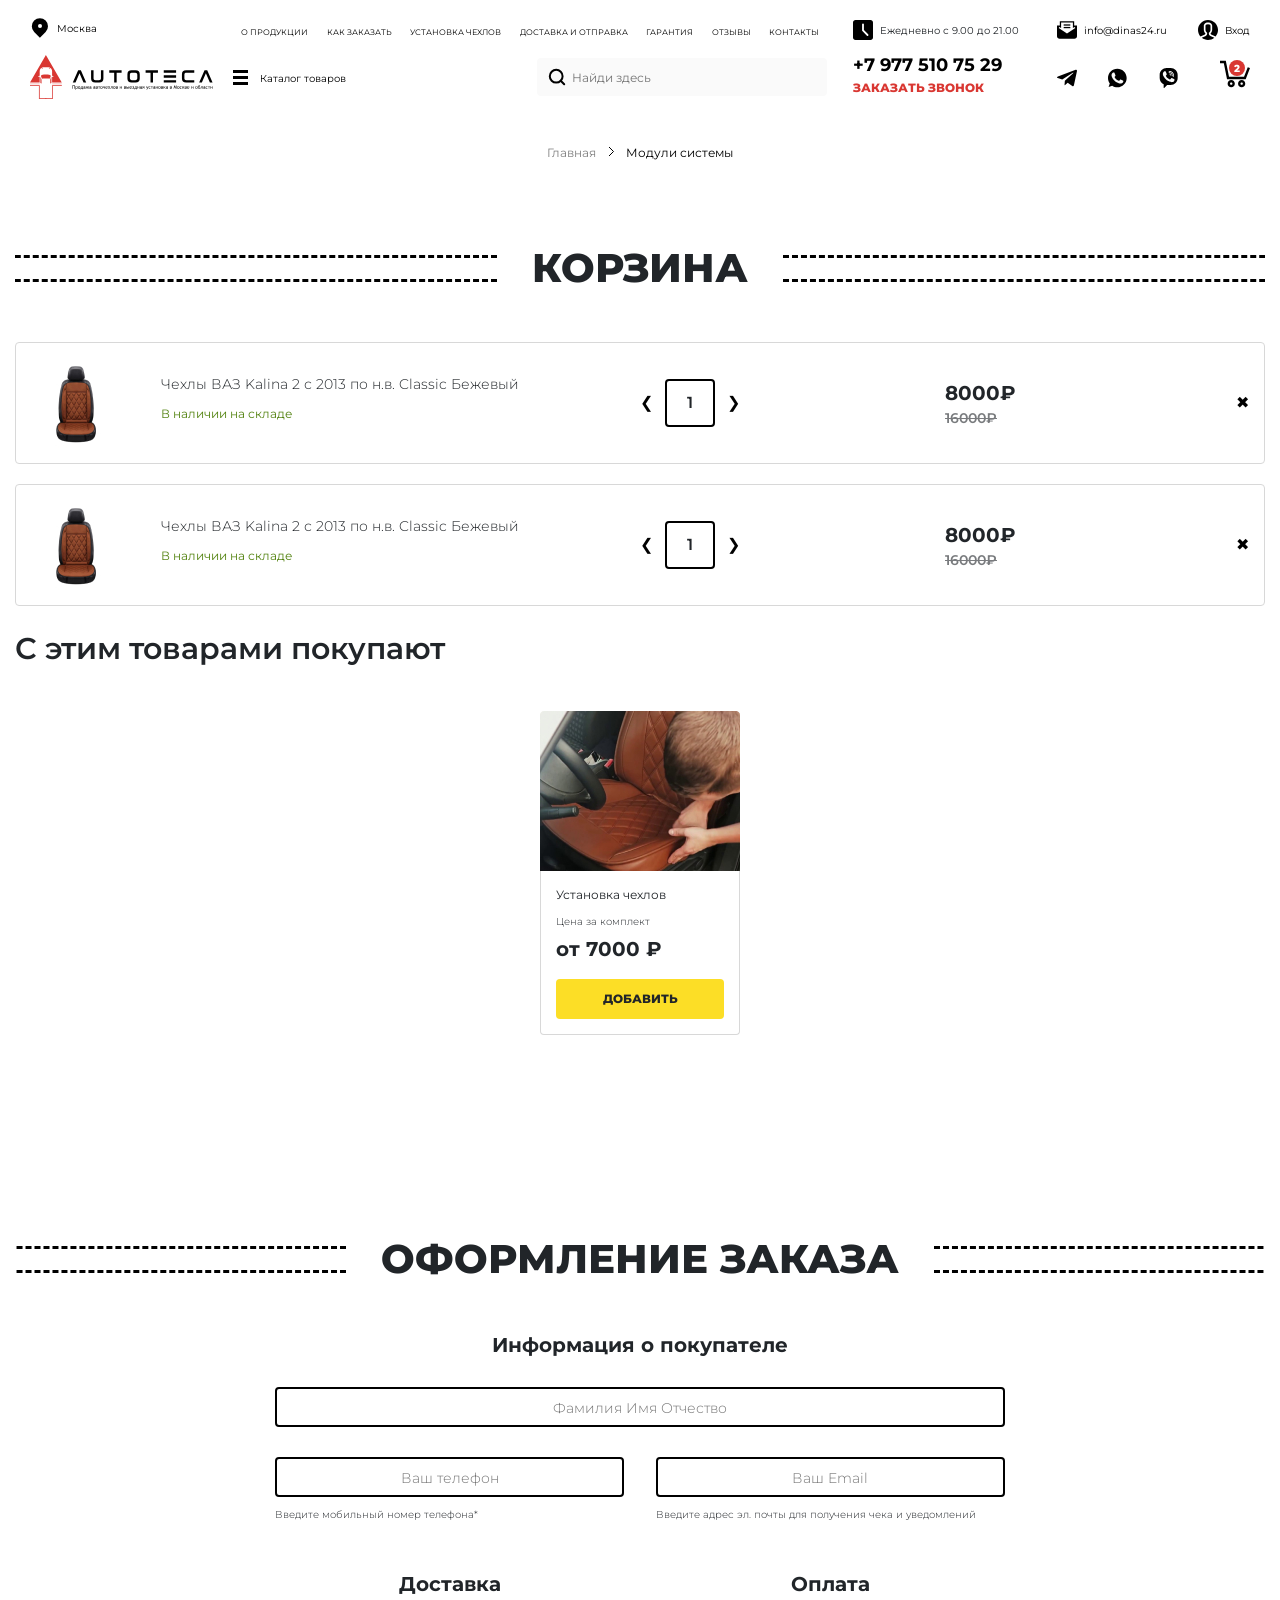
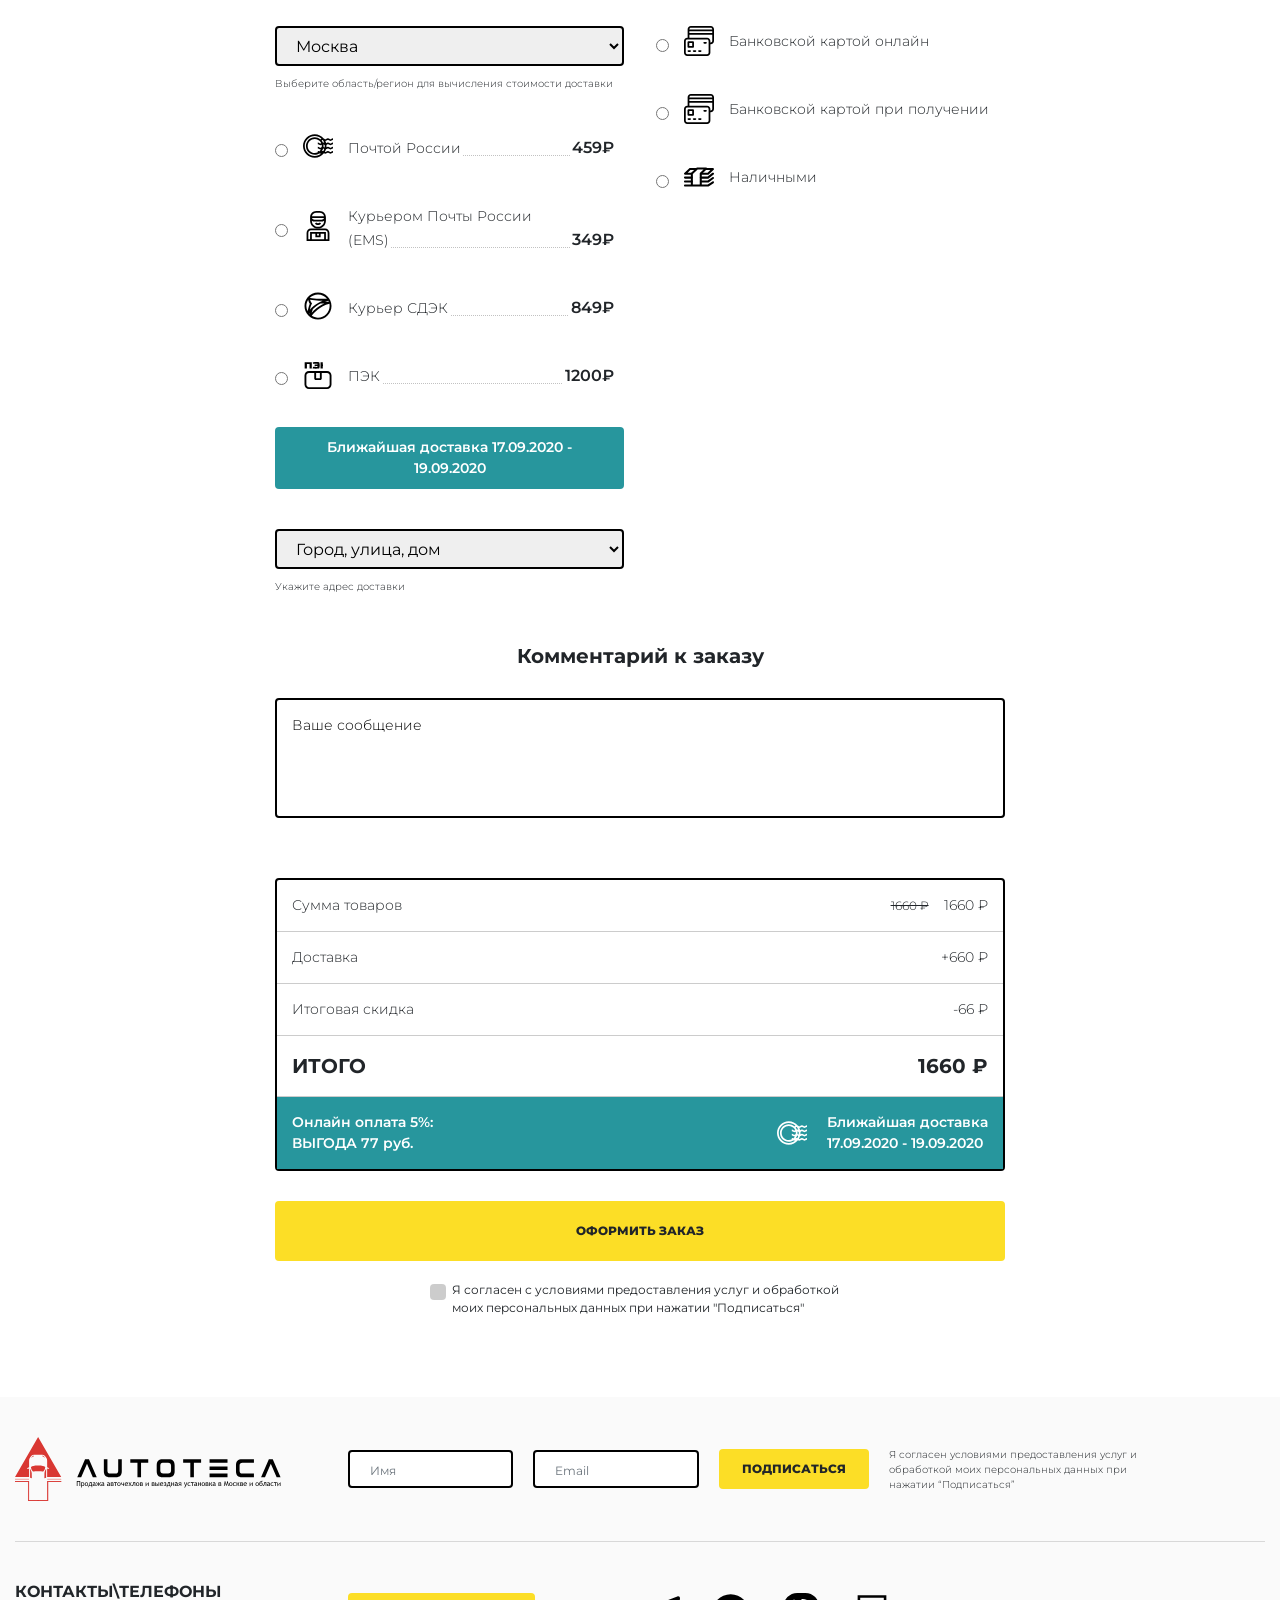
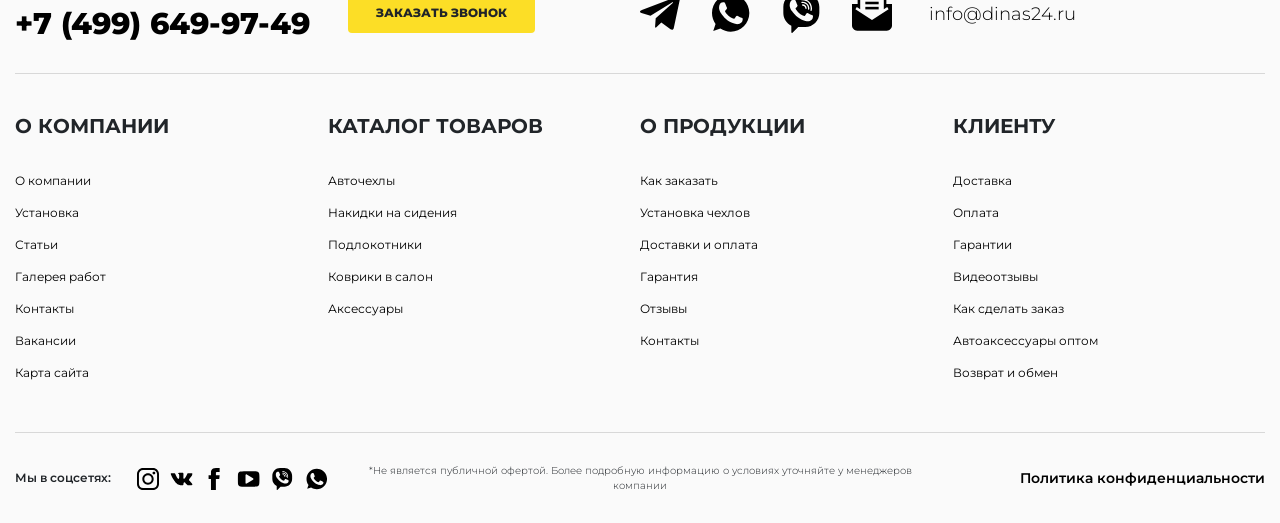
<file: basket.html>
<!doctype html>
<html lang="ru">

<head>
  <meta charset="UTF-8">
  <meta name="viewport" content="width=device-width,initial-scale=1">
  <meta http-equiv="X-UA-Compatible" content="ie=edge">
  <link rel="shortcut icon" href="img/favicon/favicon.ico">
  <link rel="icon" type="image/vnd.microsoft.icon" href="img/favicon/favicon.ico">
  <link rel="icon" type="image/x-icon" href="img/favicon/favicon.ico">
  <link rel="icon" href="img/favicon/favicon.ico">
  <title>Autoteca</title>
  <link href="vendors~main.css" rel="stylesheet">
  <link href="main.css" rel="stylesheet">
</head>

<body>
  <header class="header">
    <div class="container">
      <div class="row justify-content-between justify-content-lg-center align-items-center">
        <div class="col-7 col-lg-2 header__leftblock">
          <div class="icon-text d-none d-lg-flex header__region js-region" style="z-index: 4;">
            <div class="icon-text__img"><svg width="20" height="20" viewBox="0 0 20 20" fill="none" xmlns="http://www.w3.org/2000/svg">
                <path d="M4.88163 3.33141C7.65287 0.560167 12.146 0.560167 14.9172 3.33141C17.6884 6.10266 17.6884 10.5957 14.9172 13.367L9.89941 18.3848L4.88163 13.367C2.11038 10.5957 2.11038 6.10266 4.88163 3.33141Z" fill="black" stroke="black" stroke-width="2" />
                <circle cx="10" cy="8" r="2" fill="white" />
              </svg></div>
            <div class="icon-text__text"><a href="#" class="icon-text__link">Москва</a></div>
          </div>
          <div class="header__burger" style="z-index: 5;"><span></span></div><a href="index.html" class="header__logo mt-lg-3"><svg width="183" height="44" viewBox="0 0 183 44" fill="none" xmlns="http://www.w3.org/2000/svg">
              <path d="M11.577 28.4238C11.1789 28.2784 10.7785 28.1352 10.3916 27.963V21.924C10.3916 21.924 11.5099 23.3912 11.5099 24.9457C11.5099 25.364 11.5345 26.3548 11.5524 27.5268C11.5681 27.8176 11.5726 28.1173 11.577 28.4238Z" fill="#D93732" />
              <path d="M11.9439 13.82C11.5909 13.9778 11.2625 14.1856 10.9688 14.437C11.4344 13.7038 12.1146 13.1317 12.9169 12.7983C12.9351 12.9168 12.9212 13.038 12.8766 13.1493C12.7223 13.516 12.3018 13.6613 11.9439 13.82Z" fill="#D93732" />
              <path d="M18.9062 13.1493C18.8628 13.0384 18.849 12.9183 18.8659 12.8005C19.6684 13.1326 20.3482 13.7051 20.8118 14.4392C20.5195 14.1864 20.1917 13.9778 19.8389 13.8199C19.481 13.6612 19.056 13.5159 18.9062 13.1493Z" fill="#D93732" />
              <path d="M20.7737 20.9085C20.6394 21.8224 20.2848 22.6898 19.7404 23.436C19.6907 23.5067 19.623 23.5628 19.5444 23.5986C19.4658 23.6343 19.379 23.6485 19.2931 23.6395C18.7205 23.5881 17.3248 23.4807 15.8777 23.4807C14.4306 23.4807 13.035 23.5881 12.4646 23.6395C12.3787 23.6482 12.292 23.634 12.2134 23.5982C12.1348 23.5625 12.0671 23.5065 12.0173 23.436C11.4729 22.6898 11.1182 21.8224 10.9839 20.9085C10.9689 20.8058 10.9852 20.7009 11.0307 20.6075C11.0762 20.5142 11.1487 20.4367 11.2389 20.3852C11.7466 20.0989 13.0282 19.6023 15.8755 19.6023C18.7227 19.6023 20.0021 20.0989 20.5143 20.3852C20.6051 20.4363 20.6784 20.5135 20.7247 20.6069C20.7709 20.7002 20.788 20.8053 20.7737 20.9085Z" fill="#D93732" />
              <path d="M21.3913 21.924V27.963C21.0043 28.1352 20.6062 28.2784 20.2036 28.4238C20.2036 28.1173 20.2036 27.8176 20.2193 27.5291C20.2372 26.3571 20.2618 25.3662 20.2618 24.9479C20.2618 23.3912 21.3913 21.924 21.3913 21.924Z" fill="#D93732" />
              <path d="M22.1002 21.6488C22.5699 21.8076 23.4847 22.0089 23.4847 22.0089C23.4847 22.0089 23.4847 21.1568 22.1002 20.8347V16.2808C22.1014 15.7375 21.9954 15.1994 21.7884 14.6971C21.5813 14.1949 21.2772 13.7384 20.8935 13.3539C20.5097 12.9693 20.0539 12.6642 19.5521 12.456C19.0503 12.2479 18.5124 12.1407 17.9692 12.1407H13.8135C13.2702 12.1407 12.7323 12.2479 12.2305 12.456C11.7287 12.6642 11.2729 12.9693 10.8892 13.3539C10.5055 13.7384 10.2014 14.1949 9.99431 14.6971C9.78723 15.1994 9.68124 15.7375 9.68242 16.2808V20.8392C8.29794 21.1612 8.29794 22.0134 8.29794 22.0134C8.29794 22.0134 9.21496 21.8121 9.68242 21.6533V27.5358H0L15.8913 0L31.7827 27.5268H22.1002V21.6488Z" fill="#D93732" />
              <path d="M9.68466 28.7972H0V29.1187H9.68466V28.7972Z" fill="#D93732" />
              <path d="M31.7848 28.7972H22.1001V29.1187H31.7848V28.7972Z" fill="#D93732" />
              <path d="M16.106 43.2396V43.7786H9.14339V30.7119H0V30.1751H9.68242V43.2396H16.106Z" fill="#D93732" />
              <path d="M15.8913 43.2396V43.5683H9.36705V30.4972H0V30.9266H8.93091V43.9933H16.3118V43.2396H15.8913Z" fill="#D93732" />
              <path d="M31.7828 30.1751V30.7119H22.6394V43.7786H15.6768V43.2396H22.1004V30.1751H31.7828Z" fill="#D93732" />
              <path d="M22.4223 30.4972V43.5684H15.8913V43.2463H15.4619V44H22.854V30.9266H31.7827V30.4972H22.4223Z" fill="#D93732" />
              <path d="M53.5141 27.6028L49.5015 18.3676L45.4979 27.6028H42.814L48.1663 15.2675H50.8502L56.2047 27.6028H53.5141Z" fill="black" />
              <path d="M70.9528 15.2675H73.4131V23.4918C73.4131 26.2325 72.042 27.6028 69.2999 27.6028H65.1957C62.4565 27.6028 61.0862 26.2325 61.0847 23.4918V15.2675H63.545V23.1541C63.545 24.4752 64.2026 25.1358 65.5177 25.1358H68.9644C70.284 25.1358 70.9446 24.4722 70.9461 23.1451L70.9528 15.2675Z" fill="black" />
              <path d="M84.1872 17.7347H79.2666V15.2743H91.6017V17.7347H86.6542V27.6029H84.1939L84.1872 17.7347Z" fill="black" />
              <path d="M105.645 27.6028H101.535C98.7954 27.6028 97.4251 26.2325 97.4236 23.4918V19.3808C97.4236 16.6386 98.7939 15.2675 101.535 15.2675H105.645C108.388 15.2675 109.759 16.6386 109.759 19.3808V23.4918C109.759 26.228 108.388 27.5984 105.645 27.6028ZM105.236 25.1425C106.605 25.1425 107.29 24.4573 107.292 23.087V19.7901C107.292 18.4213 106.606 17.7361 105.236 17.7346H101.535C100.439 17.7346 99.8906 18.4198 99.8906 19.7901V23.0803C99.8906 24.4506 100.576 25.1358 101.946 25.1358L105.236 25.1425Z" fill="black" />
              <path d="M120.528 17.7347H115.607V15.2743H127.943V17.7347H122.988V27.6029H120.528V17.7347Z" fill="black" />
              <path d="M133.762 15.2675H146.097V17.7279H133.762V15.2675ZM133.762 20.2017H146.097V22.662H133.762V20.2017ZM133.762 27.6028V25.1425H146.097V27.6028H133.762Z" fill="black" />
              <path d="M164.266 25.1358V27.5961H156.044C153.302 27.5961 151.931 26.2258 151.931 23.4851V19.3808C151.931 16.6386 153.302 15.2675 156.044 15.2675H164.266V17.7279H156.379C155.06 17.7279 154.399 18.3862 154.398 19.7029V23.1474C154.398 24.4685 155.061 25.1291 156.388 25.1291L164.266 25.1358Z" fill="black" />
              <path d="M179.878 27.6028L175.865 18.3676L171.861 27.6028H169.177L174.53 15.2675H177.214L182.568 27.6028H179.878Z" fill="black" />
              <path d="M44.8269 33.6979H44.3549V30.6962H42.9526V33.6979H42.4851V30.2735H44.8269V33.6979Z" fill="black" />
              <path d="M45.9361 33.5591V34.6775H45.4888V31.1927H45.9361V31.3985C46.0145 31.3165 46.109 31.2515 46.2137 31.2076C46.3184 31.1637 46.431 31.1419 46.5445 31.1435C46.6986 31.1351 46.8527 31.1608 46.9957 31.2188C47.1388 31.2768 47.2673 31.3657 47.372 31.479C47.5875 31.7566 47.6934 32.1037 47.6695 32.4542C47.6845 32.7913 47.5773 33.1226 47.3675 33.3869C47.2602 33.5082 47.1267 33.6034 46.9771 33.6654C46.8276 33.7274 46.6658 33.7546 46.5042 33.7448C46.3902 33.7434 46.277 33.7245 46.1687 33.6889C46.0798 33.6702 45.9987 33.625 45.9361 33.5591ZM45.9361 31.734V33.1946C45.9856 33.2507 46.0488 33.2931 46.1195 33.3176C46.2007 33.353 46.2881 33.372 46.3767 33.3735C46.9269 33.3735 47.2043 33.0604 47.2043 32.4319C47.2274 32.1815 47.1555 31.9316 47.003 31.7318C46.9199 31.653 46.8213 31.5924 46.7134 31.5539C46.6056 31.5154 46.4909 31.4998 46.3767 31.5081C46.298 31.5149 46.2218 31.5385 46.1531 31.5774C46.0715 31.6154 45.9979 31.6686 45.9361 31.734Z" fill="black" />
              <path d="M49.13 31.1435C49.2864 31.1348 49.4427 31.1617 49.5872 31.2221C49.7317 31.2826 49.8607 31.375 49.9643 31.4925C50.1737 31.761 50.2786 32.0964 50.2595 32.4363C50.2808 32.7843 50.1706 33.1275 49.9509 33.3981C49.848 33.5127 49.7211 33.6032 49.5792 33.6632C49.4373 33.7231 49.2839 33.751 49.13 33.7448C48.9734 33.7533 48.817 33.726 48.6725 33.6652C48.528 33.6044 48.3991 33.5115 48.2957 33.3936C48.0836 33.1211 47.9772 32.7812 47.996 32.4363C47.9811 32.0967 48.0927 31.7636 48.3092 31.5014C48.411 31.3848 48.5374 31.2922 48.6794 31.2303C48.8213 31.1684 48.9752 31.1388 49.13 31.1435ZM49.13 33.3802C49.2281 33.3849 49.3257 33.3636 49.4129 33.3185C49.5001 33.2733 49.5738 33.2059 49.6265 33.123C49.7515 32.9165 49.8122 32.6775 49.801 32.4363C49.801 31.819 49.5773 31.5081 49.13 31.5081C49.0333 31.5053 48.9375 31.5269 48.8514 31.5711C48.7654 31.6153 48.6919 31.6806 48.6379 31.7609C48.511 31.9609 48.4485 32.1952 48.459 32.4319C48.459 33.0656 48.6827 33.3825 49.13 33.3825V33.3802Z" fill="black" />
              <path d="M53.069 34.5164H52.6754V33.6978H50.904V34.5164H50.5215V33.3422H50.7138C50.9172 33.0985 51.0694 32.8163 51.1612 32.5124C51.265 32.1916 51.3178 31.8565 51.3177 31.5193V31.1927H52.7984V33.3422H53.0824L53.069 34.5164ZM52.3578 33.3422V31.5529H51.6756C51.6744 31.8845 51.6262 32.2144 51.5324 32.5325C51.4527 32.8279 51.3168 33.105 51.1321 33.3489L52.3578 33.3422Z" fill="black" />
              <path d="M54.8872 33.4093C54.7869 33.5246 54.6611 33.6149 54.5198 33.6732C54.3784 33.7314 54.2255 33.7559 54.0731 33.7448C53.9769 33.7445 53.8819 33.7246 53.7938 33.6861C53.7057 33.6476 53.6264 33.5915 53.5609 33.5211C53.4891 33.4525 53.4322 33.3698 53.3937 33.2782C53.3553 33.1866 53.336 33.0881 53.3372 32.9888C53.3373 32.8632 53.3675 32.7394 53.425 32.6278C53.4826 32.5161 53.566 32.4198 53.6682 32.3469C53.9131 32.1646 54.2132 32.0722 54.5182 32.0852C54.6277 32.0872 54.7364 32.1061 54.8402 32.1411C54.8402 31.7362 54.6591 31.5327 54.2945 31.5327C54.0594 31.5199 53.8288 31.6003 53.6526 31.7564L53.4669 31.3873C53.5693 31.3099 53.6843 31.2508 53.8069 31.2129C53.9502 31.1603 54.1016 31.133 54.2542 31.1323C54.5358 31.1092 54.8155 31.1958 55.0348 31.3739C55.1286 31.4835 55.1993 31.611 55.2427 31.7485C55.2861 31.8861 55.3014 32.031 55.2876 32.1746V33.0693C55.2751 33.1548 55.287 33.2421 55.3218 33.3212C55.3566 33.4003 55.4129 33.468 55.4844 33.5166V33.7403C55.3388 33.7514 55.1931 33.7211 55.0639 33.6531C54.9786 33.5947 54.9162 33.5085 54.8872 33.4093ZM54.8492 32.4676C54.7521 32.444 54.6534 32.4276 54.5539 32.4184C54.3552 32.4091 54.1599 32.4718 54.0037 32.5951C53.9391 32.6418 53.8862 32.7029 53.8493 32.7735C53.8124 32.8442 53.7925 32.9225 53.7912 33.0022C53.7912 33.2661 53.9433 33.3959 54.252 33.3959C54.3692 33.3912 54.4839 33.3599 54.5873 33.3045C54.6908 33.2491 54.7803 33.171 54.8492 33.076V32.4676Z" fill="black" />
              <path d="M58.9758 33.7112C58.9237 33.7152 58.8714 33.7152 58.8193 33.7112C58.7599 33.7142 58.7006 33.7054 58.6448 33.6853C58.5889 33.6651 58.5377 33.634 58.4939 33.5938C58.4502 33.5537 58.4149 33.5052 58.3901 33.4512C58.3654 33.3973 58.3516 33.3389 58.3496 33.2796C58.336 33.0742 58.2577 32.8784 58.1259 32.7204C58.0589 32.6608 57.9806 32.6153 57.8957 32.5865C57.8108 32.5577 57.721 32.5462 57.6316 32.5526V33.6911H57.2111V32.5526C57.0244 32.5389 56.8393 32.5955 56.6922 32.7115C56.5583 32.8718 56.4799 33.071 56.4685 33.2796C56.4669 33.3395 56.4531 33.3985 56.4282 33.453C56.4033 33.5075 56.3676 33.5565 56.3234 33.597C56.2791 33.6375 56.2272 33.6686 56.1707 33.6886C56.1142 33.7087 56.0542 33.7171 55.9944 33.7135C55.9437 33.7172 55.8929 33.7172 55.8423 33.7135V33.3243C55.8757 33.3278 55.9095 33.3278 55.9429 33.3243C56.0234 33.3243 56.0704 33.2773 56.0861 33.1856C56.1696 32.7383 56.3776 32.4654 56.7101 32.367C56.5594 32.3336 56.4223 32.2557 56.3165 32.1433C56.2061 32.0114 56.1355 31.8508 56.1129 31.6803C56.095 31.5886 56.0503 31.5417 55.981 31.5417C55.946 31.5389 55.9108 31.5389 55.8758 31.5417V31.1592C55.9287 31.1554 55.9818 31.1554 56.0346 31.1592C56.1522 31.1549 56.2667 31.1971 56.3533 31.2767C56.44 31.3562 56.4918 31.4667 56.4976 31.5842C56.5141 31.7629 56.5934 31.9301 56.7213 32.0561C56.8667 32.1541 57.0407 32.2005 57.2156 32.1881V31.1816H57.6361V32.1881C57.8102 32.2006 57.9831 32.1506 58.1237 32.0472C58.2468 31.9277 58.3257 31.77 58.3473 31.5998C58.352 31.482 58.403 31.3707 58.4893 31.2903C58.5756 31.2098 58.6902 31.1667 58.8081 31.1704C58.8587 31.1666 58.9095 31.1666 58.9602 31.1704V31.5528C58.9237 31.5502 58.887 31.5502 58.8506 31.5528C58.7835 31.5528 58.7387 31.6021 58.7208 31.696C58.7017 31.852 58.6369 31.9989 58.5347 32.1183C58.4324 32.2376 58.2972 32.3241 58.146 32.367C58.3019 32.4194 58.4394 32.5157 58.5419 32.6444C58.6545 32.8071 58.7273 32.9941 58.7544 33.1901C58.77 33.2796 58.8148 33.3243 58.8908 33.3243C58.9242 33.3287 58.9581 33.3287 58.9915 33.3243L58.9758 33.7112Z" fill="black" />
              <path d="M60.8726 33.4093C60.7722 33.5246 60.6464 33.6149 60.5051 33.6732C60.3638 33.7314 60.2109 33.7559 60.0584 33.7448C59.9626 33.7446 59.8678 33.7247 59.7801 33.6862C59.6923 33.6477 59.6135 33.5915 59.5485 33.5211C59.4764 33.4527 59.4193 33.3701 59.3808 33.2784C59.3423 33.1868 59.3232 33.0882 59.3248 32.9888C59.3255 32.8633 59.3558 32.7397 59.4133 32.6281C59.4709 32.5166 59.554 32.4202 59.6558 32.3469C59.9007 32.1646 60.2008 32.0722 60.5058 32.0852C60.6161 32.0872 60.7254 32.1061 60.8301 32.1411C60.8301 31.7362 60.6467 31.5327 60.2821 31.5327C60.047 31.5199 59.8164 31.6003 59.6402 31.7564L59.4545 31.3873C59.5569 31.3099 59.6719 31.2508 59.7945 31.2129C59.9379 31.1604 60.0892 31.1332 60.2418 31.1323C60.5234 31.1092 60.8031 31.1958 61.0224 31.3739C61.1162 31.4835 61.1869 31.611 61.2303 31.7485C61.2737 31.8861 61.289 32.031 61.2752 32.1746V33.0693C61.2627 33.1548 61.2746 33.2421 61.3094 33.3212C61.3442 33.4003 61.4005 33.468 61.472 33.5166V33.7403C61.3264 33.7514 61.1807 33.7211 61.0515 33.6531C60.9654 33.5951 60.9021 33.5089 60.8726 33.4093ZM60.8368 32.4676C60.7389 32.4441 60.6395 32.4277 60.5393 32.4184C60.3407 32.4095 60.1454 32.4722 59.9891 32.5951C59.9248 32.6421 59.8722 32.7033 59.8354 32.7739C59.7985 32.8445 59.7784 32.9226 59.7766 33.0022C59.7766 33.2661 59.9309 33.3959 60.2374 33.3959C60.3548 33.3909 60.4697 33.3595 60.5735 33.3041C60.6772 33.2488 60.7672 33.1708 60.8368 33.076V32.4676Z" fill="black" />
              <path d="M64.7732 33.4093C64.6729 33.5246 64.547 33.6149 64.4057 33.6732C64.2644 33.7314 64.1115 33.7559 63.959 33.7448C63.8629 33.7444 63.7679 33.7244 63.6798 33.6859C63.5917 33.6475 63.5125 33.5914 63.4469 33.5211C63.3751 33.4525 63.3182 33.3698 63.2797 33.2782C63.2412 33.1866 63.222 33.0881 63.2232 32.9888C63.2233 32.8632 63.2534 32.7394 63.311 32.6278C63.3686 32.5161 63.452 32.4198 63.5542 32.3469C63.7991 32.1646 64.0992 32.0722 64.4041 32.0852C64.5137 32.087 64.6224 32.1059 64.7262 32.1411C64.7262 31.7362 64.5451 31.5327 64.1805 31.5327C63.9454 31.5199 63.7148 31.6003 63.5386 31.7564L63.3529 31.3873C63.4553 31.3099 63.5703 31.2508 63.6929 31.2129C63.8362 31.1603 63.9876 31.133 64.1402 31.1323C64.4218 31.1092 64.7015 31.1958 64.9208 31.3739C65.0146 31.4835 65.0853 31.611 65.1287 31.7485C65.1721 31.8861 65.1874 32.031 65.1736 32.1746V33.0693C65.1611 33.1548 65.173 33.2421 65.2078 33.3212C65.2426 33.4003 65.2989 33.468 65.3704 33.5166V33.7403C65.2248 33.7514 65.0791 33.7211 64.9499 33.6531C64.8646 33.5947 64.8021 33.5085 64.7732 33.4093ZM64.7352 32.4676C64.6381 32.444 64.5394 32.4276 64.4399 32.4184C64.2412 32.4091 64.0458 32.4718 63.8897 32.5951C63.8254 32.6421 63.7728 32.7033 63.736 32.7739C63.6992 32.8445 63.679 32.9226 63.6772 33.0022C63.6772 33.2661 63.8293 33.3959 64.138 33.3959C64.2552 33.3912 64.3699 33.3599 64.4733 33.3045C64.5768 33.2491 64.6663 33.171 64.7352 33.076V32.4676Z" fill="black" />
              <path d="M67.3364 32.3536C67.4776 32.3856 67.6031 32.4664 67.6907 32.5817C67.7782 32.6971 67.8223 32.8397 67.815 32.9844C67.8172 33.0821 67.7967 33.179 67.7552 33.2674C67.7137 33.3559 67.6522 33.4336 67.5757 33.4943C67.3691 33.6455 67.1152 33.7177 66.86 33.6979H65.8423V31.1973C66.1934 31.1794 66.5133 31.1704 66.8197 31.1704C67.0517 31.1559 67.2822 31.2163 67.4773 31.3426C67.5526 31.4016 67.6124 31.478 67.6514 31.5654C67.6903 31.6527 67.7074 31.7482 67.7009 31.8437C67.7013 31.9533 67.6659 32.0601 67.6003 32.1478C67.5335 32.2399 67.442 32.3113 67.3364 32.3536ZM66.2628 32.2127C66.2874 32.2127 66.4663 32.2127 66.7996 32.2127C67.1328 32.2127 67.276 32.0897 67.276 31.8437C67.2781 31.7964 67.2691 31.7493 67.2496 31.7062C67.2302 31.6631 67.2009 31.6251 67.1641 31.5954C67.0736 31.5294 66.9629 31.497 66.851 31.5037C66.5938 31.5037 66.4037 31.5037 66.2628 31.5238V32.2127ZM66.2628 33.3422C66.4395 33.3534 66.6206 33.3579 66.8107 33.3579C67.182 33.3579 67.3677 33.2237 67.3677 32.9508C67.3706 32.8926 67.359 32.8345 67.334 32.7819C67.3091 32.7292 67.2714 32.6835 67.2245 32.6489C67.0976 32.5694 66.949 32.5318 66.7996 32.5415C66.5625 32.5415 66.3836 32.546 66.2628 32.5549V33.3422Z" fill="black" />
              <path d="M70.0229 31.5685H69.3094V33.6978H68.862V31.5685H68.1418V31.1927H70.0251L70.0229 31.5685Z" fill="black" />
              <path d="M71.4564 31.1435C71.6128 31.135 71.7691 31.1619 71.9136 31.2223C72.0581 31.2828 72.187 31.3751 72.2907 31.4924C72.5001 31.761 72.605 32.0963 72.5859 32.4363C72.6072 32.7843 72.497 33.1275 72.2773 33.3981C72.1743 33.5126 72.0474 33.603 71.9055 33.6629C71.7636 33.7228 71.6103 33.7508 71.4564 33.7448C71.2999 33.7534 71.1434 33.7262 70.9988 33.6654C70.8543 33.6046 70.7255 33.5116 70.6222 33.3936C70.409 33.1217 70.3024 32.7813 70.3225 32.4363C70.3075 32.0967 70.4191 31.7635 70.6356 31.5014C70.7372 31.3845 70.8636 31.2917 71.0056 31.2298C71.1476 31.1679 71.3016 31.1384 71.4564 31.1435ZM71.4564 33.3802C71.5533 33.3831 71.6492 33.3607 71.7347 33.3152C71.8202 33.2697 71.8923 33.2027 71.944 33.1207C72.069 32.9142 72.1297 32.6752 72.1185 32.4341C72.1185 31.8168 71.8948 31.5059 71.4475 31.5059C71.3508 31.5028 71.2549 31.5244 71.1688 31.5686C71.0827 31.6128 71.0093 31.6782 70.9554 31.7586C70.8274 31.9582 70.7648 32.1928 70.7765 32.4296C70.7825 33.0648 71.0091 33.3824 71.4564 33.3824V33.3802Z" fill="black" />
              <path d="M74.9655 33.6978H74.5182V32.7159C74.3067 32.7681 74.0896 32.7936 73.8718 32.7919C73.7545 32.8001 73.6368 32.7845 73.5257 32.7461C73.4147 32.7077 73.3125 32.6472 73.2254 32.5683C73.1447 32.4738 73.0834 32.3643 73.045 32.2461C73.0066 32.1279 72.9919 32.0033 73.0017 31.8794V31.2084H73.449V31.8794C73.4434 31.9558 73.4531 32.0326 73.4777 32.1053C73.5023 32.1779 73.5412 32.2448 73.5922 32.3021C73.6466 32.3534 73.7111 32.3928 73.7816 32.4179C73.852 32.4429 73.9269 32.453 74.0015 32.4475C74.1819 32.4477 74.3618 32.429 74.5383 32.3916V31.2128H74.9856L74.9655 33.6978Z" fill="black" />
              <path d="M77.7033 32.4923H75.8984C75.8939 32.6532 75.926 32.8131 75.9923 32.9598C76.0519 33.0842 76.1458 33.189 76.2629 33.2617C76.3917 33.3392 76.54 33.378 76.6901 33.3735C76.9224 33.3814 77.1492 33.3015 77.3254 33.1499L77.5088 33.51C77.3949 33.5998 77.2629 33.6639 77.1218 33.6979C76.9514 33.7349 76.7773 33.7522 76.6029 33.7493C76.4463 33.7541 76.2906 33.7254 76.1459 33.6652C76.0013 33.6051 75.8712 33.5148 75.7642 33.4004C75.5382 33.149 75.4201 32.8188 75.4354 32.4811C75.4207 32.1272 75.5443 31.7816 75.7798 31.5171C75.8834 31.4 76.0108 31.3065 76.1536 31.2428C76.2964 31.1792 76.4511 31.1469 76.6074 31.1481C76.9106 31.1333 77.2076 31.2376 77.4349 31.4388C77.5388 31.5401 77.62 31.6622 77.6732 31.7972C77.7264 31.9321 77.7504 32.0768 77.7436 32.2217C77.7394 32.313 77.7259 32.4037 77.7033 32.4923ZM76.6253 31.5193C76.4468 31.5165 76.2739 31.5817 76.1418 31.7018C76.0097 31.8219 75.9282 31.9878 75.914 32.1657H77.2963C77.2995 32.0799 77.285 31.9944 77.2539 31.9144C77.2227 31.8343 77.1755 31.7616 77.1151 31.7005C77.0497 31.6391 76.9727 31.5914 76.8885 31.5603C76.8044 31.5292 76.7149 31.5153 76.6253 31.5193Z" fill="black" />
              <path d="M80.2912 33.6978H79.7387L79.0968 32.7383L78.4795 33.6978H77.9517L78.8821 32.414L78.0322 31.1927H78.5533L79.1147 32.074L79.7074 31.1927H80.2107L79.3294 32.3961L80.2912 33.6978Z" fill="black" />
              <path d="M82.7288 33.6978H82.2814V31.5461H81.6104C81.6064 31.8747 81.5705 32.202 81.5031 32.5236C81.4543 32.7813 81.3668 33.0301 81.2436 33.2617C81.1674 33.4217 81.043 33.5538 80.888 33.6397C80.7423 33.701 80.5853 33.7307 80.4272 33.7269V33.3198C80.7068 33.3198 80.9037 33.0962 81.02 32.6712C81.1323 32.2661 81.191 31.848 81.1944 31.4276V31.1927H82.7288V33.6978Z" fill="black" />
              <path d="M84.3214 31.1435C84.4778 31.135 84.6341 31.1619 84.7786 31.2223C84.923 31.2828 85.052 31.3751 85.1557 31.4924C85.3651 31.761 85.47 32.0963 85.4509 32.4363C85.4722 32.7843 85.362 33.1275 85.1423 33.3981C85.0393 33.5126 84.9124 33.603 84.7705 33.6629C84.6286 33.7228 84.4753 33.7508 84.3214 33.7448C84.1648 33.7534 84.0083 33.7262 83.8638 33.6654C83.7193 33.6046 83.5905 33.5116 83.4872 33.3936C83.274 33.1217 83.1674 32.7813 83.1875 32.4363C83.1725 32.0967 83.2841 31.7635 83.5006 31.5014C83.6022 31.3845 83.7286 31.2917 83.8706 31.2298C84.0126 31.1679 84.1666 31.1384 84.3214 31.1435ZM84.3214 33.3802C84.4182 33.3831 84.5141 33.3607 84.5997 33.3152C84.6852 33.2697 84.7573 33.2027 84.809 33.1207C84.934 32.9142 84.9947 32.6752 84.9835 32.4341C84.9835 31.8168 84.7598 31.5059 84.3125 31.5059C84.2158 31.5028 84.1198 31.5244 84.0338 31.5686C83.9477 31.6128 83.8743 31.6782 83.8204 31.7586C83.6924 31.9582 83.6298 32.1928 83.6415 32.4296C83.6475 33.0648 83.8741 33.3824 84.3214 33.3824V33.3802Z" fill="black" />
              <path d="M87.4258 32.3536C87.5671 32.3856 87.6925 32.4664 87.7801 32.5817C87.8676 32.6971 87.9117 32.8397 87.9044 32.9844C87.9058 33.0848 87.8835 33.1842 87.8391 33.2744C87.7948 33.3646 87.7298 33.443 87.6494 33.5033C87.4425 33.6537 87.1889 33.7259 86.9337 33.7068H85.9138V31.1973C86.265 31.1794 86.5848 31.1704 86.8912 31.1704C87.1232 31.1559 87.3537 31.2163 87.5488 31.3426C87.6241 31.4016 87.6839 31.478 87.7229 31.5654C87.7619 31.6527 87.7789 31.7482 87.7725 31.8437C87.7728 31.9533 87.7375 32.0601 87.6718 32.1479C87.6099 32.2374 87.5248 32.3085 87.4258 32.3536ZM86.3522 32.2127C86.3768 32.2127 86.5557 32.2127 86.889 32.2127C87.2223 32.2127 87.3654 32.0897 87.3654 31.8437C87.3675 31.7964 87.3585 31.7493 87.339 31.7062C87.3196 31.6631 87.2903 31.6251 87.2536 31.5954C87.1637 31.5298 87.0538 31.4974 86.9427 31.5037C86.6832 31.5037 86.4953 31.5037 86.3522 31.5238V32.2127ZM86.3522 33.3422C86.5289 33.3534 86.7101 33.3579 86.9002 33.3579C87.2715 33.3579 87.4593 33.2237 87.4593 32.9508C87.4618 32.8924 87.4498 32.8343 87.4244 32.7816C87.3991 32.729 87.3611 32.6834 87.314 32.6489C87.1872 32.5691 87.0384 32.5315 86.889 32.5415C86.6519 32.5415 86.473 32.546 86.3522 32.5549V33.3422Z" fill="black" />
              <path d="M91.9417 33.6978H91.4944V31.9845L89.9288 33.7739H89.8281V31.2017H90.2755V32.9172L91.8411 31.1279H91.9417V33.6978Z" fill="black" />
              <path d="M95.5087 32.3536C95.65 32.3856 95.7755 32.4664 95.863 32.5817C95.9506 32.6971 95.9946 32.8397 95.9874 32.9844C95.9895 33.0818 95.9692 33.1785 95.9281 33.2669C95.887 33.3553 95.8262 33.4331 95.7503 33.4943C95.5435 33.6452 95.2898 33.7173 95.0346 33.6979H94.0146V31.1973C94.368 31.1794 94.6856 31.1704 94.9921 31.1704C95.2241 31.1559 95.4546 31.2163 95.6496 31.3426C95.7254 31.4012 95.7855 31.4776 95.8246 31.565C95.8636 31.6524 95.8803 31.7482 95.8733 31.8437C95.8736 31.9533 95.8383 32.0601 95.7727 32.1479C95.7068 32.2408 95.615 32.3124 95.5087 32.3536ZM94.4351 32.2127C94.4597 32.2127 94.6409 32.2127 94.9742 32.2127C95.3074 32.2127 95.4484 32.0897 95.4484 31.8437C95.4505 31.7964 95.4414 31.7493 95.422 31.7062C95.4026 31.6631 95.3733 31.6251 95.3365 31.5954C95.2468 31.5294 95.1368 31.497 95.0256 31.5037C94.7677 31.5037 94.5708 31.5104 94.4351 31.5238V32.2127ZM94.4351 33.3422C94.6118 33.3534 94.7952 33.3579 94.9831 33.3579C95.3566 33.3579 95.5423 33.2237 95.5423 32.9508C95.5447 32.8924 95.5328 32.8343 95.5074 32.7816C95.482 32.729 95.4441 32.6834 95.3969 32.6489C95.271 32.5691 95.1229 32.5315 94.9742 32.5415C94.7349 32.5415 94.5559 32.5415 94.4351 32.5549V33.3422Z" fill="black" />
              <path d="M96.9247 32.112C97.0656 32.0932 97.2076 32.0843 97.3497 32.0852C97.611 32.0664 97.8707 32.1401 98.0833 32.2932C98.1702 32.3691 98.2383 32.4642 98.2821 32.571C98.326 32.6777 98.3444 32.7932 98.336 32.9083C98.3345 33.0481 98.2951 33.1849 98.222 33.3042C98.1433 33.4344 98.026 33.5368 97.8865 33.5972C97.7139 33.6694 97.5277 33.7038 97.3407 33.6978H96.4863V31.1927H96.9337L96.9247 32.112ZM96.9247 33.3377C97.0298 33.3489 97.1707 33.3534 97.3497 33.3534C97.4914 33.3615 97.6316 33.3195 97.7456 33.2348C97.7939 33.1914 97.8326 33.1383 97.859 33.079C97.8855 33.0196 97.8992 32.9554 97.8992 32.8904C97.8992 32.8254 97.8855 32.7612 97.859 32.7018C97.8326 32.6425 97.7939 32.5894 97.7456 32.5459C97.625 32.4625 97.4805 32.4209 97.334 32.4274C97.1994 32.4308 97.065 32.4412 96.9314 32.4587L96.9247 33.3377ZM99.1367 33.6978H98.6894V31.1927H99.1367V33.6978Z" fill="black" />
              <path d="M101.874 32.4922H100.07C100.065 32.6529 100.097 32.8125 100.161 32.9597C100.221 33.0836 100.315 33.1882 100.432 33.2616C100.561 33.3388 100.709 33.3776 100.859 33.3735C101.091 33.3813 101.318 33.3014 101.494 33.1498L101.678 33.5099C101.564 33.6001 101.432 33.6643 101.291 33.6978C101.12 33.735 100.946 33.7522 100.772 33.7492C100.616 33.7543 100.46 33.7257 100.316 33.6655C100.171 33.6053 100.042 33.5149 99.9353 33.4003C99.7094 33.1489 99.5913 32.8187 99.6065 32.481C99.5895 32.1255 99.7132 31.7775 99.951 31.5126C100.054 31.3957 100.181 31.3022 100.324 31.2386C100.466 31.1749 100.62 31.1425 100.776 31.1435C101.08 31.1288 101.378 31.2331 101.606 31.4343C101.71 31.5356 101.791 31.6577 101.844 31.7926C101.898 31.9276 101.922 32.0722 101.915 32.2171C101.911 32.31 101.897 32.4022 101.874 32.4922ZM100.796 31.5193C100.618 31.5169 100.445 31.5823 100.313 31.7022C100.18 31.8221 100.098 31.9877 100.083 32.1657H101.467C101.471 32.0797 101.456 31.9939 101.425 31.9138C101.393 31.8337 101.345 31.7611 101.284 31.7004C101.219 31.6393 101.142 31.5918 101.058 31.5607C100.975 31.5296 100.886 31.5155 100.796 31.5193Z" fill="black" />
              <path d="M103.619 32.3849C103.755 32.4188 103.875 32.4977 103.96 32.6086C104.044 32.7195 104.089 32.8559 104.087 32.9955C104.091 33.1012 104.069 33.2064 104.023 33.3017C103.977 33.3969 103.908 33.4793 103.823 33.5413C103.613 33.6832 103.362 33.7523 103.109 33.7381C102.781 33.7397 102.461 33.6414 102.19 33.4563L102.414 33.1029C102.608 33.2826 102.865 33.3803 103.129 33.3758C103.258 33.3827 103.385 33.3456 103.489 33.2707C103.532 33.239 103.567 33.1974 103.59 33.1495C103.614 33.1017 103.625 33.0488 103.624 32.9955C103.624 32.6981 103.436 32.5482 103.062 32.5482C102.97 32.5475 102.877 32.552 102.785 32.5616V32.206C102.812 32.206 102.91 32.206 103.076 32.206C103.201 32.2139 103.326 32.1827 103.434 32.1165C103.474 32.0893 103.507 32.0523 103.529 32.0088C103.552 31.9654 103.562 31.917 103.561 31.8683C103.564 31.8169 103.555 31.7657 103.534 31.7184C103.514 31.6711 103.484 31.629 103.445 31.5954C103.352 31.5252 103.237 31.4903 103.12 31.497C102.888 31.5031 102.662 31.5694 102.463 31.6893L102.3 31.3292C102.564 31.2038 102.852 31.1366 103.145 31.1324C103.368 31.1247 103.587 31.1942 103.765 31.3292C103.845 31.3895 103.909 31.468 103.952 31.5584C103.995 31.6487 104.016 31.7481 104.013 31.8481C104.017 31.9688 103.981 32.0875 103.909 32.1849C103.838 32.2823 103.736 32.3528 103.619 32.3849Z" fill="black" />
              <path d="M106.898 34.5164H106.507V33.6978H104.733V34.5164H104.342V33.3422H104.532C104.735 33.0985 104.887 32.8162 104.979 32.5124C105.083 32.1916 105.136 31.8565 105.136 31.5193V31.1927H106.616V33.3422H106.898V34.5164ZM106.189 33.3422V31.5529H105.505C105.504 31.8844 105.457 32.2143 105.364 32.5325C105.284 32.8279 105.148 33.105 104.963 33.3489L106.189 33.3422Z" fill="black" />
              <path d="M109.376 33.6978H108.929V32.5683H107.779V33.6978H107.332V31.1927H107.779V32.1993H108.933V31.1927H109.381L109.376 33.6978Z" fill="black" />
              <path d="M111.396 33.4093C111.296 33.5246 111.17 33.6149 111.029 33.6731C110.887 33.7314 110.735 33.7559 110.582 33.7448C110.486 33.7445 110.391 33.7245 110.303 33.6861C110.215 33.6476 110.135 33.5914 110.07 33.5211C109.998 33.4524 109.941 33.3697 109.903 33.2782C109.864 33.1866 109.845 33.0881 109.846 32.9888C109.846 32.8631 109.876 32.7394 109.934 32.6277C109.992 32.5161 110.075 32.4198 110.177 32.3468C110.422 32.1642 110.722 32.0718 111.027 32.0851C111.141 32.0929 111.253 32.1186 111.358 32.1612C111.358 31.7563 111.177 31.5528 110.81 31.5528C110.694 31.5459 110.578 31.5621 110.468 31.6005C110.358 31.6389 110.257 31.6987 110.171 31.7765L109.983 31.4074C110.086 31.3309 110.2 31.2719 110.323 31.233C110.466 31.1806 110.617 31.1533 110.77 31.1524C111.052 31.1296 111.331 31.2161 111.551 31.394C111.644 31.5036 111.715 31.6311 111.758 31.7686C111.802 31.9062 111.817 32.0511 111.803 32.1947V33.0894C111.791 33.1747 111.803 33.2618 111.837 33.3408C111.871 33.4198 111.927 33.4877 111.998 33.5367V33.7604C111.853 33.7715 111.708 33.7413 111.58 33.6732C111.487 33.6121 111.421 33.5176 111.396 33.4093ZM111.358 32.4676C111.26 32.4438 111.161 32.4273 111.061 32.4184C110.863 32.4094 110.668 32.4722 110.513 32.5951C110.446 32.6407 110.391 32.7012 110.352 32.772C110.314 32.8427 110.292 32.9215 110.289 33.0022C110.289 33.2661 110.443 33.3958 110.75 33.3958C110.867 33.3913 110.982 33.3602 111.086 33.3048C111.19 33.2494 111.28 33.1711 111.349 33.076L111.358 32.4676Z" fill="black" />
              <path d="M114.342 33.6979H113.917V32.678H113.711C113.522 32.6654 113.334 32.7165 113.177 32.8233C113.038 32.9538 112.952 33.1304 112.935 33.3199C112.932 33.3768 112.918 33.4325 112.893 33.4839C112.868 33.5352 112.833 33.5811 112.791 33.619C112.748 33.6568 112.698 33.6859 112.644 33.7044C112.59 33.7229 112.533 33.7306 112.477 33.727C112.426 33.7308 112.375 33.7308 112.324 33.727V33.3244C112.354 33.3284 112.384 33.3284 112.414 33.3244C112.488 33.3244 112.53 33.2774 112.548 33.1857C112.572 33.0385 112.635 32.9006 112.731 32.7868C112.827 32.6729 112.953 32.5873 113.094 32.5393C112.923 32.5183 112.766 32.4394 112.647 32.3156C112.544 32.2156 112.483 32.0806 112.477 31.9376C112.472 31.777 112.522 31.6195 112.617 31.4903C112.707 31.3669 112.834 31.2764 112.98 31.2331C113.158 31.1844 113.341 31.1618 113.526 31.166C113.787 31.166 114.058 31.166 114.335 31.2017L114.342 33.6979ZM113.917 32.3559V31.5216C113.76 31.5059 113.613 31.497 113.47 31.497C113.322 31.486 113.175 31.528 113.056 31.6155C113.013 31.6506 112.979 31.6947 112.956 31.7446C112.933 31.7945 112.921 31.849 112.922 31.9041C112.918 31.9702 112.932 32.0362 112.963 32.0949C112.993 32.1537 113.039 32.2029 113.096 32.2373C113.232 32.3159 113.387 32.3554 113.543 32.3514L113.917 32.3559Z" fill="black" />
              <path d="M117.384 34.1095C117.313 34.2799 117.185 34.42 117.021 34.5053C116.833 34.6141 116.619 34.6697 116.402 34.6664V34.2683C116.569 34.2729 116.734 34.2278 116.876 34.1385C116.934 34.1079 116.984 34.0625 117.019 34.0067C117.054 33.951 117.074 33.8869 117.077 33.8209C117.078 33.682 117.054 33.544 117.006 33.4138L116.138 31.1772H116.585L117.316 33.1119L117.987 31.1772H118.435L117.384 34.1095Z" fill="black" />
              <path d="M120.687 31.3985L120.463 31.7094C120.39 31.6512 120.306 31.6066 120.217 31.5774C120.11 31.5384 119.998 31.5188 119.884 31.5193C119.774 31.5143 119.665 31.5349 119.565 31.5796C119.465 31.6242 119.376 31.6916 119.307 31.7765C119.151 31.974 119.072 32.2209 119.083 32.4721C119.069 32.7161 119.149 32.9562 119.307 33.1431C119.385 33.2243 119.48 33.2876 119.585 33.3285C119.69 33.3695 119.803 33.3871 119.915 33.3802C120.138 33.3711 120.352 33.2877 120.521 33.1431L120.694 33.5166C120.426 33.6832 120.114 33.7651 119.799 33.7515C119.642 33.7556 119.486 33.7271 119.341 33.6678C119.196 33.6085 119.065 33.5197 118.956 33.407C118.842 33.2818 118.754 33.1353 118.698 32.976C118.641 32.8167 118.616 32.6477 118.625 32.4788C118.615 32.3017 118.641 32.1245 118.702 31.9577C118.762 31.7909 118.855 31.638 118.976 31.5081C119.1 31.3865 119.249 31.2919 119.412 31.2304C119.574 31.1688 119.748 31.1415 119.922 31.1502C120.068 31.1529 120.213 31.1816 120.349 31.2352C120.47 31.2698 120.585 31.325 120.687 31.3985Z" fill="black" />
              <path d="M122.885 31.5685H122.168V33.6978H121.72V31.5685H121V31.1927H122.883L122.885 31.5685Z" fill="black" />
              <path d="M124.735 33.4093C124.635 33.5246 124.509 33.6149 124.368 33.6732C124.226 33.7314 124.073 33.7559 123.921 33.7448C123.825 33.7445 123.73 33.7246 123.642 33.6861C123.554 33.6476 123.474 33.5915 123.409 33.5211C123.337 33.4525 123.28 33.3698 123.242 33.2782C123.203 33.1866 123.184 33.0881 123.185 32.9888C123.185 32.8632 123.215 32.7394 123.273 32.6278C123.33 32.5161 123.414 32.4198 123.516 32.3469C123.761 32.1646 124.061 32.0722 124.366 32.0852C124.476 32.0872 124.584 32.1061 124.688 32.1411C124.688 31.7362 124.507 31.5327 124.142 31.5327C123.907 31.5199 123.677 31.6003 123.5 31.7564L123.315 31.3873C123.417 31.3099 123.532 31.2508 123.655 31.2129C123.798 31.1603 123.949 31.133 124.102 31.1323C124.384 31.1092 124.663 31.1958 124.883 31.3739C124.976 31.4835 125.047 31.611 125.091 31.7485C125.134 31.8861 125.149 32.031 125.135 32.1746V33.0693C125.123 33.1548 125.135 33.2421 125.17 33.3212C125.204 33.4003 125.261 33.468 125.332 33.5166V33.7403C125.187 33.7514 125.041 33.7211 124.912 33.6531C124.826 33.5947 124.764 33.5085 124.735 33.4093ZM124.697 32.4676C124.599 32.4438 124.5 32.4274 124.4 32.4184C124.202 32.4094 124.007 32.4722 123.852 32.5951C123.785 32.6406 123.73 32.7011 123.691 32.7719C123.652 32.8426 123.631 32.9215 123.628 33.0022C123.628 33.2661 123.78 33.3959 124.089 33.3959C124.206 33.3912 124.321 33.3599 124.424 33.3045C124.527 33.2491 124.617 33.171 124.686 33.076L124.697 32.4676Z" fill="black" />
              <path d="M127.849 33.6978H127.401V32.5683H126.247V33.6978H125.8V31.1927H126.247V32.1993H127.401V31.1927H127.849V33.6978Z" fill="black" />
              <path d="M129.455 31.1436C129.611 31.1349 129.767 31.1617 129.911 31.2222C130.055 31.2826 130.184 31.3751 130.287 31.4925C130.497 31.7608 130.602 32.0961 130.584 32.4364C130.605 32.7843 130.495 33.1275 130.276 33.3981C130.168 33.5086 130.039 33.5963 129.896 33.6562C129.754 33.7162 129.601 33.747 129.447 33.747C129.292 33.747 129.14 33.7162 128.997 33.6562C128.855 33.5963 128.726 33.5086 128.618 33.3981C128.407 33.1254 128.301 32.7854 128.321 32.4408C128.305 32.101 128.416 31.7675 128.634 31.5059C128.735 31.3881 128.861 31.2944 129.003 31.2317C129.145 31.169 129.299 31.1389 129.455 31.1436ZM129.455 33.3802C129.551 33.3831 129.647 33.3607 129.733 33.3152C129.818 33.2697 129.891 33.2027 129.942 33.1208C130.065 32.9136 130.125 32.6749 130.114 32.4341C130.114 31.8168 129.891 31.5059 129.443 31.5059C129.347 31.5028 129.251 31.5244 129.165 31.5686C129.079 31.6129 129.005 31.6782 128.951 31.7587C128.823 31.9582 128.761 32.1928 128.772 32.4297C128.78 33.0649 129.007 33.3825 129.455 33.3825V33.3802Z" fill="black" />
              <path d="M132.548 32.3536C132.689 32.3855 132.815 32.4663 132.902 32.5817C132.99 32.6971 133.034 32.8396 133.026 32.9843C133.028 33.0819 133.007 33.1787 132.966 33.267C132.924 33.3554 132.863 33.4332 132.787 33.4943C132.581 33.6454 132.327 33.7176 132.071 33.6978H131.054V31.1972C131.405 31.1793 131.725 31.1704 132.031 31.1704C132.262 31.1555 132.492 31.2159 132.686 31.3426C132.762 31.4012 132.822 31.4777 132.861 31.5651C132.9 31.6524 132.917 31.7481 132.91 31.8436C132.91 31.9532 132.875 32.06 132.809 32.1478C132.743 32.2395 132.653 32.3108 132.548 32.3536ZM131.474 32.2126C131.499 32.2126 131.678 32.2126 132.011 32.2126C132.344 32.2126 132.485 32.0896 132.485 31.8436C132.488 31.7965 132.479 31.7495 132.46 31.7063C132.441 31.6632 132.412 31.6252 132.376 31.5953C132.285 31.5294 132.174 31.4969 132.062 31.5036C131.805 31.5036 131.615 31.5036 131.474 31.5237V32.2126ZM131.474 33.3422C131.651 33.3534 131.832 33.3578 132.02 33.3578C132.393 33.3578 132.579 33.2236 132.579 32.9508C132.582 32.8925 132.57 32.8345 132.545 32.7818C132.521 32.7291 132.483 32.6834 132.436 32.6488C132.309 32.5693 132.16 32.5317 132.011 32.5414C131.774 32.5414 131.595 32.5459 131.474 32.5549V33.3422Z" fill="black" />
              <path d="M135.498 33.7112C135.444 33.7152 135.389 33.7152 135.335 33.7112C135.271 33.7192 135.207 33.7136 135.146 33.6947C135.085 33.6758 135.029 33.6441 134.982 33.6018C134.934 33.5594 134.896 33.5073 134.87 33.4491C134.844 33.3908 134.831 33.3277 134.831 33.2639C134.816 33.0568 134.726 32.8622 134.579 32.7159C134.416 32.5897 134.213 32.5276 134.008 32.5415H133.97V33.6799H133.523V31.1749H133.97V32.1769H134.033C134.222 32.1885 134.41 32.1374 134.567 32.0315C134.704 31.9198 134.79 31.7592 134.809 31.5842C134.811 31.5226 134.825 31.462 134.851 31.4062C134.877 31.3504 134.914 31.3005 134.96 31.2598C135.007 31.2191 135.061 31.1883 135.119 31.1695C135.178 31.1506 135.24 31.1441 135.301 31.1502C135.352 31.1468 135.404 31.1468 135.455 31.1502V31.5327H135.339C135.27 31.5327 135.225 31.5819 135.205 31.6759C135.179 31.8365 135.106 31.9858 134.995 32.1051C134.885 32.2244 134.741 32.3085 134.583 32.3469C134.761 32.4067 134.919 32.5158 135.038 32.6615C135.156 32.8071 135.231 32.9834 135.254 33.17C135.274 33.2594 135.319 33.3042 135.386 33.3042C135.425 33.3094 135.465 33.3094 135.505 33.3042L135.498 33.7112Z" fill="black" />
              <path d="M137.386 33.4093C137.286 33.5246 137.16 33.6149 137.019 33.6732C136.877 33.7314 136.724 33.7559 136.572 33.7448C136.476 33.7448 136.381 33.725 136.292 33.6865C136.204 33.648 136.125 33.5917 136.06 33.5211C135.988 33.4524 135.931 33.3698 135.893 33.2782C135.854 33.1866 135.835 33.0881 135.836 32.9888C135.836 32.8632 135.866 32.7394 135.924 32.6277C135.981 32.5161 136.065 32.4198 136.167 32.3469C136.412 32.1642 136.712 32.0718 137.017 32.0852C137.126 32.0874 137.235 32.1062 137.339 32.1411C137.339 31.7362 137.158 31.5327 136.791 31.5327C136.675 31.5258 136.559 31.542 136.449 31.5804C136.339 31.6188 136.238 31.6786 136.151 31.7564L135.963 31.3873C136.066 31.3103 136.181 31.2513 136.303 31.2129C136.447 31.1605 136.598 31.1332 136.751 31.1323C137.032 31.1095 137.312 31.196 137.531 31.3739C137.625 31.4835 137.696 31.611 137.739 31.7485C137.783 31.8861 137.798 32.031 137.784 32.1746V33.0693C137.772 33.1546 137.783 33.2416 137.818 33.3207C137.852 33.3997 137.908 33.4676 137.979 33.5166V33.7403C137.834 33.7514 137.689 33.7212 137.56 33.6531C137.475 33.5953 137.413 33.5088 137.386 33.4093ZM137.348 32.4676C137.25 32.4438 137.151 32.4274 137.05 32.4184C136.852 32.4094 136.658 32.4722 136.502 32.5951C136.436 32.6407 136.381 32.7013 136.342 32.772C136.303 32.8427 136.282 32.9216 136.279 33.0022C136.279 33.2661 136.433 33.3959 136.74 33.3959C136.857 33.3913 136.972 33.3602 137.076 33.3048C137.18 33.2494 137.27 33.1712 137.339 33.076L137.348 32.4676Z" fill="black" />
              <path d="M141.389 32.3536C141.531 32.3855 141.657 32.4662 141.744 32.5815C141.832 32.6968 141.877 32.8394 141.87 32.9843C141.872 33.0819 141.851 33.1787 141.81 33.2671C141.768 33.3554 141.707 33.4332 141.631 33.4943C141.424 33.6451 141.17 33.7173 140.915 33.6978H139.895V31.1972C140.249 31.1793 140.566 31.1704 140.873 31.1704C141.105 31.1555 141.335 31.2159 141.53 31.3426C141.608 31.4 141.67 31.4759 141.711 31.5634C141.752 31.6508 141.771 31.7472 141.765 31.8436C141.765 31.9532 141.73 32.06 141.664 32.1478C141.595 32.2418 141.499 32.3133 141.389 32.3536ZM140.318 32.2126C140.343 32.2126 140.522 32.2126 140.855 32.2126C141.188 32.2126 141.329 32.0896 141.329 31.8436C141.332 31.7965 141.323 31.7495 141.304 31.7063C141.285 31.6632 141.256 31.6252 141.219 31.5953C141.129 31.5294 141.018 31.497 140.906 31.5036C140.649 31.5036 140.459 31.5036 140.318 31.5238V32.2126ZM140.318 33.3422C140.492 33.3534 140.676 33.3578 140.864 33.3578C141.237 33.3578 141.423 33.2236 141.423 32.9508C141.425 32.8924 141.413 32.8342 141.388 32.7816C141.363 32.7289 141.325 32.6833 141.278 32.6488C141.152 32.5691 141.004 32.5315 140.855 32.5414C140.615 32.5414 140.436 32.5459 140.318 32.5549V33.3422Z" fill="black" />
              <path d="M146.493 33.6978L146.082 31.4902L145.323 33.7493H145.205L144.46 31.4902L144.057 33.7023H143.61L144.281 30.278H144.487L145.281 32.7741L146.07 30.278H146.272L146.943 33.7023L146.493 33.6978Z" fill="black" />
              <path d="M148.343 31.1436C148.499 31.1349 148.655 31.1617 148.799 31.2222C148.943 31.2826 149.072 31.3751 149.175 31.4925C149.385 31.7608 149.491 32.0961 149.472 32.4364C149.494 32.7843 149.383 33.1275 149.164 33.3981C149.061 33.5126 148.934 33.603 148.792 33.663C148.65 33.7229 148.497 33.7508 148.343 33.7448C148.186 33.7534 148.029 33.7263 147.884 33.6655C147.739 33.6046 147.61 33.5117 147.506 33.3937C147.295 33.1209 147.189 32.7809 147.209 32.4364C147.193 32.0966 147.305 31.763 147.522 31.5014C147.624 31.3844 147.75 31.2916 147.892 31.2296C148.034 31.1677 148.188 31.1383 148.343 31.1436ZM148.343 33.3802C148.44 33.3831 148.536 33.3607 148.621 33.3152C148.707 33.2697 148.779 33.2027 148.83 33.1208C148.954 32.9136 149.014 32.6749 149.003 32.4341C149.003 31.8168 148.779 31.5059 148.343 31.5059C148.246 31.5028 148.15 31.5244 148.064 31.5686C147.978 31.6128 147.905 31.6782 147.851 31.7587C147.723 31.9582 147.66 32.1928 147.672 32.4297C147.672 33.0649 147.896 33.3825 148.343 33.3825V33.3802Z" fill="black" />
              <path d="M151.841 31.3986L151.617 31.7139C151.544 31.6558 151.461 31.6111 151.371 31.582C151.265 31.543 151.152 31.5233 151.038 31.5238C150.929 31.5188 150.819 31.5395 150.719 31.5841C150.619 31.6288 150.531 31.6962 150.461 31.781C150.305 31.9785 150.226 32.2254 150.237 32.4766C150.223 32.7207 150.303 32.9609 150.461 33.1477C150.54 33.229 150.635 33.2924 150.74 33.3333C150.846 33.3743 150.959 33.3918 151.072 33.3847C151.294 33.3754 151.506 33.2919 151.676 33.1477L151.841 33.5033C151.573 33.6699 151.262 33.7517 150.946 33.7381C150.79 33.7428 150.634 33.7145 150.489 33.6552C150.345 33.5959 150.214 33.5068 150.105 33.3937C149.991 33.2689 149.903 33.1226 149.845 32.9632C149.788 32.8038 149.763 32.6346 149.772 32.4655C149.763 32.2884 149.789 32.1111 149.849 31.9443C149.909 31.7776 150.003 31.6246 150.123 31.4947C150.248 31.3731 150.396 31.2786 150.559 31.217C150.722 31.1554 150.896 31.1281 151.069 31.1369C151.216 31.1395 151.36 31.1683 151.497 31.2219C151.621 31.2599 151.738 31.3197 151.841 31.3986Z" fill="black" />
              <path d="M154.301 33.7112C154.247 33.7152 154.192 33.7152 154.138 33.7112C154.075 33.7192 154.011 33.7136 153.95 33.6947C153.889 33.6758 153.833 33.6441 153.785 33.6018C153.737 33.5594 153.699 33.5073 153.673 33.4491C153.647 33.3908 153.634 33.3277 153.635 33.2639C153.62 33.0566 153.53 32.8618 153.382 32.7159C153.22 32.5897 153.017 32.5276 152.812 32.5415H152.776V33.6799H152.329V31.1749H152.776V32.1769H152.836C153.026 32.1888 153.214 32.1377 153.371 32.0315C153.507 31.9198 153.594 31.7592 153.612 31.5842C153.616 31.5231 153.631 31.4633 153.657 31.4083C153.684 31.3532 153.721 31.304 153.767 31.2636C153.813 31.2232 153.866 31.1923 153.924 31.1728C153.982 31.1534 154.044 31.1457 154.105 31.1502C154.156 31.1468 154.207 31.1468 154.259 31.1502V31.5327H154.143C154.073 31.5327 154.028 31.5819 154.011 31.6759C153.983 31.8364 153.91 31.9855 153.799 32.1047C153.688 32.2239 153.545 32.3081 153.387 32.3469C153.565 32.4067 153.722 32.5158 153.841 32.6615C153.96 32.8071 154.035 32.9834 154.058 33.17C154.078 33.2594 154.122 33.3042 154.189 33.3042C154.229 33.3094 154.269 33.3094 154.308 33.3042L154.301 33.7112Z" fill="black" />
              <path d="M156.288 32.3536C156.429 32.3856 156.555 32.4664 156.642 32.5817C156.73 32.6971 156.774 32.8397 156.766 32.9844C156.771 33.0826 156.753 33.1806 156.713 33.2706C156.674 33.3606 156.614 33.4402 156.538 33.5033C156.331 33.6537 156.078 33.7259 155.823 33.7068H154.794V31.1973C155.145 31.1794 155.465 31.1704 155.771 31.1704C156.003 31.1559 156.234 31.2163 156.429 31.3426C156.504 31.4016 156.564 31.478 156.603 31.5654C156.642 31.6527 156.659 31.7482 156.652 31.8437C156.653 31.9533 156.617 32.0601 156.552 32.1479C156.485 32.2399 156.393 32.3113 156.288 32.3536ZM155.214 32.2127C155.239 32.2127 155.418 32.2127 155.751 32.2127C156.084 32.2127 156.227 32.0897 156.227 31.8437C156.23 31.7964 156.22 31.7493 156.201 31.7062C156.182 31.6631 156.152 31.6251 156.116 31.5954C156.026 31.5298 155.916 31.4974 155.805 31.5037C155.545 31.5037 155.357 31.5037 155.214 31.5238V32.2127ZM155.214 33.3422C155.391 33.3534 155.572 33.3579 155.762 33.3579C156.133 33.3579 156.321 33.2237 156.321 32.9508C156.324 32.8924 156.312 32.8343 156.286 32.7816C156.261 32.729 156.223 32.6834 156.176 32.6489C156.049 32.5691 155.9 32.5315 155.751 32.5415C155.514 32.5415 155.335 32.546 155.214 32.5549V33.3422Z" fill="black" />
              <path d="M159.372 32.4923H157.567C157.562 32.6532 157.594 32.8131 157.661 32.9597C157.72 33.0836 157.813 33.1882 157.929 33.2617C158.058 33.3386 158.206 33.3774 158.356 33.3735C158.589 33.3808 158.817 33.3011 158.994 33.1499L159.175 33.51C159.062 33.5998 158.931 33.6639 158.79 33.6979C158.619 33.7349 158.444 33.7522 158.269 33.7493C158.113 33.7539 157.958 33.7251 157.813 33.665C157.669 33.6048 157.539 33.5146 157.433 33.4004C157.207 33.1489 157.089 32.8188 157.104 32.4811C157.088 32.127 157.212 31.7809 157.448 31.5171C157.552 31.4 157.679 31.3065 157.822 31.2428C157.965 31.1792 158.12 31.1468 158.276 31.148C158.579 31.1337 158.876 31.238 159.103 31.4388C159.207 31.5401 159.288 31.6622 159.342 31.7971C159.395 31.9321 159.419 32.0768 159.412 32.2216C159.408 32.313 159.394 32.4037 159.372 32.4923ZM158.294 31.5193C158.115 31.517 157.942 31.5823 157.81 31.7023C157.678 31.8222 157.596 31.9878 157.58 32.1657H158.965C158.968 32.0797 158.953 31.9939 158.922 31.9139C158.89 31.8338 158.842 31.7611 158.781 31.7005C158.716 31.6394 158.64 31.5918 158.556 31.5607C158.472 31.5296 158.383 31.5155 158.294 31.5193Z" fill="black" />
              <path d="M163.433 33.6978H162.986V31.9845L161.42 33.7739H161.32V31.2017H161.767V32.9172L163.333 31.1279H163.433V33.6978Z" fill="black" />
              <path d="M166.48 31.1435C166.636 31.135 166.793 31.1619 166.937 31.2223C167.081 31.2828 167.21 31.3751 167.314 31.4924C167.524 31.761 167.628 32.0963 167.609 32.4363C167.631 32.7843 167.52 33.1275 167.301 33.3981C167.198 33.5126 167.071 33.603 166.929 33.6629C166.787 33.7228 166.634 33.7508 166.48 33.7448C166.323 33.7534 166.167 33.7262 166.022 33.6654C165.878 33.6046 165.749 33.5116 165.646 33.3936C165.432 33.1217 165.326 32.7813 165.346 32.4363C165.331 32.0967 165.443 31.7635 165.659 31.5014C165.761 31.3845 165.887 31.2917 166.029 31.2298C166.171 31.1679 166.325 31.1384 166.48 31.1435ZM166.48 33.3802C166.577 33.3831 166.673 33.3607 166.758 33.3152C166.844 33.2697 166.916 33.2027 166.967 33.1207C167.092 32.9142 167.153 32.6752 167.142 32.4341C167.142 31.8168 166.918 31.5059 166.471 31.5059C166.374 31.503 166.278 31.5247 166.192 31.5689C166.106 31.6131 166.033 31.6783 165.979 31.7586C165.851 31.9582 165.788 32.1928 165.8 32.4296C165.806 33.0648 166.033 33.3824 166.48 33.3824V33.3802Z" fill="black" />
              <path d="M168.298 31.8929C168.393 31.7241 168.528 31.5818 168.692 31.4791C168.844 31.3845 169.02 31.3349 169.2 31.3359C169.343 31.3286 169.486 31.3526 169.619 31.4063C169.752 31.46 169.871 31.5421 169.969 31.6468C170.164 31.8814 170.264 32.1808 170.249 32.4856C170.263 32.8172 170.154 33.1423 169.942 33.3982C169.837 33.514 169.708 33.6051 169.564 33.665C169.42 33.725 169.264 33.7522 169.108 33.7449C168.944 33.7521 168.781 33.7197 168.632 33.6504C168.483 33.5811 168.353 33.4769 168.254 33.3467C168.033 33.0313 167.924 32.6509 167.945 32.2664C167.942 31.9966 167.969 31.7272 168.025 31.4634C168.064 31.2604 168.14 31.0663 168.249 30.8909C168.352 30.745 168.486 30.623 168.64 30.533C168.836 30.4293 169.045 30.354 169.262 30.3093L170.065 30.1281L170.161 30.5397C169.58 30.6649 169.22 30.7455 169.086 30.7813C168.951 30.8169 168.823 30.8751 168.708 30.9535C168.586 31.0365 168.49 31.153 168.432 31.289C168.358 31.4826 168.313 31.6861 168.298 31.8929ZM169.128 33.378C169.22 33.3835 169.312 33.3659 169.396 33.3269C169.479 33.2878 169.552 33.2285 169.607 33.1544C169.727 32.9726 169.786 32.757 169.774 32.5393C169.789 32.3202 169.73 32.1025 169.609 31.9197C169.552 31.8488 169.479 31.7925 169.397 31.7556C169.314 31.7186 169.223 31.702 169.133 31.7072C169.034 31.7028 168.937 31.7213 168.847 31.7613C168.757 31.8013 168.678 31.8616 168.616 31.9376C168.482 32.104 168.412 32.3126 168.419 32.5259C168.409 32.7454 168.476 32.9616 168.609 33.1365C168.67 33.2148 168.749 33.2775 168.84 33.3195C168.93 33.3615 169.029 33.3815 169.128 33.378Z" fill="black" />
              <path d="M172.796 33.6978H172.349V31.5461H171.678C171.673 31.8746 171.637 32.2018 171.571 32.5236C171.521 32.781 171.433 33.0297 171.311 33.2617C171.235 33.4217 171.111 33.5538 170.956 33.6397C170.81 33.701 170.653 33.7307 170.495 33.7269V33.3198C170.774 33.3198 170.971 33.0962 171.088 32.6712C171.2 32.2661 171.259 31.848 171.262 31.4276V31.1927H172.794L172.796 33.6978Z" fill="black" />
              <path d="M174.802 33.4093C174.702 33.5246 174.576 33.615 174.435 33.6732C174.294 33.7314 174.141 33.756 173.988 33.7448C173.892 33.7448 173.797 33.725 173.709 33.6865C173.621 33.648 173.542 33.5917 173.476 33.5212C173.404 33.4525 173.347 33.3698 173.309 33.2782C173.271 33.1866 173.251 33.0881 173.252 32.9888C173.253 32.8632 173.283 32.7394 173.34 32.6278C173.398 32.5161 173.481 32.4198 173.584 32.3469C173.828 32.1643 174.128 32.0718 174.433 32.0852C174.543 32.0874 174.652 32.1063 174.756 32.1411C174.756 31.7363 174.572 31.5327 174.208 31.5327C174.091 31.5258 173.975 31.5421 173.865 31.5804C173.755 31.6188 173.654 31.6787 173.568 31.7564L173.38 31.3874C173.483 31.3104 173.598 31.2514 173.72 31.2129C173.863 31.1605 174.015 31.1332 174.167 31.1324C174.45 31.1091 174.73 31.1957 174.95 31.3739C175.043 31.4838 175.114 31.6112 175.157 31.7488C175.2 31.8864 175.215 32.0312 175.201 32.1747V33.0693C175.189 33.1548 175.201 33.2419 175.236 33.3209C175.27 33.3999 175.326 33.4677 175.397 33.5167V33.7403C175.253 33.7515 175.108 33.7212 174.979 33.6531C174.893 33.5957 174.83 33.5092 174.802 33.4093ZM174.764 32.4677C174.667 32.4439 174.567 32.4274 174.467 32.4185C174.268 32.4099 174.073 32.4726 173.917 32.5952C173.85 32.641 173.796 32.7016 173.757 32.7723C173.718 32.8429 173.696 32.9217 173.693 33.0022C173.693 33.2662 173.847 33.3959 174.154 33.3959C174.271 33.3912 174.386 33.36 174.49 33.3046C174.594 33.2492 174.684 33.1711 174.753 33.076L174.764 32.4677Z" fill="black" />
              <path d="M177.761 31.3986L177.538 31.7095C177.464 31.6513 177.381 31.6067 177.292 31.5775C177.185 31.5385 177.072 31.5188 176.958 31.5193C176.848 31.5145 176.739 31.5352 176.638 31.5799C176.538 31.6245 176.449 31.6918 176.379 31.7766C176.224 31.9745 176.145 32.2211 176.155 32.4722C176.142 32.7161 176.222 32.9558 176.379 33.1432C176.458 33.2242 176.553 33.2873 176.658 33.3282C176.764 33.3692 176.877 33.3869 176.99 33.3803C177.212 33.3712 177.426 33.2878 177.596 33.1432L177.786 33.5033C177.519 33.6712 177.206 33.7532 176.891 33.7381C176.734 33.7423 176.579 33.7138 176.433 33.6545C176.288 33.5952 176.157 33.5064 176.048 33.3937C175.934 33.2686 175.846 33.1222 175.789 32.9629C175.731 32.8036 175.706 32.6345 175.715 32.4655C175.705 32.2882 175.732 32.1109 175.793 31.9441C175.853 31.7773 175.947 31.6245 176.068 31.4947C176.193 31.3732 176.341 31.2786 176.504 31.217C176.667 31.1554 176.84 31.1281 177.014 31.1369C177.161 31.1395 177.305 31.1683 177.441 31.2219C177.557 31.2625 177.665 31.3222 177.761 31.3986Z" fill="black" />
              <path d="M179.96 31.5685H179.242V33.6978H178.795V31.5685H178.077V31.1927H179.96V31.5685Z" fill="black" />
              <path d="M182.528 33.6978H182.08V31.9845L180.515 33.7739H180.414V31.2017H180.861V32.9172L182.427 31.1279H182.528V33.6978Z" fill="black" />
            </svg></a>
        </div>
        <div class="col-1 col-lg-6 pr-xl-3">
          <div class="header__nav">
            <div class="header__bottomblock">
              <div id="catalogBtn" class="icon-text d-none d-lg-flex mt-lg-3 js-catalog-btn">
                <div class="icon-text__img">
                  <div class="header__burger-catalog"><span></span></div>
                </div>
                <div class="icon-text__text js-catalog-btn"><a href="#" class="icon-text__link js-catalog-btn">Каталог товаров</a></div>
              </div>
              <form action="POST" class="header-form header__search mt-lg-3"><input type="search" class="header-form__input" placeholder="Найди здесь "></form>
            </div>
            <nav class="header__catalog">
              <div class="header__wrapper">
                <ul class="menu-catalog__list">
                  <li class="menu-catalog__title">Каталог</li>
                  <li class="menu-catalog__item"><a href="#" class="menu-catalog__link"><span><svg width="30" height="30" viewBox="0 0 30 30" fill="none" xmlns="http://www.w3.org/2000/svg">
                          <g clip-path="url(#clip25)">
                            <path d="M25.8204 23.139C25.4557 22.3155 24.7922 21.6834 23.952 21.359C23.5463 21.2023 23.1254 21.1289 22.71 21.1323V15.9601C22.71 14.8757 23.0082 13.8131 23.5725 12.8872C24.0059 12.176 24.235 11.36 24.235 10.5272C24.235 9.10734 23.5568 7.75107 22.4209 6.89912C21.8679 6.48434 21.4376 5.92676 21.1764 5.28668L20.5383 3.72246C19.6161 1.46115 17.4421 0 14.9998 0C12.5576 0 10.3836 1.46115 9.46126 3.72246L8.82323 5.28662C8.56214 5.9267 8.13182 6.48428 7.57876 6.89906C6.44286 7.75102 5.7647 9.10734 5.7647 10.5272C5.7647 11.3599 5.99374 12.176 6.4271 12.8871C6.99136 13.8131 7.28966 14.8757 7.28966 15.9601V21.1323C6.87429 21.1289 6.45329 21.2023 6.04759 21.3589C5.20747 21.6834 4.54389 22.3155 4.17927 23.139C3.81458 23.9624 3.79243 24.8786 4.11686 25.7187L4.5736 26.9016C4.92733 27.8177 5.54239 28.5954 6.35222 29.1509C7.16204 29.7064 8.10921 30 9.09118 30H20.9085C21.8905 30 22.8376 29.7064 23.6474 29.151C24.4573 28.5956 25.0723 27.8179 25.4261 26.9017L25.8828 25.7188C26.2072 24.8787 26.185 23.9625 25.8204 23.139ZM19.5488 5.95055C19.9301 6.88535 20.5586 7.69963 21.3662 8.30531C22.0618 8.82703 22.4772 9.65766 22.4772 10.5272C22.4772 11.0372 22.3368 11.5369 22.0715 11.9724C21.3393 13.174 20.9522 14.553 20.9522 15.9601V21.6443C20.5843 21.8739 20.2563 22.1766 19.9925 22.5466L19.6232 23.0644H19.1944V20.1462C19.1944 15.0472 18.9717 9.88629 18.5326 4.80697L18.4198 3.50127C18.6148 3.77139 18.7807 4.06734 18.9108 4.38627L19.5488 5.95055ZM12.8026 10.9836H17.1972C17.2466 11.9347 17.2884 12.8867 17.3225 13.8387H12.6772C12.7113 12.8867 12.7531 11.9347 12.8026 10.9836ZM12.6227 15.5964H17.377C17.4017 16.5491 17.4186 17.5011 17.4279 18.4515H12.5718C12.581 17.5011 12.598 16.5491 12.6227 15.5964ZM16.897 6.37072C16.9713 7.32035 17.038 8.27232 17.097 9.22576H12.9027C12.9618 8.27232 13.0284 7.32035 13.1027 6.37072H16.897ZM12.5631 20.2093H17.4365V23.0644H12.5631V20.2093ZM14.9998 1.75781C15.5348 1.75781 16.0514 1.85725 16.5292 2.04187L16.7514 4.61285H13.2482L13.4705 2.04187C13.9482 1.8573 14.4649 1.75781 14.9998 1.75781ZM7.92821 11.9724C7.66284 11.5369 7.52257 11.0372 7.52257 10.5272C7.52257 9.65766 7.93788 8.82703 8.6335 8.30531C9.44116 7.69957 10.0696 6.88529 10.4509 5.95049L11.0889 4.38633C11.219 4.0674 11.3849 3.77145 11.58 3.50133L11.4672 4.80691C11.028 9.88652 10.8054 15.0474 10.8054 20.1463V23.0643H10.3766L10.0073 22.5466C9.74345 22.1766 9.41538 21.8739 9.04759 21.6443V15.9601C9.04747 14.553 8.66046 13.174 7.92821 11.9724ZM24.243 25.0856L23.7863 26.2685C23.3305 27.449 22.1739 28.2422 20.9085 28.2422H9.09118C7.82573 28.2422 6.66927 27.4491 6.21341 26.2685L5.75661 25.0856C5.60134 24.6835 5.61194 24.245 5.78649 23.8508C5.96104 23.4567 6.27862 23.1541 6.68075 22.9987C6.87071 22.9254 7.06747 22.8902 7.26206 22.8902C7.77212 22.8902 8.26612 23.1327 8.57602 23.5672L9.47098 24.8221H20.5284L21.4235 23.5672C21.8517 22.9669 22.6309 22.7333 23.3187 22.9987C23.7209 23.154 24.0385 23.4566 24.2131 23.8508C24.3877 24.245 24.3983 24.6835 24.243 25.0856Z" fill="white" />
                          </g>
                          <defs>
                            <clipPath id="clip25">
                              <rect width="30" height="30" fill="white" />
                            </clipPath>
                          </defs>
                        </svg> </span>Авточехлы</a>
                    <div class="lvl2-wrap">
                      <ul class="lvl2">
                        <li><a href="#" class="menu-catalog__sublink">Чехлы из экокожи</a>
                          <div class="lvl3-wrap">
                            <ul class="lvl3">
                              <li><a href="#" class="menu-catalog__sublink-sub"><span class="lvl3__letter">A</span>AUDI</a></li>
                              <li><a href="#" class="menu-catalog__sublink-sub"><span class="lvl3__letter">B</span>BMW</a></li>
                              <li><a href="#" class="menu-catalog__sublink-sub">BRILLIANCE</a></li>
                              <li><a href="#" class="menu-catalog__sublink-sub">BYD</a></li>
                              <li><a href="#" class="menu-catalog__sublink-sub"><span class="lvl3__letter">C</span>CHANGAN</a></li>
                              <li><a href="#" class="menu-catalog__sublink-sub">CHERY</a></li>
                              <li><a href="#" class="menu-catalog__sublink-sub">CHEVROLET</a></li>
                              <li><a href="#" class="menu-catalog__sublink-sub">CHRYSLER</a></li>
                              <li><a href="#" class="menu-catalog__sublink-sub">CITROEN</a></li>
                              <li><a href="#" class="menu-catalog__sublink-sub"><span class="lvl3__letter">D</span>DAEWOO</a></li>
                              <li><a href="#" class="menu-catalog__sublink-sub">DATSUN</a></li>
                              <li><a href="#" class="menu-catalog__sublink-sub">DODGE</a></li>
                              <li><a href="#" class="menu-catalog__sublink-sub"><span class="lvl3__letter">F</span>FAW</a></li>
                              <li><a href="#" class="menu-catalog__sublink-sub">FIAT</a></li>
                              <li><a href="#" class="menu-catalog__sublink-sub">FORD</a></li>
                              <li><a href="#" class="menu-catalog__sublink-sub"><span class="lvl3__letter">G</span>GEELY</a></li>
                              <li><a href="#" class="menu-catalog__sublink-sub">GREAT WALL</a></li>
                              <li><a href="#" class="menu-catalog__sublink-sub"><span class="lvl3__letter">H</span>HAVAL</a></li>
                              <li><a href="#" class="menu-catalog__sublink-sub">HONDA</a></li>
                              <li><a href="#" class="menu-catalog__sublink-sub">HYUNDAI</a></li>
                              <li><a href="#" class="menu-catalog__sublink-sub"><span class="lvl3__letter">K</span>KIA</a></li>
                              <li><a href="#" class="menu-catalog__sublink-sub"><span class="lvl3__letter">L</span>LAND ROVER</a></li>
                              <li><a href="#" class="menu-catalog__sublink-sub">LEXUS</a></li>
                              <li><a href="#" class="menu-catalog__sublink-sub">LIFAN</a></li>
                              <li><a href="#" class="menu-catalog__sublink-sub"><span class="lvl3__letter">N</span>NISSAN</a></li>
                              <li><a href="#" class="menu-catalog__sublink-sub"><span class="lvl3__letter">O</span>OPEL</a></li>
                              <li><a href="#" class="menu-catalog__sublink-sub"><span class="lvl3__letter">P</span>PEUGEOT</a></li>
                              <li><a href="#" class="menu-catalog__sublink-sub">PORSHE</a></li>
                              <li><a href="#" class="menu-catalog__sublink-sub">PONTIAC</a></li>
                              <li><a href="#" class="menu-catalog__sublink-sub"><span class="lvl3__letter">R</span>RENAULT</a></li>
                              <li><a href="#" class="menu-catalog__sublink-sub"><span class="lvl3__letter">S</span>SEAT</a></li>
                              <li><a href="#" class="menu-catalog__sublink-sub">SKODA</a></li>
                              <li><a href="#" class="menu-catalog__sublink-sub">SMART</a></li>
                              <li><a href="#" class="menu-catalog__sublink-sub">SSANGYONG</a></li>
                              <li><a href="#" class="menu-catalog__sublink-sub">SUBARU</a></li>
                              <li><a href="#" class="menu-catalog__sublink-sub">SUZUKI</a></li>
                              <li><a href="#" class="menu-catalog__sublink-sub"><span class="lvl3__letter">T</span>TOYOTA</a></li>
                              <li><a href="#" class="menu-catalog__sublink-sub"><span class="lvl3__letter">V</span>VOLKSWAGEN</a></li>
                              <li><a href="#" class="menu-catalog__sublink-sub">VOLVO</a></li>
                              <li><a href="#" class="menu-catalog__sublink-sub"><span class="lvl3__letter">В</span>ВАЗ (LADA)</a></li>
                              <li><a href="#" class="menu-catalog__sublink-sub"><span class="lvl3__letter">Г</span>ГАЗ</a></li>
                              <li><a href="#" class="menu-catalog__sublink-sub"><span class="lvl3__letter">Н</span>НИВА</a></li>
                              <li><a href="#" class="menu-catalog__sublink-sub"><span class="lvl3__letter">Т</span>ТАГАЗ</a></li>
                              <li><a href="#" class="menu-catalog__sublink-sub"><span class="lvl3__letter">У</span>УАЗ</a></li>
                            </ul>
                          </div>
                        </li>
                        <li><a href="#" class="menu-catalog__sublink">Чехлы и экокожи /ромб/</a>
                          <div class="lvl3-wrap">
                            <ul class="lvl3">
                              <li><a href="#" class="menu-catalog__sublink-sub"><span class="lvl3__letter">A</span>AUDI</a></li>
                              <li><a href="#" class="menu-catalog__sublink-sub"><span class="lvl3__letter">B</span>BMW</a></li>
                              <li><a href="#" class="menu-catalog__sublink-sub">BRILLIANCE</a></li>
                              <li><a href="#" class="menu-catalog__sublink-sub">BYD</a></li>
                              <li><a href="#" class="menu-catalog__sublink-sub"><span class="lvl3__letter">C</span>CHANGAN</a></li>
                              <li><a href="#" class="menu-catalog__sublink-sub">CHERY</a></li>
                              <li><a href="#" class="menu-catalog__sublink-sub">CHEVROLET</a></li>
                              <li><a href="#" class="menu-catalog__sublink-sub">CHRYSLER</a></li>
                              <li><a href="#" class="menu-catalog__sublink-sub">CITROEN</a></li>
                              <li><a href="#" class="menu-catalog__sublink-sub"><span class="lvl3__letter">D</span>DAEWOO</a></li>
                              <li><a href="#" class="menu-catalog__sublink-sub">DATSUN</a></li>
                              <li><a href="#" class="menu-catalog__sublink-sub">DODGE</a></li>
                              <li><a href="#" class="menu-catalog__sublink-sub"><span class="lvl3__letter">F</span>FAW</a></li>
                              <li><a href="#" class="menu-catalog__sublink-sub">FIAT</a></li>
                              <li><a href="#" class="menu-catalog__sublink-sub">FORD</a></li>
                              <li><a href="#" class="menu-catalog__sublink-sub"><span class="lvl3__letter">G</span>GEELY</a></li>
                              <li><a href="#" class="menu-catalog__sublink-sub">GREAT WALL</a></li>
                              <li><a href="#" class="menu-catalog__sublink-sub"><span class="lvl3__letter">H</span>HAVAL</a></li>
                              <li><a href="#" class="menu-catalog__sublink-sub">HONDA</a></li>
                              <li><a href="#" class="menu-catalog__sublink-sub">HYUNDAI</a></li>
                              <li><a href="#" class="menu-catalog__sublink-sub"><span class="lvl3__letter">K</span>KIA</a></li>
                              <li><a href="#" class="menu-catalog__sublink-sub"><span class="lvl3__letter">L</span>LAND ROVER</a></li>
                              <li><a href="#" class="menu-catalog__sublink-sub">LEXUS</a></li>
                              <li><a href="#" class="menu-catalog__sublink-sub">LIFAN</a></li>
                              <li><a href="#" class="menu-catalog__sublink-sub"><span class="lvl3__letter">N</span>NISSAN</a></li>
                              <li><a href="#" class="menu-catalog__sublink-sub"><span class="lvl3__letter">O</span>OPEL</a></li>
                              <li><a href="#" class="menu-catalog__sublink-sub"><span class="lvl3__letter">P</span>PEUGEOT</a></li>
                              <li><a href="#" class="menu-catalog__sublink-sub">PORSHE</a></li>
                              <li><a href="#" class="menu-catalog__sublink-sub">PONTIAC</a></li>
                              <li><a href="#" class="menu-catalog__sublink-sub"><span class="lvl3__letter">R</span>RENAULT</a></li>
                              <li><a href="#" class="menu-catalog__sublink-sub"><span class="lvl3__letter">S</span>SEAT</a></li>
                              <li><a href="#" class="menu-catalog__sublink-sub">SKODA</a></li>
                              <li><a href="#" class="menu-catalog__sublink-sub">SMART</a></li>
                              <li><a href="#" class="menu-catalog__sublink-sub">SSANGYONG</a></li>
                              <li><a href="#" class="menu-catalog__sublink-sub">SUBARU</a></li>
                              <li><a href="#" class="menu-catalog__sublink-sub">SUZUKI</a></li>
                              <li><a href="#" class="menu-catalog__sublink-sub"><span class="lvl3__letter">T</span>TOYOTA</a></li>
                              <li><a href="#" class="menu-catalog__sublink-sub"><span class="lvl3__letter">V</span>VOLKSWAGEN</a></li>
                              <li><a href="#" class="menu-catalog__sublink-sub">VOLVO</a></li>
                              <li><a href="#" class="menu-catalog__sublink-sub"><span class="lvl3__letter">В</span>ВАЗ (LADA)</a></li>
                              <li><a href="#" class="menu-catalog__sublink-sub"><span class="lvl3__letter">Г</span>ГАЗ</a></li>
                              <li><a href="#" class="menu-catalog__sublink-sub"><span class="lvl3__letter">Н</span>НИВА</a></li>
                              <li><a href="#" class="menu-catalog__sublink-sub"><span class="lvl3__letter">Т</span>ТАГАЗ</a></li>
                              <li><a href="#" class="menu-catalog__sublink-sub"><span class="lvl3__letter">У</span>УАЗ</a></li>
                            </ul>
                          </div>
                        </li>
                        <li><a href="#" class="menu-catalog__sublink">Чехлы с алькантарой</a>
                          <div class="lvl3-wrap">
                            <ul class="lvl3">
                              <li><a href="#" class="menu-catalog__sublink-sub"><span class="lvl3__letter">A</span>AUDI</a></li>
                              <li><a href="#" class="menu-catalog__sublink-sub"><span class="lvl3__letter">B</span>BMW</a></li>
                              <li><a href="#" class="menu-catalog__sublink-sub">BRILLIANCE</a></li>
                              <li><a href="#" class="menu-catalog__sublink-sub">BYD</a></li>
                              <li><a href="#" class="menu-catalog__sublink-sub"><span class="lvl3__letter">C</span>CHANGAN</a></li>
                              <li><a href="#" class="menu-catalog__sublink-sub">CHERY</a></li>
                              <li><a href="#" class="menu-catalog__sublink-sub">CHEVROLET</a></li>
                              <li><a href="#" class="menu-catalog__sublink-sub">CHRYSLER</a></li>
                              <li><a href="#" class="menu-catalog__sublink-sub">CITROEN</a></li>
                              <li><a href="#" class="menu-catalog__sublink-sub"><span class="lvl3__letter">D</span>DAEWOO</a></li>
                              <li><a href="#" class="menu-catalog__sublink-sub">DATSUN</a></li>
                              <li><a href="#" class="menu-catalog__sublink-sub">DODGE</a></li>
                              <li><a href="#" class="menu-catalog__sublink-sub"><span class="lvl3__letter">F</span>FAW</a></li>
                              <li><a href="#" class="menu-catalog__sublink-sub">FIAT</a></li>
                              <li><a href="#" class="menu-catalog__sublink-sub">FORD</a></li>
                              <li><a href="#" class="menu-catalog__sublink-sub"><span class="lvl3__letter">G</span>GEELY</a></li>
                              <li><a href="#" class="menu-catalog__sublink-sub">GREAT WALL</a></li>
                              <li><a href="#" class="menu-catalog__sublink-sub"><span class="lvl3__letter">H</span>HAVAL</a></li>
                              <li><a href="#" class="menu-catalog__sublink-sub">HONDA</a></li>
                              <li><a href="#" class="menu-catalog__sublink-sub">HYUNDAI</a></li>
                              <li><a href="#" class="menu-catalog__sublink-sub"><span class="lvl3__letter">K</span>KIA</a></li>
                              <li><a href="#" class="menu-catalog__sublink-sub"><span class="lvl3__letter">L</span>LAND ROVER</a></li>
                              <li><a href="#" class="menu-catalog__sublink-sub">LEXUS</a></li>
                              <li><a href="#" class="menu-catalog__sublink-sub">LIFAN</a></li>
                              <li><a href="#" class="menu-catalog__sublink-sub"><span class="lvl3__letter">N</span>NISSAN</a></li>
                              <li><a href="#" class="menu-catalog__sublink-sub"><span class="lvl3__letter">O</span>OPEL</a></li>
                              <li><a href="#" class="menu-catalog__sublink-sub"><span class="lvl3__letter">P</span>PEUGEOT</a></li>
                              <li><a href="#" class="menu-catalog__sublink-sub">PORSHE</a></li>
                              <li><a href="#" class="menu-catalog__sublink-sub">PONTIAC</a></li>
                              <li><a href="#" class="menu-catalog__sublink-sub"><span class="lvl3__letter">R</span>RENAULT</a></li>
                              <li><a href="#" class="menu-catalog__sublink-sub"><span class="lvl3__letter">S</span>SEAT</a></li>
                              <li><a href="#" class="menu-catalog__sublink-sub">SKODA</a></li>
                              <li><a href="#" class="menu-catalog__sublink-sub">SMART</a></li>
                              <li><a href="#" class="menu-catalog__sublink-sub">SSANGYONG</a></li>
                              <li><a href="#" class="menu-catalog__sublink-sub">SUBARU</a></li>
                              <li><a href="#" class="menu-catalog__sublink-sub">SUZUKI</a></li>
                              <li><a href="#" class="menu-catalog__sublink-sub"><span class="lvl3__letter">T</span>TOYOTA</a></li>
                              <li><a href="#" class="menu-catalog__sublink-sub"><span class="lvl3__letter">V</span>VOLKSWAGEN</a></li>
                              <li><a href="#" class="menu-catalog__sublink-sub">VOLVO</a></li>
                              <li><a href="#" class="menu-catalog__sublink-sub"><span class="lvl3__letter">В</span>ВАЗ (LADA)</a></li>
                              <li><a href="#" class="menu-catalog__sublink-sub"><span class="lvl3__letter">Г</span>ГАЗ</a></li>
                              <li><a href="#" class="menu-catalog__sublink-sub"><span class="lvl3__letter">Н</span>НИВА</a></li>
                              <li><a href="#" class="menu-catalog__sublink-sub"><span class="lvl3__letter">Т</span>ТАГАЗ</a></li>
                              <li><a href="#" class="menu-catalog__sublink-sub"><span class="lvl3__letter">У</span>УАЗ</a></li>
                            </ul>
                          </div>
                        </li>
                        <li><a href="#" class="menu-catalog__sublink">Чехлы с велюром</a>
                          <div class="lvl3-wrap">
                            <ul class="lvl3">
                              <li><a href="#" class="menu-catalog__sublink-sub"><span class="lvl3__letter">A</span>AUDI</a></li>
                              <li><a href="#" class="menu-catalog__sublink-sub"><span class="lvl3__letter">B</span>BMW</a></li>
                              <li><a href="#" class="menu-catalog__sublink-sub">BRILLIANCE</a></li>
                              <li><a href="#" class="menu-catalog__sublink-sub">BYD</a></li>
                              <li><a href="#" class="menu-catalog__sublink-sub"><span class="lvl3__letter">C</span>CHANGAN</a></li>
                              <li><a href="#" class="menu-catalog__sublink-sub">CHERY</a></li>
                              <li><a href="#" class="menu-catalog__sublink-sub">CHEVROLET</a></li>
                              <li><a href="#" class="menu-catalog__sublink-sub">CHRYSLER</a></li>
                              <li><a href="#" class="menu-catalog__sublink-sub">CITROEN</a></li>
                              <li><a href="#" class="menu-catalog__sublink-sub"><span class="lvl3__letter">D</span>DAEWOO</a></li>
                              <li><a href="#" class="menu-catalog__sublink-sub">DATSUN</a></li>
                              <li><a href="#" class="menu-catalog__sublink-sub">DODGE</a></li>
                              <li><a href="#" class="menu-catalog__sublink-sub"><span class="lvl3__letter">F</span>FAW</a></li>
                              <li><a href="#" class="menu-catalog__sublink-sub">FIAT</a></li>
                              <li><a href="#" class="menu-catalog__sublink-sub">FORD</a></li>
                              <li><a href="#" class="menu-catalog__sublink-sub"><span class="lvl3__letter">G</span>GEELY</a></li>
                              <li><a href="#" class="menu-catalog__sublink-sub">GREAT WALL</a></li>
                              <li><a href="#" class="menu-catalog__sublink-sub"><span class="lvl3__letter">H</span>HAVAL</a></li>
                              <li><a href="#" class="menu-catalog__sublink-sub">HONDA</a></li>
                              <li><a href="#" class="menu-catalog__sublink-sub">HYUNDAI</a></li>
                              <li><a href="#" class="menu-catalog__sublink-sub"><span class="lvl3__letter">K</span>KIA</a></li>
                              <li><a href="#" class="menu-catalog__sublink-sub"><span class="lvl3__letter">L</span>LAND ROVER</a></li>
                              <li><a href="#" class="menu-catalog__sublink-sub">LEXUS</a></li>
                              <li><a href="#" class="menu-catalog__sublink-sub">LIFAN</a></li>
                              <li><a href="#" class="menu-catalog__sublink-sub"><span class="lvl3__letter">N</span>NISSAN</a></li>
                              <li><a href="#" class="menu-catalog__sublink-sub"><span class="lvl3__letter">O</span>OPEL</a></li>
                              <li><a href="#" class="menu-catalog__sublink-sub"><span class="lvl3__letter">P</span>PEUGEOT</a></li>
                              <li><a href="#" class="menu-catalog__sublink-sub">PORSHE</a></li>
                              <li><a href="#" class="menu-catalog__sublink-sub">PONTIAC</a></li>
                              <li><a href="#" class="menu-catalog__sublink-sub"><span class="lvl3__letter">R</span>RENAULT</a></li>
                              <li><a href="#" class="menu-catalog__sublink-sub"><span class="lvl3__letter">S</span>SEAT</a></li>
                              <li><a href="#" class="menu-catalog__sublink-sub">SKODA</a></li>
                              <li><a href="#" class="menu-catalog__sublink-sub">SMART</a></li>
                              <li><a href="#" class="menu-catalog__sublink-sub">SSANGYONG</a></li>
                              <li><a href="#" class="menu-catalog__sublink-sub">SUBARU</a></li>
                              <li><a href="#" class="menu-catalog__sublink-sub">SUZUKI</a></li>
                              <li><a href="#" class="menu-catalog__sublink-sub"><span class="lvl3__letter">T</span>TOYOTA</a></li>
                              <li><a href="#" class="menu-catalog__sublink-sub"><span class="lvl3__letter">V</span>VOLKSWAGEN</a></li>
                              <li><a href="#" class="menu-catalog__sublink-sub">VOLVO</a></li>
                              <li><a href="#" class="menu-catalog__sublink-sub"><span class="lvl3__letter">В</span>ВАЗ (LADA)</a></li>
                              <li><a href="#" class="menu-catalog__sublink-sub"><span class="lvl3__letter">Г</span>ГАЗ</a></li>
                              <li><a href="#" class="menu-catalog__sublink-sub"><span class="lvl3__letter">Н</span>НИВА</a></li>
                              <li><a href="#" class="menu-catalog__sublink-sub"><span class="lvl3__letter">Т</span>ТАГАЗ</a></li>
                              <li><a href="#" class="menu-catalog__sublink-sub"><span class="lvl3__letter">У</span>УАЗ</a></li>
                            </ul>
                          </div>
                        </li>
                      </ul>
                    </div>
                  </li>
                  <li class="menu-catalog__item"><a href="#" class="menu-catalog__link"><span><svg width="30" height="30" viewBox="0 0 30 30" fill="none" xmlns="http://www.w3.org/2000/svg">
                          <path d="M3.57422 27.3047V30H26.4258V27.3047C26.4258 25.2244 24.9724 23.4785 23.0283 23.0255L24.4105 13.3488C24.6053 11.9868 24.1404 10.5929 23.1676 9.6199L20.1038 6.55609C20.7404 6.0743 21.1523 5.31097 21.1523 4.45312V2.63672C21.1523 1.18286 19.9695 0 18.5156 0H11.4844C10.0305 0 8.84766 1.18286 8.84766 2.63672V4.45312C8.84766 5.31097 9.25964 6.0743 9.89616 6.55632L6.83235 9.6199C5.8596 10.5929 5.39497 11.9868 5.58952 13.3488L6.97197 23.0257C5.02762 23.4785 3.57422 25.2244 3.57422 27.3047ZM22.6703 13.1003L21.2691 22.9102H19.3945V8.3329L21.9246 10.863C22.5085 11.4466 22.7872 12.2829 22.6703 13.1003ZM17.6367 17.6367H12.3633V7.08984H17.6367V17.6367ZM12.3633 19.3945H17.6367V22.9102H12.3633V19.3945ZM10.6055 2.63672C10.6055 2.15218 10.9998 1.75781 11.4844 1.75781H18.5156C19.0002 1.75781 19.3945 2.15218 19.3945 2.63672V4.45312C19.3945 4.93767 19.0002 5.33203 18.5156 5.33203H11.4844C10.9998 5.33203 10.6055 4.93767 10.6055 4.45312V2.63672ZM8.07541 10.863L10.6055 8.3329V22.9102H8.73093L7.32971 13.1003C7.21275 12.2829 7.49153 11.4466 8.07541 10.863ZM5.33203 27.3047C5.33203 25.8508 6.51489 24.668 7.96875 24.668H22.0312C23.4851 24.668 24.668 25.8508 24.668 27.3047V28.2422H5.33203V27.3047Z" fill="white" />
                        </svg> </span>Накидки на сидения</a>
                    <div class="lvl2-wrap">
                      <ul class="lvl2">
                        <li><a href="#" class="menu-catalog__sublink">Чехлы из экокожи</a>
                          <div class="lvl3-wrap">
                            <ul class="lvl3">
                              <li><a href="#" class="menu-catalog__sublink-sub"><span class="lvl3__letter">A</span>AUDI</a></li>
                              <li><a href="#" class="menu-catalog__sublink-sub"><span class="lvl3__letter">B</span>BMW</a></li>
                              <li><a href="#" class="menu-catalog__sublink-sub">BRILLIANCE</a></li>
                              <li><a href="#" class="menu-catalog__sublink-sub">BYD</a></li>
                              <li><a href="#" class="menu-catalog__sublink-sub"><span class="lvl3__letter">C</span>CHANGAN</a></li>
                              <li><a href="#" class="menu-catalog__sublink-sub">CHERY</a></li>
                              <li><a href="#" class="menu-catalog__sublink-sub">CHEVROLET</a></li>
                              <li><a href="#" class="menu-catalog__sublink-sub">CHRYSLER</a></li>
                              <li><a href="#" class="menu-catalog__sublink-sub">CITROEN</a></li>
                              <li><a href="#" class="menu-catalog__sublink-sub"><span class="lvl3__letter">D</span>DAEWOO</a></li>
                              <li><a href="#" class="menu-catalog__sublink-sub">DATSUN</a></li>
                              <li><a href="#" class="menu-catalog__sublink-sub">DODGE</a></li>
                              <li><a href="#" class="menu-catalog__sublink-sub"><span class="lvl3__letter">F</span>FAW</a></li>
                              <li><a href="#" class="menu-catalog__sublink-sub">FIAT</a></li>
                              <li><a href="#" class="menu-catalog__sublink-sub">FORD</a></li>
                              <li><a href="#" class="menu-catalog__sublink-sub"><span class="lvl3__letter">G</span>GEELY</a></li>
                              <li><a href="#" class="menu-catalog__sublink-sub">GREAT WALL</a></li>
                              <li><a href="#" class="menu-catalog__sublink-sub"><span class="lvl3__letter">H</span>HAVAL</a></li>
                              <li><a href="#" class="menu-catalog__sublink-sub">HONDA</a></li>
                              <li><a href="#" class="menu-catalog__sublink-sub">HYUNDAI</a></li>
                              <li><a href="#" class="menu-catalog__sublink-sub"><span class="lvl3__letter">K</span>KIA</a></li>
                              <li><a href="#" class="menu-catalog__sublink-sub"><span class="lvl3__letter">L</span>LAND ROVER</a></li>
                              <li><a href="#" class="menu-catalog__sublink-sub">LEXUS</a></li>
                              <li><a href="#" class="menu-catalog__sublink-sub">LIFAN</a></li>
                              <li><a href="#" class="menu-catalog__sublink-sub"><span class="lvl3__letter">N</span>NISSAN</a></li>
                              <li><a href="#" class="menu-catalog__sublink-sub"><span class="lvl3__letter">O</span>OPEL</a></li>
                              <li><a href="#" class="menu-catalog__sublink-sub"><span class="lvl3__letter">P</span>PEUGEOT</a></li>
                              <li><a href="#" class="menu-catalog__sublink-sub">PORSHE</a></li>
                              <li><a href="#" class="menu-catalog__sublink-sub">PONTIAC</a></li>
                              <li><a href="#" class="menu-catalog__sublink-sub"><span class="lvl3__letter">R</span>RENAULT</a></li>
                              <li><a href="#" class="menu-catalog__sublink-sub"><span class="lvl3__letter">S</span>SEAT</a></li>
                              <li><a href="#" class="menu-catalog__sublink-sub">SKODA</a></li>
                              <li><a href="#" class="menu-catalog__sublink-sub">SMART</a></li>
                              <li><a href="#" class="menu-catalog__sublink-sub">SSANGYONG</a></li>
                              <li><a href="#" class="menu-catalog__sublink-sub">SUBARU</a></li>
                              <li><a href="#" class="menu-catalog__sublink-sub">SUZUKI</a></li>
                              <li><a href="#" class="menu-catalog__sublink-sub"><span class="lvl3__letter">T</span>TOYOTA</a></li>
                              <li><a href="#" class="menu-catalog__sublink-sub"><span class="lvl3__letter">V</span>VOLKSWAGEN</a></li>
                              <li><a href="#" class="menu-catalog__sublink-sub">VOLVO</a></li>
                              <li><a href="#" class="menu-catalog__sublink-sub"><span class="lvl3__letter">В</span>ВАЗ (LADA)</a></li>
                              <li><a href="#" class="menu-catalog__sublink-sub"><span class="lvl3__letter">Г</span>ГАЗ</a></li>
                              <li><a href="#" class="menu-catalog__sublink-sub"><span class="lvl3__letter">Н</span>НИВА</a></li>
                              <li><a href="#" class="menu-catalog__sublink-sub"><span class="lvl3__letter">Т</span>ТАГАЗ</a></li>
                              <li><a href="#" class="menu-catalog__sublink-sub"><span class="lvl3__letter">У</span>УАЗ</a></li>
                            </ul>
                          </div>
                        </li>
                        <li><a href="#" class="menu-catalog__sublink">Чехлы и экокожи /ромб/</a>
                          <div class="lvl3-wrap">
                            <ul class="lvl3">
                              <li><a href="#" class="menu-catalog__sublink-sub"><span class="lvl3__letter">A</span>AUDI</a></li>
                              <li><a href="#" class="menu-catalog__sublink-sub"><span class="lvl3__letter">B</span>BMW</a></li>
                              <li><a href="#" class="menu-catalog__sublink-sub">BRILLIANCE</a></li>
                              <li><a href="#" class="menu-catalog__sublink-sub">BYD</a></li>
                              <li><a href="#" class="menu-catalog__sublink-sub"><span class="lvl3__letter">C</span>CHANGAN</a></li>
                              <li><a href="#" class="menu-catalog__sublink-sub">CHERY</a></li>
                              <li><a href="#" class="menu-catalog__sublink-sub">CHEVROLET</a></li>
                              <li><a href="#" class="menu-catalog__sublink-sub">CHRYSLER</a></li>
                              <li><a href="#" class="menu-catalog__sublink-sub">CITROEN</a></li>
                              <li><a href="#" class="menu-catalog__sublink-sub"><span class="lvl3__letter">D</span>DAEWOO</a></li>
                              <li><a href="#" class="menu-catalog__sublink-sub">DATSUN</a></li>
                              <li><a href="#" class="menu-catalog__sublink-sub">DODGE</a></li>
                              <li><a href="#" class="menu-catalog__sublink-sub"><span class="lvl3__letter">F</span>FAW</a></li>
                              <li><a href="#" class="menu-catalog__sublink-sub">FIAT</a></li>
                              <li><a href="#" class="menu-catalog__sublink-sub">FORD</a></li>
                              <li><a href="#" class="menu-catalog__sublink-sub"><span class="lvl3__letter">G</span>GEELY</a></li>
                              <li><a href="#" class="menu-catalog__sublink-sub">GREAT WALL</a></li>
                              <li><a href="#" class="menu-catalog__sublink-sub"><span class="lvl3__letter">H</span>HAVAL</a></li>
                              <li><a href="#" class="menu-catalog__sublink-sub">HONDA</a></li>
                              <li><a href="#" class="menu-catalog__sublink-sub">HYUNDAI</a></li>
                              <li><a href="#" class="menu-catalog__sublink-sub"><span class="lvl3__letter">K</span>KIA</a></li>
                              <li><a href="#" class="menu-catalog__sublink-sub"><span class="lvl3__letter">L</span>LAND ROVER</a></li>
                              <li><a href="#" class="menu-catalog__sublink-sub">LEXUS</a></li>
                              <li><a href="#" class="menu-catalog__sublink-sub">LIFAN</a></li>
                              <li><a href="#" class="menu-catalog__sublink-sub"><span class="lvl3__letter">N</span>NISSAN</a></li>
                              <li><a href="#" class="menu-catalog__sublink-sub"><span class="lvl3__letter">O</span>OPEL</a></li>
                              <li><a href="#" class="menu-catalog__sublink-sub"><span class="lvl3__letter">P</span>PEUGEOT</a></li>
                              <li><a href="#" class="menu-catalog__sublink-sub">PORSHE</a></li>
                              <li><a href="#" class="menu-catalog__sublink-sub">PONTIAC</a></li>
                              <li><a href="#" class="menu-catalog__sublink-sub"><span class="lvl3__letter">R</span>RENAULT</a></li>
                              <li><a href="#" class="menu-catalog__sublink-sub"><span class="lvl3__letter">S</span>SEAT</a></li>
                              <li><a href="#" class="menu-catalog__sublink-sub">SKODA</a></li>
                              <li><a href="#" class="menu-catalog__sublink-sub">SMART</a></li>
                              <li><a href="#" class="menu-catalog__sublink-sub">SSANGYONG</a></li>
                              <li><a href="#" class="menu-catalog__sublink-sub">SUBARU</a></li>
                              <li><a href="#" class="menu-catalog__sublink-sub">SUZUKI</a></li>
                              <li><a href="#" class="menu-catalog__sublink-sub"><span class="lvl3__letter">T</span>TOYOTA</a></li>
                              <li><a href="#" class="menu-catalog__sublink-sub"><span class="lvl3__letter">V</span>VOLKSWAGEN</a></li>
                              <li><a href="#" class="menu-catalog__sublink-sub">VOLVO</a></li>
                              <li><a href="#" class="menu-catalog__sublink-sub"><span class="lvl3__letter">В</span>ВАЗ (LADA)</a></li>
                              <li><a href="#" class="menu-catalog__sublink-sub"><span class="lvl3__letter">Г</span>ГАЗ</a></li>
                              <li><a href="#" class="menu-catalog__sublink-sub"><span class="lvl3__letter">Н</span>НИВА</a></li>
                              <li><a href="#" class="menu-catalog__sublink-sub"><span class="lvl3__letter">Т</span>ТАГАЗ</a></li>
                              <li><a href="#" class="menu-catalog__sublink-sub"><span class="lvl3__letter">У</span>УАЗ</a></li>
                            </ul>
                          </div>
                        </li>
                        <li><a href="#" class="menu-catalog__sublink">Чехлы с алькантарой</a>
                          <div class="lvl3-wrap">
                            <ul class="lvl3">
                              <li><a href="#" class="menu-catalog__sublink-sub"><span class="lvl3__letter">A</span>AUDI</a></li>
                              <li><a href="#" class="menu-catalog__sublink-sub"><span class="lvl3__letter">B</span>BMW</a></li>
                              <li><a href="#" class="menu-catalog__sublink-sub">BRILLIANCE</a></li>
                              <li><a href="#" class="menu-catalog__sublink-sub">BYD</a></li>
                              <li><a href="#" class="menu-catalog__sublink-sub"><span class="lvl3__letter">C</span>CHANGAN</a></li>
                              <li><a href="#" class="menu-catalog__sublink-sub">CHERY</a></li>
                              <li><a href="#" class="menu-catalog__sublink-sub">CHEVROLET</a></li>
                              <li><a href="#" class="menu-catalog__sublink-sub">CHRYSLER</a></li>
                              <li><a href="#" class="menu-catalog__sublink-sub">CITROEN</a></li>
                              <li><a href="#" class="menu-catalog__sublink-sub"><span class="lvl3__letter">D</span>DAEWOO</a></li>
                              <li><a href="#" class="menu-catalog__sublink-sub">DATSUN</a></li>
                              <li><a href="#" class="menu-catalog__sublink-sub">DODGE</a></li>
                              <li><a href="#" class="menu-catalog__sublink-sub"><span class="lvl3__letter">F</span>FAW</a></li>
                              <li><a href="#" class="menu-catalog__sublink-sub">FIAT</a></li>
                              <li><a href="#" class="menu-catalog__sublink-sub">FORD</a></li>
                              <li><a href="#" class="menu-catalog__sublink-sub"><span class="lvl3__letter">G</span>GEELY</a></li>
                              <li><a href="#" class="menu-catalog__sublink-sub">GREAT WALL</a></li>
                              <li><a href="#" class="menu-catalog__sublink-sub"><span class="lvl3__letter">H</span>HAVAL</a></li>
                              <li><a href="#" class="menu-catalog__sublink-sub">HONDA</a></li>
                              <li><a href="#" class="menu-catalog__sublink-sub">HYUNDAI</a></li>
                              <li><a href="#" class="menu-catalog__sublink-sub"><span class="lvl3__letter">K</span>KIA</a></li>
                              <li><a href="#" class="menu-catalog__sublink-sub"><span class="lvl3__letter">L</span>LAND ROVER</a></li>
                              <li><a href="#" class="menu-catalog__sublink-sub">LEXUS</a></li>
                              <li><a href="#" class="menu-catalog__sublink-sub">LIFAN</a></li>
                              <li><a href="#" class="menu-catalog__sublink-sub"><span class="lvl3__letter">N</span>NISSAN</a></li>
                              <li><a href="#" class="menu-catalog__sublink-sub"><span class="lvl3__letter">O</span>OPEL</a></li>
                              <li><a href="#" class="menu-catalog__sublink-sub"><span class="lvl3__letter">P</span>PEUGEOT</a></li>
                              <li><a href="#" class="menu-catalog__sublink-sub">PORSHE</a></li>
                              <li><a href="#" class="menu-catalog__sublink-sub">PONTIAC</a></li>
                              <li><a href="#" class="menu-catalog__sublink-sub"><span class="lvl3__letter">R</span>RENAULT</a></li>
                              <li><a href="#" class="menu-catalog__sublink-sub"><span class="lvl3__letter">S</span>SEAT</a></li>
                              <li><a href="#" class="menu-catalog__sublink-sub">SKODA</a></li>
                              <li><a href="#" class="menu-catalog__sublink-sub">SMART</a></li>
                              <li><a href="#" class="menu-catalog__sublink-sub">SSANGYONG</a></li>
                              <li><a href="#" class="menu-catalog__sublink-sub">SUBARU</a></li>
                              <li><a href="#" class="menu-catalog__sublink-sub">SUZUKI</a></li>
                              <li><a href="#" class="menu-catalog__sublink-sub"><span class="lvl3__letter">T</span>TOYOTA</a></li>
                              <li><a href="#" class="menu-catalog__sublink-sub"><span class="lvl3__letter">V</span>VOLKSWAGEN</a></li>
                              <li><a href="#" class="menu-catalog__sublink-sub">VOLVO</a></li>
                              <li><a href="#" class="menu-catalog__sublink-sub"><span class="lvl3__letter">В</span>ВАЗ (LADA)</a></li>
                              <li><a href="#" class="menu-catalog__sublink-sub"><span class="lvl3__letter">Г</span>ГАЗ</a></li>
                              <li><a href="#" class="menu-catalog__sublink-sub"><span class="lvl3__letter">Н</span>НИВА</a></li>
                              <li><a href="#" class="menu-catalog__sublink-sub"><span class="lvl3__letter">Т</span>ТАГАЗ</a></li>
                              <li><a href="#" class="menu-catalog__sublink-sub"><span class="lvl3__letter">У</span>УАЗ</a></li>
                            </ul>
                          </div>
                        </li>
                        <li><a href="#" class="menu-catalog__sublink">Чехлы с велюром</a>
                          <div class="lvl3-wrap">
                            <ul class="lvl3">
                              <li><a href="#" class="menu-catalog__sublink-sub"><span class="lvl3__letter">A</span>AUDI</a></li>
                              <li><a href="#" class="menu-catalog__sublink-sub"><span class="lvl3__letter">B</span>BMW</a></li>
                              <li><a href="#" class="menu-catalog__sublink-sub">BRILLIANCE</a></li>
                              <li><a href="#" class="menu-catalog__sublink-sub">BYD</a></li>
                              <li><a href="#" class="menu-catalog__sublink-sub"><span class="lvl3__letter">C</span>CHANGAN</a></li>
                              <li><a href="#" class="menu-catalog__sublink-sub">CHERY</a></li>
                              <li><a href="#" class="menu-catalog__sublink-sub">CHEVROLET</a></li>
                              <li><a href="#" class="menu-catalog__sublink-sub">CHRYSLER</a></li>
                              <li><a href="#" class="menu-catalog__sublink-sub">CITROEN</a></li>
                              <li><a href="#" class="menu-catalog__sublink-sub"><span class="lvl3__letter">D</span>DAEWOO</a></li>
                              <li><a href="#" class="menu-catalog__sublink-sub">DATSUN</a></li>
                              <li><a href="#" class="menu-catalog__sublink-sub">DODGE</a></li>
                              <li><a href="#" class="menu-catalog__sublink-sub"><span class="lvl3__letter">F</span>FAW</a></li>
                              <li><a href="#" class="menu-catalog__sublink-sub">FIAT</a></li>
                              <li><a href="#" class="menu-catalog__sublink-sub">FORD</a></li>
                              <li><a href="#" class="menu-catalog__sublink-sub"><span class="lvl3__letter">G</span>GEELY</a></li>
                              <li><a href="#" class="menu-catalog__sublink-sub">GREAT WALL</a></li>
                              <li><a href="#" class="menu-catalog__sublink-sub"><span class="lvl3__letter">H</span>HAVAL</a></li>
                              <li><a href="#" class="menu-catalog__sublink-sub">HONDA</a></li>
                              <li><a href="#" class="menu-catalog__sublink-sub">HYUNDAI</a></li>
                              <li><a href="#" class="menu-catalog__sublink-sub"><span class="lvl3__letter">K</span>KIA</a></li>
                              <li><a href="#" class="menu-catalog__sublink-sub"><span class="lvl3__letter">L</span>LAND ROVER</a></li>
                              <li><a href="#" class="menu-catalog__sublink-sub">LEXUS</a></li>
                              <li><a href="#" class="menu-catalog__sublink-sub">LIFAN</a></li>
                              <li><a href="#" class="menu-catalog__sublink-sub"><span class="lvl3__letter">N</span>NISSAN</a></li>
                              <li><a href="#" class="menu-catalog__sublink-sub"><span class="lvl3__letter">O</span>OPEL</a></li>
                              <li><a href="#" class="menu-catalog__sublink-sub"><span class="lvl3__letter">P</span>PEUGEOT</a></li>
                              <li><a href="#" class="menu-catalog__sublink-sub">PORSHE</a></li>
                              <li><a href="#" class="menu-catalog__sublink-sub">PONTIAC</a></li>
                              <li><a href="#" class="menu-catalog__sublink-sub"><span class="lvl3__letter">R</span>RENAULT</a></li>
                              <li><a href="#" class="menu-catalog__sublink-sub"><span class="lvl3__letter">S</span>SEAT</a></li>
                              <li><a href="#" class="menu-catalog__sublink-sub">SKODA</a></li>
                              <li><a href="#" class="menu-catalog__sublink-sub">SMART</a></li>
                              <li><a href="#" class="menu-catalog__sublink-sub">SSANGYONG</a></li>
                              <li><a href="#" class="menu-catalog__sublink-sub">SUBARU</a></li>
                              <li><a href="#" class="menu-catalog__sublink-sub">SUZUKI</a></li>
                              <li><a href="#" class="menu-catalog__sublink-sub"><span class="lvl3__letter">T</span>TOYOTA</a></li>
                              <li><a href="#" class="menu-catalog__sublink-sub"><span class="lvl3__letter">V</span>VOLKSWAGEN</a></li>
                              <li><a href="#" class="menu-catalog__sublink-sub">VOLVO</a></li>
                              <li><a href="#" class="menu-catalog__sublink-sub"><span class="lvl3__letter">В</span>ВАЗ (LADA)</a></li>
                              <li><a href="#" class="menu-catalog__sublink-sub"><span class="lvl3__letter">Г</span>ГАЗ</a></li>
                              <li><a href="#" class="menu-catalog__sublink-sub"><span class="lvl3__letter">Н</span>НИВА</a></li>
                              <li><a href="#" class="menu-catalog__sublink-sub"><span class="lvl3__letter">Т</span>ТАГАЗ</a></li>
                              <li><a href="#" class="menu-catalog__sublink-sub"><span class="lvl3__letter">У</span>УАЗ</a></li>
                            </ul>
                          </div>
                        </li>
                      </ul>
                    </div>
                  </li>
                  <li class="menu-catalog__item"><a href="#" class="menu-catalog__link"><span><svg width="30" height="30" viewBox="0 0 30 30" fill="none" xmlns="http://www.w3.org/2000/svg">
                          <path fill-rule="evenodd" clip-rule="evenodd" d="M8.24107 1.33643C7.68661 0.430658 6.79528 0.0155155 5.92179 0.000429479C5.07503 -0.0141948 4.21808 0.345137 3.66189 1.00558C3.1058 1.66591 2.9464 2.41831 3.01492 3.21526C3.07946 3.96585 3.34964 4.79781 3.67797 5.69076C3.84189 6.13655 4.10849 6.49119 4.47187 6.73211C4.4784 6.73644 4.48495 6.74073 4.49151 6.74496C4.29457 6.99109 4.14 7.27037 4.03531 7.57444C3.79165 8.28209 3.84723 9.03925 4.19185 9.70638C4.28917 9.8948 4.39045 10.0873 4.49427 10.2846L4.50224 10.2997C5.55871 12.307 6.87361 14.8052 6.87361 18.5718V27.2076C6.87361 28.7473 8.16767 30 9.75826 30H23.2199C24.8105 30 26.1045 28.7473 26.1045 27.2076C26.1045 25.6679 24.8105 24.4153 23.2199 24.4153H8.79665V22.5537H9.7582C11.3488 22.5537 12.6428 21.301 12.6428 19.7613V18.8305H21.2968C21.827 18.8305 22.2583 19.2481 22.2583 19.7613C22.2583 20.2745 21.827 20.6921 21.2968 20.6921C20.7658 20.6921 20.3352 21.1088 20.3352 21.6229C20.3352 22.1369 20.7658 22.5537 21.2968 22.5537C22.8874 22.5537 24.1814 21.301 24.1814 19.7613C24.1814 18.2216 22.8874 16.9689 21.2968 16.9689H12.5806C12.2555 12.7468 10.7049 9.7886 9.63877 7.75706L9.62899 7.73841C9.53324 7.55591 9.44064 7.37943 9.35242 7.20857C9.08855 6.69771 8.68367 6.29926 8.20607 6.03526C8.26176 5.9343 8.30919 5.83139 8.34987 5.73088C8.52314 5.30284 8.62619 4.78745 8.67557 4.28469C8.72556 3.77564 8.72493 3.23427 8.66595 2.7385C8.60945 2.26356 8.48957 1.74238 8.24107 1.33643ZM4.95675 2.09604C5.16273 1.85145 5.52019 1.6866 5.89256 1.69303C6.23819 1.699 6.57069 1.85015 6.79725 2.22026C6.85755 2.31876 6.93932 2.55495 6.98495 2.93849C7.0281 3.30118 7.03009 3.71939 6.99082 4.11922C6.95093 4.52532 6.87283 4.8681 6.7807 5.09569C6.75762 5.15273 6.73689 5.19438 6.72049 5.2235L6.71802 5.22408C6.29394 5.32327 5.95192 5.40326 5.65618 5.38479C5.5151 5.37598 5.44375 5.34535 5.40731 5.32119C5.38046 5.30339 5.32237 5.2576 5.26683 5.10655C4.9369 4.20928 4.74451 3.56978 4.70155 3.07023C4.66259 2.61705 4.75077 2.34063 4.95675 2.09604ZM6.20319 9.43083L6.21572 9.45464C7.30489 11.524 8.79665 14.3583 8.79658 18.5719V20.6921H9.75813C10.2883 20.6921 10.7197 20.2746 10.7197 19.7614V18.5715C10.7197 13.9273 9.10396 10.8483 7.9242 8.60023L7.90842 8.57014C7.81293 8.3881 7.72051 8.21189 7.63234 8.0412C7.39522 7.58201 6.81637 7.39529 6.342 7.62482C6.11219 7.73602 5.94097 7.92721 5.85969 8.16313C5.77841 8.39906 5.797 8.65149 5.91187 8.87388C6.00565 9.05545 6.10321 9.24084 6.20319 9.43083ZM8.79665 26.2768V27.2076C8.79665 27.7209 9.228 28.1384 9.7582 28.1384H23.2199C23.7501 28.1384 24.1814 27.7209 24.1814 27.2076C24.1814 26.6944 23.7501 26.2768 23.2199 26.2768H8.79665Z" fill="white" />
                        </svg> </span>Подлокотники</a>
                    <div class="lvl2-wrap">
                      <ul class="lvl2">
                        <li><a href="#" class="menu-catalog__sublink">Чехлы из экокожи</a>
                          <div class="lvl3-wrap">
                            <ul class="lvl3">
                              <li><a href="#" class="menu-catalog__sublink-sub"><span class="lvl3__letter">A</span>AUDI</a></li>
                              <li><a href="#" class="menu-catalog__sublink-sub"><span class="lvl3__letter">B</span>BMW</a></li>
                              <li><a href="#" class="menu-catalog__sublink-sub">BRILLIANCE</a></li>
                              <li><a href="#" class="menu-catalog__sublink-sub">BYD</a></li>
                              <li><a href="#" class="menu-catalog__sublink-sub"><span class="lvl3__letter">C</span>CHANGAN</a></li>
                              <li><a href="#" class="menu-catalog__sublink-sub">CHERY</a></li>
                              <li><a href="#" class="menu-catalog__sublink-sub">CHEVROLET</a></li>
                              <li><a href="#" class="menu-catalog__sublink-sub">CHRYSLER</a></li>
                              <li><a href="#" class="menu-catalog__sublink-sub">CITROEN</a></li>
                              <li><a href="#" class="menu-catalog__sublink-sub"><span class="lvl3__letter">D</span>DAEWOO</a></li>
                              <li><a href="#" class="menu-catalog__sublink-sub">DATSUN</a></li>
                              <li><a href="#" class="menu-catalog__sublink-sub">DODGE</a></li>
                              <li><a href="#" class="menu-catalog__sublink-sub"><span class="lvl3__letter">F</span>FAW</a></li>
                              <li><a href="#" class="menu-catalog__sublink-sub">FIAT</a></li>
                              <li><a href="#" class="menu-catalog__sublink-sub">FORD</a></li>
                              <li><a href="#" class="menu-catalog__sublink-sub"><span class="lvl3__letter">G</span>GEELY</a></li>
                              <li><a href="#" class="menu-catalog__sublink-sub">GREAT WALL</a></li>
                              <li><a href="#" class="menu-catalog__sublink-sub"><span class="lvl3__letter">H</span>HAVAL</a></li>
                              <li><a href="#" class="menu-catalog__sublink-sub">HONDA</a></li>
                              <li><a href="#" class="menu-catalog__sublink-sub">HYUNDAI</a></li>
                              <li><a href="#" class="menu-catalog__sublink-sub"><span class="lvl3__letter">K</span>KIA</a></li>
                              <li><a href="#" class="menu-catalog__sublink-sub"><span class="lvl3__letter">L</span>LAND ROVER</a></li>
                              <li><a href="#" class="menu-catalog__sublink-sub">LEXUS</a></li>
                              <li><a href="#" class="menu-catalog__sublink-sub">LIFAN</a></li>
                              <li><a href="#" class="menu-catalog__sublink-sub"><span class="lvl3__letter">N</span>NISSAN</a></li>
                              <li><a href="#" class="menu-catalog__sublink-sub"><span class="lvl3__letter">O</span>OPEL</a></li>
                              <li><a href="#" class="menu-catalog__sublink-sub"><span class="lvl3__letter">P</span>PEUGEOT</a></li>
                              <li><a href="#" class="menu-catalog__sublink-sub">PORSHE</a></li>
                              <li><a href="#" class="menu-catalog__sublink-sub">PONTIAC</a></li>
                              <li><a href="#" class="menu-catalog__sublink-sub"><span class="lvl3__letter">R</span>RENAULT</a></li>
                              <li><a href="#" class="menu-catalog__sublink-sub"><span class="lvl3__letter">S</span>SEAT</a></li>
                              <li><a href="#" class="menu-catalog__sublink-sub">SKODA</a></li>
                              <li><a href="#" class="menu-catalog__sublink-sub">SMART</a></li>
                              <li><a href="#" class="menu-catalog__sublink-sub">SSANGYONG</a></li>
                              <li><a href="#" class="menu-catalog__sublink-sub">SUBARU</a></li>
                              <li><a href="#" class="menu-catalog__sublink-sub">SUZUKI</a></li>
                              <li><a href="#" class="menu-catalog__sublink-sub"><span class="lvl3__letter">T</span>TOYOTA</a></li>
                              <li><a href="#" class="menu-catalog__sublink-sub"><span class="lvl3__letter">V</span>VOLKSWAGEN</a></li>
                              <li><a href="#" class="menu-catalog__sublink-sub">VOLVO</a></li>
                              <li><a href="#" class="menu-catalog__sublink-sub"><span class="lvl3__letter">В</span>ВАЗ (LADA)</a></li>
                              <li><a href="#" class="menu-catalog__sublink-sub"><span class="lvl3__letter">Г</span>ГАЗ</a></li>
                              <li><a href="#" class="menu-catalog__sublink-sub"><span class="lvl3__letter">Н</span>НИВА</a></li>
                              <li><a href="#" class="menu-catalog__sublink-sub"><span class="lvl3__letter">Т</span>ТАГАЗ</a></li>
                              <li><a href="#" class="menu-catalog__sublink-sub"><span class="lvl3__letter">У</span>УАЗ</a></li>
                            </ul>
                          </div>
                        </li>
                        <li><a href="#" class="menu-catalog__sublink">Чехлы и экокожи /ромб/</a>
                          <div class="lvl3-wrap">
                            <ul class="lvl3">
                              <li><a href="#" class="menu-catalog__sublink-sub"><span class="lvl3__letter">A</span>AUDI</a></li>
                              <li><a href="#" class="menu-catalog__sublink-sub"><span class="lvl3__letter">B</span>BMW</a></li>
                              <li><a href="#" class="menu-catalog__sublink-sub">BRILLIANCE</a></li>
                              <li><a href="#" class="menu-catalog__sublink-sub">BYD</a></li>
                              <li><a href="#" class="menu-catalog__sublink-sub"><span class="lvl3__letter">C</span>CHANGAN</a></li>
                              <li><a href="#" class="menu-catalog__sublink-sub">CHERY</a></li>
                              <li><a href="#" class="menu-catalog__sublink-sub">CHEVROLET</a></li>
                              <li><a href="#" class="menu-catalog__sublink-sub">CHRYSLER</a></li>
                              <li><a href="#" class="menu-catalog__sublink-sub">CITROEN</a></li>
                              <li><a href="#" class="menu-catalog__sublink-sub"><span class="lvl3__letter">D</span>DAEWOO</a></li>
                              <li><a href="#" class="menu-catalog__sublink-sub">DATSUN</a></li>
                              <li><a href="#" class="menu-catalog__sublink-sub">DODGE</a></li>
                              <li><a href="#" class="menu-catalog__sublink-sub"><span class="lvl3__letter">F</span>FAW</a></li>
                              <li><a href="#" class="menu-catalog__sublink-sub">FIAT</a></li>
                              <li><a href="#" class="menu-catalog__sublink-sub">FORD</a></li>
                              <li><a href="#" class="menu-catalog__sublink-sub"><span class="lvl3__letter">G</span>GEELY</a></li>
                              <li><a href="#" class="menu-catalog__sublink-sub">GREAT WALL</a></li>
                              <li><a href="#" class="menu-catalog__sublink-sub"><span class="lvl3__letter">H</span>HAVAL</a></li>
                              <li><a href="#" class="menu-catalog__sublink-sub">HONDA</a></li>
                              <li><a href="#" class="menu-catalog__sublink-sub">HYUNDAI</a></li>
                              <li><a href="#" class="menu-catalog__sublink-sub"><span class="lvl3__letter">K</span>KIA</a></li>
                              <li><a href="#" class="menu-catalog__sublink-sub"><span class="lvl3__letter">L</span>LAND ROVER</a></li>
                              <li><a href="#" class="menu-catalog__sublink-sub">LEXUS</a></li>
                              <li><a href="#" class="menu-catalog__sublink-sub">LIFAN</a></li>
                              <li><a href="#" class="menu-catalog__sublink-sub"><span class="lvl3__letter">N</span>NISSAN</a></li>
                              <li><a href="#" class="menu-catalog__sublink-sub"><span class="lvl3__letter">O</span>OPEL</a></li>
                              <li><a href="#" class="menu-catalog__sublink-sub"><span class="lvl3__letter">P</span>PEUGEOT</a></li>
                              <li><a href="#" class="menu-catalog__sublink-sub">PORSHE</a></li>
                              <li><a href="#" class="menu-catalog__sublink-sub">PONTIAC</a></li>
                              <li><a href="#" class="menu-catalog__sublink-sub"><span class="lvl3__letter">R</span>RENAULT</a></li>
                              <li><a href="#" class="menu-catalog__sublink-sub"><span class="lvl3__letter">S</span>SEAT</a></li>
                              <li><a href="#" class="menu-catalog__sublink-sub">SKODA</a></li>
                              <li><a href="#" class="menu-catalog__sublink-sub">SMART</a></li>
                              <li><a href="#" class="menu-catalog__sublink-sub">SSANGYONG</a></li>
                              <li><a href="#" class="menu-catalog__sublink-sub">SUBARU</a></li>
                              <li><a href="#" class="menu-catalog__sublink-sub">SUZUKI</a></li>
                              <li><a href="#" class="menu-catalog__sublink-sub"><span class="lvl3__letter">T</span>TOYOTA</a></li>
                              <li><a href="#" class="menu-catalog__sublink-sub"><span class="lvl3__letter">V</span>VOLKSWAGEN</a></li>
                              <li><a href="#" class="menu-catalog__sublink-sub">VOLVO</a></li>
                              <li><a href="#" class="menu-catalog__sublink-sub"><span class="lvl3__letter">В</span>ВАЗ (LADA)</a></li>
                              <li><a href="#" class="menu-catalog__sublink-sub"><span class="lvl3__letter">Г</span>ГАЗ</a></li>
                              <li><a href="#" class="menu-catalog__sublink-sub"><span class="lvl3__letter">Н</span>НИВА</a></li>
                              <li><a href="#" class="menu-catalog__sublink-sub"><span class="lvl3__letter">Т</span>ТАГАЗ</a></li>
                              <li><a href="#" class="menu-catalog__sublink-sub"><span class="lvl3__letter">У</span>УАЗ</a></li>
                            </ul>
                          </div>
                        </li>
                        <li><a href="#" class="menu-catalog__sublink">Чехлы с алькантарой</a>
                          <div class="lvl3-wrap">
                            <ul class="lvl3">
                              <li><a href="#" class="menu-catalog__sublink-sub"><span class="lvl3__letter">A</span>AUDI</a></li>
                              <li><a href="#" class="menu-catalog__sublink-sub"><span class="lvl3__letter">B</span>BMW</a></li>
                              <li><a href="#" class="menu-catalog__sublink-sub">BRILLIANCE</a></li>
                              <li><a href="#" class="menu-catalog__sublink-sub">BYD</a></li>
                              <li><a href="#" class="menu-catalog__sublink-sub"><span class="lvl3__letter">C</span>CHANGAN</a></li>
                              <li><a href="#" class="menu-catalog__sublink-sub">CHERY</a></li>
                              <li><a href="#" class="menu-catalog__sublink-sub">CHEVROLET</a></li>
                              <li><a href="#" class="menu-catalog__sublink-sub">CHRYSLER</a></li>
                              <li><a href="#" class="menu-catalog__sublink-sub">CITROEN</a></li>
                              <li><a href="#" class="menu-catalog__sublink-sub"><span class="lvl3__letter">D</span>DAEWOO</a></li>
                              <li><a href="#" class="menu-catalog__sublink-sub">DATSUN</a></li>
                              <li><a href="#" class="menu-catalog__sublink-sub">DODGE</a></li>
                              <li><a href="#" class="menu-catalog__sublink-sub"><span class="lvl3__letter">F</span>FAW</a></li>
                              <li><a href="#" class="menu-catalog__sublink-sub">FIAT</a></li>
                              <li><a href="#" class="menu-catalog__sublink-sub">FORD</a></li>
                              <li><a href="#" class="menu-catalog__sublink-sub"><span class="lvl3__letter">G</span>GEELY</a></li>
                              <li><a href="#" class="menu-catalog__sublink-sub">GREAT WALL</a></li>
                              <li><a href="#" class="menu-catalog__sublink-sub"><span class="lvl3__letter">H</span>HAVAL</a></li>
                              <li><a href="#" class="menu-catalog__sublink-sub">HONDA</a></li>
                              <li><a href="#" class="menu-catalog__sublink-sub">HYUNDAI</a></li>
                              <li><a href="#" class="menu-catalog__sublink-sub"><span class="lvl3__letter">K</span>KIA</a></li>
                              <li><a href="#" class="menu-catalog__sublink-sub"><span class="lvl3__letter">L</span>LAND ROVER</a></li>
                              <li><a href="#" class="menu-catalog__sublink-sub">LEXUS</a></li>
                              <li><a href="#" class="menu-catalog__sublink-sub">LIFAN</a></li>
                              <li><a href="#" class="menu-catalog__sublink-sub"><span class="lvl3__letter">N</span>NISSAN</a></li>
                              <li><a href="#" class="menu-catalog__sublink-sub"><span class="lvl3__letter">O</span>OPEL</a></li>
                              <li><a href="#" class="menu-catalog__sublink-sub"><span class="lvl3__letter">P</span>PEUGEOT</a></li>
                              <li><a href="#" class="menu-catalog__sublink-sub">PORSHE</a></li>
                              <li><a href="#" class="menu-catalog__sublink-sub">PONTIAC</a></li>
                              <li><a href="#" class="menu-catalog__sublink-sub"><span class="lvl3__letter">R</span>RENAULT</a></li>
                              <li><a href="#" class="menu-catalog__sublink-sub"><span class="lvl3__letter">S</span>SEAT</a></li>
                              <li><a href="#" class="menu-catalog__sublink-sub">SKODA</a></li>
                              <li><a href="#" class="menu-catalog__sublink-sub">SMART</a></li>
                              <li><a href="#" class="menu-catalog__sublink-sub">SSANGYONG</a></li>
                              <li><a href="#" class="menu-catalog__sublink-sub">SUBARU</a></li>
                              <li><a href="#" class="menu-catalog__sublink-sub">SUZUKI</a></li>
                              <li><a href="#" class="menu-catalog__sublink-sub"><span class="lvl3__letter">T</span>TOYOTA</a></li>
                              <li><a href="#" class="menu-catalog__sublink-sub"><span class="lvl3__letter">V</span>VOLKSWAGEN</a></li>
                              <li><a href="#" class="menu-catalog__sublink-sub">VOLVO</a></li>
                              <li><a href="#" class="menu-catalog__sublink-sub"><span class="lvl3__letter">В</span>ВАЗ (LADA)</a></li>
                              <li><a href="#" class="menu-catalog__sublink-sub"><span class="lvl3__letter">Г</span>ГАЗ</a></li>
                              <li><a href="#" class="menu-catalog__sublink-sub"><span class="lvl3__letter">Н</span>НИВА</a></li>
                              <li><a href="#" class="menu-catalog__sublink-sub"><span class="lvl3__letter">Т</span>ТАГАЗ</a></li>
                              <li><a href="#" class="menu-catalog__sublink-sub"><span class="lvl3__letter">У</span>УАЗ</a></li>
                            </ul>
                          </div>
                        </li>
                        <li><a href="#" class="menu-catalog__sublink">Чехлы с велюром</a>
                          <div class="lvl3-wrap">
                            <ul class="lvl3">
                              <li><a href="#" class="menu-catalog__sublink-sub"><span class="lvl3__letter">A</span>AUDI</a></li>
                              <li><a href="#" class="menu-catalog__sublink-sub"><span class="lvl3__letter">B</span>BMW</a></li>
                              <li><a href="#" class="menu-catalog__sublink-sub">BRILLIANCE</a></li>
                              <li><a href="#" class="menu-catalog__sublink-sub">BYD</a></li>
                              <li><a href="#" class="menu-catalog__sublink-sub"><span class="lvl3__letter">C</span>CHANGAN</a></li>
                              <li><a href="#" class="menu-catalog__sublink-sub">CHERY</a></li>
                              <li><a href="#" class="menu-catalog__sublink-sub">CHEVROLET</a></li>
                              <li><a href="#" class="menu-catalog__sublink-sub">CHRYSLER</a></li>
                              <li><a href="#" class="menu-catalog__sublink-sub">CITROEN</a></li>
                              <li><a href="#" class="menu-catalog__sublink-sub"><span class="lvl3__letter">D</span>DAEWOO</a></li>
                              <li><a href="#" class="menu-catalog__sublink-sub">DATSUN</a></li>
                              <li><a href="#" class="menu-catalog__sublink-sub">DODGE</a></li>
                              <li><a href="#" class="menu-catalog__sublink-sub"><span class="lvl3__letter">F</span>FAW</a></li>
                              <li><a href="#" class="menu-catalog__sublink-sub">FIAT</a></li>
                              <li><a href="#" class="menu-catalog__sublink-sub">FORD</a></li>
                              <li><a href="#" class="menu-catalog__sublink-sub"><span class="lvl3__letter">G</span>GEELY</a></li>
                              <li><a href="#" class="menu-catalog__sublink-sub">GREAT WALL</a></li>
                              <li><a href="#" class="menu-catalog__sublink-sub"><span class="lvl3__letter">H</span>HAVAL</a></li>
                              <li><a href="#" class="menu-catalog__sublink-sub">HONDA</a></li>
                              <li><a href="#" class="menu-catalog__sublink-sub">HYUNDAI</a></li>
                              <li><a href="#" class="menu-catalog__sublink-sub"><span class="lvl3__letter">K</span>KIA</a></li>
                              <li><a href="#" class="menu-catalog__sublink-sub"><span class="lvl3__letter">L</span>LAND ROVER</a></li>
                              <li><a href="#" class="menu-catalog__sublink-sub">LEXUS</a></li>
                              <li><a href="#" class="menu-catalog__sublink-sub">LIFAN</a></li>
                              <li><a href="#" class="menu-catalog__sublink-sub"><span class="lvl3__letter">N</span>NISSAN</a></li>
                              <li><a href="#" class="menu-catalog__sublink-sub"><span class="lvl3__letter">O</span>OPEL</a></li>
                              <li><a href="#" class="menu-catalog__sublink-sub"><span class="lvl3__letter">P</span>PEUGEOT</a></li>
                              <li><a href="#" class="menu-catalog__sublink-sub">PORSHE</a></li>
                              <li><a href="#" class="menu-catalog__sublink-sub">PONTIAC</a></li>
                              <li><a href="#" class="menu-catalog__sublink-sub"><span class="lvl3__letter">R</span>RENAULT</a></li>
                              <li><a href="#" class="menu-catalog__sublink-sub"><span class="lvl3__letter">S</span>SEAT</a></li>
                              <li><a href="#" class="menu-catalog__sublink-sub">SKODA</a></li>
                              <li><a href="#" class="menu-catalog__sublink-sub">SMART</a></li>
                              <li><a href="#" class="menu-catalog__sublink-sub">SSANGYONG</a></li>
                              <li><a href="#" class="menu-catalog__sublink-sub">SUBARU</a></li>
                              <li><a href="#" class="menu-catalog__sublink-sub">SUZUKI</a></li>
                              <li><a href="#" class="menu-catalog__sublink-sub"><span class="lvl3__letter">T</span>TOYOTA</a></li>
                              <li><a href="#" class="menu-catalog__sublink-sub"><span class="lvl3__letter">V</span>VOLKSWAGEN</a></li>
                              <li><a href="#" class="menu-catalog__sublink-sub">VOLVO</a></li>
                              <li><a href="#" class="menu-catalog__sublink-sub"><span class="lvl3__letter">В</span>ВАЗ (LADA)</a></li>
                              <li><a href="#" class="menu-catalog__sublink-sub"><span class="lvl3__letter">Г</span>ГАЗ</a></li>
                              <li><a href="#" class="menu-catalog__sublink-sub"><span class="lvl3__letter">Н</span>НИВА</a></li>
                              <li><a href="#" class="menu-catalog__sublink-sub"><span class="lvl3__letter">Т</span>ТАГАЗ</a></li>
                              <li><a href="#" class="menu-catalog__sublink-sub"><span class="lvl3__letter">У</span>УАЗ</a></li>
                            </ul>
                          </div>
                        </li>
                      </ul>
                    </div>
                  </li>
                  <li class="menu-catalog__item"><a href="#" class="menu-catalog__link"><span><svg width="30" height="30" viewBox="0 0 30 30" fill="none" xmlns="http://www.w3.org/2000/svg">
                          <path d="M19.82 28.26L19.1 28.8L19.82 28.26C19.2723 27.5298 18.4128 27.1 17.5 27.1H15H12.5C11.5872 27.1 10.7277 27.5298 10.18 28.26L10.9 28.8L10.18 28.26L9.88 28.66C9.67226 28.937 9.34623 29.1 9 29.1H7C6.39249 29.1 5.9 28.6075 5.9 28V15V8.43675C5.9 8.11029 6.04501 7.8007 6.2958 7.59171L8.0746 6.10937C8.54718 5.71556 8.88228 5.18167 9.03148 4.58488L9.4944 2.73321C9.61682 2.24353 10.0568 1.9 10.5616 1.9H15H19.4384C19.9432 1.9 20.3832 2.24353 20.5056 2.73321L20.9685 4.58488C21.1177 5.18167 21.4528 5.71556 21.9254 6.10937L23.7042 7.59171C23.955 7.8007 24.1 8.11029 24.1 8.43675V15V28C24.1 28.6075 23.6075 29.1 23 29.1H21C20.6538 29.1 20.3277 28.937 20.12 28.66L19.82 28.26Z" stroke="white" stroke-width="1.8" />
                          <path d="M17 6H13" stroke="white" stroke-width="1.8" stroke-linecap="round" stroke-linejoin="round" />
                          <path d="M17 11H13" stroke="white" stroke-width="1.8" stroke-linecap="round" stroke-linejoin="round" />
                          <path d="M17 16H13" stroke="white" stroke-width="1.8" stroke-linecap="round" stroke-linejoin="round" />
                          <path d="M17 21H13" stroke="white" stroke-width="1.8" stroke-linecap="round" stroke-linejoin="round" />
                          <path d="M11.8284 7.99994L9 10.8284" stroke="white" stroke-width="1.8" stroke-linecap="round" stroke-linejoin="round" />
                          <path d="M11.8284 12.9999L9 15.8284" stroke="white" stroke-width="1.8" stroke-linecap="round" stroke-linejoin="round" />
                          <path d="M11.8284 17.9999L9 20.8284" stroke="white" stroke-width="1.8" stroke-linecap="round" stroke-linejoin="round" />
                          <path d="M11.8284 22.9999L9 25.8284" stroke="white" stroke-width="1.8" stroke-linecap="round" stroke-linejoin="round" />
                          <path d="M18.0002 7.99994L20.8286 10.8284" stroke="white" stroke-width="1.8" stroke-linecap="round" stroke-linejoin="round" />
                          <path d="M18.0002 12.9999L20.8286 15.8284" stroke="white" stroke-width="1.8" stroke-linecap="round" stroke-linejoin="round" />
                          <path d="M18.0002 17.9999L20.8286 20.8284" stroke="white" stroke-width="1.8" stroke-linecap="round" stroke-linejoin="round" />
                          <path d="M18.0002 22.9999L20.8286 25.8284" stroke="white" stroke-width="1.8" stroke-linecap="round" stroke-linejoin="round" />
                        </svg> </span>Коврики в салон</a>
                    <div class="lvl2-wrap">
                      <ul class="lvl2">
                        <li><a href="#" class="menu-catalog__sublink">Чехлы из экокожи</a>
                          <div class="lvl3-wrap">
                            <ul class="lvl3">
                              <li><a href="#" class="menu-catalog__sublink-sub"><span class="lvl3__letter">A</span>AUDI</a></li>
                              <li><a href="#" class="menu-catalog__sublink-sub"><span class="lvl3__letter">B</span>BMW</a></li>
                              <li><a href="#" class="menu-catalog__sublink-sub">BRILLIANCE</a></li>
                              <li><a href="#" class="menu-catalog__sublink-sub">BYD</a></li>
                              <li><a href="#" class="menu-catalog__sublink-sub"><span class="lvl3__letter">C</span>CHANGAN</a></li>
                              <li><a href="#" class="menu-catalog__sublink-sub">CHERY</a></li>
                              <li><a href="#" class="menu-catalog__sublink-sub">CHEVROLET</a></li>
                              <li><a href="#" class="menu-catalog__sublink-sub">CHRYSLER</a></li>
                              <li><a href="#" class="menu-catalog__sublink-sub">CITROEN</a></li>
                              <li><a href="#" class="menu-catalog__sublink-sub"><span class="lvl3__letter">D</span>DAEWOO</a></li>
                              <li><a href="#" class="menu-catalog__sublink-sub">DATSUN</a></li>
                              <li><a href="#" class="menu-catalog__sublink-sub">DODGE</a></li>
                              <li><a href="#" class="menu-catalog__sublink-sub"><span class="lvl3__letter">F</span>FAW</a></li>
                              <li><a href="#" class="menu-catalog__sublink-sub">FIAT</a></li>
                              <li><a href="#" class="menu-catalog__sublink-sub">FORD</a></li>
                              <li><a href="#" class="menu-catalog__sublink-sub"><span class="lvl3__letter">G</span>GEELY</a></li>
                              <li><a href="#" class="menu-catalog__sublink-sub">GREAT WALL</a></li>
                              <li><a href="#" class="menu-catalog__sublink-sub"><span class="lvl3__letter">H</span>HAVAL</a></li>
                              <li><a href="#" class="menu-catalog__sublink-sub">HONDA</a></li>
                              <li><a href="#" class="menu-catalog__sublink-sub">HYUNDAI</a></li>
                              <li><a href="#" class="menu-catalog__sublink-sub"><span class="lvl3__letter">K</span>KIA</a></li>
                              <li><a href="#" class="menu-catalog__sublink-sub"><span class="lvl3__letter">L</span>LAND ROVER</a></li>
                              <li><a href="#" class="menu-catalog__sublink-sub">LEXUS</a></li>
                              <li><a href="#" class="menu-catalog__sublink-sub">LIFAN</a></li>
                              <li><a href="#" class="menu-catalog__sublink-sub"><span class="lvl3__letter">N</span>NISSAN</a></li>
                              <li><a href="#" class="menu-catalog__sublink-sub"><span class="lvl3__letter">O</span>OPEL</a></li>
                              <li><a href="#" class="menu-catalog__sublink-sub"><span class="lvl3__letter">P</span>PEUGEOT</a></li>
                              <li><a href="#" class="menu-catalog__sublink-sub">PORSHE</a></li>
                              <li><a href="#" class="menu-catalog__sublink-sub">PONTIAC</a></li>
                              <li><a href="#" class="menu-catalog__sublink-sub"><span class="lvl3__letter">R</span>RENAULT</a></li>
                              <li><a href="#" class="menu-catalog__sublink-sub"><span class="lvl3__letter">S</span>SEAT</a></li>
                              <li><a href="#" class="menu-catalog__sublink-sub">SKODA</a></li>
                              <li><a href="#" class="menu-catalog__sublink-sub">SMART</a></li>
                              <li><a href="#" class="menu-catalog__sublink-sub">SSANGYONG</a></li>
                              <li><a href="#" class="menu-catalog__sublink-sub">SUBARU</a></li>
                              <li><a href="#" class="menu-catalog__sublink-sub">SUZUKI</a></li>
                              <li><a href="#" class="menu-catalog__sublink-sub"><span class="lvl3__letter">T</span>TOYOTA</a></li>
                              <li><a href="#" class="menu-catalog__sublink-sub"><span class="lvl3__letter">V</span>VOLKSWAGEN</a></li>
                              <li><a href="#" class="menu-catalog__sublink-sub">VOLVO</a></li>
                              <li><a href="#" class="menu-catalog__sublink-sub"><span class="lvl3__letter">В</span>ВАЗ (LADA)</a></li>
                              <li><a href="#" class="menu-catalog__sublink-sub"><span class="lvl3__letter">Г</span>ГАЗ</a></li>
                              <li><a href="#" class="menu-catalog__sublink-sub"><span class="lvl3__letter">Н</span>НИВА</a></li>
                              <li><a href="#" class="menu-catalog__sublink-sub"><span class="lvl3__letter">Т</span>ТАГАЗ</a></li>
                              <li><a href="#" class="menu-catalog__sublink-sub"><span class="lvl3__letter">У</span>УАЗ</a></li>
                            </ul>
                          </div>
                        </li>
                        <li><a href="#" class="menu-catalog__sublink">Чехлы и экокожи /ромб/</a>
                          <div class="lvl3-wrap">
                            <ul class="lvl3">
                              <li><a href="#" class="menu-catalog__sublink-sub"><span class="lvl3__letter">A</span>AUDI</a></li>
                              <li><a href="#" class="menu-catalog__sublink-sub"><span class="lvl3__letter">B</span>BMW</a></li>
                              <li><a href="#" class="menu-catalog__sublink-sub">BRILLIANCE</a></li>
                              <li><a href="#" class="menu-catalog__sublink-sub">BYD</a></li>
                              <li><a href="#" class="menu-catalog__sublink-sub"><span class="lvl3__letter">C</span>CHANGAN</a></li>
                              <li><a href="#" class="menu-catalog__sublink-sub">CHERY</a></li>
                              <li><a href="#" class="menu-catalog__sublink-sub">CHEVROLET</a></li>
                              <li><a href="#" class="menu-catalog__sublink-sub">CHRYSLER</a></li>
                              <li><a href="#" class="menu-catalog__sublink-sub">CITROEN</a></li>
                              <li><a href="#" class="menu-catalog__sublink-sub"><span class="lvl3__letter">D</span>DAEWOO</a></li>
                              <li><a href="#" class="menu-catalog__sublink-sub">DATSUN</a></li>
                              <li><a href="#" class="menu-catalog__sublink-sub">DODGE</a></li>
                              <li><a href="#" class="menu-catalog__sublink-sub"><span class="lvl3__letter">F</span>FAW</a></li>
                              <li><a href="#" class="menu-catalog__sublink-sub">FIAT</a></li>
                              <li><a href="#" class="menu-catalog__sublink-sub">FORD</a></li>
                              <li><a href="#" class="menu-catalog__sublink-sub"><span class="lvl3__letter">G</span>GEELY</a></li>
                              <li><a href="#" class="menu-catalog__sublink-sub">GREAT WALL</a></li>
                              <li><a href="#" class="menu-catalog__sublink-sub"><span class="lvl3__letter">H</span>HAVAL</a></li>
                              <li><a href="#" class="menu-catalog__sublink-sub">HONDA</a></li>
                              <li><a href="#" class="menu-catalog__sublink-sub">HYUNDAI</a></li>
                              <li><a href="#" class="menu-catalog__sublink-sub"><span class="lvl3__letter">K</span>KIA</a></li>
                              <li><a href="#" class="menu-catalog__sublink-sub"><span class="lvl3__letter">L</span>LAND ROVER</a></li>
                              <li><a href="#" class="menu-catalog__sublink-sub">LEXUS</a></li>
                              <li><a href="#" class="menu-catalog__sublink-sub">LIFAN</a></li>
                              <li><a href="#" class="menu-catalog__sublink-sub"><span class="lvl3__letter">N</span>NISSAN</a></li>
                              <li><a href="#" class="menu-catalog__sublink-sub"><span class="lvl3__letter">O</span>OPEL</a></li>
                              <li><a href="#" class="menu-catalog__sublink-sub"><span class="lvl3__letter">P</span>PEUGEOT</a></li>
                              <li><a href="#" class="menu-catalog__sublink-sub">PORSHE</a></li>
                              <li><a href="#" class="menu-catalog__sublink-sub">PONTIAC</a></li>
                              <li><a href="#" class="menu-catalog__sublink-sub"><span class="lvl3__letter">R</span>RENAULT</a></li>
                              <li><a href="#" class="menu-catalog__sublink-sub"><span class="lvl3__letter">S</span>SEAT</a></li>
                              <li><a href="#" class="menu-catalog__sublink-sub">SKODA</a></li>
                              <li><a href="#" class="menu-catalog__sublink-sub">SMART</a></li>
                              <li><a href="#" class="menu-catalog__sublink-sub">SSANGYONG</a></li>
                              <li><a href="#" class="menu-catalog__sublink-sub">SUBARU</a></li>
                              <li><a href="#" class="menu-catalog__sublink-sub">SUZUKI</a></li>
                              <li><a href="#" class="menu-catalog__sublink-sub"><span class="lvl3__letter">T</span>TOYOTA</a></li>
                              <li><a href="#" class="menu-catalog__sublink-sub"><span class="lvl3__letter">V</span>VOLKSWAGEN</a></li>
                              <li><a href="#" class="menu-catalog__sublink-sub">VOLVO</a></li>
                              <li><a href="#" class="menu-catalog__sublink-sub"><span class="lvl3__letter">В</span>ВАЗ (LADA)</a></li>
                              <li><a href="#" class="menu-catalog__sublink-sub"><span class="lvl3__letter">Г</span>ГАЗ</a></li>
                              <li><a href="#" class="menu-catalog__sublink-sub"><span class="lvl3__letter">Н</span>НИВА</a></li>
                              <li><a href="#" class="menu-catalog__sublink-sub"><span class="lvl3__letter">Т</span>ТАГАЗ</a></li>
                              <li><a href="#" class="menu-catalog__sublink-sub"><span class="lvl3__letter">У</span>УАЗ</a></li>
                            </ul>
                          </div>
                        </li>
                        <li><a href="#" class="menu-catalog__sublink">Чехлы с алькантарой</a>
                          <div class="lvl3-wrap">
                            <ul class="lvl3">
                              <li><a href="#" class="menu-catalog__sublink-sub"><span class="lvl3__letter">A</span>AUDI</a></li>
                              <li><a href="#" class="menu-catalog__sublink-sub"><span class="lvl3__letter">B</span>BMW</a></li>
                              <li><a href="#" class="menu-catalog__sublink-sub">BRILLIANCE</a></li>
                              <li><a href="#" class="menu-catalog__sublink-sub">BYD</a></li>
                              <li><a href="#" class="menu-catalog__sublink-sub"><span class="lvl3__letter">C</span>CHANGAN</a></li>
                              <li><a href="#" class="menu-catalog__sublink-sub">CHERY</a></li>
                              <li><a href="#" class="menu-catalog__sublink-sub">CHEVROLET</a></li>
                              <li><a href="#" class="menu-catalog__sublink-sub">CHRYSLER</a></li>
                              <li><a href="#" class="menu-catalog__sublink-sub">CITROEN</a></li>
                              <li><a href="#" class="menu-catalog__sublink-sub"><span class="lvl3__letter">D</span>DAEWOO</a></li>
                              <li><a href="#" class="menu-catalog__sublink-sub">DATSUN</a></li>
                              <li><a href="#" class="menu-catalog__sublink-sub">DODGE</a></li>
                              <li><a href="#" class="menu-catalog__sublink-sub"><span class="lvl3__letter">F</span>FAW</a></li>
                              <li><a href="#" class="menu-catalog__sublink-sub">FIAT</a></li>
                              <li><a href="#" class="menu-catalog__sublink-sub">FORD</a></li>
                              <li><a href="#" class="menu-catalog__sublink-sub"><span class="lvl3__letter">G</span>GEELY</a></li>
                              <li><a href="#" class="menu-catalog__sublink-sub">GREAT WALL</a></li>
                              <li><a href="#" class="menu-catalog__sublink-sub"><span class="lvl3__letter">H</span>HAVAL</a></li>
                              <li><a href="#" class="menu-catalog__sublink-sub">HONDA</a></li>
                              <li><a href="#" class="menu-catalog__sublink-sub">HYUNDAI</a></li>
                              <li><a href="#" class="menu-catalog__sublink-sub"><span class="lvl3__letter">K</span>KIA</a></li>
                              <li><a href="#" class="menu-catalog__sublink-sub"><span class="lvl3__letter">L</span>LAND ROVER</a></li>
                              <li><a href="#" class="menu-catalog__sublink-sub">LEXUS</a></li>
                              <li><a href="#" class="menu-catalog__sublink-sub">LIFAN</a></li>
                              <li><a href="#" class="menu-catalog__sublink-sub"><span class="lvl3__letter">N</span>NISSAN</a></li>
                              <li><a href="#" class="menu-catalog__sublink-sub"><span class="lvl3__letter">O</span>OPEL</a></li>
                              <li><a href="#" class="menu-catalog__sublink-sub"><span class="lvl3__letter">P</span>PEUGEOT</a></li>
                              <li><a href="#" class="menu-catalog__sublink-sub">PORSHE</a></li>
                              <li><a href="#" class="menu-catalog__sublink-sub">PONTIAC</a></li>
                              <li><a href="#" class="menu-catalog__sublink-sub"><span class="lvl3__letter">R</span>RENAULT</a></li>
                              <li><a href="#" class="menu-catalog__sublink-sub"><span class="lvl3__letter">S</span>SEAT</a></li>
                              <li><a href="#" class="menu-catalog__sublink-sub">SKODA</a></li>
                              <li><a href="#" class="menu-catalog__sublink-sub">SMART</a></li>
                              <li><a href="#" class="menu-catalog__sublink-sub">SSANGYONG</a></li>
                              <li><a href="#" class="menu-catalog__sublink-sub">SUBARU</a></li>
                              <li><a href="#" class="menu-catalog__sublink-sub">SUZUKI</a></li>
                              <li><a href="#" class="menu-catalog__sublink-sub"><span class="lvl3__letter">T</span>TOYOTA</a></li>
                              <li><a href="#" class="menu-catalog__sublink-sub"><span class="lvl3__letter">V</span>VOLKSWAGEN</a></li>
                              <li><a href="#" class="menu-catalog__sublink-sub">VOLVO</a></li>
                              <li><a href="#" class="menu-catalog__sublink-sub"><span class="lvl3__letter">В</span>ВАЗ (LADA)</a></li>
                              <li><a href="#" class="menu-catalog__sublink-sub"><span class="lvl3__letter">Г</span>ГАЗ</a></li>
                              <li><a href="#" class="menu-catalog__sublink-sub"><span class="lvl3__letter">Н</span>НИВА</a></li>
                              <li><a href="#" class="menu-catalog__sublink-sub"><span class="lvl3__letter">Т</span>ТАГАЗ</a></li>
                              <li><a href="#" class="menu-catalog__sublink-sub"><span class="lvl3__letter">У</span>УАЗ</a></li>
                            </ul>
                          </div>
                        </li>
                        <li><a href="#" class="menu-catalog__sublink">Чехлы с велюром</a>
                          <div class="lvl3-wrap">
                            <ul class="lvl3">
                              <li><a href="#" class="menu-catalog__sublink-sub"><span class="lvl3__letter">A</span>AUDI</a></li>
                              <li><a href="#" class="menu-catalog__sublink-sub"><span class="lvl3__letter">B</span>BMW</a></li>
                              <li><a href="#" class="menu-catalog__sublink-sub">BRILLIANCE</a></li>
                              <li><a href="#" class="menu-catalog__sublink-sub">BYD</a></li>
                              <li><a href="#" class="menu-catalog__sublink-sub"><span class="lvl3__letter">C</span>CHANGAN</a></li>
                              <li><a href="#" class="menu-catalog__sublink-sub">CHERY</a></li>
                              <li><a href="#" class="menu-catalog__sublink-sub">CHEVROLET</a></li>
                              <li><a href="#" class="menu-catalog__sublink-sub">CHRYSLER</a></li>
                              <li><a href="#" class="menu-catalog__sublink-sub">CITROEN</a></li>
                              <li><a href="#" class="menu-catalog__sublink-sub"><span class="lvl3__letter">D</span>DAEWOO</a></li>
                              <li><a href="#" class="menu-catalog__sublink-sub">DATSUN</a></li>
                              <li><a href="#" class="menu-catalog__sublink-sub">DODGE</a></li>
                              <li><a href="#" class="menu-catalog__sublink-sub"><span class="lvl3__letter">F</span>FAW</a></li>
                              <li><a href="#" class="menu-catalog__sublink-sub">FIAT</a></li>
                              <li><a href="#" class="menu-catalog__sublink-sub">FORD</a></li>
                              <li><a href="#" class="menu-catalog__sublink-sub"><span class="lvl3__letter">G</span>GEELY</a></li>
                              <li><a href="#" class="menu-catalog__sublink-sub">GREAT WALL</a></li>
                              <li><a href="#" class="menu-catalog__sublink-sub"><span class="lvl3__letter">H</span>HAVAL</a></li>
                              <li><a href="#" class="menu-catalog__sublink-sub">HONDA</a></li>
                              <li><a href="#" class="menu-catalog__sublink-sub">HYUNDAI</a></li>
                              <li><a href="#" class="menu-catalog__sublink-sub"><span class="lvl3__letter">K</span>KIA</a></li>
                              <li><a href="#" class="menu-catalog__sublink-sub"><span class="lvl3__letter">L</span>LAND ROVER</a></li>
                              <li><a href="#" class="menu-catalog__sublink-sub">LEXUS</a></li>
                              <li><a href="#" class="menu-catalog__sublink-sub">LIFAN</a></li>
                              <li><a href="#" class="menu-catalog__sublink-sub"><span class="lvl3__letter">N</span>NISSAN</a></li>
                              <li><a href="#" class="menu-catalog__sublink-sub"><span class="lvl3__letter">O</span>OPEL</a></li>
                              <li><a href="#" class="menu-catalog__sublink-sub"><span class="lvl3__letter">P</span>PEUGEOT</a></li>
                              <li><a href="#" class="menu-catalog__sublink-sub">PORSHE</a></li>
                              <li><a href="#" class="menu-catalog__sublink-sub">PONTIAC</a></li>
                              <li><a href="#" class="menu-catalog__sublink-sub"><span class="lvl3__letter">R</span>RENAULT</a></li>
                              <li><a href="#" class="menu-catalog__sublink-sub"><span class="lvl3__letter">S</span>SEAT</a></li>
                              <li><a href="#" class="menu-catalog__sublink-sub">SKODA</a></li>
                              <li><a href="#" class="menu-catalog__sublink-sub">SMART</a></li>
                              <li><a href="#" class="menu-catalog__sublink-sub">SSANGYONG</a></li>
                              <li><a href="#" class="menu-catalog__sublink-sub">SUBARU</a></li>
                              <li><a href="#" class="menu-catalog__sublink-sub">SUZUKI</a></li>
                              <li><a href="#" class="menu-catalog__sublink-sub"><span class="lvl3__letter">T</span>TOYOTA</a></li>
                              <li><a href="#" class="menu-catalog__sublink-sub"><span class="lvl3__letter">V</span>VOLKSWAGEN</a></li>
                              <li><a href="#" class="menu-catalog__sublink-sub">VOLVO</a></li>
                              <li><a href="#" class="menu-catalog__sublink-sub"><span class="lvl3__letter">В</span>ВАЗ (LADA)</a></li>
                              <li><a href="#" class="menu-catalog__sublink-sub"><span class="lvl3__letter">Г</span>ГАЗ</a></li>
                              <li><a href="#" class="menu-catalog__sublink-sub"><span class="lvl3__letter">Н</span>НИВА</a></li>
                              <li><a href="#" class="menu-catalog__sublink-sub"><span class="lvl3__letter">Т</span>ТАГАЗ</a></li>
                              <li><a href="#" class="menu-catalog__sublink-sub"><span class="lvl3__letter">У</span>УАЗ</a></li>
                            </ul>
                          </div>
                        </li>
                      </ul>
                    </div>
                  </li>
                  <li class="menu-catalog__item"><a href="#" class="menu-catalog__link"><span><svg width="30" height="30" viewBox="0 0 30 30" fill="none" xmlns="http://www.w3.org/2000/svg">
                          <path d="M14.9984 3.57532C8.69884 3.57532 3.57373 8.70042 3.57373 15C3.57373 21.2995 8.69884 26.4246 14.9984 26.4246C21.298 26.4246 26.4231 21.2995 26.4231 15C26.4231 8.70042 21.298 3.57532 14.9984 3.57532ZM14.9984 5.33296C19.7287 5.33296 23.6759 8.74823 24.5048 13.2423C23.953 13.1573 20.6879 13.7628 18.2032 11.115C16.7973 9.61662 14.9451 9.71569 14.998 9.727C13.7714 9.727 12.6333 10.22 11.7936 11.1149C10.525 12.4669 8.68899 13.2423 6.75658 13.2423H5.49196C6.32092 8.74823 10.2681 5.33296 14.9984 5.33296ZM6.03443 18.6179C9.44079 17.9009 12.706 20.7562 12.341 24.2955C9.47085 23.4738 7.14332 21.3554 6.03443 18.6179ZM14.0726 24.6225C14.669 19.7897 10.2167 15.8569 5.52541 16.9318C5.39834 16.3074 5.33137 15.6614 5.33137 15C5.91356 14.9074 9.9839 15.6119 13.0754 12.3176C14.1144 11.2102 15.8743 11.2016 16.9215 12.3177C20.0159 15.6152 24.0693 14.9051 24.6655 15C24.6655 15.6614 24.5985 16.3074 24.4714 16.9318C19.7706 15.8549 15.3291 19.7999 15.9243 24.6225C15.3257 24.6796 14.7181 24.6841 14.0726 24.6225ZM17.6558 24.2955C17.2904 20.7523 20.56 17.9017 23.9624 18.6179C22.8535 21.3554 20.5259 23.4738 17.6558 24.2955Z" fill="white" />
                          <path d="M17.6347 15.8789C17.6347 14.4251 16.4521 13.2424 14.9983 13.2424C13.5445 13.2424 12.3618 14.4251 12.3618 15.8789C12.3618 17.3326 13.5445 18.5154 14.9983 18.5154C16.4521 18.5154 17.6347 17.3327 17.6347 15.8789ZM14.9983 16.7577C14.5137 16.7577 14.1195 16.3635 14.1195 15.8789C14.1195 15.3943 14.5137 15.0001 14.9983 15.0001C15.4829 15.0001 15.8771 15.3943 15.8771 15.8789C15.8771 16.3635 15.4829 16.7577 14.9983 16.7577Z" fill="white" />
                          <path d="M25.592 4.40658C22.7513 1.56588 18.9891 0.00146484 14.9985 0.00146484C6.73997 0.00146484 0 6.74196 0 15C0 23.2586 6.74049 29.9985 14.9985 29.9985C18.9891 29.9985 22.7513 28.4341 25.592 25.5934C31.4683 19.717 31.4703 10.285 25.592 4.40658ZM14.9985 28.2409C7.69747 28.2409 1.75764 22.3011 1.75764 15C1.75764 7.69894 7.69747 1.75911 14.9985 1.75911C22.2996 1.75911 28.2394 7.69894 28.2394 15C28.2394 22.3011 22.2996 28.2409 14.9985 28.2409Z" fill="white" />
                        </svg> </span>Аксессуары</a>
                    <div class="lvl2-wrap">
                      <ul class="lvl2">
                        <li><a href="#" class="menu-catalog__sublink">Чехлы из экокожи</a>
                          <div class="lvl3-wrap">
                            <ul class="lvl3">
                              <li><a href="#" class="menu-catalog__sublink-sub"><span class="lvl3__letter">A</span>AUDI</a></li>
                              <li><a href="#" class="menu-catalog__sublink-sub"><span class="lvl3__letter">B</span>BMW</a></li>
                              <li><a href="#" class="menu-catalog__sublink-sub">BRILLIANCE</a></li>
                              <li><a href="#" class="menu-catalog__sublink-sub">BYD</a></li>
                              <li><a href="#" class="menu-catalog__sublink-sub"><span class="lvl3__letter">C</span>CHANGAN</a></li>
                              <li><a href="#" class="menu-catalog__sublink-sub">CHERY</a></li>
                              <li><a href="#" class="menu-catalog__sublink-sub">CHEVROLET</a></li>
                              <li><a href="#" class="menu-catalog__sublink-sub">CHRYSLER</a></li>
                              <li><a href="#" class="menu-catalog__sublink-sub">CITROEN</a></li>
                              <li><a href="#" class="menu-catalog__sublink-sub"><span class="lvl3__letter">D</span>DAEWOO</a></li>
                              <li><a href="#" class="menu-catalog__sublink-sub">DATSUN</a></li>
                              <li><a href="#" class="menu-catalog__sublink-sub">DODGE</a></li>
                              <li><a href="#" class="menu-catalog__sublink-sub"><span class="lvl3__letter">F</span>FAW</a></li>
                              <li><a href="#" class="menu-catalog__sublink-sub">FIAT</a></li>
                              <li><a href="#" class="menu-catalog__sublink-sub">FORD</a></li>
                              <li><a href="#" class="menu-catalog__sublink-sub"><span class="lvl3__letter">G</span>GEELY</a></li>
                              <li><a href="#" class="menu-catalog__sublink-sub">GREAT WALL</a></li>
                              <li><a href="#" class="menu-catalog__sublink-sub"><span class="lvl3__letter">H</span>HAVAL</a></li>
                              <li><a href="#" class="menu-catalog__sublink-sub">HONDA</a></li>
                              <li><a href="#" class="menu-catalog__sublink-sub">HYUNDAI</a></li>
                              <li><a href="#" class="menu-catalog__sublink-sub"><span class="lvl3__letter">K</span>KIA</a></li>
                              <li><a href="#" class="menu-catalog__sublink-sub"><span class="lvl3__letter">L</span>LAND ROVER</a></li>
                              <li><a href="#" class="menu-catalog__sublink-sub">LEXUS</a></li>
                              <li><a href="#" class="menu-catalog__sublink-sub">LIFAN</a></li>
                              <li><a href="#" class="menu-catalog__sublink-sub"><span class="lvl3__letter">N</span>NISSAN</a></li>
                              <li><a href="#" class="menu-catalog__sublink-sub"><span class="lvl3__letter">O</span>OPEL</a></li>
                              <li><a href="#" class="menu-catalog__sublink-sub"><span class="lvl3__letter">P</span>PEUGEOT</a></li>
                              <li><a href="#" class="menu-catalog__sublink-sub">PORSHE</a></li>
                              <li><a href="#" class="menu-catalog__sublink-sub">PONTIAC</a></li>
                              <li><a href="#" class="menu-catalog__sublink-sub"><span class="lvl3__letter">R</span>RENAULT</a></li>
                              <li><a href="#" class="menu-catalog__sublink-sub"><span class="lvl3__letter">S</span>SEAT</a></li>
                              <li><a href="#" class="menu-catalog__sublink-sub">SKODA</a></li>
                              <li><a href="#" class="menu-catalog__sublink-sub">SMART</a></li>
                              <li><a href="#" class="menu-catalog__sublink-sub">SSANGYONG</a></li>
                              <li><a href="#" class="menu-catalog__sublink-sub">SUBARU</a></li>
                              <li><a href="#" class="menu-catalog__sublink-sub">SUZUKI</a></li>
                              <li><a href="#" class="menu-catalog__sublink-sub"><span class="lvl3__letter">T</span>TOYOTA</a></li>
                              <li><a href="#" class="menu-catalog__sublink-sub"><span class="lvl3__letter">V</span>VOLKSWAGEN</a></li>
                              <li><a href="#" class="menu-catalog__sublink-sub">VOLVO</a></li>
                              <li><a href="#" class="menu-catalog__sublink-sub"><span class="lvl3__letter">В</span>ВАЗ (LADA)</a></li>
                              <li><a href="#" class="menu-catalog__sublink-sub"><span class="lvl3__letter">Г</span>ГАЗ</a></li>
                              <li><a href="#" class="menu-catalog__sublink-sub"><span class="lvl3__letter">Н</span>НИВА</a></li>
                              <li><a href="#" class="menu-catalog__sublink-sub"><span class="lvl3__letter">Т</span>ТАГАЗ</a></li>
                              <li><a href="#" class="menu-catalog__sublink-sub"><span class="lvl3__letter">У</span>УАЗ</a></li>
                            </ul>
                          </div>
                        </li>
                        <li><a href="#" class="menu-catalog__sublink">Чехлы и экокожи /ромб/</a>
                          <div class="lvl3-wrap">
                            <ul class="lvl3">
                              <li><a href="#" class="menu-catalog__sublink-sub"><span class="lvl3__letter">A</span>AUDI</a></li>
                              <li><a href="#" class="menu-catalog__sublink-sub"><span class="lvl3__letter">B</span>BMW</a></li>
                              <li><a href="#" class="menu-catalog__sublink-sub">BRILLIANCE</a></li>
                              <li><a href="#" class="menu-catalog__sublink-sub">BYD</a></li>
                              <li><a href="#" class="menu-catalog__sublink-sub"><span class="lvl3__letter">C</span>CHANGAN</a></li>
                              <li><a href="#" class="menu-catalog__sublink-sub">CHERY</a></li>
                              <li><a href="#" class="menu-catalog__sublink-sub">CHEVROLET</a></li>
                              <li><a href="#" class="menu-catalog__sublink-sub">CHRYSLER</a></li>
                              <li><a href="#" class="menu-catalog__sublink-sub">CITROEN</a></li>
                              <li><a href="#" class="menu-catalog__sublink-sub"><span class="lvl3__letter">D</span>DAEWOO</a></li>
                              <li><a href="#" class="menu-catalog__sublink-sub">DATSUN</a></li>
                              <li><a href="#" class="menu-catalog__sublink-sub">DODGE</a></li>
                              <li><a href="#" class="menu-catalog__sublink-sub"><span class="lvl3__letter">F</span>FAW</a></li>
                              <li><a href="#" class="menu-catalog__sublink-sub">FIAT</a></li>
                              <li><a href="#" class="menu-catalog__sublink-sub">FORD</a></li>
                              <li><a href="#" class="menu-catalog__sublink-sub"><span class="lvl3__letter">G</span>GEELY</a></li>
                              <li><a href="#" class="menu-catalog__sublink-sub">GREAT WALL</a></li>
                              <li><a href="#" class="menu-catalog__sublink-sub"><span class="lvl3__letter">H</span>HAVAL</a></li>
                              <li><a href="#" class="menu-catalog__sublink-sub">HONDA</a></li>
                              <li><a href="#" class="menu-catalog__sublink-sub">HYUNDAI</a></li>
                              <li><a href="#" class="menu-catalog__sublink-sub"><span class="lvl3__letter">K</span>KIA</a></li>
                              <li><a href="#" class="menu-catalog__sublink-sub"><span class="lvl3__letter">L</span>LAND ROVER</a></li>
                              <li><a href="#" class="menu-catalog__sublink-sub">LEXUS</a></li>
                              <li><a href="#" class="menu-catalog__sublink-sub">LIFAN</a></li>
                              <li><a href="#" class="menu-catalog__sublink-sub"><span class="lvl3__letter">N</span>NISSAN</a></li>
                              <li><a href="#" class="menu-catalog__sublink-sub"><span class="lvl3__letter">O</span>OPEL</a></li>
                              <li><a href="#" class="menu-catalog__sublink-sub"><span class="lvl3__letter">P</span>PEUGEOT</a></li>
                              <li><a href="#" class="menu-catalog__sublink-sub">PORSHE</a></li>
                              <li><a href="#" class="menu-catalog__sublink-sub">PONTIAC</a></li>
                              <li><a href="#" class="menu-catalog__sublink-sub"><span class="lvl3__letter">R</span>RENAULT</a></li>
                              <li><a href="#" class="menu-catalog__sublink-sub"><span class="lvl3__letter">S</span>SEAT</a></li>
                              <li><a href="#" class="menu-catalog__sublink-sub">SKODA</a></li>
                              <li><a href="#" class="menu-catalog__sublink-sub">SMART</a></li>
                              <li><a href="#" class="menu-catalog__sublink-sub">SSANGYONG</a></li>
                              <li><a href="#" class="menu-catalog__sublink-sub">SUBARU</a></li>
                              <li><a href="#" class="menu-catalog__sublink-sub">SUZUKI</a></li>
                              <li><a href="#" class="menu-catalog__sublink-sub"><span class="lvl3__letter">T</span>TOYOTA</a></li>
                              <li><a href="#" class="menu-catalog__sublink-sub"><span class="lvl3__letter">V</span>VOLKSWAGEN</a></li>
                              <li><a href="#" class="menu-catalog__sublink-sub">VOLVO</a></li>
                              <li><a href="#" class="menu-catalog__sublink-sub"><span class="lvl3__letter">В</span>ВАЗ (LADA)</a></li>
                              <li><a href="#" class="menu-catalog__sublink-sub"><span class="lvl3__letter">Г</span>ГАЗ</a></li>
                              <li><a href="#" class="menu-catalog__sublink-sub"><span class="lvl3__letter">Н</span>НИВА</a></li>
                              <li><a href="#" class="menu-catalog__sublink-sub"><span class="lvl3__letter">Т</span>ТАГАЗ</a></li>
                              <li><a href="#" class="menu-catalog__sublink-sub"><span class="lvl3__letter">У</span>УАЗ</a></li>
                            </ul>
                          </div>
                        </li>
                        <li><a href="#" class="menu-catalog__sublink">Чехлы с алькантарой</a>
                          <div class="lvl3-wrap">
                            <ul class="lvl3">
                              <li><a href="#" class="menu-catalog__sublink-sub"><span class="lvl3__letter">A</span>AUDI</a></li>
                              <li><a href="#" class="menu-catalog__sublink-sub"><span class="lvl3__letter">B</span>BMW</a></li>
                              <li><a href="#" class="menu-catalog__sublink-sub">BRILLIANCE</a></li>
                              <li><a href="#" class="menu-catalog__sublink-sub">BYD</a></li>
                              <li><a href="#" class="menu-catalog__sublink-sub"><span class="lvl3__letter">C</span>CHANGAN</a></li>
                              <li><a href="#" class="menu-catalog__sublink-sub">CHERY</a></li>
                              <li><a href="#" class="menu-catalog__sublink-sub">CHEVROLET</a></li>
                              <li><a href="#" class="menu-catalog__sublink-sub">CHRYSLER</a></li>
                              <li><a href="#" class="menu-catalog__sublink-sub">CITROEN</a></li>
                              <li><a href="#" class="menu-catalog__sublink-sub"><span class="lvl3__letter">D</span>DAEWOO</a></li>
                              <li><a href="#" class="menu-catalog__sublink-sub">DATSUN</a></li>
                              <li><a href="#" class="menu-catalog__sublink-sub">DODGE</a></li>
                              <li><a href="#" class="menu-catalog__sublink-sub"><span class="lvl3__letter">F</span>FAW</a></li>
                              <li><a href="#" class="menu-catalog__sublink-sub">FIAT</a></li>
                              <li><a href="#" class="menu-catalog__sublink-sub">FORD</a></li>
                              <li><a href="#" class="menu-catalog__sublink-sub"><span class="lvl3__letter">G</span>GEELY</a></li>
                              <li><a href="#" class="menu-catalog__sublink-sub">GREAT WALL</a></li>
                              <li><a href="#" class="menu-catalog__sublink-sub"><span class="lvl3__letter">H</span>HAVAL</a></li>
                              <li><a href="#" class="menu-catalog__sublink-sub">HONDA</a></li>
                              <li><a href="#" class="menu-catalog__sublink-sub">HYUNDAI</a></li>
                              <li><a href="#" class="menu-catalog__sublink-sub"><span class="lvl3__letter">K</span>KIA</a></li>
                              <li><a href="#" class="menu-catalog__sublink-sub"><span class="lvl3__letter">L</span>LAND ROVER</a></li>
                              <li><a href="#" class="menu-catalog__sublink-sub">LEXUS</a></li>
                              <li><a href="#" class="menu-catalog__sublink-sub">LIFAN</a></li>
                              <li><a href="#" class="menu-catalog__sublink-sub"><span class="lvl3__letter">N</span>NISSAN</a></li>
                              <li><a href="#" class="menu-catalog__sublink-sub"><span class="lvl3__letter">O</span>OPEL</a></li>
                              <li><a href="#" class="menu-catalog__sublink-sub"><span class="lvl3__letter">P</span>PEUGEOT</a></li>
                              <li><a href="#" class="menu-catalog__sublink-sub">PORSHE</a></li>
                              <li><a href="#" class="menu-catalog__sublink-sub">PONTIAC</a></li>
                              <li><a href="#" class="menu-catalog__sublink-sub"><span class="lvl3__letter">R</span>RENAULT</a></li>
                              <li><a href="#" class="menu-catalog__sublink-sub"><span class="lvl3__letter">S</span>SEAT</a></li>
                              <li><a href="#" class="menu-catalog__sublink-sub">SKODA</a></li>
                              <li><a href="#" class="menu-catalog__sublink-sub">SMART</a></li>
                              <li><a href="#" class="menu-catalog__sublink-sub">SSANGYONG</a></li>
                              <li><a href="#" class="menu-catalog__sublink-sub">SUBARU</a></li>
                              <li><a href="#" class="menu-catalog__sublink-sub">SUZUKI</a></li>
                              <li><a href="#" class="menu-catalog__sublink-sub"><span class="lvl3__letter">T</span>TOYOTA</a></li>
                              <li><a href="#" class="menu-catalog__sublink-sub"><span class="lvl3__letter">V</span>VOLKSWAGEN</a></li>
                              <li><a href="#" class="menu-catalog__sublink-sub">VOLVO</a></li>
                              <li><a href="#" class="menu-catalog__sublink-sub"><span class="lvl3__letter">В</span>ВАЗ (LADA)</a></li>
                              <li><a href="#" class="menu-catalog__sublink-sub"><span class="lvl3__letter">Г</span>ГАЗ</a></li>
                              <li><a href="#" class="menu-catalog__sublink-sub"><span class="lvl3__letter">Н</span>НИВА</a></li>
                              <li><a href="#" class="menu-catalog__sublink-sub"><span class="lvl3__letter">Т</span>ТАГАЗ</a></li>
                              <li><a href="#" class="menu-catalog__sublink-sub"><span class="lvl3__letter">У</span>УАЗ</a></li>
                            </ul>
                          </div>
                        </li>
                        <li><a href="#" class="menu-catalog__sublink">Чехлы с велюром</a>
                          <div class="lvl3-wrap">
                            <ul class="lvl3">
                              <li><a href="#" class="menu-catalog__sublink-sub"><span class="lvl3__letter">A</span>AUDI</a></li>
                              <li><a href="#" class="menu-catalog__sublink-sub"><span class="lvl3__letter">B</span>BMW</a></li>
                              <li><a href="#" class="menu-catalog__sublink-sub">BRILLIANCE</a></li>
                              <li><a href="#" class="menu-catalog__sublink-sub">BYD</a></li>
                              <li><a href="#" class="menu-catalog__sublink-sub"><span class="lvl3__letter">C</span>CHANGAN</a></li>
                              <li><a href="#" class="menu-catalog__sublink-sub">CHERY</a></li>
                              <li><a href="#" class="menu-catalog__sublink-sub">CHEVROLET</a></li>
                              <li><a href="#" class="menu-catalog__sublink-sub">CHRYSLER</a></li>
                              <li><a href="#" class="menu-catalog__sublink-sub">CITROEN</a></li>
                              <li><a href="#" class="menu-catalog__sublink-sub"><span class="lvl3__letter">D</span>DAEWOO</a></li>
                              <li><a href="#" class="menu-catalog__sublink-sub">DATSUN</a></li>
                              <li><a href="#" class="menu-catalog__sublink-sub">DODGE</a></li>
                              <li><a href="#" class="menu-catalog__sublink-sub"><span class="lvl3__letter">F</span>FAW</a></li>
                              <li><a href="#" class="menu-catalog__sublink-sub">FIAT</a></li>
                              <li><a href="#" class="menu-catalog__sublink-sub">FORD</a></li>
                              <li><a href="#" class="menu-catalog__sublink-sub"><span class="lvl3__letter">G</span>GEELY</a></li>
                              <li><a href="#" class="menu-catalog__sublink-sub">GREAT WALL</a></li>
                              <li><a href="#" class="menu-catalog__sublink-sub"><span class="lvl3__letter">H</span>HAVAL</a></li>
                              <li><a href="#" class="menu-catalog__sublink-sub">HONDA</a></li>
                              <li><a href="#" class="menu-catalog__sublink-sub">HYUNDAI</a></li>
                              <li><a href="#" class="menu-catalog__sublink-sub"><span class="lvl3__letter">K</span>KIA</a></li>
                              <li><a href="#" class="menu-catalog__sublink-sub"><span class="lvl3__letter">L</span>LAND ROVER</a></li>
                              <li><a href="#" class="menu-catalog__sublink-sub">LEXUS</a></li>
                              <li><a href="#" class="menu-catalog__sublink-sub">LIFAN</a></li>
                              <li><a href="#" class="menu-catalog__sublink-sub"><span class="lvl3__letter">N</span>NISSAN</a></li>
                              <li><a href="#" class="menu-catalog__sublink-sub"><span class="lvl3__letter">O</span>OPEL</a></li>
                              <li><a href="#" class="menu-catalog__sublink-sub"><span class="lvl3__letter">P</span>PEUGEOT</a></li>
                              <li><a href="#" class="menu-catalog__sublink-sub">PORSHE</a></li>
                              <li><a href="#" class="menu-catalog__sublink-sub">PONTIAC</a></li>
                              <li><a href="#" class="menu-catalog__sublink-sub"><span class="lvl3__letter">R</span>RENAULT</a></li>
                              <li><a href="#" class="menu-catalog__sublink-sub"><span class="lvl3__letter">S</span>SEAT</a></li>
                              <li><a href="#" class="menu-catalog__sublink-sub">SKODA</a></li>
                              <li><a href="#" class="menu-catalog__sublink-sub">SMART</a></li>
                              <li><a href="#" class="menu-catalog__sublink-sub">SSANGYONG</a></li>
                              <li><a href="#" class="menu-catalog__sublink-sub">SUBARU</a></li>
                              <li><a href="#" class="menu-catalog__sublink-sub">SUZUKI</a></li>
                              <li><a href="#" class="menu-catalog__sublink-sub"><span class="lvl3__letter">T</span>TOYOTA</a></li>
                              <li><a href="#" class="menu-catalog__sublink-sub"><span class="lvl3__letter">V</span>VOLKSWAGEN</a></li>
                              <li><a href="#" class="menu-catalog__sublink-sub">VOLVO</a></li>
                              <li><a href="#" class="menu-catalog__sublink-sub"><span class="lvl3__letter">В</span>ВАЗ (LADA)</a></li>
                              <li><a href="#" class="menu-catalog__sublink-sub"><span class="lvl3__letter">Г</span>ГАЗ</a></li>
                              <li><a href="#" class="menu-catalog__sublink-sub"><span class="lvl3__letter">Н</span>НИВА</a></li>
                              <li><a href="#" class="menu-catalog__sublink-sub"><span class="lvl3__letter">Т</span>ТАГАЗ</a></li>
                              <li><a href="#" class="menu-catalog__sublink-sub"><span class="lvl3__letter">У</span>УАЗ</a></li>
                            </ul>
                          </div>
                        </li>
                      </ul>
                    </div>
                  </li>
                </ul>
              </div>
            </nav>
            <nav class="header__menu">
              <ul class="header__list">
                <li><a href="gallery.html" class="header__link">О продукции</a></li>
                <li><a href="how-to-place-an-order.html" class="header__link">Как заказать</a></li>
                <li><a href="installation-of-covers.html" class="header__link">Установка чехлов</a></li>
                <li><a href="delivery.html" class="header__link">Доставка и отправка</a></li>
                <li><a href="guearantees.html" class="header__link">Гарантия</a></li>
                <li><a href="reviews.html" class="header__link">Отзывы</a></li>
                <li><a href="contacts.html" class="header__link">Контакты</a></li>
              </ul>
            </nav>
          </div>
        </div>
        <div class="d-none d-lg-block col-lg-2" style="z-index: 2;">
          <div class="header__block">
            <div class="d-none d-lg-flex icon-text header-info__icon">
              <div class="icon-text__img"><svg width="20" height="20" viewBox="0 0 20 20" fill="none" xmlns="http://www.w3.org/2000/svg">
                  <g clip-path="url(#clip0)">
                    <path d="M17.5001 0H2.50006C1.12094 0 0 1.12094 0 2.50006V17.5001C0 18.8792 1.12094 19.9999 2.50006 19.9999H17.5001C18.8792 19.9999 19.9999 18.8792 19.9999 17.5001V2.50006C19.9999 1.12094 18.8792 0 17.5001 0V0ZM15.1881 15.6427C15.011 15.82 14.7781 15.909 14.5454 15.909C14.3127 15.909 14.08 15.82 13.9027 15.6427L9.35736 11.0972C9.1864 10.9272 9.09085 10.6964 9.09085 10.4545V4.31813C9.09085 3.81542 9.49735 3.40909 10.0001 3.40909C10.5028 3.40909 10.9091 3.81542 10.9091 4.31813V10.0781L15.1881 14.3573C15.5437 14.7127 15.5437 15.2873 15.1881 15.6427Z" fill="black" />
                  </g>
                  <defs>
                    <clipPath id="clip0">
                      <rect width="20" height="20" fill="white" />
                    </clipPath>
                  </defs>
                </svg></div>
              <div class="icon-text__text">Ежедневно с 9.00 до 21.00</div>
            </div>
            <div class="header__tel"><a href="tel:+79775107529" class="header__number">+7 977 510 75 29 </a><a href="#" class="header__order js-call">ЗАКАЗАТЬ ЗВОНОК</a></div>
          </div>
        </div>
        <div class="d-none d-lg-block col-lg-1" style="z-index: 2;">
          <div class="header__block pb-2">
            <div class="d-none d-lg-flex icon-text header-info__icon">
              <div class="icon-text__img"><svg width="20" height="20" viewBox="0 0 20 20" fill="none" xmlns="http://www.w3.org/2000/svg">
                  <path d="M13.333 6.92355H6.6665V8.20546H13.333V6.92355Z" fill="black" />
                  <path d="M13.333 4.35895H6.6665V5.64085H13.333V4.35895Z" fill="black" />
                  <path d="M17.1792 5.51276V1.15381H2.82043V5.51276H0V16.2816C0 17.692 1.15379 18.8458 2.5642 18.8458H17.4358C18.8462 18.8458 20 17.692 20 16.2816V5.51276H17.1792ZM9.9998 13.4549L1.70392 8.10314L2.39921 7.0259L4.10273 8.12495V2.43571H15.8973V8.12416L17.6012 7.0251L18.2965 8.10235L9.9998 13.4549Z" fill="black" />
                </svg></div>
              <div class="icon-text__text"><a class="icon-text__link" href="mailto:info@dinas24.ru">info@dinas24.ru</a></div>
            </div>
            <div class="social d-none d-lg-flex"><a href="#" class="social__link"><svg width="20" height="20" viewBox="0 0 20 20" fill="none" xmlns="http://www.w3.org/2000/svg">
                  <g clip-path="url(#clip11)">
                    <path class="c-t-y" d="M7.8474 12.6508L7.51657 17.3041C7.98991 17.3041 8.1949 17.1008 8.44074 16.8566L10.6599 14.7358L15.2582 18.1033C16.1016 18.5733 16.6957 18.3258 16.9232 17.3275L19.9416 3.18416L19.9424 3.18332C20.2099 1.93666 19.4916 1.44916 18.6699 1.75499L0.928237 8.54749C-0.282596 9.01748 -0.264263 9.69248 0.722404 9.99832L5.25824 11.4091L15.7941 4.81666C16.2899 4.48832 16.7407 4.66999 16.3699 4.99832L7.8474 12.6508Z" fill="black" />
                  </g>
                  <defs>
                    <clipPath id="clip11">
                      <rect width="20" height="20" fill="white" />
                    </clipPath>
                  </defs>
                </svg> </a><a href="#" class="social__link"><svg width="21" height="20" viewBox="0 0 21 20" fill="none" xmlns="http://www.w3.org/2000/svg">
                  <path class="c-t-y" d="M10.3357 0.666656H10.331C5.18483 0.666656 1 4.85266 1 9.99999C1 12.0417 1.658 13.934 2.77683 15.4705L1.61367 18.9378L5.20117 17.791C6.677 18.7687 8.4375 19.3333 10.3357 19.3333C15.4818 19.3333 19.6667 15.1462 19.6667 9.99999C19.6667 4.85382 15.4818 0.666656 10.3357 0.666656Z" fill="black" />
                  <path d="M16.1544 14.1213C15.9132 14.8025 14.9557 15.3675 14.1919 15.5325C13.6694 15.6438 12.9869 15.7325 10.6894 14.78C7.75069 13.5625 5.85819 10.5763 5.71069 10.3825C5.56944 10.1888 4.52319 8.80126 4.52319 7.36626C4.52319 5.93126 5.25194 5.23251 5.54569 4.93251C5.78694 4.68626 6.18569 4.57376 6.56819 4.57376C6.69194 4.57376 6.80319 4.58001 6.90319 4.58501C7.19694 4.59751 7.34444 4.61501 7.53819 5.07876C7.77944 5.66001 8.36694 7.09501 8.43694 7.24251C8.50819 7.39001 8.57944 7.59001 8.47944 7.78376C8.38569 7.98376 8.30319 8.07251 8.15569 8.24251C8.00819 8.41251 7.86819 8.54251 7.72069 8.72501C7.58569 8.88376 7.43319 9.05376 7.60319 9.34751C7.77319 9.63501 8.36069 10.5938 9.22569 11.3638C10.3419 12.3575 11.2469 12.675 11.5707 12.81C11.8119 12.91 12.0994 12.8863 12.2757 12.6988C12.4994 12.4575 12.7757 12.0575 13.0569 11.6638C13.2569 11.3813 13.5094 11.3463 13.7744 11.4463C14.0444 11.54 15.4732 12.2463 15.7669 12.3925C16.0607 12.54 16.2544 12.61 16.3257 12.7338C16.3957 12.8575 16.3957 13.4388 16.1544 14.1213Z" fill="#FAFAFA" />
                </svg> </a><a href="#" class="social__link"><svg width="21" height="20" viewBox="0 0 21 20" fill="none" xmlns="http://www.w3.org/2000/svg">
                  <g clip-path="url(#clip12)">
                    <path class="c-t-y" d="M12.6669 0H8.66643C4.80608 0 1.66553 3.14055 1.66553 7.0009V10.0013C1.66553 12.7115 3.22858 15.171 5.66604 16.3279V19.6692C5.66604 19.9593 6.02897 20.111 6.23514 19.9049L9.13784 17.0022H12.6669C16.5272 17.0022 19.6678 13.8616 19.6678 10.0013V7.0009C19.6678 3.14055 16.5272 0 12.6669 0Z" fill="black" />
                    <path d="M8.85307 7.18122L9.179 6.85524L9.17936 6.85489L8.85303 7.18118L8.85307 7.18122Z" fill="#E5E5E5" />
                    <path d="M12.4793 10.1551L12.1501 10.4843L12.1502 10.4843L12.4793 10.1552L12.4793 10.1551Z" fill="#E5E5E5" />
                    <path d="M11.3336 5.66733C11.1495 5.66733 11.0002 5.81659 11.0002 6.00069C11.0002 6.18479 11.1495 6.33405 11.3336 6.33405C12.0689 6.33405 12.6671 6.93225 12.6671 7.66756C12.6671 7.8492 12.8188 8.00092 13.0005 8.00092C13.1821 8.00092 13.3338 7.8492 13.3338 7.66756C13.3339 6.56459 12.4366 5.66733 11.3336 5.66733Z" fill="white" />
                    <path d="M11.3336 4.33383C11.2102 4.33383 11.0858 4.34067 10.9636 4.35414C10.7806 4.37434 10.6486 4.53907 10.6688 4.72211C10.689 4.90516 10.8541 5.0368 11.0368 5.01692C11.1347 5.0061 11.2346 5.00059 11.3336 5.00059C12.8041 5.00059 14.0006 6.197 14.0006 7.66758C14.0006 7.7666 13.995 7.86645 13.9842 7.96442C13.9643 8.14492 14.0984 8.3125 14.279 8.33239C14.4596 8.35227 14.627 8.21817 14.647 8.03758C14.6605 7.91539 14.6673 7.79094 14.6673 7.66758C14.6673 5.82938 13.1718 4.33383 11.3336 4.33383Z" fill="white" />
                    <path d="M11.334 3.00034C11.2149 3.00034 11.0942 3.00487 10.9755 3.01389C10.7919 3.0278 10.6543 3.18795 10.6682 3.37151C10.6821 3.5551 10.8428 3.69268 11.0258 3.67877C11.1279 3.671 11.2316 3.66709 11.334 3.66709C13.5399 3.66709 15.3345 5.4617 15.3345 7.6676C15.3345 7.97971 15.2985 8.29042 15.2275 8.59104C15.1868 8.76331 15.2929 8.94237 15.4637 8.98916C15.6434 9.03838 15.8336 8.92569 15.8764 8.7444C15.9593 8.39358 16.0013 8.03131 16.0013 7.6676C16.0013 5.09405 13.9076 3.00034 11.334 3.00034Z" fill="white" />
                    <path d="M16.2916 12.7145C16.054 13.3839 15.1107 13.9391 14.3583 14.1012C13.8436 14.2105 13.1713 14.2977 10.908 13.3618C8.01296 12.1655 6.14863 9.23129 6.00332 9.04091C5.86417 8.85054 4.8335 7.48721 4.8335 6.0772C4.8335 4.6672 5.5514 3.98062 5.84078 3.68584C6.07844 3.44388 6.47125 3.33334 6.84806 3.33334C6.96997 3.33334 7.07956 3.33948 7.17807 3.3444C7.46745 3.35668 7.61276 3.37388 7.80362 3.82955C8.04128 4.40067 8.62004 5.81068 8.689 5.95561C8.75919 6.10054 8.82938 6.29706 8.73086 6.48743C8.63851 6.68395 8.55724 6.77115 8.41193 6.93819C8.26663 7.10523 8.12871 7.23296 7.98341 7.41229C7.85042 7.56827 7.70019 7.73531 7.86765 8.02394C8.03512 8.30644 8.61388 9.24848 9.46601 10.0051C10.5656 10.9815 11.4572 11.2935 11.7761 11.4261C12.0138 11.5244 12.297 11.5011 12.4706 11.3168C12.691 11.0798 12.9632 10.6867 13.2402 10.2998C13.4373 10.0223 13.686 9.98788 13.9471 10.0861C14.213 10.1783 15.6205 10.8722 15.9099 11.0159C16.1993 11.1608 16.3901 11.2296 16.4603 11.3512C16.5293 11.4728 16.5293 12.0439 16.2916 12.7145Z" fill="#FAFAFA" />
                  </g>
                  <defs>
                    <clipPath id="clip12">
                      <rect width="20" height="20" fill="white" transform="translate(0.666748)" />
                    </clipPath>
                  </defs>
                </svg></a></div>
          </div>
        </div>
        <div class="col-4 col-lg-1" style="z-index: 2;">
          <div class="header__rightblock pb-2">
            <div class="d-flex icon-text header-info__icon mr-4 mr-lg-0">
              <div class="icon-text__img"><svg width="20" height="20" viewBox="0 0 20 20" fill="none" xmlns="http://www.w3.org/2000/svg">
                  <g clip-path="url(#clip10)">
                    <path d="M10.0032 0C4.48914 0 0.00341797 4.48658 0.00341797 9.99979C0.00341797 12.5322 0.956718 14.8414 2.51418 16.6046L6.90827 14.458C7.17158 14.3138 7.45826 13.8522 7.49826 13.498C6.4516 12.5656 5.83661 11.1906 5.83661 9.75393V6.40568C5.80493 6.07901 5.74993 4.80322 6.66159 3.76242C7.39494 2.92494 8.51909 2.49995 10.0032 2.49995C11.4873 2.49995 12.6115 2.92494 13.3448 3.76242C14.2556 4.80322 14.2015 6.07905 14.1698 6.40568V9.75393C14.1698 11.1914 13.554 12.5672 12.5081 13.4989C12.5481 13.8522 12.8365 14.3147 13.1306 14.4755L17.6205 16.463C19.103 14.718 20.003 12.4639 20.003 9.99979C20.003 4.48658 15.5173 0 10.0032 0Z" fill="black" />
                    <path d="M10.8366 13.4185V12.6802L11.1816 12.4302C12.0299 11.776 12.5033 10.791 12.5033 9.75355L12.5108 6.24945C12.5108 6.24945 12.5974 5.42779 12.0808 4.84866C11.6774 4.39617 10.9783 4.16699 10.0033 4.16699C9.02833 4.16699 8.32916 4.39617 7.92585 4.84866C7.40918 5.42782 7.49586 6.24945 7.49668 6.25781L7.50336 6.3603V9.75355C7.50336 10.791 7.97667 11.776 8.76915 12.3893L9.11332 12.6385L9.17 13.4185C9.17 14.3893 8.52584 15.4734 7.67335 15.9384L3.80176 17.8301C5.5084 19.1842 7.66086 20 10.0033 20C12.4108 20 14.6224 19.1442 16.3498 17.7209L12.3941 15.9684C11.4799 15.4734 10.8366 14.3893 10.8366 13.4185Z" fill="black" />
                  </g>
                  <defs>
                    <clipPath id="clip10">
                      <rect width="20" height="20" fill="white" />
                    </clipPath>
                  </defs>
                </svg></div>
              <div class="icon-text__text d-none d-lg-block"><a class="icon-text__link" href="user-profile.html">Вход</a></div>
            </div><a href="basket.html" class="header__icon"><svg width="30" height="30" viewBox="0 0 30 30" fill="none" xmlns="http://www.w3.org/2000/svg">
                <path d="M27.754 8.15093L24.04 17.8075H9.00779L5.7992 1.76474H0V4.17113H3.82646L7.035 20.2139H25.6927L30 9.01484L27.754 8.15093Z" fill="black" />
                <path d="M11.23 21.0161C9.2396 21.0161 7.62036 22.6352 7.62036 24.6257C7.62036 26.6161 9.23966 28.2353 11.23 28.2353C13.2203 28.2353 14.8396 26.6161 14.8396 24.6257C14.8396 22.6352 13.2203 21.0161 11.23 21.0161ZM11.23 25.8289C10.5665 25.8289 10.0267 25.2892 10.0267 24.6257C10.0267 23.9621 10.5665 23.4224 11.23 23.4224C11.8934 23.4224 12.4332 23.9621 12.4332 24.6257C12.4332 25.2892 11.8934 25.8289 11.23 25.8289Z" fill="black" />
                <path d="M21.6577 21.0161C19.6673 21.0161 18.0481 22.6352 18.0481 24.6257C18.0481 26.6161 19.6674 28.2353 21.6577 28.2353C23.6481 28.2353 25.2673 26.6161 25.2673 24.6257C25.2673 22.6352 23.648 21.0161 21.6577 21.0161ZM21.6577 25.8289C20.9942 25.8289 20.4545 25.2892 20.4545 24.6257C20.4545 23.9621 20.9942 23.4224 21.6577 23.4224C22.3212 23.4224 22.8609 23.9621 22.8609 24.6257C22.8609 25.2892 22.3212 25.8289 21.6577 25.8289Z" fill="black" />
                <circle cx="17" cy="9" r="8" fill="#D93732" />
                <path d="M19.7568 11.43V13H14.3068V11.76L16.9268 9.31C17.1802 9.07 17.3502 8.86667 17.4368 8.7C17.5235 8.52667 17.5668 8.35333 17.5668 8.18C17.5668 7.95333 17.4902 7.77667 17.3368 7.65C17.1835 7.52333 16.9602 7.46 16.6668 7.46C16.4068 7.46 16.1668 7.52 15.9468 7.64C15.7335 7.75333 15.5568 7.92 15.4168 8.14L13.9468 7.32C14.2202 6.86667 14.6035 6.51 15.0968 6.25C15.5902 5.99 16.1735 5.86 16.8468 5.86C17.3802 5.86 17.8502 5.94667 18.2568 6.12C18.6702 6.29333 18.9902 6.54333 19.2168 6.87C19.4502 7.19 19.5668 7.56333 19.5668 7.99C19.5668 8.37 19.4835 8.73 19.3168 9.07C19.1568 9.40333 18.8435 9.78333 18.3768 10.21L17.0568 11.43H19.7568Z" fill="white" />
              </svg></a>
          </div>
        </div>
      </div>
    </div>
  </header>
  <main>
    <nav class="headcrumbs">
      <ul class="headcrumbs__list">
        <li class="headcrumbs__item"><a href="index.html" class="headcrumbs__link">Главная</a></li>
        <li class="headcrumbs__item"><a href="#" class="headcrumbs__link">Модули системы</a></li>
      </ul>
    </nav>
    <section class="basket">
      <div class="container">
        <div class="row">
          <div class="col-12">
            <h1 class="title">Корзина</h1>
          </div>
        </div><!-- !row-->
        <div class="row">
          <div class="col-12">
            <div class="basket-item">
              <div class="row align-items-center">
                <div class="col-12 col-md-6 d-flex align-items-center">
                  <div class="basket-item__img"><img src="img/basketimg.jpg" alt=""></div>
                  <div class="basket-item__info">
                    <p class="basket-item__name">Чехлы ВАЗ Kalina 2 с 2013 по н.в. Classic Бежевый</p>
                    <div class="basket-item__availability">В наличии на складе</div>
                  </div>
                </div>
                <div class="col-12 col-md-6 pt-3 pt-md-0 d-flex align-items-center justify-content-between">
                  <div class="basket-item__count"><a href="#" class="basket-item__prev">&#10094;</a>
                    <div class="basket-item__num">1</div><a href="#" class="basket-item__next">&#10095;</a>
                  </div>
                  <div class="basket-item__price">
                    <div class="price__new">8000₽</div>
                    <div class="price__old">16000₽</div>
                  </div><a href="#" class="basket-item__delete">&#10006;</a>
                </div>
              </div>
            </div>
          </div>
          <div class="col-12">
            <div class="basket-item">
              <div class="row align-items-center">
                <div class="col-12 col-md-6 d-flex align-items-center">
                  <div class="basket-item__img"><img src="img/basketimg.jpg" alt=""></div>
                  <div class="basket-item__info">
                    <p class="basket-item__name">Чехлы ВАЗ Kalina 2 с 2013 по н.в. Classic Бежевый</p>
                    <div class="basket-item__availability">В наличии на складе</div>
                  </div>
                </div>
                <div class="col-12 col-md-6 pt-3 pt-md-0 d-flex align-items-center justify-content-between">
                  <div class="basket-item__count"><a href="#" class="basket-item__prev">&#10094;</a>
                    <div class="basket-item__num">1</div><a href="#" class="basket-item__next">&#10095;</a>
                  </div>
                  <div class="basket-item__price">
                    <div class="price__new">8000₽</div>
                    <div class="price__old">16000₽</div>
                  </div><a href="#" class="basket-item__delete">&#10006;</a>
                </div>
              </div>
            </div>
          </div>
        </div>
      </div>
      <aside class="more-product">
        <div class="container">
          <div class="row">
            <div class="more-product__title">С этим товарами покупают</div>
            <div class="col-12">
              <div class="slider-category">
                <!-- Swiper -->
                <div class="swiper-container7">
                  <div class="swiper-wrapper">
                    <div class="swiper-slide">
                      <div class="more-product__item">
                        <div class="more-product__img"><img src="img/moreproduct.jpg" alt=""></div>
                        <div class="more-product__info">
                          <div class="more-product__name">Установка чехлов</div>
                          <div class="more-product__price">Цена за комплект</div>
                          <div class="price__new">от 7000 ₽</div><a href="#" class="btn more-product__btn">добавить</a>
                        </div>
                      </div>
                    </div>
                    <div class="swiper-slide">
                      <div class="more-product__item">
                        <div class="more-product__img"><img src="img/moreproduct.jpg" alt=""></div>
                        <div class="more-product__info">
                          <div class="more-product__name">Установка чехлов</div>
                          <div class="more-product__price">Цена за комплект</div>
                          <div class="price__new">от 7000 ₽</div><a href="#" class="btn more-product__btn">добавить</a>
                        </div>
                      </div>
                    </div>
                    <div class="swiper-slide">
                      <div class="more-product__item">
                        <div class="more-product__img"><img src="img/moreproduct.jpg" alt=""></div>
                        <div class="more-product__info">
                          <div class="more-product__name">Установка чехлов</div>
                          <div class="more-product__price">Цена за комплект</div>
                          <div class="price__new">от 7000 ₽</div><a href="#" class="btn more-product__btn">добавить</a>
                        </div>
                      </div>
                    </div>
                    <div class="swiper-slide">
                      <div class="more-product__item">
                        <div class="more-product__img"><img src="img/moreproduct.jpg" alt=""></div>
                        <div class="more-product__info">
                          <div class="more-product__name">Установка чехлов</div>
                          <div class="more-product__price">Цена за комплект</div>
                          <div class="price__new">от 7000 ₽</div><a href="#" class="btn more-product__btn">добавить</a>
                        </div>
                      </div>
                    </div>
                    <div class="swiper-slide">
                      <div class="more-product__item">
                        <div class="more-product__img"><img src="img/moreproduct.jpg" alt=""></div>
                        <div class="more-product__info">
                          <div class="more-product__name">Установка чехлов</div>
                          <div class="more-product__price">Цена за комплект</div>
                          <div class="price__new">от 7000 ₽</div><a href="#" class="btn more-product__btn">добавить</a>
                        </div>
                      </div>
                    </div>
                    <div class="swiper-slide">
                      <div class="more-product__item">
                        <div class="more-product__img"><img src="img/moreproduct.jpg" alt=""></div>
                        <div class="more-product__info">
                          <div class="more-product__name">Установка чехлов</div>
                          <div class="more-product__price">Цена за комплект</div>
                          <div class="price__new">от 7000 ₽</div><a href="#" class="btn more-product__btn">добавить</a>
                        </div>
                      </div>
                    </div>
                    <div class="swiper-slide">
                      <div class="more-product__item">
                        <div class="more-product__img"><img src="img/moreproduct.jpg" alt=""></div>
                        <div class="more-product__info">
                          <div class="more-product__name">Установка чехлов</div>
                          <div class="more-product__price">Цена за комплект</div>
                          <div class="price__new">от 7000 ₽</div><a href="#" class="btn more-product__btn">добавить</a>
                        </div>
                      </div>
                    </div>
                    <div class="swiper-slide">
                      <div class="more-product__item">
                        <div class="more-product__img"><img src="img/moreproduct.jpg" alt=""></div>
                        <div class="more-product__info">
                          <div class="more-product__name">Установка чехлов</div>
                          <div class="more-product__price">Цена за комплект</div>
                          <div class="price__new">от 7000 ₽</div><a href="#" class="btn more-product__btn">добавить</a>
                        </div>
                      </div>
                    </div>
                    <div class="swiper-slide">
                      <div class="more-product__item">
                        <div class="more-product__img"><img src="img/moreproduct.jpg" alt=""></div>
                        <div class="more-product__info">
                          <div class="more-product__name">Установка чехлов</div>
                          <div class="more-product__price">Цена за комплект</div>
                          <div class="price__new">от 7000 ₽</div><a href="#" class="btn more-product__btn">добавить</a>
                        </div>
                      </div>
                    </div>
                    <div class="swiper-slide">
                      <div class="more-product__item">
                        <div class="more-product__img"><img src="img/moreproduct.jpg" alt=""></div>
                        <div class="more-product__info">
                          <div class="more-product__name">Установка чехлов</div>
                          <div class="more-product__price">Цена за комплект</div>
                          <div class="price__new">от 7000 ₽</div><a href="#" class="btn more-product__btn">добавить</a>
                        </div>
                      </div>
                    </div>
                    <div class="swiper-slide">
                      <div class="more-product__item">
                        <div class="more-product__img"><img src="img/moreproduct.jpg" alt=""></div>
                        <div class="more-product__info">
                          <div class="more-product__name">Установка чехлов</div>
                          <div class="more-product__price">Цена за комплект</div>
                          <div class="price__new">от 7000 ₽</div><a href="#" class="btn more-product__btn">добавить</a>
                        </div>
                      </div>
                    </div>
                    <div class="swiper-slide">
                      <div class="more-product__item">
                        <div class="more-product__img"><img src="img/moreproduct.jpg" alt=""></div>
                        <div class="more-product__info">
                          <div class="more-product__name">Установка чехлов</div>
                          <div class="more-product__price">Цена за комплект</div>
                          <div class="price__new">от 7000 ₽</div><a href="#" class="btn more-product__btn">добавить</a>
                        </div>
                      </div>
                    </div>
                    <div class="swiper-slide">
                      <div class="more-product__item">
                        <div class="more-product__img"><img src="img/moreproduct.jpg" alt=""></div>
                        <div class="more-product__info">
                          <div class="more-product__name">Установка чехлов</div>
                          <div class="more-product__price">Цена за комплект</div>
                          <div class="price__new">от 7000 ₽</div><a href="#" class="btn more-product__btn">добавить</a>
                        </div>
                      </div>
                    </div>
                    <div class="swiper-slide">
                      <div class="more-product__item">
                        <div class="more-product__img"><img src="img/moreproduct.jpg" alt=""></div>
                        <div class="more-product__info">
                          <div class="more-product__name">Установка чехлов</div>
                          <div class="more-product__price">Цена за комплект</div>
                          <div class="price__new">от 7000 ₽</div><a href="#" class="btn more-product__btn">добавить</a>
                        </div>
                      </div>
                    </div>
                  </div><!-- Add Arrows -->
                </div>
              </div>
            </div>
          </div><!-- !row-->
        </div>
      </aside>
    </section>
    <section class="order">
      <div class="container">
        <div class="row">
          <div class="col-12">
            <h2 class="title">ОФОРМЛЕНИЕ ЗАКАЗА</h2>
          </div>
        </div><!-- !row-->
        <div class="row justify-content-center">
          <div class="col-12 col-md-10 col-lg-7">
            <h3 class="order__title">Информация о покупателе</h3>
            <form action="POST" class="order__form">
              <div class="row">
                <div class="col-12"><input type="text" class="order__input" placeholder="Фамилия Имя Отчество"></div>
                <div class="col-12 col-lg-6 pr-0 pr-lg-3"><input type="tel" class="order__input" placeholder="Ваш телефон">
                  <p class="order__subtext">Введите мобильный номер телефона*</p>
                </div>
                <div class="col-12 col-lg-6 pl-0 pl-lg-3"><input type="email" class="order__input" placeholder="Ваш Email">
                  <p class="order__subtext">Введите адрес эл. почты для получения чека и уведомлений</p>
                </div>
              </div>
            </form>
            <div class="row">
              <div class="col-12 col-lg-6 pr-0 pr-lg-3">
                <form action="" class="order__form">
                  <h3 class="order__title">Доставка</h3><select name="your-city" class="order__input">
                    <option value="asdfqwer" selected="selected" disabled="disabled">Москва</option>
                    <option value="asdfqwer">asdfasdf</option>
                    <option value="asdfqwer">asdfasdf</option>
                    <option value="asdfqwer">asdfasdf</option>
                    <option value="asdfqwer">asdfasdf</option>
                    <option value="asdfqwer">asdfasdf</option>
                  </select>
                  <p class="order__subtext">Выберите область/регион для вычисления стоимости доставки</p>
                  <div class="row">
                    <div class="order__radio"><input name="delivery-radio" type="radio" id="radio1" class=""> <label for="radio1"><span class="order__icon"><svg width="30" height="24" viewBox="0 0 30 24" fill="none" xmlns="http://www.w3.org/2000/svg">
                            <path d="M24.1415 6.34955C24.4177 6.1692 24.5563 6.07862 24.9286 6.07862C25.3009 6.07862 25.4396 6.16914 25.7159 6.34955C26.0759 6.58457 26.5688 6.90648 27.4643 6.90648C28.3597 6.90648 28.8527 6.58457 29.2127 6.34955C29.4889 6.16914 29.6276 6.07862 30 6.07862V4.32081C29.1046 4.32081 28.6116 4.64272 28.2516 4.87774C27.9754 5.05815 27.8367 5.14868 27.4643 5.14868C27.0919 5.14868 26.9532 5.05815 26.6769 4.87774C26.3169 4.64272 25.824 4.32081 24.9286 4.32081C24.0332 4.32081 23.5402 4.64272 23.1803 4.87774C22.9041 5.05809 22.7655 5.14868 22.3932 5.14868C22.0209 5.14868 21.8823 5.05815 21.606 4.87774C21.3832 4.73225 21.1093 4.55372 20.7208 4.43858C18.5649 1.88303 15.3408 0.256592 11.7434 0.256592C5.26809 0.25665 0 5.52467 0 12C0 18.4754 5.26809 23.7434 11.7434 23.7434C15.461 23.7434 18.7802 22.0065 20.9334 19.3022C21.267 19.4942 21.7142 19.6792 22.3932 19.6792C23.2885 19.6792 23.7815 19.3573 24.1414 19.1223C24.4176 18.9419 24.5562 18.8513 24.9285 18.8513C25.3009 18.8513 25.4395 18.9419 25.7158 19.1223C26.0758 19.3573 26.5688 19.6792 27.4642 19.6792C28.3597 19.6792 28.8526 19.3573 29.2126 19.1223C29.4889 18.9419 29.6275 18.8513 29.9999 18.8513V17.0935C29.1045 17.0935 28.6116 17.4155 28.2516 17.6505C27.9753 17.8309 27.8367 17.9214 27.4642 17.9214C27.0918 17.9214 26.9531 17.8309 26.6769 17.6505C26.3169 17.4155 25.8239 17.0935 24.9285 17.0935C24.0331 17.0935 23.5402 17.4155 23.1802 17.6505C22.904 17.8308 22.7655 17.9214 22.3932 17.9214C22.1885 17.9214 22.0545 17.8939 21.9294 17.8393C22.3743 17.0664 22.7329 16.2378 22.9939 15.3676C23.5268 15.266 23.8715 15.041 24.1413 14.8647C24.4176 14.6844 24.5561 14.5938 24.9284 14.5938C25.3008 14.5938 25.4395 14.6843 25.7158 14.8647C26.0758 15.0997 26.5687 15.4216 27.4642 15.4216C28.3596 15.4216 28.8526 15.0997 29.2126 14.8647C29.4888 14.6843 29.6275 14.5938 29.9999 14.5938V12.836C29.1045 12.836 28.6115 13.1579 28.2515 13.3929C27.9752 13.5733 27.8366 13.6638 27.4642 13.6638C27.0918 13.6638 26.9531 13.5733 26.6768 13.3929C26.3168 13.1579 25.8239 12.836 24.9284 12.836C24.2167 12.836 23.7597 13.0394 23.4212 13.2409C23.4642 12.833 23.4867 12.4191 23.4867 12C23.4867 11.6574 23.4711 11.3185 23.4422 10.9832C23.7349 10.8719 23.9561 10.7281 24.1414 10.6071C24.4176 10.4267 24.5562 10.3361 24.9285 10.3361C25.3009 10.3361 25.4395 10.4267 25.7158 10.6071C26.0758 10.8421 26.5688 11.164 27.4642 11.164C28.3597 11.164 28.8526 10.8421 29.2126 10.6071C29.4889 10.4267 29.6275 10.3361 29.9999 10.3361V8.57833C29.1045 8.57833 28.6116 8.90024 28.2516 9.13526C27.9753 9.31567 27.8367 9.4062 27.4642 9.4062C27.0918 9.4062 26.9531 9.31567 26.6769 9.13526C26.3169 8.90024 25.8239 8.57833 24.9285 8.57833C24.0331 8.57833 23.5402 8.90024 23.1802 9.13526C23.1662 9.14446 23.1527 9.15325 23.1393 9.16198C22.9433 8.37554 22.6687 7.62003 22.3228 6.90484C22.3464 6.90531 22.3691 6.90642 22.3932 6.90642C23.2886 6.90654 23.7815 6.58457 24.1415 6.34955ZM19.0707 6.34961C19.3266 6.18244 19.4648 6.09262 19.7798 6.08031C20.4084 6.93144 20.9049 7.88546 21.2396 8.91214C20.9148 8.73653 20.4853 8.57839 19.8578 8.57839C19.8563 8.57839 19.855 8.57851 19.8536 8.57851C19.5498 7.86103 19.1532 7.19207 18.6794 6.58633C18.8289 6.50734 18.9566 6.4242 19.0707 6.34961ZM11.7434 21.9856C6.23734 21.9856 1.75781 17.5062 1.75781 12C1.75781 6.49387 6.23734 2.01445 11.7434 2.01445C14.3425 2.01445 16.7126 3.013 18.4911 4.64618C18.3457 4.72364 18.2212 4.80491 18.1096 4.8778C17.8333 5.05815 17.6948 5.14874 17.3225 5.14874C17.3015 5.14874 17.2815 5.14833 17.2619 5.1478C15.7512 3.92876 13.8312 3.19763 11.7434 3.19763C6.88972 3.19763 2.94093 7.14642 2.94093 12.0001C2.94093 16.8537 6.88972 20.8025 11.7434 20.8025C13.4189 20.8025 14.9864 20.3318 16.321 19.5159C16.5881 19.6115 16.9128 19.6792 17.3225 19.6792C17.7203 19.6792 18.0383 19.6155 18.3009 19.5243C16.5453 21.0563 14.2509 21.9856 11.7434 21.9856ZM18.1095 13.393C17.8333 13.5734 17.6947 13.6639 17.3224 13.6639C16.9501 13.6639 16.8115 13.5734 16.5353 13.393C16.1754 13.1579 15.6825 12.8361 14.7871 12.8361V14.5939C15.1594 14.5939 15.298 14.6844 15.5742 14.8648C15.9341 15.0998 16.427 15.4218 17.3224 15.4218C17.5496 15.4218 17.7506 15.4009 17.9303 15.3661C17.4932 16.1664 16.9054 16.8728 16.2053 17.4473C15.8763 17.2639 15.4385 17.0935 14.7872 17.0935V18.3525C13.8654 18.796 12.8329 19.0447 11.7434 19.0447C7.85897 19.0447 4.69873 15.8845 4.69873 12.0001C4.69873 8.11568 7.85897 4.95544 11.7434 4.95544C12.8329 4.95544 13.8654 5.20417 14.7872 5.64766V6.07873C15.1595 6.07873 15.2981 6.16926 15.5743 6.34967C15.8023 6.49855 16.084 6.68207 16.4873 6.79674C17.1912 7.4391 17.7649 8.22191 18.1633 9.10046C18.1451 9.11223 18.1271 9.12401 18.1096 9.13544C17.8333 9.31579 17.6948 9.40637 17.3225 9.40637C16.9502 9.40637 16.8116 9.31585 16.5354 9.13544C16.1754 8.90036 15.6826 8.57851 14.7872 8.57851V10.3363C15.1594 10.3363 15.2981 10.4268 15.5742 10.6072C15.9342 10.8423 16.427 11.1642 17.3225 11.1642C17.9416 11.1642 18.3681 11.0103 18.6915 10.8376C18.7546 11.2159 18.788 11.6042 18.788 12.0001C18.788 12.3594 18.7608 12.7124 18.7086 13.0573C18.4648 13.1616 18.2731 13.2861 18.1095 13.393ZM20.311 17.1237C20.1723 17.1046 20.0219 17.0935 19.8578 17.0935C19.407 17.0935 19.0584 17.1752 18.7772 17.2862C19.3764 16.4909 19.8442 15.5914 20.1477 14.62C20.3291 14.6586 20.4543 14.7403 20.6449 14.8647C20.8005 14.9663 20.9811 15.084 21.208 15.185C20.9779 15.8671 20.6757 16.5162 20.311 17.1237ZM21.6293 13.4081C21.6215 13.4031 21.614 13.3982 21.6061 13.393C21.3435 13.2215 21.0092 13.0043 20.5003 12.8991C20.5305 12.6035 20.5459 12.3036 20.5459 12.0001C20.5459 11.4757 20.4996 10.9619 20.4113 10.4625C20.4832 10.5017 20.5572 10.5499 20.6451 10.6072C20.8966 10.7715 21.2136 10.9778 21.687 11.0874C21.7142 11.3881 21.729 11.6923 21.729 12.0001C21.729 12.478 21.6945 12.9479 21.6293 13.4081Z" fill="black" />
                          </svg></span>
                        <ul class="order__info">
                          <li><span class="order__radiotext">Почтой России</span> <span class="order__price">459₽</span></li>
                        </ul>
                      </label></div>
                  </div>
                  <div class="row">
                    <div class="order__radio"><input name="delivery-radio" type="radio" id="radio2" class=""> <label for="radio2"><span class="order__icon"><svg width="30" height="30" viewBox="0 0 30 30" fill="none" xmlns="http://www.w3.org/2000/svg">
                            <path d="M22.9102 9.66797V6.15234C22.9102 2.75986 20.1503 0 16.7578 0H13.2422C9.8497 0 7.08984 2.75986 7.08984 6.15234V9.66797C7.08984 14.0295 10.6384 17.5781 15 17.5781C19.3616 17.5781 22.9102 14.0295 22.9102 9.66797ZM13.2422 1.75781H16.7578C18.88 1.75781 20.6557 3.27003 21.064 5.27344H8.936C9.34433 3.27003 11.12 1.75781 13.2422 1.75781ZM21.0013 7.03125C20.6383 8.05412 19.6614 8.78906 18.5156 8.78906H11.4844C10.3386 8.78906 9.36172 8.05412 8.99872 7.03125H21.0013ZM15 15.8203C11.6075 15.8203 8.84766 13.0605 8.84766 9.66797V9.66568C9.5826 10.2187 10.4958 10.5469 11.4844 10.5469H18.5156C19.5042 10.5469 20.4174 10.2187 21.1523 9.66568V9.66797C21.1523 13.0605 18.3925 15.8203 15 15.8203Z" fill="black" />
                            <path d="M14.9999 12.3047C14.2956 12.3047 13.6335 12.0305 13.1354 11.5325L11.8926 12.7753C12.7225 13.6055 13.8262 14.0625 14.9999 14.0625C16.1736 14.0625 17.2773 13.6055 18.1072 12.7753L16.8643 11.5325C16.3663 12.0305 15.7041 12.3047 14.9999 12.3047Z" fill="black" />
                            <path d="M22.0312 17.5781H7.96875C5.54558 17.5781 3.57422 19.5495 3.57422 21.9727V30H26.4258V21.9727C26.4258 19.5495 24.4544 17.5781 22.0312 17.5781ZM14.1211 22.8516H15.8789V24.6094H14.1211V22.8516ZM17.6367 26.3672V22.8516H21.1523V28.2422H8.84766V22.8516H12.3633V26.3672H17.6367ZM24.668 28.2422H22.9102V21.0938H7.08984V28.2422H5.33203V21.9727C5.33203 20.5188 6.51489 19.3359 7.96875 19.3359H22.0312C23.4851 19.3359 24.668 20.5188 24.668 21.9727V28.2422Z" fill="black" />
                          </svg></span>
                        <ul class="order__info">
                          <li><span class="order__radiotext">Курьером Почты России (EMS)</span> <span class="order__price">349₽</span></li>
                        </ul>
                      </label></div>
                  </div>
                  <div class="row">
                    <div class="order__radio"><input type="radio" name="delivery-radio" id="radio3" class=""> <label for="radio3"><span class="order__icon"><svg width="30" height="30" viewBox="0 0 30 30" fill="none" xmlns="http://www.w3.org/2000/svg">
                            <path fill-rule="evenodd" clip-rule="evenodd" d="M15 26.625C21.4203 26.625 26.625 21.4203 26.625 15C26.625 14.2609 26.556 13.5379 26.4242 12.8371C21.5907 14.0799 17.5954 16.377 14.5695 18.7725C11.7421 21.0109 9.80015 23.3035 8.81912 24.8475C10.6095 25.9736 12.7287 26.625 15 26.625ZM6.69872 23.1382C6.7252 22.7565 6.76084 22.3931 6.80671 22.0417C6.6212 22.3311 6.47363 22.5756 6.35573 22.773C6.46745 22.8972 6.58181 23.0189 6.69872 23.1382ZM9.71072 18.3742L9.7868 18.4068C9.26165 19.6322 8.92905 20.6549 8.73587 21.8126C9.90443 20.4087 11.4738 18.8319 13.4057 17.3025C15.5955 15.5689 18.2726 13.8788 21.3942 12.5625H17.6449C14.2203 14.3107 11.7373 16.3161 9.97224 18.1053C9.88328 18.1955 9.79612 18.2851 9.71072 18.3742ZM22.0241 10.6875C23.0632 10.3196 24.1657 9.97884 25.3351 9.67246C25.5053 10.0019 25.6602 10.3406 25.7988 10.6875H22.0241ZM22.0682 7.71042C22.7397 7.69482 23.3936 7.67962 24.022 7.66837C21.8905 5.04858 18.6407 3.375 15 3.375C11.7659 3.375 8.84019 4.69568 6.73288 6.82716C9.52871 7.51498 12.8214 7.73752 16.1082 7.77664C17.863 7.79753 19.6003 7.76623 21.244 7.72935C21.5212 7.72313 21.796 7.71675 22.068 7.71043H22.068L22.0682 7.71042ZM1.5 15C1.5 11.6998 2.68418 8.67621 4.65081 6.33092L4.63365 6.25369L4.70033 6.27221C7.17664 3.35282 10.8719 1.5 15 1.5C22.4558 1.5 28.5 7.54416 28.5 15C28.5 22.4558 22.4558 28.5 15 28.5C7.54416 28.5 1.5 22.4558 1.5 15ZM6.80556 12.7479C5.77718 11.3377 5.37671 9.8402 5.16627 8.79731C4.03168 10.5923 3.375 12.7195 3.375 15C3.375 16.9193 3.84015 18.7301 4.66387 20.3255C4.79654 19.6604 4.95914 18.903 5.14382 18.1181C5.57956 16.2662 6.16532 14.1387 6.80556 12.7479ZM7.09706 8.83305C7.32331 9.81695 7.70952 10.96 8.62445 12.0274L9.05441 12.529L8.72663 13.1026C8.12985 14.147 7.48001 16.3757 6.96898 18.5476L6.93873 18.6767C7.422 18.0858 7.98515 17.4497 8.63743 16.7885C10.9861 14.4076 14.4744 11.7181 19.5194 9.63875C18.4023 9.65668 17.2493 9.66536 16.0859 9.65151C13.057 9.61545 9.91133 9.42694 7.09706 8.83305Z" fill="black" />
                          </svg></span>
                        <ul class="order__info">
                          <li><span class="order__radiotext">Курьер СДЭК </span><span class="order__price">849₽</span></li>
                        </ul>
                      </label></div>
                  </div>
                  <div class="row">
                    <div class="order__radio"><input type="radio" name="delivery-radio" id="radio4" class=""> <label for="radio4"><span class="order__icon"><svg width="30" height="30" viewBox="0 0 30 30" fill="none" xmlns="http://www.w3.org/2000/svg">
                            <path fill-rule="evenodd" clip-rule="evenodd" d="M18.75 13.875H24C25.4497 13.875 26.625 15.0503 26.625 16.5V25.5C26.625 26.9497 25.4497 28.125 24 28.125H6C4.55025 28.125 3.375 26.9497 3.375 25.5V16.5C3.375 15.0503 4.55025 13.875 6 13.875H11.25V19.5C11.25 20.3284 11.9216 21 12.75 21H17.25C18.0784 21 18.75 20.3284 18.75 19.5V13.875ZM16.875 13.875H13.125V19.125H16.875V13.875ZM17.25 12H24C26.4853 12 28.5 14.0147 28.5 16.5V25.5C28.5 27.9853 26.4853 30 24 30H6C3.51472 30 1.5 27.9853 1.5 25.5V16.5C1.5 14.0147 3.51472 12 6 12H12.75H17.25Z" fill="black" />
                            <g clip-path="url(#clip0)">
                              <path fill-rule="evenodd" clip-rule="evenodd" d="M1.66992 9.5455H3.90855V5.0455H6.55419V9.5455H8.79282V3.20459C8.58931 3.20459 2.48397 3.20459 1.66992 3.20459V9.5455Z" fill="black" />
                              <path fill-rule="evenodd" clip-rule="evenodd" d="M9.80996 3.20457C9.80996 3.40912 10.0135 4.63639 10.0135 4.84094C10.217 4.84094 10.8275 4.84094 11.031 4.84094C11.438 4.84094 11.8451 4.84094 12.2521 4.84094C12.6591 4.84094 14.2872 4.84094 14.4907 4.84094C14.4907 5.04548 14.4907 5.25003 14.4907 5.45457H11.6415V7.09094C11.8451 7.29548 13.8802 7.09094 14.4907 7.09094V7.70457C13.6766 8.11366 10.8275 7.70457 10.0135 7.90912L9.60645 9.54548C11.6415 9.75003 13.8802 9.75003 15.7117 9.54548C16.1188 9.54548 16.1188 9.54548 16.1188 9.54548C16.5258 9.13639 16.7293 6.88639 16.7293 6.27275C16.7293 5.65912 16.5258 3.61366 16.1188 3.20457C13.2696 2.79548 12.4556 3.00003 9.80996 3.20457Z" fill="black" />
                              <path fill-rule="evenodd" clip-rule="evenodd" d="M17.5439 9.5455H19.7826V7.09095H20.5966L22.2247 9.13641C22.4282 9.34095 22.4282 9.5455 22.6317 9.5455H25.2773C25.0738 9.34095 22.6317 6.27277 22.6317 6.06823C23.0387 5.65913 25.0738 3.40914 25.0738 3.20459C24.4633 3.20459 23.6493 3.20459 22.8352 3.20459C22.4282 3.20459 22.4282 3.20459 22.0212 3.81823C21.8177 4.22732 21.4106 4.43186 21.2071 4.84095C21.0036 5.0455 20.8001 5.25004 20.8001 5.45459C20.5966 5.45459 20.1896 5.45459 19.7826 5.45459V3.20459H17.5439V9.5455Z" fill="black" />
                              <path fill-rule="evenodd" clip-rule="evenodd" d="M26.0918 3.61365V5.04547C26.9059 5.04547 27.5164 5.04547 28.3305 5.04547V3.4091C28.3305 3.4091 28.3305 3.4091 28.3305 3.20456C27.9234 3.00001 27.3129 3.20456 26.9059 3.20456C25.8883 3.20456 26.0918 3.00001 26.0918 3.61365Z" fill="black" />
                              <path fill-rule="evenodd" clip-rule="evenodd" d="M26.2942 9.34096C27.1083 9.54551 27.5153 9.34096 28.3293 9.34096C28.3293 9.13641 28.3293 8.11368 28.3293 7.70459C27.9223 7.70459 26.4977 7.70459 26.2942 7.70459C26.0907 8.11368 26.0907 8.93187 26.2942 9.34096Z" fill="black" />
                              <path fill-rule="evenodd" clip-rule="evenodd" d="M26.2953 9.34095C26.0918 8.93186 26.0918 8.11368 26.2953 7.70459C26.4988 7.70459 27.9234 7.70459 28.3304 7.70459C28.3304 8.11368 28.3304 9.13641 28.3304 9.34095C27.5164 9.34095 27.1094 9.5455 26.2953 9.34095ZM28.3304 9.5455C28.3304 9.34095 28.3304 7.90914 28.3304 7.70459H26.0918V9.13641C26.0918 9.5455 26.0918 9.5455 26.2953 9.5455C26.7023 9.5455 27.1094 9.5455 27.3129 9.5455C27.5164 9.5455 27.7199 9.5455 27.9234 9.5455C27.9234 9.5455 28.1269 9.5455 28.3304 9.5455Z" fill="black" />
                            </g>
                            <defs>
                              <clipPath id="clip0">
                                <rect width="27" height="6.75" fill="white" transform="translate(1.5 3)" />
                              </clipPath>
                            </defs>
                          </svg></span>
                        <ul class="order__info">
                          <li><span class="order__radiotext">ПЭК </span><span class="order__price">1200₽</span></li>
                        </ul>
                      </label></div>
                  </div>
                  <div class="row">
                    <div class="order__date">Ближайшая доставка 17.09.2020 - 19.09.2020</div>
                  </div>
                  <div class="row"><select name="your-city" id="" class="order__input">
                      <option value="Город, улица, дом" selected="selected" disabled="disabled">Город, улица, дом</option>
                      <option value="asdfqwer">asdfasdf</option>
                      <option value="asdfqwer">asdfasdf</option>
                      <option value="asdfqwer">asdfasdf</option>
                      <option value="asdfqwer">asdfasdf</option>
                      <option value="asdfqwer">asdfasdf</option>
                    </select>
                    <p class="order__subtext">Укажите адрес доставки</p>
                  </div>
                </form>
              </div>
              <div class="col-12 col-lg-6 pl-0 pl-lg-3">
                <h3 class="order__title">Оплата</h3>
                <div class="row">
                  <div name="payment-radio" class="order__radio"><input name="payment-radio" type="radio" id="radio5" class=""> <label for="radio5"><span class="order__icon"><svg width="30" height="30" viewBox="0 0 30 30" fill="none" xmlns="http://www.w3.org/2000/svg">
                          <path d="M26.7773 0H6.85547C5.0785 0 3.63281 1.44568 3.63281 3.22266V11.8359H3.22266C1.44568 11.8359 0 13.2816 0 15.0586V26.7773C0 28.5543 1.44568 30 3.22266 30H23.1445C24.9215 30 26.3672 28.5543 26.3672 26.7773V18.1641H26.7773C28.5543 18.1641 30 16.7184 30 14.9414V3.22266C30 1.44568 28.5543 0 26.7773 0ZM24.6094 26.7773C24.6094 27.5851 23.9522 28.2422 23.1445 28.2422H3.22266C2.41494 28.2422 1.75781 27.5851 1.75781 26.7773V15.0586C1.75781 14.2509 2.41494 13.5938 3.22266 13.5938H23.1445C23.9522 13.5938 24.6094 14.2509 24.6094 15.0586V26.7773ZM28.2422 14.9414C28.2422 15.7491 27.5851 16.4062 26.7773 16.4062H26.3672V15.0586C26.3672 13.2816 24.9215 11.8359 23.1445 11.8359H5.39062V8.78906H28.2422V14.9414ZM28.2422 7.03125H5.39062V5.27344H28.2422V7.03125ZM28.2422 3.51562H5.39062V3.22266C5.39062 2.41494 6.04775 1.75781 6.85547 1.75781H26.7773C27.5851 1.75781 28.2422 2.41494 28.2422 3.22266V3.51562Z" fill="black" />
                          <path d="M4.39453 21.7969H9.08203C9.56742 21.7969 9.96094 21.4034 9.96094 20.918V16.2305C9.96094 15.7451 9.56742 15.3516 9.08203 15.3516H4.39453C3.90914 15.3516 3.51562 15.7451 3.51562 16.2305V20.918C3.51562 21.4034 3.90914 21.7969 4.39453 21.7969ZM5.27344 17.1094H8.20312V20.0391H5.27344V17.1094Z" fill="black" />
                          <path d="M6.15234 24.1406H4.39453C3.90914 24.1406 3.51562 24.5341 3.51562 25.0195C3.51562 25.5049 3.90914 25.8984 4.39453 25.8984H6.15234C6.63773 25.8984 7.03125 25.5049 7.03125 25.0195C7.03125 24.5341 6.63773 24.1406 6.15234 24.1406Z" fill="black" />
                          <path d="M16.6992 24.1406H14.9414C14.456 24.1406 14.0625 24.5341 14.0625 25.0195C14.0625 25.5049 14.456 25.8984 14.9414 25.8984H16.6992C17.1846 25.8984 17.5781 25.5049 17.5781 25.0195C17.5781 24.5341 17.1846 24.1406 16.6992 24.1406Z" fill="black" />
                          <path d="M21.9727 15.9375H20.2148C19.7295 15.9375 19.3359 16.331 19.3359 16.8164C19.3359 17.3018 19.7295 17.6953 20.2148 17.6953H21.9727C22.458 17.6953 22.8516 17.3018 22.8516 16.8164C22.8516 16.331 22.458 15.9375 21.9727 15.9375Z" fill="black" />
                          <path d="M11.4258 24.1406H9.66797C9.18258 24.1406 8.78906 24.5341 8.78906 25.0195C8.78906 25.5049 9.18258 25.8984 9.66797 25.8984H11.4258C11.9112 25.8984 12.3047 25.5049 12.3047 25.0195C12.3047 24.5341 11.9112 24.1406 11.4258 24.1406Z" fill="black" />
                        </svg></span>
                      <p class="order__radiotext">Банковской картой онлайн</p>
                    </label></div>
                </div>
                <div class="row">
                  <div class="order__radio"><input name="payment-radio" type="radio" id="radio6" class=""> <label for="radio6"><span class="order__icon"><svg width="30" height="30" viewBox="0 0 30 30" fill="none" xmlns="http://www.w3.org/2000/svg">
                          <path d="M26.7773 0H6.85547C5.0785 0 3.63281 1.44568 3.63281 3.22266V11.8359H3.22266C1.44568 11.8359 0 13.2816 0 15.0586V26.7773C0 28.5543 1.44568 30 3.22266 30H23.1445C24.9215 30 26.3672 28.5543 26.3672 26.7773V18.1641H26.7773C28.5543 18.1641 30 16.7184 30 14.9414V3.22266C30 1.44568 28.5543 0 26.7773 0ZM24.6094 26.7773C24.6094 27.5851 23.9522 28.2422 23.1445 28.2422H3.22266C2.41494 28.2422 1.75781 27.5851 1.75781 26.7773V15.0586C1.75781 14.2509 2.41494 13.5938 3.22266 13.5938H23.1445C23.9522 13.5938 24.6094 14.2509 24.6094 15.0586V26.7773ZM28.2422 14.9414C28.2422 15.7491 27.5851 16.4062 26.7773 16.4062H26.3672V15.0586C26.3672 13.2816 24.9215 11.8359 23.1445 11.8359H5.39062V8.78906H28.2422V14.9414ZM28.2422 7.03125H5.39062V5.27344H28.2422V7.03125ZM28.2422 3.51562H5.39062V3.22266C5.39062 2.41494 6.04775 1.75781 6.85547 1.75781H26.7773C27.5851 1.75781 28.2422 2.41494 28.2422 3.22266V3.51562Z" fill="black" />
                          <path d="M4.39453 21.7969H9.08203C9.56742 21.7969 9.96094 21.4034 9.96094 20.918V16.2305C9.96094 15.7451 9.56742 15.3516 9.08203 15.3516H4.39453C3.90914 15.3516 3.51562 15.7451 3.51562 16.2305V20.918C3.51562 21.4034 3.90914 21.7969 4.39453 21.7969ZM5.27344 17.1094H8.20312V20.0391H5.27344V17.1094Z" fill="black" />
                          <path d="M6.15234 24.1406H4.39453C3.90914 24.1406 3.51562 24.5341 3.51562 25.0195C3.51562 25.5049 3.90914 25.8984 4.39453 25.8984H6.15234C6.63773 25.8984 7.03125 25.5049 7.03125 25.0195C7.03125 24.5341 6.63773 24.1406 6.15234 24.1406Z" fill="black" />
                          <path d="M16.6992 24.1406H14.9414C14.456 24.1406 14.0625 24.5341 14.0625 25.0195C14.0625 25.5049 14.456 25.8984 14.9414 25.8984H16.6992C17.1846 25.8984 17.5781 25.5049 17.5781 25.0195C17.5781 24.5341 17.1846 24.1406 16.6992 24.1406Z" fill="black" />
                          <path d="M21.9727 15.9375H20.2148C19.7295 15.9375 19.3359 16.331 19.3359 16.8164C19.3359 17.3018 19.7295 17.6953 20.2148 17.6953H21.9727C22.458 17.6953 22.8516 17.3018 22.8516 16.8164C22.8516 16.331 22.458 15.9375 21.9727 15.9375Z" fill="black" />
                          <path d="M11.4258 24.1406H9.66797C9.18258 24.1406 8.78906 24.5341 8.78906 25.0195C8.78906 25.5049 9.18258 25.8984 9.66797 25.8984H11.4258C11.9112 25.8984 12.3047 25.5049 12.3047 25.0195C12.3047 24.5341 11.9112 24.1406 11.4258 24.1406Z" fill="black" />
                        </svg></span>
                      <p class="order__radiotext">Банковской картой при получении</p>
                    </label></div>
                </div>
                <div class="row">
                  <div class="order__radio"><input name="payment-radio" type="radio" id="radio7" class=""> <label for="radio7"><span class="order__icon"><svg width="30" height="30" viewBox="0 0 30 30" fill="none" xmlns="http://www.w3.org/2000/svg">
                          <g clip-path="url(#clip50)">
                            <path d="M29.9293 6.66879C29.7763 6.27762 29.3991 6.02051 28.9794 6.02051H21.8025V8.06133H26.3739L23.5797 10.6463H16.7686V12.6871H23.9794C24.2362 12.6871 24.4838 12.5902 24.6722 12.4157L29.6722 7.78993C29.9803 7.50481 30.0824 7.05961 29.9293 6.66879Z" fill="black" />
                            <path d="M12.4147 8.06133V6.02051H6.02022C5.7634 6.02051 5.51578 6.11742 5.32735 6.29191L0.327413 10.9178C0.0192684 11.2028 -0.0828022 11.648 0.070245 12.0389C0.223292 12.43 0.600168 12.6871 1.02023 12.6871H7.8569V10.6463H3.62601L6.41989 8.06133H12.4147Z" fill="black" />
                            <path d="M7.653 14.5923H1.02041C0.456798 14.5923 0 15.0491 0 15.6126C0 16.1762 0.456798 16.633 1.02041 16.633H7.653C8.21662 16.633 8.67342 16.1762 8.67342 15.6126C8.67342 15.049 8.21662 14.5923 7.653 14.5923Z" fill="black" />
                            <path d="M29.7811 11.0348C29.4318 10.5919 28.7906 10.5164 28.3478 10.8657L23.6257 14.5922H16.871C16.3074 14.5922 15.8506 15.049 15.8506 15.6126C15.8506 16.1763 16.3074 16.6331 16.871 16.6331H23.9798C24.2094 16.6331 24.4318 16.5555 24.6121 16.4137L29.612 12.4678C30.0546 12.1187 30.1301 11.4773 29.7811 11.0348Z" fill="black" />
                            <path d="M7.653 18.5714H1.02041C0.456798 18.5714 0 19.0282 0 19.5918C0 20.1554 0.456798 20.6122 1.02041 20.6122H7.653C8.21662 20.6122 8.67342 20.1554 8.67342 19.5918C8.67342 19.0282 8.21662 18.5714 7.653 18.5714Z" fill="black" />
                            <path d="M29.8066 15.3898C29.4774 14.9327 28.8403 14.8292 28.3822 15.1588L23.6495 18.5714H16.9384C16.3748 18.5714 15.918 19.0282 15.918 19.5918C15.918 20.1554 16.3748 20.6122 16.9384 20.6122H23.9791C24.1934 20.6122 24.4022 20.5449 24.5757 20.4197L29.5757 16.8143C30.0328 16.4847 30.1359 15.847 29.8066 15.3898Z" fill="black" />
                            <path d="M29.8334 19.7138C29.5253 19.2421 28.8926 19.1087 28.4212 19.4176L23.6757 22.5169H1.02041C0.456798 22.5169 0 22.9736 0 23.5373C0 24.1009 0.456798 24.5577 1.02041 24.5577H23.9794C24.1776 24.5577 24.3712 24.5002 24.5372 24.3917L29.5371 21.1261C30.0089 20.8179 30.1416 20.1859 29.8334 19.7138Z" fill="black" />
                            <path d="M23.0925 6.0892C22.9391 5.69873 22.5622 5.44226 22.1429 5.44226H13.2314C12.9736 5.44226 12.7252 5.53988 12.5365 5.71572L7.1624 10.7157C6.95492 10.9085 6.83691 11.1792 6.83691 11.4626V23.1972H8.87774V11.9072L13.6328 7.48303H19.548L16.0736 10.7157C15.8665 10.9085 15.7485 11.1792 15.7485 11.4626V23.1972H17.7893V11.9072L22.8382 7.20957C23.1449 6.92422 23.2459 6.47967 23.0925 6.0892Z" fill="black" />
                          </g>
                          <defs>
                            <clipPath id="clip50">
                              <rect width="30" height="30" fill="white" />
                            </clipPath>
                          </defs>
                        </svg></span>
                      <p class="order__radiotext">Наличными</p>
                    </label></div>
                </div>
              </div>
            </div>
            <div class="row">
              <div class="col-12">
                <h3 class="order__title">Комментарий к заказу</h3><textarea name="your-comment" class="order__area" placeholder="Ваше сообщение"></textarea>
                <div class="order-results">
                  <div class="order-results__item">
                    <div class="order-results__text">Сумма товаров</div>
                    <div class="order-results__price">
                      <div class="order-results__price-old">1660 ₽</div>1660 ₽
                    </div>
                  </div>
                  <div class="order-results__item">
                    <div class="order-results__text">Доставка</div>
                    <div class="order-results__price">+660 ₽</div>
                  </div>
                  <div class="order-results__item">
                    <div class="order-results__text">Итоговая скидка</div>
                    <div class="order-results__price">-66 ₽</div>
                  </div>
                  <div class="order-results__item">
                    <div class="order-results__text-b">ИТОГО</div>
                    <div class="order-results__price-b">1660 ₽</div>
                  </div>
                  <div class="order-results__item-green">
                    <div class="order-results__text-green">Онлайн оплата 5%:<br>ВЫГОДА 77 руб.</div>
                    <div class="order-results__price-green"><svg width="30" height="30" viewBox="0 0 30 30" fill="none" xmlns="http://www.w3.org/2000/svg">
                        <path d="M24.1415 9.34955C24.4177 9.1692 24.5563 9.07862 24.9286 9.07862C25.3009 9.07862 25.4396 9.16914 25.7159 9.34955C26.0759 9.58457 26.5688 9.90648 27.4643 9.90648C28.3597 9.90648 28.8527 9.58457 29.2127 9.34955C29.4889 9.16914 29.6276 9.07862 30 9.07862V7.32081C29.1046 7.32081 28.6116 7.64272 28.2516 7.87774C27.9754 8.05815 27.8367 8.14868 27.4643 8.14868C27.0919 8.14868 26.9532 8.05815 26.6769 7.87774C26.3169 7.64272 25.824 7.32081 24.9286 7.32081C24.0332 7.32081 23.5402 7.64272 23.1803 7.87774C22.9041 8.05809 22.7655 8.14868 22.3932 8.14868C22.0209 8.14868 21.8823 8.05815 21.606 7.87774C21.3832 7.73225 21.1093 7.55372 20.7208 7.43858C18.5649 4.88303 15.3408 3.25659 11.7434 3.25659C5.26809 3.25665 0 8.52467 0 15C0 21.4754 5.26809 26.7434 11.7434 26.7434C15.461 26.7434 18.7802 25.0065 20.9334 22.3022C21.267 22.4942 21.7142 22.6792 22.3932 22.6792C23.2885 22.6792 23.7815 22.3573 24.1414 22.1223C24.4176 21.9419 24.5562 21.8513 24.9285 21.8513C25.3009 21.8513 25.4395 21.9419 25.7158 22.1223C26.0758 22.3573 26.5688 22.6792 27.4642 22.6792C28.3597 22.6792 28.8526 22.3573 29.2126 22.1223C29.4889 21.9419 29.6275 21.8513 29.9999 21.8513V20.0935C29.1045 20.0935 28.6116 20.4155 28.2516 20.6505C27.9753 20.8309 27.8367 20.9214 27.4642 20.9214C27.0918 20.9214 26.9531 20.8309 26.6769 20.6505C26.3169 20.4155 25.8239 20.0935 24.9285 20.0935C24.0331 20.0935 23.5402 20.4155 23.1802 20.6505C22.904 20.8308 22.7655 20.9214 22.3932 20.9214C22.1885 20.9214 22.0545 20.8939 21.9294 20.8393C22.3743 20.0664 22.7329 19.2378 22.9939 18.3676C23.5268 18.266 23.8715 18.041 24.1413 17.8647C24.4176 17.6844 24.5561 17.5938 24.9284 17.5938C25.3008 17.5938 25.4395 17.6843 25.7158 17.8647C26.0758 18.0997 26.5687 18.4216 27.4642 18.4216C28.3596 18.4216 28.8526 18.0997 29.2126 17.8647C29.4888 17.6843 29.6275 17.5938 29.9999 17.5938V15.836C29.1045 15.836 28.6115 16.1579 28.2515 16.3929C27.9752 16.5733 27.8366 16.6638 27.4642 16.6638C27.0918 16.6638 26.9531 16.5733 26.6768 16.3929C26.3168 16.1579 25.8239 15.836 24.9284 15.836C24.2167 15.836 23.7597 16.0394 23.4212 16.2409C23.4642 15.833 23.4867 15.4191 23.4867 15C23.4867 14.6574 23.4711 14.3185 23.4422 13.9832C23.7349 13.8719 23.9561 13.7281 24.1414 13.6071C24.4176 13.4267 24.5562 13.3361 24.9285 13.3361C25.3009 13.3361 25.4395 13.4267 25.7158 13.6071C26.0758 13.8421 26.5688 14.164 27.4642 14.164C28.3597 14.164 28.8526 13.8421 29.2126 13.6071C29.4889 13.4267 29.6275 13.3361 29.9999 13.3361V11.5783C29.1045 11.5783 28.6116 11.9002 28.2516 12.1353C27.9753 12.3157 27.8367 12.4062 27.4642 12.4062C27.0918 12.4062 26.9531 12.3157 26.6769 12.1353C26.3169 11.9002 25.8239 11.5783 24.9285 11.5783C24.0331 11.5783 23.5402 11.9002 23.1802 12.1353C23.1662 12.1445 23.1527 12.1532 23.1393 12.162C22.9433 11.3755 22.6687 10.62 22.3228 9.90484C22.3464 9.90531 22.3691 9.90642 22.3932 9.90642C23.2886 9.90654 23.7815 9.58457 24.1415 9.34955ZM19.0707 9.34961C19.3266 9.18244 19.4648 9.09262 19.7798 9.08031C20.4084 9.93144 20.9049 10.8855 21.2396 11.9121C20.9148 11.7365 20.4853 11.5784 19.8578 11.5784C19.8563 11.5784 19.855 11.5785 19.8536 11.5785C19.5498 10.861 19.1532 10.1921 18.6794 9.58633C18.8289 9.50734 18.9566 9.4242 19.0707 9.34961ZM11.7434 24.9856C6.23734 24.9856 1.75781 20.5062 1.75781 15C1.75781 9.49387 6.23734 5.01445 11.7434 5.01445C14.3425 5.01445 16.7126 6.013 18.4911 7.64618C18.3457 7.72364 18.2212 7.80491 18.1096 7.8778C17.8333 8.05815 17.6948 8.14874 17.3225 8.14874C17.3015 8.14874 17.2815 8.14833 17.2619 8.1478C15.7512 6.92876 13.8312 6.19763 11.7434 6.19763C6.88972 6.19763 2.94093 10.1464 2.94093 15.0001C2.94093 19.8537 6.88972 23.8025 11.7434 23.8025C13.4189 23.8025 14.9864 23.3318 16.321 22.5159C16.5881 22.6115 16.9128 22.6792 17.3225 22.6792C17.7203 22.6792 18.0383 22.6155 18.3009 22.5243C16.5453 24.0563 14.2509 24.9856 11.7434 24.9856ZM18.1095 16.393C17.8333 16.5734 17.6947 16.6639 17.3224 16.6639C16.9501 16.6639 16.8115 16.5734 16.5353 16.393C16.1754 16.1579 15.6825 15.8361 14.7871 15.8361V17.5939C15.1594 17.5939 15.298 17.6844 15.5742 17.8648C15.9341 18.0998 16.427 18.4218 17.3224 18.4218C17.5496 18.4218 17.7506 18.4009 17.9303 18.3661C17.4932 19.1664 16.9054 19.8728 16.2053 20.4473C15.8763 20.2639 15.4385 20.0935 14.7872 20.0935V21.3525C13.8654 21.796 12.8329 22.0447 11.7434 22.0447C7.85897 22.0447 4.69873 18.8845 4.69873 15.0001C4.69873 11.1157 7.85897 7.95544 11.7434 7.95544C12.8329 7.95544 13.8654 8.20417 14.7872 8.64766V9.07873C15.1595 9.07873 15.2981 9.16926 15.5743 9.34967C15.8023 9.49855 16.084 9.68207 16.4873 9.79674C17.1912 10.4391 17.7649 11.2219 18.1633 12.1005C18.1451 12.1122 18.1271 12.124 18.1096 12.1354C17.8333 12.3158 17.6948 12.4064 17.3225 12.4064C16.9502 12.4064 16.8116 12.3158 16.5354 12.1354C16.1754 11.9004 15.6826 11.5785 14.7872 11.5785V13.3363C15.1594 13.3363 15.2981 13.4268 15.5742 13.6072C15.9342 13.8423 16.427 14.1642 17.3225 14.1642C17.9416 14.1642 18.3681 14.0103 18.6915 13.8376C18.7546 14.2159 18.788 14.6042 18.788 15.0001C18.788 15.3594 18.7608 15.7124 18.7086 16.0573C18.4648 16.1616 18.2731 16.2861 18.1095 16.393ZM20.311 20.1237C20.1723 20.1046 20.0219 20.0935 19.8578 20.0935C19.407 20.0935 19.0584 20.1752 18.7772 20.2862C19.3764 19.4909 19.8442 18.5914 20.1477 17.62C20.3291 17.6586 20.4543 17.7403 20.6449 17.8647C20.8005 17.9663 20.9811 18.084 21.208 18.185C20.9779 18.8671 20.6757 19.5162 20.311 20.1237ZM21.6293 16.4081C21.6215 16.4031 21.614 16.3982 21.6061 16.393C21.3435 16.2215 21.0092 16.0043 20.5003 15.8991C20.5305 15.6035 20.5459 15.3036 20.5459 15.0001C20.5459 14.4757 20.4996 13.9619 20.4113 13.4625C20.4832 13.5017 20.5572 13.5499 20.6451 13.6072C20.8966 13.7715 21.2136 13.9778 21.687 14.0874C21.7142 14.3881 21.729 14.6923 21.729 15.0001C21.729 15.478 21.6945 15.9479 21.6293 16.4081Z" fill="white" />
                      </svg> Ближайшая доставка<br>17.09.2020 - 19.09.2020</div>
                  </div>
                </div>
              </div><a href="" class="btn order__btn">оформить заказ</a>
              <div class="checkbox order__agreement"><input type="checkbox" id="check1"> <label for="check1">Я согласен с условиями предоставления услуг и обработкой моих персональных данных при нажатии "Подписаться"</label></div>
            </div>
          </div>
        </div>
      </div>
    </section>
  </main>
  <footer class="footer">
    <div class="container">
      <div class="footer__header">
        <div class="row align-items-center">
          <div class="col-12 col-md-3 d-flex justify-content-center justify-content-md-start"><a href="index.html" class="logo footer__logo"><svg width="266" height="64" viewBox="0 0 266 64" fill="none" xmlns="http://www.w3.org/2000/svg">
                <g style="mix-blend-mode:multiply">
                  <g style="mix-blend-mode:multiply">
                    <path d="M36.8889 28.9971C36.8889 29.2443 36.8889 29.4721 36.8889 29.69C36.8758 29.4753 36.8824 29.2476 36.8889 28.9971Z" fill="#D93732" />
                  </g>
                </g>
                <path d="M16.8395 41.3434C16.2604 41.1319 15.6781 40.9237 15.1152 40.6732V31.8892C15.1152 31.8892 16.7419 34.0234 16.7419 36.2844C16.7419 36.8928 16.7777 38.3341 16.8037 40.0388C16.8265 40.4617 16.833 40.8977 16.8395 41.3434Z" fill="#D93732" />
                <path d="M17.373 20.1035C16.8595 20.3331 16.3818 20.6355 15.9546 21.0014C16.6319 19.9345 17.6213 19.1019 18.7882 18.6167C18.8147 18.7891 18.7945 18.9655 18.7297 19.1275C18.5052 19.661 17.8936 19.8725 17.373 20.1035Z" fill="#D93732" />
                <path d="M27.4999 19.1267C27.4369 18.9654 27.4167 18.7905 27.4414 18.6191C28.6086 19.1025 29.5974 19.9356 30.2717 21.0038C29.8465 20.636 29.3697 20.3324 28.8565 20.1027C28.336 19.8717 27.7179 19.6602 27.4999 19.1267Z" fill="#D93732" />
                <path d="M30.2163 30.4127C30.021 31.7419 29.5052 33.0036 28.7133 34.0889C28.641 34.1917 28.5426 34.2734 28.4282 34.3254C28.3138 34.3775 28.1876 34.398 28.0626 34.385C27.2298 34.3102 25.1997 34.154 23.0949 34.154C20.99 34.154 18.9599 34.3102 18.1303 34.385C18.0054 34.3977 17.8793 34.377 17.765 34.3249C17.6507 34.2729 17.5522 34.1915 17.4797 34.0889C16.6878 33.0036 16.172 31.7419 15.9767 30.4127C15.9548 30.2632 15.9785 30.1106 16.0447 29.9748C16.1108 29.839 16.2164 29.7263 16.3475 29.6514C17.086 29.2349 18.9502 28.5127 23.0916 28.5127C27.2331 28.5127 29.0939 29.2349 29.8389 29.6514C29.971 29.7257 30.0776 29.8381 30.1449 29.9739C30.2122 30.1096 30.2371 30.2625 30.2163 30.4127Z" fill="#D93732" />
                <path d="M31.1147 31.8892V40.6732C30.5519 40.9237 29.9728 41.1319 29.3872 41.3434C29.3872 40.8977 29.3872 40.4617 29.41 40.0421C29.436 38.3373 29.4718 36.8961 29.4718 36.2877C29.4718 34.0234 31.1147 31.8892 31.1147 31.8892Z" fill="#D93732" />
                <path d="M32.1458 31.4892C32.829 31.7202 34.1596 32.013 34.1596 32.013C34.1596 32.013 34.1596 30.7735 32.1458 30.305V23.6812C32.1475 22.891 31.9934 22.1082 31.6922 21.3776C31.391 20.6471 30.9486 19.9831 30.3905 19.4238C29.8323 18.8644 29.1693 18.4206 28.4395 18.1178C27.7096 17.8151 26.9272 17.6592 26.137 17.6592H20.0924C19.3022 17.6592 18.5197 17.8151 17.7899 18.1178C17.06 18.4206 16.397 18.8644 15.8389 19.4238C15.2807 19.9831 14.8384 20.6471 14.5372 21.3776C14.236 22.1082 14.0818 22.891 14.0835 23.6812V30.3115C12.0697 30.78 12.0697 32.0195 12.0697 32.0195C12.0697 32.0195 13.4036 31.7267 14.0835 31.4957V40.052H0L23.1147 0L46.2293 40.039H32.1458V31.4892Z" fill="#D93732" />
                <path d="M14.0868 41.8862H0V42.3547H14.0868V41.8862Z" fill="#D93732" />
                <path d="M46.2323 41.8862H32.1455V42.3547H46.2323V41.8862Z" fill="#D93732" />
                <path d="M23.427 62.8935V63.6775H13.2995V44.6714H0V43.8906H14.0835V62.8935H23.427Z" fill="#D93732" />
                <path d="M23.1147 62.8937V63.372H13.6248V44.3594H0V44.984H12.9904V63.9901H23.7263V62.8937H23.1147Z" fill="#D93732" />
                <path d="M46.2297 43.8906V44.6714H32.9302V63.6775H22.8027V62.8935H32.1462V43.8906H46.2297Z" fill="#D93732" />
                <path d="M32.6145 44.3594V63.372H23.1149V62.9035H22.4902V63.9999H33.2424V44.984H46.2295V44.3594H32.6145Z" fill="#D93732" />
                <path d="M77.8384 40.1498L72.002 26.7167L66.1786 40.1498H62.2747L70.0598 22.2075H73.9638L81.7521 40.1498H77.8384Z" fill="black" />
                <path d="M103.204 22.2075H106.783V34.1701C106.783 38.1565 104.788 40.1498 100.8 40.1498H94.8299C90.8457 40.1498 88.8525 38.1565 88.8503 34.1701V22.2075H92.429V33.6788C92.429 35.6005 93.3854 36.5613 95.2984 36.5613H100.312C102.231 36.5613 103.192 35.5962 103.194 33.6658L103.204 22.2075Z" fill="black" />
                <path d="M122.454 25.796H115.297V22.2173H133.239V25.796H126.042V40.1498H122.464L122.454 25.796Z" fill="black" />
                <path d="M153.666 40.1498H147.686C143.702 40.1498 141.709 38.1565 141.707 34.1701V28.1904C141.707 24.2018 143.7 22.2075 147.686 22.2075H153.666C157.654 22.2075 159.649 24.2018 159.649 28.1904V34.1701C159.649 38.15 157.654 40.1433 153.666 40.1498ZM153.071 36.5711C155.062 36.5711 156.058 35.5745 156.06 33.5812V28.7858C156.06 26.7947 155.064 25.7981 153.071 25.796H147.686C146.092 25.796 145.295 26.7926 145.295 28.7858V33.5715C145.295 35.5647 146.292 36.5613 148.285 36.5613L153.071 36.5711Z" fill="black" />
                <path d="M175.313 25.796H168.156V22.2173H186.098V25.796H178.892V40.1498H175.313V25.796Z" fill="black" />
                <path d="M194.563 22.2075H212.505V25.7862H194.563V22.2075ZM194.563 29.3844H212.505V32.9631H194.563V29.3844ZM194.563 40.1498V36.5711H212.505V40.1498H194.563Z" fill="black" />
                <path d="M238.932 36.5613V40.14H226.973C222.984 40.14 220.99 38.1468 220.99 34.1603V28.1904C220.99 24.2018 222.984 22.2075 226.973 22.2075H238.932V25.7862H227.461C225.541 25.7862 224.581 26.7438 224.578 28.6589V33.6691C224.578 35.5907 225.544 36.5516 227.474 36.5516L238.932 36.5613Z" fill="black" />
                <path d="M261.64 40.1498L255.804 26.7167L249.98 40.1498H246.076L253.861 22.2075H257.765L265.554 40.1498H261.64Z" fill="black" />
                <path d="M65.2026 49.0151H64.5161V44.6491H62.4763V49.0151H61.7964V44.0342H65.2026V49.0151Z" fill="black" />
                <path d="M66.8159 48.8128V50.4394H66.1653V45.3707H66.8159V45.67C66.93 45.5507 67.0675 45.4561 67.2197 45.3923C67.372 45.3285 67.5358 45.2968 67.7008 45.2991C67.925 45.2869 68.1491 45.3243 68.3572 45.4087C68.5653 45.493 68.7522 45.6222 68.9046 45.7871C69.218 46.1908 69.372 46.6957 69.3372 47.2056C69.3591 47.696 69.2032 48.1777 68.8981 48.5623C68.742 48.7386 68.5478 48.8772 68.3302 48.9673C68.1126 49.0575 67.8774 49.097 67.6423 49.0828C67.4764 49.0807 67.3118 49.0533 67.1543 49.0015C67.025 48.9744 66.9069 48.9086 66.8159 48.8128ZM66.8159 46.158V48.2825C66.8879 48.3641 66.9798 48.4258 67.0827 48.4614C67.2008 48.5129 67.328 48.5406 67.4568 48.5427C68.2572 48.5427 68.6606 48.0873 68.6606 47.1731C68.6942 46.8089 68.5897 46.4455 68.3678 46.1548C68.2469 46.0402 68.1035 45.952 67.9466 45.896C67.7898 45.84 67.623 45.8173 67.4568 45.8294C67.3424 45.8393 67.2315 45.8737 67.1315 45.9303C67.0129 45.9856 66.9058 46.0628 66.8159 46.158Z" fill="black" />
                <path d="M71.4616 45.2992C71.6891 45.2865 71.9165 45.3256 72.1267 45.4135C72.3369 45.5014 72.5244 45.6359 72.6751 45.8067C72.9797 46.1973 73.1322 46.6851 73.1045 47.1796C73.1354 47.6857 72.9752 48.185 72.6556 48.5786C72.5059 48.7453 72.3213 48.877 72.1149 48.9641C71.9085 49.0513 71.6855 49.0918 71.4616 49.0829C71.2339 49.0951 71.0063 49.0556 70.7961 48.9671C70.5859 48.8786 70.3985 48.7435 70.2481 48.5721C69.9396 48.1757 69.7848 47.6812 69.8122 47.1796C69.7904 46.6856 69.9527 46.201 70.2676 45.8198C70.4158 45.6501 70.5997 45.5154 70.8062 45.4254C71.0126 45.3353 71.2365 45.2923 71.4616 45.2992ZM71.4616 48.5526C71.6043 48.5594 71.7462 48.5284 71.8731 48.4627C71.9999 48.397 72.1071 48.2989 72.1838 48.1784C72.3656 47.878 72.4539 47.5304 72.4376 47.1796C72.4376 46.2817 72.1123 45.8295 71.4616 45.8295C71.321 45.8253 71.1816 45.8569 71.0564 45.9212C70.9312 45.9854 70.8244 46.0804 70.7459 46.1971C70.5612 46.4881 70.4703 46.8288 70.4856 47.1731C70.4856 48.0949 70.8109 48.5558 71.4616 48.5558V48.5526Z" fill="black" />
                <path d="M77.1911 50.2056H76.6185V49.0149H74.0419V50.2056H73.4856V48.4976H73.7654C74.0612 48.1431 74.2825 47.7326 74.416 47.2906C74.5671 46.824 74.6439 46.3365 74.6438 45.8461V45.3711H76.7975V48.4976H77.2106L77.1911 50.2056ZM76.1566 48.4976V45.8949H75.1643C75.1626 46.3773 75.0925 46.8571 74.9561 47.3199C74.8401 47.7494 74.6424 48.1526 74.3737 48.5073L76.1566 48.4976Z" fill="black" />
                <path d="M79.8359 48.5956C79.69 48.7633 79.507 48.8947 79.3014 48.9794C79.0959 49.0641 78.8734 49.0998 78.6517 49.0836C78.5119 49.0832 78.3736 49.0542 78.2455 48.9982C78.1173 48.9423 78.002 48.8606 77.9067 48.7582C77.8023 48.6584 77.7196 48.5381 77.6636 48.4049C77.6076 48.2717 77.5796 48.1284 77.5814 47.984C77.5816 47.8012 77.6254 47.6212 77.7091 47.4588C77.7928 47.2964 77.9141 47.1563 78.0629 47.0502C78.419 46.7851 78.8555 46.6507 79.2991 46.6696C79.4585 46.6726 79.6165 46.7 79.7676 46.7509C79.7676 46.1621 79.5041 45.866 78.9738 45.866C78.6319 45.8474 78.2964 45.9643 78.0401 46.1914L77.7701 45.6545C77.9189 45.5419 78.0862 45.456 78.2646 45.4008C78.473 45.3243 78.6932 45.2846 78.9152 45.2837C79.3248 45.25 79.7316 45.3759 80.0506 45.635C80.187 45.7945 80.2899 45.9798 80.353 46.18C80.4162 46.3801 80.4384 46.5909 80.4183 46.7997V48.1011C80.4002 48.2255 80.4174 48.3524 80.468 48.4675C80.5186 48.5826 80.6006 48.681 80.7045 48.7517V49.0771C80.4928 49.0932 80.2808 49.0492 80.0929 48.9502C79.9688 48.8652 79.878 48.7399 79.8359 48.5956ZM79.7806 47.2259C79.6394 47.1916 79.4959 47.1677 79.3512 47.1543C79.0621 47.1408 78.7779 47.232 78.5509 47.4114C78.4568 47.4792 78.3799 47.568 78.3263 47.6708C78.2726 47.7736 78.2437 47.8875 78.2418 48.0035C78.2418 48.3874 78.463 48.5761 78.912 48.5761C79.0825 48.5692 79.2493 48.5238 79.3997 48.4432C79.5502 48.3626 79.6804 48.249 79.7806 48.1108V47.2259Z" fill="black" />
                <path d="M85.783 49.0345C85.7072 49.0403 85.631 49.0403 85.5552 49.0345C85.469 49.0389 85.3827 49.0261 85.3015 48.9967C85.2202 48.9674 85.1456 48.9222 85.082 48.8638C85.0184 48.8053 84.9671 48.7348 84.9311 48.6563C84.895 48.5778 84.8749 48.493 84.872 48.4066C84.8523 48.1079 84.7384 47.8232 84.5467 47.5933C84.4492 47.5067 84.3354 47.4404 84.2119 47.3985C84.0884 47.3566 83.9578 47.3399 83.8277 47.3493V49.0053H83.2161V47.3493C82.9445 47.3293 82.6752 47.4117 82.4613 47.5803C82.2666 47.8135 82.1525 48.1033 82.136 48.4066C82.1336 48.4938 82.1136 48.5796 82.0773 48.6589C82.0411 48.7382 81.9892 48.8095 81.9249 48.8683C81.8605 48.9272 81.785 48.9725 81.7028 49.0017C81.6206 49.0308 81.5334 49.0431 81.4463 49.0378C81.3727 49.0432 81.2987 49.0432 81.2251 49.0378V48.4717C81.2738 48.4768 81.3228 48.4768 81.3715 48.4717C81.4886 48.4717 81.5569 48.4034 81.5797 48.27C81.7012 47.6193 82.0037 47.2224 82.4874 47.0793C82.2682 47.0307 82.0687 46.9174 81.9148 46.7539C81.7543 46.562 81.6517 46.3285 81.6187 46.0805C81.5927 45.9471 81.5277 45.8788 81.4268 45.8788C81.3759 45.8748 81.3248 45.8748 81.2739 45.8788V45.3225C81.3508 45.317 81.428 45.317 81.5049 45.3225C81.6758 45.3163 81.8424 45.3777 81.9684 45.4934C82.0945 45.609 82.1699 45.7697 82.1783 45.9406C82.2023 46.2006 82.3176 46.4438 82.5036 46.6271C82.7151 46.7695 82.9682 46.8371 83.2226 46.819V45.355H83.8342V46.819C84.0875 46.8372 84.339 46.7646 84.5434 46.614C84.7226 46.4403 84.8373 46.2109 84.8688 45.9634C84.8756 45.7919 84.9498 45.6301 85.0753 45.5131C85.2008 45.3961 85.3675 45.3335 85.539 45.3387C85.6126 45.3333 85.6865 45.3333 85.7602 45.3387V45.8951C85.7071 45.8912 85.6538 45.8912 85.6008 45.8951C85.5032 45.8951 85.4381 45.9666 85.4121 46.1033C85.3842 46.3302 85.2901 46.5438 85.1413 46.7175C84.9926 46.8911 84.7959 47.0169 84.576 47.0793C84.8028 47.1555 85.0027 47.2956 85.1518 47.4827C85.3156 47.7194 85.4214 47.9914 85.4609 48.2765C85.4837 48.4066 85.5487 48.4717 85.6593 48.4717C85.7079 48.4781 85.7571 48.4781 85.8057 48.4717L85.783 49.0345Z" fill="black" />
                <path d="M88.5417 48.5956C88.3958 48.7633 88.2128 48.8947 88.0072 48.9794C87.8017 49.0641 87.5792 49.0998 87.3575 49.0836C87.2181 49.0834 87.0803 49.0544 86.9527 48.9984C86.825 48.9424 86.7103 48.8606 86.6157 48.7582C86.5109 48.6587 86.4278 48.5385 86.3718 48.4052C86.3158 48.272 86.2881 48.1285 86.2904 47.984C86.2914 47.8014 86.3355 47.6216 86.4192 47.4594C86.5029 47.2971 86.6237 47.1569 86.7719 47.0502C87.128 46.7851 87.5646 46.6507 88.0082 46.6696C88.1686 46.6726 88.3277 46.7 88.4799 46.7509C88.4799 46.1621 88.2131 45.866 87.6828 45.866C87.3409 45.8474 87.0054 45.9643 86.7491 46.1914L86.4791 45.6545C86.628 45.5419 86.7953 45.456 86.9736 45.4008C87.1821 45.3245 87.4023 45.2849 87.6243 45.2837C88.0339 45.25 88.4407 45.3759 88.7597 45.635C88.8961 45.7945 88.9989 45.9798 89.0621 46.18C89.1252 46.3801 89.1474 46.5909 89.1273 46.7997V48.1011C89.1092 48.2255 89.1264 48.3524 89.1771 48.4675C89.2277 48.5826 89.3096 48.681 89.4136 48.7517V49.0771C89.2018 49.0932 88.9898 49.0492 88.802 48.9502C88.6767 48.8658 88.5847 48.7404 88.5417 48.5956ZM88.4897 47.2259C88.3473 47.1917 88.2027 47.1678 88.057 47.1543C87.768 47.1414 87.484 47.2326 87.2566 47.4114C87.1632 47.4797 87.0867 47.5687 87.0331 47.6714C86.9795 47.774 86.9502 47.8877 86.9476 48.0035C86.9476 48.3874 87.1721 48.5761 87.6178 48.5761C87.7887 48.5688 87.9557 48.5232 88.1066 48.4426C88.2576 48.3621 88.3884 48.2487 88.4897 48.1108V47.2259Z" fill="black" />
                <path d="M94.2153 48.5956C94.0694 48.7633 93.8864 48.8947 93.6808 48.9794C93.4753 49.0641 93.2528 49.0998 93.0311 49.0836C92.8913 49.083 92.7531 49.0539 92.625 48.998C92.4968 48.942 92.3815 48.8604 92.2861 48.7582C92.1817 48.6584 92.0989 48.5381 92.043 48.4049C91.987 48.2717 91.959 48.1284 91.9608 47.984C91.961 47.8012 92.0047 47.6212 92.0885 47.4588C92.1722 47.2964 92.2935 47.1563 92.4422 47.0502C92.7984 46.7851 93.2349 46.6507 93.6785 46.6696C93.8379 46.6723 93.996 46.6998 94.147 46.7509C94.147 46.1621 93.8835 45.866 93.3532 45.866C93.0113 45.8474 92.6758 45.9643 92.4195 46.1914L92.1495 45.6545C92.2983 45.5419 92.4656 45.456 92.644 45.4008C92.8524 45.3243 93.0726 45.2846 93.2946 45.2837C93.7042 45.25 94.111 45.3759 94.43 45.635C94.5664 45.7945 94.6692 45.9798 94.7324 46.18C94.7956 46.3801 94.8178 46.5909 94.7976 46.7997V48.1011C94.7795 48.2255 94.7968 48.3524 94.8474 48.4675C94.898 48.5826 94.98 48.681 95.0839 48.7517V49.0771C94.8722 49.0932 94.6602 49.0492 94.4723 48.9502C94.3482 48.8652 94.2574 48.7399 94.2153 48.5956ZM94.16 47.2259C94.0188 47.1916 93.8753 47.1677 93.7306 47.1543C93.4415 47.1408 93.1573 47.232 92.9302 47.4114C92.8368 47.4797 92.7603 47.5687 92.7067 47.6714C92.6531 47.774 92.6238 47.8877 92.6212 48.0035C92.6212 48.3874 92.8424 48.5761 93.2914 48.5761C93.4619 48.5692 93.6287 48.5238 93.7791 48.4432C93.9296 48.3626 94.0598 48.249 94.16 48.1108V47.2259Z" fill="black" />
                <path d="M97.9437 47.0596C98.1492 47.106 98.3317 47.2235 98.4591 47.3914C98.5864 47.5592 98.6505 47.7666 98.6399 47.977C98.6431 48.1191 98.6133 48.26 98.5529 48.3887C98.4925 48.5174 98.4032 48.6304 98.2918 48.7188C97.9913 48.9387 97.622 49.0437 97.2508 49.0148H95.7705V45.3776C96.2813 45.3515 96.7465 45.3385 97.1922 45.3385C97.5296 45.3174 97.8649 45.4052 98.1487 45.589C98.2582 45.6747 98.3452 45.786 98.4019 45.913C98.4586 46.04 98.4834 46.179 98.474 46.3178C98.4745 46.4772 98.4231 46.6325 98.3276 46.7602C98.2304 46.8942 98.0973 46.9979 97.9437 47.0596ZM96.3821 46.8546C96.4179 46.8546 96.6782 46.8546 97.1629 46.8546C97.6477 46.8546 97.8559 46.6757 97.8559 46.3178C97.8589 46.2491 97.8458 46.1806 97.8176 46.1179C97.7893 46.0551 97.7467 45.9999 97.6932 45.9567C97.5614 45.8607 97.4004 45.8136 97.2377 45.8233C96.8636 45.8233 96.5871 45.8233 96.3821 45.8526V46.8546ZM96.3821 48.4975C96.6391 48.5138 96.9026 48.5203 97.1792 48.5203C97.7192 48.5203 97.9893 48.3251 97.9893 47.9282C97.9935 47.8435 97.9767 47.7591 97.9403 47.6824C97.904 47.6058 97.8493 47.5393 97.781 47.489C97.5965 47.3734 97.3802 47.3187 97.1629 47.3328C96.8181 47.3328 96.5578 47.3393 96.3821 47.3524V48.4975Z" fill="black" />
                <path d="M101.851 45.9177H100.813V49.0148H100.163V45.9177H99.1152V45.3711H101.855L101.851 45.9177Z" fill="black" />
                <path d="M103.937 45.2991C104.164 45.2867 104.391 45.3259 104.602 45.4138C104.812 45.5017 104.999 45.636 105.15 45.8067C105.455 46.1972 105.607 46.685 105.58 47.1796C105.61 47.6857 105.45 48.1849 105.131 48.5785C104.981 48.7451 104.796 48.8766 104.59 48.9637C104.383 49.0509 104.16 49.0915 103.937 49.0828C103.709 49.0953 103.481 49.0558 103.271 48.9673C103.061 48.8788 102.873 48.7436 102.723 48.572C102.413 48.1765 102.258 47.6813 102.287 47.1796C102.265 46.6855 102.428 46.201 102.743 45.8197C102.89 45.6496 103.074 45.5147 103.281 45.4246C103.487 45.3346 103.711 45.2917 103.937 45.2991ZM103.937 48.5525C104.077 48.5567 104.217 48.5241 104.341 48.4579C104.466 48.3917 104.571 48.2942 104.646 48.1751C104.828 47.8747 104.916 47.527 104.9 47.1763C104.9 46.2784 104.574 45.8262 103.924 45.8262C103.783 45.8217 103.643 45.8531 103.518 45.9174C103.393 45.9817 103.286 46.0768 103.208 46.1938C103.022 46.4841 102.931 46.8253 102.948 47.1698C102.956 48.0938 103.286 48.5557 103.937 48.5557V48.5525Z" fill="black" />
                <path d="M109.041 49.0145H108.39V47.5863C108.082 47.6622 107.767 47.6994 107.45 47.6969C107.279 47.7088 107.108 47.6862 106.946 47.6303C106.785 47.5744 106.636 47.4864 106.51 47.3716C106.392 47.2341 106.303 47.0749 106.247 46.9029C106.191 46.731 106.17 46.5498 106.184 46.3696V45.3936H106.835V46.3696C106.827 46.4808 106.841 46.5925 106.877 46.6981C106.912 46.8037 106.969 46.9011 107.043 46.9844C107.122 47.0591 107.216 47.1164 107.319 47.1528C107.421 47.1892 107.53 47.2039 107.638 47.1959C107.901 47.1962 108.163 47.169 108.419 47.1146V45.4001H109.07L109.041 49.0145Z" fill="black" />
                <path d="M113.023 47.2615H110.398C110.391 47.4956 110.438 47.7281 110.534 47.9414C110.621 48.1224 110.757 48.2748 110.928 48.3806C111.115 48.4934 111.331 48.5498 111.549 48.5433C111.887 48.5547 112.217 48.4385 112.473 48.218L112.74 48.7418C112.574 48.8724 112.382 48.9657 112.177 49.015C111.929 49.0689 111.676 49.094 111.422 49.0899C111.195 49.0968 110.968 49.0551 110.758 48.9676C110.547 48.8801 110.358 48.7487 110.202 48.5823C109.874 48.2166 109.702 47.7364 109.724 47.2452C109.703 46.7305 109.882 46.2277 110.225 45.843C110.376 45.6727 110.561 45.5367 110.769 45.4441C110.976 45.3515 111.201 45.3045 111.429 45.3062C111.87 45.2847 112.302 45.4365 112.633 45.7292C112.784 45.8765 112.902 46.0541 112.979 46.2504C113.056 46.4466 113.091 46.6571 113.081 46.8678C113.075 47.0007 113.056 47.1326 113.023 47.2615ZM111.455 45.8463C111.195 45.8421 110.944 45.937 110.752 46.1117C110.559 46.2863 110.441 46.5276 110.42 46.7865H112.431C112.435 46.6617 112.414 46.5372 112.369 46.4209C112.324 46.3045 112.255 46.1986 112.167 46.1098C112.072 46.0205 111.96 45.9511 111.838 45.9059C111.715 45.8606 111.585 45.8403 111.455 45.8463Z" fill="black" />
                <path d="M116.787 49.0148H115.983L115.05 47.6192L114.152 49.0148H113.384L114.737 47.1474L113.501 45.3711H114.259L115.076 46.6529L115.938 45.3711H116.67L115.388 47.1214L116.787 49.0148Z" fill="black" />
                <path d="M120.333 49.0149H119.682V45.8851H118.706C118.7 46.363 118.648 46.8391 118.55 47.3068C118.479 47.6817 118.352 48.0437 118.172 48.3804C118.061 48.6132 117.881 48.8054 117.655 48.9303C117.443 49.0194 117.215 49.0627 116.985 49.0571V48.465C117.392 48.465 117.678 48.1397 117.847 47.5216C118.01 46.9323 118.096 46.3242 118.101 45.7127V45.3711H120.333V49.0149Z" fill="black" />
                <path d="M122.649 45.2991C122.877 45.2867 123.104 45.3259 123.314 45.4138C123.524 45.5017 123.712 45.636 123.863 45.8067C124.167 46.1972 124.32 46.685 124.292 47.1796C124.323 47.6857 124.163 48.1849 123.843 48.5785C123.693 48.7451 123.509 48.8766 123.302 48.9637C123.096 49.0509 122.873 49.0915 122.649 49.0828C122.421 49.0953 122.194 49.0558 121.984 48.9673C121.773 48.8788 121.586 48.7436 121.436 48.572C121.126 48.1765 120.971 47.6813 121 47.1796C120.978 46.6855 121.14 46.201 121.455 45.8197C121.603 45.6496 121.787 45.5147 121.994 45.4246C122.2 45.3346 122.424 45.2917 122.649 45.2991ZM122.649 48.5525C122.79 48.5567 122.93 48.5241 123.054 48.4579C123.178 48.3917 123.283 48.2942 123.358 48.1751C123.54 47.8747 123.629 47.527 123.612 47.1763C123.612 46.2784 123.287 45.8262 122.636 45.8262C122.496 45.8217 122.356 45.8531 122.231 45.9174C122.106 45.9817 121.999 46.0768 121.921 46.1938C121.734 46.4841 121.643 46.8253 121.66 47.1698C121.669 48.0938 121.999 48.5557 122.649 48.5557V48.5525Z" fill="black" />
                <path d="M127.165 47.0596C127.37 47.106 127.553 47.2235 127.68 47.3914C127.807 47.5592 127.871 47.7666 127.861 47.977C127.863 48.1231 127.83 48.2677 127.766 48.3989C127.701 48.53 127.607 48.6441 127.49 48.7318C127.189 48.9506 126.82 49.0555 126.449 49.0278H124.965V45.3776C125.476 45.3515 125.941 45.3385 126.387 45.3385C126.724 45.3174 127.06 45.4052 127.343 45.589C127.453 45.6747 127.54 45.786 127.597 45.913C127.653 46.04 127.678 46.179 127.669 46.3178C127.669 46.4772 127.618 46.6325 127.522 46.7602C127.432 46.8904 127.309 46.9939 127.165 47.0596ZM125.603 46.8546C125.639 46.8546 125.899 46.8546 126.384 46.8546C126.869 46.8546 127.077 46.6757 127.077 46.3178C127.08 46.2491 127.067 46.1806 127.038 46.1179C127.01 46.0551 126.968 45.9999 126.914 45.9567C126.783 45.8612 126.623 45.8141 126.462 45.8233C126.084 45.8233 125.811 45.8233 125.603 45.8526V46.8546ZM125.603 48.4975C125.86 48.5138 126.124 48.5203 126.4 48.5203C126.94 48.5203 127.213 48.3251 127.213 47.9282C127.217 47.8432 127.199 47.7587 127.163 47.6821C127.126 47.6055 127.071 47.5392 127.002 47.489C126.818 47.373 126.601 47.3183 126.384 47.3328C126.039 47.3328 125.779 47.3393 125.603 47.3524V48.4975Z" fill="black" />
                <path d="M133.733 49.0154H133.083V46.5234L130.805 49.1261H130.659V45.3847H131.31V47.88L133.587 45.2773H133.733V49.0154Z" fill="black" />
                <path d="M138.922 47.0596C139.127 47.106 139.31 47.2235 139.437 47.3914C139.564 47.5592 139.629 47.7666 139.618 47.977C139.621 48.1188 139.592 48.2594 139.532 48.388C139.472 48.5166 139.383 48.6297 139.273 48.7188C138.972 48.9381 138.603 49.0431 138.232 49.0148H136.749V45.3776C137.263 45.3515 137.725 45.3385 138.17 45.3385C138.508 45.3174 138.843 45.4052 139.127 45.589C139.237 45.6742 139.324 45.7853 139.381 45.9125C139.438 46.0396 139.462 46.1789 139.452 46.3178C139.452 46.4773 139.401 46.6325 139.306 46.7602C139.21 46.8955 139.076 46.9996 138.922 47.0596ZM137.36 46.8546C137.396 46.8546 137.659 46.8546 138.144 46.8546C138.629 46.8546 138.834 46.6757 138.834 46.3178C138.837 46.2491 138.824 46.1806 138.796 46.1179C138.767 46.0551 138.725 45.9999 138.671 45.9567C138.541 45.8607 138.381 45.8135 138.219 45.8233C137.844 45.8233 137.558 45.833 137.36 45.8526V46.8546ZM137.36 48.4975C137.617 48.5138 137.884 48.5203 138.157 48.5203C138.701 48.5203 138.971 48.3251 138.971 47.9282C138.974 47.8433 138.957 47.7587 138.92 47.6821C138.883 47.6055 138.828 47.5392 138.759 47.489C138.576 47.373 138.361 47.3183 138.144 47.3328C137.796 47.3328 137.536 47.3328 137.36 47.3524V48.4975Z" fill="black" />
                <path d="M140.981 46.7082C141.186 46.6809 141.393 46.6679 141.599 46.6692C141.979 46.6419 142.357 46.749 142.666 46.9717C142.793 47.0822 142.892 47.2205 142.956 47.3758C143.019 47.531 143.046 47.699 143.034 47.8664C143.032 48.0698 142.974 48.2688 142.868 48.4423C142.754 48.6316 142.583 48.7806 142.38 48.8684C142.129 48.9735 141.858 49.0235 141.586 49.0148H140.344V45.3711H140.994L140.981 46.7082ZM140.981 48.4911C141.134 48.5073 141.339 48.5138 141.599 48.5138C141.805 48.5256 142.009 48.4646 142.175 48.3414C142.245 48.2783 142.302 48.201 142.34 48.1147C142.379 48.0284 142.399 47.9349 142.399 47.8404C142.399 47.7459 142.379 47.6524 142.34 47.5661C142.302 47.4798 142.245 47.4025 142.175 47.3394C142 47.2181 141.79 47.1575 141.577 47.1669C141.381 47.1719 141.185 47.1871 140.991 47.2125L140.981 48.4911ZM144.199 49.0148H143.548V45.3711H144.199V49.0148Z" fill="black" />
                <path d="M148.181 47.2621H145.556C145.55 47.4958 145.595 47.7279 145.689 47.942C145.777 48.1223 145.913 48.2745 146.083 48.3812C146.27 48.4935 146.486 48.5499 146.704 48.5439C147.042 48.5553 147.372 48.4391 147.628 48.2186L147.895 48.7424C147.729 48.8736 147.537 48.9669 147.332 49.0157C147.084 49.0697 146.831 49.0948 146.577 49.0905C146.35 49.0978 146.124 49.0562 145.914 48.9687C145.704 48.8811 145.515 48.7496 145.36 48.583C145.032 48.2172 144.86 47.737 144.882 47.2458C144.857 46.7286 145.037 46.2225 145.383 45.8371C145.533 45.6671 145.718 45.5312 145.925 45.4386C146.132 45.346 146.357 45.2988 146.584 45.3003C147.026 45.279 147.459 45.4307 147.791 45.7233C147.942 45.8706 148.06 46.0482 148.137 46.2445C148.214 46.4408 148.249 46.6512 148.24 46.8619C148.234 46.997 148.214 47.1311 148.181 47.2621ZM146.613 45.8469C146.353 45.8435 146.102 45.9385 145.909 46.113C145.717 46.2874 145.597 46.5283 145.575 46.7871H147.589C147.594 46.662 147.572 46.5372 147.527 46.4208C147.481 46.3043 147.411 46.1986 147.322 46.1104C147.227 46.0215 147.116 45.9524 146.994 45.9071C146.872 45.8619 146.743 45.8414 146.613 45.8469Z" fill="black" />
                <path d="M150.719 47.1054C150.916 47.1547 151.09 47.2694 151.214 47.4307C151.337 47.592 151.402 47.7905 151.398 47.9936C151.405 48.1473 151.374 48.3003 151.307 48.4389C151.24 48.5774 151.139 48.6972 151.015 48.7874C150.709 48.9938 150.345 49.0943 149.977 49.0737C149.5 49.076 149.033 48.933 148.64 48.6638L148.965 48.1498C149.248 48.4111 149.621 48.5533 150.006 48.5467C150.193 48.5567 150.378 48.5028 150.53 48.3938C150.592 48.3477 150.642 48.2873 150.676 48.2176C150.71 48.1479 150.727 48.0711 150.725 47.9936C150.725 47.5609 150.452 47.3429 149.908 47.3429C149.774 47.3419 149.639 47.3484 149.505 47.3625V46.8452C149.544 46.8452 149.687 46.8452 149.928 46.8452C150.111 46.8567 150.293 46.8112 150.448 46.715C150.507 46.6754 150.555 46.6215 150.588 46.5584C150.62 46.4952 150.636 46.4249 150.634 46.3539C150.638 46.2792 150.625 46.2047 150.595 46.1359C150.566 46.0671 150.521 46.0059 150.465 45.957C150.329 45.8549 150.162 45.8042 149.993 45.8139C149.655 45.8228 149.326 45.9192 149.037 46.0936L148.799 45.5699C149.184 45.3874 149.603 45.2898 150.029 45.2836C150.353 45.2723 150.672 45.3734 150.93 45.5699C151.046 45.6575 151.14 45.7718 151.203 45.9032C151.266 46.0345 151.296 46.1791 151.291 46.3246C151.297 46.5002 151.244 46.6728 151.14 46.8145C151.037 46.9562 150.888 47.0587 150.719 47.1054Z" fill="black" />
                <path d="M155.488 50.2056H154.918V49.0149H152.339V50.2056H151.769V48.4976H152.046C152.342 48.143 152.563 47.7325 152.696 47.2906C152.848 46.824 152.924 46.3365 152.924 45.8461V45.3711H155.078V48.4976H155.488V50.2056ZM154.457 48.4976V45.8949H153.461C153.46 46.3772 153.391 46.857 153.256 47.3199C153.14 47.7494 152.942 48.1526 152.674 48.5073L154.457 48.4976Z" fill="black" />
                <path d="M159.092 49.0148H158.442V47.3719H156.77V49.0148H156.119V45.3711H156.77V46.8351H158.448V45.3711H159.099L159.092 49.0148Z" fill="black" />
                <path d="M162.031 48.595C161.885 48.7627 161.702 48.8941 161.496 48.9788C161.291 49.0636 161.068 49.0992 160.847 49.083C160.707 49.0827 160.568 49.0536 160.44 48.9976C160.312 48.9417 160.197 48.86 160.102 48.7577C159.997 48.6578 159.914 48.5375 159.858 48.4043C159.802 48.2711 159.774 48.1278 159.776 47.9834C159.776 47.8007 159.82 47.6206 159.904 47.4582C159.988 47.2958 160.109 47.1558 160.258 47.0497C160.614 46.7841 161.05 46.6496 161.494 46.669C161.659 46.6803 161.822 46.7177 161.975 46.7796C161.975 46.1908 161.712 45.8947 161.178 45.8947C161.009 45.8847 160.84 45.9083 160.681 45.9641C160.521 46.02 160.374 46.107 160.248 46.2201L159.975 45.6833C160.124 45.5719 160.291 45.4861 160.469 45.4295C160.678 45.3533 160.898 45.3137 161.12 45.3124C161.529 45.2791 161.936 45.4049 162.255 45.6637C162.392 45.8232 162.494 46.0085 162.558 46.2087C162.621 46.4088 162.643 46.6196 162.623 46.8284V48.1298C162.605 48.2538 162.622 48.3805 162.672 48.4954C162.722 48.6104 162.803 48.7091 162.906 48.7804V49.1058C162.695 49.122 162.484 49.078 162.298 48.9789C162.162 48.89 162.067 48.7525 162.031 48.595ZM161.975 47.2253C161.833 47.1907 161.689 47.1668 161.543 47.1538C161.255 47.1407 160.972 47.232 160.746 47.4108C160.649 47.4771 160.569 47.5652 160.512 47.668C160.456 47.7709 160.424 47.8856 160.42 48.0029C160.42 48.3868 160.645 48.5755 161.091 48.5755C161.262 48.5689 161.429 48.5236 161.58 48.443C161.731 48.3625 161.862 48.2487 161.962 48.1103L161.975 47.2253Z" fill="black" />
                <path d="M166.315 49.0146H165.697V47.531H165.398C165.122 47.5127 164.849 47.5872 164.62 47.7425C164.419 47.9322 164.294 48.1891 164.269 48.4647C164.264 48.5475 164.244 48.6286 164.207 48.7033C164.171 48.7779 164.121 48.8447 164.059 48.8998C163.997 48.9548 163.925 48.9971 163.846 49.024C163.768 49.051 163.685 49.0621 163.602 49.0569C163.528 49.0624 163.454 49.0624 163.381 49.0569V48.4712C163.424 48.4771 163.468 48.4771 163.511 48.4712C163.618 48.4712 163.68 48.4029 163.706 48.2695C163.741 48.0555 163.833 47.8549 163.973 47.6893C164.112 47.5237 164.295 47.3992 164.5 47.3293C164.252 47.2989 164.022 47.184 163.849 47.004C163.7 46.8586 163.612 46.6621 163.602 46.4542C163.596 46.2205 163.668 45.9914 163.807 45.8035C163.937 45.624 164.122 45.4924 164.334 45.4294C164.593 45.3586 164.86 45.3257 165.128 45.3318C165.509 45.3318 165.902 45.3318 166.306 45.3838L166.315 49.0146ZM165.697 47.0625V45.849C165.469 45.8263 165.255 45.8133 165.047 45.8133C164.832 45.7972 164.618 45.8584 164.445 45.9857C164.383 46.0366 164.333 46.1008 164.3 46.1734C164.266 46.246 164.249 46.3253 164.249 46.4054C164.244 46.5016 164.264 46.5976 164.309 46.683C164.354 46.7684 164.421 46.84 164.503 46.8901C164.701 47.0044 164.926 47.0618 165.154 47.056L165.697 47.0625Z" fill="black" />
                <path d="M170.74 49.6133C170.637 49.8612 170.45 50.0651 170.213 50.1891C169.939 50.3473 169.627 50.4283 169.311 50.4234V49.8443C169.555 49.8511 169.795 49.7854 170.001 49.6556C170.086 49.6111 170.158 49.545 170.209 49.4639C170.261 49.3828 170.29 49.2895 170.294 49.1936C170.296 48.9915 170.26 48.7908 170.19 48.6015L168.927 45.3481H169.578L170.642 48.1623L171.618 45.3481H172.269L170.74 49.6133Z" fill="black" />
                <path d="M175.544 45.6706L175.219 46.1228C175.112 46.0382 174.991 45.9732 174.861 45.9308C174.706 45.8741 174.542 45.8455 174.376 45.8462C174.217 45.839 174.058 45.869 173.913 45.934C173.767 45.9989 173.638 46.097 173.537 46.2204C173.311 46.5076 173.195 46.8668 173.212 47.2322C173.192 47.5871 173.308 47.9363 173.537 48.2082C173.651 48.3263 173.789 48.4183 173.942 48.4779C174.094 48.5374 174.258 48.5631 174.422 48.553C174.746 48.5399 175.057 48.4185 175.304 48.2082L175.554 48.7515C175.165 48.9938 174.711 49.1129 174.253 49.0931C174.025 49.0991 173.798 49.0577 173.587 48.9714C173.376 48.8852 173.185 48.756 173.026 48.5921C172.861 48.4099 172.733 48.1969 172.651 47.9651C172.568 47.7334 172.532 47.4876 172.545 47.2419C172.531 46.9843 172.569 46.7265 172.656 46.4839C172.744 46.2413 172.88 46.0189 173.056 45.83C173.237 45.6531 173.453 45.5156 173.689 45.426C173.926 45.3364 174.179 45.2967 174.432 45.3094C174.645 45.3133 174.855 45.3552 175.053 45.4331C175.229 45.4834 175.396 45.5638 175.544 45.6706Z" fill="black" />
                <path d="M178.742 45.9177H177.698V49.0148H177.047V45.9177H176V45.3711H178.739L178.742 45.9177Z" fill="black" />
                <path d="M181.433 48.5956C181.287 48.7633 181.104 48.8947 180.898 48.9794C180.693 49.0641 180.47 49.0998 180.249 49.0836C180.109 49.0832 179.971 49.0542 179.842 48.9982C179.714 48.9423 179.599 48.8606 179.504 48.7582C179.399 48.6584 179.316 48.5381 179.261 48.4049C179.205 48.2717 179.177 48.1284 179.178 47.984C179.178 47.8012 179.222 47.6212 179.306 47.4588C179.39 47.2964 179.511 47.1563 179.66 47.0502C180.016 46.7851 180.452 46.6507 180.896 46.6696C181.055 46.6726 181.213 46.7 181.364 46.7509C181.364 46.1621 181.101 45.866 180.571 45.866C180.229 45.8474 179.893 45.9643 179.637 46.1914L179.367 45.6545C179.516 45.5419 179.683 45.456 179.861 45.4008C180.07 45.3243 180.29 45.2846 180.512 45.2837C180.922 45.25 181.329 45.3759 181.648 45.635C181.784 45.7945 181.887 45.9798 181.95 46.18C182.013 46.3801 182.035 46.5909 182.015 46.7997V48.1011C181.997 48.2255 182.014 48.3524 182.065 48.4675C182.116 48.5826 182.198 48.681 182.301 48.7517V49.0771C182.09 49.0932 181.878 49.0492 181.69 48.9502C181.566 48.8652 181.475 48.7399 181.433 48.5956ZM181.378 47.2259C181.235 47.1913 181.091 47.1674 180.945 47.1543C180.657 47.1413 180.374 47.2325 180.148 47.4114C180.051 47.4774 179.971 47.5655 179.914 47.6684C179.858 47.7713 179.826 47.8861 179.822 48.0035C179.822 48.3874 180.044 48.5761 180.493 48.5761C180.663 48.5692 180.83 48.5238 180.98 48.4432C181.131 48.3626 181.261 48.249 181.361 48.1108L181.378 47.2259Z" fill="black" />
                <path d="M185.961 49.0148H185.311V47.3719H183.632V49.0148H182.981V45.3711H183.632V46.8351H185.311V45.3711H185.961V49.0148Z" fill="black" />
                <path d="M188.298 45.2992C188.525 45.2865 188.751 45.3256 188.961 45.4136C189.171 45.5015 189.358 45.6359 189.508 45.8067C189.813 46.197 189.967 46.6847 189.941 47.1796C189.971 47.6857 189.811 48.185 189.492 48.5786C189.335 48.7392 189.147 48.8669 188.94 48.954C188.733 49.0412 188.511 49.0861 188.286 49.0861C188.062 49.0861 187.839 49.0412 187.632 48.954C187.425 48.8669 187.238 48.7392 187.081 48.5786C186.773 48.1819 186.62 47.6873 186.648 47.1862C186.625 46.6919 186.787 46.2068 187.104 45.8263C187.251 45.6549 187.434 45.5185 187.641 45.4273C187.847 45.3361 188.072 45.2924 188.298 45.2992ZM188.298 48.5526C188.438 48.5568 188.578 48.5242 188.702 48.458C188.827 48.3918 188.932 48.2943 189.007 48.1752C189.186 47.8738 189.273 47.5266 189.257 47.1764C189.257 46.2785 188.932 45.8263 188.281 45.8263C188.141 45.8218 188.001 45.8532 187.876 45.9175C187.751 45.9818 187.644 46.0769 187.566 46.1939C187.379 46.4842 187.288 46.8254 187.305 47.1699C187.316 48.0938 187.647 48.5558 188.298 48.5558V48.5526Z" fill="black" />
                <path d="M192.797 47.0597C193.002 47.1061 193.185 47.2236 193.312 47.3915C193.439 47.5593 193.504 47.7667 193.493 47.9771C193.495 48.1191 193.465 48.2598 193.405 48.3884C193.345 48.517 193.256 48.63 193.145 48.7189C192.844 48.9388 192.475 49.0438 192.104 49.0149H190.624V45.3777C191.134 45.3517 191.6 45.3387 192.045 45.3387C192.382 45.3171 192.716 45.4049 192.998 45.5892C193.108 45.6745 193.196 45.7856 193.252 45.9128C193.309 46.0399 193.334 46.179 193.324 46.3179C193.324 46.4774 193.273 46.6327 193.177 46.7604C193.081 46.8938 192.949 46.9975 192.797 47.0597ZM191.235 46.8547C191.271 46.8547 191.531 46.8547 192.016 46.8547C192.501 46.8547 192.706 46.6758 192.706 46.3179C192.709 46.2494 192.697 46.181 192.669 46.1183C192.641 46.0555 192.599 46.0002 192.546 45.9568C192.414 45.8609 192.253 45.8137 192.091 45.8234C191.717 45.8234 191.44 45.8234 191.235 45.8527V46.8547ZM191.235 48.4977C191.492 48.5139 191.756 48.5204 192.029 48.5204C192.572 48.5204 192.842 48.3252 192.842 47.9283C192.847 47.8436 192.83 47.7592 192.793 47.6826C192.757 47.6059 192.702 47.5395 192.634 47.4891C192.45 47.3735 192.233 47.3189 192.016 47.333C191.671 47.333 191.411 47.3395 191.235 47.3525V48.4977Z" fill="black" />
                <path d="M197.088 49.0345C197.009 49.0402 196.929 49.0402 196.85 49.0345C196.758 49.0461 196.665 49.0379 196.576 49.0105C196.488 48.983 196.406 48.9369 196.337 48.8753C196.267 48.8137 196.212 48.738 196.174 48.6532C196.137 48.5684 196.118 48.4766 196.118 48.3839C196.096 48.0826 195.965 47.7996 195.751 47.5868C195.515 47.4032 195.219 47.3128 194.921 47.333H194.866V48.989H194.215V45.3452H194.866V46.8027H194.957C195.232 46.8196 195.505 46.7453 195.734 46.5913C195.932 46.4289 196.058 46.1952 196.086 45.9406C196.088 45.851 196.109 45.7629 196.147 45.6817C196.184 45.6005 196.239 45.5281 196.306 45.4688C196.373 45.4096 196.452 45.3648 196.537 45.3374C196.622 45.31 196.712 45.3005 196.801 45.3094C196.876 45.3044 196.951 45.3044 197.026 45.3094V45.8658H196.857C196.756 45.8658 196.691 45.9373 196.662 46.074C196.623 46.3076 196.517 46.5247 196.356 46.6983C196.196 46.8719 195.987 46.9942 195.757 47.05C196.016 47.1371 196.245 47.2957 196.418 47.5076C196.591 47.7194 196.7 47.9759 196.733 48.2472C196.762 48.3774 196.827 48.4424 196.925 48.4424C196.982 48.4501 197.04 48.4501 197.098 48.4424L197.088 49.0345Z" fill="black" />
                <path d="M199.834 48.5955C199.688 48.7632 199.505 48.8946 199.299 48.9793C199.094 49.064 198.871 49.0997 198.65 49.0835C198.51 49.0835 198.371 49.0547 198.243 48.9987C198.115 48.9427 198 48.8608 197.905 48.7582C197.8 48.6583 197.718 48.538 197.662 48.4048C197.606 48.2716 197.578 48.1283 197.579 47.9839C197.58 47.8011 197.623 47.6211 197.707 47.4587C197.791 47.2963 197.912 47.1563 198.061 47.0501C198.417 46.7845 198.853 46.6501 199.297 46.6695C199.457 46.6727 199.614 46.7002 199.766 46.7508C199.766 46.162 199.502 45.8659 198.969 45.8659C198.8 45.8559 198.63 45.8795 198.471 45.9353C198.311 45.9912 198.164 46.0782 198.038 46.1913L197.765 45.6545C197.914 45.5424 198.081 45.4566 198.259 45.4007C198.468 45.3245 198.688 45.2849 198.91 45.2836C199.32 45.2503 199.726 45.3761 200.045 45.6349C200.182 45.7944 200.285 45.9797 200.348 46.1799C200.411 46.38 200.433 46.5908 200.413 46.7996V48.101C200.395 48.225 200.412 48.3517 200.462 48.4666C200.512 48.5816 200.593 48.6803 200.696 48.7516V49.077C200.485 49.0932 200.274 49.0492 200.088 48.9501C199.963 48.866 199.873 48.7402 199.834 48.5955ZM199.779 47.2258C199.636 47.1912 199.492 47.1673 199.346 47.1543C199.058 47.1412 198.775 47.2324 198.549 47.4113C198.452 47.4775 198.372 47.5657 198.316 47.6685C198.259 47.7714 198.228 47.8861 198.224 48.0034C198.224 48.3873 198.448 48.576 198.894 48.576C199.065 48.5694 199.232 48.5241 199.383 48.4435C199.534 48.3629 199.665 48.2491 199.766 48.1107L199.779 47.2258Z" fill="black" />
                <path d="M205.657 47.0597C205.863 47.1061 206.046 47.2234 206.174 47.3912C206.302 47.559 206.366 47.7664 206.357 47.9771C206.359 48.1191 206.329 48.2598 206.269 48.3884C206.208 48.517 206.119 48.63 206.008 48.7189C205.708 48.9383 205.339 49.0432 204.967 49.0149H203.484V45.3777C203.998 45.3517 204.46 45.3387 204.906 45.3387C205.243 45.3171 205.578 45.4049 205.862 45.5892C205.975 45.6727 206.065 45.7831 206.125 45.9103C206.185 46.0375 206.212 46.1776 206.204 46.3179C206.204 46.4774 206.153 46.6327 206.057 46.7604C205.956 46.897 205.817 47.0011 205.657 47.0597ZM204.099 46.8547C204.135 46.8547 204.395 46.8547 204.88 46.8547C205.364 46.8547 205.569 46.6758 205.569 46.3179C205.573 46.2494 205.56 46.181 205.533 46.1183C205.505 46.0555 205.463 46.0002 205.41 45.9568C205.278 45.8609 205.117 45.8137 204.954 45.8234C204.58 45.8234 204.304 45.8234 204.099 45.8527V46.8547ZM204.099 48.4977C204.353 48.5139 204.619 48.5204 204.893 48.5204C205.436 48.5204 205.706 48.3252 205.706 47.9283C205.709 47.8434 205.692 47.7589 205.655 47.6823C205.618 47.6056 205.563 47.5393 205.494 47.4891C205.311 47.3731 205.096 47.3184 204.88 47.333C204.53 47.333 204.27 47.3395 204.099 47.3525V48.4977Z" fill="black" />
                <path d="M213.081 49.0159L212.482 45.8048L211.379 49.0907H211.207L210.123 45.8048L209.538 49.0224H208.887L209.863 44.0415H210.162L211.317 47.6722L212.466 44.0415H212.759L213.735 49.0224L213.081 49.0159Z" fill="black" />
                <path d="M215.771 45.2992C215.998 45.2865 216.225 45.3256 216.435 45.4136C216.644 45.5015 216.831 45.6359 216.981 45.8067C217.287 46.197 217.441 46.6847 217.414 47.1796C217.445 47.6857 217.285 48.185 216.965 48.5786C216.815 48.7451 216.631 48.8766 216.424 48.9638C216.218 49.0509 215.995 49.0916 215.771 49.0829C215.543 49.0954 215.315 49.0559 215.104 48.9675C214.893 48.879 214.705 48.7438 214.554 48.5721C214.247 48.1754 214.093 47.6808 214.122 47.1796C214.098 46.6854 214.261 46.2003 214.577 45.8197C214.725 45.6495 214.909 45.5145 215.115 45.4244C215.322 45.3343 215.546 45.2916 215.771 45.2992ZM215.771 48.5526C215.912 48.5568 216.052 48.5242 216.176 48.458C216.3 48.3918 216.405 48.2943 216.48 48.1752C216.66 47.8738 216.747 47.5266 216.731 47.1764C216.731 46.2785 216.406 45.8263 215.771 45.8263C215.631 45.8218 215.491 45.8532 215.366 45.9175C215.241 45.9818 215.134 46.0769 215.055 46.1939C214.869 46.4842 214.778 46.8254 214.795 47.1699C214.795 48.0938 215.121 48.5558 215.771 48.5558V48.5526Z" fill="black" />
                <path d="M220.86 45.6715L220.534 46.1302C220.427 46.0457 220.306 45.9807 220.176 45.9383C220.021 45.8816 219.857 45.853 219.692 45.8537C219.532 45.8464 219.373 45.8765 219.228 45.9414C219.082 46.0064 218.953 46.1045 218.852 46.2279C218.626 46.5151 218.51 46.8743 218.527 47.2396C218.507 47.5946 218.623 47.9439 218.852 48.2156C218.967 48.334 219.105 48.4262 219.258 48.4857C219.412 48.5453 219.576 48.5708 219.74 48.5605C220.064 48.5469 220.373 48.4255 220.619 48.2156L220.86 48.7329C220.47 48.9753 220.017 49.0943 219.558 49.0745C219.331 49.0813 219.104 49.0402 218.893 48.9539C218.683 48.8676 218.492 48.738 218.335 48.5735C218.168 48.392 218.04 48.1792 217.957 47.9473C217.873 47.7155 217.837 47.4694 217.85 47.2234C217.836 46.9658 217.874 46.708 217.962 46.4654C218.05 46.2228 218.185 46.0004 218.361 45.8114C218.542 45.6346 218.758 45.497 218.995 45.4075C219.232 45.3179 219.484 45.2782 219.737 45.2909C219.95 45.2947 220.16 45.3366 220.359 45.4145C220.54 45.4698 220.709 45.5568 220.86 45.6715Z" fill="black" />
                <path d="M224.438 49.0345C224.359 49.0403 224.28 49.0403 224.201 49.0345C224.109 49.0461 224.015 49.0379 223.927 49.0105C223.838 48.983 223.756 48.9369 223.687 48.8753C223.618 48.8137 223.562 48.738 223.525 48.6532C223.487 48.5684 223.468 48.4766 223.469 48.3839C223.447 48.0823 223.317 47.7989 223.101 47.5868C222.865 47.4032 222.57 47.3128 222.272 47.333H222.22V48.989H221.569V45.3452H222.22V46.8027H222.307C222.583 46.8201 222.856 46.7457 223.085 46.5913C223.283 46.4289 223.409 46.1952 223.436 45.9406C223.441 45.8518 223.463 45.7648 223.502 45.6847C223.54 45.6047 223.595 45.5331 223.661 45.4743C223.728 45.4155 223.806 45.3706 223.89 45.3423C223.974 45.314 224.063 45.3028 224.152 45.3094C224.227 45.3044 224.302 45.3044 224.376 45.3094V45.8658H224.207C224.106 45.8658 224.041 45.9373 224.015 46.074C223.976 46.3075 223.869 46.5243 223.707 46.6978C223.546 46.8712 223.338 46.9936 223.108 47.05C223.367 47.1371 223.596 47.2957 223.769 47.5076C223.941 47.7194 224.051 47.9759 224.084 48.2472C224.113 48.3774 224.178 48.4424 224.276 48.4424C224.333 48.4501 224.391 48.4501 224.448 48.4424L224.438 49.0345Z" fill="black" />
                <path d="M227.328 47.0596C227.533 47.106 227.715 47.2235 227.843 47.3914C227.97 47.5592 228.034 47.7666 228.024 47.977C228.03 48.1199 228.004 48.2624 227.946 48.3933C227.889 48.5242 227.802 48.6401 227.692 48.7318C227.391 48.9506 227.022 49.0555 226.651 49.0278H225.154V45.3776C225.665 45.3515 226.13 45.3385 226.576 45.3385C226.913 45.3174 227.249 45.4052 227.532 45.589C227.642 45.6747 227.729 45.786 227.786 45.913C227.842 46.04 227.867 46.179 227.858 46.3178C227.858 46.4772 227.807 46.6325 227.711 46.7602C227.614 46.8942 227.481 46.9979 227.328 47.0596ZM225.766 46.8546C225.802 46.8546 226.062 46.8546 226.547 46.8546C227.031 46.8546 227.24 46.6757 227.24 46.3178C227.243 46.2491 227.23 46.1806 227.201 46.1179C227.173 46.0551 227.13 45.9999 227.077 45.9567C226.946 45.8612 226.786 45.8141 226.625 45.8233C226.247 45.8233 225.974 45.8233 225.766 45.8526V46.8546ZM225.766 48.4975C226.023 48.5138 226.286 48.5203 226.563 48.5203C227.103 48.5203 227.376 48.3251 227.376 47.9282C227.38 47.8432 227.362 47.7587 227.326 47.6821C227.289 47.6055 227.233 47.5392 227.165 47.489C226.98 47.373 226.764 47.3183 226.547 47.3328C226.202 47.3328 225.942 47.3393 225.766 47.3524V48.4975Z" fill="black" />
                <path d="M231.813 47.2614H229.188C229.182 47.4954 229.228 47.7279 229.325 47.9413C229.411 48.1215 229.546 48.2737 229.715 48.3805C229.903 48.4924 230.118 48.5488 230.336 48.5432C230.675 48.5538 231.006 48.4378 231.264 48.2178L231.527 48.7416C231.363 48.8722 231.172 48.9655 230.968 49.0149C230.719 49.0688 230.464 49.0939 230.21 49.0897C229.982 49.0964 229.756 49.0546 229.547 48.9671C229.337 48.8796 229.148 48.7484 228.993 48.5822C228.664 48.2165 228.492 47.7363 228.515 47.2451C228.492 46.7301 228.671 46.2267 229.016 45.8429C229.166 45.6726 229.352 45.5366 229.559 45.444C229.767 45.3514 229.992 45.3044 230.219 45.3061C230.66 45.2853 231.092 45.437 231.423 45.729C231.574 45.8763 231.692 46.054 231.77 46.2503C231.847 46.4465 231.882 46.657 231.872 46.8677C231.866 47.0006 231.846 47.1325 231.813 47.2614ZM230.245 45.8462C229.986 45.8427 229.734 45.9378 229.542 46.1122C229.349 46.2867 229.23 46.5275 229.208 46.7864H231.221C231.226 46.6613 231.205 46.5365 231.159 46.42C231.113 46.3035 231.044 46.1979 230.955 46.1097C230.86 46.0208 230.748 45.9516 230.627 45.9064C230.505 45.8611 230.375 45.8407 230.245 45.8462Z" fill="black" />
                <path d="M237.721 49.0154H237.071V46.5234L234.793 49.1261H234.647V45.3847H235.298V47.88L237.575 45.2773H237.721V49.0154Z" fill="black" />
                <path d="M242.152 45.2991C242.38 45.2867 242.607 45.3259 242.817 45.4138C243.027 45.5017 243.215 45.636 243.366 45.8067C243.67 46.1972 243.823 46.685 243.795 47.1796C243.826 47.6857 243.666 48.1849 243.346 48.5785C243.197 48.7451 243.012 48.8766 242.806 48.9637C242.599 49.0509 242.376 49.0915 242.152 49.0828C241.925 49.0953 241.697 49.0558 241.487 48.9673C241.277 48.8788 241.089 48.7436 240.939 48.572C240.629 48.1765 240.474 47.6813 240.503 47.1796C240.481 46.6855 240.644 46.201 240.958 45.8197C241.106 45.6496 241.29 45.5147 241.497 45.4246C241.703 45.3346 241.927 45.2917 242.152 45.2991ZM242.152 48.5525C242.293 48.5567 242.433 48.5241 242.557 48.4579C242.681 48.3917 242.786 48.2942 242.862 48.1751C243.043 47.8747 243.132 47.527 243.115 47.1763C243.115 46.2784 242.79 45.8262 242.139 45.8262C241.999 45.822 241.859 45.8535 241.734 45.9178C241.609 45.9821 241.502 46.0771 241.424 46.1938C241.237 46.4841 241.146 46.8253 241.163 47.1698C241.172 48.0938 241.502 48.5557 242.152 48.5557V48.5525Z" fill="black" />
                <path d="M244.797 46.3896C244.935 46.1441 245.132 45.9372 245.37 45.7878C245.592 45.6503 245.848 45.5781 246.109 45.5796C246.317 45.5689 246.525 45.6038 246.718 45.6819C246.911 45.7601 247.085 45.8794 247.228 46.0318C247.512 46.3729 247.657 46.8085 247.634 47.2518C247.655 47.7341 247.496 48.207 247.189 48.5792C247.036 48.7476 246.848 48.8801 246.638 48.9673C246.429 49.0545 246.202 49.0942 245.975 49.0834C245.737 49.094 245.499 49.0469 245.283 48.9461C245.066 48.8452 244.878 48.6937 244.732 48.5043C244.411 48.0455 244.253 47.4922 244.283 46.933C244.279 46.5405 244.318 46.1487 244.401 45.765C244.457 45.4697 244.567 45.1873 244.726 44.9321C244.876 44.72 245.07 44.5425 245.295 44.4116C245.58 44.2608 245.884 44.1513 246.2 44.0863L247.368 43.8228L247.507 44.4214C246.662 44.6036 246.138 44.7207 245.943 44.7727C245.746 44.8245 245.561 44.9092 245.393 45.0232C245.215 45.144 245.076 45.3135 244.993 45.5112C244.885 45.7928 244.819 46.0888 244.797 46.3896ZM246.004 48.5499C246.138 48.5578 246.272 48.5322 246.394 48.4754C246.515 48.4186 246.621 48.3324 246.701 48.2245C246.876 47.9601 246.961 47.6465 246.945 47.3299C246.965 47.0112 246.881 46.6946 246.704 46.4287C246.621 46.3256 246.516 46.2437 246.395 46.1899C246.274 46.1361 246.143 46.112 246.011 46.1196C245.868 46.1131 245.726 46.14 245.596 46.1982C245.465 46.2564 245.35 46.3442 245.259 46.4547C245.065 46.6967 244.963 47.0001 244.973 47.3103C244.958 47.6297 245.056 47.9442 245.25 48.1985C245.339 48.3124 245.454 48.4037 245.585 48.4647C245.716 48.5258 245.86 48.555 246.004 48.5499Z" fill="black" />
                <path d="M251.34 49.0149H250.689V45.8851H249.713C249.706 46.3629 249.654 46.8389 249.557 47.3068C249.485 47.6813 249.358 48.043 249.18 48.3804C249.069 48.6132 248.888 48.8054 248.663 48.9303C248.451 49.0194 248.222 49.0627 247.992 49.0571V48.465C248.399 48.465 248.685 48.1397 248.855 47.5216C249.018 46.9323 249.103 46.3242 249.108 45.7127V45.3711H251.337L251.34 49.0149Z" fill="black" />
                <path d="M254.258 48.5956C254.112 48.7633 253.929 48.8948 253.724 48.9795C253.518 49.0642 253.296 49.0998 253.074 49.0836C252.934 49.0837 252.796 49.0548 252.667 48.9988C252.539 48.9428 252.424 48.8609 252.329 48.7583C252.224 48.6584 252.142 48.5382 252.086 48.405C252.03 48.2718 252.002 48.1285 252.003 47.984C252.004 47.8013 252.047 47.6213 252.131 47.4589C252.215 47.2965 252.336 47.1564 252.485 47.0503C252.841 46.7847 253.278 46.6502 253.721 46.6696C253.881 46.6729 254.039 46.7003 254.19 46.751C254.19 46.1621 253.923 45.8661 253.393 45.8661C253.224 45.856 253.055 45.8796 252.895 45.9355C252.735 45.9913 252.588 46.0783 252.462 46.1914L252.189 45.6546C252.338 45.5426 252.505 45.4568 252.683 45.4008C252.892 45.3246 253.112 45.285 253.334 45.2837C253.745 45.2499 254.153 45.3758 254.473 45.6351C254.609 45.7948 254.711 45.9803 254.773 46.1804C254.836 46.3805 254.858 46.5911 254.837 46.7998V48.1011C254.82 48.2255 254.837 48.3522 254.888 48.4671C254.938 48.582 255.02 48.6806 255.123 48.7518V49.0771C254.913 49.0933 254.702 49.0493 254.515 48.9502C254.39 48.8667 254.298 48.7409 254.258 48.5956ZM254.203 47.226C254.06 47.1913 253.916 47.1674 253.77 47.1544C253.481 47.142 253.197 47.2331 252.97 47.4114C252.873 47.4781 252.794 47.5663 252.737 47.669C252.681 47.7718 252.649 47.8863 252.644 48.0035C252.644 48.3874 252.869 48.5761 253.315 48.5761C253.486 48.5693 253.653 48.5239 253.804 48.4433C253.955 48.3628 254.086 48.2491 254.186 48.1109L254.203 47.226Z" fill="black" />
                <path d="M258.562 45.6715L258.236 46.1237C258.129 46.0392 258.008 45.9742 257.879 45.9318C257.723 45.8751 257.559 45.8465 257.394 45.8472C257.234 45.8402 257.075 45.8703 256.929 45.9352C256.782 46.0001 256.653 46.0981 256.551 46.2213C256.326 46.5093 256.211 46.8679 256.226 47.2331C256.207 47.5879 256.323 47.9366 256.551 48.2091C256.666 48.327 256.804 48.4188 256.958 48.4783C257.111 48.5378 257.275 48.5636 257.439 48.554C257.764 48.5408 258.074 48.4194 258.321 48.2091L258.598 48.7329C258.209 48.9772 257.755 49.0964 257.296 49.0745C257.068 49.0805 256.841 49.0391 256.63 48.9529C256.419 48.8666 256.228 48.7374 256.07 48.5735C255.904 48.3916 255.775 48.1787 255.692 47.9469C255.609 47.7152 255.573 47.4693 255.585 47.2234C255.571 46.9656 255.61 46.7076 255.698 46.465C255.786 46.2224 255.923 46.0001 256.099 45.8114C256.28 45.6346 256.496 45.497 256.733 45.4075C256.97 45.3179 257.222 45.2782 257.475 45.2909C257.688 45.2947 257.898 45.3366 258.097 45.4145C258.265 45.4735 258.422 45.5604 258.562 45.6715Z" fill="black" />
                <path d="M261.76 45.9177H260.715V49.0148H260.065V45.9177H259.021V45.3711H261.76V45.9177Z" fill="black" />
                <path d="M265.495 49.0154H264.844V46.5234L262.567 49.1261H262.42V45.3847H263.071V47.88L265.348 45.2773H265.495V49.0154Z" fill="black" />
              </svg></a></div>
          <div class="col-12 col-md-9 col-lg-8">
            <form class="form-order footer__form"><input type="text" class="form-control form-input form-order__input footer__input" name="your-name" id="exampleInputPassword1" placeholder="Имя"> <input type="email" class="form-control form-input form-order__input footer__input" name="your-email" id="exampleInputEmail1" aria-describedby="emailHelp" placeholder="Email"> <a href="#" class="btn form-order__btn footer-form__btn">Подписаться</a>
              <p class="footer__agreement">Я согласен условиями предоставления услуг и обработкой моих персональных данных при нажатии “Подписаться”</p>
            </form>
            <!--
                    <form action="POST" class="form-order footer__form">
                        <input type="text" name="your-name" class="form-input form-order__input footer__input"
                               placeholder="Ваше имя">
                        <input type="email" name="your-email" class="form-input form-order__input footer__input"
                               placeholder="Ваше email">
                        <a href="#" class="btn form-order__btn footer-form__btn">
                            Подписаться
                        </a>
                        <p class="footer__agreement">
                            Я согласен условиями предоставления услуг и обработкой моих персональных данных при
                            нажатии
                            “Подписаться”
                        </p>
                    </form>-->
          </div>
        </div>
      </div>
      <div class="footer__row">
        <div class="row align-items-end d-flex justify-content-center justify-content-md-start">
          <div class="col-12 col-sm-6 col-lg-3 d-flex justify-content-center justify-content-sm-start">
            <div class="footer-contacts">
              <h3 class="d-none d-sm-block footer-contacts__title">КОНТАКТЫ\ТЕЛЕФОНЫ</h3><a href="tel:+74996499749" class="footer-contacts__tel">+7 (499) 649-97-49</a>
            </div>
          </div>
          <div class="col-12 col-sm-6 col-lg-3 d-flex justify-content-center justify-content-md-start"><a class="btn footer__btn">ЗАКАЗАТЬ звонок</a></div>
          <div class="col-12 col-lg-6 d-lg-flex">
            <div class="social footer-social align-items-center"><a href="#" class="social__link footer-social__link"><svg width="40" height="40" viewBox="0 0 40 40" fill="none" xmlns="http://www.w3.org/2000/svg">
                  <g clip-path="url(#clip20)">
                    <path class="c-t-y" d="M15.6948 25.302L15.0331 34.6087C15.9798 34.6087 16.3898 34.202 16.8815 33.7137L21.3198 29.472L30.5165 36.207C32.2031 37.147 33.3915 36.652 33.8465 34.6553L39.8831 6.36868L39.8848 6.36701C40.4198 3.87368 38.9831 2.89868 37.3398 3.51035L1.85647 17.0953C-0.565192 18.0353 -0.528525 19.3853 1.44481 19.997L10.5165 22.8187L31.5881 9.63368C32.5798 8.97701 33.4815 9.34034 32.7398 9.99701L15.6948 25.302Z" fill="black" />
                  </g>
                  <defs>
                    <clipPath id="clip20">
                      <rect width="40" height="40" fill="white" />
                    </clipPath>
                  </defs>
                </svg> </a><a href="#" class="social__link footer-social__link"><svg width="41" height="40" viewBox="0 0 41 40" fill="none" xmlns="http://www.w3.org/2000/svg">
                  <path class="c-t-y" d="M20.6713 1.33301H20.662C10.3697 1.33301 2 9.70501 2 19.9997C2 24.083 3.316 27.8677 5.55367 30.9407L3.22733 37.8753L10.4023 35.5817C13.354 37.537 16.875 38.6663 20.6713 38.6663C30.9637 38.6663 39.3333 30.292 39.3333 19.9997C39.3333 9.70734 30.9637 1.33301 20.6713 1.33301Z" fill="black" />
                  <path d="M32.3089 28.2424C31.8264 29.6049 29.9114 30.7349 28.3839 31.0649C27.3389 31.2874 25.9739 31.4649 21.3789 29.5599C15.5014 27.1249 11.7164 21.1524 11.4214 20.7649C11.1389 20.3774 9.04639 17.6025 9.04639 14.7325C9.04639 11.8625 10.5039 10.465 11.0914 9.86496C11.5739 9.37246 12.3714 9.14746 13.1364 9.14746C13.3839 9.14746 13.6064 9.15996 13.8064 9.16996C14.3939 9.19496 14.6889 9.22996 15.0764 10.1575C15.5589 11.32 16.7339 14.19 16.8739 14.485C17.0164 14.78 17.1589 15.18 16.9589 15.5675C16.7714 15.9675 16.6064 16.145 16.3114 16.485C16.0164 16.825 15.7364 17.085 15.4414 17.45C15.1714 17.7675 14.8664 18.1075 15.2064 18.695C15.5464 19.27 16.7214 21.1874 18.4514 22.7274C20.6839 24.7149 22.4939 25.3499 23.1414 25.6199C23.6239 25.8199 24.1989 25.7724 24.5514 25.3974C24.9989 24.9149 25.5514 24.1149 26.1139 23.3274C26.5139 22.7624 27.0189 22.6924 27.5489 22.8924C28.0889 23.0799 30.9464 24.4924 31.5339 24.7849C32.1214 25.0799 32.5089 25.2199 32.6514 25.4674C32.7914 25.7149 32.7914 26.8774 32.3089 28.2424Z" fill="#FAFAFA" />
                </svg> </a><a href="#" class="social__link footer-social__link"><svg width="41" height="40" viewBox="0 0 41 40" fill="none" xmlns="http://www.w3.org/2000/svg">
                  <g clip-path="url(#clip19)">
                    <path class="c-t-y" d="M24.3339 0H16.3329C8.61215 0 2.33105 6.28109 2.33105 14.0018V20.0026C2.33105 25.423 5.45715 30.342 10.3321 32.6558V39.3384C10.3321 39.9186 11.0579 40.222 11.4703 39.8098L17.2757 34.0044H24.3338C32.0544 34.0044 38.3356 27.7233 38.3356 20.0026V14.0018C38.3356 6.28109 32.0544 0 24.3339 0Z" fill="black" />
                    <path d="M16.7061 14.3626L17.358 13.7107L17.3587 13.71L16.7061 14.3625L16.7061 14.3626Z" fill="#E5E5E5" />
                    <path d="M23.9586 20.3105L23.3003 20.9688L23.3004 20.9689L23.9587 20.3106L23.9586 20.3105Z" fill="#E5E5E5" />
                    <path d="M21.6672 11.335C21.299 11.335 21.0005 11.6335 21.0005 12.0017C21.0005 12.3699 21.299 12.6684 21.6672 12.6684C23.1378 12.6684 24.3342 13.8648 24.3342 15.3354C24.3342 15.6987 24.6377 16.0021 25.001 16.0021C25.3642 16.0021 25.6677 15.6987 25.6677 15.3354C25.6678 13.1295 23.8731 11.335 21.6672 11.335Z" fill="white" />
                    <path d="M21.6671 8.66797C21.4205 8.66797 21.1716 8.68164 20.9272 8.70859C20.5612 8.74898 20.2972 9.07844 20.3376 9.44453C20.378 9.81063 20.7081 10.0739 21.0735 10.0341C21.2695 10.0125 21.4691 10.0015 21.6671 10.0015C24.6083 10.0015 27.0011 12.3943 27.0011 15.3355C27.0011 15.5335 26.9901 15.7332 26.9684 15.9291C26.9286 16.2902 27.1969 16.6253 27.5581 16.6651C27.9192 16.7048 28.2541 16.4366 28.294 16.0755C28.321 15.8311 28.3346 15.5822 28.3346 15.3355C28.3346 11.6591 25.3436 8.66797 21.6671 8.66797Z" fill="white" />
                    <path d="M21.6676 6.00098C21.4293 6.00098 21.188 6.01004 20.9505 6.02809C20.5833 6.0559 20.3081 6.37621 20.3359 6.74332C20.3637 7.11051 20.6851 7.38566 21.0512 7.35785C21.2553 7.34231 21.4627 7.33449 21.6676 7.33449C26.0794 7.33449 29.6686 10.9237 29.6686 15.3355C29.6686 15.9597 29.5965 16.5811 29.4545 17.1824C29.373 17.5269 29.5852 17.885 29.9269 17.9786C30.2863 18.0771 30.6666 17.8517 30.7522 17.4891C30.918 16.7875 31.0021 16.0629 31.0021 15.3355C31.0021 10.1884 26.8147 6.00098 21.6676 6.00098Z" fill="white" />
                    <path d="M31.5833 25.4294C31.1079 26.7682 29.2214 27.8785 27.7167 28.2027C26.6872 28.4214 25.3426 28.5958 20.8159 26.7239C15.0259 24.3314 11.2973 18.4629 11.0066 18.0821C10.7283 17.7014 8.66699 14.9747 8.66699 12.1547C8.66699 9.3347 10.1028 7.96154 10.6816 7.37199C11.1569 6.88807 11.9425 6.66699 12.6961 6.66699C12.9399 6.66699 13.1591 6.67927 13.3561 6.6891C13.9349 6.71366 14.2255 6.74806 14.6072 7.6594C15.0826 8.80165 16.2401 11.6217 16.378 11.9115C16.5184 12.2014 16.6588 12.5944 16.4617 12.9752C16.277 13.3682 16.1145 13.5426 15.8239 13.8767C15.5333 14.2108 15.2574 14.4662 14.9668 14.8249C14.7008 15.1368 14.4004 15.4709 14.7353 16.0482C15.0702 16.6132 16.2278 18.4973 17.932 20.0104C20.1313 21.9633 21.9143 22.5873 22.5522 22.8526C23.0275 23.0491 23.594 23.0024 23.9412 22.6339C24.3821 22.1598 24.9263 21.3738 25.4805 20.6C25.8745 20.0448 26.372 19.9761 26.8941 20.1726C27.4261 20.3568 30.241 21.7447 30.8198 22.0321C31.3986 22.322 31.7803 22.4595 31.9207 22.7027C32.0586 22.9459 32.0586 24.0882 31.5833 25.4294Z" fill="#FAFAFA" />
                  </g>
                  <defs>
                    <clipPath id="clip19">
                      <rect width="40" height="40" fill="white" transform="translate(0.333496)" />
                    </clipPath>
                  </defs>
                </svg> </a><a href="mailto:info@dinas24.ru" class="icon-text social__link footer-social__link"><svg width="40" height="40" viewBox="0 0 40 40" fill="none" xmlns="http://www.w3.org/2000/svg">
                  <path class="c-t-y" d="M26.6661 13.8467H13.333V16.4105H26.6661V13.8467Z" fill="black" />
                  <path class="c-t-y" d="M26.6661 8.71777H13.333V11.2816H26.6661V8.71777Z" fill="black" />
                  <path class="c-t-y" d="M34.3584 11.0255V2.30762H5.64085V11.0255H0V32.5632C0 35.3841 2.30759 37.6917 5.12841 37.6917H34.8716C37.6924 37.6917 40 35.3841 40 32.5632V11.0255H34.3584ZM19.9996 26.9097L3.40783 16.2063L4.79841 14.0518L8.20545 16.2499V4.87142H31.7945V16.2483L35.2024 14.0502L36.593 16.2047L19.9996 26.9097Z" fill="black" />
                </svg>
                <div class="d-none d-sm-block icon-text__text">
                  <div class="icon-text__link footer__icontext">info@dinas24.ru</div>
                </div>
              </a></div>
          </div>
        </div>
      </div>
      <div class="footer__row">
        <div class="row">
          <div class="col-12 col-sm-6 col-lg-3">
            <nav class="footer-nav">
              <h4 class="footer-nav__title">О КОМПАНИИ</h4>
              <ul class="footer-nav__list">
                <li class="footer-nav__item"><a href="#" class="footer-nav__link">О компании</a></li>
                <li class="footer-nav__item"><a href="installation-of-covers.html" class="footer-nav__link">Установка</a></li>
                <li class="footer-nav__item"><a href="news.html" class="footer-nav__link">Статьи</a></li>
                <li class="footer-nav__item"><a href="gallery.html" class="footer-nav__link">Галерея работ</a></li>
                <li class="footer-nav__item"><a href="contacts.html" class="footer-nav__link">Контакты</a></li>
                <li class="footer-nav__item"><a href="#" class="footer-nav__link">Вакансии</a></li>
                <li class="footer-nav__item"><a href="#" class="footer-nav__link">Карта сайта</a></li>
              </ul>
            </nav>
          </div>
          <div class="col-12 col-sm-6 col-lg-3">
            <nav class="footer-nav">
              <h4 class="footer-nav__title">КАТАЛОГ ТОВАРОВ</h4>
              <ul class="footer-nav__list">
                <li class="footer-nav__item"><a href="#" class="footer-nav__link">Авточехлы</a></li>
                <li class="footer-nav__item"><a href="#" class="footer-nav__link">Накидки на сидения</a></li>
                <li class="footer-nav__item"><a href="#" class="footer-nav__link">Подлокотники</a></li>
                <li class="footer-nav__item"><a href="#" class="footer-nav__link">Коврики в салон</a></li>
                <li class="footer-nav__item"><a href="#" class="footer-nav__link">Аксессуары</a></li>
              </ul>
            </nav>
          </div>
          <div class="col-12 col-sm-6 col-lg-3">
            <nav class="footer-nav">
              <h4 class="footer-nav__title">О ПРОДУКЦИИ</h4>
              <ul class="footer-nav__list">
                <li class="footer-nav__item"><a href="how-to-place-an-order.html" class="footer-nav__link">Как заказать</a></li>
                <li class="footer-nav__item"><a href="how-to-place-an-order.html" class="footer-nav__link">Установка чехлов</a></li>
                <li class="footer-nav__item"><a href="payment.html" class="footer-nav__link">Доставки и оплата</a></li>
                <li class="footer-nav__item"><a href="guearantees.html" class="footer-nav__link">Гарантия</a></li>
                <li class="footer-nav__item"><a href="reviews.html" class="footer-nav__link">Отзывы</a></li>
                <li class="footer-nav__item"><a href="contacts.html" class="footer-nav__link">Контакты</a></li>
              </ul>
            </nav>
          </div>
          <div class="col-12 col-sm-6 col-lg-3">
            <nav class="footer-nav">
              <h4 class="footer-nav__title">КЛИЕНТУ</h4>
              <ul class="footer-nav__list">
                <li class="footer-nav__item"><a href="delivery.html" class="footer-nav__link">Доставка</a></li>
                <li class="footer-nav__item"><a href="payment.html" class="footer-nav__link">Оплата</a></li>
                <li class="footer-nav__item"><a href="guearantees.html" class="footer-nav__link">Гарантии</a></li>
                <li class="footer-nav__item"><a href="reviews.html" class="footer-nav__link">Видеоотзывы</a></li>
                <li class="footer-nav__item"><a href="how-to-place-an-order.html" class="footer-nav__link">Как сделать заказ</a></li>
                <li class="footer-nav__item"><a href="#" class="footer-nav__link">Автоаксессуары оптом</a></li>
                <li class="footer-nav__item"><a href="#" class="footer-nav__link">Возврат и обмен</a></li>
              </ul>
            </nav>
          </div>
        </div>
      </div>
      <div class="footer__footer">
        <div class="row align-items-center">
          <div class="col-12 col-md-6 col-lg-3">
            <div class="social footer-social d-flex align-items-center justify-content-between">
              <h6 class="footer-social__title">Мы в соцсетях:</h6><a href="#" class="social__link footer-social__link-t2"><svg width="22" height="22" viewBox="0 0 22 22" fill="none" xmlns="http://www.w3.org/2000/svg">
                  <path class="c-t-y" d="M15.9286 0H6.07104C2.72347 0 0 2.7236 0 6.07117V15.9287C0 19.2764 2.72347 21.9999 6.07104 21.9999H15.9286C19.2764 21.9999 21.9999 19.2763 21.9999 15.9287V6.07117C22 2.7236 19.2764 0 15.9286 0ZM20.0481 15.9287C20.0481 18.2001 18.2001 20.0479 15.9287 20.0479H6.07104C3.79977 20.0481 1.95193 18.2001 1.95193 15.9287V6.07117C1.95193 3.7999 3.79977 1.95193 6.07104 1.95193H15.9286C18.2 1.95193 20.0479 3.7999 20.0479 6.07117V15.9287H20.0481Z" fill="black" />
                  <path class="c-t-y" d="M10.9999 5.33154C7.87404 5.33154 5.33105 7.87452 5.33105 11.0004C5.33105 14.126 7.87404 16.6689 10.9999 16.6689C14.1257 16.6689 16.6687 14.126 16.6687 11.0004C16.6687 7.87452 14.1257 5.33154 10.9999 5.33154ZM10.9999 14.7168C8.95046 14.7168 7.28299 13.0496 7.28299 11.0002C7.28299 8.95069 8.95033 7.28335 10.9999 7.28335C13.0494 7.28335 14.7167 8.95069 14.7167 11.0002C14.7167 13.0496 13.0493 14.7168 10.9999 14.7168Z" fill="black" />
                  <path class="c-t-y" d="M16.9065 3.67627C16.5304 3.67627 16.161 3.82852 15.8954 4.09529C15.6285 4.36075 15.4751 4.73031 15.4751 5.10769C15.4751 5.48389 15.6287 5.85333 15.8954 6.12009C16.1609 6.38556 16.5304 6.53911 16.9065 6.53911C17.2839 6.53911 17.6522 6.38556 17.9189 6.12009C18.1857 5.85333 18.3379 5.48376 18.3379 5.10769C18.3379 4.73031 18.1857 4.36075 17.9189 4.09529C17.6535 3.82852 17.2839 3.67627 16.9065 3.67627Z" fill="black" />
                </svg> </a><a href="#" class="social__link footer-social__link-t2"><svg width="23" height="22" viewBox="0 0 23 22" fill="none" xmlns="http://www.w3.org/2000/svg">
                  <g clip-path="url(#clip15)">
                    <path class="c-t-y" d="M22.439 16.0599C22.4124 16.0025 22.3876 15.9549 22.3645 15.9168C21.9828 15.2293 21.2534 14.3855 20.1767 13.3851L20.1539 13.3622L20.1425 13.351L20.131 13.3395H20.1195C19.6308 12.8736 19.3214 12.5604 19.1918 12.4001C18.9547 12.0946 18.9016 11.7854 19.0311 11.4721C19.1227 11.2354 19.4666 10.7355 20.0621 9.97173C20.3753 9.56696 20.6233 9.24256 20.8065 8.99815C22.1277 7.2417 22.7005 6.11931 22.5248 5.63053L22.4565 5.51631C22.4107 5.44755 22.2923 5.38464 22.1016 5.32727C21.9105 5.27002 21.6662 5.26055 21.3683 5.2987L18.0695 5.32149C18.0161 5.30255 17.9398 5.30432 17.8403 5.32727C17.7411 5.35022 17.6914 5.36173 17.6914 5.36173L17.634 5.39042L17.5884 5.42488C17.5502 5.44767 17.5082 5.48775 17.4623 5.54504C17.4167 5.60213 17.3786 5.66913 17.3481 5.74548C16.9889 6.66947 16.5806 7.52856 16.1223 8.32269C15.8397 8.79622 15.5802 9.20661 15.3433 9.55409C15.1066 9.90144 14.908 10.1574 14.7478 10.3214C14.5873 10.4856 14.4425 10.6172 14.3124 10.7166C14.1825 10.816 14.0834 10.858 14.0148 10.8426C13.946 10.8272 13.8812 10.812 13.8198 10.7968C13.713 10.728 13.627 10.6345 13.5623 10.5161C13.4972 10.3978 13.4534 10.2488 13.4305 10.0693C13.4077 9.88977 13.3942 9.73531 13.3903 9.60544C13.3868 9.47573 13.3884 9.29226 13.3962 9.05556C13.4041 8.81873 13.4077 8.65849 13.4077 8.57448C13.4077 8.28426 13.4133 7.96927 13.4247 7.62946C13.4362 7.28965 13.4456 7.0204 13.4534 6.82205C13.4612 6.6235 13.4648 6.41343 13.4648 6.19197C13.4648 5.97051 13.4513 5.79683 13.4247 5.67077C13.3984 5.54488 13.358 5.42267 13.3047 5.3042C13.2512 5.18584 13.1728 5.09429 13.0699 5.0293C12.9668 4.96438 12.8387 4.91287 12.6862 4.8746C12.2814 4.783 11.766 4.73345 11.1397 4.72575C9.71942 4.71051 8.80682 4.80222 8.40209 5.00077C8.24173 5.08466 8.09662 5.19928 7.96687 5.34428C7.82938 5.51234 7.8102 5.60405 7.90946 5.61914C8.36771 5.68778 8.69212 5.85199 8.88305 6.11161L8.95185 6.24918C9.00537 6.34844 9.05881 6.52416 9.11229 6.77611C9.16569 7.02806 9.20015 7.30678 9.21532 7.61209C9.25343 8.16963 9.25343 8.6469 9.21532 9.04392C9.17708 9.44111 9.14098 9.75031 9.10651 9.97177C9.07205 10.1932 9.02054 10.3727 8.95185 10.5101C8.88305 10.6476 8.83727 10.7316 8.81432 10.7621C8.79141 10.7925 8.77232 10.8118 8.75715 10.8193C8.65789 10.8573 8.55467 10.8767 8.44783 10.8767C8.34083 10.8767 8.21108 10.8232 8.05838 10.7162C7.90573 10.6093 7.74729 10.4624 7.58308 10.2752C7.41887 10.0881 7.23368 9.82654 7.02743 9.49058C6.82133 9.15461 6.60749 8.75755 6.38603 8.29938L6.2028 7.96711C6.08826 7.75335 5.93179 7.4421 5.73324 7.03364C5.53457 6.62502 5.35896 6.22976 5.20631 5.84794C5.14529 5.68758 5.05361 5.5655 4.93145 5.48149L4.87412 5.44702C4.836 5.41653 4.77482 5.38416 4.69089 5.34965C4.60684 5.31519 4.51914 5.29048 4.42742 5.27527L1.28889 5.29806C0.968176 5.29806 0.750566 5.37072 0.635984 5.51583L0.590127 5.58447C0.567219 5.62271 0.555664 5.68377 0.555664 5.76782C0.555664 5.85183 0.578572 5.95494 0.624429 6.07703C1.0826 7.15384 1.58084 8.19234 2.11917 9.19269C2.6575 10.193 3.1253 10.9988 3.52228 11.6094C3.91935 12.2204 4.32407 12.797 4.73647 13.339C5.14886 13.8812 5.42183 14.2287 5.55539 14.3814C5.68911 14.5343 5.79414 14.6487 5.87049 14.725L6.15691 14.9999C6.34017 15.1832 6.6093 15.4027 6.9644 15.6585C7.31958 15.9144 7.71279 16.1663 8.14424 16.4147C8.57577 16.6627 9.07779 16.8651 9.65058 17.0216C10.2233 17.1782 10.7807 17.2411 11.3229 17.2108H12.6402C12.9074 17.1877 13.1098 17.1037 13.2474 16.9587L13.2929 16.9013C13.3236 16.8557 13.3523 16.7849 13.3787 16.6896C13.4055 16.5942 13.4189 16.489 13.4189 16.3747C13.411 16.0463 13.436 15.7505 13.4932 15.487C13.5503 15.2237 13.6153 15.0251 13.6881 14.8914C13.7608 14.7578 13.8429 14.6451 13.9343 14.5537C14.0258 14.4621 14.0911 14.4066 14.1293 14.3875C14.1674 14.3683 14.1978 14.3553 14.2207 14.3474C14.4039 14.2864 14.6196 14.3455 14.868 14.5251C15.1163 14.7046 15.3491 14.9262 15.5668 15.1895C15.7845 15.4531 16.046 15.7488 16.3514 16.0771C16.657 16.4055 16.9242 16.6497 17.1532 16.8103L17.3822 16.9477C17.5351 17.0394 17.7337 17.1234 17.9781 17.1998C18.222 17.2761 18.4358 17.2952 18.6194 17.257L21.5516 17.2113C21.8416 17.2113 22.0673 17.1633 22.2274 17.068C22.3878 16.9726 22.483 16.8674 22.5138 16.753C22.5444 16.6385 22.5461 16.5086 22.5196 16.3634C22.4924 16.2185 22.4657 16.1172 22.439 16.0599Z" fill="black" />
                  </g>
                  <defs>
                    <clipPath id="clip15">
                      <rect width="22" height="22" fill="white" transform="translate(0.555664)" />
                    </clipPath>
                  </defs>
                </svg> </a><a href="#" class="social__link footer-social__link-t2"><svg width="23" height="22" viewBox="0 0 23 22" fill="none" xmlns="http://www.w3.org/2000/svg">
                  <path class="c-t-y" d="M7.97543 4.24553C7.97543 4.10839 7.99448 3.81222 8.03257 3.3589C8.07352 2.90464 8.24494 2.42942 8.55255 1.93039C8.8573 1.43327 9.35156 0.986624 10.0392 0.591403C10.7239 0.198087 11.7134 0 13.0047 0H16.6427V3.96459H13.979C13.7152 3.96459 13.4695 4.06363 13.2476 4.25886C13.0276 4.45409 12.9143 4.6398 12.9143 4.81217V7.27873H16.6417C16.6027 7.76157 16.5598 8.23107 16.5103 8.68439L16.3627 9.88243C16.3036 10.2872 16.2436 10.6624 16.1846 11.0081H12.8876V22H7.97543V11.0071H5.57935V7.27873H7.97543V4.24553Z" fill="black" />
                </svg> </a><a href="#" class="social__link footer-social__link-t2"><svg width="23" height="22" viewBox="0 0 23 22" fill="none" xmlns="http://www.w3.org/2000/svg">
                  <g clip-path="url(#clip16)">
                    <path class="c-t-y" d="M22.6544 9.15824C22.6464 8.71633 22.6114 8.15759 22.5502 7.48253C22.4886 6.80708 22.4006 6.20345 22.2862 5.67158C22.1552 5.07418 21.8707 4.57078 21.4329 4.16155C20.9952 3.75223 20.4856 3.51496 19.9043 3.44938C18.0872 3.24492 15.3414 3.14258 11.6667 3.14258C7.99194 3.14258 5.24604 3.24492 3.42907 3.44938C2.84788 3.51492 2.34035 3.75223 1.9067 4.16155C1.47287 4.57065 1.19049 5.07405 1.05951 5.67158C0.936874 6.20362 0.844682 6.80721 0.783321 7.48253C0.722046 8.15759 0.687216 8.71611 0.679089 9.15824C0.67079 9.60019 0.666748 10.214 0.666748 10.9998C0.666748 11.7855 0.67079 12.3994 0.679132 12.8413C0.687259 13.2835 0.722089 13.8419 0.783364 14.5169C0.844725 15.1923 0.932746 15.796 1.04734 16.3279C1.17832 16.9255 1.46268 17.4288 1.90055 17.8379C2.3385 18.2471 2.8481 18.4844 3.42912 18.55C5.24608 18.7546 7.99181 18.8569 11.6667 18.8569C15.3418 18.8569 18.0873 18.7546 19.9044 18.55C20.4857 18.4845 20.993 18.2471 21.4268 17.8379C21.8606 17.4288 22.1428 16.9252 22.2738 16.3279C22.3965 15.796 22.4886 15.1923 22.5502 14.5169C22.6114 13.842 22.6461 13.2832 22.6544 12.8413C22.6626 12.3994 22.6667 11.7855 22.6667 10.9998C22.6667 10.214 22.6626 9.60019 22.6544 9.15824ZM16.0127 11.6627L9.72712 15.5912C9.61248 15.673 9.47321 15.7139 9.30959 15.7139C9.18691 15.7139 9.06006 15.681 8.92913 15.6156C8.65909 15.4684 8.52411 15.2392 8.52411 14.9282V7.07132C8.52411 6.76047 8.65913 6.5312 8.92913 6.38392C9.20747 6.23639 9.47338 6.24464 9.72712 6.40847L16.0128 10.337C16.2582 10.4758 16.381 10.697 16.381 10.9998C16.381 11.3025 16.2582 11.5237 16.0127 11.6627Z" fill="black" />
                  </g>
                  <defs>
                    <clipPath id="clip16">
                      <rect width="22" height="22" fill="white" transform="translate(0.666748)" />
                    </clipPath>
                  </defs>
                </svg> </a><a href="#" class="social__link footer-social__link-t2"><svg width="23" height="22" viewBox="0 0 23 22" fill="none" xmlns="http://www.w3.org/2000/svg">
                  <g clip-path="url(#clip17)">
                    <path class="c-t-y" d="M13.4224 0H9.02179C4.7754 0 1.3208 3.4546 1.3208 7.70099V11.0014C1.3208 13.9826 3.04015 16.6881 5.72136 17.9607V21.6361C5.72136 21.9552 6.12058 22.1221 6.34737 21.8954L9.54034 18.7024H13.4223C17.6687 18.7024 21.1233 15.2478 21.1233 11.0014V7.70099C21.1233 3.4546 17.6687 0 13.4224 0Z" fill="black" />
                    <path d="M9.22709 7.89949L9.58562 7.54091L9.58601 7.54053L9.22705 7.89945L9.22709 7.89949Z" fill="#E5E5E5" />
                    <path d="M13.2158 11.1707L12.8538 11.5327L12.8538 11.5328L13.2159 11.1707L13.2158 11.1707Z" fill="#E5E5E5" />
                    <path d="M11.9556 6.23389C11.7531 6.23389 11.5889 6.39807 11.5889 6.60058C11.5889 6.80309 11.7531 6.96728 11.9556 6.96728C12.7644 6.96728 13.4224 7.6253 13.4224 8.43414C13.4224 8.63395 13.5893 8.80084 13.7891 8.80084C13.9889 8.80084 14.1558 8.63395 14.1558 8.43414C14.1559 7.22088 13.1688 6.23389 11.9556 6.23389Z" fill="white" />
                    <path d="M11.9557 4.76709C11.82 4.76709 11.6831 4.77461 11.5487 4.78943C11.3474 4.81165 11.2022 4.99285 11.2244 5.1942C11.2466 5.39555 11.4282 5.54036 11.6292 5.51848C11.7369 5.50658 11.8468 5.50052 11.9557 5.50052C13.5733 5.50052 14.8894 6.81657 14.8894 8.43421C14.8894 8.54314 14.8833 8.65297 14.8714 8.76073C14.8495 8.95929 14.997 9.14363 15.1957 9.1655C15.3943 9.18737 15.5785 9.03986 15.6004 8.84121C15.6153 8.70681 15.6228 8.56991 15.6228 8.43421C15.6228 6.41219 13.9777 4.76709 11.9557 4.76709Z" fill="white" />
                    <path d="M11.9561 3.30029C11.8251 3.30029 11.6923 3.30528 11.5617 3.3152C11.3598 3.3305 11.2084 3.50667 11.2237 3.70858C11.239 3.91054 11.4157 4.06187 11.6171 4.04657C11.7294 4.03802 11.8435 4.03373 11.9561 4.03373C14.3826 4.03373 16.3567 6.0078 16.3567 8.43429C16.3567 8.77761 16.3171 9.11938 16.2389 9.45007C16.1941 9.63956 16.3108 9.83653 16.4987 9.888C16.6964 9.94214 16.9056 9.81818 16.9527 9.61876C17.0439 9.23286 17.0901 8.83437 17.0901 8.43429C17.0901 5.60338 14.787 3.30029 11.9561 3.30029Z" fill="white" />
                    <path d="M17.4094 13.9858C17.1479 14.7221 16.1104 15.3328 15.2827 15.5112C14.7166 15.6314 13.977 15.7273 11.4873 14.6978C8.30283 13.3819 6.25206 10.1542 6.09223 9.94483C5.93917 9.73542 4.80542 8.23575 4.80542 6.68475C4.80542 5.13374 5.59511 4.37851 5.91343 4.05426C6.17485 3.7881 6.60695 3.6665 7.02144 3.6665C7.15554 3.6665 7.27609 3.67326 7.38445 3.67866C7.70277 3.69217 7.86261 3.71109 8.07256 4.21233C8.33398 4.84057 8.97061 6.39157 9.04647 6.551C9.12368 6.71042 9.20089 6.92659 9.09252 7.136C8.99093 7.35217 8.90153 7.44809 8.7417 7.63183C8.58186 7.81558 8.43016 7.95609 8.27032 8.15334C8.12403 8.32492 7.95878 8.50867 8.14299 8.82616C8.32721 9.1369 8.96384 10.1732 9.90118 11.0054C11.1108 12.0795 12.0915 12.4227 12.4423 12.5686C12.7037 12.6767 13.0153 12.651 13.2062 12.4483C13.4487 12.1876 13.7481 11.7552 14.0528 11.3297C14.2696 11.0243 14.5432 10.9865 14.8303 11.0946C15.1229 11.1959 16.6711 11.9592 16.9895 12.1173C17.3078 12.2767 17.5177 12.3524 17.5949 12.4862C17.6708 12.6199 17.6708 13.2481 17.4094 13.9858Z" fill="#FAFAFA" />
                  </g>
                  <defs>
                    <clipPath id="clip17">
                      <rect width="22" height="22" fill="white" transform="translate(0.222168)" />
                    </clipPath>
                  </defs>
                </svg> </a><a href="#" class="social__link footer-social__link-t2"><svg width="23" height="22" viewBox="0 0 23 22" fill="none" xmlns="http://www.w3.org/2000/svg">
                  <g clip-path="url(#clip18)">
                    <path class="c-t-y" d="M11.7805 0.733398H11.7753C6.11455 0.733398 1.51123 5.338 1.51123 11.0001C1.51123 13.2459 2.23503 15.3275 3.46575 17.0176L2.18626 20.8317L6.13251 19.5702C7.75593 20.6456 9.69248 21.2667 11.7805 21.2667C17.4412 21.2667 22.0446 16.6608 22.0446 11.0001C22.0446 5.33928 17.4412 0.733398 11.7805 0.733398Z" fill="black" />
                    <path d="M18.1811 15.5335C17.9157 16.2829 16.8625 16.9044 16.0223 17.0859C15.4476 17.2082 14.6968 17.3059 12.1696 16.2581C8.93697 14.9189 6.85522 11.634 6.69297 11.4209C6.53759 11.2077 5.38672 9.6815 5.38672 8.103C5.38672 6.5245 6.18834 5.75587 6.51147 5.42587C6.77684 5.155 7.21547 5.03125 7.63622 5.03125C7.77234 5.03125 7.89472 5.03813 8.00472 5.04363C8.32784 5.05738 8.49009 5.07663 8.70322 5.58675C8.96859 6.22612 9.61484 7.80462 9.69184 7.96687C9.77022 8.12912 9.84859 8.34912 9.73859 8.56225C9.63547 8.78225 9.54472 8.87987 9.38247 9.06687C9.22022 9.25387 9.06622 9.39687 8.90397 9.59762C8.75547 9.77225 8.58772 9.95925 8.77472 10.2824C8.96172 10.5986 9.60797 11.6532 10.5595 12.5002C11.7873 13.5934 12.7828 13.9426 13.139 14.0911C13.4043 14.2011 13.7206 14.175 13.9145 13.9687C14.1606 13.7034 14.4645 13.2634 14.7738 12.8302C14.9938 12.5195 15.2716 12.481 15.5631 12.591C15.8601 12.6941 17.4317 13.471 17.7548 13.6319C18.078 13.7941 18.2911 13.8711 18.3695 14.0072C18.4465 14.1434 18.4465 14.7827 18.1811 15.5335Z" fill="#FAFAFA" />
                  </g>
                  <defs>
                    <clipPath id="clip18">
                      <rect width="22" height="22" fill="white" transform="translate(0.777832)" />
                    </clipPath>
                  </defs>
                </svg></a>
            </div>
          </div>
          <div class="col-12 col-md-6 col-lg-6 pt-4 pt-md-0">
            <p class="footer__text">*Не является публичной офертой. Более подробную информацию о условиях уточняйте у менеджеров компании</p>
          </div>
          <div class="col-12 col-md-6 col-lg-3 d-flex justify-content-start justify-content-lg-end pt-4 pt-lg-0"><a href="#" class="footer__politics">Политика конфиденциальности</a></div>
        </div>
      </div>
    </div>
  </footer><!-- MODAL -->
  <div class="modal fade" id="videomodal" tabindex="-1" role="dialog" aria-labelledby="exampleModalLongTitle" aria-hidden="true">
    <div class="modal-dialog" role="document">
      <div class="modal-content">
        <div class="modal-header">
          <h5 class="modal-title" id="exampleModalLongTitle">Отзыв</h5><button type="button" class="close" data-dismiss="modal" aria-label="Close"><span aria-hidden="true">&times;</span></button>
        </div>
        <div class="modal-body"><iframe class="modal-video" src="https://www.youtube.com/embed/60VYXd9RVJ0" allow="accelerometer; autoplay; clipboard-write; encrypted-media; gyroscope; picture-in-picture" allowfullscreen></iframe></div>
      </div>
    </div>
  </div>
  <aside class="modal-basket">
    <div class="modal-basket__wrapper">
      <div class="modal-basket__close">&#10006;</div>
      <div class="modal-basket__item">
        <div class="modal-basket__img"><img src="img/modalbasket-min.jpg" alt=""></div>
        <div class="modal-info">
          <div class="modal-info__name">Чехлы ВАЗ Kalina 2 с 2013 по н.в. Classic Бежевый</div>
          <div class="modal-info__availability">В наличии на складе</div>
        </div>
        <div class="modal-price">
          <div class="modal-price__newprice">8000₽</div>
          <div class="modal-price__oldprice">16000₽</div>
        </div>
        <div class="modal-basket__exit">&#10006;</div>
      </div>
      <div class="modal-basket__item">
        <div class="modal-basket__img"><img src="img/modalbasket-min.jpg" alt=""></div>
        <div class="modal-info">
          <div class="modal-info__name">Чехлы ВАЗ Kalina 2 с 2013 по н.в. Classic Бежевый</div>
          <div class="modal-info__availability">В наличии на складе</div>
        </div>
        <div class="modal-price">
          <div class="modal-price__newprice">8000₽</div>
          <div class="modal-price__oldprice">16000₽</div>
        </div>
        <div class="modal-basket__exit">&#10006;</div>
      </div>
      <div class="modal-basket__item">
        <div class="modal-basket__img"><img src="img/modalbasket-min.jpg" alt=""></div>
        <div class="modal-info">
          <div class="modal-info__name">Чехлы ВАЗ Kalina 2 с 2013 по н.в. Classic Бежевый</div>
          <div class="modal-info__availability">В наличии на складе</div>
        </div>
        <div class="modal-price">
          <div class="modal-price__newprice">8000₽</div>
          <div class="modal-price__oldprice">16000₽</div>
        </div>
        <div class="modal-basket__exit">&#10006;</div>
      </div>
      <div class="modal-basket__item">
        <div class="modal-basket__img"><img src="img/modalbasket-min.jpg" alt=""></div>
        <div class="modal-info">
          <div class="modal-info__name">Чехлы ВАЗ Kalina 2 с 2013 по н.в. Classic Бежевый</div>
          <div class="modal-info__availability">В наличии на складе</div>
        </div>
        <div class="modal-price">
          <div class="modal-price__newprice">8000₽</div>
          <div class="modal-price__oldprice">16000₽</div>
        </div>
        <div class="modal-basket__exit">&#10006;</div>
      </div><a class="btn modal-basket__btn">ПЕРЕЙТИ КОРЗИНУ</a>
    </div>
  </aside>
  <aside class="modal-buy">
    <div class="modal-buy__wrapper">
      <div class="modal-buy__item">
        <div class="modal-buy__title">Купить в 1 клик</div>
        <div class="modal-buy__text">Оставьте заявку. Менеджер свяжется с вами в ближайшее время</div>
        <form action="POST" class="form-order modal-buy__form"><input type="text" name="your-name" class="form-input form-order__input modal-buy__input" placeholder="Ваше имя"> <input type="email" name="your-email" class="form-input form-order__input modal-buy__input" placeholder="Ваше email"> <input type="submit" class="btn form-order__btn modal-buy__btn" value="отправить">
          <p class="modal-buy__agreement">Нажимая на кнопку Вы соглашаетесь с условиями политики конфиденциальности</p>
        </form>
        <div class="modal-buy__exit"><svg width="20" height="21" viewBox="0 0 20 21" fill="none" xmlns="http://www.w3.org/2000/svg">
            <path d="M12.9336 6.00793L8.93359 10.0099L12.9336 14.0119L14.0683 12.8766L11.2031 10.0099L14.0683 7.14328L12.9336 6.00793Z" fill="black" />
            <path d="M7.13277 6.00793L11.1328 10.0099L7.13277 14.0119L5.99807 12.8766L8.86333 10.0099L5.99807 7.14328L7.13277 6.00793Z" fill="black" />
            <rect x="1" y="1.005" width="18" height="18.0099" rx="3" stroke="black" stroke-width="2" />
          </svg></div>
      </div>
    </div>
  </aside>
  <aside class="modal-call">
    <div class="modal-call__wrapper">
      <form action="post" class="modal-form"><input type="text" class="form-control form-input modal-form__input form-input" placeholder="Имя"> <input type="tel" pattern="+[0-9]{1} ([0-9]{3}) [0-9]{3} - [0-9]{4}" class="form-control form-input form-input modal-form__input" placeholder="+7  (       )       -        -"> <textarea name="textarea" cols="30" rows="10" class="form-control modal-form__area" placeholder="Ваш вопрос"></textarea> <a href="#" class="btn modal-form__btn">заказать звонок</a>
        <div class="agreement modal-form__agreement">Отправляя данную форму, я соглашаюсь с политикой обработки персональных данных</div>
      </form>
      <div class="modal-call__exit"><svg width="20" height="21" viewBox="0 0 20 21" fill="none" xmlns="http://www.w3.org/2000/svg">
          <path d="M12.9336 6.00793L8.93359 10.0099L12.9336 14.0119L14.0683 12.8766L11.2031 10.0099L14.0683 7.14328L12.9336 6.00793Z" fill="black" />
          <path d="M7.13277 6.00793L11.1328 10.0099L7.13277 14.0119L5.99807 12.8766L8.86333 10.0099L5.99807 7.14328L7.13277 6.00793Z" fill="black" />
          <rect x="1" y="1.005" width="18" height="18.0099" rx="3" stroke="black" stroke-width="2" />
        </svg></div>
    </div>
  </aside>
  <aside class="modal-region">
    <div class="modal-region__wrapper">
      <div class="modal-region__row">
        <p class="modal-region__city">Ваш город: Санкт-Петербург?</p><a href="#" class="btn modal-region__btn">да</a>
      </div>
      <div class="modal-region__row">
        <form action="post" method="post" class="form-search modal-region__form"><input type="search" class="form-control form-input form-search__search modal-region__search" placeholder="Найди здесь"></form><a href="#" class="btn modal-region__btn"><svg width="21" height="20" viewBox="0 0 21 20" fill="none" xmlns="http://www.w3.org/2000/svg">
            <circle cx="9.5" cy="9" r="8" stroke="black" stroke-width="2" stroke-linecap="round" stroke-linejoin="round" />
            <path d="M19.5 19L15.15 14.65" stroke="black" stroke-width="2" stroke-linecap="round" stroke-linejoin="round" />
          </svg></a>
      </div>
      <ul class="modal-region__list">
        <li><a href="#" class="modal-region__link">Москва</a></li>
        <li><a href="#" class="modal-region__link">Санкт-Петербург</a></li>
        <li><a href="#" class="modal-region__link">Дубай</a></li>
        <li><a href="#" class="modal-region__link">Токио</a></li>
        <li><a href="#" class="modal-region__link">Лондон</a></li>
        <li><a href="#" class="modal-region__link">Рим</a></li>
        <li><a href="#" class="modal-region__link">Москва</a></li>
        <li><a href="#" class="modal-region__link">Санкт-Петербург</a></li>
        <li><a href="#" class="modal-region__link">Дубай</a></li>
        <li><a href="#" class="modal-region__link">Токио</a></li>
        <li><a href="#" class="modal-region__link">Лондон</a></li>
        <li><a href="#" class="modal-region__link">Рим</a></li>
        <li><a href="#" class="modal-region__link">Москва</a></li>
        <li><a href="#" class="modal-region__link">Санкт-Петербург</a></li>
        <li><a href="#" class="modal-region__link">Дубай</a></li>
        <li><a href="#" class="modal-region__link">Токио</a></li>
        <li><a href="#" class="modal-region__link">Лондон</a></li>
        <li><a href="#" class="modal-region__link">Рим</a></li>
        <li><a href="#" class="modal-region__link">Москва</a></li>
        <li><a href="#" class="modal-region__link">Санкт-Петербург</a></li>
        <li><a href="#" class="modal-region__link">Дубай</a></li>
        <li><a href="#" class="modal-region__link">Токио</a></li>
        <li><a href="#" class="modal-region__link">Лондон</a></li>
        <li><a href="#" class="modal-region__link">Рим</a></li>
        <li><a href="#" class="modal-region__link">Москва</a></li>
        <li><a href="#" class="modal-region__link">Санкт-Петербург</a></li>
        <li><a href="#" class="modal-region__link">Дубай</a></li>
        <li><a href="#" class="modal-region__link">Токио</a></li>
        <li><a href="#" class="modal-region__link">Лондон</a></li>
        <li><a href="#" class="modal-region__link">Рим</a></li>
        <li><a href="#" class="modal-region__link">Москва</a></li>
        <li><a href="#" class="modal-region__link">Санкт-Петербург</a></li>
        <li><a href="#" class="modal-region__link">Дубай</a></li>
        <li><a href="#" class="modal-region__link">Токио</a></li>
        <li><a href="#" class="modal-region__link">Лондон</a></li>
        <li><a href="#" class="modal-region__link">Рим</a></li>
      </ul>
      <div class="modal-region__exit"><svg width="20" height="21" viewBox="0 0 20 21" fill="none" xmlns="http://www.w3.org/2000/svg">
          <path d="M12.9336 6.00793L8.93359 10.0099L12.9336 14.0119L14.0683 12.8766L11.2031 10.0099L14.0683 7.14328L12.9336 6.00793Z" fill="black" />
          <path d="M7.13277 6.00793L11.1328 10.0099L7.13277 14.0119L5.99807 12.8766L8.86333 10.0099L5.99807 7.14328L7.13277 6.00793Z" fill="black" />
          <rect x="1" y="1.005" width="18" height="18.0099" rx="3" stroke="black" stroke-width="2" />
        </svg></div>
    </div>
  </aside><!-- !MODAL -->
  <script src="vendors~main.js"></script>
  <script src="main.js"></script>
</body>

</html>
</file>
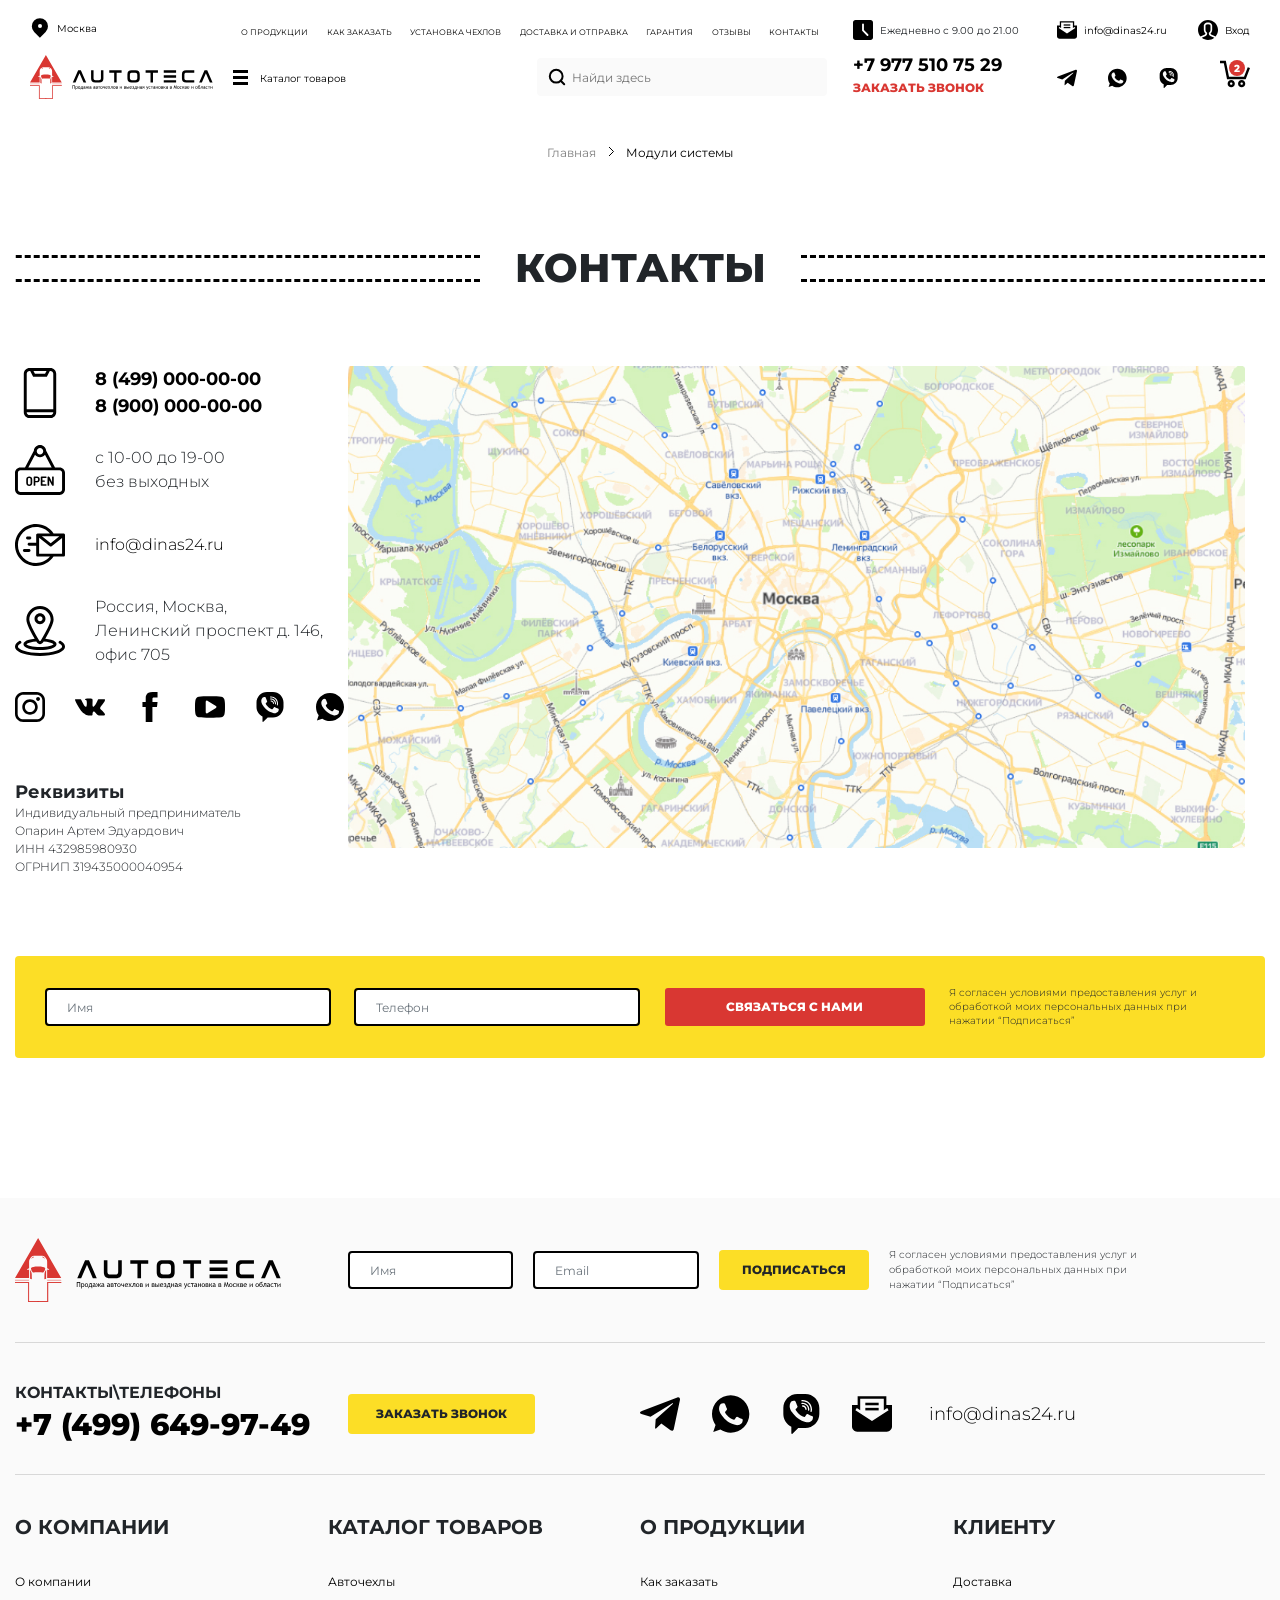
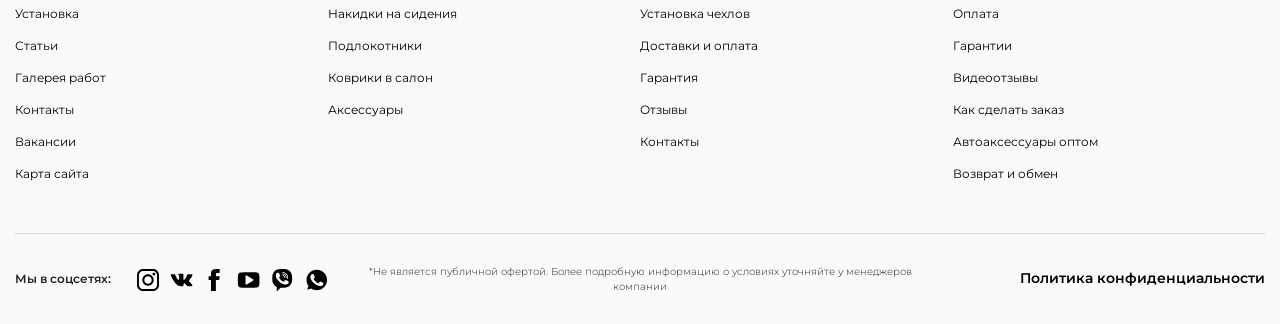
<file: contacts.html>
<!doctype html>
<html lang="ru">

<head>
  <meta charset="UTF-8">
  <meta name="viewport" content="width=device-width,initial-scale=1">
  <meta http-equiv="X-UA-Compatible" content="ie=edge">
  <link rel="shortcut icon" href="img/favicon/favicon.ico">
  <link rel="icon" type="image/vnd.microsoft.icon" href="img/favicon/favicon.ico">
  <link rel="icon" type="image/x-icon" href="img/favicon/favicon.ico">
  <link rel="icon" href="img/favicon/favicon.ico">
  <title>Autoteca</title>
  <link href="vendors~main.css" rel="stylesheet">
  <link href="main.css" rel="stylesheet">
</head>

<body>
  <header class="header">
    <div class="container">
      <div class="row justify-content-between justify-content-lg-center align-items-center">
        <div class="col-7 col-lg-2 header__leftblock">
          <div class="icon-text d-none d-lg-flex header__region js-region" style="z-index: 4;">
            <div class="icon-text__img"><svg width="20" height="20" viewBox="0 0 20 20" fill="none" xmlns="http://www.w3.org/2000/svg">
                <path d="M4.88163 3.33141C7.65287 0.560167 12.146 0.560167 14.9172 3.33141C17.6884 6.10266 17.6884 10.5957 14.9172 13.367L9.89941 18.3848L4.88163 13.367C2.11038 10.5957 2.11038 6.10266 4.88163 3.33141Z" fill="black" stroke="black" stroke-width="2" />
                <circle cx="10" cy="8" r="2" fill="white" />
              </svg></div>
            <div class="icon-text__text"><a href="#" class="icon-text__link">Москва</a></div>
          </div>
          <div class="header__burger" style="z-index: 5;"><span></span></div><a href="index.html" class="header__logo mt-lg-3"><svg width="183" height="44" viewBox="0 0 183 44" fill="none" xmlns="http://www.w3.org/2000/svg">
              <path d="M11.577 28.4238C11.1789 28.2784 10.7785 28.1352 10.3916 27.963V21.924C10.3916 21.924 11.5099 23.3912 11.5099 24.9457C11.5099 25.364 11.5345 26.3548 11.5524 27.5268C11.5681 27.8176 11.5726 28.1173 11.577 28.4238Z" fill="#D93732" />
              <path d="M11.9439 13.82C11.5909 13.9778 11.2625 14.1856 10.9688 14.437C11.4344 13.7038 12.1146 13.1317 12.9169 12.7983C12.9351 12.9168 12.9212 13.038 12.8766 13.1493C12.7223 13.516 12.3018 13.6613 11.9439 13.82Z" fill="#D93732" />
              <path d="M18.9062 13.1493C18.8628 13.0384 18.849 12.9183 18.8659 12.8005C19.6684 13.1326 20.3482 13.7051 20.8118 14.4392C20.5195 14.1864 20.1917 13.9778 19.8389 13.8199C19.481 13.6612 19.056 13.5159 18.9062 13.1493Z" fill="#D93732" />
              <path d="M20.7737 20.9085C20.6394 21.8224 20.2848 22.6898 19.7404 23.436C19.6907 23.5067 19.623 23.5628 19.5444 23.5986C19.4658 23.6343 19.379 23.6485 19.2931 23.6395C18.7205 23.5881 17.3248 23.4807 15.8777 23.4807C14.4306 23.4807 13.035 23.5881 12.4646 23.6395C12.3787 23.6482 12.292 23.634 12.2134 23.5982C12.1348 23.5625 12.0671 23.5065 12.0173 23.436C11.4729 22.6898 11.1182 21.8224 10.9839 20.9085C10.9689 20.8058 10.9852 20.7009 11.0307 20.6075C11.0762 20.5142 11.1487 20.4367 11.2389 20.3852C11.7466 20.0989 13.0282 19.6023 15.8755 19.6023C18.7227 19.6023 20.0021 20.0989 20.5143 20.3852C20.6051 20.4363 20.6784 20.5135 20.7247 20.6069C20.7709 20.7002 20.788 20.8053 20.7737 20.9085Z" fill="#D93732" />
              <path d="M21.3913 21.924V27.963C21.0043 28.1352 20.6062 28.2784 20.2036 28.4238C20.2036 28.1173 20.2036 27.8176 20.2193 27.5291C20.2372 26.3571 20.2618 25.3662 20.2618 24.9479C20.2618 23.3912 21.3913 21.924 21.3913 21.924Z" fill="#D93732" />
              <path d="M22.1002 21.6488C22.5699 21.8076 23.4847 22.0089 23.4847 22.0089C23.4847 22.0089 23.4847 21.1568 22.1002 20.8347V16.2808C22.1014 15.7375 21.9954 15.1994 21.7884 14.6971C21.5813 14.1949 21.2772 13.7384 20.8935 13.3539C20.5097 12.9693 20.0539 12.6642 19.5521 12.456C19.0503 12.2479 18.5124 12.1407 17.9692 12.1407H13.8135C13.2702 12.1407 12.7323 12.2479 12.2305 12.456C11.7287 12.6642 11.2729 12.9693 10.8892 13.3539C10.5055 13.7384 10.2014 14.1949 9.99431 14.6971C9.78723 15.1994 9.68124 15.7375 9.68242 16.2808V20.8392C8.29794 21.1612 8.29794 22.0134 8.29794 22.0134C8.29794 22.0134 9.21496 21.8121 9.68242 21.6533V27.5358H0L15.8913 0L31.7827 27.5268H22.1002V21.6488Z" fill="#D93732" />
              <path d="M9.68466 28.7972H0V29.1187H9.68466V28.7972Z" fill="#D93732" />
              <path d="M31.7848 28.7972H22.1001V29.1187H31.7848V28.7972Z" fill="#D93732" />
              <path d="M16.106 43.2396V43.7786H9.14339V30.7119H0V30.1751H9.68242V43.2396H16.106Z" fill="#D93732" />
              <path d="M15.8913 43.2396V43.5683H9.36705V30.4972H0V30.9266H8.93091V43.9933H16.3118V43.2396H15.8913Z" fill="#D93732" />
              <path d="M31.7828 30.1751V30.7119H22.6394V43.7786H15.6768V43.2396H22.1004V30.1751H31.7828Z" fill="#D93732" />
              <path d="M22.4223 30.4972V43.5684H15.8913V43.2463H15.4619V44H22.854V30.9266H31.7827V30.4972H22.4223Z" fill="#D93732" />
              <path d="M53.5141 27.6028L49.5015 18.3676L45.4979 27.6028H42.814L48.1663 15.2675H50.8502L56.2047 27.6028H53.5141Z" fill="black" />
              <path d="M70.9528 15.2675H73.4131V23.4918C73.4131 26.2325 72.042 27.6028 69.2999 27.6028H65.1957C62.4565 27.6028 61.0862 26.2325 61.0847 23.4918V15.2675H63.545V23.1541C63.545 24.4752 64.2026 25.1358 65.5177 25.1358H68.9644C70.284 25.1358 70.9446 24.4722 70.9461 23.1451L70.9528 15.2675Z" fill="black" />
              <path d="M84.1872 17.7347H79.2666V15.2743H91.6017V17.7347H86.6542V27.6029H84.1939L84.1872 17.7347Z" fill="black" />
              <path d="M105.645 27.6028H101.535C98.7954 27.6028 97.4251 26.2325 97.4236 23.4918V19.3808C97.4236 16.6386 98.7939 15.2675 101.535 15.2675H105.645C108.388 15.2675 109.759 16.6386 109.759 19.3808V23.4918C109.759 26.228 108.388 27.5984 105.645 27.6028ZM105.236 25.1425C106.605 25.1425 107.29 24.4573 107.292 23.087V19.7901C107.292 18.4213 106.606 17.7361 105.236 17.7346H101.535C100.439 17.7346 99.8906 18.4198 99.8906 19.7901V23.0803C99.8906 24.4506 100.576 25.1358 101.946 25.1358L105.236 25.1425Z" fill="black" />
              <path d="M120.528 17.7347H115.607V15.2743H127.943V17.7347H122.988V27.6029H120.528V17.7347Z" fill="black" />
              <path d="M133.762 15.2675H146.097V17.7279H133.762V15.2675ZM133.762 20.2017H146.097V22.662H133.762V20.2017ZM133.762 27.6028V25.1425H146.097V27.6028H133.762Z" fill="black" />
              <path d="M164.266 25.1358V27.5961H156.044C153.302 27.5961 151.931 26.2258 151.931 23.4851V19.3808C151.931 16.6386 153.302 15.2675 156.044 15.2675H164.266V17.7279H156.379C155.06 17.7279 154.399 18.3862 154.398 19.7029V23.1474C154.398 24.4685 155.061 25.1291 156.388 25.1291L164.266 25.1358Z" fill="black" />
              <path d="M179.878 27.6028L175.865 18.3676L171.861 27.6028H169.177L174.53 15.2675H177.214L182.568 27.6028H179.878Z" fill="black" />
              <path d="M44.8269 33.6979H44.3549V30.6962H42.9526V33.6979H42.4851V30.2735H44.8269V33.6979Z" fill="black" />
              <path d="M45.9361 33.5591V34.6775H45.4888V31.1927H45.9361V31.3985C46.0145 31.3165 46.109 31.2515 46.2137 31.2076C46.3184 31.1637 46.431 31.1419 46.5445 31.1435C46.6986 31.1351 46.8527 31.1608 46.9957 31.2188C47.1388 31.2768 47.2673 31.3657 47.372 31.479C47.5875 31.7566 47.6934 32.1037 47.6695 32.4542C47.6845 32.7913 47.5773 33.1226 47.3675 33.3869C47.2602 33.5082 47.1267 33.6034 46.9771 33.6654C46.8276 33.7274 46.6658 33.7546 46.5042 33.7448C46.3902 33.7434 46.277 33.7245 46.1687 33.6889C46.0798 33.6702 45.9987 33.625 45.9361 33.5591ZM45.9361 31.734V33.1946C45.9856 33.2507 46.0488 33.2931 46.1195 33.3176C46.2007 33.353 46.2881 33.372 46.3767 33.3735C46.9269 33.3735 47.2043 33.0604 47.2043 32.4319C47.2274 32.1815 47.1555 31.9316 47.003 31.7318C46.9199 31.653 46.8213 31.5924 46.7134 31.5539C46.6056 31.5154 46.4909 31.4998 46.3767 31.5081C46.298 31.5149 46.2218 31.5385 46.1531 31.5774C46.0715 31.6154 45.9979 31.6686 45.9361 31.734Z" fill="black" />
              <path d="M49.13 31.1435C49.2864 31.1348 49.4427 31.1617 49.5872 31.2221C49.7317 31.2826 49.8607 31.375 49.9643 31.4925C50.1737 31.761 50.2786 32.0964 50.2595 32.4363C50.2808 32.7843 50.1706 33.1275 49.9509 33.3981C49.848 33.5127 49.7211 33.6032 49.5792 33.6632C49.4373 33.7231 49.2839 33.751 49.13 33.7448C48.9734 33.7533 48.817 33.726 48.6725 33.6652C48.528 33.6044 48.3991 33.5115 48.2957 33.3936C48.0836 33.1211 47.9772 32.7812 47.996 32.4363C47.9811 32.0967 48.0927 31.7636 48.3092 31.5014C48.411 31.3848 48.5374 31.2922 48.6794 31.2303C48.8213 31.1684 48.9752 31.1388 49.13 31.1435ZM49.13 33.3802C49.2281 33.3849 49.3257 33.3636 49.4129 33.3185C49.5001 33.2733 49.5738 33.2059 49.6265 33.123C49.7515 32.9165 49.8122 32.6775 49.801 32.4363C49.801 31.819 49.5773 31.5081 49.13 31.5081C49.0333 31.5053 48.9375 31.5269 48.8514 31.5711C48.7654 31.6153 48.6919 31.6806 48.6379 31.7609C48.511 31.9609 48.4485 32.1952 48.459 32.4319C48.459 33.0656 48.6827 33.3825 49.13 33.3825V33.3802Z" fill="black" />
              <path d="M53.069 34.5164H52.6754V33.6978H50.904V34.5164H50.5215V33.3422H50.7138C50.9172 33.0985 51.0694 32.8163 51.1612 32.5124C51.265 32.1916 51.3178 31.8565 51.3177 31.5193V31.1927H52.7984V33.3422H53.0824L53.069 34.5164ZM52.3578 33.3422V31.5529H51.6756C51.6744 31.8845 51.6262 32.2144 51.5324 32.5325C51.4527 32.8279 51.3168 33.105 51.1321 33.3489L52.3578 33.3422Z" fill="black" />
              <path d="M54.8872 33.4093C54.7869 33.5246 54.6611 33.6149 54.5198 33.6732C54.3784 33.7314 54.2255 33.7559 54.0731 33.7448C53.9769 33.7445 53.8819 33.7246 53.7938 33.6861C53.7057 33.6476 53.6264 33.5915 53.5609 33.5211C53.4891 33.4525 53.4322 33.3698 53.3937 33.2782C53.3553 33.1866 53.336 33.0881 53.3372 32.9888C53.3373 32.8632 53.3675 32.7394 53.425 32.6278C53.4826 32.5161 53.566 32.4198 53.6682 32.3469C53.9131 32.1646 54.2132 32.0722 54.5182 32.0852C54.6277 32.0872 54.7364 32.1061 54.8402 32.1411C54.8402 31.7362 54.6591 31.5327 54.2945 31.5327C54.0594 31.5199 53.8288 31.6003 53.6526 31.7564L53.4669 31.3873C53.5693 31.3099 53.6843 31.2508 53.8069 31.2129C53.9502 31.1603 54.1016 31.133 54.2542 31.1323C54.5358 31.1092 54.8155 31.1958 55.0348 31.3739C55.1286 31.4835 55.1993 31.611 55.2427 31.7485C55.2861 31.8861 55.3014 32.031 55.2876 32.1746V33.0693C55.2751 33.1548 55.287 33.2421 55.3218 33.3212C55.3566 33.4003 55.4129 33.468 55.4844 33.5166V33.7403C55.3388 33.7514 55.1931 33.7211 55.0639 33.6531C54.9786 33.5947 54.9162 33.5085 54.8872 33.4093ZM54.8492 32.4676C54.7521 32.444 54.6534 32.4276 54.5539 32.4184C54.3552 32.4091 54.1599 32.4718 54.0037 32.5951C53.9391 32.6418 53.8862 32.7029 53.8493 32.7735C53.8124 32.8442 53.7925 32.9225 53.7912 33.0022C53.7912 33.2661 53.9433 33.3959 54.252 33.3959C54.3692 33.3912 54.4839 33.3599 54.5873 33.3045C54.6908 33.2491 54.7803 33.171 54.8492 33.076V32.4676Z" fill="black" />
              <path d="M58.9758 33.7112C58.9237 33.7152 58.8714 33.7152 58.8193 33.7112C58.7599 33.7142 58.7006 33.7054 58.6448 33.6853C58.5889 33.6651 58.5377 33.634 58.4939 33.5938C58.4502 33.5537 58.4149 33.5052 58.3901 33.4512C58.3654 33.3973 58.3516 33.3389 58.3496 33.2796C58.336 33.0742 58.2577 32.8784 58.1259 32.7204C58.0589 32.6608 57.9806 32.6153 57.8957 32.5865C57.8108 32.5577 57.721 32.5462 57.6316 32.5526V33.6911H57.2111V32.5526C57.0244 32.5389 56.8393 32.5955 56.6922 32.7115C56.5583 32.8718 56.4799 33.071 56.4685 33.2796C56.4669 33.3395 56.4531 33.3985 56.4282 33.453C56.4033 33.5075 56.3676 33.5565 56.3234 33.597C56.2791 33.6375 56.2272 33.6686 56.1707 33.6886C56.1142 33.7087 56.0542 33.7171 55.9944 33.7135C55.9437 33.7172 55.8929 33.7172 55.8423 33.7135V33.3243C55.8757 33.3278 55.9095 33.3278 55.9429 33.3243C56.0234 33.3243 56.0704 33.2773 56.0861 33.1856C56.1696 32.7383 56.3776 32.4654 56.7101 32.367C56.5594 32.3336 56.4223 32.2557 56.3165 32.1433C56.2061 32.0114 56.1355 31.8508 56.1129 31.6803C56.095 31.5886 56.0503 31.5417 55.981 31.5417C55.946 31.5389 55.9108 31.5389 55.8758 31.5417V31.1592C55.9287 31.1554 55.9818 31.1554 56.0346 31.1592C56.1522 31.1549 56.2667 31.1971 56.3533 31.2767C56.44 31.3562 56.4918 31.4667 56.4976 31.5842C56.5141 31.7629 56.5934 31.9301 56.7213 32.0561C56.8667 32.1541 57.0407 32.2005 57.2156 32.1881V31.1816H57.6361V32.1881C57.8102 32.2006 57.9831 32.1506 58.1237 32.0472C58.2468 31.9277 58.3257 31.77 58.3473 31.5998C58.352 31.482 58.403 31.3707 58.4893 31.2903C58.5756 31.2098 58.6902 31.1667 58.8081 31.1704C58.8587 31.1666 58.9095 31.1666 58.9602 31.1704V31.5528C58.9237 31.5502 58.887 31.5502 58.8506 31.5528C58.7835 31.5528 58.7387 31.6021 58.7208 31.696C58.7017 31.852 58.6369 31.9989 58.5347 32.1183C58.4324 32.2376 58.2972 32.3241 58.146 32.367C58.3019 32.4194 58.4394 32.5157 58.5419 32.6444C58.6545 32.8071 58.7273 32.9941 58.7544 33.1901C58.77 33.2796 58.8148 33.3243 58.8908 33.3243C58.9242 33.3287 58.9581 33.3287 58.9915 33.3243L58.9758 33.7112Z" fill="black" />
              <path d="M60.8726 33.4093C60.7722 33.5246 60.6464 33.6149 60.5051 33.6732C60.3638 33.7314 60.2109 33.7559 60.0584 33.7448C59.9626 33.7446 59.8678 33.7247 59.7801 33.6862C59.6923 33.6477 59.6135 33.5915 59.5485 33.5211C59.4764 33.4527 59.4193 33.3701 59.3808 33.2784C59.3423 33.1868 59.3232 33.0882 59.3248 32.9888C59.3255 32.8633 59.3558 32.7397 59.4133 32.6281C59.4709 32.5166 59.554 32.4202 59.6558 32.3469C59.9007 32.1646 60.2008 32.0722 60.5058 32.0852C60.6161 32.0872 60.7254 32.1061 60.8301 32.1411C60.8301 31.7362 60.6467 31.5327 60.2821 31.5327C60.047 31.5199 59.8164 31.6003 59.6402 31.7564L59.4545 31.3873C59.5569 31.3099 59.6719 31.2508 59.7945 31.2129C59.9379 31.1604 60.0892 31.1332 60.2418 31.1323C60.5234 31.1092 60.8031 31.1958 61.0224 31.3739C61.1162 31.4835 61.1869 31.611 61.2303 31.7485C61.2737 31.8861 61.289 32.031 61.2752 32.1746V33.0693C61.2627 33.1548 61.2746 33.2421 61.3094 33.3212C61.3442 33.4003 61.4005 33.468 61.472 33.5166V33.7403C61.3264 33.7514 61.1807 33.7211 61.0515 33.6531C60.9654 33.5951 60.9021 33.5089 60.8726 33.4093ZM60.8368 32.4676C60.7389 32.4441 60.6395 32.4277 60.5393 32.4184C60.3407 32.4095 60.1454 32.4722 59.9891 32.5951C59.9248 32.6421 59.8722 32.7033 59.8354 32.7739C59.7985 32.8445 59.7784 32.9226 59.7766 33.0022C59.7766 33.2661 59.9309 33.3959 60.2374 33.3959C60.3548 33.3909 60.4697 33.3595 60.5735 33.3041C60.6772 33.2488 60.7672 33.1708 60.8368 33.076V32.4676Z" fill="black" />
              <path d="M64.7732 33.4093C64.6729 33.5246 64.547 33.6149 64.4057 33.6732C64.2644 33.7314 64.1115 33.7559 63.959 33.7448C63.8629 33.7444 63.7679 33.7244 63.6798 33.6859C63.5917 33.6475 63.5125 33.5914 63.4469 33.5211C63.3751 33.4525 63.3182 33.3698 63.2797 33.2782C63.2412 33.1866 63.222 33.0881 63.2232 32.9888C63.2233 32.8632 63.2534 32.7394 63.311 32.6278C63.3686 32.5161 63.452 32.4198 63.5542 32.3469C63.7991 32.1646 64.0992 32.0722 64.4041 32.0852C64.5137 32.087 64.6224 32.1059 64.7262 32.1411C64.7262 31.7362 64.5451 31.5327 64.1805 31.5327C63.9454 31.5199 63.7148 31.6003 63.5386 31.7564L63.3529 31.3873C63.4553 31.3099 63.5703 31.2508 63.6929 31.2129C63.8362 31.1603 63.9876 31.133 64.1402 31.1323C64.4218 31.1092 64.7015 31.1958 64.9208 31.3739C65.0146 31.4835 65.0853 31.611 65.1287 31.7485C65.1721 31.8861 65.1874 32.031 65.1736 32.1746V33.0693C65.1611 33.1548 65.173 33.2421 65.2078 33.3212C65.2426 33.4003 65.2989 33.468 65.3704 33.5166V33.7403C65.2248 33.7514 65.0791 33.7211 64.9499 33.6531C64.8646 33.5947 64.8021 33.5085 64.7732 33.4093ZM64.7352 32.4676C64.6381 32.444 64.5394 32.4276 64.4399 32.4184C64.2412 32.4091 64.0458 32.4718 63.8897 32.5951C63.8254 32.6421 63.7728 32.7033 63.736 32.7739C63.6992 32.8445 63.679 32.9226 63.6772 33.0022C63.6772 33.2661 63.8293 33.3959 64.138 33.3959C64.2552 33.3912 64.3699 33.3599 64.4733 33.3045C64.5768 33.2491 64.6663 33.171 64.7352 33.076V32.4676Z" fill="black" />
              <path d="M67.3364 32.3536C67.4776 32.3856 67.6031 32.4664 67.6907 32.5817C67.7782 32.6971 67.8223 32.8397 67.815 32.9844C67.8172 33.0821 67.7967 33.179 67.7552 33.2674C67.7137 33.3559 67.6522 33.4336 67.5757 33.4943C67.3691 33.6455 67.1152 33.7177 66.86 33.6979H65.8423V31.1973C66.1934 31.1794 66.5133 31.1704 66.8197 31.1704C67.0517 31.1559 67.2822 31.2163 67.4773 31.3426C67.5526 31.4016 67.6124 31.478 67.6514 31.5654C67.6903 31.6527 67.7074 31.7482 67.7009 31.8437C67.7013 31.9533 67.6659 32.0601 67.6003 32.1478C67.5335 32.2399 67.442 32.3113 67.3364 32.3536ZM66.2628 32.2127C66.2874 32.2127 66.4663 32.2127 66.7996 32.2127C67.1328 32.2127 67.276 32.0897 67.276 31.8437C67.2781 31.7964 67.2691 31.7493 67.2496 31.7062C67.2302 31.6631 67.2009 31.6251 67.1641 31.5954C67.0736 31.5294 66.9629 31.497 66.851 31.5037C66.5938 31.5037 66.4037 31.5037 66.2628 31.5238V32.2127ZM66.2628 33.3422C66.4395 33.3534 66.6206 33.3579 66.8107 33.3579C67.182 33.3579 67.3677 33.2237 67.3677 32.9508C67.3706 32.8926 67.359 32.8345 67.334 32.7819C67.3091 32.7292 67.2714 32.6835 67.2245 32.6489C67.0976 32.5694 66.949 32.5318 66.7996 32.5415C66.5625 32.5415 66.3836 32.546 66.2628 32.5549V33.3422Z" fill="black" />
              <path d="M70.0229 31.5685H69.3094V33.6978H68.862V31.5685H68.1418V31.1927H70.0251L70.0229 31.5685Z" fill="black" />
              <path d="M71.4564 31.1435C71.6128 31.135 71.7691 31.1619 71.9136 31.2223C72.0581 31.2828 72.187 31.3751 72.2907 31.4924C72.5001 31.761 72.605 32.0963 72.5859 32.4363C72.6072 32.7843 72.497 33.1275 72.2773 33.3981C72.1743 33.5126 72.0474 33.603 71.9055 33.6629C71.7636 33.7228 71.6103 33.7508 71.4564 33.7448C71.2999 33.7534 71.1434 33.7262 70.9988 33.6654C70.8543 33.6046 70.7255 33.5116 70.6222 33.3936C70.409 33.1217 70.3024 32.7813 70.3225 32.4363C70.3075 32.0967 70.4191 31.7635 70.6356 31.5014C70.7372 31.3845 70.8636 31.2917 71.0056 31.2298C71.1476 31.1679 71.3016 31.1384 71.4564 31.1435ZM71.4564 33.3802C71.5533 33.3831 71.6492 33.3607 71.7347 33.3152C71.8202 33.2697 71.8923 33.2027 71.944 33.1207C72.069 32.9142 72.1297 32.6752 72.1185 32.4341C72.1185 31.8168 71.8948 31.5059 71.4475 31.5059C71.3508 31.5028 71.2549 31.5244 71.1688 31.5686C71.0827 31.6128 71.0093 31.6782 70.9554 31.7586C70.8274 31.9582 70.7648 32.1928 70.7765 32.4296C70.7825 33.0648 71.0091 33.3824 71.4564 33.3824V33.3802Z" fill="black" />
              <path d="M74.9655 33.6978H74.5182V32.7159C74.3067 32.7681 74.0896 32.7936 73.8718 32.7919C73.7545 32.8001 73.6368 32.7845 73.5257 32.7461C73.4147 32.7077 73.3125 32.6472 73.2254 32.5683C73.1447 32.4738 73.0834 32.3643 73.045 32.2461C73.0066 32.1279 72.9919 32.0033 73.0017 31.8794V31.2084H73.449V31.8794C73.4434 31.9558 73.4531 32.0326 73.4777 32.1053C73.5023 32.1779 73.5412 32.2448 73.5922 32.3021C73.6466 32.3534 73.7111 32.3928 73.7816 32.4179C73.852 32.4429 73.9269 32.453 74.0015 32.4475C74.1819 32.4477 74.3618 32.429 74.5383 32.3916V31.2128H74.9856L74.9655 33.6978Z" fill="black" />
              <path d="M77.7033 32.4923H75.8984C75.8939 32.6532 75.926 32.8131 75.9923 32.9598C76.0519 33.0842 76.1458 33.189 76.2629 33.2617C76.3917 33.3392 76.54 33.378 76.6901 33.3735C76.9224 33.3814 77.1492 33.3015 77.3254 33.1499L77.5088 33.51C77.3949 33.5998 77.2629 33.6639 77.1218 33.6979C76.9514 33.7349 76.7773 33.7522 76.6029 33.7493C76.4463 33.7541 76.2906 33.7254 76.1459 33.6652C76.0013 33.6051 75.8712 33.5148 75.7642 33.4004C75.5382 33.149 75.4201 32.8188 75.4354 32.4811C75.4207 32.1272 75.5443 31.7816 75.7798 31.5171C75.8834 31.4 76.0108 31.3065 76.1536 31.2428C76.2964 31.1792 76.4511 31.1469 76.6074 31.1481C76.9106 31.1333 77.2076 31.2376 77.4349 31.4388C77.5388 31.5401 77.62 31.6622 77.6732 31.7972C77.7264 31.9321 77.7504 32.0768 77.7436 32.2217C77.7394 32.313 77.7259 32.4037 77.7033 32.4923ZM76.6253 31.5193C76.4468 31.5165 76.2739 31.5817 76.1418 31.7018C76.0097 31.8219 75.9282 31.9878 75.914 32.1657H77.2963C77.2995 32.0799 77.285 31.9944 77.2539 31.9144C77.2227 31.8343 77.1755 31.7616 77.1151 31.7005C77.0497 31.6391 76.9727 31.5914 76.8885 31.5603C76.8044 31.5292 76.7149 31.5153 76.6253 31.5193Z" fill="black" />
              <path d="M80.2912 33.6978H79.7387L79.0968 32.7383L78.4795 33.6978H77.9517L78.8821 32.414L78.0322 31.1927H78.5533L79.1147 32.074L79.7074 31.1927H80.2107L79.3294 32.3961L80.2912 33.6978Z" fill="black" />
              <path d="M82.7288 33.6978H82.2814V31.5461H81.6104C81.6064 31.8747 81.5705 32.202 81.5031 32.5236C81.4543 32.7813 81.3668 33.0301 81.2436 33.2617C81.1674 33.4217 81.043 33.5538 80.888 33.6397C80.7423 33.701 80.5853 33.7307 80.4272 33.7269V33.3198C80.7068 33.3198 80.9037 33.0962 81.02 32.6712C81.1323 32.2661 81.191 31.848 81.1944 31.4276V31.1927H82.7288V33.6978Z" fill="black" />
              <path d="M84.3214 31.1435C84.4778 31.135 84.6341 31.1619 84.7786 31.2223C84.923 31.2828 85.052 31.3751 85.1557 31.4924C85.3651 31.761 85.47 32.0963 85.4509 32.4363C85.4722 32.7843 85.362 33.1275 85.1423 33.3981C85.0393 33.5126 84.9124 33.603 84.7705 33.6629C84.6286 33.7228 84.4753 33.7508 84.3214 33.7448C84.1648 33.7534 84.0083 33.7262 83.8638 33.6654C83.7193 33.6046 83.5905 33.5116 83.4872 33.3936C83.274 33.1217 83.1674 32.7813 83.1875 32.4363C83.1725 32.0967 83.2841 31.7635 83.5006 31.5014C83.6022 31.3845 83.7286 31.2917 83.8706 31.2298C84.0126 31.1679 84.1666 31.1384 84.3214 31.1435ZM84.3214 33.3802C84.4182 33.3831 84.5141 33.3607 84.5997 33.3152C84.6852 33.2697 84.7573 33.2027 84.809 33.1207C84.934 32.9142 84.9947 32.6752 84.9835 32.4341C84.9835 31.8168 84.7598 31.5059 84.3125 31.5059C84.2158 31.5028 84.1198 31.5244 84.0338 31.5686C83.9477 31.6128 83.8743 31.6782 83.8204 31.7586C83.6924 31.9582 83.6298 32.1928 83.6415 32.4296C83.6475 33.0648 83.8741 33.3824 84.3214 33.3824V33.3802Z" fill="black" />
              <path d="M87.4258 32.3536C87.5671 32.3856 87.6925 32.4664 87.7801 32.5817C87.8676 32.6971 87.9117 32.8397 87.9044 32.9844C87.9058 33.0848 87.8835 33.1842 87.8391 33.2744C87.7948 33.3646 87.7298 33.443 87.6494 33.5033C87.4425 33.6537 87.1889 33.7259 86.9337 33.7068H85.9138V31.1973C86.265 31.1794 86.5848 31.1704 86.8912 31.1704C87.1232 31.1559 87.3537 31.2163 87.5488 31.3426C87.6241 31.4016 87.6839 31.478 87.7229 31.5654C87.7619 31.6527 87.7789 31.7482 87.7725 31.8437C87.7728 31.9533 87.7375 32.0601 87.6718 32.1479C87.6099 32.2374 87.5248 32.3085 87.4258 32.3536ZM86.3522 32.2127C86.3768 32.2127 86.5557 32.2127 86.889 32.2127C87.2223 32.2127 87.3654 32.0897 87.3654 31.8437C87.3675 31.7964 87.3585 31.7493 87.339 31.7062C87.3196 31.6631 87.2903 31.6251 87.2536 31.5954C87.1637 31.5298 87.0538 31.4974 86.9427 31.5037C86.6832 31.5037 86.4953 31.5037 86.3522 31.5238V32.2127ZM86.3522 33.3422C86.5289 33.3534 86.7101 33.3579 86.9002 33.3579C87.2715 33.3579 87.4593 33.2237 87.4593 32.9508C87.4618 32.8924 87.4498 32.8343 87.4244 32.7816C87.3991 32.729 87.3611 32.6834 87.314 32.6489C87.1872 32.5691 87.0384 32.5315 86.889 32.5415C86.6519 32.5415 86.473 32.546 86.3522 32.5549V33.3422Z" fill="black" />
              <path d="M91.9417 33.6978H91.4944V31.9845L89.9288 33.7739H89.8281V31.2017H90.2755V32.9172L91.8411 31.1279H91.9417V33.6978Z" fill="black" />
              <path d="M95.5087 32.3536C95.65 32.3856 95.7755 32.4664 95.863 32.5817C95.9506 32.6971 95.9946 32.8397 95.9874 32.9844C95.9895 33.0818 95.9692 33.1785 95.9281 33.2669C95.887 33.3553 95.8262 33.4331 95.7503 33.4943C95.5435 33.6452 95.2898 33.7173 95.0346 33.6979H94.0146V31.1973C94.368 31.1794 94.6856 31.1704 94.9921 31.1704C95.2241 31.1559 95.4546 31.2163 95.6496 31.3426C95.7254 31.4012 95.7855 31.4776 95.8246 31.565C95.8636 31.6524 95.8803 31.7482 95.8733 31.8437C95.8736 31.9533 95.8383 32.0601 95.7727 32.1479C95.7068 32.2408 95.615 32.3124 95.5087 32.3536ZM94.4351 32.2127C94.4597 32.2127 94.6409 32.2127 94.9742 32.2127C95.3074 32.2127 95.4484 32.0897 95.4484 31.8437C95.4505 31.7964 95.4414 31.7493 95.422 31.7062C95.4026 31.6631 95.3733 31.6251 95.3365 31.5954C95.2468 31.5294 95.1368 31.497 95.0256 31.5037C94.7677 31.5037 94.5708 31.5104 94.4351 31.5238V32.2127ZM94.4351 33.3422C94.6118 33.3534 94.7952 33.3579 94.9831 33.3579C95.3566 33.3579 95.5423 33.2237 95.5423 32.9508C95.5447 32.8924 95.5328 32.8343 95.5074 32.7816C95.482 32.729 95.4441 32.6834 95.3969 32.6489C95.271 32.5691 95.1229 32.5315 94.9742 32.5415C94.7349 32.5415 94.5559 32.5415 94.4351 32.5549V33.3422Z" fill="black" />
              <path d="M96.9247 32.112C97.0656 32.0932 97.2076 32.0843 97.3497 32.0852C97.611 32.0664 97.8707 32.1401 98.0833 32.2932C98.1702 32.3691 98.2383 32.4642 98.2821 32.571C98.326 32.6777 98.3444 32.7932 98.336 32.9083C98.3345 33.0481 98.2951 33.1849 98.222 33.3042C98.1433 33.4344 98.026 33.5368 97.8865 33.5972C97.7139 33.6694 97.5277 33.7038 97.3407 33.6978H96.4863V31.1927H96.9337L96.9247 32.112ZM96.9247 33.3377C97.0298 33.3489 97.1707 33.3534 97.3497 33.3534C97.4914 33.3615 97.6316 33.3195 97.7456 33.2348C97.7939 33.1914 97.8326 33.1383 97.859 33.079C97.8855 33.0196 97.8992 32.9554 97.8992 32.8904C97.8992 32.8254 97.8855 32.7612 97.859 32.7018C97.8326 32.6425 97.7939 32.5894 97.7456 32.5459C97.625 32.4625 97.4805 32.4209 97.334 32.4274C97.1994 32.4308 97.065 32.4412 96.9314 32.4587L96.9247 33.3377ZM99.1367 33.6978H98.6894V31.1927H99.1367V33.6978Z" fill="black" />
              <path d="M101.874 32.4922H100.07C100.065 32.6529 100.097 32.8125 100.161 32.9597C100.221 33.0836 100.315 33.1882 100.432 33.2616C100.561 33.3388 100.709 33.3776 100.859 33.3735C101.091 33.3813 101.318 33.3014 101.494 33.1498L101.678 33.5099C101.564 33.6001 101.432 33.6643 101.291 33.6978C101.12 33.735 100.946 33.7522 100.772 33.7492C100.616 33.7543 100.46 33.7257 100.316 33.6655C100.171 33.6053 100.042 33.5149 99.9353 33.4003C99.7094 33.1489 99.5913 32.8187 99.6065 32.481C99.5895 32.1255 99.7132 31.7775 99.951 31.5126C100.054 31.3957 100.181 31.3022 100.324 31.2386C100.466 31.1749 100.62 31.1425 100.776 31.1435C101.08 31.1288 101.378 31.2331 101.606 31.4343C101.71 31.5356 101.791 31.6577 101.844 31.7926C101.898 31.9276 101.922 32.0722 101.915 32.2171C101.911 32.31 101.897 32.4022 101.874 32.4922ZM100.796 31.5193C100.618 31.5169 100.445 31.5823 100.313 31.7022C100.18 31.8221 100.098 31.9877 100.083 32.1657H101.467C101.471 32.0797 101.456 31.9939 101.425 31.9138C101.393 31.8337 101.345 31.7611 101.284 31.7004C101.219 31.6393 101.142 31.5918 101.058 31.5607C100.975 31.5296 100.886 31.5155 100.796 31.5193Z" fill="black" />
              <path d="M103.619 32.3849C103.755 32.4188 103.875 32.4977 103.96 32.6086C104.044 32.7195 104.089 32.8559 104.087 32.9955C104.091 33.1012 104.069 33.2064 104.023 33.3017C103.977 33.3969 103.908 33.4793 103.823 33.5413C103.613 33.6832 103.362 33.7523 103.109 33.7381C102.781 33.7397 102.461 33.6414 102.19 33.4563L102.414 33.1029C102.608 33.2826 102.865 33.3803 103.129 33.3758C103.258 33.3827 103.385 33.3456 103.489 33.2707C103.532 33.239 103.567 33.1974 103.59 33.1495C103.614 33.1017 103.625 33.0488 103.624 32.9955C103.624 32.6981 103.436 32.5482 103.062 32.5482C102.97 32.5475 102.877 32.552 102.785 32.5616V32.206C102.812 32.206 102.91 32.206 103.076 32.206C103.201 32.2139 103.326 32.1827 103.434 32.1165C103.474 32.0893 103.507 32.0523 103.529 32.0088C103.552 31.9654 103.562 31.917 103.561 31.8683C103.564 31.8169 103.555 31.7657 103.534 31.7184C103.514 31.6711 103.484 31.629 103.445 31.5954C103.352 31.5252 103.237 31.4903 103.12 31.497C102.888 31.5031 102.662 31.5694 102.463 31.6893L102.3 31.3292C102.564 31.2038 102.852 31.1366 103.145 31.1324C103.368 31.1247 103.587 31.1942 103.765 31.3292C103.845 31.3895 103.909 31.468 103.952 31.5584C103.995 31.6487 104.016 31.7481 104.013 31.8481C104.017 31.9688 103.981 32.0875 103.909 32.1849C103.838 32.2823 103.736 32.3528 103.619 32.3849Z" fill="black" />
              <path d="M106.898 34.5164H106.507V33.6978H104.733V34.5164H104.342V33.3422H104.532C104.735 33.0985 104.887 32.8162 104.979 32.5124C105.083 32.1916 105.136 31.8565 105.136 31.5193V31.1927H106.616V33.3422H106.898V34.5164ZM106.189 33.3422V31.5529H105.505C105.504 31.8844 105.457 32.2143 105.364 32.5325C105.284 32.8279 105.148 33.105 104.963 33.3489L106.189 33.3422Z" fill="black" />
              <path d="M109.376 33.6978H108.929V32.5683H107.779V33.6978H107.332V31.1927H107.779V32.1993H108.933V31.1927H109.381L109.376 33.6978Z" fill="black" />
              <path d="M111.396 33.4093C111.296 33.5246 111.17 33.6149 111.029 33.6731C110.887 33.7314 110.735 33.7559 110.582 33.7448C110.486 33.7445 110.391 33.7245 110.303 33.6861C110.215 33.6476 110.135 33.5914 110.07 33.5211C109.998 33.4524 109.941 33.3697 109.903 33.2782C109.864 33.1866 109.845 33.0881 109.846 32.9888C109.846 32.8631 109.876 32.7394 109.934 32.6277C109.992 32.5161 110.075 32.4198 110.177 32.3468C110.422 32.1642 110.722 32.0718 111.027 32.0851C111.141 32.0929 111.253 32.1186 111.358 32.1612C111.358 31.7563 111.177 31.5528 110.81 31.5528C110.694 31.5459 110.578 31.5621 110.468 31.6005C110.358 31.6389 110.257 31.6987 110.171 31.7765L109.983 31.4074C110.086 31.3309 110.2 31.2719 110.323 31.233C110.466 31.1806 110.617 31.1533 110.77 31.1524C111.052 31.1296 111.331 31.2161 111.551 31.394C111.644 31.5036 111.715 31.6311 111.758 31.7686C111.802 31.9062 111.817 32.0511 111.803 32.1947V33.0894C111.791 33.1747 111.803 33.2618 111.837 33.3408C111.871 33.4198 111.927 33.4877 111.998 33.5367V33.7604C111.853 33.7715 111.708 33.7413 111.58 33.6732C111.487 33.6121 111.421 33.5176 111.396 33.4093ZM111.358 32.4676C111.26 32.4438 111.161 32.4273 111.061 32.4184C110.863 32.4094 110.668 32.4722 110.513 32.5951C110.446 32.6407 110.391 32.7012 110.352 32.772C110.314 32.8427 110.292 32.9215 110.289 33.0022C110.289 33.2661 110.443 33.3958 110.75 33.3958C110.867 33.3913 110.982 33.3602 111.086 33.3048C111.19 33.2494 111.28 33.1711 111.349 33.076L111.358 32.4676Z" fill="black" />
              <path d="M114.342 33.6979H113.917V32.678H113.711C113.522 32.6654 113.334 32.7165 113.177 32.8233C113.038 32.9538 112.952 33.1304 112.935 33.3199C112.932 33.3768 112.918 33.4325 112.893 33.4839C112.868 33.5352 112.833 33.5811 112.791 33.619C112.748 33.6568 112.698 33.6859 112.644 33.7044C112.59 33.7229 112.533 33.7306 112.477 33.727C112.426 33.7308 112.375 33.7308 112.324 33.727V33.3244C112.354 33.3284 112.384 33.3284 112.414 33.3244C112.488 33.3244 112.53 33.2774 112.548 33.1857C112.572 33.0385 112.635 32.9006 112.731 32.7868C112.827 32.6729 112.953 32.5873 113.094 32.5393C112.923 32.5183 112.766 32.4394 112.647 32.3156C112.544 32.2156 112.483 32.0806 112.477 31.9376C112.472 31.777 112.522 31.6195 112.617 31.4903C112.707 31.3669 112.834 31.2764 112.98 31.2331C113.158 31.1844 113.341 31.1618 113.526 31.166C113.787 31.166 114.058 31.166 114.335 31.2017L114.342 33.6979ZM113.917 32.3559V31.5216C113.76 31.5059 113.613 31.497 113.47 31.497C113.322 31.486 113.175 31.528 113.056 31.6155C113.013 31.6506 112.979 31.6947 112.956 31.7446C112.933 31.7945 112.921 31.849 112.922 31.9041C112.918 31.9702 112.932 32.0362 112.963 32.0949C112.993 32.1537 113.039 32.2029 113.096 32.2373C113.232 32.3159 113.387 32.3554 113.543 32.3514L113.917 32.3559Z" fill="black" />
              <path d="M117.384 34.1095C117.313 34.2799 117.185 34.42 117.021 34.5053C116.833 34.6141 116.619 34.6697 116.402 34.6664V34.2683C116.569 34.2729 116.734 34.2278 116.876 34.1385C116.934 34.1079 116.984 34.0625 117.019 34.0067C117.054 33.951 117.074 33.8869 117.077 33.8209C117.078 33.682 117.054 33.544 117.006 33.4138L116.138 31.1772H116.585L117.316 33.1119L117.987 31.1772H118.435L117.384 34.1095Z" fill="black" />
              <path d="M120.687 31.3985L120.463 31.7094C120.39 31.6512 120.306 31.6066 120.217 31.5774C120.11 31.5384 119.998 31.5188 119.884 31.5193C119.774 31.5143 119.665 31.5349 119.565 31.5796C119.465 31.6242 119.376 31.6916 119.307 31.7765C119.151 31.974 119.072 32.2209 119.083 32.4721C119.069 32.7161 119.149 32.9562 119.307 33.1431C119.385 33.2243 119.48 33.2876 119.585 33.3285C119.69 33.3695 119.803 33.3871 119.915 33.3802C120.138 33.3711 120.352 33.2877 120.521 33.1431L120.694 33.5166C120.426 33.6832 120.114 33.7651 119.799 33.7515C119.642 33.7556 119.486 33.7271 119.341 33.6678C119.196 33.6085 119.065 33.5197 118.956 33.407C118.842 33.2818 118.754 33.1353 118.698 32.976C118.641 32.8167 118.616 32.6477 118.625 32.4788C118.615 32.3017 118.641 32.1245 118.702 31.9577C118.762 31.7909 118.855 31.638 118.976 31.5081C119.1 31.3865 119.249 31.2919 119.412 31.2304C119.574 31.1688 119.748 31.1415 119.922 31.1502C120.068 31.1529 120.213 31.1816 120.349 31.2352C120.47 31.2698 120.585 31.325 120.687 31.3985Z" fill="black" />
              <path d="M122.885 31.5685H122.168V33.6978H121.72V31.5685H121V31.1927H122.883L122.885 31.5685Z" fill="black" />
              <path d="M124.735 33.4093C124.635 33.5246 124.509 33.6149 124.368 33.6732C124.226 33.7314 124.073 33.7559 123.921 33.7448C123.825 33.7445 123.73 33.7246 123.642 33.6861C123.554 33.6476 123.474 33.5915 123.409 33.5211C123.337 33.4525 123.28 33.3698 123.242 33.2782C123.203 33.1866 123.184 33.0881 123.185 32.9888C123.185 32.8632 123.215 32.7394 123.273 32.6278C123.33 32.5161 123.414 32.4198 123.516 32.3469C123.761 32.1646 124.061 32.0722 124.366 32.0852C124.476 32.0872 124.584 32.1061 124.688 32.1411C124.688 31.7362 124.507 31.5327 124.142 31.5327C123.907 31.5199 123.677 31.6003 123.5 31.7564L123.315 31.3873C123.417 31.3099 123.532 31.2508 123.655 31.2129C123.798 31.1603 123.949 31.133 124.102 31.1323C124.384 31.1092 124.663 31.1958 124.883 31.3739C124.976 31.4835 125.047 31.611 125.091 31.7485C125.134 31.8861 125.149 32.031 125.135 32.1746V33.0693C125.123 33.1548 125.135 33.2421 125.17 33.3212C125.204 33.4003 125.261 33.468 125.332 33.5166V33.7403C125.187 33.7514 125.041 33.7211 124.912 33.6531C124.826 33.5947 124.764 33.5085 124.735 33.4093ZM124.697 32.4676C124.599 32.4438 124.5 32.4274 124.4 32.4184C124.202 32.4094 124.007 32.4722 123.852 32.5951C123.785 32.6406 123.73 32.7011 123.691 32.7719C123.652 32.8426 123.631 32.9215 123.628 33.0022C123.628 33.2661 123.78 33.3959 124.089 33.3959C124.206 33.3912 124.321 33.3599 124.424 33.3045C124.527 33.2491 124.617 33.171 124.686 33.076L124.697 32.4676Z" fill="black" />
              <path d="M127.849 33.6978H127.401V32.5683H126.247V33.6978H125.8V31.1927H126.247V32.1993H127.401V31.1927H127.849V33.6978Z" fill="black" />
              <path d="M129.455 31.1436C129.611 31.1349 129.767 31.1617 129.911 31.2222C130.055 31.2826 130.184 31.3751 130.287 31.4925C130.497 31.7608 130.602 32.0961 130.584 32.4364C130.605 32.7843 130.495 33.1275 130.276 33.3981C130.168 33.5086 130.039 33.5963 129.896 33.6562C129.754 33.7162 129.601 33.747 129.447 33.747C129.292 33.747 129.14 33.7162 128.997 33.6562C128.855 33.5963 128.726 33.5086 128.618 33.3981C128.407 33.1254 128.301 32.7854 128.321 32.4408C128.305 32.101 128.416 31.7675 128.634 31.5059C128.735 31.3881 128.861 31.2944 129.003 31.2317C129.145 31.169 129.299 31.1389 129.455 31.1436ZM129.455 33.3802C129.551 33.3831 129.647 33.3607 129.733 33.3152C129.818 33.2697 129.891 33.2027 129.942 33.1208C130.065 32.9136 130.125 32.6749 130.114 32.4341C130.114 31.8168 129.891 31.5059 129.443 31.5059C129.347 31.5028 129.251 31.5244 129.165 31.5686C129.079 31.6129 129.005 31.6782 128.951 31.7587C128.823 31.9582 128.761 32.1928 128.772 32.4297C128.78 33.0649 129.007 33.3825 129.455 33.3825V33.3802Z" fill="black" />
              <path d="M132.548 32.3536C132.689 32.3855 132.815 32.4663 132.902 32.5817C132.99 32.6971 133.034 32.8396 133.026 32.9843C133.028 33.0819 133.007 33.1787 132.966 33.267C132.924 33.3554 132.863 33.4332 132.787 33.4943C132.581 33.6454 132.327 33.7176 132.071 33.6978H131.054V31.1972C131.405 31.1793 131.725 31.1704 132.031 31.1704C132.262 31.1555 132.492 31.2159 132.686 31.3426C132.762 31.4012 132.822 31.4777 132.861 31.5651C132.9 31.6524 132.917 31.7481 132.91 31.8436C132.91 31.9532 132.875 32.06 132.809 32.1478C132.743 32.2395 132.653 32.3108 132.548 32.3536ZM131.474 32.2126C131.499 32.2126 131.678 32.2126 132.011 32.2126C132.344 32.2126 132.485 32.0896 132.485 31.8436C132.488 31.7965 132.479 31.7495 132.46 31.7063C132.441 31.6632 132.412 31.6252 132.376 31.5953C132.285 31.5294 132.174 31.4969 132.062 31.5036C131.805 31.5036 131.615 31.5036 131.474 31.5237V32.2126ZM131.474 33.3422C131.651 33.3534 131.832 33.3578 132.02 33.3578C132.393 33.3578 132.579 33.2236 132.579 32.9508C132.582 32.8925 132.57 32.8345 132.545 32.7818C132.521 32.7291 132.483 32.6834 132.436 32.6488C132.309 32.5693 132.16 32.5317 132.011 32.5414C131.774 32.5414 131.595 32.5459 131.474 32.5549V33.3422Z" fill="black" />
              <path d="M135.498 33.7112C135.444 33.7152 135.389 33.7152 135.335 33.7112C135.271 33.7192 135.207 33.7136 135.146 33.6947C135.085 33.6758 135.029 33.6441 134.982 33.6018C134.934 33.5594 134.896 33.5073 134.87 33.4491C134.844 33.3908 134.831 33.3277 134.831 33.2639C134.816 33.0568 134.726 32.8622 134.579 32.7159C134.416 32.5897 134.213 32.5276 134.008 32.5415H133.97V33.6799H133.523V31.1749H133.97V32.1769H134.033C134.222 32.1885 134.41 32.1374 134.567 32.0315C134.704 31.9198 134.79 31.7592 134.809 31.5842C134.811 31.5226 134.825 31.462 134.851 31.4062C134.877 31.3504 134.914 31.3005 134.96 31.2598C135.007 31.2191 135.061 31.1883 135.119 31.1695C135.178 31.1506 135.24 31.1441 135.301 31.1502C135.352 31.1468 135.404 31.1468 135.455 31.1502V31.5327H135.339C135.27 31.5327 135.225 31.5819 135.205 31.6759C135.179 31.8365 135.106 31.9858 134.995 32.1051C134.885 32.2244 134.741 32.3085 134.583 32.3469C134.761 32.4067 134.919 32.5158 135.038 32.6615C135.156 32.8071 135.231 32.9834 135.254 33.17C135.274 33.2594 135.319 33.3042 135.386 33.3042C135.425 33.3094 135.465 33.3094 135.505 33.3042L135.498 33.7112Z" fill="black" />
              <path d="M137.386 33.4093C137.286 33.5246 137.16 33.6149 137.019 33.6732C136.877 33.7314 136.724 33.7559 136.572 33.7448C136.476 33.7448 136.381 33.725 136.292 33.6865C136.204 33.648 136.125 33.5917 136.06 33.5211C135.988 33.4524 135.931 33.3698 135.893 33.2782C135.854 33.1866 135.835 33.0881 135.836 32.9888C135.836 32.8632 135.866 32.7394 135.924 32.6277C135.981 32.5161 136.065 32.4198 136.167 32.3469C136.412 32.1642 136.712 32.0718 137.017 32.0852C137.126 32.0874 137.235 32.1062 137.339 32.1411C137.339 31.7362 137.158 31.5327 136.791 31.5327C136.675 31.5258 136.559 31.542 136.449 31.5804C136.339 31.6188 136.238 31.6786 136.151 31.7564L135.963 31.3873C136.066 31.3103 136.181 31.2513 136.303 31.2129C136.447 31.1605 136.598 31.1332 136.751 31.1323C137.032 31.1095 137.312 31.196 137.531 31.3739C137.625 31.4835 137.696 31.611 137.739 31.7485C137.783 31.8861 137.798 32.031 137.784 32.1746V33.0693C137.772 33.1546 137.783 33.2416 137.818 33.3207C137.852 33.3997 137.908 33.4676 137.979 33.5166V33.7403C137.834 33.7514 137.689 33.7212 137.56 33.6531C137.475 33.5953 137.413 33.5088 137.386 33.4093ZM137.348 32.4676C137.25 32.4438 137.151 32.4274 137.05 32.4184C136.852 32.4094 136.658 32.4722 136.502 32.5951C136.436 32.6407 136.381 32.7013 136.342 32.772C136.303 32.8427 136.282 32.9216 136.279 33.0022C136.279 33.2661 136.433 33.3959 136.74 33.3959C136.857 33.3913 136.972 33.3602 137.076 33.3048C137.18 33.2494 137.27 33.1712 137.339 33.076L137.348 32.4676Z" fill="black" />
              <path d="M141.389 32.3536C141.531 32.3855 141.657 32.4662 141.744 32.5815C141.832 32.6968 141.877 32.8394 141.87 32.9843C141.872 33.0819 141.851 33.1787 141.81 33.2671C141.768 33.3554 141.707 33.4332 141.631 33.4943C141.424 33.6451 141.17 33.7173 140.915 33.6978H139.895V31.1972C140.249 31.1793 140.566 31.1704 140.873 31.1704C141.105 31.1555 141.335 31.2159 141.53 31.3426C141.608 31.4 141.67 31.4759 141.711 31.5634C141.752 31.6508 141.771 31.7472 141.765 31.8436C141.765 31.9532 141.73 32.06 141.664 32.1478C141.595 32.2418 141.499 32.3133 141.389 32.3536ZM140.318 32.2126C140.343 32.2126 140.522 32.2126 140.855 32.2126C141.188 32.2126 141.329 32.0896 141.329 31.8436C141.332 31.7965 141.323 31.7495 141.304 31.7063C141.285 31.6632 141.256 31.6252 141.219 31.5953C141.129 31.5294 141.018 31.497 140.906 31.5036C140.649 31.5036 140.459 31.5036 140.318 31.5238V32.2126ZM140.318 33.3422C140.492 33.3534 140.676 33.3578 140.864 33.3578C141.237 33.3578 141.423 33.2236 141.423 32.9508C141.425 32.8924 141.413 32.8342 141.388 32.7816C141.363 32.7289 141.325 32.6833 141.278 32.6488C141.152 32.5691 141.004 32.5315 140.855 32.5414C140.615 32.5414 140.436 32.5459 140.318 32.5549V33.3422Z" fill="black" />
              <path d="M146.493 33.6978L146.082 31.4902L145.323 33.7493H145.205L144.46 31.4902L144.057 33.7023H143.61L144.281 30.278H144.487L145.281 32.7741L146.07 30.278H146.272L146.943 33.7023L146.493 33.6978Z" fill="black" />
              <path d="M148.343 31.1436C148.499 31.1349 148.655 31.1617 148.799 31.2222C148.943 31.2826 149.072 31.3751 149.175 31.4925C149.385 31.7608 149.491 32.0961 149.472 32.4364C149.494 32.7843 149.383 33.1275 149.164 33.3981C149.061 33.5126 148.934 33.603 148.792 33.663C148.65 33.7229 148.497 33.7508 148.343 33.7448C148.186 33.7534 148.029 33.7263 147.884 33.6655C147.739 33.6046 147.61 33.5117 147.506 33.3937C147.295 33.1209 147.189 32.7809 147.209 32.4364C147.193 32.0966 147.305 31.763 147.522 31.5014C147.624 31.3844 147.75 31.2916 147.892 31.2296C148.034 31.1677 148.188 31.1383 148.343 31.1436ZM148.343 33.3802C148.44 33.3831 148.536 33.3607 148.621 33.3152C148.707 33.2697 148.779 33.2027 148.83 33.1208C148.954 32.9136 149.014 32.6749 149.003 32.4341C149.003 31.8168 148.779 31.5059 148.343 31.5059C148.246 31.5028 148.15 31.5244 148.064 31.5686C147.978 31.6128 147.905 31.6782 147.851 31.7587C147.723 31.9582 147.66 32.1928 147.672 32.4297C147.672 33.0649 147.896 33.3825 148.343 33.3825V33.3802Z" fill="black" />
              <path d="M151.841 31.3986L151.617 31.7139C151.544 31.6558 151.461 31.6111 151.371 31.582C151.265 31.543 151.152 31.5233 151.038 31.5238C150.929 31.5188 150.819 31.5395 150.719 31.5841C150.619 31.6288 150.531 31.6962 150.461 31.781C150.305 31.9785 150.226 32.2254 150.237 32.4766C150.223 32.7207 150.303 32.9609 150.461 33.1477C150.54 33.229 150.635 33.2924 150.74 33.3333C150.846 33.3743 150.959 33.3918 151.072 33.3847C151.294 33.3754 151.506 33.2919 151.676 33.1477L151.841 33.5033C151.573 33.6699 151.262 33.7517 150.946 33.7381C150.79 33.7428 150.634 33.7145 150.489 33.6552C150.345 33.5959 150.214 33.5068 150.105 33.3937C149.991 33.2689 149.903 33.1226 149.845 32.9632C149.788 32.8038 149.763 32.6346 149.772 32.4655C149.763 32.2884 149.789 32.1111 149.849 31.9443C149.909 31.7776 150.003 31.6246 150.123 31.4947C150.248 31.3731 150.396 31.2786 150.559 31.217C150.722 31.1554 150.896 31.1281 151.069 31.1369C151.216 31.1395 151.36 31.1683 151.497 31.2219C151.621 31.2599 151.738 31.3197 151.841 31.3986Z" fill="black" />
              <path d="M154.301 33.7112C154.247 33.7152 154.192 33.7152 154.138 33.7112C154.075 33.7192 154.011 33.7136 153.95 33.6947C153.889 33.6758 153.833 33.6441 153.785 33.6018C153.737 33.5594 153.699 33.5073 153.673 33.4491C153.647 33.3908 153.634 33.3277 153.635 33.2639C153.62 33.0566 153.53 32.8618 153.382 32.7159C153.22 32.5897 153.017 32.5276 152.812 32.5415H152.776V33.6799H152.329V31.1749H152.776V32.1769H152.836C153.026 32.1888 153.214 32.1377 153.371 32.0315C153.507 31.9198 153.594 31.7592 153.612 31.5842C153.616 31.5231 153.631 31.4633 153.657 31.4083C153.684 31.3532 153.721 31.304 153.767 31.2636C153.813 31.2232 153.866 31.1923 153.924 31.1728C153.982 31.1534 154.044 31.1457 154.105 31.1502C154.156 31.1468 154.207 31.1468 154.259 31.1502V31.5327H154.143C154.073 31.5327 154.028 31.5819 154.011 31.6759C153.983 31.8364 153.91 31.9855 153.799 32.1047C153.688 32.2239 153.545 32.3081 153.387 32.3469C153.565 32.4067 153.722 32.5158 153.841 32.6615C153.96 32.8071 154.035 32.9834 154.058 33.17C154.078 33.2594 154.122 33.3042 154.189 33.3042C154.229 33.3094 154.269 33.3094 154.308 33.3042L154.301 33.7112Z" fill="black" />
              <path d="M156.288 32.3536C156.429 32.3856 156.555 32.4664 156.642 32.5817C156.73 32.6971 156.774 32.8397 156.766 32.9844C156.771 33.0826 156.753 33.1806 156.713 33.2706C156.674 33.3606 156.614 33.4402 156.538 33.5033C156.331 33.6537 156.078 33.7259 155.823 33.7068H154.794V31.1973C155.145 31.1794 155.465 31.1704 155.771 31.1704C156.003 31.1559 156.234 31.2163 156.429 31.3426C156.504 31.4016 156.564 31.478 156.603 31.5654C156.642 31.6527 156.659 31.7482 156.652 31.8437C156.653 31.9533 156.617 32.0601 156.552 32.1479C156.485 32.2399 156.393 32.3113 156.288 32.3536ZM155.214 32.2127C155.239 32.2127 155.418 32.2127 155.751 32.2127C156.084 32.2127 156.227 32.0897 156.227 31.8437C156.23 31.7964 156.22 31.7493 156.201 31.7062C156.182 31.6631 156.152 31.6251 156.116 31.5954C156.026 31.5298 155.916 31.4974 155.805 31.5037C155.545 31.5037 155.357 31.5037 155.214 31.5238V32.2127ZM155.214 33.3422C155.391 33.3534 155.572 33.3579 155.762 33.3579C156.133 33.3579 156.321 33.2237 156.321 32.9508C156.324 32.8924 156.312 32.8343 156.286 32.7816C156.261 32.729 156.223 32.6834 156.176 32.6489C156.049 32.5691 155.9 32.5315 155.751 32.5415C155.514 32.5415 155.335 32.546 155.214 32.5549V33.3422Z" fill="black" />
              <path d="M159.372 32.4923H157.567C157.562 32.6532 157.594 32.8131 157.661 32.9597C157.72 33.0836 157.813 33.1882 157.929 33.2617C158.058 33.3386 158.206 33.3774 158.356 33.3735C158.589 33.3808 158.817 33.3011 158.994 33.1499L159.175 33.51C159.062 33.5998 158.931 33.6639 158.79 33.6979C158.619 33.7349 158.444 33.7522 158.269 33.7493C158.113 33.7539 157.958 33.7251 157.813 33.665C157.669 33.6048 157.539 33.5146 157.433 33.4004C157.207 33.1489 157.089 32.8188 157.104 32.4811C157.088 32.127 157.212 31.7809 157.448 31.5171C157.552 31.4 157.679 31.3065 157.822 31.2428C157.965 31.1792 158.12 31.1468 158.276 31.148C158.579 31.1337 158.876 31.238 159.103 31.4388C159.207 31.5401 159.288 31.6622 159.342 31.7971C159.395 31.9321 159.419 32.0768 159.412 32.2216C159.408 32.313 159.394 32.4037 159.372 32.4923ZM158.294 31.5193C158.115 31.517 157.942 31.5823 157.81 31.7023C157.678 31.8222 157.596 31.9878 157.58 32.1657H158.965C158.968 32.0797 158.953 31.9939 158.922 31.9139C158.89 31.8338 158.842 31.7611 158.781 31.7005C158.716 31.6394 158.64 31.5918 158.556 31.5607C158.472 31.5296 158.383 31.5155 158.294 31.5193Z" fill="black" />
              <path d="M163.433 33.6978H162.986V31.9845L161.42 33.7739H161.32V31.2017H161.767V32.9172L163.333 31.1279H163.433V33.6978Z" fill="black" />
              <path d="M166.48 31.1435C166.636 31.135 166.793 31.1619 166.937 31.2223C167.081 31.2828 167.21 31.3751 167.314 31.4924C167.524 31.761 167.628 32.0963 167.609 32.4363C167.631 32.7843 167.52 33.1275 167.301 33.3981C167.198 33.5126 167.071 33.603 166.929 33.6629C166.787 33.7228 166.634 33.7508 166.48 33.7448C166.323 33.7534 166.167 33.7262 166.022 33.6654C165.878 33.6046 165.749 33.5116 165.646 33.3936C165.432 33.1217 165.326 32.7813 165.346 32.4363C165.331 32.0967 165.443 31.7635 165.659 31.5014C165.761 31.3845 165.887 31.2917 166.029 31.2298C166.171 31.1679 166.325 31.1384 166.48 31.1435ZM166.48 33.3802C166.577 33.3831 166.673 33.3607 166.758 33.3152C166.844 33.2697 166.916 33.2027 166.967 33.1207C167.092 32.9142 167.153 32.6752 167.142 32.4341C167.142 31.8168 166.918 31.5059 166.471 31.5059C166.374 31.503 166.278 31.5247 166.192 31.5689C166.106 31.6131 166.033 31.6783 165.979 31.7586C165.851 31.9582 165.788 32.1928 165.8 32.4296C165.806 33.0648 166.033 33.3824 166.48 33.3824V33.3802Z" fill="black" />
              <path d="M168.298 31.8929C168.393 31.7241 168.528 31.5818 168.692 31.4791C168.844 31.3845 169.02 31.3349 169.2 31.3359C169.343 31.3286 169.486 31.3526 169.619 31.4063C169.752 31.46 169.871 31.5421 169.969 31.6468C170.164 31.8814 170.264 32.1808 170.249 32.4856C170.263 32.8172 170.154 33.1423 169.942 33.3982C169.837 33.514 169.708 33.6051 169.564 33.665C169.42 33.725 169.264 33.7522 169.108 33.7449C168.944 33.7521 168.781 33.7197 168.632 33.6504C168.483 33.5811 168.353 33.4769 168.254 33.3467C168.033 33.0313 167.924 32.6509 167.945 32.2664C167.942 31.9966 167.969 31.7272 168.025 31.4634C168.064 31.2604 168.14 31.0663 168.249 30.8909C168.352 30.745 168.486 30.623 168.64 30.533C168.836 30.4293 169.045 30.354 169.262 30.3093L170.065 30.1281L170.161 30.5397C169.58 30.6649 169.22 30.7455 169.086 30.7813C168.951 30.8169 168.823 30.8751 168.708 30.9535C168.586 31.0365 168.49 31.153 168.432 31.289C168.358 31.4826 168.313 31.6861 168.298 31.8929ZM169.128 33.378C169.22 33.3835 169.312 33.3659 169.396 33.3269C169.479 33.2878 169.552 33.2285 169.607 33.1544C169.727 32.9726 169.786 32.757 169.774 32.5393C169.789 32.3202 169.73 32.1025 169.609 31.9197C169.552 31.8488 169.479 31.7925 169.397 31.7556C169.314 31.7186 169.223 31.702 169.133 31.7072C169.034 31.7028 168.937 31.7213 168.847 31.7613C168.757 31.8013 168.678 31.8616 168.616 31.9376C168.482 32.104 168.412 32.3126 168.419 32.5259C168.409 32.7454 168.476 32.9616 168.609 33.1365C168.67 33.2148 168.749 33.2775 168.84 33.3195C168.93 33.3615 169.029 33.3815 169.128 33.378Z" fill="black" />
              <path d="M172.796 33.6978H172.349V31.5461H171.678C171.673 31.8746 171.637 32.2018 171.571 32.5236C171.521 32.781 171.433 33.0297 171.311 33.2617C171.235 33.4217 171.111 33.5538 170.956 33.6397C170.81 33.701 170.653 33.7307 170.495 33.7269V33.3198C170.774 33.3198 170.971 33.0962 171.088 32.6712C171.2 32.2661 171.259 31.848 171.262 31.4276V31.1927H172.794L172.796 33.6978Z" fill="black" />
              <path d="M174.802 33.4093C174.702 33.5246 174.576 33.615 174.435 33.6732C174.294 33.7314 174.141 33.756 173.988 33.7448C173.892 33.7448 173.797 33.725 173.709 33.6865C173.621 33.648 173.542 33.5917 173.476 33.5212C173.404 33.4525 173.347 33.3698 173.309 33.2782C173.271 33.1866 173.251 33.0881 173.252 32.9888C173.253 32.8632 173.283 32.7394 173.34 32.6278C173.398 32.5161 173.481 32.4198 173.584 32.3469C173.828 32.1643 174.128 32.0718 174.433 32.0852C174.543 32.0874 174.652 32.1063 174.756 32.1411C174.756 31.7363 174.572 31.5327 174.208 31.5327C174.091 31.5258 173.975 31.5421 173.865 31.5804C173.755 31.6188 173.654 31.6787 173.568 31.7564L173.38 31.3874C173.483 31.3104 173.598 31.2514 173.72 31.2129C173.863 31.1605 174.015 31.1332 174.167 31.1324C174.45 31.1091 174.73 31.1957 174.95 31.3739C175.043 31.4838 175.114 31.6112 175.157 31.7488C175.2 31.8864 175.215 32.0312 175.201 32.1747V33.0693C175.189 33.1548 175.201 33.2419 175.236 33.3209C175.27 33.3999 175.326 33.4677 175.397 33.5167V33.7403C175.253 33.7515 175.108 33.7212 174.979 33.6531C174.893 33.5957 174.83 33.5092 174.802 33.4093ZM174.764 32.4677C174.667 32.4439 174.567 32.4274 174.467 32.4185C174.268 32.4099 174.073 32.4726 173.917 32.5952C173.85 32.641 173.796 32.7016 173.757 32.7723C173.718 32.8429 173.696 32.9217 173.693 33.0022C173.693 33.2662 173.847 33.3959 174.154 33.3959C174.271 33.3912 174.386 33.36 174.49 33.3046C174.594 33.2492 174.684 33.1711 174.753 33.076L174.764 32.4677Z" fill="black" />
              <path d="M177.761 31.3986L177.538 31.7095C177.464 31.6513 177.381 31.6067 177.292 31.5775C177.185 31.5385 177.072 31.5188 176.958 31.5193C176.848 31.5145 176.739 31.5352 176.638 31.5799C176.538 31.6245 176.449 31.6918 176.379 31.7766C176.224 31.9745 176.145 32.2211 176.155 32.4722C176.142 32.7161 176.222 32.9558 176.379 33.1432C176.458 33.2242 176.553 33.2873 176.658 33.3282C176.764 33.3692 176.877 33.3869 176.99 33.3803C177.212 33.3712 177.426 33.2878 177.596 33.1432L177.786 33.5033C177.519 33.6712 177.206 33.7532 176.891 33.7381C176.734 33.7423 176.579 33.7138 176.433 33.6545C176.288 33.5952 176.157 33.5064 176.048 33.3937C175.934 33.2686 175.846 33.1222 175.789 32.9629C175.731 32.8036 175.706 32.6345 175.715 32.4655C175.705 32.2882 175.732 32.1109 175.793 31.9441C175.853 31.7773 175.947 31.6245 176.068 31.4947C176.193 31.3732 176.341 31.2786 176.504 31.217C176.667 31.1554 176.84 31.1281 177.014 31.1369C177.161 31.1395 177.305 31.1683 177.441 31.2219C177.557 31.2625 177.665 31.3222 177.761 31.3986Z" fill="black" />
              <path d="M179.96 31.5685H179.242V33.6978H178.795V31.5685H178.077V31.1927H179.96V31.5685Z" fill="black" />
              <path d="M182.528 33.6978H182.08V31.9845L180.515 33.7739H180.414V31.2017H180.861V32.9172L182.427 31.1279H182.528V33.6978Z" fill="black" />
            </svg></a>
        </div>
        <div class="col-1 col-lg-6 pr-xl-3">
          <div class="header__nav">
            <div class="header__bottomblock">
              <div id="catalogBtn" class="icon-text d-none d-lg-flex mt-lg-3 js-catalog-btn">
                <div class="icon-text__img">
                  <div class="header__burger-catalog"><span></span></div>
                </div>
                <div class="icon-text__text js-catalog-btn"><a href="#" class="icon-text__link js-catalog-btn">Каталог товаров</a></div>
              </div>
              <form action="POST" class="header-form header__search mt-lg-3"><input type="search" class="header-form__input" placeholder="Найди здесь "></form>
            </div>
            <nav class="header__catalog">
              <div class="header__wrapper">
                <ul class="menu-catalog__list">
                  <li class="menu-catalog__title">Каталог</li>
                  <li class="menu-catalog__item"><a href="#" class="menu-catalog__link"><span><svg width="30" height="30" viewBox="0 0 30 30" fill="none" xmlns="http://www.w3.org/2000/svg">
                          <g clip-path="url(#clip25)">
                            <path d="M25.8204 23.139C25.4557 22.3155 24.7922 21.6834 23.952 21.359C23.5463 21.2023 23.1254 21.1289 22.71 21.1323V15.9601C22.71 14.8757 23.0082 13.8131 23.5725 12.8872C24.0059 12.176 24.235 11.36 24.235 10.5272C24.235 9.10734 23.5568 7.75107 22.4209 6.89912C21.8679 6.48434 21.4376 5.92676 21.1764 5.28668L20.5383 3.72246C19.6161 1.46115 17.4421 0 14.9998 0C12.5576 0 10.3836 1.46115 9.46126 3.72246L8.82323 5.28662C8.56214 5.9267 8.13182 6.48428 7.57876 6.89906C6.44286 7.75102 5.7647 9.10734 5.7647 10.5272C5.7647 11.3599 5.99374 12.176 6.4271 12.8871C6.99136 13.8131 7.28966 14.8757 7.28966 15.9601V21.1323C6.87429 21.1289 6.45329 21.2023 6.04759 21.3589C5.20747 21.6834 4.54389 22.3155 4.17927 23.139C3.81458 23.9624 3.79243 24.8786 4.11686 25.7187L4.5736 26.9016C4.92733 27.8177 5.54239 28.5954 6.35222 29.1509C7.16204 29.7064 8.10921 30 9.09118 30H20.9085C21.8905 30 22.8376 29.7064 23.6474 29.151C24.4573 28.5956 25.0723 27.8179 25.4261 26.9017L25.8828 25.7188C26.2072 24.8787 26.185 23.9625 25.8204 23.139ZM19.5488 5.95055C19.9301 6.88535 20.5586 7.69963 21.3662 8.30531C22.0618 8.82703 22.4772 9.65766 22.4772 10.5272C22.4772 11.0372 22.3368 11.5369 22.0715 11.9724C21.3393 13.174 20.9522 14.553 20.9522 15.9601V21.6443C20.5843 21.8739 20.2563 22.1766 19.9925 22.5466L19.6232 23.0644H19.1944V20.1462C19.1944 15.0472 18.9717 9.88629 18.5326 4.80697L18.4198 3.50127C18.6148 3.77139 18.7807 4.06734 18.9108 4.38627L19.5488 5.95055ZM12.8026 10.9836H17.1972C17.2466 11.9347 17.2884 12.8867 17.3225 13.8387H12.6772C12.7113 12.8867 12.7531 11.9347 12.8026 10.9836ZM12.6227 15.5964H17.377C17.4017 16.5491 17.4186 17.5011 17.4279 18.4515H12.5718C12.581 17.5011 12.598 16.5491 12.6227 15.5964ZM16.897 6.37072C16.9713 7.32035 17.038 8.27232 17.097 9.22576H12.9027C12.9618 8.27232 13.0284 7.32035 13.1027 6.37072H16.897ZM12.5631 20.2093H17.4365V23.0644H12.5631V20.2093ZM14.9998 1.75781C15.5348 1.75781 16.0514 1.85725 16.5292 2.04187L16.7514 4.61285H13.2482L13.4705 2.04187C13.9482 1.8573 14.4649 1.75781 14.9998 1.75781ZM7.92821 11.9724C7.66284 11.5369 7.52257 11.0372 7.52257 10.5272C7.52257 9.65766 7.93788 8.82703 8.6335 8.30531C9.44116 7.69957 10.0696 6.88529 10.4509 5.95049L11.0889 4.38633C11.219 4.0674 11.3849 3.77145 11.58 3.50133L11.4672 4.80691C11.028 9.88652 10.8054 15.0474 10.8054 20.1463V23.0643H10.3766L10.0073 22.5466C9.74345 22.1766 9.41538 21.8739 9.04759 21.6443V15.9601C9.04747 14.553 8.66046 13.174 7.92821 11.9724ZM24.243 25.0856L23.7863 26.2685C23.3305 27.449 22.1739 28.2422 20.9085 28.2422H9.09118C7.82573 28.2422 6.66927 27.4491 6.21341 26.2685L5.75661 25.0856C5.60134 24.6835 5.61194 24.245 5.78649 23.8508C5.96104 23.4567 6.27862 23.1541 6.68075 22.9987C6.87071 22.9254 7.06747 22.8902 7.26206 22.8902C7.77212 22.8902 8.26612 23.1327 8.57602 23.5672L9.47098 24.8221H20.5284L21.4235 23.5672C21.8517 22.9669 22.6309 22.7333 23.3187 22.9987C23.7209 23.154 24.0385 23.4566 24.2131 23.8508C24.3877 24.245 24.3983 24.6835 24.243 25.0856Z" fill="white" />
                          </g>
                          <defs>
                            <clipPath id="clip25">
                              <rect width="30" height="30" fill="white" />
                            </clipPath>
                          </defs>
                        </svg> </span>Авточехлы</a>
                    <div class="lvl2-wrap">
                      <ul class="lvl2">
                        <li><a href="#" class="menu-catalog__sublink">Чехлы из экокожи</a>
                          <div class="lvl3-wrap">
                            <ul class="lvl3">
                              <li><a href="#" class="menu-catalog__sublink-sub"><span class="lvl3__letter">A</span>AUDI</a></li>
                              <li><a href="#" class="menu-catalog__sublink-sub"><span class="lvl3__letter">B</span>BMW</a></li>
                              <li><a href="#" class="menu-catalog__sublink-sub">BRILLIANCE</a></li>
                              <li><a href="#" class="menu-catalog__sublink-sub">BYD</a></li>
                              <li><a href="#" class="menu-catalog__sublink-sub"><span class="lvl3__letter">C</span>CHANGAN</a></li>
                              <li><a href="#" class="menu-catalog__sublink-sub">CHERY</a></li>
                              <li><a href="#" class="menu-catalog__sublink-sub">CHEVROLET</a></li>
                              <li><a href="#" class="menu-catalog__sublink-sub">CHRYSLER</a></li>
                              <li><a href="#" class="menu-catalog__sublink-sub">CITROEN</a></li>
                              <li><a href="#" class="menu-catalog__sublink-sub"><span class="lvl3__letter">D</span>DAEWOO</a></li>
                              <li><a href="#" class="menu-catalog__sublink-sub">DATSUN</a></li>
                              <li><a href="#" class="menu-catalog__sublink-sub">DODGE</a></li>
                              <li><a href="#" class="menu-catalog__sublink-sub"><span class="lvl3__letter">F</span>FAW</a></li>
                              <li><a href="#" class="menu-catalog__sublink-sub">FIAT</a></li>
                              <li><a href="#" class="menu-catalog__sublink-sub">FORD</a></li>
                              <li><a href="#" class="menu-catalog__sublink-sub"><span class="lvl3__letter">G</span>GEELY</a></li>
                              <li><a href="#" class="menu-catalog__sublink-sub">GREAT WALL</a></li>
                              <li><a href="#" class="menu-catalog__sublink-sub"><span class="lvl3__letter">H</span>HAVAL</a></li>
                              <li><a href="#" class="menu-catalog__sublink-sub">HONDA</a></li>
                              <li><a href="#" class="menu-catalog__sublink-sub">HYUNDAI</a></li>
                              <li><a href="#" class="menu-catalog__sublink-sub"><span class="lvl3__letter">K</span>KIA</a></li>
                              <li><a href="#" class="menu-catalog__sublink-sub"><span class="lvl3__letter">L</span>LAND ROVER</a></li>
                              <li><a href="#" class="menu-catalog__sublink-sub">LEXUS</a></li>
                              <li><a href="#" class="menu-catalog__sublink-sub">LIFAN</a></li>
                              <li><a href="#" class="menu-catalog__sublink-sub"><span class="lvl3__letter">N</span>NISSAN</a></li>
                              <li><a href="#" class="menu-catalog__sublink-sub"><span class="lvl3__letter">O</span>OPEL</a></li>
                              <li><a href="#" class="menu-catalog__sublink-sub"><span class="lvl3__letter">P</span>PEUGEOT</a></li>
                              <li><a href="#" class="menu-catalog__sublink-sub">PORSHE</a></li>
                              <li><a href="#" class="menu-catalog__sublink-sub">PONTIAC</a></li>
                              <li><a href="#" class="menu-catalog__sublink-sub"><span class="lvl3__letter">R</span>RENAULT</a></li>
                              <li><a href="#" class="menu-catalog__sublink-sub"><span class="lvl3__letter">S</span>SEAT</a></li>
                              <li><a href="#" class="menu-catalog__sublink-sub">SKODA</a></li>
                              <li><a href="#" class="menu-catalog__sublink-sub">SMART</a></li>
                              <li><a href="#" class="menu-catalog__sublink-sub">SSANGYONG</a></li>
                              <li><a href="#" class="menu-catalog__sublink-sub">SUBARU</a></li>
                              <li><a href="#" class="menu-catalog__sublink-sub">SUZUKI</a></li>
                              <li><a href="#" class="menu-catalog__sublink-sub"><span class="lvl3__letter">T</span>TOYOTA</a></li>
                              <li><a href="#" class="menu-catalog__sublink-sub"><span class="lvl3__letter">V</span>VOLKSWAGEN</a></li>
                              <li><a href="#" class="menu-catalog__sublink-sub">VOLVO</a></li>
                              <li><a href="#" class="menu-catalog__sublink-sub"><span class="lvl3__letter">В</span>ВАЗ (LADA)</a></li>
                              <li><a href="#" class="menu-catalog__sublink-sub"><span class="lvl3__letter">Г</span>ГАЗ</a></li>
                              <li><a href="#" class="menu-catalog__sublink-sub"><span class="lvl3__letter">Н</span>НИВА</a></li>
                              <li><a href="#" class="menu-catalog__sublink-sub"><span class="lvl3__letter">Т</span>ТАГАЗ</a></li>
                              <li><a href="#" class="menu-catalog__sublink-sub"><span class="lvl3__letter">У</span>УАЗ</a></li>
                            </ul>
                          </div>
                        </li>
                        <li><a href="#" class="menu-catalog__sublink">Чехлы и экокожи /ромб/</a>
                          <div class="lvl3-wrap">
                            <ul class="lvl3">
                              <li><a href="#" class="menu-catalog__sublink-sub"><span class="lvl3__letter">A</span>AUDI</a></li>
                              <li><a href="#" class="menu-catalog__sublink-sub"><span class="lvl3__letter">B</span>BMW</a></li>
                              <li><a href="#" class="menu-catalog__sublink-sub">BRILLIANCE</a></li>
                              <li><a href="#" class="menu-catalog__sublink-sub">BYD</a></li>
                              <li><a href="#" class="menu-catalog__sublink-sub"><span class="lvl3__letter">C</span>CHANGAN</a></li>
                              <li><a href="#" class="menu-catalog__sublink-sub">CHERY</a></li>
                              <li><a href="#" class="menu-catalog__sublink-sub">CHEVROLET</a></li>
                              <li><a href="#" class="menu-catalog__sublink-sub">CHRYSLER</a></li>
                              <li><a href="#" class="menu-catalog__sublink-sub">CITROEN</a></li>
                              <li><a href="#" class="menu-catalog__sublink-sub"><span class="lvl3__letter">D</span>DAEWOO</a></li>
                              <li><a href="#" class="menu-catalog__sublink-sub">DATSUN</a></li>
                              <li><a href="#" class="menu-catalog__sublink-sub">DODGE</a></li>
                              <li><a href="#" class="menu-catalog__sublink-sub"><span class="lvl3__letter">F</span>FAW</a></li>
                              <li><a href="#" class="menu-catalog__sublink-sub">FIAT</a></li>
                              <li><a href="#" class="menu-catalog__sublink-sub">FORD</a></li>
                              <li><a href="#" class="menu-catalog__sublink-sub"><span class="lvl3__letter">G</span>GEELY</a></li>
                              <li><a href="#" class="menu-catalog__sublink-sub">GREAT WALL</a></li>
                              <li><a href="#" class="menu-catalog__sublink-sub"><span class="lvl3__letter">H</span>HAVAL</a></li>
                              <li><a href="#" class="menu-catalog__sublink-sub">HONDA</a></li>
                              <li><a href="#" class="menu-catalog__sublink-sub">HYUNDAI</a></li>
                              <li><a href="#" class="menu-catalog__sublink-sub"><span class="lvl3__letter">K</span>KIA</a></li>
                              <li><a href="#" class="menu-catalog__sublink-sub"><span class="lvl3__letter">L</span>LAND ROVER</a></li>
                              <li><a href="#" class="menu-catalog__sublink-sub">LEXUS</a></li>
                              <li><a href="#" class="menu-catalog__sublink-sub">LIFAN</a></li>
                              <li><a href="#" class="menu-catalog__sublink-sub"><span class="lvl3__letter">N</span>NISSAN</a></li>
                              <li><a href="#" class="menu-catalog__sublink-sub"><span class="lvl3__letter">O</span>OPEL</a></li>
                              <li><a href="#" class="menu-catalog__sublink-sub"><span class="lvl3__letter">P</span>PEUGEOT</a></li>
                              <li><a href="#" class="menu-catalog__sublink-sub">PORSHE</a></li>
                              <li><a href="#" class="menu-catalog__sublink-sub">PONTIAC</a></li>
                              <li><a href="#" class="menu-catalog__sublink-sub"><span class="lvl3__letter">R</span>RENAULT</a></li>
                              <li><a href="#" class="menu-catalog__sublink-sub"><span class="lvl3__letter">S</span>SEAT</a></li>
                              <li><a href="#" class="menu-catalog__sublink-sub">SKODA</a></li>
                              <li><a href="#" class="menu-catalog__sublink-sub">SMART</a></li>
                              <li><a href="#" class="menu-catalog__sublink-sub">SSANGYONG</a></li>
                              <li><a href="#" class="menu-catalog__sublink-sub">SUBARU</a></li>
                              <li><a href="#" class="menu-catalog__sublink-sub">SUZUKI</a></li>
                              <li><a href="#" class="menu-catalog__sublink-sub"><span class="lvl3__letter">T</span>TOYOTA</a></li>
                              <li><a href="#" class="menu-catalog__sublink-sub"><span class="lvl3__letter">V</span>VOLKSWAGEN</a></li>
                              <li><a href="#" class="menu-catalog__sublink-sub">VOLVO</a></li>
                              <li><a href="#" class="menu-catalog__sublink-sub"><span class="lvl3__letter">В</span>ВАЗ (LADA)</a></li>
                              <li><a href="#" class="menu-catalog__sublink-sub"><span class="lvl3__letter">Г</span>ГАЗ</a></li>
                              <li><a href="#" class="menu-catalog__sublink-sub"><span class="lvl3__letter">Н</span>НИВА</a></li>
                              <li><a href="#" class="menu-catalog__sublink-sub"><span class="lvl3__letter">Т</span>ТАГАЗ</a></li>
                              <li><a href="#" class="menu-catalog__sublink-sub"><span class="lvl3__letter">У</span>УАЗ</a></li>
                            </ul>
                          </div>
                        </li>
                        <li><a href="#" class="menu-catalog__sublink">Чехлы с алькантарой</a>
                          <div class="lvl3-wrap">
                            <ul class="lvl3">
                              <li><a href="#" class="menu-catalog__sublink-sub"><span class="lvl3__letter">A</span>AUDI</a></li>
                              <li><a href="#" class="menu-catalog__sublink-sub"><span class="lvl3__letter">B</span>BMW</a></li>
                              <li><a href="#" class="menu-catalog__sublink-sub">BRILLIANCE</a></li>
                              <li><a href="#" class="menu-catalog__sublink-sub">BYD</a></li>
                              <li><a href="#" class="menu-catalog__sublink-sub"><span class="lvl3__letter">C</span>CHANGAN</a></li>
                              <li><a href="#" class="menu-catalog__sublink-sub">CHERY</a></li>
                              <li><a href="#" class="menu-catalog__sublink-sub">CHEVROLET</a></li>
                              <li><a href="#" class="menu-catalog__sublink-sub">CHRYSLER</a></li>
                              <li><a href="#" class="menu-catalog__sublink-sub">CITROEN</a></li>
                              <li><a href="#" class="menu-catalog__sublink-sub"><span class="lvl3__letter">D</span>DAEWOO</a></li>
                              <li><a href="#" class="menu-catalog__sublink-sub">DATSUN</a></li>
                              <li><a href="#" class="menu-catalog__sublink-sub">DODGE</a></li>
                              <li><a href="#" class="menu-catalog__sublink-sub"><span class="lvl3__letter">F</span>FAW</a></li>
                              <li><a href="#" class="menu-catalog__sublink-sub">FIAT</a></li>
                              <li><a href="#" class="menu-catalog__sublink-sub">FORD</a></li>
                              <li><a href="#" class="menu-catalog__sublink-sub"><span class="lvl3__letter">G</span>GEELY</a></li>
                              <li><a href="#" class="menu-catalog__sublink-sub">GREAT WALL</a></li>
                              <li><a href="#" class="menu-catalog__sublink-sub"><span class="lvl3__letter">H</span>HAVAL</a></li>
                              <li><a href="#" class="menu-catalog__sublink-sub">HONDA</a></li>
                              <li><a href="#" class="menu-catalog__sublink-sub">HYUNDAI</a></li>
                              <li><a href="#" class="menu-catalog__sublink-sub"><span class="lvl3__letter">K</span>KIA</a></li>
                              <li><a href="#" class="menu-catalog__sublink-sub"><span class="lvl3__letter">L</span>LAND ROVER</a></li>
                              <li><a href="#" class="menu-catalog__sublink-sub">LEXUS</a></li>
                              <li><a href="#" class="menu-catalog__sublink-sub">LIFAN</a></li>
                              <li><a href="#" class="menu-catalog__sublink-sub"><span class="lvl3__letter">N</span>NISSAN</a></li>
                              <li><a href="#" class="menu-catalog__sublink-sub"><span class="lvl3__letter">O</span>OPEL</a></li>
                              <li><a href="#" class="menu-catalog__sublink-sub"><span class="lvl3__letter">P</span>PEUGEOT</a></li>
                              <li><a href="#" class="menu-catalog__sublink-sub">PORSHE</a></li>
                              <li><a href="#" class="menu-catalog__sublink-sub">PONTIAC</a></li>
                              <li><a href="#" class="menu-catalog__sublink-sub"><span class="lvl3__letter">R</span>RENAULT</a></li>
                              <li><a href="#" class="menu-catalog__sublink-sub"><span class="lvl3__letter">S</span>SEAT</a></li>
                              <li><a href="#" class="menu-catalog__sublink-sub">SKODA</a></li>
                              <li><a href="#" class="menu-catalog__sublink-sub">SMART</a></li>
                              <li><a href="#" class="menu-catalog__sublink-sub">SSANGYONG</a></li>
                              <li><a href="#" class="menu-catalog__sublink-sub">SUBARU</a></li>
                              <li><a href="#" class="menu-catalog__sublink-sub">SUZUKI</a></li>
                              <li><a href="#" class="menu-catalog__sublink-sub"><span class="lvl3__letter">T</span>TOYOTA</a></li>
                              <li><a href="#" class="menu-catalog__sublink-sub"><span class="lvl3__letter">V</span>VOLKSWAGEN</a></li>
                              <li><a href="#" class="menu-catalog__sublink-sub">VOLVO</a></li>
                              <li><a href="#" class="menu-catalog__sublink-sub"><span class="lvl3__letter">В</span>ВАЗ (LADA)</a></li>
                              <li><a href="#" class="menu-catalog__sublink-sub"><span class="lvl3__letter">Г</span>ГАЗ</a></li>
                              <li><a href="#" class="menu-catalog__sublink-sub"><span class="lvl3__letter">Н</span>НИВА</a></li>
                              <li><a href="#" class="menu-catalog__sublink-sub"><span class="lvl3__letter">Т</span>ТАГАЗ</a></li>
                              <li><a href="#" class="menu-catalog__sublink-sub"><span class="lvl3__letter">У</span>УАЗ</a></li>
                            </ul>
                          </div>
                        </li>
                        <li><a href="#" class="menu-catalog__sublink">Чехлы с велюром</a>
                          <div class="lvl3-wrap">
                            <ul class="lvl3">
                              <li><a href="#" class="menu-catalog__sublink-sub"><span class="lvl3__letter">A</span>AUDI</a></li>
                              <li><a href="#" class="menu-catalog__sublink-sub"><span class="lvl3__letter">B</span>BMW</a></li>
                              <li><a href="#" class="menu-catalog__sublink-sub">BRILLIANCE</a></li>
                              <li><a href="#" class="menu-catalog__sublink-sub">BYD</a></li>
                              <li><a href="#" class="menu-catalog__sublink-sub"><span class="lvl3__letter">C</span>CHANGAN</a></li>
                              <li><a href="#" class="menu-catalog__sublink-sub">CHERY</a></li>
                              <li><a href="#" class="menu-catalog__sublink-sub">CHEVROLET</a></li>
                              <li><a href="#" class="menu-catalog__sublink-sub">CHRYSLER</a></li>
                              <li><a href="#" class="menu-catalog__sublink-sub">CITROEN</a></li>
                              <li><a href="#" class="menu-catalog__sublink-sub"><span class="lvl3__letter">D</span>DAEWOO</a></li>
                              <li><a href="#" class="menu-catalog__sublink-sub">DATSUN</a></li>
                              <li><a href="#" class="menu-catalog__sublink-sub">DODGE</a></li>
                              <li><a href="#" class="menu-catalog__sublink-sub"><span class="lvl3__letter">F</span>FAW</a></li>
                              <li><a href="#" class="menu-catalog__sublink-sub">FIAT</a></li>
                              <li><a href="#" class="menu-catalog__sublink-sub">FORD</a></li>
                              <li><a href="#" class="menu-catalog__sublink-sub"><span class="lvl3__letter">G</span>GEELY</a></li>
                              <li><a href="#" class="menu-catalog__sublink-sub">GREAT WALL</a></li>
                              <li><a href="#" class="menu-catalog__sublink-sub"><span class="lvl3__letter">H</span>HAVAL</a></li>
                              <li><a href="#" class="menu-catalog__sublink-sub">HONDA</a></li>
                              <li><a href="#" class="menu-catalog__sublink-sub">HYUNDAI</a></li>
                              <li><a href="#" class="menu-catalog__sublink-sub"><span class="lvl3__letter">K</span>KIA</a></li>
                              <li><a href="#" class="menu-catalog__sublink-sub"><span class="lvl3__letter">L</span>LAND ROVER</a></li>
                              <li><a href="#" class="menu-catalog__sublink-sub">LEXUS</a></li>
                              <li><a href="#" class="menu-catalog__sublink-sub">LIFAN</a></li>
                              <li><a href="#" class="menu-catalog__sublink-sub"><span class="lvl3__letter">N</span>NISSAN</a></li>
                              <li><a href="#" class="menu-catalog__sublink-sub"><span class="lvl3__letter">O</span>OPEL</a></li>
                              <li><a href="#" class="menu-catalog__sublink-sub"><span class="lvl3__letter">P</span>PEUGEOT</a></li>
                              <li><a href="#" class="menu-catalog__sublink-sub">PORSHE</a></li>
                              <li><a href="#" class="menu-catalog__sublink-sub">PONTIAC</a></li>
                              <li><a href="#" class="menu-catalog__sublink-sub"><span class="lvl3__letter">R</span>RENAULT</a></li>
                              <li><a href="#" class="menu-catalog__sublink-sub"><span class="lvl3__letter">S</span>SEAT</a></li>
                              <li><a href="#" class="menu-catalog__sublink-sub">SKODA</a></li>
                              <li><a href="#" class="menu-catalog__sublink-sub">SMART</a></li>
                              <li><a href="#" class="menu-catalog__sublink-sub">SSANGYONG</a></li>
                              <li><a href="#" class="menu-catalog__sublink-sub">SUBARU</a></li>
                              <li><a href="#" class="menu-catalog__sublink-sub">SUZUKI</a></li>
                              <li><a href="#" class="menu-catalog__sublink-sub"><span class="lvl3__letter">T</span>TOYOTA</a></li>
                              <li><a href="#" class="menu-catalog__sublink-sub"><span class="lvl3__letter">V</span>VOLKSWAGEN</a></li>
                              <li><a href="#" class="menu-catalog__sublink-sub">VOLVO</a></li>
                              <li><a href="#" class="menu-catalog__sublink-sub"><span class="lvl3__letter">В</span>ВАЗ (LADA)</a></li>
                              <li><a href="#" class="menu-catalog__sublink-sub"><span class="lvl3__letter">Г</span>ГАЗ</a></li>
                              <li><a href="#" class="menu-catalog__sublink-sub"><span class="lvl3__letter">Н</span>НИВА</a></li>
                              <li><a href="#" class="menu-catalog__sublink-sub"><span class="lvl3__letter">Т</span>ТАГАЗ</a></li>
                              <li><a href="#" class="menu-catalog__sublink-sub"><span class="lvl3__letter">У</span>УАЗ</a></li>
                            </ul>
                          </div>
                        </li>
                      </ul>
                    </div>
                  </li>
                  <li class="menu-catalog__item"><a href="#" class="menu-catalog__link"><span><svg width="30" height="30" viewBox="0 0 30 30" fill="none" xmlns="http://www.w3.org/2000/svg">
                          <path d="M3.57422 27.3047V30H26.4258V27.3047C26.4258 25.2244 24.9724 23.4785 23.0283 23.0255L24.4105 13.3488C24.6053 11.9868 24.1404 10.5929 23.1676 9.6199L20.1038 6.55609C20.7404 6.0743 21.1523 5.31097 21.1523 4.45312V2.63672C21.1523 1.18286 19.9695 0 18.5156 0H11.4844C10.0305 0 8.84766 1.18286 8.84766 2.63672V4.45312C8.84766 5.31097 9.25964 6.0743 9.89616 6.55632L6.83235 9.6199C5.8596 10.5929 5.39497 11.9868 5.58952 13.3488L6.97197 23.0257C5.02762 23.4785 3.57422 25.2244 3.57422 27.3047ZM22.6703 13.1003L21.2691 22.9102H19.3945V8.3329L21.9246 10.863C22.5085 11.4466 22.7872 12.2829 22.6703 13.1003ZM17.6367 17.6367H12.3633V7.08984H17.6367V17.6367ZM12.3633 19.3945H17.6367V22.9102H12.3633V19.3945ZM10.6055 2.63672C10.6055 2.15218 10.9998 1.75781 11.4844 1.75781H18.5156C19.0002 1.75781 19.3945 2.15218 19.3945 2.63672V4.45312C19.3945 4.93767 19.0002 5.33203 18.5156 5.33203H11.4844C10.9998 5.33203 10.6055 4.93767 10.6055 4.45312V2.63672ZM8.07541 10.863L10.6055 8.3329V22.9102H8.73093L7.32971 13.1003C7.21275 12.2829 7.49153 11.4466 8.07541 10.863ZM5.33203 27.3047C5.33203 25.8508 6.51489 24.668 7.96875 24.668H22.0312C23.4851 24.668 24.668 25.8508 24.668 27.3047V28.2422H5.33203V27.3047Z" fill="white" />
                        </svg> </span>Накидки на сидения</a>
                    <div class="lvl2-wrap">
                      <ul class="lvl2">
                        <li><a href="#" class="menu-catalog__sublink">Чехлы из экокожи</a>
                          <div class="lvl3-wrap">
                            <ul class="lvl3">
                              <li><a href="#" class="menu-catalog__sublink-sub"><span class="lvl3__letter">A</span>AUDI</a></li>
                              <li><a href="#" class="menu-catalog__sublink-sub"><span class="lvl3__letter">B</span>BMW</a></li>
                              <li><a href="#" class="menu-catalog__sublink-sub">BRILLIANCE</a></li>
                              <li><a href="#" class="menu-catalog__sublink-sub">BYD</a></li>
                              <li><a href="#" class="menu-catalog__sublink-sub"><span class="lvl3__letter">C</span>CHANGAN</a></li>
                              <li><a href="#" class="menu-catalog__sublink-sub">CHERY</a></li>
                              <li><a href="#" class="menu-catalog__sublink-sub">CHEVROLET</a></li>
                              <li><a href="#" class="menu-catalog__sublink-sub">CHRYSLER</a></li>
                              <li><a href="#" class="menu-catalog__sublink-sub">CITROEN</a></li>
                              <li><a href="#" class="menu-catalog__sublink-sub"><span class="lvl3__letter">D</span>DAEWOO</a></li>
                              <li><a href="#" class="menu-catalog__sublink-sub">DATSUN</a></li>
                              <li><a href="#" class="menu-catalog__sublink-sub">DODGE</a></li>
                              <li><a href="#" class="menu-catalog__sublink-sub"><span class="lvl3__letter">F</span>FAW</a></li>
                              <li><a href="#" class="menu-catalog__sublink-sub">FIAT</a></li>
                              <li><a href="#" class="menu-catalog__sublink-sub">FORD</a></li>
                              <li><a href="#" class="menu-catalog__sublink-sub"><span class="lvl3__letter">G</span>GEELY</a></li>
                              <li><a href="#" class="menu-catalog__sublink-sub">GREAT WALL</a></li>
                              <li><a href="#" class="menu-catalog__sublink-sub"><span class="lvl3__letter">H</span>HAVAL</a></li>
                              <li><a href="#" class="menu-catalog__sublink-sub">HONDA</a></li>
                              <li><a href="#" class="menu-catalog__sublink-sub">HYUNDAI</a></li>
                              <li><a href="#" class="menu-catalog__sublink-sub"><span class="lvl3__letter">K</span>KIA</a></li>
                              <li><a href="#" class="menu-catalog__sublink-sub"><span class="lvl3__letter">L</span>LAND ROVER</a></li>
                              <li><a href="#" class="menu-catalog__sublink-sub">LEXUS</a></li>
                              <li><a href="#" class="menu-catalog__sublink-sub">LIFAN</a></li>
                              <li><a href="#" class="menu-catalog__sublink-sub"><span class="lvl3__letter">N</span>NISSAN</a></li>
                              <li><a href="#" class="menu-catalog__sublink-sub"><span class="lvl3__letter">O</span>OPEL</a></li>
                              <li><a href="#" class="menu-catalog__sublink-sub"><span class="lvl3__letter">P</span>PEUGEOT</a></li>
                              <li><a href="#" class="menu-catalog__sublink-sub">PORSHE</a></li>
                              <li><a href="#" class="menu-catalog__sublink-sub">PONTIAC</a></li>
                              <li><a href="#" class="menu-catalog__sublink-sub"><span class="lvl3__letter">R</span>RENAULT</a></li>
                              <li><a href="#" class="menu-catalog__sublink-sub"><span class="lvl3__letter">S</span>SEAT</a></li>
                              <li><a href="#" class="menu-catalog__sublink-sub">SKODA</a></li>
                              <li><a href="#" class="menu-catalog__sublink-sub">SMART</a></li>
                              <li><a href="#" class="menu-catalog__sublink-sub">SSANGYONG</a></li>
                              <li><a href="#" class="menu-catalog__sublink-sub">SUBARU</a></li>
                              <li><a href="#" class="menu-catalog__sublink-sub">SUZUKI</a></li>
                              <li><a href="#" class="menu-catalog__sublink-sub"><span class="lvl3__letter">T</span>TOYOTA</a></li>
                              <li><a href="#" class="menu-catalog__sublink-sub"><span class="lvl3__letter">V</span>VOLKSWAGEN</a></li>
                              <li><a href="#" class="menu-catalog__sublink-sub">VOLVO</a></li>
                              <li><a href="#" class="menu-catalog__sublink-sub"><span class="lvl3__letter">В</span>ВАЗ (LADA)</a></li>
                              <li><a href="#" class="menu-catalog__sublink-sub"><span class="lvl3__letter">Г</span>ГАЗ</a></li>
                              <li><a href="#" class="menu-catalog__sublink-sub"><span class="lvl3__letter">Н</span>НИВА</a></li>
                              <li><a href="#" class="menu-catalog__sublink-sub"><span class="lvl3__letter">Т</span>ТАГАЗ</a></li>
                              <li><a href="#" class="menu-catalog__sublink-sub"><span class="lvl3__letter">У</span>УАЗ</a></li>
                            </ul>
                          </div>
                        </li>
                        <li><a href="#" class="menu-catalog__sublink">Чехлы и экокожи /ромб/</a>
                          <div class="lvl3-wrap">
                            <ul class="lvl3">
                              <li><a href="#" class="menu-catalog__sublink-sub"><span class="lvl3__letter">A</span>AUDI</a></li>
                              <li><a href="#" class="menu-catalog__sublink-sub"><span class="lvl3__letter">B</span>BMW</a></li>
                              <li><a href="#" class="menu-catalog__sublink-sub">BRILLIANCE</a></li>
                              <li><a href="#" class="menu-catalog__sublink-sub">BYD</a></li>
                              <li><a href="#" class="menu-catalog__sublink-sub"><span class="lvl3__letter">C</span>CHANGAN</a></li>
                              <li><a href="#" class="menu-catalog__sublink-sub">CHERY</a></li>
                              <li><a href="#" class="menu-catalog__sublink-sub">CHEVROLET</a></li>
                              <li><a href="#" class="menu-catalog__sublink-sub">CHRYSLER</a></li>
                              <li><a href="#" class="menu-catalog__sublink-sub">CITROEN</a></li>
                              <li><a href="#" class="menu-catalog__sublink-sub"><span class="lvl3__letter">D</span>DAEWOO</a></li>
                              <li><a href="#" class="menu-catalog__sublink-sub">DATSUN</a></li>
                              <li><a href="#" class="menu-catalog__sublink-sub">DODGE</a></li>
                              <li><a href="#" class="menu-catalog__sublink-sub"><span class="lvl3__letter">F</span>FAW</a></li>
                              <li><a href="#" class="menu-catalog__sublink-sub">FIAT</a></li>
                              <li><a href="#" class="menu-catalog__sublink-sub">FORD</a></li>
                              <li><a href="#" class="menu-catalog__sublink-sub"><span class="lvl3__letter">G</span>GEELY</a></li>
                              <li><a href="#" class="menu-catalog__sublink-sub">GREAT WALL</a></li>
                              <li><a href="#" class="menu-catalog__sublink-sub"><span class="lvl3__letter">H</span>HAVAL</a></li>
                              <li><a href="#" class="menu-catalog__sublink-sub">HONDA</a></li>
                              <li><a href="#" class="menu-catalog__sublink-sub">HYUNDAI</a></li>
                              <li><a href="#" class="menu-catalog__sublink-sub"><span class="lvl3__letter">K</span>KIA</a></li>
                              <li><a href="#" class="menu-catalog__sublink-sub"><span class="lvl3__letter">L</span>LAND ROVER</a></li>
                              <li><a href="#" class="menu-catalog__sublink-sub">LEXUS</a></li>
                              <li><a href="#" class="menu-catalog__sublink-sub">LIFAN</a></li>
                              <li><a href="#" class="menu-catalog__sublink-sub"><span class="lvl3__letter">N</span>NISSAN</a></li>
                              <li><a href="#" class="menu-catalog__sublink-sub"><span class="lvl3__letter">O</span>OPEL</a></li>
                              <li><a href="#" class="menu-catalog__sublink-sub"><span class="lvl3__letter">P</span>PEUGEOT</a></li>
                              <li><a href="#" class="menu-catalog__sublink-sub">PORSHE</a></li>
                              <li><a href="#" class="menu-catalog__sublink-sub">PONTIAC</a></li>
                              <li><a href="#" class="menu-catalog__sublink-sub"><span class="lvl3__letter">R</span>RENAULT</a></li>
                              <li><a href="#" class="menu-catalog__sublink-sub"><span class="lvl3__letter">S</span>SEAT</a></li>
                              <li><a href="#" class="menu-catalog__sublink-sub">SKODA</a></li>
                              <li><a href="#" class="menu-catalog__sublink-sub">SMART</a></li>
                              <li><a href="#" class="menu-catalog__sublink-sub">SSANGYONG</a></li>
                              <li><a href="#" class="menu-catalog__sublink-sub">SUBARU</a></li>
                              <li><a href="#" class="menu-catalog__sublink-sub">SUZUKI</a></li>
                              <li><a href="#" class="menu-catalog__sublink-sub"><span class="lvl3__letter">T</span>TOYOTA</a></li>
                              <li><a href="#" class="menu-catalog__sublink-sub"><span class="lvl3__letter">V</span>VOLKSWAGEN</a></li>
                              <li><a href="#" class="menu-catalog__sublink-sub">VOLVO</a></li>
                              <li><a href="#" class="menu-catalog__sublink-sub"><span class="lvl3__letter">В</span>ВАЗ (LADA)</a></li>
                              <li><a href="#" class="menu-catalog__sublink-sub"><span class="lvl3__letter">Г</span>ГАЗ</a></li>
                              <li><a href="#" class="menu-catalog__sublink-sub"><span class="lvl3__letter">Н</span>НИВА</a></li>
                              <li><a href="#" class="menu-catalog__sublink-sub"><span class="lvl3__letter">Т</span>ТАГАЗ</a></li>
                              <li><a href="#" class="menu-catalog__sublink-sub"><span class="lvl3__letter">У</span>УАЗ</a></li>
                            </ul>
                          </div>
                        </li>
                        <li><a href="#" class="menu-catalog__sublink">Чехлы с алькантарой</a>
                          <div class="lvl3-wrap">
                            <ul class="lvl3">
                              <li><a href="#" class="menu-catalog__sublink-sub"><span class="lvl3__letter">A</span>AUDI</a></li>
                              <li><a href="#" class="menu-catalog__sublink-sub"><span class="lvl3__letter">B</span>BMW</a></li>
                              <li><a href="#" class="menu-catalog__sublink-sub">BRILLIANCE</a></li>
                              <li><a href="#" class="menu-catalog__sublink-sub">BYD</a></li>
                              <li><a href="#" class="menu-catalog__sublink-sub"><span class="lvl3__letter">C</span>CHANGAN</a></li>
                              <li><a href="#" class="menu-catalog__sublink-sub">CHERY</a></li>
                              <li><a href="#" class="menu-catalog__sublink-sub">CHEVROLET</a></li>
                              <li><a href="#" class="menu-catalog__sublink-sub">CHRYSLER</a></li>
                              <li><a href="#" class="menu-catalog__sublink-sub">CITROEN</a></li>
                              <li><a href="#" class="menu-catalog__sublink-sub"><span class="lvl3__letter">D</span>DAEWOO</a></li>
                              <li><a href="#" class="menu-catalog__sublink-sub">DATSUN</a></li>
                              <li><a href="#" class="menu-catalog__sublink-sub">DODGE</a></li>
                              <li><a href="#" class="menu-catalog__sublink-sub"><span class="lvl3__letter">F</span>FAW</a></li>
                              <li><a href="#" class="menu-catalog__sublink-sub">FIAT</a></li>
                              <li><a href="#" class="menu-catalog__sublink-sub">FORD</a></li>
                              <li><a href="#" class="menu-catalog__sublink-sub"><span class="lvl3__letter">G</span>GEELY</a></li>
                              <li><a href="#" class="menu-catalog__sublink-sub">GREAT WALL</a></li>
                              <li><a href="#" class="menu-catalog__sublink-sub"><span class="lvl3__letter">H</span>HAVAL</a></li>
                              <li><a href="#" class="menu-catalog__sublink-sub">HONDA</a></li>
                              <li><a href="#" class="menu-catalog__sublink-sub">HYUNDAI</a></li>
                              <li><a href="#" class="menu-catalog__sublink-sub"><span class="lvl3__letter">K</span>KIA</a></li>
                              <li><a href="#" class="menu-catalog__sublink-sub"><span class="lvl3__letter">L</span>LAND ROVER</a></li>
                              <li><a href="#" class="menu-catalog__sublink-sub">LEXUS</a></li>
                              <li><a href="#" class="menu-catalog__sublink-sub">LIFAN</a></li>
                              <li><a href="#" class="menu-catalog__sublink-sub"><span class="lvl3__letter">N</span>NISSAN</a></li>
                              <li><a href="#" class="menu-catalog__sublink-sub"><span class="lvl3__letter">O</span>OPEL</a></li>
                              <li><a href="#" class="menu-catalog__sublink-sub"><span class="lvl3__letter">P</span>PEUGEOT</a></li>
                              <li><a href="#" class="menu-catalog__sublink-sub">PORSHE</a></li>
                              <li><a href="#" class="menu-catalog__sublink-sub">PONTIAC</a></li>
                              <li><a href="#" class="menu-catalog__sublink-sub"><span class="lvl3__letter">R</span>RENAULT</a></li>
                              <li><a href="#" class="menu-catalog__sublink-sub"><span class="lvl3__letter">S</span>SEAT</a></li>
                              <li><a href="#" class="menu-catalog__sublink-sub">SKODA</a></li>
                              <li><a href="#" class="menu-catalog__sublink-sub">SMART</a></li>
                              <li><a href="#" class="menu-catalog__sublink-sub">SSANGYONG</a></li>
                              <li><a href="#" class="menu-catalog__sublink-sub">SUBARU</a></li>
                              <li><a href="#" class="menu-catalog__sublink-sub">SUZUKI</a></li>
                              <li><a href="#" class="menu-catalog__sublink-sub"><span class="lvl3__letter">T</span>TOYOTA</a></li>
                              <li><a href="#" class="menu-catalog__sublink-sub"><span class="lvl3__letter">V</span>VOLKSWAGEN</a></li>
                              <li><a href="#" class="menu-catalog__sublink-sub">VOLVO</a></li>
                              <li><a href="#" class="menu-catalog__sublink-sub"><span class="lvl3__letter">В</span>ВАЗ (LADA)</a></li>
                              <li><a href="#" class="menu-catalog__sublink-sub"><span class="lvl3__letter">Г</span>ГАЗ</a></li>
                              <li><a href="#" class="menu-catalog__sublink-sub"><span class="lvl3__letter">Н</span>НИВА</a></li>
                              <li><a href="#" class="menu-catalog__sublink-sub"><span class="lvl3__letter">Т</span>ТАГАЗ</a></li>
                              <li><a href="#" class="menu-catalog__sublink-sub"><span class="lvl3__letter">У</span>УАЗ</a></li>
                            </ul>
                          </div>
                        </li>
                        <li><a href="#" class="menu-catalog__sublink">Чехлы с велюром</a>
                          <div class="lvl3-wrap">
                            <ul class="lvl3">
                              <li><a href="#" class="menu-catalog__sublink-sub"><span class="lvl3__letter">A</span>AUDI</a></li>
                              <li><a href="#" class="menu-catalog__sublink-sub"><span class="lvl3__letter">B</span>BMW</a></li>
                              <li><a href="#" class="menu-catalog__sublink-sub">BRILLIANCE</a></li>
                              <li><a href="#" class="menu-catalog__sublink-sub">BYD</a></li>
                              <li><a href="#" class="menu-catalog__sublink-sub"><span class="lvl3__letter">C</span>CHANGAN</a></li>
                              <li><a href="#" class="menu-catalog__sublink-sub">CHERY</a></li>
                              <li><a href="#" class="menu-catalog__sublink-sub">CHEVROLET</a></li>
                              <li><a href="#" class="menu-catalog__sublink-sub">CHRYSLER</a></li>
                              <li><a href="#" class="menu-catalog__sublink-sub">CITROEN</a></li>
                              <li><a href="#" class="menu-catalog__sublink-sub"><span class="lvl3__letter">D</span>DAEWOO</a></li>
                              <li><a href="#" class="menu-catalog__sublink-sub">DATSUN</a></li>
                              <li><a href="#" class="menu-catalog__sublink-sub">DODGE</a></li>
                              <li><a href="#" class="menu-catalog__sublink-sub"><span class="lvl3__letter">F</span>FAW</a></li>
                              <li><a href="#" class="menu-catalog__sublink-sub">FIAT</a></li>
                              <li><a href="#" class="menu-catalog__sublink-sub">FORD</a></li>
                              <li><a href="#" class="menu-catalog__sublink-sub"><span class="lvl3__letter">G</span>GEELY</a></li>
                              <li><a href="#" class="menu-catalog__sublink-sub">GREAT WALL</a></li>
                              <li><a href="#" class="menu-catalog__sublink-sub"><span class="lvl3__letter">H</span>HAVAL</a></li>
                              <li><a href="#" class="menu-catalog__sublink-sub">HONDA</a></li>
                              <li><a href="#" class="menu-catalog__sublink-sub">HYUNDAI</a></li>
                              <li><a href="#" class="menu-catalog__sublink-sub"><span class="lvl3__letter">K</span>KIA</a></li>
                              <li><a href="#" class="menu-catalog__sublink-sub"><span class="lvl3__letter">L</span>LAND ROVER</a></li>
                              <li><a href="#" class="menu-catalog__sublink-sub">LEXUS</a></li>
                              <li><a href="#" class="menu-catalog__sublink-sub">LIFAN</a></li>
                              <li><a href="#" class="menu-catalog__sublink-sub"><span class="lvl3__letter">N</span>NISSAN</a></li>
                              <li><a href="#" class="menu-catalog__sublink-sub"><span class="lvl3__letter">O</span>OPEL</a></li>
                              <li><a href="#" class="menu-catalog__sublink-sub"><span class="lvl3__letter">P</span>PEUGEOT</a></li>
                              <li><a href="#" class="menu-catalog__sublink-sub">PORSHE</a></li>
                              <li><a href="#" class="menu-catalog__sublink-sub">PONTIAC</a></li>
                              <li><a href="#" class="menu-catalog__sublink-sub"><span class="lvl3__letter">R</span>RENAULT</a></li>
                              <li><a href="#" class="menu-catalog__sublink-sub"><span class="lvl3__letter">S</span>SEAT</a></li>
                              <li><a href="#" class="menu-catalog__sublink-sub">SKODA</a></li>
                              <li><a href="#" class="menu-catalog__sublink-sub">SMART</a></li>
                              <li><a href="#" class="menu-catalog__sublink-sub">SSANGYONG</a></li>
                              <li><a href="#" class="menu-catalog__sublink-sub">SUBARU</a></li>
                              <li><a href="#" class="menu-catalog__sublink-sub">SUZUKI</a></li>
                              <li><a href="#" class="menu-catalog__sublink-sub"><span class="lvl3__letter">T</span>TOYOTA</a></li>
                              <li><a href="#" class="menu-catalog__sublink-sub"><span class="lvl3__letter">V</span>VOLKSWAGEN</a></li>
                              <li><a href="#" class="menu-catalog__sublink-sub">VOLVO</a></li>
                              <li><a href="#" class="menu-catalog__sublink-sub"><span class="lvl3__letter">В</span>ВАЗ (LADA)</a></li>
                              <li><a href="#" class="menu-catalog__sublink-sub"><span class="lvl3__letter">Г</span>ГАЗ</a></li>
                              <li><a href="#" class="menu-catalog__sublink-sub"><span class="lvl3__letter">Н</span>НИВА</a></li>
                              <li><a href="#" class="menu-catalog__sublink-sub"><span class="lvl3__letter">Т</span>ТАГАЗ</a></li>
                              <li><a href="#" class="menu-catalog__sublink-sub"><span class="lvl3__letter">У</span>УАЗ</a></li>
                            </ul>
                          </div>
                        </li>
                      </ul>
                    </div>
                  </li>
                  <li class="menu-catalog__item"><a href="#" class="menu-catalog__link"><span><svg width="30" height="30" viewBox="0 0 30 30" fill="none" xmlns="http://www.w3.org/2000/svg">
                          <path fill-rule="evenodd" clip-rule="evenodd" d="M8.24107 1.33643C7.68661 0.430658 6.79528 0.0155155 5.92179 0.000429479C5.07503 -0.0141948 4.21808 0.345137 3.66189 1.00558C3.1058 1.66591 2.9464 2.41831 3.01492 3.21526C3.07946 3.96585 3.34964 4.79781 3.67797 5.69076C3.84189 6.13655 4.10849 6.49119 4.47187 6.73211C4.4784 6.73644 4.48495 6.74073 4.49151 6.74496C4.29457 6.99109 4.14 7.27037 4.03531 7.57444C3.79165 8.28209 3.84723 9.03925 4.19185 9.70638C4.28917 9.8948 4.39045 10.0873 4.49427 10.2846L4.50224 10.2997C5.55871 12.307 6.87361 14.8052 6.87361 18.5718V27.2076C6.87361 28.7473 8.16767 30 9.75826 30H23.2199C24.8105 30 26.1045 28.7473 26.1045 27.2076C26.1045 25.6679 24.8105 24.4153 23.2199 24.4153H8.79665V22.5537H9.7582C11.3488 22.5537 12.6428 21.301 12.6428 19.7613V18.8305H21.2968C21.827 18.8305 22.2583 19.2481 22.2583 19.7613C22.2583 20.2745 21.827 20.6921 21.2968 20.6921C20.7658 20.6921 20.3352 21.1088 20.3352 21.6229C20.3352 22.1369 20.7658 22.5537 21.2968 22.5537C22.8874 22.5537 24.1814 21.301 24.1814 19.7613C24.1814 18.2216 22.8874 16.9689 21.2968 16.9689H12.5806C12.2555 12.7468 10.7049 9.7886 9.63877 7.75706L9.62899 7.73841C9.53324 7.55591 9.44064 7.37943 9.35242 7.20857C9.08855 6.69771 8.68367 6.29926 8.20607 6.03526C8.26176 5.9343 8.30919 5.83139 8.34987 5.73088C8.52314 5.30284 8.62619 4.78745 8.67557 4.28469C8.72556 3.77564 8.72493 3.23427 8.66595 2.7385C8.60945 2.26356 8.48957 1.74238 8.24107 1.33643ZM4.95675 2.09604C5.16273 1.85145 5.52019 1.6866 5.89256 1.69303C6.23819 1.699 6.57069 1.85015 6.79725 2.22026C6.85755 2.31876 6.93932 2.55495 6.98495 2.93849C7.0281 3.30118 7.03009 3.71939 6.99082 4.11922C6.95093 4.52532 6.87283 4.8681 6.7807 5.09569C6.75762 5.15273 6.73689 5.19438 6.72049 5.2235L6.71802 5.22408C6.29394 5.32327 5.95192 5.40326 5.65618 5.38479C5.5151 5.37598 5.44375 5.34535 5.40731 5.32119C5.38046 5.30339 5.32237 5.2576 5.26683 5.10655C4.9369 4.20928 4.74451 3.56978 4.70155 3.07023C4.66259 2.61705 4.75077 2.34063 4.95675 2.09604ZM6.20319 9.43083L6.21572 9.45464C7.30489 11.524 8.79665 14.3583 8.79658 18.5719V20.6921H9.75813C10.2883 20.6921 10.7197 20.2746 10.7197 19.7614V18.5715C10.7197 13.9273 9.10396 10.8483 7.9242 8.60023L7.90842 8.57014C7.81293 8.3881 7.72051 8.21189 7.63234 8.0412C7.39522 7.58201 6.81637 7.39529 6.342 7.62482C6.11219 7.73602 5.94097 7.92721 5.85969 8.16313C5.77841 8.39906 5.797 8.65149 5.91187 8.87388C6.00565 9.05545 6.10321 9.24084 6.20319 9.43083ZM8.79665 26.2768V27.2076C8.79665 27.7209 9.228 28.1384 9.7582 28.1384H23.2199C23.7501 28.1384 24.1814 27.7209 24.1814 27.2076C24.1814 26.6944 23.7501 26.2768 23.2199 26.2768H8.79665Z" fill="white" />
                        </svg> </span>Подлокотники</a>
                    <div class="lvl2-wrap">
                      <ul class="lvl2">
                        <li><a href="#" class="menu-catalog__sublink">Чехлы из экокожи</a>
                          <div class="lvl3-wrap">
                            <ul class="lvl3">
                              <li><a href="#" class="menu-catalog__sublink-sub"><span class="lvl3__letter">A</span>AUDI</a></li>
                              <li><a href="#" class="menu-catalog__sublink-sub"><span class="lvl3__letter">B</span>BMW</a></li>
                              <li><a href="#" class="menu-catalog__sublink-sub">BRILLIANCE</a></li>
                              <li><a href="#" class="menu-catalog__sublink-sub">BYD</a></li>
                              <li><a href="#" class="menu-catalog__sublink-sub"><span class="lvl3__letter">C</span>CHANGAN</a></li>
                              <li><a href="#" class="menu-catalog__sublink-sub">CHERY</a></li>
                              <li><a href="#" class="menu-catalog__sublink-sub">CHEVROLET</a></li>
                              <li><a href="#" class="menu-catalog__sublink-sub">CHRYSLER</a></li>
                              <li><a href="#" class="menu-catalog__sublink-sub">CITROEN</a></li>
                              <li><a href="#" class="menu-catalog__sublink-sub"><span class="lvl3__letter">D</span>DAEWOO</a></li>
                              <li><a href="#" class="menu-catalog__sublink-sub">DATSUN</a></li>
                              <li><a href="#" class="menu-catalog__sublink-sub">DODGE</a></li>
                              <li><a href="#" class="menu-catalog__sublink-sub"><span class="lvl3__letter">F</span>FAW</a></li>
                              <li><a href="#" class="menu-catalog__sublink-sub">FIAT</a></li>
                              <li><a href="#" class="menu-catalog__sublink-sub">FORD</a></li>
                              <li><a href="#" class="menu-catalog__sublink-sub"><span class="lvl3__letter">G</span>GEELY</a></li>
                              <li><a href="#" class="menu-catalog__sublink-sub">GREAT WALL</a></li>
                              <li><a href="#" class="menu-catalog__sublink-sub"><span class="lvl3__letter">H</span>HAVAL</a></li>
                              <li><a href="#" class="menu-catalog__sublink-sub">HONDA</a></li>
                              <li><a href="#" class="menu-catalog__sublink-sub">HYUNDAI</a></li>
                              <li><a href="#" class="menu-catalog__sublink-sub"><span class="lvl3__letter">K</span>KIA</a></li>
                              <li><a href="#" class="menu-catalog__sublink-sub"><span class="lvl3__letter">L</span>LAND ROVER</a></li>
                              <li><a href="#" class="menu-catalog__sublink-sub">LEXUS</a></li>
                              <li><a href="#" class="menu-catalog__sublink-sub">LIFAN</a></li>
                              <li><a href="#" class="menu-catalog__sublink-sub"><span class="lvl3__letter">N</span>NISSAN</a></li>
                              <li><a href="#" class="menu-catalog__sublink-sub"><span class="lvl3__letter">O</span>OPEL</a></li>
                              <li><a href="#" class="menu-catalog__sublink-sub"><span class="lvl3__letter">P</span>PEUGEOT</a></li>
                              <li><a href="#" class="menu-catalog__sublink-sub">PORSHE</a></li>
                              <li><a href="#" class="menu-catalog__sublink-sub">PONTIAC</a></li>
                              <li><a href="#" class="menu-catalog__sublink-sub"><span class="lvl3__letter">R</span>RENAULT</a></li>
                              <li><a href="#" class="menu-catalog__sublink-sub"><span class="lvl3__letter">S</span>SEAT</a></li>
                              <li><a href="#" class="menu-catalog__sublink-sub">SKODA</a></li>
                              <li><a href="#" class="menu-catalog__sublink-sub">SMART</a></li>
                              <li><a href="#" class="menu-catalog__sublink-sub">SSANGYONG</a></li>
                              <li><a href="#" class="menu-catalog__sublink-sub">SUBARU</a></li>
                              <li><a href="#" class="menu-catalog__sublink-sub">SUZUKI</a></li>
                              <li><a href="#" class="menu-catalog__sublink-sub"><span class="lvl3__letter">T</span>TOYOTA</a></li>
                              <li><a href="#" class="menu-catalog__sublink-sub"><span class="lvl3__letter">V</span>VOLKSWAGEN</a></li>
                              <li><a href="#" class="menu-catalog__sublink-sub">VOLVO</a></li>
                              <li><a href="#" class="menu-catalog__sublink-sub"><span class="lvl3__letter">В</span>ВАЗ (LADA)</a></li>
                              <li><a href="#" class="menu-catalog__sublink-sub"><span class="lvl3__letter">Г</span>ГАЗ</a></li>
                              <li><a href="#" class="menu-catalog__sublink-sub"><span class="lvl3__letter">Н</span>НИВА</a></li>
                              <li><a href="#" class="menu-catalog__sublink-sub"><span class="lvl3__letter">Т</span>ТАГАЗ</a></li>
                              <li><a href="#" class="menu-catalog__sublink-sub"><span class="lvl3__letter">У</span>УАЗ</a></li>
                            </ul>
                          </div>
                        </li>
                        <li><a href="#" class="menu-catalog__sublink">Чехлы и экокожи /ромб/</a>
                          <div class="lvl3-wrap">
                            <ul class="lvl3">
                              <li><a href="#" class="menu-catalog__sublink-sub"><span class="lvl3__letter">A</span>AUDI</a></li>
                              <li><a href="#" class="menu-catalog__sublink-sub"><span class="lvl3__letter">B</span>BMW</a></li>
                              <li><a href="#" class="menu-catalog__sublink-sub">BRILLIANCE</a></li>
                              <li><a href="#" class="menu-catalog__sublink-sub">BYD</a></li>
                              <li><a href="#" class="menu-catalog__sublink-sub"><span class="lvl3__letter">C</span>CHANGAN</a></li>
                              <li><a href="#" class="menu-catalog__sublink-sub">CHERY</a></li>
                              <li><a href="#" class="menu-catalog__sublink-sub">CHEVROLET</a></li>
                              <li><a href="#" class="menu-catalog__sublink-sub">CHRYSLER</a></li>
                              <li><a href="#" class="menu-catalog__sublink-sub">CITROEN</a></li>
                              <li><a href="#" class="menu-catalog__sublink-sub"><span class="lvl3__letter">D</span>DAEWOO</a></li>
                              <li><a href="#" class="menu-catalog__sublink-sub">DATSUN</a></li>
                              <li><a href="#" class="menu-catalog__sublink-sub">DODGE</a></li>
                              <li><a href="#" class="menu-catalog__sublink-sub"><span class="lvl3__letter">F</span>FAW</a></li>
                              <li><a href="#" class="menu-catalog__sublink-sub">FIAT</a></li>
                              <li><a href="#" class="menu-catalog__sublink-sub">FORD</a></li>
                              <li><a href="#" class="menu-catalog__sublink-sub"><span class="lvl3__letter">G</span>GEELY</a></li>
                              <li><a href="#" class="menu-catalog__sublink-sub">GREAT WALL</a></li>
                              <li><a href="#" class="menu-catalog__sublink-sub"><span class="lvl3__letter">H</span>HAVAL</a></li>
                              <li><a href="#" class="menu-catalog__sublink-sub">HONDA</a></li>
                              <li><a href="#" class="menu-catalog__sublink-sub">HYUNDAI</a></li>
                              <li><a href="#" class="menu-catalog__sublink-sub"><span class="lvl3__letter">K</span>KIA</a></li>
                              <li><a href="#" class="menu-catalog__sublink-sub"><span class="lvl3__letter">L</span>LAND ROVER</a></li>
                              <li><a href="#" class="menu-catalog__sublink-sub">LEXUS</a></li>
                              <li><a href="#" class="menu-catalog__sublink-sub">LIFAN</a></li>
                              <li><a href="#" class="menu-catalog__sublink-sub"><span class="lvl3__letter">N</span>NISSAN</a></li>
                              <li><a href="#" class="menu-catalog__sublink-sub"><span class="lvl3__letter">O</span>OPEL</a></li>
                              <li><a href="#" class="menu-catalog__sublink-sub"><span class="lvl3__letter">P</span>PEUGEOT</a></li>
                              <li><a href="#" class="menu-catalog__sublink-sub">PORSHE</a></li>
                              <li><a href="#" class="menu-catalog__sublink-sub">PONTIAC</a></li>
                              <li><a href="#" class="menu-catalog__sublink-sub"><span class="lvl3__letter">R</span>RENAULT</a></li>
                              <li><a href="#" class="menu-catalog__sublink-sub"><span class="lvl3__letter">S</span>SEAT</a></li>
                              <li><a href="#" class="menu-catalog__sublink-sub">SKODA</a></li>
                              <li><a href="#" class="menu-catalog__sublink-sub">SMART</a></li>
                              <li><a href="#" class="menu-catalog__sublink-sub">SSANGYONG</a></li>
                              <li><a href="#" class="menu-catalog__sublink-sub">SUBARU</a></li>
                              <li><a href="#" class="menu-catalog__sublink-sub">SUZUKI</a></li>
                              <li><a href="#" class="menu-catalog__sublink-sub"><span class="lvl3__letter">T</span>TOYOTA</a></li>
                              <li><a href="#" class="menu-catalog__sublink-sub"><span class="lvl3__letter">V</span>VOLKSWAGEN</a></li>
                              <li><a href="#" class="menu-catalog__sublink-sub">VOLVO</a></li>
                              <li><a href="#" class="menu-catalog__sublink-sub"><span class="lvl3__letter">В</span>ВАЗ (LADA)</a></li>
                              <li><a href="#" class="menu-catalog__sublink-sub"><span class="lvl3__letter">Г</span>ГАЗ</a></li>
                              <li><a href="#" class="menu-catalog__sublink-sub"><span class="lvl3__letter">Н</span>НИВА</a></li>
                              <li><a href="#" class="menu-catalog__sublink-sub"><span class="lvl3__letter">Т</span>ТАГАЗ</a></li>
                              <li><a href="#" class="menu-catalog__sublink-sub"><span class="lvl3__letter">У</span>УАЗ</a></li>
                            </ul>
                          </div>
                        </li>
                        <li><a href="#" class="menu-catalog__sublink">Чехлы с алькантарой</a>
                          <div class="lvl3-wrap">
                            <ul class="lvl3">
                              <li><a href="#" class="menu-catalog__sublink-sub"><span class="lvl3__letter">A</span>AUDI</a></li>
                              <li><a href="#" class="menu-catalog__sublink-sub"><span class="lvl3__letter">B</span>BMW</a></li>
                              <li><a href="#" class="menu-catalog__sublink-sub">BRILLIANCE</a></li>
                              <li><a href="#" class="menu-catalog__sublink-sub">BYD</a></li>
                              <li><a href="#" class="menu-catalog__sublink-sub"><span class="lvl3__letter">C</span>CHANGAN</a></li>
                              <li><a href="#" class="menu-catalog__sublink-sub">CHERY</a></li>
                              <li><a href="#" class="menu-catalog__sublink-sub">CHEVROLET</a></li>
                              <li><a href="#" class="menu-catalog__sublink-sub">CHRYSLER</a></li>
                              <li><a href="#" class="menu-catalog__sublink-sub">CITROEN</a></li>
                              <li><a href="#" class="menu-catalog__sublink-sub"><span class="lvl3__letter">D</span>DAEWOO</a></li>
                              <li><a href="#" class="menu-catalog__sublink-sub">DATSUN</a></li>
                              <li><a href="#" class="menu-catalog__sublink-sub">DODGE</a></li>
                              <li><a href="#" class="menu-catalog__sublink-sub"><span class="lvl3__letter">F</span>FAW</a></li>
                              <li><a href="#" class="menu-catalog__sublink-sub">FIAT</a></li>
                              <li><a href="#" class="menu-catalog__sublink-sub">FORD</a></li>
                              <li><a href="#" class="menu-catalog__sublink-sub"><span class="lvl3__letter">G</span>GEELY</a></li>
                              <li><a href="#" class="menu-catalog__sublink-sub">GREAT WALL</a></li>
                              <li><a href="#" class="menu-catalog__sublink-sub"><span class="lvl3__letter">H</span>HAVAL</a></li>
                              <li><a href="#" class="menu-catalog__sublink-sub">HONDA</a></li>
                              <li><a href="#" class="menu-catalog__sublink-sub">HYUNDAI</a></li>
                              <li><a href="#" class="menu-catalog__sublink-sub"><span class="lvl3__letter">K</span>KIA</a></li>
                              <li><a href="#" class="menu-catalog__sublink-sub"><span class="lvl3__letter">L</span>LAND ROVER</a></li>
                              <li><a href="#" class="menu-catalog__sublink-sub">LEXUS</a></li>
                              <li><a href="#" class="menu-catalog__sublink-sub">LIFAN</a></li>
                              <li><a href="#" class="menu-catalog__sublink-sub"><span class="lvl3__letter">N</span>NISSAN</a></li>
                              <li><a href="#" class="menu-catalog__sublink-sub"><span class="lvl3__letter">O</span>OPEL</a></li>
                              <li><a href="#" class="menu-catalog__sublink-sub"><span class="lvl3__letter">P</span>PEUGEOT</a></li>
                              <li><a href="#" class="menu-catalog__sublink-sub">PORSHE</a></li>
                              <li><a href="#" class="menu-catalog__sublink-sub">PONTIAC</a></li>
                              <li><a href="#" class="menu-catalog__sublink-sub"><span class="lvl3__letter">R</span>RENAULT</a></li>
                              <li><a href="#" class="menu-catalog__sublink-sub"><span class="lvl3__letter">S</span>SEAT</a></li>
                              <li><a href="#" class="menu-catalog__sublink-sub">SKODA</a></li>
                              <li><a href="#" class="menu-catalog__sublink-sub">SMART</a></li>
                              <li><a href="#" class="menu-catalog__sublink-sub">SSANGYONG</a></li>
                              <li><a href="#" class="menu-catalog__sublink-sub">SUBARU</a></li>
                              <li><a href="#" class="menu-catalog__sublink-sub">SUZUKI</a></li>
                              <li><a href="#" class="menu-catalog__sublink-sub"><span class="lvl3__letter">T</span>TOYOTA</a></li>
                              <li><a href="#" class="menu-catalog__sublink-sub"><span class="lvl3__letter">V</span>VOLKSWAGEN</a></li>
                              <li><a href="#" class="menu-catalog__sublink-sub">VOLVO</a></li>
                              <li><a href="#" class="menu-catalog__sublink-sub"><span class="lvl3__letter">В</span>ВАЗ (LADA)</a></li>
                              <li><a href="#" class="menu-catalog__sublink-sub"><span class="lvl3__letter">Г</span>ГАЗ</a></li>
                              <li><a href="#" class="menu-catalog__sublink-sub"><span class="lvl3__letter">Н</span>НИВА</a></li>
                              <li><a href="#" class="menu-catalog__sublink-sub"><span class="lvl3__letter">Т</span>ТАГАЗ</a></li>
                              <li><a href="#" class="menu-catalog__sublink-sub"><span class="lvl3__letter">У</span>УАЗ</a></li>
                            </ul>
                          </div>
                        </li>
                        <li><a href="#" class="menu-catalog__sublink">Чехлы с велюром</a>
                          <div class="lvl3-wrap">
                            <ul class="lvl3">
                              <li><a href="#" class="menu-catalog__sublink-sub"><span class="lvl3__letter">A</span>AUDI</a></li>
                              <li><a href="#" class="menu-catalog__sublink-sub"><span class="lvl3__letter">B</span>BMW</a></li>
                              <li><a href="#" class="menu-catalog__sublink-sub">BRILLIANCE</a></li>
                              <li><a href="#" class="menu-catalog__sublink-sub">BYD</a></li>
                              <li><a href="#" class="menu-catalog__sublink-sub"><span class="lvl3__letter">C</span>CHANGAN</a></li>
                              <li><a href="#" class="menu-catalog__sublink-sub">CHERY</a></li>
                              <li><a href="#" class="menu-catalog__sublink-sub">CHEVROLET</a></li>
                              <li><a href="#" class="menu-catalog__sublink-sub">CHRYSLER</a></li>
                              <li><a href="#" class="menu-catalog__sublink-sub">CITROEN</a></li>
                              <li><a href="#" class="menu-catalog__sublink-sub"><span class="lvl3__letter">D</span>DAEWOO</a></li>
                              <li><a href="#" class="menu-catalog__sublink-sub">DATSUN</a></li>
                              <li><a href="#" class="menu-catalog__sublink-sub">DODGE</a></li>
                              <li><a href="#" class="menu-catalog__sublink-sub"><span class="lvl3__letter">F</span>FAW</a></li>
                              <li><a href="#" class="menu-catalog__sublink-sub">FIAT</a></li>
                              <li><a href="#" class="menu-catalog__sublink-sub">FORD</a></li>
                              <li><a href="#" class="menu-catalog__sublink-sub"><span class="lvl3__letter">G</span>GEELY</a></li>
                              <li><a href="#" class="menu-catalog__sublink-sub">GREAT WALL</a></li>
                              <li><a href="#" class="menu-catalog__sublink-sub"><span class="lvl3__letter">H</span>HAVAL</a></li>
                              <li><a href="#" class="menu-catalog__sublink-sub">HONDA</a></li>
                              <li><a href="#" class="menu-catalog__sublink-sub">HYUNDAI</a></li>
                              <li><a href="#" class="menu-catalog__sublink-sub"><span class="lvl3__letter">K</span>KIA</a></li>
                              <li><a href="#" class="menu-catalog__sublink-sub"><span class="lvl3__letter">L</span>LAND ROVER</a></li>
                              <li><a href="#" class="menu-catalog__sublink-sub">LEXUS</a></li>
                              <li><a href="#" class="menu-catalog__sublink-sub">LIFAN</a></li>
                              <li><a href="#" class="menu-catalog__sublink-sub"><span class="lvl3__letter">N</span>NISSAN</a></li>
                              <li><a href="#" class="menu-catalog__sublink-sub"><span class="lvl3__letter">O</span>OPEL</a></li>
                              <li><a href="#" class="menu-catalog__sublink-sub"><span class="lvl3__letter">P</span>PEUGEOT</a></li>
                              <li><a href="#" class="menu-catalog__sublink-sub">PORSHE</a></li>
                              <li><a href="#" class="menu-catalog__sublink-sub">PONTIAC</a></li>
                              <li><a href="#" class="menu-catalog__sublink-sub"><span class="lvl3__letter">R</span>RENAULT</a></li>
                              <li><a href="#" class="menu-catalog__sublink-sub"><span class="lvl3__letter">S</span>SEAT</a></li>
                              <li><a href="#" class="menu-catalog__sublink-sub">SKODA</a></li>
                              <li><a href="#" class="menu-catalog__sublink-sub">SMART</a></li>
                              <li><a href="#" class="menu-catalog__sublink-sub">SSANGYONG</a></li>
                              <li><a href="#" class="menu-catalog__sublink-sub">SUBARU</a></li>
                              <li><a href="#" class="menu-catalog__sublink-sub">SUZUKI</a></li>
                              <li><a href="#" class="menu-catalog__sublink-sub"><span class="lvl3__letter">T</span>TOYOTA</a></li>
                              <li><a href="#" class="menu-catalog__sublink-sub"><span class="lvl3__letter">V</span>VOLKSWAGEN</a></li>
                              <li><a href="#" class="menu-catalog__sublink-sub">VOLVO</a></li>
                              <li><a href="#" class="menu-catalog__sublink-sub"><span class="lvl3__letter">В</span>ВАЗ (LADA)</a></li>
                              <li><a href="#" class="menu-catalog__sublink-sub"><span class="lvl3__letter">Г</span>ГАЗ</a></li>
                              <li><a href="#" class="menu-catalog__sublink-sub"><span class="lvl3__letter">Н</span>НИВА</a></li>
                              <li><a href="#" class="menu-catalog__sublink-sub"><span class="lvl3__letter">Т</span>ТАГАЗ</a></li>
                              <li><a href="#" class="menu-catalog__sublink-sub"><span class="lvl3__letter">У</span>УАЗ</a></li>
                            </ul>
                          </div>
                        </li>
                      </ul>
                    </div>
                  </li>
                  <li class="menu-catalog__item"><a href="#" class="menu-catalog__link"><span><svg width="30" height="30" viewBox="0 0 30 30" fill="none" xmlns="http://www.w3.org/2000/svg">
                          <path d="M19.82 28.26L19.1 28.8L19.82 28.26C19.2723 27.5298 18.4128 27.1 17.5 27.1H15H12.5C11.5872 27.1 10.7277 27.5298 10.18 28.26L10.9 28.8L10.18 28.26L9.88 28.66C9.67226 28.937 9.34623 29.1 9 29.1H7C6.39249 29.1 5.9 28.6075 5.9 28V15V8.43675C5.9 8.11029 6.04501 7.8007 6.2958 7.59171L8.0746 6.10937C8.54718 5.71556 8.88228 5.18167 9.03148 4.58488L9.4944 2.73321C9.61682 2.24353 10.0568 1.9 10.5616 1.9H15H19.4384C19.9432 1.9 20.3832 2.24353 20.5056 2.73321L20.9685 4.58488C21.1177 5.18167 21.4528 5.71556 21.9254 6.10937L23.7042 7.59171C23.955 7.8007 24.1 8.11029 24.1 8.43675V15V28C24.1 28.6075 23.6075 29.1 23 29.1H21C20.6538 29.1 20.3277 28.937 20.12 28.66L19.82 28.26Z" stroke="white" stroke-width="1.8" />
                          <path d="M17 6H13" stroke="white" stroke-width="1.8" stroke-linecap="round" stroke-linejoin="round" />
                          <path d="M17 11H13" stroke="white" stroke-width="1.8" stroke-linecap="round" stroke-linejoin="round" />
                          <path d="M17 16H13" stroke="white" stroke-width="1.8" stroke-linecap="round" stroke-linejoin="round" />
                          <path d="M17 21H13" stroke="white" stroke-width="1.8" stroke-linecap="round" stroke-linejoin="round" />
                          <path d="M11.8284 7.99994L9 10.8284" stroke="white" stroke-width="1.8" stroke-linecap="round" stroke-linejoin="round" />
                          <path d="M11.8284 12.9999L9 15.8284" stroke="white" stroke-width="1.8" stroke-linecap="round" stroke-linejoin="round" />
                          <path d="M11.8284 17.9999L9 20.8284" stroke="white" stroke-width="1.8" stroke-linecap="round" stroke-linejoin="round" />
                          <path d="M11.8284 22.9999L9 25.8284" stroke="white" stroke-width="1.8" stroke-linecap="round" stroke-linejoin="round" />
                          <path d="M18.0002 7.99994L20.8286 10.8284" stroke="white" stroke-width="1.8" stroke-linecap="round" stroke-linejoin="round" />
                          <path d="M18.0002 12.9999L20.8286 15.8284" stroke="white" stroke-width="1.8" stroke-linecap="round" stroke-linejoin="round" />
                          <path d="M18.0002 17.9999L20.8286 20.8284" stroke="white" stroke-width="1.8" stroke-linecap="round" stroke-linejoin="round" />
                          <path d="M18.0002 22.9999L20.8286 25.8284" stroke="white" stroke-width="1.8" stroke-linecap="round" stroke-linejoin="round" />
                        </svg> </span>Коврики в салон</a>
                    <div class="lvl2-wrap">
                      <ul class="lvl2">
                        <li><a href="#" class="menu-catalog__sublink">Чехлы из экокожи</a>
                          <div class="lvl3-wrap">
                            <ul class="lvl3">
                              <li><a href="#" class="menu-catalog__sublink-sub"><span class="lvl3__letter">A</span>AUDI</a></li>
                              <li><a href="#" class="menu-catalog__sublink-sub"><span class="lvl3__letter">B</span>BMW</a></li>
                              <li><a href="#" class="menu-catalog__sublink-sub">BRILLIANCE</a></li>
                              <li><a href="#" class="menu-catalog__sublink-sub">BYD</a></li>
                              <li><a href="#" class="menu-catalog__sublink-sub"><span class="lvl3__letter">C</span>CHANGAN</a></li>
                              <li><a href="#" class="menu-catalog__sublink-sub">CHERY</a></li>
                              <li><a href="#" class="menu-catalog__sublink-sub">CHEVROLET</a></li>
                              <li><a href="#" class="menu-catalog__sublink-sub">CHRYSLER</a></li>
                              <li><a href="#" class="menu-catalog__sublink-sub">CITROEN</a></li>
                              <li><a href="#" class="menu-catalog__sublink-sub"><span class="lvl3__letter">D</span>DAEWOO</a></li>
                              <li><a href="#" class="menu-catalog__sublink-sub">DATSUN</a></li>
                              <li><a href="#" class="menu-catalog__sublink-sub">DODGE</a></li>
                              <li><a href="#" class="menu-catalog__sublink-sub"><span class="lvl3__letter">F</span>FAW</a></li>
                              <li><a href="#" class="menu-catalog__sublink-sub">FIAT</a></li>
                              <li><a href="#" class="menu-catalog__sublink-sub">FORD</a></li>
                              <li><a href="#" class="menu-catalog__sublink-sub"><span class="lvl3__letter">G</span>GEELY</a></li>
                              <li><a href="#" class="menu-catalog__sublink-sub">GREAT WALL</a></li>
                              <li><a href="#" class="menu-catalog__sublink-sub"><span class="lvl3__letter">H</span>HAVAL</a></li>
                              <li><a href="#" class="menu-catalog__sublink-sub">HONDA</a></li>
                              <li><a href="#" class="menu-catalog__sublink-sub">HYUNDAI</a></li>
                              <li><a href="#" class="menu-catalog__sublink-sub"><span class="lvl3__letter">K</span>KIA</a></li>
                              <li><a href="#" class="menu-catalog__sublink-sub"><span class="lvl3__letter">L</span>LAND ROVER</a></li>
                              <li><a href="#" class="menu-catalog__sublink-sub">LEXUS</a></li>
                              <li><a href="#" class="menu-catalog__sublink-sub">LIFAN</a></li>
                              <li><a href="#" class="menu-catalog__sublink-sub"><span class="lvl3__letter">N</span>NISSAN</a></li>
                              <li><a href="#" class="menu-catalog__sublink-sub"><span class="lvl3__letter">O</span>OPEL</a></li>
                              <li><a href="#" class="menu-catalog__sublink-sub"><span class="lvl3__letter">P</span>PEUGEOT</a></li>
                              <li><a href="#" class="menu-catalog__sublink-sub">PORSHE</a></li>
                              <li><a href="#" class="menu-catalog__sublink-sub">PONTIAC</a></li>
                              <li><a href="#" class="menu-catalog__sublink-sub"><span class="lvl3__letter">R</span>RENAULT</a></li>
                              <li><a href="#" class="menu-catalog__sublink-sub"><span class="lvl3__letter">S</span>SEAT</a></li>
                              <li><a href="#" class="menu-catalog__sublink-sub">SKODA</a></li>
                              <li><a href="#" class="menu-catalog__sublink-sub">SMART</a></li>
                              <li><a href="#" class="menu-catalog__sublink-sub">SSANGYONG</a></li>
                              <li><a href="#" class="menu-catalog__sublink-sub">SUBARU</a></li>
                              <li><a href="#" class="menu-catalog__sublink-sub">SUZUKI</a></li>
                              <li><a href="#" class="menu-catalog__sublink-sub"><span class="lvl3__letter">T</span>TOYOTA</a></li>
                              <li><a href="#" class="menu-catalog__sublink-sub"><span class="lvl3__letter">V</span>VOLKSWAGEN</a></li>
                              <li><a href="#" class="menu-catalog__sublink-sub">VOLVO</a></li>
                              <li><a href="#" class="menu-catalog__sublink-sub"><span class="lvl3__letter">В</span>ВАЗ (LADA)</a></li>
                              <li><a href="#" class="menu-catalog__sublink-sub"><span class="lvl3__letter">Г</span>ГАЗ</a></li>
                              <li><a href="#" class="menu-catalog__sublink-sub"><span class="lvl3__letter">Н</span>НИВА</a></li>
                              <li><a href="#" class="menu-catalog__sublink-sub"><span class="lvl3__letter">Т</span>ТАГАЗ</a></li>
                              <li><a href="#" class="menu-catalog__sublink-sub"><span class="lvl3__letter">У</span>УАЗ</a></li>
                            </ul>
                          </div>
                        </li>
                        <li><a href="#" class="menu-catalog__sublink">Чехлы и экокожи /ромб/</a>
                          <div class="lvl3-wrap">
                            <ul class="lvl3">
                              <li><a href="#" class="menu-catalog__sublink-sub"><span class="lvl3__letter">A</span>AUDI</a></li>
                              <li><a href="#" class="menu-catalog__sublink-sub"><span class="lvl3__letter">B</span>BMW</a></li>
                              <li><a href="#" class="menu-catalog__sublink-sub">BRILLIANCE</a></li>
                              <li><a href="#" class="menu-catalog__sublink-sub">BYD</a></li>
                              <li><a href="#" class="menu-catalog__sublink-sub"><span class="lvl3__letter">C</span>CHANGAN</a></li>
                              <li><a href="#" class="menu-catalog__sublink-sub">CHERY</a></li>
                              <li><a href="#" class="menu-catalog__sublink-sub">CHEVROLET</a></li>
                              <li><a href="#" class="menu-catalog__sublink-sub">CHRYSLER</a></li>
                              <li><a href="#" class="menu-catalog__sublink-sub">CITROEN</a></li>
                              <li><a href="#" class="menu-catalog__sublink-sub"><span class="lvl3__letter">D</span>DAEWOO</a></li>
                              <li><a href="#" class="menu-catalog__sublink-sub">DATSUN</a></li>
                              <li><a href="#" class="menu-catalog__sublink-sub">DODGE</a></li>
                              <li><a href="#" class="menu-catalog__sublink-sub"><span class="lvl3__letter">F</span>FAW</a></li>
                              <li><a href="#" class="menu-catalog__sublink-sub">FIAT</a></li>
                              <li><a href="#" class="menu-catalog__sublink-sub">FORD</a></li>
                              <li><a href="#" class="menu-catalog__sublink-sub"><span class="lvl3__letter">G</span>GEELY</a></li>
                              <li><a href="#" class="menu-catalog__sublink-sub">GREAT WALL</a></li>
                              <li><a href="#" class="menu-catalog__sublink-sub"><span class="lvl3__letter">H</span>HAVAL</a></li>
                              <li><a href="#" class="menu-catalog__sublink-sub">HONDA</a></li>
                              <li><a href="#" class="menu-catalog__sublink-sub">HYUNDAI</a></li>
                              <li><a href="#" class="menu-catalog__sublink-sub"><span class="lvl3__letter">K</span>KIA</a></li>
                              <li><a href="#" class="menu-catalog__sublink-sub"><span class="lvl3__letter">L</span>LAND ROVER</a></li>
                              <li><a href="#" class="menu-catalog__sublink-sub">LEXUS</a></li>
                              <li><a href="#" class="menu-catalog__sublink-sub">LIFAN</a></li>
                              <li><a href="#" class="menu-catalog__sublink-sub"><span class="lvl3__letter">N</span>NISSAN</a></li>
                              <li><a href="#" class="menu-catalog__sublink-sub"><span class="lvl3__letter">O</span>OPEL</a></li>
                              <li><a href="#" class="menu-catalog__sublink-sub"><span class="lvl3__letter">P</span>PEUGEOT</a></li>
                              <li><a href="#" class="menu-catalog__sublink-sub">PORSHE</a></li>
                              <li><a href="#" class="menu-catalog__sublink-sub">PONTIAC</a></li>
                              <li><a href="#" class="menu-catalog__sublink-sub"><span class="lvl3__letter">R</span>RENAULT</a></li>
                              <li><a href="#" class="menu-catalog__sublink-sub"><span class="lvl3__letter">S</span>SEAT</a></li>
                              <li><a href="#" class="menu-catalog__sublink-sub">SKODA</a></li>
                              <li><a href="#" class="menu-catalog__sublink-sub">SMART</a></li>
                              <li><a href="#" class="menu-catalog__sublink-sub">SSANGYONG</a></li>
                              <li><a href="#" class="menu-catalog__sublink-sub">SUBARU</a></li>
                              <li><a href="#" class="menu-catalog__sublink-sub">SUZUKI</a></li>
                              <li><a href="#" class="menu-catalog__sublink-sub"><span class="lvl3__letter">T</span>TOYOTA</a></li>
                              <li><a href="#" class="menu-catalog__sublink-sub"><span class="lvl3__letter">V</span>VOLKSWAGEN</a></li>
                              <li><a href="#" class="menu-catalog__sublink-sub">VOLVO</a></li>
                              <li><a href="#" class="menu-catalog__sublink-sub"><span class="lvl3__letter">В</span>ВАЗ (LADA)</a></li>
                              <li><a href="#" class="menu-catalog__sublink-sub"><span class="lvl3__letter">Г</span>ГАЗ</a></li>
                              <li><a href="#" class="menu-catalog__sublink-sub"><span class="lvl3__letter">Н</span>НИВА</a></li>
                              <li><a href="#" class="menu-catalog__sublink-sub"><span class="lvl3__letter">Т</span>ТАГАЗ</a></li>
                              <li><a href="#" class="menu-catalog__sublink-sub"><span class="lvl3__letter">У</span>УАЗ</a></li>
                            </ul>
                          </div>
                        </li>
                        <li><a href="#" class="menu-catalog__sublink">Чехлы с алькантарой</a>
                          <div class="lvl3-wrap">
                            <ul class="lvl3">
                              <li><a href="#" class="menu-catalog__sublink-sub"><span class="lvl3__letter">A</span>AUDI</a></li>
                              <li><a href="#" class="menu-catalog__sublink-sub"><span class="lvl3__letter">B</span>BMW</a></li>
                              <li><a href="#" class="menu-catalog__sublink-sub">BRILLIANCE</a></li>
                              <li><a href="#" class="menu-catalog__sublink-sub">BYD</a></li>
                              <li><a href="#" class="menu-catalog__sublink-sub"><span class="lvl3__letter">C</span>CHANGAN</a></li>
                              <li><a href="#" class="menu-catalog__sublink-sub">CHERY</a></li>
                              <li><a href="#" class="menu-catalog__sublink-sub">CHEVROLET</a></li>
                              <li><a href="#" class="menu-catalog__sublink-sub">CHRYSLER</a></li>
                              <li><a href="#" class="menu-catalog__sublink-sub">CITROEN</a></li>
                              <li><a href="#" class="menu-catalog__sublink-sub"><span class="lvl3__letter">D</span>DAEWOO</a></li>
                              <li><a href="#" class="menu-catalog__sublink-sub">DATSUN</a></li>
                              <li><a href="#" class="menu-catalog__sublink-sub">DODGE</a></li>
                              <li><a href="#" class="menu-catalog__sublink-sub"><span class="lvl3__letter">F</span>FAW</a></li>
                              <li><a href="#" class="menu-catalog__sublink-sub">FIAT</a></li>
                              <li><a href="#" class="menu-catalog__sublink-sub">FORD</a></li>
                              <li><a href="#" class="menu-catalog__sublink-sub"><span class="lvl3__letter">G</span>GEELY</a></li>
                              <li><a href="#" class="menu-catalog__sublink-sub">GREAT WALL</a></li>
                              <li><a href="#" class="menu-catalog__sublink-sub"><span class="lvl3__letter">H</span>HAVAL</a></li>
                              <li><a href="#" class="menu-catalog__sublink-sub">HONDA</a></li>
                              <li><a href="#" class="menu-catalog__sublink-sub">HYUNDAI</a></li>
                              <li><a href="#" class="menu-catalog__sublink-sub"><span class="lvl3__letter">K</span>KIA</a></li>
                              <li><a href="#" class="menu-catalog__sublink-sub"><span class="lvl3__letter">L</span>LAND ROVER</a></li>
                              <li><a href="#" class="menu-catalog__sublink-sub">LEXUS</a></li>
                              <li><a href="#" class="menu-catalog__sublink-sub">LIFAN</a></li>
                              <li><a href="#" class="menu-catalog__sublink-sub"><span class="lvl3__letter">N</span>NISSAN</a></li>
                              <li><a href="#" class="menu-catalog__sublink-sub"><span class="lvl3__letter">O</span>OPEL</a></li>
                              <li><a href="#" class="menu-catalog__sublink-sub"><span class="lvl3__letter">P</span>PEUGEOT</a></li>
                              <li><a href="#" class="menu-catalog__sublink-sub">PORSHE</a></li>
                              <li><a href="#" class="menu-catalog__sublink-sub">PONTIAC</a></li>
                              <li><a href="#" class="menu-catalog__sublink-sub"><span class="lvl3__letter">R</span>RENAULT</a></li>
                              <li><a href="#" class="menu-catalog__sublink-sub"><span class="lvl3__letter">S</span>SEAT</a></li>
                              <li><a href="#" class="menu-catalog__sublink-sub">SKODA</a></li>
                              <li><a href="#" class="menu-catalog__sublink-sub">SMART</a></li>
                              <li><a href="#" class="menu-catalog__sublink-sub">SSANGYONG</a></li>
                              <li><a href="#" class="menu-catalog__sublink-sub">SUBARU</a></li>
                              <li><a href="#" class="menu-catalog__sublink-sub">SUZUKI</a></li>
                              <li><a href="#" class="menu-catalog__sublink-sub"><span class="lvl3__letter">T</span>TOYOTA</a></li>
                              <li><a href="#" class="menu-catalog__sublink-sub"><span class="lvl3__letter">V</span>VOLKSWAGEN</a></li>
                              <li><a href="#" class="menu-catalog__sublink-sub">VOLVO</a></li>
                              <li><a href="#" class="menu-catalog__sublink-sub"><span class="lvl3__letter">В</span>ВАЗ (LADA)</a></li>
                              <li><a href="#" class="menu-catalog__sublink-sub"><span class="lvl3__letter">Г</span>ГАЗ</a></li>
                              <li><a href="#" class="menu-catalog__sublink-sub"><span class="lvl3__letter">Н</span>НИВА</a></li>
                              <li><a href="#" class="menu-catalog__sublink-sub"><span class="lvl3__letter">Т</span>ТАГАЗ</a></li>
                              <li><a href="#" class="menu-catalog__sublink-sub"><span class="lvl3__letter">У</span>УАЗ</a></li>
                            </ul>
                          </div>
                        </li>
                        <li><a href="#" class="menu-catalog__sublink">Чехлы с велюром</a>
                          <div class="lvl3-wrap">
                            <ul class="lvl3">
                              <li><a href="#" class="menu-catalog__sublink-sub"><span class="lvl3__letter">A</span>AUDI</a></li>
                              <li><a href="#" class="menu-catalog__sublink-sub"><span class="lvl3__letter">B</span>BMW</a></li>
                              <li><a href="#" class="menu-catalog__sublink-sub">BRILLIANCE</a></li>
                              <li><a href="#" class="menu-catalog__sublink-sub">BYD</a></li>
                              <li><a href="#" class="menu-catalog__sublink-sub"><span class="lvl3__letter">C</span>CHANGAN</a></li>
                              <li><a href="#" class="menu-catalog__sublink-sub">CHERY</a></li>
                              <li><a href="#" class="menu-catalog__sublink-sub">CHEVROLET</a></li>
                              <li><a href="#" class="menu-catalog__sublink-sub">CHRYSLER</a></li>
                              <li><a href="#" class="menu-catalog__sublink-sub">CITROEN</a></li>
                              <li><a href="#" class="menu-catalog__sublink-sub"><span class="lvl3__letter">D</span>DAEWOO</a></li>
                              <li><a href="#" class="menu-catalog__sublink-sub">DATSUN</a></li>
                              <li><a href="#" class="menu-catalog__sublink-sub">DODGE</a></li>
                              <li><a href="#" class="menu-catalog__sublink-sub"><span class="lvl3__letter">F</span>FAW</a></li>
                              <li><a href="#" class="menu-catalog__sublink-sub">FIAT</a></li>
                              <li><a href="#" class="menu-catalog__sublink-sub">FORD</a></li>
                              <li><a href="#" class="menu-catalog__sublink-sub"><span class="lvl3__letter">G</span>GEELY</a></li>
                              <li><a href="#" class="menu-catalog__sublink-sub">GREAT WALL</a></li>
                              <li><a href="#" class="menu-catalog__sublink-sub"><span class="lvl3__letter">H</span>HAVAL</a></li>
                              <li><a href="#" class="menu-catalog__sublink-sub">HONDA</a></li>
                              <li><a href="#" class="menu-catalog__sublink-sub">HYUNDAI</a></li>
                              <li><a href="#" class="menu-catalog__sublink-sub"><span class="lvl3__letter">K</span>KIA</a></li>
                              <li><a href="#" class="menu-catalog__sublink-sub"><span class="lvl3__letter">L</span>LAND ROVER</a></li>
                              <li><a href="#" class="menu-catalog__sublink-sub">LEXUS</a></li>
                              <li><a href="#" class="menu-catalog__sublink-sub">LIFAN</a></li>
                              <li><a href="#" class="menu-catalog__sublink-sub"><span class="lvl3__letter">N</span>NISSAN</a></li>
                              <li><a href="#" class="menu-catalog__sublink-sub"><span class="lvl3__letter">O</span>OPEL</a></li>
                              <li><a href="#" class="menu-catalog__sublink-sub"><span class="lvl3__letter">P</span>PEUGEOT</a></li>
                              <li><a href="#" class="menu-catalog__sublink-sub">PORSHE</a></li>
                              <li><a href="#" class="menu-catalog__sublink-sub">PONTIAC</a></li>
                              <li><a href="#" class="menu-catalog__sublink-sub"><span class="lvl3__letter">R</span>RENAULT</a></li>
                              <li><a href="#" class="menu-catalog__sublink-sub"><span class="lvl3__letter">S</span>SEAT</a></li>
                              <li><a href="#" class="menu-catalog__sublink-sub">SKODA</a></li>
                              <li><a href="#" class="menu-catalog__sublink-sub">SMART</a></li>
                              <li><a href="#" class="menu-catalog__sublink-sub">SSANGYONG</a></li>
                              <li><a href="#" class="menu-catalog__sublink-sub">SUBARU</a></li>
                              <li><a href="#" class="menu-catalog__sublink-sub">SUZUKI</a></li>
                              <li><a href="#" class="menu-catalog__sublink-sub"><span class="lvl3__letter">T</span>TOYOTA</a></li>
                              <li><a href="#" class="menu-catalog__sublink-sub"><span class="lvl3__letter">V</span>VOLKSWAGEN</a></li>
                              <li><a href="#" class="menu-catalog__sublink-sub">VOLVO</a></li>
                              <li><a href="#" class="menu-catalog__sublink-sub"><span class="lvl3__letter">В</span>ВАЗ (LADA)</a></li>
                              <li><a href="#" class="menu-catalog__sublink-sub"><span class="lvl3__letter">Г</span>ГАЗ</a></li>
                              <li><a href="#" class="menu-catalog__sublink-sub"><span class="lvl3__letter">Н</span>НИВА</a></li>
                              <li><a href="#" class="menu-catalog__sublink-sub"><span class="lvl3__letter">Т</span>ТАГАЗ</a></li>
                              <li><a href="#" class="menu-catalog__sublink-sub"><span class="lvl3__letter">У</span>УАЗ</a></li>
                            </ul>
                          </div>
                        </li>
                      </ul>
                    </div>
                  </li>
                  <li class="menu-catalog__item"><a href="#" class="menu-catalog__link"><span><svg width="30" height="30" viewBox="0 0 30 30" fill="none" xmlns="http://www.w3.org/2000/svg">
                          <path d="M14.9984 3.57532C8.69884 3.57532 3.57373 8.70042 3.57373 15C3.57373 21.2995 8.69884 26.4246 14.9984 26.4246C21.298 26.4246 26.4231 21.2995 26.4231 15C26.4231 8.70042 21.298 3.57532 14.9984 3.57532ZM14.9984 5.33296C19.7287 5.33296 23.6759 8.74823 24.5048 13.2423C23.953 13.1573 20.6879 13.7628 18.2032 11.115C16.7973 9.61662 14.9451 9.71569 14.998 9.727C13.7714 9.727 12.6333 10.22 11.7936 11.1149C10.525 12.4669 8.68899 13.2423 6.75658 13.2423H5.49196C6.32092 8.74823 10.2681 5.33296 14.9984 5.33296ZM6.03443 18.6179C9.44079 17.9009 12.706 20.7562 12.341 24.2955C9.47085 23.4738 7.14332 21.3554 6.03443 18.6179ZM14.0726 24.6225C14.669 19.7897 10.2167 15.8569 5.52541 16.9318C5.39834 16.3074 5.33137 15.6614 5.33137 15C5.91356 14.9074 9.9839 15.6119 13.0754 12.3176C14.1144 11.2102 15.8743 11.2016 16.9215 12.3177C20.0159 15.6152 24.0693 14.9051 24.6655 15C24.6655 15.6614 24.5985 16.3074 24.4714 16.9318C19.7706 15.8549 15.3291 19.7999 15.9243 24.6225C15.3257 24.6796 14.7181 24.6841 14.0726 24.6225ZM17.6558 24.2955C17.2904 20.7523 20.56 17.9017 23.9624 18.6179C22.8535 21.3554 20.5259 23.4738 17.6558 24.2955Z" fill="white" />
                          <path d="M17.6347 15.8789C17.6347 14.4251 16.4521 13.2424 14.9983 13.2424C13.5445 13.2424 12.3618 14.4251 12.3618 15.8789C12.3618 17.3326 13.5445 18.5154 14.9983 18.5154C16.4521 18.5154 17.6347 17.3327 17.6347 15.8789ZM14.9983 16.7577C14.5137 16.7577 14.1195 16.3635 14.1195 15.8789C14.1195 15.3943 14.5137 15.0001 14.9983 15.0001C15.4829 15.0001 15.8771 15.3943 15.8771 15.8789C15.8771 16.3635 15.4829 16.7577 14.9983 16.7577Z" fill="white" />
                          <path d="M25.592 4.40658C22.7513 1.56588 18.9891 0.00146484 14.9985 0.00146484C6.73997 0.00146484 0 6.74196 0 15C0 23.2586 6.74049 29.9985 14.9985 29.9985C18.9891 29.9985 22.7513 28.4341 25.592 25.5934C31.4683 19.717 31.4703 10.285 25.592 4.40658ZM14.9985 28.2409C7.69747 28.2409 1.75764 22.3011 1.75764 15C1.75764 7.69894 7.69747 1.75911 14.9985 1.75911C22.2996 1.75911 28.2394 7.69894 28.2394 15C28.2394 22.3011 22.2996 28.2409 14.9985 28.2409Z" fill="white" />
                        </svg> </span>Аксессуары</a>
                    <div class="lvl2-wrap">
                      <ul class="lvl2">
                        <li><a href="#" class="menu-catalog__sublink">Чехлы из экокожи</a>
                          <div class="lvl3-wrap">
                            <ul class="lvl3">
                              <li><a href="#" class="menu-catalog__sublink-sub"><span class="lvl3__letter">A</span>AUDI</a></li>
                              <li><a href="#" class="menu-catalog__sublink-sub"><span class="lvl3__letter">B</span>BMW</a></li>
                              <li><a href="#" class="menu-catalog__sublink-sub">BRILLIANCE</a></li>
                              <li><a href="#" class="menu-catalog__sublink-sub">BYD</a></li>
                              <li><a href="#" class="menu-catalog__sublink-sub"><span class="lvl3__letter">C</span>CHANGAN</a></li>
                              <li><a href="#" class="menu-catalog__sublink-sub">CHERY</a></li>
                              <li><a href="#" class="menu-catalog__sublink-sub">CHEVROLET</a></li>
                              <li><a href="#" class="menu-catalog__sublink-sub">CHRYSLER</a></li>
                              <li><a href="#" class="menu-catalog__sublink-sub">CITROEN</a></li>
                              <li><a href="#" class="menu-catalog__sublink-sub"><span class="lvl3__letter">D</span>DAEWOO</a></li>
                              <li><a href="#" class="menu-catalog__sublink-sub">DATSUN</a></li>
                              <li><a href="#" class="menu-catalog__sublink-sub">DODGE</a></li>
                              <li><a href="#" class="menu-catalog__sublink-sub"><span class="lvl3__letter">F</span>FAW</a></li>
                              <li><a href="#" class="menu-catalog__sublink-sub">FIAT</a></li>
                              <li><a href="#" class="menu-catalog__sublink-sub">FORD</a></li>
                              <li><a href="#" class="menu-catalog__sublink-sub"><span class="lvl3__letter">G</span>GEELY</a></li>
                              <li><a href="#" class="menu-catalog__sublink-sub">GREAT WALL</a></li>
                              <li><a href="#" class="menu-catalog__sublink-sub"><span class="lvl3__letter">H</span>HAVAL</a></li>
                              <li><a href="#" class="menu-catalog__sublink-sub">HONDA</a></li>
                              <li><a href="#" class="menu-catalog__sublink-sub">HYUNDAI</a></li>
                              <li><a href="#" class="menu-catalog__sublink-sub"><span class="lvl3__letter">K</span>KIA</a></li>
                              <li><a href="#" class="menu-catalog__sublink-sub"><span class="lvl3__letter">L</span>LAND ROVER</a></li>
                              <li><a href="#" class="menu-catalog__sublink-sub">LEXUS</a></li>
                              <li><a href="#" class="menu-catalog__sublink-sub">LIFAN</a></li>
                              <li><a href="#" class="menu-catalog__sublink-sub"><span class="lvl3__letter">N</span>NISSAN</a></li>
                              <li><a href="#" class="menu-catalog__sublink-sub"><span class="lvl3__letter">O</span>OPEL</a></li>
                              <li><a href="#" class="menu-catalog__sublink-sub"><span class="lvl3__letter">P</span>PEUGEOT</a></li>
                              <li><a href="#" class="menu-catalog__sublink-sub">PORSHE</a></li>
                              <li><a href="#" class="menu-catalog__sublink-sub">PONTIAC</a></li>
                              <li><a href="#" class="menu-catalog__sublink-sub"><span class="lvl3__letter">R</span>RENAULT</a></li>
                              <li><a href="#" class="menu-catalog__sublink-sub"><span class="lvl3__letter">S</span>SEAT</a></li>
                              <li><a href="#" class="menu-catalog__sublink-sub">SKODA</a></li>
                              <li><a href="#" class="menu-catalog__sublink-sub">SMART</a></li>
                              <li><a href="#" class="menu-catalog__sublink-sub">SSANGYONG</a></li>
                              <li><a href="#" class="menu-catalog__sublink-sub">SUBARU</a></li>
                              <li><a href="#" class="menu-catalog__sublink-sub">SUZUKI</a></li>
                              <li><a href="#" class="menu-catalog__sublink-sub"><span class="lvl3__letter">T</span>TOYOTA</a></li>
                              <li><a href="#" class="menu-catalog__sublink-sub"><span class="lvl3__letter">V</span>VOLKSWAGEN</a></li>
                              <li><a href="#" class="menu-catalog__sublink-sub">VOLVO</a></li>
                              <li><a href="#" class="menu-catalog__sublink-sub"><span class="lvl3__letter">В</span>ВАЗ (LADA)</a></li>
                              <li><a href="#" class="menu-catalog__sublink-sub"><span class="lvl3__letter">Г</span>ГАЗ</a></li>
                              <li><a href="#" class="menu-catalog__sublink-sub"><span class="lvl3__letter">Н</span>НИВА</a></li>
                              <li><a href="#" class="menu-catalog__sublink-sub"><span class="lvl3__letter">Т</span>ТАГАЗ</a></li>
                              <li><a href="#" class="menu-catalog__sublink-sub"><span class="lvl3__letter">У</span>УАЗ</a></li>
                            </ul>
                          </div>
                        </li>
                        <li><a href="#" class="menu-catalog__sublink">Чехлы и экокожи /ромб/</a>
                          <div class="lvl3-wrap">
                            <ul class="lvl3">
                              <li><a href="#" class="menu-catalog__sublink-sub"><span class="lvl3__letter">A</span>AUDI</a></li>
                              <li><a href="#" class="menu-catalog__sublink-sub"><span class="lvl3__letter">B</span>BMW</a></li>
                              <li><a href="#" class="menu-catalog__sublink-sub">BRILLIANCE</a></li>
                              <li><a href="#" class="menu-catalog__sublink-sub">BYD</a></li>
                              <li><a href="#" class="menu-catalog__sublink-sub"><span class="lvl3__letter">C</span>CHANGAN</a></li>
                              <li><a href="#" class="menu-catalog__sublink-sub">CHERY</a></li>
                              <li><a href="#" class="menu-catalog__sublink-sub">CHEVROLET</a></li>
                              <li><a href="#" class="menu-catalog__sublink-sub">CHRYSLER</a></li>
                              <li><a href="#" class="menu-catalog__sublink-sub">CITROEN</a></li>
                              <li><a href="#" class="menu-catalog__sublink-sub"><span class="lvl3__letter">D</span>DAEWOO</a></li>
                              <li><a href="#" class="menu-catalog__sublink-sub">DATSUN</a></li>
                              <li><a href="#" class="menu-catalog__sublink-sub">DODGE</a></li>
                              <li><a href="#" class="menu-catalog__sublink-sub"><span class="lvl3__letter">F</span>FAW</a></li>
                              <li><a href="#" class="menu-catalog__sublink-sub">FIAT</a></li>
                              <li><a href="#" class="menu-catalog__sublink-sub">FORD</a></li>
                              <li><a href="#" class="menu-catalog__sublink-sub"><span class="lvl3__letter">G</span>GEELY</a></li>
                              <li><a href="#" class="menu-catalog__sublink-sub">GREAT WALL</a></li>
                              <li><a href="#" class="menu-catalog__sublink-sub"><span class="lvl3__letter">H</span>HAVAL</a></li>
                              <li><a href="#" class="menu-catalog__sublink-sub">HONDA</a></li>
                              <li><a href="#" class="menu-catalog__sublink-sub">HYUNDAI</a></li>
                              <li><a href="#" class="menu-catalog__sublink-sub"><span class="lvl3__letter">K</span>KIA</a></li>
                              <li><a href="#" class="menu-catalog__sublink-sub"><span class="lvl3__letter">L</span>LAND ROVER</a></li>
                              <li><a href="#" class="menu-catalog__sublink-sub">LEXUS</a></li>
                              <li><a href="#" class="menu-catalog__sublink-sub">LIFAN</a></li>
                              <li><a href="#" class="menu-catalog__sublink-sub"><span class="lvl3__letter">N</span>NISSAN</a></li>
                              <li><a href="#" class="menu-catalog__sublink-sub"><span class="lvl3__letter">O</span>OPEL</a></li>
                              <li><a href="#" class="menu-catalog__sublink-sub"><span class="lvl3__letter">P</span>PEUGEOT</a></li>
                              <li><a href="#" class="menu-catalog__sublink-sub">PORSHE</a></li>
                              <li><a href="#" class="menu-catalog__sublink-sub">PONTIAC</a></li>
                              <li><a href="#" class="menu-catalog__sublink-sub"><span class="lvl3__letter">R</span>RENAULT</a></li>
                              <li><a href="#" class="menu-catalog__sublink-sub"><span class="lvl3__letter">S</span>SEAT</a></li>
                              <li><a href="#" class="menu-catalog__sublink-sub">SKODA</a></li>
                              <li><a href="#" class="menu-catalog__sublink-sub">SMART</a></li>
                              <li><a href="#" class="menu-catalog__sublink-sub">SSANGYONG</a></li>
                              <li><a href="#" class="menu-catalog__sublink-sub">SUBARU</a></li>
                              <li><a href="#" class="menu-catalog__sublink-sub">SUZUKI</a></li>
                              <li><a href="#" class="menu-catalog__sublink-sub"><span class="lvl3__letter">T</span>TOYOTA</a></li>
                              <li><a href="#" class="menu-catalog__sublink-sub"><span class="lvl3__letter">V</span>VOLKSWAGEN</a></li>
                              <li><a href="#" class="menu-catalog__sublink-sub">VOLVO</a></li>
                              <li><a href="#" class="menu-catalog__sublink-sub"><span class="lvl3__letter">В</span>ВАЗ (LADA)</a></li>
                              <li><a href="#" class="menu-catalog__sublink-sub"><span class="lvl3__letter">Г</span>ГАЗ</a></li>
                              <li><a href="#" class="menu-catalog__sublink-sub"><span class="lvl3__letter">Н</span>НИВА</a></li>
                              <li><a href="#" class="menu-catalog__sublink-sub"><span class="lvl3__letter">Т</span>ТАГАЗ</a></li>
                              <li><a href="#" class="menu-catalog__sublink-sub"><span class="lvl3__letter">У</span>УАЗ</a></li>
                            </ul>
                          </div>
                        </li>
                        <li><a href="#" class="menu-catalog__sublink">Чехлы с алькантарой</a>
                          <div class="lvl3-wrap">
                            <ul class="lvl3">
                              <li><a href="#" class="menu-catalog__sublink-sub"><span class="lvl3__letter">A</span>AUDI</a></li>
                              <li><a href="#" class="menu-catalog__sublink-sub"><span class="lvl3__letter">B</span>BMW</a></li>
                              <li><a href="#" class="menu-catalog__sublink-sub">BRILLIANCE</a></li>
                              <li><a href="#" class="menu-catalog__sublink-sub">BYD</a></li>
                              <li><a href="#" class="menu-catalog__sublink-sub"><span class="lvl3__letter">C</span>CHANGAN</a></li>
                              <li><a href="#" class="menu-catalog__sublink-sub">CHERY</a></li>
                              <li><a href="#" class="menu-catalog__sublink-sub">CHEVROLET</a></li>
                              <li><a href="#" class="menu-catalog__sublink-sub">CHRYSLER</a></li>
                              <li><a href="#" class="menu-catalog__sublink-sub">CITROEN</a></li>
                              <li><a href="#" class="menu-catalog__sublink-sub"><span class="lvl3__letter">D</span>DAEWOO</a></li>
                              <li><a href="#" class="menu-catalog__sublink-sub">DATSUN</a></li>
                              <li><a href="#" class="menu-catalog__sublink-sub">DODGE</a></li>
                              <li><a href="#" class="menu-catalog__sublink-sub"><span class="lvl3__letter">F</span>FAW</a></li>
                              <li><a href="#" class="menu-catalog__sublink-sub">FIAT</a></li>
                              <li><a href="#" class="menu-catalog__sublink-sub">FORD</a></li>
                              <li><a href="#" class="menu-catalog__sublink-sub"><span class="lvl3__letter">G</span>GEELY</a></li>
                              <li><a href="#" class="menu-catalog__sublink-sub">GREAT WALL</a></li>
                              <li><a href="#" class="menu-catalog__sublink-sub"><span class="lvl3__letter">H</span>HAVAL</a></li>
                              <li><a href="#" class="menu-catalog__sublink-sub">HONDA</a></li>
                              <li><a href="#" class="menu-catalog__sublink-sub">HYUNDAI</a></li>
                              <li><a href="#" class="menu-catalog__sublink-sub"><span class="lvl3__letter">K</span>KIA</a></li>
                              <li><a href="#" class="menu-catalog__sublink-sub"><span class="lvl3__letter">L</span>LAND ROVER</a></li>
                              <li><a href="#" class="menu-catalog__sublink-sub">LEXUS</a></li>
                              <li><a href="#" class="menu-catalog__sublink-sub">LIFAN</a></li>
                              <li><a href="#" class="menu-catalog__sublink-sub"><span class="lvl3__letter">N</span>NISSAN</a></li>
                              <li><a href="#" class="menu-catalog__sublink-sub"><span class="lvl3__letter">O</span>OPEL</a></li>
                              <li><a href="#" class="menu-catalog__sublink-sub"><span class="lvl3__letter">P</span>PEUGEOT</a></li>
                              <li><a href="#" class="menu-catalog__sublink-sub">PORSHE</a></li>
                              <li><a href="#" class="menu-catalog__sublink-sub">PONTIAC</a></li>
                              <li><a href="#" class="menu-catalog__sublink-sub"><span class="lvl3__letter">R</span>RENAULT</a></li>
                              <li><a href="#" class="menu-catalog__sublink-sub"><span class="lvl3__letter">S</span>SEAT</a></li>
                              <li><a href="#" class="menu-catalog__sublink-sub">SKODA</a></li>
                              <li><a href="#" class="menu-catalog__sublink-sub">SMART</a></li>
                              <li><a href="#" class="menu-catalog__sublink-sub">SSANGYONG</a></li>
                              <li><a href="#" class="menu-catalog__sublink-sub">SUBARU</a></li>
                              <li><a href="#" class="menu-catalog__sublink-sub">SUZUKI</a></li>
                              <li><a href="#" class="menu-catalog__sublink-sub"><span class="lvl3__letter">T</span>TOYOTA</a></li>
                              <li><a href="#" class="menu-catalog__sublink-sub"><span class="lvl3__letter">V</span>VOLKSWAGEN</a></li>
                              <li><a href="#" class="menu-catalog__sublink-sub">VOLVO</a></li>
                              <li><a href="#" class="menu-catalog__sublink-sub"><span class="lvl3__letter">В</span>ВАЗ (LADA)</a></li>
                              <li><a href="#" class="menu-catalog__sublink-sub"><span class="lvl3__letter">Г</span>ГАЗ</a></li>
                              <li><a href="#" class="menu-catalog__sublink-sub"><span class="lvl3__letter">Н</span>НИВА</a></li>
                              <li><a href="#" class="menu-catalog__sublink-sub"><span class="lvl3__letter">Т</span>ТАГАЗ</a></li>
                              <li><a href="#" class="menu-catalog__sublink-sub"><span class="lvl3__letter">У</span>УАЗ</a></li>
                            </ul>
                          </div>
                        </li>
                        <li><a href="#" class="menu-catalog__sublink">Чехлы с велюром</a>
                          <div class="lvl3-wrap">
                            <ul class="lvl3">
                              <li><a href="#" class="menu-catalog__sublink-sub"><span class="lvl3__letter">A</span>AUDI</a></li>
                              <li><a href="#" class="menu-catalog__sublink-sub"><span class="lvl3__letter">B</span>BMW</a></li>
                              <li><a href="#" class="menu-catalog__sublink-sub">BRILLIANCE</a></li>
                              <li><a href="#" class="menu-catalog__sublink-sub">BYD</a></li>
                              <li><a href="#" class="menu-catalog__sublink-sub"><span class="lvl3__letter">C</span>CHANGAN</a></li>
                              <li><a href="#" class="menu-catalog__sublink-sub">CHERY</a></li>
                              <li><a href="#" class="menu-catalog__sublink-sub">CHEVROLET</a></li>
                              <li><a href="#" class="menu-catalog__sublink-sub">CHRYSLER</a></li>
                              <li><a href="#" class="menu-catalog__sublink-sub">CITROEN</a></li>
                              <li><a href="#" class="menu-catalog__sublink-sub"><span class="lvl3__letter">D</span>DAEWOO</a></li>
                              <li><a href="#" class="menu-catalog__sublink-sub">DATSUN</a></li>
                              <li><a href="#" class="menu-catalog__sublink-sub">DODGE</a></li>
                              <li><a href="#" class="menu-catalog__sublink-sub"><span class="lvl3__letter">F</span>FAW</a></li>
                              <li><a href="#" class="menu-catalog__sublink-sub">FIAT</a></li>
                              <li><a href="#" class="menu-catalog__sublink-sub">FORD</a></li>
                              <li><a href="#" class="menu-catalog__sublink-sub"><span class="lvl3__letter">G</span>GEELY</a></li>
                              <li><a href="#" class="menu-catalog__sublink-sub">GREAT WALL</a></li>
                              <li><a href="#" class="menu-catalog__sublink-sub"><span class="lvl3__letter">H</span>HAVAL</a></li>
                              <li><a href="#" class="menu-catalog__sublink-sub">HONDA</a></li>
                              <li><a href="#" class="menu-catalog__sublink-sub">HYUNDAI</a></li>
                              <li><a href="#" class="menu-catalog__sublink-sub"><span class="lvl3__letter">K</span>KIA</a></li>
                              <li><a href="#" class="menu-catalog__sublink-sub"><span class="lvl3__letter">L</span>LAND ROVER</a></li>
                              <li><a href="#" class="menu-catalog__sublink-sub">LEXUS</a></li>
                              <li><a href="#" class="menu-catalog__sublink-sub">LIFAN</a></li>
                              <li><a href="#" class="menu-catalog__sublink-sub"><span class="lvl3__letter">N</span>NISSAN</a></li>
                              <li><a href="#" class="menu-catalog__sublink-sub"><span class="lvl3__letter">O</span>OPEL</a></li>
                              <li><a href="#" class="menu-catalog__sublink-sub"><span class="lvl3__letter">P</span>PEUGEOT</a></li>
                              <li><a href="#" class="menu-catalog__sublink-sub">PORSHE</a></li>
                              <li><a href="#" class="menu-catalog__sublink-sub">PONTIAC</a></li>
                              <li><a href="#" class="menu-catalog__sublink-sub"><span class="lvl3__letter">R</span>RENAULT</a></li>
                              <li><a href="#" class="menu-catalog__sublink-sub"><span class="lvl3__letter">S</span>SEAT</a></li>
                              <li><a href="#" class="menu-catalog__sublink-sub">SKODA</a></li>
                              <li><a href="#" class="menu-catalog__sublink-sub">SMART</a></li>
                              <li><a href="#" class="menu-catalog__sublink-sub">SSANGYONG</a></li>
                              <li><a href="#" class="menu-catalog__sublink-sub">SUBARU</a></li>
                              <li><a href="#" class="menu-catalog__sublink-sub">SUZUKI</a></li>
                              <li><a href="#" class="menu-catalog__sublink-sub"><span class="lvl3__letter">T</span>TOYOTA</a></li>
                              <li><a href="#" class="menu-catalog__sublink-sub"><span class="lvl3__letter">V</span>VOLKSWAGEN</a></li>
                              <li><a href="#" class="menu-catalog__sublink-sub">VOLVO</a></li>
                              <li><a href="#" class="menu-catalog__sublink-sub"><span class="lvl3__letter">В</span>ВАЗ (LADA)</a></li>
                              <li><a href="#" class="menu-catalog__sublink-sub"><span class="lvl3__letter">Г</span>ГАЗ</a></li>
                              <li><a href="#" class="menu-catalog__sublink-sub"><span class="lvl3__letter">Н</span>НИВА</a></li>
                              <li><a href="#" class="menu-catalog__sublink-sub"><span class="lvl3__letter">Т</span>ТАГАЗ</a></li>
                              <li><a href="#" class="menu-catalog__sublink-sub"><span class="lvl3__letter">У</span>УАЗ</a></li>
                            </ul>
                          </div>
                        </li>
                      </ul>
                    </div>
                  </li>
                </ul>
              </div>
            </nav>
            <nav class="header__menu">
              <ul class="header__list">
                <li><a href="gallery.html" class="header__link">О продукции</a></li>
                <li><a href="how-to-place-an-order.html" class="header__link">Как заказать</a></li>
                <li><a href="installation-of-covers.html" class="header__link">Установка чехлов</a></li>
                <li><a href="delivery.html" class="header__link">Доставка и отправка</a></li>
                <li><a href="guearantees.html" class="header__link">Гарантия</a></li>
                <li><a href="reviews.html" class="header__link">Отзывы</a></li>
                <li><a href="contacts.html" class="header__link">Контакты</a></li>
              </ul>
            </nav>
          </div>
        </div>
        <div class="d-none d-lg-block col-lg-2" style="z-index: 2;">
          <div class="header__block">
            <div class="d-none d-lg-flex icon-text header-info__icon">
              <div class="icon-text__img"><svg width="20" height="20" viewBox="0 0 20 20" fill="none" xmlns="http://www.w3.org/2000/svg">
                  <g clip-path="url(#clip0)">
                    <path d="M17.5001 0H2.50006C1.12094 0 0 1.12094 0 2.50006V17.5001C0 18.8792 1.12094 19.9999 2.50006 19.9999H17.5001C18.8792 19.9999 19.9999 18.8792 19.9999 17.5001V2.50006C19.9999 1.12094 18.8792 0 17.5001 0V0ZM15.1881 15.6427C15.011 15.82 14.7781 15.909 14.5454 15.909C14.3127 15.909 14.08 15.82 13.9027 15.6427L9.35736 11.0972C9.1864 10.9272 9.09085 10.6964 9.09085 10.4545V4.31813C9.09085 3.81542 9.49735 3.40909 10.0001 3.40909C10.5028 3.40909 10.9091 3.81542 10.9091 4.31813V10.0781L15.1881 14.3573C15.5437 14.7127 15.5437 15.2873 15.1881 15.6427Z" fill="black" />
                  </g>
                  <defs>
                    <clipPath id="clip0">
                      <rect width="20" height="20" fill="white" />
                    </clipPath>
                  </defs>
                </svg></div>
              <div class="icon-text__text">Ежедневно с 9.00 до 21.00</div>
            </div>
            <div class="header__tel"><a href="tel:+79775107529" class="header__number">+7 977 510 75 29 </a><a href="#" class="header__order js-call">ЗАКАЗАТЬ ЗВОНОК</a></div>
          </div>
        </div>
        <div class="d-none d-lg-block col-lg-1" style="z-index: 2;">
          <div class="header__block pb-2">
            <div class="d-none d-lg-flex icon-text header-info__icon">
              <div class="icon-text__img"><svg width="20" height="20" viewBox="0 0 20 20" fill="none" xmlns="http://www.w3.org/2000/svg">
                  <path d="M13.333 6.92355H6.6665V8.20546H13.333V6.92355Z" fill="black" />
                  <path d="M13.333 4.35895H6.6665V5.64085H13.333V4.35895Z" fill="black" />
                  <path d="M17.1792 5.51276V1.15381H2.82043V5.51276H0V16.2816C0 17.692 1.15379 18.8458 2.5642 18.8458H17.4358C18.8462 18.8458 20 17.692 20 16.2816V5.51276H17.1792ZM9.9998 13.4549L1.70392 8.10314L2.39921 7.0259L4.10273 8.12495V2.43571H15.8973V8.12416L17.6012 7.0251L18.2965 8.10235L9.9998 13.4549Z" fill="black" />
                </svg></div>
              <div class="icon-text__text"><a class="icon-text__link" href="mailto:info@dinas24.ru">info@dinas24.ru</a></div>
            </div>
            <div class="social d-none d-lg-flex"><a href="#" class="social__link"><svg width="20" height="20" viewBox="0 0 20 20" fill="none" xmlns="http://www.w3.org/2000/svg">
                  <g clip-path="url(#clip11)">
                    <path class="c-t-y" d="M7.8474 12.6508L7.51657 17.3041C7.98991 17.3041 8.1949 17.1008 8.44074 16.8566L10.6599 14.7358L15.2582 18.1033C16.1016 18.5733 16.6957 18.3258 16.9232 17.3275L19.9416 3.18416L19.9424 3.18332C20.2099 1.93666 19.4916 1.44916 18.6699 1.75499L0.928237 8.54749C-0.282596 9.01748 -0.264263 9.69248 0.722404 9.99832L5.25824 11.4091L15.7941 4.81666C16.2899 4.48832 16.7407 4.66999 16.3699 4.99832L7.8474 12.6508Z" fill="black" />
                  </g>
                  <defs>
                    <clipPath id="clip11">
                      <rect width="20" height="20" fill="white" />
                    </clipPath>
                  </defs>
                </svg> </a><a href="#" class="social__link"><svg width="21" height="20" viewBox="0 0 21 20" fill="none" xmlns="http://www.w3.org/2000/svg">
                  <path class="c-t-y" d="M10.3357 0.666656H10.331C5.18483 0.666656 1 4.85266 1 9.99999C1 12.0417 1.658 13.934 2.77683 15.4705L1.61367 18.9378L5.20117 17.791C6.677 18.7687 8.4375 19.3333 10.3357 19.3333C15.4818 19.3333 19.6667 15.1462 19.6667 9.99999C19.6667 4.85382 15.4818 0.666656 10.3357 0.666656Z" fill="black" />
                  <path d="M16.1544 14.1213C15.9132 14.8025 14.9557 15.3675 14.1919 15.5325C13.6694 15.6438 12.9869 15.7325 10.6894 14.78C7.75069 13.5625 5.85819 10.5763 5.71069 10.3825C5.56944 10.1888 4.52319 8.80126 4.52319 7.36626C4.52319 5.93126 5.25194 5.23251 5.54569 4.93251C5.78694 4.68626 6.18569 4.57376 6.56819 4.57376C6.69194 4.57376 6.80319 4.58001 6.90319 4.58501C7.19694 4.59751 7.34444 4.61501 7.53819 5.07876C7.77944 5.66001 8.36694 7.09501 8.43694 7.24251C8.50819 7.39001 8.57944 7.59001 8.47944 7.78376C8.38569 7.98376 8.30319 8.07251 8.15569 8.24251C8.00819 8.41251 7.86819 8.54251 7.72069 8.72501C7.58569 8.88376 7.43319 9.05376 7.60319 9.34751C7.77319 9.63501 8.36069 10.5938 9.22569 11.3638C10.3419 12.3575 11.2469 12.675 11.5707 12.81C11.8119 12.91 12.0994 12.8863 12.2757 12.6988C12.4994 12.4575 12.7757 12.0575 13.0569 11.6638C13.2569 11.3813 13.5094 11.3463 13.7744 11.4463C14.0444 11.54 15.4732 12.2463 15.7669 12.3925C16.0607 12.54 16.2544 12.61 16.3257 12.7338C16.3957 12.8575 16.3957 13.4388 16.1544 14.1213Z" fill="#FAFAFA" />
                </svg> </a><a href="#" class="social__link"><svg width="21" height="20" viewBox="0 0 21 20" fill="none" xmlns="http://www.w3.org/2000/svg">
                  <g clip-path="url(#clip12)">
                    <path class="c-t-y" d="M12.6669 0H8.66643C4.80608 0 1.66553 3.14055 1.66553 7.0009V10.0013C1.66553 12.7115 3.22858 15.171 5.66604 16.3279V19.6692C5.66604 19.9593 6.02897 20.111 6.23514 19.9049L9.13784 17.0022H12.6669C16.5272 17.0022 19.6678 13.8616 19.6678 10.0013V7.0009C19.6678 3.14055 16.5272 0 12.6669 0Z" fill="black" />
                    <path d="M8.85307 7.18122L9.179 6.85524L9.17936 6.85489L8.85303 7.18118L8.85307 7.18122Z" fill="#E5E5E5" />
                    <path d="M12.4793 10.1551L12.1501 10.4843L12.1502 10.4843L12.4793 10.1552L12.4793 10.1551Z" fill="#E5E5E5" />
                    <path d="M11.3336 5.66733C11.1495 5.66733 11.0002 5.81659 11.0002 6.00069C11.0002 6.18479 11.1495 6.33405 11.3336 6.33405C12.0689 6.33405 12.6671 6.93225 12.6671 7.66756C12.6671 7.8492 12.8188 8.00092 13.0005 8.00092C13.1821 8.00092 13.3338 7.8492 13.3338 7.66756C13.3339 6.56459 12.4366 5.66733 11.3336 5.66733Z" fill="white" />
                    <path d="M11.3336 4.33383C11.2102 4.33383 11.0858 4.34067 10.9636 4.35414C10.7806 4.37434 10.6486 4.53907 10.6688 4.72211C10.689 4.90516 10.8541 5.0368 11.0368 5.01692C11.1347 5.0061 11.2346 5.00059 11.3336 5.00059C12.8041 5.00059 14.0006 6.197 14.0006 7.66758C14.0006 7.7666 13.995 7.86645 13.9842 7.96442C13.9643 8.14492 14.0984 8.3125 14.279 8.33239C14.4596 8.35227 14.627 8.21817 14.647 8.03758C14.6605 7.91539 14.6673 7.79094 14.6673 7.66758C14.6673 5.82938 13.1718 4.33383 11.3336 4.33383Z" fill="white" />
                    <path d="M11.334 3.00034C11.2149 3.00034 11.0942 3.00487 10.9755 3.01389C10.7919 3.0278 10.6543 3.18795 10.6682 3.37151C10.6821 3.5551 10.8428 3.69268 11.0258 3.67877C11.1279 3.671 11.2316 3.66709 11.334 3.66709C13.5399 3.66709 15.3345 5.4617 15.3345 7.6676C15.3345 7.97971 15.2985 8.29042 15.2275 8.59104C15.1868 8.76331 15.2929 8.94237 15.4637 8.98916C15.6434 9.03838 15.8336 8.92569 15.8764 8.7444C15.9593 8.39358 16.0013 8.03131 16.0013 7.6676C16.0013 5.09405 13.9076 3.00034 11.334 3.00034Z" fill="white" />
                    <path d="M16.2916 12.7145C16.054 13.3839 15.1107 13.9391 14.3583 14.1012C13.8436 14.2105 13.1713 14.2977 10.908 13.3618C8.01296 12.1655 6.14863 9.23129 6.00332 9.04091C5.86417 8.85054 4.8335 7.48721 4.8335 6.0772C4.8335 4.6672 5.5514 3.98062 5.84078 3.68584C6.07844 3.44388 6.47125 3.33334 6.84806 3.33334C6.96997 3.33334 7.07956 3.33948 7.17807 3.3444C7.46745 3.35668 7.61276 3.37388 7.80362 3.82955C8.04128 4.40067 8.62004 5.81068 8.689 5.95561C8.75919 6.10054 8.82938 6.29706 8.73086 6.48743C8.63851 6.68395 8.55724 6.77115 8.41193 6.93819C8.26663 7.10523 8.12871 7.23296 7.98341 7.41229C7.85042 7.56827 7.70019 7.73531 7.86765 8.02394C8.03512 8.30644 8.61388 9.24848 9.46601 10.0051C10.5656 10.9815 11.4572 11.2935 11.7761 11.4261C12.0138 11.5244 12.297 11.5011 12.4706 11.3168C12.691 11.0798 12.9632 10.6867 13.2402 10.2998C13.4373 10.0223 13.686 9.98788 13.9471 10.0861C14.213 10.1783 15.6205 10.8722 15.9099 11.0159C16.1993 11.1608 16.3901 11.2296 16.4603 11.3512C16.5293 11.4728 16.5293 12.0439 16.2916 12.7145Z" fill="#FAFAFA" />
                  </g>
                  <defs>
                    <clipPath id="clip12">
                      <rect width="20" height="20" fill="white" transform="translate(0.666748)" />
                    </clipPath>
                  </defs>
                </svg></a></div>
          </div>
        </div>
        <div class="col-4 col-lg-1" style="z-index: 2;">
          <div class="header__rightblock pb-2">
            <div class="d-flex icon-text header-info__icon mr-4 mr-lg-0">
              <div class="icon-text__img"><svg width="20" height="20" viewBox="0 0 20 20" fill="none" xmlns="http://www.w3.org/2000/svg">
                  <g clip-path="url(#clip10)">
                    <path d="M10.0032 0C4.48914 0 0.00341797 4.48658 0.00341797 9.99979C0.00341797 12.5322 0.956718 14.8414 2.51418 16.6046L6.90827 14.458C7.17158 14.3138 7.45826 13.8522 7.49826 13.498C6.4516 12.5656 5.83661 11.1906 5.83661 9.75393V6.40568C5.80493 6.07901 5.74993 4.80322 6.66159 3.76242C7.39494 2.92494 8.51909 2.49995 10.0032 2.49995C11.4873 2.49995 12.6115 2.92494 13.3448 3.76242C14.2556 4.80322 14.2015 6.07905 14.1698 6.40568V9.75393C14.1698 11.1914 13.554 12.5672 12.5081 13.4989C12.5481 13.8522 12.8365 14.3147 13.1306 14.4755L17.6205 16.463C19.103 14.718 20.003 12.4639 20.003 9.99979C20.003 4.48658 15.5173 0 10.0032 0Z" fill="black" />
                    <path d="M10.8366 13.4185V12.6802L11.1816 12.4302C12.0299 11.776 12.5033 10.791 12.5033 9.75355L12.5108 6.24945C12.5108 6.24945 12.5974 5.42779 12.0808 4.84866C11.6774 4.39617 10.9783 4.16699 10.0033 4.16699C9.02833 4.16699 8.32916 4.39617 7.92585 4.84866C7.40918 5.42782 7.49586 6.24945 7.49668 6.25781L7.50336 6.3603V9.75355C7.50336 10.791 7.97667 11.776 8.76915 12.3893L9.11332 12.6385L9.17 13.4185C9.17 14.3893 8.52584 15.4734 7.67335 15.9384L3.80176 17.8301C5.5084 19.1842 7.66086 20 10.0033 20C12.4108 20 14.6224 19.1442 16.3498 17.7209L12.3941 15.9684C11.4799 15.4734 10.8366 14.3893 10.8366 13.4185Z" fill="black" />
                  </g>
                  <defs>
                    <clipPath id="clip10">
                      <rect width="20" height="20" fill="white" />
                    </clipPath>
                  </defs>
                </svg></div>
              <div class="icon-text__text d-none d-lg-block"><a class="icon-text__link" href="user-profile.html">Вход</a></div>
            </div><a href="basket.html" class="header__icon"><svg width="30" height="30" viewBox="0 0 30 30" fill="none" xmlns="http://www.w3.org/2000/svg">
                <path d="M27.754 8.15093L24.04 17.8075H9.00779L5.7992 1.76474H0V4.17113H3.82646L7.035 20.2139H25.6927L30 9.01484L27.754 8.15093Z" fill="black" />
                <path d="M11.23 21.0161C9.2396 21.0161 7.62036 22.6352 7.62036 24.6257C7.62036 26.6161 9.23966 28.2353 11.23 28.2353C13.2203 28.2353 14.8396 26.6161 14.8396 24.6257C14.8396 22.6352 13.2203 21.0161 11.23 21.0161ZM11.23 25.8289C10.5665 25.8289 10.0267 25.2892 10.0267 24.6257C10.0267 23.9621 10.5665 23.4224 11.23 23.4224C11.8934 23.4224 12.4332 23.9621 12.4332 24.6257C12.4332 25.2892 11.8934 25.8289 11.23 25.8289Z" fill="black" />
                <path d="M21.6577 21.0161C19.6673 21.0161 18.0481 22.6352 18.0481 24.6257C18.0481 26.6161 19.6674 28.2353 21.6577 28.2353C23.6481 28.2353 25.2673 26.6161 25.2673 24.6257C25.2673 22.6352 23.648 21.0161 21.6577 21.0161ZM21.6577 25.8289C20.9942 25.8289 20.4545 25.2892 20.4545 24.6257C20.4545 23.9621 20.9942 23.4224 21.6577 23.4224C22.3212 23.4224 22.8609 23.9621 22.8609 24.6257C22.8609 25.2892 22.3212 25.8289 21.6577 25.8289Z" fill="black" />
                <circle cx="17" cy="9" r="8" fill="#D93732" />
                <path d="M19.7568 11.43V13H14.3068V11.76L16.9268 9.31C17.1802 9.07 17.3502 8.86667 17.4368 8.7C17.5235 8.52667 17.5668 8.35333 17.5668 8.18C17.5668 7.95333 17.4902 7.77667 17.3368 7.65C17.1835 7.52333 16.9602 7.46 16.6668 7.46C16.4068 7.46 16.1668 7.52 15.9468 7.64C15.7335 7.75333 15.5568 7.92 15.4168 8.14L13.9468 7.32C14.2202 6.86667 14.6035 6.51 15.0968 6.25C15.5902 5.99 16.1735 5.86 16.8468 5.86C17.3802 5.86 17.8502 5.94667 18.2568 6.12C18.6702 6.29333 18.9902 6.54333 19.2168 6.87C19.4502 7.19 19.5668 7.56333 19.5668 7.99C19.5668 8.37 19.4835 8.73 19.3168 9.07C19.1568 9.40333 18.8435 9.78333 18.3768 10.21L17.0568 11.43H19.7568Z" fill="white" />
              </svg></a>
          </div>
        </div>
      </div>
    </div>
  </header>
  <main>
    <nav class="headcrumbs">
      <ul class="headcrumbs__list">
        <li class="headcrumbs__item"><a href="index.html" class="headcrumbs__link">Главная</a></li>
        <li class="headcrumbs__item"><a href="#" class="headcrumbs__link">Модули системы</a></li>
      </ul>
    </nav>
    <section class="contacts">
      <div class="container">
        <div class="row">
          <div class="col-12">
            <h1 class="title">Контакты</h1>
          </div>
        </div><!-- !row-->
        <div class="row justify-content-center mt-4">
          <div class="col-12 col-lg-4 col-xl-3">
            <div class="row">
              <div class="col-12 col-sm-6 col-lg-12">
                <div class="contacts-item">
                  <div class="contacts-item__img"><svg width="50" height="50" viewBox="0 0 50 50" fill="none" xmlns="http://www.w3.org/2000/svg">
                      <path d="M35.3516 0H14.6484C11.4176 0 8.78906 2.62852 8.78906 5.85938V44.1406C8.78906 47.3715 11.4176 50 14.6484 50H35.3516C38.5824 50 41.2109 47.3715 41.2109 44.1406V5.85938C41.2109 2.62852 38.5824 0 35.3516 0ZM31.5166 2.92969L30.0518 5.85938H19.9483L18.4835 2.92969H31.5166ZM14.6484 2.92969H15.2079L18.1376 8.78906H31.8623L34.792 2.92969H35.3516C36.967 2.92969 38.2812 4.24395 38.2812 5.85938V41.2109H11.7188V5.85938C11.7188 4.24395 13.033 2.92969 14.6484 2.92969ZM35.3516 47.0703H14.6484C13.033 47.0703 11.7188 45.7561 11.7188 44.1406H38.2812C38.2812 45.7561 36.967 47.0703 35.3516 47.0703Z" fill="black" />
                    </svg></div>
                  <div class="contacts-item__text"><span><a href="tel:8 (499) 000-00-00" class="contacts-item__link">8 (499) 000-00-00</a></span><br><span><a href="tel:8 (900) 000-00-00" class="contacts-item__link">8 (900) 000-00-00</a></span></div>
                </div>
              </div>
              <div class="col-12 col-sm-6 col-lg-12">
                <div class="contacts-item">
                  <div class="contacts-item__img"><svg width="50" height="50" viewBox="0 0 50 50" fill="none" xmlns="http://www.w3.org/2000/svg">
                      <g clip-path="url(#clip1)">
                        <path d="M44.6125 22.3937H40.0007L31.158 5.78049C30.9553 2.55919 28.2715 0 24.9999 0C21.7283 0 19.0444 2.55919 18.8417 5.78059L9.99896 22.3936H5.38723C2.41671 22.3936 0 24.8104 0 27.7811V44.6125C0 47.5831 2.41671 49.9999 5.38723 49.9999H44.6125C47.5831 49.9999 49.9998 47.5831 49.9998 44.6125V27.7812C49.9998 24.8105 47.5831 22.3937 44.6125 22.3937ZM24.9999 2.9297C26.7876 2.9297 28.242 4.3842 28.242 6.1719C28.242 7.9596 26.7876 9.414 24.9999 9.414C23.2121 9.414 21.7577 7.9595 21.7577 6.1719C21.7577 4.3842 23.2121 2.9297 24.9999 2.9297ZM20.017 9.80785C21.1407 11.3438 22.9553 12.3438 24.9999 12.3438C27.0444 12.3438 28.859 11.3438 29.9827 9.80785L36.6819 22.3937H13.3179L20.017 9.80785ZM47.0701 44.6126C47.0701 45.9678 45.9676 47.0703 44.6125 47.0703H5.38723C4.03214 47.0703 2.9297 45.9678 2.9297 44.6126V27.7812C2.9297 26.426 4.03214 25.3234 5.38723 25.3234H10.868C10.8712 25.3234 10.8744 25.3237 10.8776 25.3237C10.8804 25.3237 10.8832 25.3234 10.8861 25.3234H39.1137C39.1166 25.3234 39.1194 25.3237 39.1222 25.3237C39.1254 25.3237 39.1286 25.3234 39.1318 25.3234H44.6124C45.9675 25.3234 47.07 26.426 47.07 27.7812V44.6126H47.0701Z" fill="black" />
                        <path d="M14.2467 31.4899C12.5606 31.4899 11.2578 32.2817 11.2578 34.4149V37.9787C11.2578 40.1117 12.5607 40.9038 14.2467 40.9038C15.9328 40.9038 17.2483 40.1117 17.2483 37.9787V34.4149C17.2483 32.2818 15.9328 31.4899 14.2467 31.4899ZM15.588 37.9787C15.588 38.9878 15.0769 39.4477 14.2467 39.4477C13.4037 39.4477 12.9183 38.9878 12.9183 37.9787V34.4149C12.9183 33.4057 13.4037 32.946 14.2467 32.946C15.0769 32.946 15.588 33.4057 15.588 34.4149V37.9787Z" fill="black" />
                        <path d="M21.8575 31.4899H19.29C18.9066 31.4899 18.6641 31.7325 18.6641 32.0007V40.3034C18.6641 40.6485 19.0731 40.8273 19.4945 40.8273C19.9033 40.8273 20.3247 40.6485 20.3247 40.3034V37.34H21.7551C23.4412 37.34 24.757 36.5351 24.757 34.4406V34.364C24.7571 32.2692 23.4797 31.4899 21.8575 31.4899ZM23.0965 34.5684C23.0965 35.5648 22.5855 36.0372 21.7552 36.0372H20.3248V32.946H21.7552C22.5856 32.946 23.0965 33.4187 23.0965 34.4149V34.5684Z" fill="black" />
                        <path d="M31.0528 32.946C31.3847 32.946 31.5765 32.6012 31.5765 32.205C31.5765 31.8604 31.4103 31.4899 31.0528 31.4899H26.5054C26.135 31.4899 25.7773 31.6685 25.7773 32.0135V40.3034C25.7773 40.6485 26.135 40.8273 26.5054 40.8273H31.0528C31.4103 40.8273 31.5765 40.4568 31.5765 40.1117C31.5765 39.7159 31.3847 39.3709 31.0528 39.3709H27.4379V36.8036H29.3793C29.7369 36.8036 29.9032 36.4586 29.9032 36.1649C29.9032 35.8199 29.7114 35.5005 29.3793 35.5005H27.4379V32.946H31.0528Z" fill="black" />
                        <path d="M37.9114 31.4899C37.4901 31.4899 37.0813 31.6431 37.0813 32.0007V37.1358L34.6163 32.3712C34.2203 31.6175 33.9775 31.4899 33.377 31.4899C32.9557 31.4899 32.5469 31.6559 32.5469 32.0135V40.3034C32.5469 40.6485 32.9557 40.8273 33.377 40.8273C33.7859 40.8273 34.2074 40.6485 34.2074 40.3034V35.1686L36.9536 40.3034C37.1709 40.6996 37.5155 40.8273 37.9115 40.8273C38.3206 40.8273 38.742 40.6485 38.742 40.3034V32.0007C38.7418 31.6431 38.3205 31.4899 37.9114 31.4899Z" fill="black" />
                      </g>
                      <defs>
                        <clipPath id="clip1">
                          <rect width="50" height="50" fill="white" />
                        </clipPath>
                      </defs>
                    </svg></div>
                  <div class="contacts-item__text">с 10-00 до 19-00<br>без выходных</div>
                </div>
              </div>
              <div class="col-12 col-sm-6 col-lg-12">
                <div class="contacts-item">
                  <div class="contacts-item__img"><svg width="50" height="50" viewBox="0 0 50 50" fill="none" xmlns="http://www.w3.org/2000/svg">
                      <g clip-path="url(#2)">
                        <path d="M49.9976 14.7983C49.9788 14.184 49.5778 13.6365 48.9761 13.4468C48.6756 13.352 49.0078 13.3789 38.5798 13.3789C34.7824 7.67594 28.3311 4.00398 21.0937 4.00398C9.46256 4.00398 0 13.4228 0 25C0 36.5772 9.46256 45.996 21.0937 45.996C28.3372 45.996 34.7859 42.3188 38.5798 36.621H48.5351C49.344 36.621 49.9999 35.9652 49.9999 35.1562C49.9999 17.3232 50.0012 14.9141 49.9976 14.7983ZM44.334 16.3086L35.7319 23.1378L26.9327 16.3086H44.334ZM21.0938 43.0663C11.0781 43.0663 2.92977 34.9618 2.92977 25C2.92977 15.0382 11.0781 6.93366 21.0938 6.93366C26.5227 6.93366 31.5241 9.30221 34.9308 13.3789C21.7985 13.3789 22.6687 13.3761 22.5552 13.384C21.8375 13.4332 21.2593 13.9996 21.1978 14.7176C21.1885 14.8261 21.1914 14.1985 21.1914 22.7538H14.0625C13.2536 22.7538 12.5977 23.4097 12.5977 24.2186C12.5977 25.0276 13.2536 25.6835 14.0625 25.6835H21.1914V35.1561C21.1914 35.9651 21.8473 36.6209 22.6563 36.6209H34.9308C31.5241 40.6978 26.5227 43.0663 21.0938 43.0663ZM24.1211 33.6914V17.8349L34.844 26.1571C35.3762 26.5703 36.1234 26.5676 36.6529 26.1472L47.0702 17.8771V33.6914H24.1211Z" fill="black" />
                        <path d="M12.5 19.4337H14.8438C15.6527 19.4337 16.3086 18.7778 16.3086 17.9688C16.3086 17.1598 15.6527 16.504 14.8438 16.504H12.5C11.691 16.504 11.0352 17.1598 11.0352 17.9688C11.0352 18.7778 11.691 19.4337 12.5 19.4337Z" fill="black" />
                        <path d="M14.0625 29.0039H9.375C8.56602 29.0039 7.91016 29.6597 7.91016 30.4687C7.91016 31.2777 8.56602 31.9336 9.375 31.9336H14.0625C14.8715 31.9336 15.5273 31.2777 15.5273 30.4687C15.5273 29.6597 14.8715 29.0039 14.0625 29.0039Z" fill="black" />
                      </g>
                      <defs>
                        <clipPath id="clip2">
                          <rect width="50" height="50" fill="white" />
                        </clipPath>
                      </defs>
                    </svg></div>
                  <div class="contacts-item__text"><a href="mailto:info@dinas24.ru" class="contacts-item__link">info@dinas24.ru</a></div>
                </div>
              </div>
              <div class="col-12 col-sm-6 col-lg-12">
                <div class="contacts-item">
                  <div class="contacts-item__img"><svg width="50" height="50" viewBox="0 0 50 50" fill="none" xmlns="http://www.w3.org/2000/svg">
                      <path d="M13.9396 42.6885C16.9132 43.5285 20.8408 43.9912 24.9989 43.9912C29.157 43.9912 33.0847 43.5286 36.0583 42.6885C39.6963 41.6608 41.5409 40.1731 41.5409 38.2671C41.5409 36.3609 39.6963 34.8734 36.0583 33.8458C34.3959 33.3762 32.4345 33.0252 30.302 32.8064C34.4779 25.6788 38.6161 17.6084 38.6161 13.6171C38.6161 6.10859 32.5075 0 24.9989 0C17.4903 0 11.3817 6.10859 11.3817 13.6171C11.3817 17.6083 15.5198 25.6785 19.6957 32.8061C17.5633 33.0249 15.6021 33.3761 13.9396 33.8458C10.3017 34.8734 8.45703 36.361 8.45703 38.2671C8.45693 40.1731 10.3016 41.6607 13.9396 42.6885ZM24.9989 2.92969C30.8921 2.92969 35.6864 7.72402 35.6864 13.6171C35.6864 16.644 31.9411 24.5788 25.6679 34.8427C25.4606 35.1817 25.131 35.2183 24.9988 35.2183C24.8668 35.2183 24.537 35.1817 24.3298 34.8427C18.0565 24.5788 14.3112 16.6441 14.3112 13.6171C14.3114 7.72402 19.1058 2.92969 24.9989 2.92969ZM15.268 36.5223C17.0146 36.0774 19.1072 35.7652 21.363 35.6028C21.5195 35.861 21.6753 36.1171 21.8301 36.3703C22.5104 37.4834 23.6949 38.1478 24.9988 38.1478C26.3028 38.1478 27.4873 37.4833 28.1676 36.3703C28.3224 36.117 28.4782 35.8609 28.6348 35.6027C30.8905 35.7651 32.9831 36.0774 34.7298 36.5223C37.4071 37.2042 38.3853 37.9719 38.5863 38.267C38.3852 38.5622 37.4072 39.3299 34.7299 40.0117C32.0724 40.6887 28.6164 41.0614 24.9988 41.0614C21.3813 41.0614 17.9253 40.6887 15.2679 40.0117C12.5905 39.3299 11.6125 38.5621 11.4114 38.267C11.6126 37.9719 12.5906 37.2043 15.268 36.5223Z" fill="black" />
                      <path d="M45.7353 35.0558C45.026 34.6663 44.1354 34.9254 43.7461 35.6343C43.3565 36.3434 43.6155 37.2341 44.3246 37.6235C46.0695 38.5821 47.0703 39.6448 47.0703 40.5391C47.0703 41.633 45.5205 43.3283 41.1706 44.8061C36.8732 46.2663 31.1304 47.0703 25 47.0703C18.8696 47.0703 13.1268 46.2663 8.82939 44.8061C4.47949 43.3284 2.92969 41.633 2.92969 40.5391C2.92969 39.6448 3.93047 38.5821 5.67539 37.6234C6.38447 37.234 6.64346 36.3433 6.25391 35.6343C5.86436 34.9253 4.97402 34.6662 4.26475 35.0557C2.31924 36.1246 0 37.9435 0 40.5391C0 42.5288 1.36836 45.3655 7.88691 47.5801C12.4799 49.1406 18.5574 50 25 50C31.4426 50 37.5201 49.1406 42.1131 47.5801C48.6316 45.3655 50 42.5288 50 40.5391C50 37.9435 47.6808 36.1246 45.7353 35.0558Z" fill="black" />
                      <path d="M30.474 12.6821C30.474 9.66426 28.0187 7.20898 25.0007 7.20898C21.9827 7.20898 19.5273 9.66426 19.5273 12.6821C19.5273 15.7001 21.9827 18.1554 25.0007 18.1554C28.0187 18.1554 30.474 15.7002 30.474 12.6821ZM22.457 12.6821C22.457 11.2797 23.5981 10.1387 25.0007 10.1387C26.4032 10.1387 27.5443 11.2797 27.5443 12.6821C27.5443 14.0846 26.4032 15.2257 25.0007 15.2257C23.5981 15.2257 22.457 14.0847 22.457 12.6821Z" fill="black" />
                    </svg></div>
                  <div class="contacts-item__text">Россия, Москва,<br>Ленинский проспект д. 146,<br>офис 705</div>
                </div>
              </div>
              <div class="col-12 col-sm-6 col-lg-12">
                <div class="social contacts-social"><a href="#" class="social__link contacts-social__link"><svg width="40" height="40" viewBox="0 0 40 40" fill="none" xmlns="http://www.w3.org/2000/svg">
                      <path class="c-t-y" d="M28.961 0H11.0383C4.95176 0 0 4.952 0 11.0385V28.9613C0 35.048 4.95176 39.9998 11.0383 39.9998H28.961C35.048 39.9998 39.9998 35.0478 39.9998 28.9613V11.0385C40 4.952 35.048 0 28.961 0ZM36.451 28.9613C36.451 33.0911 33.0911 36.4508 28.9613 36.4508H11.0383C6.90867 36.451 3.54897 33.0911 3.54897 28.9613V11.0385C3.54897 6.9089 6.90867 3.54897 11.0383 3.54897H28.961C33.0909 3.54897 36.4508 6.9089 36.4508 11.0385V28.9613H36.451Z" fill="black" />
                      <path class="c-t-y" d="M20.0022 9.69345C14.3189 9.69345 9.69531 14.3171 9.69531 20.0004C9.69531 25.6835 14.3189 30.3068 20.0022 30.3068C25.6856 30.3068 30.3092 25.6835 30.3092 20.0004C30.3092 14.3171 25.6856 9.69345 20.0022 9.69345ZM20.0022 26.7576C16.2761 26.7576 13.2443 23.7263 13.2443 20.0001C13.2443 16.2737 16.2758 13.2422 20.0022 13.2422C23.7287 13.2422 26.7602 16.2737 26.7602 20.0001C26.7602 23.7263 23.7284 26.7576 20.0022 26.7576Z" fill="black" />
                      <path class="c-t-y" d="M30.7393 6.68414C30.0555 6.68414 29.3838 6.96096 28.9009 7.44599C28.4157 7.92865 28.1367 8.60059 28.1367 9.28672C28.1367 9.97073 28.4159 10.6424 28.9009 11.1275C29.3836 11.6101 30.0555 11.8893 30.7393 11.8893C31.4254 11.8893 32.095 11.6101 32.58 11.1275C33.0651 10.6424 33.3419 9.97049 33.3419 9.28672C33.3419 8.60059 33.0651 7.92865 32.58 7.44599C32.0974 6.96096 31.4254 6.68414 30.7393 6.68414Z" fill="black" />
                    </svg> </a><a href="#" class="social__link contacts-social__link"><svg width="40" height="40" viewBox="0 0 40 40" fill="none" xmlns="http://www.w3.org/2000/svg">
                      <g clip-path="url(#clip3)">
                        <path class="c-t-y" d="M39.788 29.1997C39.7395 29.0954 39.6944 29.0088 39.6524 28.9394C38.9584 27.6895 37.6322 26.1553 35.6746 24.3364L35.6332 24.2948L35.6125 24.2743L35.5916 24.2534H35.5706C34.6821 23.4064 34.1195 22.837 33.8839 22.5454C33.4527 21.99 33.3562 21.4278 33.5918 20.8582C33.7582 20.4278 34.3835 19.5189 35.4662 18.1303C36.0357 17.3943 36.4867 16.8045 36.8197 16.3601C39.2219 13.1666 40.2633 11.1259 39.9438 10.2372L39.8198 10.0295C39.7364 9.90446 39.5212 9.79008 39.1745 9.68577C38.827 9.58168 38.3828 9.56446 37.8412 9.63383L31.8434 9.67527C31.7462 9.64084 31.6075 9.64405 31.4267 9.68577C31.2462 9.72749 31.1559 9.74843 31.1559 9.74843L31.0515 9.80059L30.9686 9.86325C30.8992 9.90468 30.8228 9.97755 30.7394 10.0817C30.6565 10.1855 30.5871 10.3073 30.5317 10.4461C29.8787 12.1261 29.1362 13.6881 28.303 15.132C27.7892 15.993 27.3174 16.7391 26.8865 17.3709C26.4562 18.0025 26.0952 18.4678 25.8039 18.766C25.5121 19.0646 25.2488 19.3038 25.0123 19.4845C24.7762 19.6652 24.5959 19.7416 24.4711 19.7137C24.346 19.6857 24.2282 19.658 24.1167 19.6303C23.9224 19.5053 23.7662 19.3352 23.6483 19.12C23.53 18.9049 23.4504 18.634 23.4087 18.3077C23.3673 17.9812 23.3428 17.7004 23.3358 17.4643C23.3293 17.2284 23.3323 16.8949 23.3464 16.4645C23.3608 16.0339 23.3673 15.7425 23.3673 15.5898C23.3673 15.0621 23.3776 14.4894 23.3982 13.8716C23.4192 13.2537 23.4362 12.7642 23.4504 12.4036C23.4646 12.0426 23.4712 11.6606 23.4712 11.258C23.4712 10.8553 23.4467 10.5395 23.3982 10.3103C23.3504 10.0814 23.2769 9.85923 23.1801 9.64383C23.0827 9.42864 22.9402 9.26218 22.7532 9.14401C22.5658 9.02598 22.3328 8.93232 22.0555 8.86273C21.3196 8.6962 20.3825 8.60611 19.2437 8.59211C16.6614 8.56439 15.0021 8.73114 14.2662 9.09214C13.9747 9.24467 13.7108 9.45308 13.4749 9.7167C13.2249 10.0223 13.1901 10.189 13.3705 10.2164C14.2037 10.3413 14.7935 10.6398 15.1407 11.1118L15.2658 11.362C15.3631 11.5424 15.4603 11.8619 15.5575 12.32C15.6546 12.7781 15.7173 13.2849 15.7448 13.84C15.8141 14.8537 15.8141 15.7215 15.7448 16.4433C15.6753 17.1655 15.6097 17.7277 15.547 18.1303C15.4843 18.533 15.3907 18.8593 15.2658 19.1091C15.1407 19.359 15.0575 19.5118 15.0157 19.5672C14.9741 19.6226 14.9394 19.6576 14.9118 19.6713C14.7313 19.7404 14.5436 19.7757 14.3494 19.7757C14.1548 19.7757 13.9189 19.6784 13.6413 19.4839C13.3638 19.2894 13.0757 19.0223 12.7771 18.6821C12.4786 18.3418 12.1419 17.8663 11.7668 17.2554C11.3921 16.6446 11.0033 15.9226 10.6007 15.0896L10.2675 14.4855C10.0593 14.0968 9.77478 13.5309 9.41378 12.7883C9.05255 12.0453 8.73327 11.3267 8.45572 10.6325C8.34477 10.3409 8.17809 10.1189 7.95597 9.96617L7.85173 9.90351C7.78244 9.84807 7.67119 9.78921 7.51859 9.72647C7.36577 9.66381 7.20632 9.61888 7.03956 9.59123L1.33314 9.63267C0.750021 9.63267 0.354367 9.76477 0.146036 10.0286L0.0626598 10.1534C0.0210082 10.2229 0 10.334 0 10.4868C0 10.6395 0.0416516 10.827 0.125028 11.049C0.95806 13.0068 1.86397 14.895 2.84274 16.7138C3.82152 18.5326 4.67206 19.9977 5.39385 21.1078C6.11579 22.2187 6.85166 23.2671 7.60146 24.2526C8.35126 25.2385 8.84758 25.8702 9.09041 26.1478C9.33354 26.4259 9.52451 26.6338 9.66332 26.7726L10.1841 27.2723C10.5173 27.6056 11.0066 28.0048 11.6522 28.4698C12.298 28.9351 13.013 29.3932 13.7974 29.8448C14.582 30.2957 15.4948 30.6636 16.5362 30.9482C17.5775 31.233 18.591 31.3473 19.5768 31.2922H21.9719C22.4577 31.2502 22.8257 31.0975 23.0758 30.8339L23.1587 30.7295C23.2144 30.6466 23.2666 30.5179 23.3147 30.3446C23.3634 30.1711 23.3876 29.9799 23.3876 29.7719C23.3734 29.175 23.4189 28.637 23.5227 28.1581C23.6265 27.6793 23.7449 27.3183 23.8772 27.0751C24.0094 26.8322 24.1587 26.6273 24.3248 26.4611C24.4912 26.2946 24.6098 26.1937 24.6794 26.159C24.7486 26.124 24.8038 26.1003 24.8455 26.0861C25.1787 25.9751 25.5708 26.0826 26.0225 26.4092C26.4738 26.7354 26.8971 27.1383 27.2931 27.6171C27.6888 28.0964 28.1642 28.6341 28.7195 29.231C29.2751 29.8281 29.7609 30.272 30.1773 30.564L30.5937 30.8139C30.8717 30.9806 31.2327 31.1334 31.6771 31.2722C32.1207 31.4109 32.5093 31.4456 32.8431 31.3763L38.1744 31.2931C38.7017 31.2931 39.112 31.2058 39.4031 31.0326C39.6947 30.859 39.868 30.6678 39.9239 30.4599C39.9796 30.2517 39.9826 30.0155 39.9344 29.7514C39.885 29.488 39.8364 29.3038 39.788 29.1997Z" fill="black" />
                      </g>
                      <defs>
                        <clipPath id="clip3">
                          <rect width="40" height="40" fill="white" />
                        </clipPath>
                      </defs>
                    </svg> </a><a href="#" class="social__link contacts-social__link"><svg width="40" height="40" viewBox="0 0 40 40" fill="none" xmlns="http://www.w3.org/2000/svg">
                      <path class="c-t-y" d="M14.2979 7.71915C14.2979 7.46981 14.3326 6.9313 14.4018 6.10709C14.4763 5.28116 14.7879 4.41712 15.3472 3.5098C15.9013 2.60595 16.8 1.79386 18.0501 1.07528C19.2951 0.360158 21.0942 0 23.4421 0H30.0565V7.20835H25.2135C24.7338 7.20835 24.2871 7.38842 23.8837 7.74339C23.4837 8.09835 23.2776 8.436 23.2776 8.7494V13.2341H30.0548C29.9838 14.1119 29.9059 14.9656 29.8159 15.7898L29.5475 17.9681C29.4401 18.704 29.331 19.3862 29.2237 20.0147H23.2291V40H14.2979V20.013H9.94141V13.2341H14.2979V7.71915Z" fill="black" />
                    </svg> </a><a href="#" class="social__link contacts-social__link"><svg width="40" height="40" viewBox="0 0 40 40" fill="none" xmlns="http://www.w3.org/2000/svg">
                      <g clip-path="url(#clip4)">
                        <path class="c-t-y" d="M39.9775 16.6517C39.9629 15.8483 39.8993 14.8324 39.788 13.605C39.6762 12.3769 39.5161 11.2794 39.308 10.3124C39.0699 9.22618 38.5527 8.31091 37.7567 7.56685C36.9608 6.82264 36.0343 6.39123 34.9774 6.272C31.6736 5.90025 26.6812 5.71417 19.9999 5.71417C13.3185 5.71417 8.32599 5.90025 5.02241 6.272C3.9657 6.39115 3.04292 6.82264 2.25445 7.56685C1.46568 8.31067 0.952256 9.22594 0.714114 10.3124C0.491139 11.2797 0.323517 12.3771 0.211951 13.605C0.100542 14.8324 0.0372146 15.8479 0.0224382 16.6517C0.0073491 17.4553 0 18.5713 0 20C0 21.4285 0.0073491 22.5448 0.0225164 23.3482C0.0372928 24.1522 0.10062 25.1675 0.212029 26.3948C0.323595 27.6228 0.483634 28.7204 0.691988 29.6875C0.930131 30.774 1.44715 31.6892 2.24327 32.4329C3.03956 33.177 3.96609 33.6084 5.02249 33.7276C8.32607 34.0997 13.3183 34.2857 20 34.2857C26.6819 34.2857 31.6737 34.0997 34.9775 33.7276C36.0344 33.6085 36.9568 33.177 37.7455 32.4329C38.5343 31.6891 39.0474 30.7735 39.2856 29.6875C39.5087 28.7204 39.6762 27.6228 39.788 26.3948C39.8993 25.1676 39.9625 24.1517 39.9775 23.3482C39.9924 22.5448 39.9999 21.4285 39.9999 20C39.9999 18.5713 39.9925 17.4553 39.9775 16.6517ZM27.9018 21.2054L16.4734 28.348C16.265 28.4968 16.0117 28.5711 15.7143 28.5711C15.4912 28.5711 15.2606 28.5114 15.0225 28.3924C14.5315 28.1248 14.2861 27.708 14.2861 27.1427V12.8573C14.2861 12.2922 14.5316 11.8753 15.0225 11.6075C15.5286 11.3393 16.0121 11.3543 16.4734 11.6522L27.9019 18.7949C28.3482 19.0474 28.5713 19.4494 28.5713 20C28.5713 20.5504 28.3481 20.9526 27.9018 21.2054Z" fill="black" />
                      </g>
                      <defs>
                        <clipPath id="clip4">
                          <rect width="39.9999" height="40" fill="white" />
                        </clipPath>
                      </defs>
                    </svg> </a><a href="#" class="social__link contacts-social__link"><svg width="40" height="40" viewBox="0 0 40 40" fill="none" xmlns="http://www.w3.org/2000/svg">
                      <g clip-path="url(#clip5)">
                        <path class="c-t-y" d="M24.0028 0H16.0018C8.2811 0 2 6.28109 2 14.0018V20.0026C2 25.423 5.1261 30.342 10.001 32.6558V39.3384C10.001 39.9186 10.7269 40.222 11.1392 39.8098L16.9446 34.0044H24.0028C31.7234 34.0044 38.0046 27.7233 38.0046 20.0026V14.0018C38.0046 6.28109 31.7234 0 24.0028 0Z" fill="black" />
                        <path d="M16.3751 14.3625L17.0269 13.7105L17.0277 13.7098L16.375 14.3624L16.3751 14.3625Z" fill="#E5E5E5" />
                        <path d="M23.627 20.3103L22.9688 20.9685L22.9689 20.9686L23.6271 20.3104L23.627 20.3103Z" fill="#E5E5E5" />
                        <path d="M21.3347 11.3347C20.9665 11.3347 20.668 11.6332 20.668 12.0014C20.668 12.3696 20.9665 12.6681 21.3347 12.6681C22.8053 12.6681 24.0017 13.8645 24.0017 15.3351C24.0017 15.6984 24.3052 16.0018 24.6684 16.0018C25.0317 16.0018 25.3352 15.6984 25.3352 15.3351C25.3352 13.1292 23.5406 11.3347 21.3347 11.3347Z" fill="white" />
                        <path d="M21.3336 8.66772C21.087 8.66772 20.8381 8.6814 20.5937 8.70835C20.2277 8.74874 19.9637 9.07819 20.0041 9.44429C20.0445 9.81038 20.3746 10.0737 20.74 10.0339C20.936 10.0123 21.1356 10.0012 21.3336 10.0012C24.2748 10.0012 26.6676 12.3941 26.6676 15.3352C26.6676 15.5333 26.6566 15.733 26.635 15.9289C26.5951 16.2899 26.8634 16.6251 27.2246 16.6648C27.5857 16.7046 27.9206 16.4364 27.9605 16.0752C27.9875 15.8308 28.0011 15.5819 28.0011 15.3352C28.0011 11.6588 25.0101 8.66772 21.3336 8.66772Z" fill="white" />
                        <path d="M21.3336 6.0007C21.0953 6.0007 20.854 6.00976 20.6165 6.02781C20.2493 6.05562 19.9741 6.37594 20.0019 6.74305C20.0297 7.11023 20.3511 7.38539 20.7172 7.35758C20.9213 7.34203 21.1287 7.33422 21.3336 7.33422C25.7454 7.33422 29.3346 10.9234 29.3346 15.3352C29.3346 15.9595 29.2626 16.5809 29.1205 17.1821C29.039 17.5266 29.2512 17.8848 29.5929 17.9784C29.9523 18.0768 30.3326 17.8514 30.4183 17.4888C30.584 16.7872 30.6681 16.0627 30.6681 15.3352C30.6681 10.1881 26.4807 6.0007 21.3336 6.0007Z" fill="white" />
                        <path d="M31.2483 25.4291C30.773 26.7678 28.8865 27.8781 27.3817 28.2024C26.3523 28.421 25.0076 28.5954 20.481 26.7236C14.691 24.331 10.9623 18.4625 10.6717 18.0818C10.3934 17.701 8.33203 14.9744 8.33203 12.1544C8.33203 9.33437 9.76784 7.96121 10.3466 7.37166C10.8219 6.88774 11.6075 6.66666 12.3612 6.66666C12.605 6.66666 12.8242 6.67894 13.0212 6.68876C13.5999 6.71333 13.8906 6.74772 14.2723 7.65906C14.7476 8.80132 15.9051 11.6213 16.043 11.9112C16.1834 12.201 16.3238 12.5941 16.1268 12.9748C15.9421 13.3679 15.7795 13.5423 15.4889 13.8763C15.1983 14.2104 14.9225 14.4659 14.6319 14.8245C14.3659 15.1365 14.0654 15.4706 14.4003 16.0479C14.7353 16.6128 15.8928 18.4969 17.5971 20.0101C19.7963 21.963 21.5794 22.5869 22.2172 22.8522C22.6926 23.0487 23.259 23.0021 23.6063 22.6336C24.0471 22.1595 24.5914 21.3734 25.1455 20.5997C25.5396 20.0445 26.037 19.9757 26.5591 20.1722C27.0911 20.3565 29.9061 21.7444 30.4848 22.0318C31.0636 22.3216 31.4453 22.4592 31.5857 22.7024C31.7236 22.9456 31.7236 24.0878 31.2483 25.4291Z" fill="#FAFAFA" />
                      </g>
                      <defs>
                        <clipPath id="clip5">
                          <rect width="40" height="40" fill="white" />
                        </clipPath>
                      </defs>
                    </svg> </a><a href="#" class="social__link contacts-social__link"><svg width="40" height="40" viewBox="0 0 40 40" fill="none" xmlns="http://www.w3.org/2000/svg">
                      <path class="c-t-y" d="M20.0034 1.33334H19.994C9.7017 1.33334 1.33203 9.70534 1.33203 20C1.33203 24.0833 2.64803 27.868 4.8857 30.941L2.55936 37.8757L9.73436 35.582C12.686 37.5373 16.207 38.6667 20.0034 38.6667C30.2957 38.6667 38.6654 30.2923 38.6654 20C38.6654 9.70768 30.2957 1.33334 20.0034 1.33334Z" fill="black" />
                      <path d="M31.6414 28.2425C31.1589 29.605 29.2439 30.735 27.7164 31.065C26.6714 31.2875 25.3064 31.465 20.7114 29.56C14.8339 27.125 11.0489 21.1525 10.7539 20.765C10.4714 20.3775 8.37891 17.6025 8.37891 14.7325C8.37891 11.8625 9.83641 10.465 10.4239 9.86499C10.9064 9.37249 11.7039 9.14749 12.4689 9.14749C12.7164 9.14749 12.9389 9.15999 13.1389 9.16999C13.7264 9.19499 14.0214 9.22999 14.4089 10.1575C14.8914 11.32 16.0664 14.19 16.2064 14.485C16.3489 14.78 16.4914 15.18 16.2914 15.5675C16.1039 15.9675 15.9389 16.145 15.6439 16.485C15.3489 16.825 15.0689 17.085 14.7739 17.45C14.5039 17.7675 14.1989 18.1075 14.5389 18.695C14.8789 19.27 16.0539 21.1875 17.7839 22.7275C20.0164 24.715 21.8264 25.35 22.4739 25.62C22.9564 25.82 23.5314 25.7725 23.8839 25.3975C24.3314 24.915 24.8839 24.115 25.4464 23.3275C25.8464 22.7625 26.3514 22.6925 26.8814 22.8925C27.4214 23.08 30.2789 24.4925 30.8664 24.785C31.4539 25.08 31.8414 25.22 31.9839 25.4675C32.1239 25.715 32.1239 26.8775 31.6414 28.2425Z" fill="#FAFAFA" />
                    </svg></a></div>
              </div>
              <div class="col-12 col-sm-6 col-lg-12">
                <div class="contacts__requisite">
                  <h4 class="contacts__subtitle">Реквизиты</h4>
                  <p class="contacts__text">Индивидуальный предприниматель<br>Опарин Артем Эдуардович<br>ИНН 432985980930<br>ОГРНИП 319435000040954<br></p>
                </div>
              </div>
            </div>
          </div>
          <div class="col-12 col-lg-8 col-xl-9 mt-5 mt-lg-0">
            <div class="contacts__map"><img src="img/map.jpg" alt=""></div>
          </div>
        </div><!-- !row-->
        <div class="row justify-content-center">
          <div class="col-12">
            <form action="POST" class="selection-form how-order__form contacts__form"><input type="text" name="your-name" class="form-control form-input form-order__input how-order__input" placeholder="Имя"> <input type="email" name="your-email" class="form-control form-input form-order__input how-order__input" placeholder="Телефон"> <a href="#" class="form-control btn btn-red how-order__btn">Связаться с нами</a>
              <p class="how-order__agreement">Я согласен условиями предоставления услуг и обработкой моих персональных данных при нажатии “Подписаться”</p>
            </form>
          </div>
        </div><!-- !row-->
      </div><!-- !container-->
    </section>
  </main>
  <footer class="footer">
    <div class="container">
      <div class="footer__header">
        <div class="row align-items-center">
          <div class="col-12 col-md-3 d-flex justify-content-center justify-content-md-start"><a href="index.html" class="logo footer__logo"><svg width="266" height="64" viewBox="0 0 266 64" fill="none" xmlns="http://www.w3.org/2000/svg">
                <g style="mix-blend-mode:multiply">
                  <g style="mix-blend-mode:multiply">
                    <path d="M36.8889 28.9971C36.8889 29.2443 36.8889 29.4721 36.8889 29.69C36.8758 29.4753 36.8824 29.2476 36.8889 28.9971Z" fill="#D93732" />
                  </g>
                </g>
                <path d="M16.8395 41.3434C16.2604 41.1319 15.6781 40.9237 15.1152 40.6732V31.8892C15.1152 31.8892 16.7419 34.0234 16.7419 36.2844C16.7419 36.8928 16.7777 38.3341 16.8037 40.0388C16.8265 40.4617 16.833 40.8977 16.8395 41.3434Z" fill="#D93732" />
                <path d="M17.373 20.1035C16.8595 20.3331 16.3818 20.6355 15.9546 21.0014C16.6319 19.9345 17.6213 19.1019 18.7882 18.6167C18.8147 18.7891 18.7945 18.9655 18.7297 19.1275C18.5052 19.661 17.8936 19.8725 17.373 20.1035Z" fill="#D93732" />
                <path d="M27.4999 19.1267C27.4369 18.9654 27.4167 18.7905 27.4414 18.6191C28.6086 19.1025 29.5974 19.9356 30.2717 21.0038C29.8465 20.636 29.3697 20.3324 28.8565 20.1027C28.336 19.8717 27.7179 19.6602 27.4999 19.1267Z" fill="#D93732" />
                <path d="M30.2163 30.4127C30.021 31.7419 29.5052 33.0036 28.7133 34.0889C28.641 34.1917 28.5426 34.2734 28.4282 34.3254C28.3138 34.3775 28.1876 34.398 28.0626 34.385C27.2298 34.3102 25.1997 34.154 23.0949 34.154C20.99 34.154 18.9599 34.3102 18.1303 34.385C18.0054 34.3977 17.8793 34.377 17.765 34.3249C17.6507 34.2729 17.5522 34.1915 17.4797 34.0889C16.6878 33.0036 16.172 31.7419 15.9767 30.4127C15.9548 30.2632 15.9785 30.1106 16.0447 29.9748C16.1108 29.839 16.2164 29.7263 16.3475 29.6514C17.086 29.2349 18.9502 28.5127 23.0916 28.5127C27.2331 28.5127 29.0939 29.2349 29.8389 29.6514C29.971 29.7257 30.0776 29.8381 30.1449 29.9739C30.2122 30.1096 30.2371 30.2625 30.2163 30.4127Z" fill="#D93732" />
                <path d="M31.1147 31.8892V40.6732C30.5519 40.9237 29.9728 41.1319 29.3872 41.3434C29.3872 40.8977 29.3872 40.4617 29.41 40.0421C29.436 38.3373 29.4718 36.8961 29.4718 36.2877C29.4718 34.0234 31.1147 31.8892 31.1147 31.8892Z" fill="#D93732" />
                <path d="M32.1458 31.4892C32.829 31.7202 34.1596 32.013 34.1596 32.013C34.1596 32.013 34.1596 30.7735 32.1458 30.305V23.6812C32.1475 22.891 31.9934 22.1082 31.6922 21.3776C31.391 20.6471 30.9486 19.9831 30.3905 19.4238C29.8323 18.8644 29.1693 18.4206 28.4395 18.1178C27.7096 17.8151 26.9272 17.6592 26.137 17.6592H20.0924C19.3022 17.6592 18.5197 17.8151 17.7899 18.1178C17.06 18.4206 16.397 18.8644 15.8389 19.4238C15.2807 19.9831 14.8384 20.6471 14.5372 21.3776C14.236 22.1082 14.0818 22.891 14.0835 23.6812V30.3115C12.0697 30.78 12.0697 32.0195 12.0697 32.0195C12.0697 32.0195 13.4036 31.7267 14.0835 31.4957V40.052H0L23.1147 0L46.2293 40.039H32.1458V31.4892Z" fill="#D93732" />
                <path d="M14.0868 41.8862H0V42.3547H14.0868V41.8862Z" fill="#D93732" />
                <path d="M46.2323 41.8862H32.1455V42.3547H46.2323V41.8862Z" fill="#D93732" />
                <path d="M23.427 62.8935V63.6775H13.2995V44.6714H0V43.8906H14.0835V62.8935H23.427Z" fill="#D93732" />
                <path d="M23.1147 62.8937V63.372H13.6248V44.3594H0V44.984H12.9904V63.9901H23.7263V62.8937H23.1147Z" fill="#D93732" />
                <path d="M46.2297 43.8906V44.6714H32.9302V63.6775H22.8027V62.8935H32.1462V43.8906H46.2297Z" fill="#D93732" />
                <path d="M32.6145 44.3594V63.372H23.1149V62.9035H22.4902V63.9999H33.2424V44.984H46.2295V44.3594H32.6145Z" fill="#D93732" />
                <path d="M77.8384 40.1498L72.002 26.7167L66.1786 40.1498H62.2747L70.0598 22.2075H73.9638L81.7521 40.1498H77.8384Z" fill="black" />
                <path d="M103.204 22.2075H106.783V34.1701C106.783 38.1565 104.788 40.1498 100.8 40.1498H94.8299C90.8457 40.1498 88.8525 38.1565 88.8503 34.1701V22.2075H92.429V33.6788C92.429 35.6005 93.3854 36.5613 95.2984 36.5613H100.312C102.231 36.5613 103.192 35.5962 103.194 33.6658L103.204 22.2075Z" fill="black" />
                <path d="M122.454 25.796H115.297V22.2173H133.239V25.796H126.042V40.1498H122.464L122.454 25.796Z" fill="black" />
                <path d="M153.666 40.1498H147.686C143.702 40.1498 141.709 38.1565 141.707 34.1701V28.1904C141.707 24.2018 143.7 22.2075 147.686 22.2075H153.666C157.654 22.2075 159.649 24.2018 159.649 28.1904V34.1701C159.649 38.15 157.654 40.1433 153.666 40.1498ZM153.071 36.5711C155.062 36.5711 156.058 35.5745 156.06 33.5812V28.7858C156.06 26.7947 155.064 25.7981 153.071 25.796H147.686C146.092 25.796 145.295 26.7926 145.295 28.7858V33.5715C145.295 35.5647 146.292 36.5613 148.285 36.5613L153.071 36.5711Z" fill="black" />
                <path d="M175.313 25.796H168.156V22.2173H186.098V25.796H178.892V40.1498H175.313V25.796Z" fill="black" />
                <path d="M194.563 22.2075H212.505V25.7862H194.563V22.2075ZM194.563 29.3844H212.505V32.9631H194.563V29.3844ZM194.563 40.1498V36.5711H212.505V40.1498H194.563Z" fill="black" />
                <path d="M238.932 36.5613V40.14H226.973C222.984 40.14 220.99 38.1468 220.99 34.1603V28.1904C220.99 24.2018 222.984 22.2075 226.973 22.2075H238.932V25.7862H227.461C225.541 25.7862 224.581 26.7438 224.578 28.6589V33.6691C224.578 35.5907 225.544 36.5516 227.474 36.5516L238.932 36.5613Z" fill="black" />
                <path d="M261.64 40.1498L255.804 26.7167L249.98 40.1498H246.076L253.861 22.2075H257.765L265.554 40.1498H261.64Z" fill="black" />
                <path d="M65.2026 49.0151H64.5161V44.6491H62.4763V49.0151H61.7964V44.0342H65.2026V49.0151Z" fill="black" />
                <path d="M66.8159 48.8128V50.4394H66.1653V45.3707H66.8159V45.67C66.93 45.5507 67.0675 45.4561 67.2197 45.3923C67.372 45.3285 67.5358 45.2968 67.7008 45.2991C67.925 45.2869 68.1491 45.3243 68.3572 45.4087C68.5653 45.493 68.7522 45.6222 68.9046 45.7871C69.218 46.1908 69.372 46.6957 69.3372 47.2056C69.3591 47.696 69.2032 48.1777 68.8981 48.5623C68.742 48.7386 68.5478 48.8772 68.3302 48.9673C68.1126 49.0575 67.8774 49.097 67.6423 49.0828C67.4764 49.0807 67.3118 49.0533 67.1543 49.0015C67.025 48.9744 66.9069 48.9086 66.8159 48.8128ZM66.8159 46.158V48.2825C66.8879 48.3641 66.9798 48.4258 67.0827 48.4614C67.2008 48.5129 67.328 48.5406 67.4568 48.5427C68.2572 48.5427 68.6606 48.0873 68.6606 47.1731C68.6942 46.8089 68.5897 46.4455 68.3678 46.1548C68.2469 46.0402 68.1035 45.952 67.9466 45.896C67.7898 45.84 67.623 45.8173 67.4568 45.8294C67.3424 45.8393 67.2315 45.8737 67.1315 45.9303C67.0129 45.9856 66.9058 46.0628 66.8159 46.158Z" fill="black" />
                <path d="M71.4616 45.2992C71.6891 45.2865 71.9165 45.3256 72.1267 45.4135C72.3369 45.5014 72.5244 45.6359 72.6751 45.8067C72.9797 46.1973 73.1322 46.6851 73.1045 47.1796C73.1354 47.6857 72.9752 48.185 72.6556 48.5786C72.5059 48.7453 72.3213 48.877 72.1149 48.9641C71.9085 49.0513 71.6855 49.0918 71.4616 49.0829C71.2339 49.0951 71.0063 49.0556 70.7961 48.9671C70.5859 48.8786 70.3985 48.7435 70.2481 48.5721C69.9396 48.1757 69.7848 47.6812 69.8122 47.1796C69.7904 46.6856 69.9527 46.201 70.2676 45.8198C70.4158 45.6501 70.5997 45.5154 70.8062 45.4254C71.0126 45.3353 71.2365 45.2923 71.4616 45.2992ZM71.4616 48.5526C71.6043 48.5594 71.7462 48.5284 71.8731 48.4627C71.9999 48.397 72.1071 48.2989 72.1838 48.1784C72.3656 47.878 72.4539 47.5304 72.4376 47.1796C72.4376 46.2817 72.1123 45.8295 71.4616 45.8295C71.321 45.8253 71.1816 45.8569 71.0564 45.9212C70.9312 45.9854 70.8244 46.0804 70.7459 46.1971C70.5612 46.4881 70.4703 46.8288 70.4856 47.1731C70.4856 48.0949 70.8109 48.5558 71.4616 48.5558V48.5526Z" fill="black" />
                <path d="M77.1911 50.2056H76.6185V49.0149H74.0419V50.2056H73.4856V48.4976H73.7654C74.0612 48.1431 74.2825 47.7326 74.416 47.2906C74.5671 46.824 74.6439 46.3365 74.6438 45.8461V45.3711H76.7975V48.4976H77.2106L77.1911 50.2056ZM76.1566 48.4976V45.8949H75.1643C75.1626 46.3773 75.0925 46.8571 74.9561 47.3199C74.8401 47.7494 74.6424 48.1526 74.3737 48.5073L76.1566 48.4976Z" fill="black" />
                <path d="M79.8359 48.5956C79.69 48.7633 79.507 48.8947 79.3014 48.9794C79.0959 49.0641 78.8734 49.0998 78.6517 49.0836C78.5119 49.0832 78.3736 49.0542 78.2455 48.9982C78.1173 48.9423 78.002 48.8606 77.9067 48.7582C77.8023 48.6584 77.7196 48.5381 77.6636 48.4049C77.6076 48.2717 77.5796 48.1284 77.5814 47.984C77.5816 47.8012 77.6254 47.6212 77.7091 47.4588C77.7928 47.2964 77.9141 47.1563 78.0629 47.0502C78.419 46.7851 78.8555 46.6507 79.2991 46.6696C79.4585 46.6726 79.6165 46.7 79.7676 46.7509C79.7676 46.1621 79.5041 45.866 78.9738 45.866C78.6319 45.8474 78.2964 45.9643 78.0401 46.1914L77.7701 45.6545C77.9189 45.5419 78.0862 45.456 78.2646 45.4008C78.473 45.3243 78.6932 45.2846 78.9152 45.2837C79.3248 45.25 79.7316 45.3759 80.0506 45.635C80.187 45.7945 80.2899 45.9798 80.353 46.18C80.4162 46.3801 80.4384 46.5909 80.4183 46.7997V48.1011C80.4002 48.2255 80.4174 48.3524 80.468 48.4675C80.5186 48.5826 80.6006 48.681 80.7045 48.7517V49.0771C80.4928 49.0932 80.2808 49.0492 80.0929 48.9502C79.9688 48.8652 79.878 48.7399 79.8359 48.5956ZM79.7806 47.2259C79.6394 47.1916 79.4959 47.1677 79.3512 47.1543C79.0621 47.1408 78.7779 47.232 78.5509 47.4114C78.4568 47.4792 78.3799 47.568 78.3263 47.6708C78.2726 47.7736 78.2437 47.8875 78.2418 48.0035C78.2418 48.3874 78.463 48.5761 78.912 48.5761C79.0825 48.5692 79.2493 48.5238 79.3997 48.4432C79.5502 48.3626 79.6804 48.249 79.7806 48.1108V47.2259Z" fill="black" />
                <path d="M85.783 49.0345C85.7072 49.0403 85.631 49.0403 85.5552 49.0345C85.469 49.0389 85.3827 49.0261 85.3015 48.9967C85.2202 48.9674 85.1456 48.9222 85.082 48.8638C85.0184 48.8053 84.9671 48.7348 84.9311 48.6563C84.895 48.5778 84.8749 48.493 84.872 48.4066C84.8523 48.1079 84.7384 47.8232 84.5467 47.5933C84.4492 47.5067 84.3354 47.4404 84.2119 47.3985C84.0884 47.3566 83.9578 47.3399 83.8277 47.3493V49.0053H83.2161V47.3493C82.9445 47.3293 82.6752 47.4117 82.4613 47.5803C82.2666 47.8135 82.1525 48.1033 82.136 48.4066C82.1336 48.4938 82.1136 48.5796 82.0773 48.6589C82.0411 48.7382 81.9892 48.8095 81.9249 48.8683C81.8605 48.9272 81.785 48.9725 81.7028 49.0017C81.6206 49.0308 81.5334 49.0431 81.4463 49.0378C81.3727 49.0432 81.2987 49.0432 81.2251 49.0378V48.4717C81.2738 48.4768 81.3228 48.4768 81.3715 48.4717C81.4886 48.4717 81.5569 48.4034 81.5797 48.27C81.7012 47.6193 82.0037 47.2224 82.4874 47.0793C82.2682 47.0307 82.0687 46.9174 81.9148 46.7539C81.7543 46.562 81.6517 46.3285 81.6187 46.0805C81.5927 45.9471 81.5277 45.8788 81.4268 45.8788C81.3759 45.8748 81.3248 45.8748 81.2739 45.8788V45.3225C81.3508 45.317 81.428 45.317 81.5049 45.3225C81.6758 45.3163 81.8424 45.3777 81.9684 45.4934C82.0945 45.609 82.1699 45.7697 82.1783 45.9406C82.2023 46.2006 82.3176 46.4438 82.5036 46.6271C82.7151 46.7695 82.9682 46.8371 83.2226 46.819V45.355H83.8342V46.819C84.0875 46.8372 84.339 46.7646 84.5434 46.614C84.7226 46.4403 84.8373 46.2109 84.8688 45.9634C84.8756 45.7919 84.9498 45.6301 85.0753 45.5131C85.2008 45.3961 85.3675 45.3335 85.539 45.3387C85.6126 45.3333 85.6865 45.3333 85.7602 45.3387V45.8951C85.7071 45.8912 85.6538 45.8912 85.6008 45.8951C85.5032 45.8951 85.4381 45.9666 85.4121 46.1033C85.3842 46.3302 85.2901 46.5438 85.1413 46.7175C84.9926 46.8911 84.7959 47.0169 84.576 47.0793C84.8028 47.1555 85.0027 47.2956 85.1518 47.4827C85.3156 47.7194 85.4214 47.9914 85.4609 48.2765C85.4837 48.4066 85.5487 48.4717 85.6593 48.4717C85.7079 48.4781 85.7571 48.4781 85.8057 48.4717L85.783 49.0345Z" fill="black" />
                <path d="M88.5417 48.5956C88.3958 48.7633 88.2128 48.8947 88.0072 48.9794C87.8017 49.0641 87.5792 49.0998 87.3575 49.0836C87.2181 49.0834 87.0803 49.0544 86.9527 48.9984C86.825 48.9424 86.7103 48.8606 86.6157 48.7582C86.5109 48.6587 86.4278 48.5385 86.3718 48.4052C86.3158 48.272 86.2881 48.1285 86.2904 47.984C86.2914 47.8014 86.3355 47.6216 86.4192 47.4594C86.5029 47.2971 86.6237 47.1569 86.7719 47.0502C87.128 46.7851 87.5646 46.6507 88.0082 46.6696C88.1686 46.6726 88.3277 46.7 88.4799 46.7509C88.4799 46.1621 88.2131 45.866 87.6828 45.866C87.3409 45.8474 87.0054 45.9643 86.7491 46.1914L86.4791 45.6545C86.628 45.5419 86.7953 45.456 86.9736 45.4008C87.1821 45.3245 87.4023 45.2849 87.6243 45.2837C88.0339 45.25 88.4407 45.3759 88.7597 45.635C88.8961 45.7945 88.9989 45.9798 89.0621 46.18C89.1252 46.3801 89.1474 46.5909 89.1273 46.7997V48.1011C89.1092 48.2255 89.1264 48.3524 89.1771 48.4675C89.2277 48.5826 89.3096 48.681 89.4136 48.7517V49.0771C89.2018 49.0932 88.9898 49.0492 88.802 48.9502C88.6767 48.8658 88.5847 48.7404 88.5417 48.5956ZM88.4897 47.2259C88.3473 47.1917 88.2027 47.1678 88.057 47.1543C87.768 47.1414 87.484 47.2326 87.2566 47.4114C87.1632 47.4797 87.0867 47.5687 87.0331 47.6714C86.9795 47.774 86.9502 47.8877 86.9476 48.0035C86.9476 48.3874 87.1721 48.5761 87.6178 48.5761C87.7887 48.5688 87.9557 48.5232 88.1066 48.4426C88.2576 48.3621 88.3884 48.2487 88.4897 48.1108V47.2259Z" fill="black" />
                <path d="M94.2153 48.5956C94.0694 48.7633 93.8864 48.8947 93.6808 48.9794C93.4753 49.0641 93.2528 49.0998 93.0311 49.0836C92.8913 49.083 92.7531 49.0539 92.625 48.998C92.4968 48.942 92.3815 48.8604 92.2861 48.7582C92.1817 48.6584 92.0989 48.5381 92.043 48.4049C91.987 48.2717 91.959 48.1284 91.9608 47.984C91.961 47.8012 92.0047 47.6212 92.0885 47.4588C92.1722 47.2964 92.2935 47.1563 92.4422 47.0502C92.7984 46.7851 93.2349 46.6507 93.6785 46.6696C93.8379 46.6723 93.996 46.6998 94.147 46.7509C94.147 46.1621 93.8835 45.866 93.3532 45.866C93.0113 45.8474 92.6758 45.9643 92.4195 46.1914L92.1495 45.6545C92.2983 45.5419 92.4656 45.456 92.644 45.4008C92.8524 45.3243 93.0726 45.2846 93.2946 45.2837C93.7042 45.25 94.111 45.3759 94.43 45.635C94.5664 45.7945 94.6692 45.9798 94.7324 46.18C94.7956 46.3801 94.8178 46.5909 94.7976 46.7997V48.1011C94.7795 48.2255 94.7968 48.3524 94.8474 48.4675C94.898 48.5826 94.98 48.681 95.0839 48.7517V49.0771C94.8722 49.0932 94.6602 49.0492 94.4723 48.9502C94.3482 48.8652 94.2574 48.7399 94.2153 48.5956ZM94.16 47.2259C94.0188 47.1916 93.8753 47.1677 93.7306 47.1543C93.4415 47.1408 93.1573 47.232 92.9302 47.4114C92.8368 47.4797 92.7603 47.5687 92.7067 47.6714C92.6531 47.774 92.6238 47.8877 92.6212 48.0035C92.6212 48.3874 92.8424 48.5761 93.2914 48.5761C93.4619 48.5692 93.6287 48.5238 93.7791 48.4432C93.9296 48.3626 94.0598 48.249 94.16 48.1108V47.2259Z" fill="black" />
                <path d="M97.9437 47.0596C98.1492 47.106 98.3317 47.2235 98.4591 47.3914C98.5864 47.5592 98.6505 47.7666 98.6399 47.977C98.6431 48.1191 98.6133 48.26 98.5529 48.3887C98.4925 48.5174 98.4032 48.6304 98.2918 48.7188C97.9913 48.9387 97.622 49.0437 97.2508 49.0148H95.7705V45.3776C96.2813 45.3515 96.7465 45.3385 97.1922 45.3385C97.5296 45.3174 97.8649 45.4052 98.1487 45.589C98.2582 45.6747 98.3452 45.786 98.4019 45.913C98.4586 46.04 98.4834 46.179 98.474 46.3178C98.4745 46.4772 98.4231 46.6325 98.3276 46.7602C98.2304 46.8942 98.0973 46.9979 97.9437 47.0596ZM96.3821 46.8546C96.4179 46.8546 96.6782 46.8546 97.1629 46.8546C97.6477 46.8546 97.8559 46.6757 97.8559 46.3178C97.8589 46.2491 97.8458 46.1806 97.8176 46.1179C97.7893 46.0551 97.7467 45.9999 97.6932 45.9567C97.5614 45.8607 97.4004 45.8136 97.2377 45.8233C96.8636 45.8233 96.5871 45.8233 96.3821 45.8526V46.8546ZM96.3821 48.4975C96.6391 48.5138 96.9026 48.5203 97.1792 48.5203C97.7192 48.5203 97.9893 48.3251 97.9893 47.9282C97.9935 47.8435 97.9767 47.7591 97.9403 47.6824C97.904 47.6058 97.8493 47.5393 97.781 47.489C97.5965 47.3734 97.3802 47.3187 97.1629 47.3328C96.8181 47.3328 96.5578 47.3393 96.3821 47.3524V48.4975Z" fill="black" />
                <path d="M101.851 45.9177H100.813V49.0148H100.163V45.9177H99.1152V45.3711H101.855L101.851 45.9177Z" fill="black" />
                <path d="M103.937 45.2991C104.164 45.2867 104.391 45.3259 104.602 45.4138C104.812 45.5017 104.999 45.636 105.15 45.8067C105.455 46.1972 105.607 46.685 105.58 47.1796C105.61 47.6857 105.45 48.1849 105.131 48.5785C104.981 48.7451 104.796 48.8766 104.59 48.9637C104.383 49.0509 104.16 49.0915 103.937 49.0828C103.709 49.0953 103.481 49.0558 103.271 48.9673C103.061 48.8788 102.873 48.7436 102.723 48.572C102.413 48.1765 102.258 47.6813 102.287 47.1796C102.265 46.6855 102.428 46.201 102.743 45.8197C102.89 45.6496 103.074 45.5147 103.281 45.4246C103.487 45.3346 103.711 45.2917 103.937 45.2991ZM103.937 48.5525C104.077 48.5567 104.217 48.5241 104.341 48.4579C104.466 48.3917 104.571 48.2942 104.646 48.1751C104.828 47.8747 104.916 47.527 104.9 47.1763C104.9 46.2784 104.574 45.8262 103.924 45.8262C103.783 45.8217 103.643 45.8531 103.518 45.9174C103.393 45.9817 103.286 46.0768 103.208 46.1938C103.022 46.4841 102.931 46.8253 102.948 47.1698C102.956 48.0938 103.286 48.5557 103.937 48.5557V48.5525Z" fill="black" />
                <path d="M109.041 49.0145H108.39V47.5863C108.082 47.6622 107.767 47.6994 107.45 47.6969C107.279 47.7088 107.108 47.6862 106.946 47.6303C106.785 47.5744 106.636 47.4864 106.51 47.3716C106.392 47.2341 106.303 47.0749 106.247 46.9029C106.191 46.731 106.17 46.5498 106.184 46.3696V45.3936H106.835V46.3696C106.827 46.4808 106.841 46.5925 106.877 46.6981C106.912 46.8037 106.969 46.9011 107.043 46.9844C107.122 47.0591 107.216 47.1164 107.319 47.1528C107.421 47.1892 107.53 47.2039 107.638 47.1959C107.901 47.1962 108.163 47.169 108.419 47.1146V45.4001H109.07L109.041 49.0145Z" fill="black" />
                <path d="M113.023 47.2615H110.398C110.391 47.4956 110.438 47.7281 110.534 47.9414C110.621 48.1224 110.757 48.2748 110.928 48.3806C111.115 48.4934 111.331 48.5498 111.549 48.5433C111.887 48.5547 112.217 48.4385 112.473 48.218L112.74 48.7418C112.574 48.8724 112.382 48.9657 112.177 49.015C111.929 49.0689 111.676 49.094 111.422 49.0899C111.195 49.0968 110.968 49.0551 110.758 48.9676C110.547 48.8801 110.358 48.7487 110.202 48.5823C109.874 48.2166 109.702 47.7364 109.724 47.2452C109.703 46.7305 109.882 46.2277 110.225 45.843C110.376 45.6727 110.561 45.5367 110.769 45.4441C110.976 45.3515 111.201 45.3045 111.429 45.3062C111.87 45.2847 112.302 45.4365 112.633 45.7292C112.784 45.8765 112.902 46.0541 112.979 46.2504C113.056 46.4466 113.091 46.6571 113.081 46.8678C113.075 47.0007 113.056 47.1326 113.023 47.2615ZM111.455 45.8463C111.195 45.8421 110.944 45.937 110.752 46.1117C110.559 46.2863 110.441 46.5276 110.42 46.7865H112.431C112.435 46.6617 112.414 46.5372 112.369 46.4209C112.324 46.3045 112.255 46.1986 112.167 46.1098C112.072 46.0205 111.96 45.9511 111.838 45.9059C111.715 45.8606 111.585 45.8403 111.455 45.8463Z" fill="black" />
                <path d="M116.787 49.0148H115.983L115.05 47.6192L114.152 49.0148H113.384L114.737 47.1474L113.501 45.3711H114.259L115.076 46.6529L115.938 45.3711H116.67L115.388 47.1214L116.787 49.0148Z" fill="black" />
                <path d="M120.333 49.0149H119.682V45.8851H118.706C118.7 46.363 118.648 46.8391 118.55 47.3068C118.479 47.6817 118.352 48.0437 118.172 48.3804C118.061 48.6132 117.881 48.8054 117.655 48.9303C117.443 49.0194 117.215 49.0627 116.985 49.0571V48.465C117.392 48.465 117.678 48.1397 117.847 47.5216C118.01 46.9323 118.096 46.3242 118.101 45.7127V45.3711H120.333V49.0149Z" fill="black" />
                <path d="M122.649 45.2991C122.877 45.2867 123.104 45.3259 123.314 45.4138C123.524 45.5017 123.712 45.636 123.863 45.8067C124.167 46.1972 124.32 46.685 124.292 47.1796C124.323 47.6857 124.163 48.1849 123.843 48.5785C123.693 48.7451 123.509 48.8766 123.302 48.9637C123.096 49.0509 122.873 49.0915 122.649 49.0828C122.421 49.0953 122.194 49.0558 121.984 48.9673C121.773 48.8788 121.586 48.7436 121.436 48.572C121.126 48.1765 120.971 47.6813 121 47.1796C120.978 46.6855 121.14 46.201 121.455 45.8197C121.603 45.6496 121.787 45.5147 121.994 45.4246C122.2 45.3346 122.424 45.2917 122.649 45.2991ZM122.649 48.5525C122.79 48.5567 122.93 48.5241 123.054 48.4579C123.178 48.3917 123.283 48.2942 123.358 48.1751C123.54 47.8747 123.629 47.527 123.612 47.1763C123.612 46.2784 123.287 45.8262 122.636 45.8262C122.496 45.8217 122.356 45.8531 122.231 45.9174C122.106 45.9817 121.999 46.0768 121.921 46.1938C121.734 46.4841 121.643 46.8253 121.66 47.1698C121.669 48.0938 121.999 48.5557 122.649 48.5557V48.5525Z" fill="black" />
                <path d="M127.165 47.0596C127.37 47.106 127.553 47.2235 127.68 47.3914C127.807 47.5592 127.871 47.7666 127.861 47.977C127.863 48.1231 127.83 48.2677 127.766 48.3989C127.701 48.53 127.607 48.6441 127.49 48.7318C127.189 48.9506 126.82 49.0555 126.449 49.0278H124.965V45.3776C125.476 45.3515 125.941 45.3385 126.387 45.3385C126.724 45.3174 127.06 45.4052 127.343 45.589C127.453 45.6747 127.54 45.786 127.597 45.913C127.653 46.04 127.678 46.179 127.669 46.3178C127.669 46.4772 127.618 46.6325 127.522 46.7602C127.432 46.8904 127.309 46.9939 127.165 47.0596ZM125.603 46.8546C125.639 46.8546 125.899 46.8546 126.384 46.8546C126.869 46.8546 127.077 46.6757 127.077 46.3178C127.08 46.2491 127.067 46.1806 127.038 46.1179C127.01 46.0551 126.968 45.9999 126.914 45.9567C126.783 45.8612 126.623 45.8141 126.462 45.8233C126.084 45.8233 125.811 45.8233 125.603 45.8526V46.8546ZM125.603 48.4975C125.86 48.5138 126.124 48.5203 126.4 48.5203C126.94 48.5203 127.213 48.3251 127.213 47.9282C127.217 47.8432 127.199 47.7587 127.163 47.6821C127.126 47.6055 127.071 47.5392 127.002 47.489C126.818 47.373 126.601 47.3183 126.384 47.3328C126.039 47.3328 125.779 47.3393 125.603 47.3524V48.4975Z" fill="black" />
                <path d="M133.733 49.0154H133.083V46.5234L130.805 49.1261H130.659V45.3847H131.31V47.88L133.587 45.2773H133.733V49.0154Z" fill="black" />
                <path d="M138.922 47.0596C139.127 47.106 139.31 47.2235 139.437 47.3914C139.564 47.5592 139.629 47.7666 139.618 47.977C139.621 48.1188 139.592 48.2594 139.532 48.388C139.472 48.5166 139.383 48.6297 139.273 48.7188C138.972 48.9381 138.603 49.0431 138.232 49.0148H136.749V45.3776C137.263 45.3515 137.725 45.3385 138.17 45.3385C138.508 45.3174 138.843 45.4052 139.127 45.589C139.237 45.6742 139.324 45.7853 139.381 45.9125C139.438 46.0396 139.462 46.1789 139.452 46.3178C139.452 46.4773 139.401 46.6325 139.306 46.7602C139.21 46.8955 139.076 46.9996 138.922 47.0596ZM137.36 46.8546C137.396 46.8546 137.659 46.8546 138.144 46.8546C138.629 46.8546 138.834 46.6757 138.834 46.3178C138.837 46.2491 138.824 46.1806 138.796 46.1179C138.767 46.0551 138.725 45.9999 138.671 45.9567C138.541 45.8607 138.381 45.8135 138.219 45.8233C137.844 45.8233 137.558 45.833 137.36 45.8526V46.8546ZM137.36 48.4975C137.617 48.5138 137.884 48.5203 138.157 48.5203C138.701 48.5203 138.971 48.3251 138.971 47.9282C138.974 47.8433 138.957 47.7587 138.92 47.6821C138.883 47.6055 138.828 47.5392 138.759 47.489C138.576 47.373 138.361 47.3183 138.144 47.3328C137.796 47.3328 137.536 47.3328 137.36 47.3524V48.4975Z" fill="black" />
                <path d="M140.981 46.7082C141.186 46.6809 141.393 46.6679 141.599 46.6692C141.979 46.6419 142.357 46.749 142.666 46.9717C142.793 47.0822 142.892 47.2205 142.956 47.3758C143.019 47.531 143.046 47.699 143.034 47.8664C143.032 48.0698 142.974 48.2688 142.868 48.4423C142.754 48.6316 142.583 48.7806 142.38 48.8684C142.129 48.9735 141.858 49.0235 141.586 49.0148H140.344V45.3711H140.994L140.981 46.7082ZM140.981 48.4911C141.134 48.5073 141.339 48.5138 141.599 48.5138C141.805 48.5256 142.009 48.4646 142.175 48.3414C142.245 48.2783 142.302 48.201 142.34 48.1147C142.379 48.0284 142.399 47.9349 142.399 47.8404C142.399 47.7459 142.379 47.6524 142.34 47.5661C142.302 47.4798 142.245 47.4025 142.175 47.3394C142 47.2181 141.79 47.1575 141.577 47.1669C141.381 47.1719 141.185 47.1871 140.991 47.2125L140.981 48.4911ZM144.199 49.0148H143.548V45.3711H144.199V49.0148Z" fill="black" />
                <path d="M148.181 47.2621H145.556C145.55 47.4958 145.595 47.7279 145.689 47.942C145.777 48.1223 145.913 48.2745 146.083 48.3812C146.27 48.4935 146.486 48.5499 146.704 48.5439C147.042 48.5553 147.372 48.4391 147.628 48.2186L147.895 48.7424C147.729 48.8736 147.537 48.9669 147.332 49.0157C147.084 49.0697 146.831 49.0948 146.577 49.0905C146.35 49.0978 146.124 49.0562 145.914 48.9687C145.704 48.8811 145.515 48.7496 145.36 48.583C145.032 48.2172 144.86 47.737 144.882 47.2458C144.857 46.7286 145.037 46.2225 145.383 45.8371C145.533 45.6671 145.718 45.5312 145.925 45.4386C146.132 45.346 146.357 45.2988 146.584 45.3003C147.026 45.279 147.459 45.4307 147.791 45.7233C147.942 45.8706 148.06 46.0482 148.137 46.2445C148.214 46.4408 148.249 46.6512 148.24 46.8619C148.234 46.997 148.214 47.1311 148.181 47.2621ZM146.613 45.8469C146.353 45.8435 146.102 45.9385 145.909 46.113C145.717 46.2874 145.597 46.5283 145.575 46.7871H147.589C147.594 46.662 147.572 46.5372 147.527 46.4208C147.481 46.3043 147.411 46.1986 147.322 46.1104C147.227 46.0215 147.116 45.9524 146.994 45.9071C146.872 45.8619 146.743 45.8414 146.613 45.8469Z" fill="black" />
                <path d="M150.719 47.1054C150.916 47.1547 151.09 47.2694 151.214 47.4307C151.337 47.592 151.402 47.7905 151.398 47.9936C151.405 48.1473 151.374 48.3003 151.307 48.4389C151.24 48.5774 151.139 48.6972 151.015 48.7874C150.709 48.9938 150.345 49.0943 149.977 49.0737C149.5 49.076 149.033 48.933 148.64 48.6638L148.965 48.1498C149.248 48.4111 149.621 48.5533 150.006 48.5467C150.193 48.5567 150.378 48.5028 150.53 48.3938C150.592 48.3477 150.642 48.2873 150.676 48.2176C150.71 48.1479 150.727 48.0711 150.725 47.9936C150.725 47.5609 150.452 47.3429 149.908 47.3429C149.774 47.3419 149.639 47.3484 149.505 47.3625V46.8452C149.544 46.8452 149.687 46.8452 149.928 46.8452C150.111 46.8567 150.293 46.8112 150.448 46.715C150.507 46.6754 150.555 46.6215 150.588 46.5584C150.62 46.4952 150.636 46.4249 150.634 46.3539C150.638 46.2792 150.625 46.2047 150.595 46.1359C150.566 46.0671 150.521 46.0059 150.465 45.957C150.329 45.8549 150.162 45.8042 149.993 45.8139C149.655 45.8228 149.326 45.9192 149.037 46.0936L148.799 45.5699C149.184 45.3874 149.603 45.2898 150.029 45.2836C150.353 45.2723 150.672 45.3734 150.93 45.5699C151.046 45.6575 151.14 45.7718 151.203 45.9032C151.266 46.0345 151.296 46.1791 151.291 46.3246C151.297 46.5002 151.244 46.6728 151.14 46.8145C151.037 46.9562 150.888 47.0587 150.719 47.1054Z" fill="black" />
                <path d="M155.488 50.2056H154.918V49.0149H152.339V50.2056H151.769V48.4976H152.046C152.342 48.143 152.563 47.7325 152.696 47.2906C152.848 46.824 152.924 46.3365 152.924 45.8461V45.3711H155.078V48.4976H155.488V50.2056ZM154.457 48.4976V45.8949H153.461C153.46 46.3772 153.391 46.857 153.256 47.3199C153.14 47.7494 152.942 48.1526 152.674 48.5073L154.457 48.4976Z" fill="black" />
                <path d="M159.092 49.0148H158.442V47.3719H156.77V49.0148H156.119V45.3711H156.77V46.8351H158.448V45.3711H159.099L159.092 49.0148Z" fill="black" />
                <path d="M162.031 48.595C161.885 48.7627 161.702 48.8941 161.496 48.9788C161.291 49.0636 161.068 49.0992 160.847 49.083C160.707 49.0827 160.568 49.0536 160.44 48.9976C160.312 48.9417 160.197 48.86 160.102 48.7577C159.997 48.6578 159.914 48.5375 159.858 48.4043C159.802 48.2711 159.774 48.1278 159.776 47.9834C159.776 47.8007 159.82 47.6206 159.904 47.4582C159.988 47.2958 160.109 47.1558 160.258 47.0497C160.614 46.7841 161.05 46.6496 161.494 46.669C161.659 46.6803 161.822 46.7177 161.975 46.7796C161.975 46.1908 161.712 45.8947 161.178 45.8947C161.009 45.8847 160.84 45.9083 160.681 45.9641C160.521 46.02 160.374 46.107 160.248 46.2201L159.975 45.6833C160.124 45.5719 160.291 45.4861 160.469 45.4295C160.678 45.3533 160.898 45.3137 161.12 45.3124C161.529 45.2791 161.936 45.4049 162.255 45.6637C162.392 45.8232 162.494 46.0085 162.558 46.2087C162.621 46.4088 162.643 46.6196 162.623 46.8284V48.1298C162.605 48.2538 162.622 48.3805 162.672 48.4954C162.722 48.6104 162.803 48.7091 162.906 48.7804V49.1058C162.695 49.122 162.484 49.078 162.298 48.9789C162.162 48.89 162.067 48.7525 162.031 48.595ZM161.975 47.2253C161.833 47.1907 161.689 47.1668 161.543 47.1538C161.255 47.1407 160.972 47.232 160.746 47.4108C160.649 47.4771 160.569 47.5652 160.512 47.668C160.456 47.7709 160.424 47.8856 160.42 48.0029C160.42 48.3868 160.645 48.5755 161.091 48.5755C161.262 48.5689 161.429 48.5236 161.58 48.443C161.731 48.3625 161.862 48.2487 161.962 48.1103L161.975 47.2253Z" fill="black" />
                <path d="M166.315 49.0146H165.697V47.531H165.398C165.122 47.5127 164.849 47.5872 164.62 47.7425C164.419 47.9322 164.294 48.1891 164.269 48.4647C164.264 48.5475 164.244 48.6286 164.207 48.7033C164.171 48.7779 164.121 48.8447 164.059 48.8998C163.997 48.9548 163.925 48.9971 163.846 49.024C163.768 49.051 163.685 49.0621 163.602 49.0569C163.528 49.0624 163.454 49.0624 163.381 49.0569V48.4712C163.424 48.4771 163.468 48.4771 163.511 48.4712C163.618 48.4712 163.68 48.4029 163.706 48.2695C163.741 48.0555 163.833 47.8549 163.973 47.6893C164.112 47.5237 164.295 47.3992 164.5 47.3293C164.252 47.2989 164.022 47.184 163.849 47.004C163.7 46.8586 163.612 46.6621 163.602 46.4542C163.596 46.2205 163.668 45.9914 163.807 45.8035C163.937 45.624 164.122 45.4924 164.334 45.4294C164.593 45.3586 164.86 45.3257 165.128 45.3318C165.509 45.3318 165.902 45.3318 166.306 45.3838L166.315 49.0146ZM165.697 47.0625V45.849C165.469 45.8263 165.255 45.8133 165.047 45.8133C164.832 45.7972 164.618 45.8584 164.445 45.9857C164.383 46.0366 164.333 46.1008 164.3 46.1734C164.266 46.246 164.249 46.3253 164.249 46.4054C164.244 46.5016 164.264 46.5976 164.309 46.683C164.354 46.7684 164.421 46.84 164.503 46.8901C164.701 47.0044 164.926 47.0618 165.154 47.056L165.697 47.0625Z" fill="black" />
                <path d="M170.74 49.6133C170.637 49.8612 170.45 50.0651 170.213 50.1891C169.939 50.3473 169.627 50.4283 169.311 50.4234V49.8443C169.555 49.8511 169.795 49.7854 170.001 49.6556C170.086 49.6111 170.158 49.545 170.209 49.4639C170.261 49.3828 170.29 49.2895 170.294 49.1936C170.296 48.9915 170.26 48.7908 170.19 48.6015L168.927 45.3481H169.578L170.642 48.1623L171.618 45.3481H172.269L170.74 49.6133Z" fill="black" />
                <path d="M175.544 45.6706L175.219 46.1228C175.112 46.0382 174.991 45.9732 174.861 45.9308C174.706 45.8741 174.542 45.8455 174.376 45.8462C174.217 45.839 174.058 45.869 173.913 45.934C173.767 45.9989 173.638 46.097 173.537 46.2204C173.311 46.5076 173.195 46.8668 173.212 47.2322C173.192 47.5871 173.308 47.9363 173.537 48.2082C173.651 48.3263 173.789 48.4183 173.942 48.4779C174.094 48.5374 174.258 48.5631 174.422 48.553C174.746 48.5399 175.057 48.4185 175.304 48.2082L175.554 48.7515C175.165 48.9938 174.711 49.1129 174.253 49.0931C174.025 49.0991 173.798 49.0577 173.587 48.9714C173.376 48.8852 173.185 48.756 173.026 48.5921C172.861 48.4099 172.733 48.1969 172.651 47.9651C172.568 47.7334 172.532 47.4876 172.545 47.2419C172.531 46.9843 172.569 46.7265 172.656 46.4839C172.744 46.2413 172.88 46.0189 173.056 45.83C173.237 45.6531 173.453 45.5156 173.689 45.426C173.926 45.3364 174.179 45.2967 174.432 45.3094C174.645 45.3133 174.855 45.3552 175.053 45.4331C175.229 45.4834 175.396 45.5638 175.544 45.6706Z" fill="black" />
                <path d="M178.742 45.9177H177.698V49.0148H177.047V45.9177H176V45.3711H178.739L178.742 45.9177Z" fill="black" />
                <path d="M181.433 48.5956C181.287 48.7633 181.104 48.8947 180.898 48.9794C180.693 49.0641 180.47 49.0998 180.249 49.0836C180.109 49.0832 179.971 49.0542 179.842 48.9982C179.714 48.9423 179.599 48.8606 179.504 48.7582C179.399 48.6584 179.316 48.5381 179.261 48.4049C179.205 48.2717 179.177 48.1284 179.178 47.984C179.178 47.8012 179.222 47.6212 179.306 47.4588C179.39 47.2964 179.511 47.1563 179.66 47.0502C180.016 46.7851 180.452 46.6507 180.896 46.6696C181.055 46.6726 181.213 46.7 181.364 46.7509C181.364 46.1621 181.101 45.866 180.571 45.866C180.229 45.8474 179.893 45.9643 179.637 46.1914L179.367 45.6545C179.516 45.5419 179.683 45.456 179.861 45.4008C180.07 45.3243 180.29 45.2846 180.512 45.2837C180.922 45.25 181.329 45.3759 181.648 45.635C181.784 45.7945 181.887 45.9798 181.95 46.18C182.013 46.3801 182.035 46.5909 182.015 46.7997V48.1011C181.997 48.2255 182.014 48.3524 182.065 48.4675C182.116 48.5826 182.198 48.681 182.301 48.7517V49.0771C182.09 49.0932 181.878 49.0492 181.69 48.9502C181.566 48.8652 181.475 48.7399 181.433 48.5956ZM181.378 47.2259C181.235 47.1913 181.091 47.1674 180.945 47.1543C180.657 47.1413 180.374 47.2325 180.148 47.4114C180.051 47.4774 179.971 47.5655 179.914 47.6684C179.858 47.7713 179.826 47.8861 179.822 48.0035C179.822 48.3874 180.044 48.5761 180.493 48.5761C180.663 48.5692 180.83 48.5238 180.98 48.4432C181.131 48.3626 181.261 48.249 181.361 48.1108L181.378 47.2259Z" fill="black" />
                <path d="M185.961 49.0148H185.311V47.3719H183.632V49.0148H182.981V45.3711H183.632V46.8351H185.311V45.3711H185.961V49.0148Z" fill="black" />
                <path d="M188.298 45.2992C188.525 45.2865 188.751 45.3256 188.961 45.4136C189.171 45.5015 189.358 45.6359 189.508 45.8067C189.813 46.197 189.967 46.6847 189.941 47.1796C189.971 47.6857 189.811 48.185 189.492 48.5786C189.335 48.7392 189.147 48.8669 188.94 48.954C188.733 49.0412 188.511 49.0861 188.286 49.0861C188.062 49.0861 187.839 49.0412 187.632 48.954C187.425 48.8669 187.238 48.7392 187.081 48.5786C186.773 48.1819 186.62 47.6873 186.648 47.1862C186.625 46.6919 186.787 46.2068 187.104 45.8263C187.251 45.6549 187.434 45.5185 187.641 45.4273C187.847 45.3361 188.072 45.2924 188.298 45.2992ZM188.298 48.5526C188.438 48.5568 188.578 48.5242 188.702 48.458C188.827 48.3918 188.932 48.2943 189.007 48.1752C189.186 47.8738 189.273 47.5266 189.257 47.1764C189.257 46.2785 188.932 45.8263 188.281 45.8263C188.141 45.8218 188.001 45.8532 187.876 45.9175C187.751 45.9818 187.644 46.0769 187.566 46.1939C187.379 46.4842 187.288 46.8254 187.305 47.1699C187.316 48.0938 187.647 48.5558 188.298 48.5558V48.5526Z" fill="black" />
                <path d="M192.797 47.0597C193.002 47.1061 193.185 47.2236 193.312 47.3915C193.439 47.5593 193.504 47.7667 193.493 47.9771C193.495 48.1191 193.465 48.2598 193.405 48.3884C193.345 48.517 193.256 48.63 193.145 48.7189C192.844 48.9388 192.475 49.0438 192.104 49.0149H190.624V45.3777C191.134 45.3517 191.6 45.3387 192.045 45.3387C192.382 45.3171 192.716 45.4049 192.998 45.5892C193.108 45.6745 193.196 45.7856 193.252 45.9128C193.309 46.0399 193.334 46.179 193.324 46.3179C193.324 46.4774 193.273 46.6327 193.177 46.7604C193.081 46.8938 192.949 46.9975 192.797 47.0597ZM191.235 46.8547C191.271 46.8547 191.531 46.8547 192.016 46.8547C192.501 46.8547 192.706 46.6758 192.706 46.3179C192.709 46.2494 192.697 46.181 192.669 46.1183C192.641 46.0555 192.599 46.0002 192.546 45.9568C192.414 45.8609 192.253 45.8137 192.091 45.8234C191.717 45.8234 191.44 45.8234 191.235 45.8527V46.8547ZM191.235 48.4977C191.492 48.5139 191.756 48.5204 192.029 48.5204C192.572 48.5204 192.842 48.3252 192.842 47.9283C192.847 47.8436 192.83 47.7592 192.793 47.6826C192.757 47.6059 192.702 47.5395 192.634 47.4891C192.45 47.3735 192.233 47.3189 192.016 47.333C191.671 47.333 191.411 47.3395 191.235 47.3525V48.4977Z" fill="black" />
                <path d="M197.088 49.0345C197.009 49.0402 196.929 49.0402 196.85 49.0345C196.758 49.0461 196.665 49.0379 196.576 49.0105C196.488 48.983 196.406 48.9369 196.337 48.8753C196.267 48.8137 196.212 48.738 196.174 48.6532C196.137 48.5684 196.118 48.4766 196.118 48.3839C196.096 48.0826 195.965 47.7996 195.751 47.5868C195.515 47.4032 195.219 47.3128 194.921 47.333H194.866V48.989H194.215V45.3452H194.866V46.8027H194.957C195.232 46.8196 195.505 46.7453 195.734 46.5913C195.932 46.4289 196.058 46.1952 196.086 45.9406C196.088 45.851 196.109 45.7629 196.147 45.6817C196.184 45.6005 196.239 45.5281 196.306 45.4688C196.373 45.4096 196.452 45.3648 196.537 45.3374C196.622 45.31 196.712 45.3005 196.801 45.3094C196.876 45.3044 196.951 45.3044 197.026 45.3094V45.8658H196.857C196.756 45.8658 196.691 45.9373 196.662 46.074C196.623 46.3076 196.517 46.5247 196.356 46.6983C196.196 46.8719 195.987 46.9942 195.757 47.05C196.016 47.1371 196.245 47.2957 196.418 47.5076C196.591 47.7194 196.7 47.9759 196.733 48.2472C196.762 48.3774 196.827 48.4424 196.925 48.4424C196.982 48.4501 197.04 48.4501 197.098 48.4424L197.088 49.0345Z" fill="black" />
                <path d="M199.834 48.5955C199.688 48.7632 199.505 48.8946 199.299 48.9793C199.094 49.064 198.871 49.0997 198.65 49.0835C198.51 49.0835 198.371 49.0547 198.243 48.9987C198.115 48.9427 198 48.8608 197.905 48.7582C197.8 48.6583 197.718 48.538 197.662 48.4048C197.606 48.2716 197.578 48.1283 197.579 47.9839C197.58 47.8011 197.623 47.6211 197.707 47.4587C197.791 47.2963 197.912 47.1563 198.061 47.0501C198.417 46.7845 198.853 46.6501 199.297 46.6695C199.457 46.6727 199.614 46.7002 199.766 46.7508C199.766 46.162 199.502 45.8659 198.969 45.8659C198.8 45.8559 198.63 45.8795 198.471 45.9353C198.311 45.9912 198.164 46.0782 198.038 46.1913L197.765 45.6545C197.914 45.5424 198.081 45.4566 198.259 45.4007C198.468 45.3245 198.688 45.2849 198.91 45.2836C199.32 45.2503 199.726 45.3761 200.045 45.6349C200.182 45.7944 200.285 45.9797 200.348 46.1799C200.411 46.38 200.433 46.5908 200.413 46.7996V48.101C200.395 48.225 200.412 48.3517 200.462 48.4666C200.512 48.5816 200.593 48.6803 200.696 48.7516V49.077C200.485 49.0932 200.274 49.0492 200.088 48.9501C199.963 48.866 199.873 48.7402 199.834 48.5955ZM199.779 47.2258C199.636 47.1912 199.492 47.1673 199.346 47.1543C199.058 47.1412 198.775 47.2324 198.549 47.4113C198.452 47.4775 198.372 47.5657 198.316 47.6685C198.259 47.7714 198.228 47.8861 198.224 48.0034C198.224 48.3873 198.448 48.576 198.894 48.576C199.065 48.5694 199.232 48.5241 199.383 48.4435C199.534 48.3629 199.665 48.2491 199.766 48.1107L199.779 47.2258Z" fill="black" />
                <path d="M205.657 47.0597C205.863 47.1061 206.046 47.2234 206.174 47.3912C206.302 47.559 206.366 47.7664 206.357 47.9771C206.359 48.1191 206.329 48.2598 206.269 48.3884C206.208 48.517 206.119 48.63 206.008 48.7189C205.708 48.9383 205.339 49.0432 204.967 49.0149H203.484V45.3777C203.998 45.3517 204.46 45.3387 204.906 45.3387C205.243 45.3171 205.578 45.4049 205.862 45.5892C205.975 45.6727 206.065 45.7831 206.125 45.9103C206.185 46.0375 206.212 46.1776 206.204 46.3179C206.204 46.4774 206.153 46.6327 206.057 46.7604C205.956 46.897 205.817 47.0011 205.657 47.0597ZM204.099 46.8547C204.135 46.8547 204.395 46.8547 204.88 46.8547C205.364 46.8547 205.569 46.6758 205.569 46.3179C205.573 46.2494 205.56 46.181 205.533 46.1183C205.505 46.0555 205.463 46.0002 205.41 45.9568C205.278 45.8609 205.117 45.8137 204.954 45.8234C204.58 45.8234 204.304 45.8234 204.099 45.8527V46.8547ZM204.099 48.4977C204.353 48.5139 204.619 48.5204 204.893 48.5204C205.436 48.5204 205.706 48.3252 205.706 47.9283C205.709 47.8434 205.692 47.7589 205.655 47.6823C205.618 47.6056 205.563 47.5393 205.494 47.4891C205.311 47.3731 205.096 47.3184 204.88 47.333C204.53 47.333 204.27 47.3395 204.099 47.3525V48.4977Z" fill="black" />
                <path d="M213.081 49.0159L212.482 45.8048L211.379 49.0907H211.207L210.123 45.8048L209.538 49.0224H208.887L209.863 44.0415H210.162L211.317 47.6722L212.466 44.0415H212.759L213.735 49.0224L213.081 49.0159Z" fill="black" />
                <path d="M215.771 45.2992C215.998 45.2865 216.225 45.3256 216.435 45.4136C216.644 45.5015 216.831 45.6359 216.981 45.8067C217.287 46.197 217.441 46.6847 217.414 47.1796C217.445 47.6857 217.285 48.185 216.965 48.5786C216.815 48.7451 216.631 48.8766 216.424 48.9638C216.218 49.0509 215.995 49.0916 215.771 49.0829C215.543 49.0954 215.315 49.0559 215.104 48.9675C214.893 48.879 214.705 48.7438 214.554 48.5721C214.247 48.1754 214.093 47.6808 214.122 47.1796C214.098 46.6854 214.261 46.2003 214.577 45.8197C214.725 45.6495 214.909 45.5145 215.115 45.4244C215.322 45.3343 215.546 45.2916 215.771 45.2992ZM215.771 48.5526C215.912 48.5568 216.052 48.5242 216.176 48.458C216.3 48.3918 216.405 48.2943 216.48 48.1752C216.66 47.8738 216.747 47.5266 216.731 47.1764C216.731 46.2785 216.406 45.8263 215.771 45.8263C215.631 45.8218 215.491 45.8532 215.366 45.9175C215.241 45.9818 215.134 46.0769 215.055 46.1939C214.869 46.4842 214.778 46.8254 214.795 47.1699C214.795 48.0938 215.121 48.5558 215.771 48.5558V48.5526Z" fill="black" />
                <path d="M220.86 45.6715L220.534 46.1302C220.427 46.0457 220.306 45.9807 220.176 45.9383C220.021 45.8816 219.857 45.853 219.692 45.8537C219.532 45.8464 219.373 45.8765 219.228 45.9414C219.082 46.0064 218.953 46.1045 218.852 46.2279C218.626 46.5151 218.51 46.8743 218.527 47.2396C218.507 47.5946 218.623 47.9439 218.852 48.2156C218.967 48.334 219.105 48.4262 219.258 48.4857C219.412 48.5453 219.576 48.5708 219.74 48.5605C220.064 48.5469 220.373 48.4255 220.619 48.2156L220.86 48.7329C220.47 48.9753 220.017 49.0943 219.558 49.0745C219.331 49.0813 219.104 49.0402 218.893 48.9539C218.683 48.8676 218.492 48.738 218.335 48.5735C218.168 48.392 218.04 48.1792 217.957 47.9473C217.873 47.7155 217.837 47.4694 217.85 47.2234C217.836 46.9658 217.874 46.708 217.962 46.4654C218.05 46.2228 218.185 46.0004 218.361 45.8114C218.542 45.6346 218.758 45.497 218.995 45.4075C219.232 45.3179 219.484 45.2782 219.737 45.2909C219.95 45.2947 220.16 45.3366 220.359 45.4145C220.54 45.4698 220.709 45.5568 220.86 45.6715Z" fill="black" />
                <path d="M224.438 49.0345C224.359 49.0403 224.28 49.0403 224.201 49.0345C224.109 49.0461 224.015 49.0379 223.927 49.0105C223.838 48.983 223.756 48.9369 223.687 48.8753C223.618 48.8137 223.562 48.738 223.525 48.6532C223.487 48.5684 223.468 48.4766 223.469 48.3839C223.447 48.0823 223.317 47.7989 223.101 47.5868C222.865 47.4032 222.57 47.3128 222.272 47.333H222.22V48.989H221.569V45.3452H222.22V46.8027H222.307C222.583 46.8201 222.856 46.7457 223.085 46.5913C223.283 46.4289 223.409 46.1952 223.436 45.9406C223.441 45.8518 223.463 45.7648 223.502 45.6847C223.54 45.6047 223.595 45.5331 223.661 45.4743C223.728 45.4155 223.806 45.3706 223.89 45.3423C223.974 45.314 224.063 45.3028 224.152 45.3094C224.227 45.3044 224.302 45.3044 224.376 45.3094V45.8658H224.207C224.106 45.8658 224.041 45.9373 224.015 46.074C223.976 46.3075 223.869 46.5243 223.707 46.6978C223.546 46.8712 223.338 46.9936 223.108 47.05C223.367 47.1371 223.596 47.2957 223.769 47.5076C223.941 47.7194 224.051 47.9759 224.084 48.2472C224.113 48.3774 224.178 48.4424 224.276 48.4424C224.333 48.4501 224.391 48.4501 224.448 48.4424L224.438 49.0345Z" fill="black" />
                <path d="M227.328 47.0596C227.533 47.106 227.715 47.2235 227.843 47.3914C227.97 47.5592 228.034 47.7666 228.024 47.977C228.03 48.1199 228.004 48.2624 227.946 48.3933C227.889 48.5242 227.802 48.6401 227.692 48.7318C227.391 48.9506 227.022 49.0555 226.651 49.0278H225.154V45.3776C225.665 45.3515 226.13 45.3385 226.576 45.3385C226.913 45.3174 227.249 45.4052 227.532 45.589C227.642 45.6747 227.729 45.786 227.786 45.913C227.842 46.04 227.867 46.179 227.858 46.3178C227.858 46.4772 227.807 46.6325 227.711 46.7602C227.614 46.8942 227.481 46.9979 227.328 47.0596ZM225.766 46.8546C225.802 46.8546 226.062 46.8546 226.547 46.8546C227.031 46.8546 227.24 46.6757 227.24 46.3178C227.243 46.2491 227.23 46.1806 227.201 46.1179C227.173 46.0551 227.13 45.9999 227.077 45.9567C226.946 45.8612 226.786 45.8141 226.625 45.8233C226.247 45.8233 225.974 45.8233 225.766 45.8526V46.8546ZM225.766 48.4975C226.023 48.5138 226.286 48.5203 226.563 48.5203C227.103 48.5203 227.376 48.3251 227.376 47.9282C227.38 47.8432 227.362 47.7587 227.326 47.6821C227.289 47.6055 227.233 47.5392 227.165 47.489C226.98 47.373 226.764 47.3183 226.547 47.3328C226.202 47.3328 225.942 47.3393 225.766 47.3524V48.4975Z" fill="black" />
                <path d="M231.813 47.2614H229.188C229.182 47.4954 229.228 47.7279 229.325 47.9413C229.411 48.1215 229.546 48.2737 229.715 48.3805C229.903 48.4924 230.118 48.5488 230.336 48.5432C230.675 48.5538 231.006 48.4378 231.264 48.2178L231.527 48.7416C231.363 48.8722 231.172 48.9655 230.968 49.0149C230.719 49.0688 230.464 49.0939 230.21 49.0897C229.982 49.0964 229.756 49.0546 229.547 48.9671C229.337 48.8796 229.148 48.7484 228.993 48.5822C228.664 48.2165 228.492 47.7363 228.515 47.2451C228.492 46.7301 228.671 46.2267 229.016 45.8429C229.166 45.6726 229.352 45.5366 229.559 45.444C229.767 45.3514 229.992 45.3044 230.219 45.3061C230.66 45.2853 231.092 45.437 231.423 45.729C231.574 45.8763 231.692 46.054 231.77 46.2503C231.847 46.4465 231.882 46.657 231.872 46.8677C231.866 47.0006 231.846 47.1325 231.813 47.2614ZM230.245 45.8462C229.986 45.8427 229.734 45.9378 229.542 46.1122C229.349 46.2867 229.23 46.5275 229.208 46.7864H231.221C231.226 46.6613 231.205 46.5365 231.159 46.42C231.113 46.3035 231.044 46.1979 230.955 46.1097C230.86 46.0208 230.748 45.9516 230.627 45.9064C230.505 45.8611 230.375 45.8407 230.245 45.8462Z" fill="black" />
                <path d="M237.721 49.0154H237.071V46.5234L234.793 49.1261H234.647V45.3847H235.298V47.88L237.575 45.2773H237.721V49.0154Z" fill="black" />
                <path d="M242.152 45.2991C242.38 45.2867 242.607 45.3259 242.817 45.4138C243.027 45.5017 243.215 45.636 243.366 45.8067C243.67 46.1972 243.823 46.685 243.795 47.1796C243.826 47.6857 243.666 48.1849 243.346 48.5785C243.197 48.7451 243.012 48.8766 242.806 48.9637C242.599 49.0509 242.376 49.0915 242.152 49.0828C241.925 49.0953 241.697 49.0558 241.487 48.9673C241.277 48.8788 241.089 48.7436 240.939 48.572C240.629 48.1765 240.474 47.6813 240.503 47.1796C240.481 46.6855 240.644 46.201 240.958 45.8197C241.106 45.6496 241.29 45.5147 241.497 45.4246C241.703 45.3346 241.927 45.2917 242.152 45.2991ZM242.152 48.5525C242.293 48.5567 242.433 48.5241 242.557 48.4579C242.681 48.3917 242.786 48.2942 242.862 48.1751C243.043 47.8747 243.132 47.527 243.115 47.1763C243.115 46.2784 242.79 45.8262 242.139 45.8262C241.999 45.822 241.859 45.8535 241.734 45.9178C241.609 45.9821 241.502 46.0771 241.424 46.1938C241.237 46.4841 241.146 46.8253 241.163 47.1698C241.172 48.0938 241.502 48.5557 242.152 48.5557V48.5525Z" fill="black" />
                <path d="M244.797 46.3896C244.935 46.1441 245.132 45.9372 245.37 45.7878C245.592 45.6503 245.848 45.5781 246.109 45.5796C246.317 45.5689 246.525 45.6038 246.718 45.6819C246.911 45.7601 247.085 45.8794 247.228 46.0318C247.512 46.3729 247.657 46.8085 247.634 47.2518C247.655 47.7341 247.496 48.207 247.189 48.5792C247.036 48.7476 246.848 48.8801 246.638 48.9673C246.429 49.0545 246.202 49.0942 245.975 49.0834C245.737 49.094 245.499 49.0469 245.283 48.9461C245.066 48.8452 244.878 48.6937 244.732 48.5043C244.411 48.0455 244.253 47.4922 244.283 46.933C244.279 46.5405 244.318 46.1487 244.401 45.765C244.457 45.4697 244.567 45.1873 244.726 44.9321C244.876 44.72 245.07 44.5425 245.295 44.4116C245.58 44.2608 245.884 44.1513 246.2 44.0863L247.368 43.8228L247.507 44.4214C246.662 44.6036 246.138 44.7207 245.943 44.7727C245.746 44.8245 245.561 44.9092 245.393 45.0232C245.215 45.144 245.076 45.3135 244.993 45.5112C244.885 45.7928 244.819 46.0888 244.797 46.3896ZM246.004 48.5499C246.138 48.5578 246.272 48.5322 246.394 48.4754C246.515 48.4186 246.621 48.3324 246.701 48.2245C246.876 47.9601 246.961 47.6465 246.945 47.3299C246.965 47.0112 246.881 46.6946 246.704 46.4287C246.621 46.3256 246.516 46.2437 246.395 46.1899C246.274 46.1361 246.143 46.112 246.011 46.1196C245.868 46.1131 245.726 46.14 245.596 46.1982C245.465 46.2564 245.35 46.3442 245.259 46.4547C245.065 46.6967 244.963 47.0001 244.973 47.3103C244.958 47.6297 245.056 47.9442 245.25 48.1985C245.339 48.3124 245.454 48.4037 245.585 48.4647C245.716 48.5258 245.86 48.555 246.004 48.5499Z" fill="black" />
                <path d="M251.34 49.0149H250.689V45.8851H249.713C249.706 46.3629 249.654 46.8389 249.557 47.3068C249.485 47.6813 249.358 48.043 249.18 48.3804C249.069 48.6132 248.888 48.8054 248.663 48.9303C248.451 49.0194 248.222 49.0627 247.992 49.0571V48.465C248.399 48.465 248.685 48.1397 248.855 47.5216C249.018 46.9323 249.103 46.3242 249.108 45.7127V45.3711H251.337L251.34 49.0149Z" fill="black" />
                <path d="M254.258 48.5956C254.112 48.7633 253.929 48.8948 253.724 48.9795C253.518 49.0642 253.296 49.0998 253.074 49.0836C252.934 49.0837 252.796 49.0548 252.667 48.9988C252.539 48.9428 252.424 48.8609 252.329 48.7583C252.224 48.6584 252.142 48.5382 252.086 48.405C252.03 48.2718 252.002 48.1285 252.003 47.984C252.004 47.8013 252.047 47.6213 252.131 47.4589C252.215 47.2965 252.336 47.1564 252.485 47.0503C252.841 46.7847 253.278 46.6502 253.721 46.6696C253.881 46.6729 254.039 46.7003 254.19 46.751C254.19 46.1621 253.923 45.8661 253.393 45.8661C253.224 45.856 253.055 45.8796 252.895 45.9355C252.735 45.9913 252.588 46.0783 252.462 46.1914L252.189 45.6546C252.338 45.5426 252.505 45.4568 252.683 45.4008C252.892 45.3246 253.112 45.285 253.334 45.2837C253.745 45.2499 254.153 45.3758 254.473 45.6351C254.609 45.7948 254.711 45.9803 254.773 46.1804C254.836 46.3805 254.858 46.5911 254.837 46.7998V48.1011C254.82 48.2255 254.837 48.3522 254.888 48.4671C254.938 48.582 255.02 48.6806 255.123 48.7518V49.0771C254.913 49.0933 254.702 49.0493 254.515 48.9502C254.39 48.8667 254.298 48.7409 254.258 48.5956ZM254.203 47.226C254.06 47.1913 253.916 47.1674 253.77 47.1544C253.481 47.142 253.197 47.2331 252.97 47.4114C252.873 47.4781 252.794 47.5663 252.737 47.669C252.681 47.7718 252.649 47.8863 252.644 48.0035C252.644 48.3874 252.869 48.5761 253.315 48.5761C253.486 48.5693 253.653 48.5239 253.804 48.4433C253.955 48.3628 254.086 48.2491 254.186 48.1109L254.203 47.226Z" fill="black" />
                <path d="M258.562 45.6715L258.236 46.1237C258.129 46.0392 258.008 45.9742 257.879 45.9318C257.723 45.8751 257.559 45.8465 257.394 45.8472C257.234 45.8402 257.075 45.8703 256.929 45.9352C256.782 46.0001 256.653 46.0981 256.551 46.2213C256.326 46.5093 256.211 46.8679 256.226 47.2331C256.207 47.5879 256.323 47.9366 256.551 48.2091C256.666 48.327 256.804 48.4188 256.958 48.4783C257.111 48.5378 257.275 48.5636 257.439 48.554C257.764 48.5408 258.074 48.4194 258.321 48.2091L258.598 48.7329C258.209 48.9772 257.755 49.0964 257.296 49.0745C257.068 49.0805 256.841 49.0391 256.63 48.9529C256.419 48.8666 256.228 48.7374 256.07 48.5735C255.904 48.3916 255.775 48.1787 255.692 47.9469C255.609 47.7152 255.573 47.4693 255.585 47.2234C255.571 46.9656 255.61 46.7076 255.698 46.465C255.786 46.2224 255.923 46.0001 256.099 45.8114C256.28 45.6346 256.496 45.497 256.733 45.4075C256.97 45.3179 257.222 45.2782 257.475 45.2909C257.688 45.2947 257.898 45.3366 258.097 45.4145C258.265 45.4735 258.422 45.5604 258.562 45.6715Z" fill="black" />
                <path d="M261.76 45.9177H260.715V49.0148H260.065V45.9177H259.021V45.3711H261.76V45.9177Z" fill="black" />
                <path d="M265.495 49.0154H264.844V46.5234L262.567 49.1261H262.42V45.3847H263.071V47.88L265.348 45.2773H265.495V49.0154Z" fill="black" />
              </svg></a></div>
          <div class="col-12 col-md-9 col-lg-8">
            <form class="form-order footer__form"><input type="text" class="form-control form-input form-order__input footer__input" name="your-name" id="exampleInputPassword1" placeholder="Имя"> <input type="email" class="form-control form-input form-order__input footer__input" name="your-email" id="exampleInputEmail1" aria-describedby="emailHelp" placeholder="Email"> <a href="#" class="btn form-order__btn footer-form__btn">Подписаться</a>
              <p class="footer__agreement">Я согласен условиями предоставления услуг и обработкой моих персональных данных при нажатии “Подписаться”</p>
            </form>
            <!--
                    <form action="POST" class="form-order footer__form">
                        <input type="text" name="your-name" class="form-input form-order__input footer__input"
                               placeholder="Ваше имя">
                        <input type="email" name="your-email" class="form-input form-order__input footer__input"
                               placeholder="Ваше email">
                        <a href="#" class="btn form-order__btn footer-form__btn">
                            Подписаться
                        </a>
                        <p class="footer__agreement">
                            Я согласен условиями предоставления услуг и обработкой моих персональных данных при
                            нажатии
                            “Подписаться”
                        </p>
                    </form>-->
          </div>
        </div>
      </div>
      <div class="footer__row">
        <div class="row align-items-end d-flex justify-content-center justify-content-md-start">
          <div class="col-12 col-sm-6 col-lg-3 d-flex justify-content-center justify-content-sm-start">
            <div class="footer-contacts">
              <h3 class="d-none d-sm-block footer-contacts__title">КОНТАКТЫ\ТЕЛЕФОНЫ</h3><a href="tel:+74996499749" class="footer-contacts__tel">+7 (499) 649-97-49</a>
            </div>
          </div>
          <div class="col-12 col-sm-6 col-lg-3 d-flex justify-content-center justify-content-md-start"><a class="btn footer__btn">ЗАКАЗАТЬ звонок</a></div>
          <div class="col-12 col-lg-6 d-lg-flex">
            <div class="social footer-social align-items-center"><a href="#" class="social__link footer-social__link"><svg width="40" height="40" viewBox="0 0 40 40" fill="none" xmlns="http://www.w3.org/2000/svg">
                  <g clip-path="url(#clip20)">
                    <path class="c-t-y" d="M15.6948 25.302L15.0331 34.6087C15.9798 34.6087 16.3898 34.202 16.8815 33.7137L21.3198 29.472L30.5165 36.207C32.2031 37.147 33.3915 36.652 33.8465 34.6553L39.8831 6.36868L39.8848 6.36701C40.4198 3.87368 38.9831 2.89868 37.3398 3.51035L1.85647 17.0953C-0.565192 18.0353 -0.528525 19.3853 1.44481 19.997L10.5165 22.8187L31.5881 9.63368C32.5798 8.97701 33.4815 9.34034 32.7398 9.99701L15.6948 25.302Z" fill="black" />
                  </g>
                  <defs>
                    <clipPath id="clip20">
                      <rect width="40" height="40" fill="white" />
                    </clipPath>
                  </defs>
                </svg> </a><a href="#" class="social__link footer-social__link"><svg width="41" height="40" viewBox="0 0 41 40" fill="none" xmlns="http://www.w3.org/2000/svg">
                  <path class="c-t-y" d="M20.6713 1.33301H20.662C10.3697 1.33301 2 9.70501 2 19.9997C2 24.083 3.316 27.8677 5.55367 30.9407L3.22733 37.8753L10.4023 35.5817C13.354 37.537 16.875 38.6663 20.6713 38.6663C30.9637 38.6663 39.3333 30.292 39.3333 19.9997C39.3333 9.70734 30.9637 1.33301 20.6713 1.33301Z" fill="black" />
                  <path d="M32.3089 28.2424C31.8264 29.6049 29.9114 30.7349 28.3839 31.0649C27.3389 31.2874 25.9739 31.4649 21.3789 29.5599C15.5014 27.1249 11.7164 21.1524 11.4214 20.7649C11.1389 20.3774 9.04639 17.6025 9.04639 14.7325C9.04639 11.8625 10.5039 10.465 11.0914 9.86496C11.5739 9.37246 12.3714 9.14746 13.1364 9.14746C13.3839 9.14746 13.6064 9.15996 13.8064 9.16996C14.3939 9.19496 14.6889 9.22996 15.0764 10.1575C15.5589 11.32 16.7339 14.19 16.8739 14.485C17.0164 14.78 17.1589 15.18 16.9589 15.5675C16.7714 15.9675 16.6064 16.145 16.3114 16.485C16.0164 16.825 15.7364 17.085 15.4414 17.45C15.1714 17.7675 14.8664 18.1075 15.2064 18.695C15.5464 19.27 16.7214 21.1874 18.4514 22.7274C20.6839 24.7149 22.4939 25.3499 23.1414 25.6199C23.6239 25.8199 24.1989 25.7724 24.5514 25.3974C24.9989 24.9149 25.5514 24.1149 26.1139 23.3274C26.5139 22.7624 27.0189 22.6924 27.5489 22.8924C28.0889 23.0799 30.9464 24.4924 31.5339 24.7849C32.1214 25.0799 32.5089 25.2199 32.6514 25.4674C32.7914 25.7149 32.7914 26.8774 32.3089 28.2424Z" fill="#FAFAFA" />
                </svg> </a><a href="#" class="social__link footer-social__link"><svg width="41" height="40" viewBox="0 0 41 40" fill="none" xmlns="http://www.w3.org/2000/svg">
                  <g clip-path="url(#clip19)">
                    <path class="c-t-y" d="M24.3339 0H16.3329C8.61215 0 2.33105 6.28109 2.33105 14.0018V20.0026C2.33105 25.423 5.45715 30.342 10.3321 32.6558V39.3384C10.3321 39.9186 11.0579 40.222 11.4703 39.8098L17.2757 34.0044H24.3338C32.0544 34.0044 38.3356 27.7233 38.3356 20.0026V14.0018C38.3356 6.28109 32.0544 0 24.3339 0Z" fill="black" />
                    <path d="M16.7061 14.3626L17.358 13.7107L17.3587 13.71L16.7061 14.3625L16.7061 14.3626Z" fill="#E5E5E5" />
                    <path d="M23.9586 20.3105L23.3003 20.9688L23.3004 20.9689L23.9587 20.3106L23.9586 20.3105Z" fill="#E5E5E5" />
                    <path d="M21.6672 11.335C21.299 11.335 21.0005 11.6335 21.0005 12.0017C21.0005 12.3699 21.299 12.6684 21.6672 12.6684C23.1378 12.6684 24.3342 13.8648 24.3342 15.3354C24.3342 15.6987 24.6377 16.0021 25.001 16.0021C25.3642 16.0021 25.6677 15.6987 25.6677 15.3354C25.6678 13.1295 23.8731 11.335 21.6672 11.335Z" fill="white" />
                    <path d="M21.6671 8.66797C21.4205 8.66797 21.1716 8.68164 20.9272 8.70859C20.5612 8.74898 20.2972 9.07844 20.3376 9.44453C20.378 9.81063 20.7081 10.0739 21.0735 10.0341C21.2695 10.0125 21.4691 10.0015 21.6671 10.0015C24.6083 10.0015 27.0011 12.3943 27.0011 15.3355C27.0011 15.5335 26.9901 15.7332 26.9684 15.9291C26.9286 16.2902 27.1969 16.6253 27.5581 16.6651C27.9192 16.7048 28.2541 16.4366 28.294 16.0755C28.321 15.8311 28.3346 15.5822 28.3346 15.3355C28.3346 11.6591 25.3436 8.66797 21.6671 8.66797Z" fill="white" />
                    <path d="M21.6676 6.00098C21.4293 6.00098 21.188 6.01004 20.9505 6.02809C20.5833 6.0559 20.3081 6.37621 20.3359 6.74332C20.3637 7.11051 20.6851 7.38566 21.0512 7.35785C21.2553 7.34231 21.4627 7.33449 21.6676 7.33449C26.0794 7.33449 29.6686 10.9237 29.6686 15.3355C29.6686 15.9597 29.5965 16.5811 29.4545 17.1824C29.373 17.5269 29.5852 17.885 29.9269 17.9786C30.2863 18.0771 30.6666 17.8517 30.7522 17.4891C30.918 16.7875 31.0021 16.0629 31.0021 15.3355C31.0021 10.1884 26.8147 6.00098 21.6676 6.00098Z" fill="white" />
                    <path d="M31.5833 25.4294C31.1079 26.7682 29.2214 27.8785 27.7167 28.2027C26.6872 28.4214 25.3426 28.5958 20.8159 26.7239C15.0259 24.3314 11.2973 18.4629 11.0066 18.0821C10.7283 17.7014 8.66699 14.9747 8.66699 12.1547C8.66699 9.3347 10.1028 7.96154 10.6816 7.37199C11.1569 6.88807 11.9425 6.66699 12.6961 6.66699C12.9399 6.66699 13.1591 6.67927 13.3561 6.6891C13.9349 6.71366 14.2255 6.74806 14.6072 7.6594C15.0826 8.80165 16.2401 11.6217 16.378 11.9115C16.5184 12.2014 16.6588 12.5944 16.4617 12.9752C16.277 13.3682 16.1145 13.5426 15.8239 13.8767C15.5333 14.2108 15.2574 14.4662 14.9668 14.8249C14.7008 15.1368 14.4004 15.4709 14.7353 16.0482C15.0702 16.6132 16.2278 18.4973 17.932 20.0104C20.1313 21.9633 21.9143 22.5873 22.5522 22.8526C23.0275 23.0491 23.594 23.0024 23.9412 22.6339C24.3821 22.1598 24.9263 21.3738 25.4805 20.6C25.8745 20.0448 26.372 19.9761 26.8941 20.1726C27.4261 20.3568 30.241 21.7447 30.8198 22.0321C31.3986 22.322 31.7803 22.4595 31.9207 22.7027C32.0586 22.9459 32.0586 24.0882 31.5833 25.4294Z" fill="#FAFAFA" />
                  </g>
                  <defs>
                    <clipPath id="clip19">
                      <rect width="40" height="40" fill="white" transform="translate(0.333496)" />
                    </clipPath>
                  </defs>
                </svg> </a><a href="mailto:info@dinas24.ru" class="icon-text social__link footer-social__link"><svg width="40" height="40" viewBox="0 0 40 40" fill="none" xmlns="http://www.w3.org/2000/svg">
                  <path class="c-t-y" d="M26.6661 13.8467H13.333V16.4105H26.6661V13.8467Z" fill="black" />
                  <path class="c-t-y" d="M26.6661 8.71777H13.333V11.2816H26.6661V8.71777Z" fill="black" />
                  <path class="c-t-y" d="M34.3584 11.0255V2.30762H5.64085V11.0255H0V32.5632C0 35.3841 2.30759 37.6917 5.12841 37.6917H34.8716C37.6924 37.6917 40 35.3841 40 32.5632V11.0255H34.3584ZM19.9996 26.9097L3.40783 16.2063L4.79841 14.0518L8.20545 16.2499V4.87142H31.7945V16.2483L35.2024 14.0502L36.593 16.2047L19.9996 26.9097Z" fill="black" />
                </svg>
                <div class="d-none d-sm-block icon-text__text">
                  <div class="icon-text__link footer__icontext">info@dinas24.ru</div>
                </div>
              </a></div>
          </div>
        </div>
      </div>
      <div class="footer__row">
        <div class="row">
          <div class="col-12 col-sm-6 col-lg-3">
            <nav class="footer-nav">
              <h4 class="footer-nav__title">О КОМПАНИИ</h4>
              <ul class="footer-nav__list">
                <li class="footer-nav__item"><a href="#" class="footer-nav__link">О компании</a></li>
                <li class="footer-nav__item"><a href="installation-of-covers.html" class="footer-nav__link">Установка</a></li>
                <li class="footer-nav__item"><a href="news.html" class="footer-nav__link">Статьи</a></li>
                <li class="footer-nav__item"><a href="gallery.html" class="footer-nav__link">Галерея работ</a></li>
                <li class="footer-nav__item"><a href="contacts.html" class="footer-nav__link">Контакты</a></li>
                <li class="footer-nav__item"><a href="#" class="footer-nav__link">Вакансии</a></li>
                <li class="footer-nav__item"><a href="#" class="footer-nav__link">Карта сайта</a></li>
              </ul>
            </nav>
          </div>
          <div class="col-12 col-sm-6 col-lg-3">
            <nav class="footer-nav">
              <h4 class="footer-nav__title">КАТАЛОГ ТОВАРОВ</h4>
              <ul class="footer-nav__list">
                <li class="footer-nav__item"><a href="#" class="footer-nav__link">Авточехлы</a></li>
                <li class="footer-nav__item"><a href="#" class="footer-nav__link">Накидки на сидения</a></li>
                <li class="footer-nav__item"><a href="#" class="footer-nav__link">Подлокотники</a></li>
                <li class="footer-nav__item"><a href="#" class="footer-nav__link">Коврики в салон</a></li>
                <li class="footer-nav__item"><a href="#" class="footer-nav__link">Аксессуары</a></li>
              </ul>
            </nav>
          </div>
          <div class="col-12 col-sm-6 col-lg-3">
            <nav class="footer-nav">
              <h4 class="footer-nav__title">О ПРОДУКЦИИ</h4>
              <ul class="footer-nav__list">
                <li class="footer-nav__item"><a href="how-to-place-an-order.html" class="footer-nav__link">Как заказать</a></li>
                <li class="footer-nav__item"><a href="how-to-place-an-order.html" class="footer-nav__link">Установка чехлов</a></li>
                <li class="footer-nav__item"><a href="payment.html" class="footer-nav__link">Доставки и оплата</a></li>
                <li class="footer-nav__item"><a href="guearantees.html" class="footer-nav__link">Гарантия</a></li>
                <li class="footer-nav__item"><a href="reviews.html" class="footer-nav__link">Отзывы</a></li>
                <li class="footer-nav__item"><a href="contacts.html" class="footer-nav__link">Контакты</a></li>
              </ul>
            </nav>
          </div>
          <div class="col-12 col-sm-6 col-lg-3">
            <nav class="footer-nav">
              <h4 class="footer-nav__title">КЛИЕНТУ</h4>
              <ul class="footer-nav__list">
                <li class="footer-nav__item"><a href="delivery.html" class="footer-nav__link">Доставка</a></li>
                <li class="footer-nav__item"><a href="payment.html" class="footer-nav__link">Оплата</a></li>
                <li class="footer-nav__item"><a href="guearantees.html" class="footer-nav__link">Гарантии</a></li>
                <li class="footer-nav__item"><a href="reviews.html" class="footer-nav__link">Видеоотзывы</a></li>
                <li class="footer-nav__item"><a href="how-to-place-an-order.html" class="footer-nav__link">Как сделать заказ</a></li>
                <li class="footer-nav__item"><a href="#" class="footer-nav__link">Автоаксессуары оптом</a></li>
                <li class="footer-nav__item"><a href="#" class="footer-nav__link">Возврат и обмен</a></li>
              </ul>
            </nav>
          </div>
        </div>
      </div>
      <div class="footer__footer">
        <div class="row align-items-center">
          <div class="col-12 col-md-6 col-lg-3">
            <div class="social footer-social d-flex align-items-center justify-content-between">
              <h6 class="footer-social__title">Мы в соцсетях:</h6><a href="#" class="social__link footer-social__link-t2"><svg width="22" height="22" viewBox="0 0 22 22" fill="none" xmlns="http://www.w3.org/2000/svg">
                  <path class="c-t-y" d="M15.9286 0H6.07104C2.72347 0 0 2.7236 0 6.07117V15.9287C0 19.2764 2.72347 21.9999 6.07104 21.9999H15.9286C19.2764 21.9999 21.9999 19.2763 21.9999 15.9287V6.07117C22 2.7236 19.2764 0 15.9286 0ZM20.0481 15.9287C20.0481 18.2001 18.2001 20.0479 15.9287 20.0479H6.07104C3.79977 20.0481 1.95193 18.2001 1.95193 15.9287V6.07117C1.95193 3.7999 3.79977 1.95193 6.07104 1.95193H15.9286C18.2 1.95193 20.0479 3.7999 20.0479 6.07117V15.9287H20.0481Z" fill="black" />
                  <path class="c-t-y" d="M10.9999 5.33154C7.87404 5.33154 5.33105 7.87452 5.33105 11.0004C5.33105 14.126 7.87404 16.6689 10.9999 16.6689C14.1257 16.6689 16.6687 14.126 16.6687 11.0004C16.6687 7.87452 14.1257 5.33154 10.9999 5.33154ZM10.9999 14.7168C8.95046 14.7168 7.28299 13.0496 7.28299 11.0002C7.28299 8.95069 8.95033 7.28335 10.9999 7.28335C13.0494 7.28335 14.7167 8.95069 14.7167 11.0002C14.7167 13.0496 13.0493 14.7168 10.9999 14.7168Z" fill="black" />
                  <path class="c-t-y" d="M16.9065 3.67627C16.5304 3.67627 16.161 3.82852 15.8954 4.09529C15.6285 4.36075 15.4751 4.73031 15.4751 5.10769C15.4751 5.48389 15.6287 5.85333 15.8954 6.12009C16.1609 6.38556 16.5304 6.53911 16.9065 6.53911C17.2839 6.53911 17.6522 6.38556 17.9189 6.12009C18.1857 5.85333 18.3379 5.48376 18.3379 5.10769C18.3379 4.73031 18.1857 4.36075 17.9189 4.09529C17.6535 3.82852 17.2839 3.67627 16.9065 3.67627Z" fill="black" />
                </svg> </a><a href="#" class="social__link footer-social__link-t2"><svg width="23" height="22" viewBox="0 0 23 22" fill="none" xmlns="http://www.w3.org/2000/svg">
                  <g clip-path="url(#clip15)">
                    <path class="c-t-y" d="M22.439 16.0599C22.4124 16.0025 22.3876 15.9549 22.3645 15.9168C21.9828 15.2293 21.2534 14.3855 20.1767 13.3851L20.1539 13.3622L20.1425 13.351L20.131 13.3395H20.1195C19.6308 12.8736 19.3214 12.5604 19.1918 12.4001C18.9547 12.0946 18.9016 11.7854 19.0311 11.4721C19.1227 11.2354 19.4666 10.7355 20.0621 9.97173C20.3753 9.56696 20.6233 9.24256 20.8065 8.99815C22.1277 7.2417 22.7005 6.11931 22.5248 5.63053L22.4565 5.51631C22.4107 5.44755 22.2923 5.38464 22.1016 5.32727C21.9105 5.27002 21.6662 5.26055 21.3683 5.2987L18.0695 5.32149C18.0161 5.30255 17.9398 5.30432 17.8403 5.32727C17.7411 5.35022 17.6914 5.36173 17.6914 5.36173L17.634 5.39042L17.5884 5.42488C17.5502 5.44767 17.5082 5.48775 17.4623 5.54504C17.4167 5.60213 17.3786 5.66913 17.3481 5.74548C16.9889 6.66947 16.5806 7.52856 16.1223 8.32269C15.8397 8.79622 15.5802 9.20661 15.3433 9.55409C15.1066 9.90144 14.908 10.1574 14.7478 10.3214C14.5873 10.4856 14.4425 10.6172 14.3124 10.7166C14.1825 10.816 14.0834 10.858 14.0148 10.8426C13.946 10.8272 13.8812 10.812 13.8198 10.7968C13.713 10.728 13.627 10.6345 13.5623 10.5161C13.4972 10.3978 13.4534 10.2488 13.4305 10.0693C13.4077 9.88977 13.3942 9.73531 13.3903 9.60544C13.3868 9.47573 13.3884 9.29226 13.3962 9.05556C13.4041 8.81873 13.4077 8.65849 13.4077 8.57448C13.4077 8.28426 13.4133 7.96927 13.4247 7.62946C13.4362 7.28965 13.4456 7.0204 13.4534 6.82205C13.4612 6.6235 13.4648 6.41343 13.4648 6.19197C13.4648 5.97051 13.4513 5.79683 13.4247 5.67077C13.3984 5.54488 13.358 5.42267 13.3047 5.3042C13.2512 5.18584 13.1728 5.09429 13.0699 5.0293C12.9668 4.96438 12.8387 4.91287 12.6862 4.8746C12.2814 4.783 11.766 4.73345 11.1397 4.72575C9.71942 4.71051 8.80682 4.80222 8.40209 5.00077C8.24173 5.08466 8.09662 5.19928 7.96687 5.34428C7.82938 5.51234 7.8102 5.60405 7.90946 5.61914C8.36771 5.68778 8.69212 5.85199 8.88305 6.11161L8.95185 6.24918C9.00537 6.34844 9.05881 6.52416 9.11229 6.77611C9.16569 7.02806 9.20015 7.30678 9.21532 7.61209C9.25343 8.16963 9.25343 8.6469 9.21532 9.04392C9.17708 9.44111 9.14098 9.75031 9.10651 9.97177C9.07205 10.1932 9.02054 10.3727 8.95185 10.5101C8.88305 10.6476 8.83727 10.7316 8.81432 10.7621C8.79141 10.7925 8.77232 10.8118 8.75715 10.8193C8.65789 10.8573 8.55467 10.8767 8.44783 10.8767C8.34083 10.8767 8.21108 10.8232 8.05838 10.7162C7.90573 10.6093 7.74729 10.4624 7.58308 10.2752C7.41887 10.0881 7.23368 9.82654 7.02743 9.49058C6.82133 9.15461 6.60749 8.75755 6.38603 8.29938L6.2028 7.96711C6.08826 7.75335 5.93179 7.4421 5.73324 7.03364C5.53457 6.62502 5.35896 6.22976 5.20631 5.84794C5.14529 5.68758 5.05361 5.5655 4.93145 5.48149L4.87412 5.44702C4.836 5.41653 4.77482 5.38416 4.69089 5.34965C4.60684 5.31519 4.51914 5.29048 4.42742 5.27527L1.28889 5.29806C0.968176 5.29806 0.750566 5.37072 0.635984 5.51583L0.590127 5.58447C0.567219 5.62271 0.555664 5.68377 0.555664 5.76782C0.555664 5.85183 0.578572 5.95494 0.624429 6.07703C1.0826 7.15384 1.58084 8.19234 2.11917 9.19269C2.6575 10.193 3.1253 10.9988 3.52228 11.6094C3.91935 12.2204 4.32407 12.797 4.73647 13.339C5.14886 13.8812 5.42183 14.2287 5.55539 14.3814C5.68911 14.5343 5.79414 14.6487 5.87049 14.725L6.15691 14.9999C6.34017 15.1832 6.6093 15.4027 6.9644 15.6585C7.31958 15.9144 7.71279 16.1663 8.14424 16.4147C8.57577 16.6627 9.07779 16.8651 9.65058 17.0216C10.2233 17.1782 10.7807 17.2411 11.3229 17.2108H12.6402C12.9074 17.1877 13.1098 17.1037 13.2474 16.9587L13.2929 16.9013C13.3236 16.8557 13.3523 16.7849 13.3787 16.6896C13.4055 16.5942 13.4189 16.489 13.4189 16.3747C13.411 16.0463 13.436 15.7505 13.4932 15.487C13.5503 15.2237 13.6153 15.0251 13.6881 14.8914C13.7608 14.7578 13.8429 14.6451 13.9343 14.5537C14.0258 14.4621 14.0911 14.4066 14.1293 14.3875C14.1674 14.3683 14.1978 14.3553 14.2207 14.3474C14.4039 14.2864 14.6196 14.3455 14.868 14.5251C15.1163 14.7046 15.3491 14.9262 15.5668 15.1895C15.7845 15.4531 16.046 15.7488 16.3514 16.0771C16.657 16.4055 16.9242 16.6497 17.1532 16.8103L17.3822 16.9477C17.5351 17.0394 17.7337 17.1234 17.9781 17.1998C18.222 17.2761 18.4358 17.2952 18.6194 17.257L21.5516 17.2113C21.8416 17.2113 22.0673 17.1633 22.2274 17.068C22.3878 16.9726 22.483 16.8674 22.5138 16.753C22.5444 16.6385 22.5461 16.5086 22.5196 16.3634C22.4924 16.2185 22.4657 16.1172 22.439 16.0599Z" fill="black" />
                  </g>
                  <defs>
                    <clipPath id="clip15">
                      <rect width="22" height="22" fill="white" transform="translate(0.555664)" />
                    </clipPath>
                  </defs>
                </svg> </a><a href="#" class="social__link footer-social__link-t2"><svg width="23" height="22" viewBox="0 0 23 22" fill="none" xmlns="http://www.w3.org/2000/svg">
                  <path class="c-t-y" d="M7.97543 4.24553C7.97543 4.10839 7.99448 3.81222 8.03257 3.3589C8.07352 2.90464 8.24494 2.42942 8.55255 1.93039C8.8573 1.43327 9.35156 0.986624 10.0392 0.591403C10.7239 0.198087 11.7134 0 13.0047 0H16.6427V3.96459H13.979C13.7152 3.96459 13.4695 4.06363 13.2476 4.25886C13.0276 4.45409 12.9143 4.6398 12.9143 4.81217V7.27873H16.6417C16.6027 7.76157 16.5598 8.23107 16.5103 8.68439L16.3627 9.88243C16.3036 10.2872 16.2436 10.6624 16.1846 11.0081H12.8876V22H7.97543V11.0071H5.57935V7.27873H7.97543V4.24553Z" fill="black" />
                </svg> </a><a href="#" class="social__link footer-social__link-t2"><svg width="23" height="22" viewBox="0 0 23 22" fill="none" xmlns="http://www.w3.org/2000/svg">
                  <g clip-path="url(#clip16)">
                    <path class="c-t-y" d="M22.6544 9.15824C22.6464 8.71633 22.6114 8.15759 22.5502 7.48253C22.4886 6.80708 22.4006 6.20345 22.2862 5.67158C22.1552 5.07418 21.8707 4.57078 21.4329 4.16155C20.9952 3.75223 20.4856 3.51496 19.9043 3.44938C18.0872 3.24492 15.3414 3.14258 11.6667 3.14258C7.99194 3.14258 5.24604 3.24492 3.42907 3.44938C2.84788 3.51492 2.34035 3.75223 1.9067 4.16155C1.47287 4.57065 1.19049 5.07405 1.05951 5.67158C0.936874 6.20362 0.844682 6.80721 0.783321 7.48253C0.722046 8.15759 0.687216 8.71611 0.679089 9.15824C0.67079 9.60019 0.666748 10.214 0.666748 10.9998C0.666748 11.7855 0.67079 12.3994 0.679132 12.8413C0.687259 13.2835 0.722089 13.8419 0.783364 14.5169C0.844725 15.1923 0.932746 15.796 1.04734 16.3279C1.17832 16.9255 1.46268 17.4288 1.90055 17.8379C2.3385 18.2471 2.8481 18.4844 3.42912 18.55C5.24608 18.7546 7.99181 18.8569 11.6667 18.8569C15.3418 18.8569 18.0873 18.7546 19.9044 18.55C20.4857 18.4845 20.993 18.2471 21.4268 17.8379C21.8606 17.4288 22.1428 16.9252 22.2738 16.3279C22.3965 15.796 22.4886 15.1923 22.5502 14.5169C22.6114 13.842 22.6461 13.2832 22.6544 12.8413C22.6626 12.3994 22.6667 11.7855 22.6667 10.9998C22.6667 10.214 22.6626 9.60019 22.6544 9.15824ZM16.0127 11.6627L9.72712 15.5912C9.61248 15.673 9.47321 15.7139 9.30959 15.7139C9.18691 15.7139 9.06006 15.681 8.92913 15.6156C8.65909 15.4684 8.52411 15.2392 8.52411 14.9282V7.07132C8.52411 6.76047 8.65913 6.5312 8.92913 6.38392C9.20747 6.23639 9.47338 6.24464 9.72712 6.40847L16.0128 10.337C16.2582 10.4758 16.381 10.697 16.381 10.9998C16.381 11.3025 16.2582 11.5237 16.0127 11.6627Z" fill="black" />
                  </g>
                  <defs>
                    <clipPath id="clip16">
                      <rect width="22" height="22" fill="white" transform="translate(0.666748)" />
                    </clipPath>
                  </defs>
                </svg> </a><a href="#" class="social__link footer-social__link-t2"><svg width="23" height="22" viewBox="0 0 23 22" fill="none" xmlns="http://www.w3.org/2000/svg">
                  <g clip-path="url(#clip17)">
                    <path class="c-t-y" d="M13.4224 0H9.02179C4.7754 0 1.3208 3.4546 1.3208 7.70099V11.0014C1.3208 13.9826 3.04015 16.6881 5.72136 17.9607V21.6361C5.72136 21.9552 6.12058 22.1221 6.34737 21.8954L9.54034 18.7024H13.4223C17.6687 18.7024 21.1233 15.2478 21.1233 11.0014V7.70099C21.1233 3.4546 17.6687 0 13.4224 0Z" fill="black" />
                    <path d="M9.22709 7.89949L9.58562 7.54091L9.58601 7.54053L9.22705 7.89945L9.22709 7.89949Z" fill="#E5E5E5" />
                    <path d="M13.2158 11.1707L12.8538 11.5327L12.8538 11.5328L13.2159 11.1707L13.2158 11.1707Z" fill="#E5E5E5" />
                    <path d="M11.9556 6.23389C11.7531 6.23389 11.5889 6.39807 11.5889 6.60058C11.5889 6.80309 11.7531 6.96728 11.9556 6.96728C12.7644 6.96728 13.4224 7.6253 13.4224 8.43414C13.4224 8.63395 13.5893 8.80084 13.7891 8.80084C13.9889 8.80084 14.1558 8.63395 14.1558 8.43414C14.1559 7.22088 13.1688 6.23389 11.9556 6.23389Z" fill="white" />
                    <path d="M11.9557 4.76709C11.82 4.76709 11.6831 4.77461 11.5487 4.78943C11.3474 4.81165 11.2022 4.99285 11.2244 5.1942C11.2466 5.39555 11.4282 5.54036 11.6292 5.51848C11.7369 5.50658 11.8468 5.50052 11.9557 5.50052C13.5733 5.50052 14.8894 6.81657 14.8894 8.43421C14.8894 8.54314 14.8833 8.65297 14.8714 8.76073C14.8495 8.95929 14.997 9.14363 15.1957 9.1655C15.3943 9.18737 15.5785 9.03986 15.6004 8.84121C15.6153 8.70681 15.6228 8.56991 15.6228 8.43421C15.6228 6.41219 13.9777 4.76709 11.9557 4.76709Z" fill="white" />
                    <path d="M11.9561 3.30029C11.8251 3.30029 11.6923 3.30528 11.5617 3.3152C11.3598 3.3305 11.2084 3.50667 11.2237 3.70858C11.239 3.91054 11.4157 4.06187 11.6171 4.04657C11.7294 4.03802 11.8435 4.03373 11.9561 4.03373C14.3826 4.03373 16.3567 6.0078 16.3567 8.43429C16.3567 8.77761 16.3171 9.11938 16.2389 9.45007C16.1941 9.63956 16.3108 9.83653 16.4987 9.888C16.6964 9.94214 16.9056 9.81818 16.9527 9.61876C17.0439 9.23286 17.0901 8.83437 17.0901 8.43429C17.0901 5.60338 14.787 3.30029 11.9561 3.30029Z" fill="white" />
                    <path d="M17.4094 13.9858C17.1479 14.7221 16.1104 15.3328 15.2827 15.5112C14.7166 15.6314 13.977 15.7273 11.4873 14.6978C8.30283 13.3819 6.25206 10.1542 6.09223 9.94483C5.93917 9.73542 4.80542 8.23575 4.80542 6.68475C4.80542 5.13374 5.59511 4.37851 5.91343 4.05426C6.17485 3.7881 6.60695 3.6665 7.02144 3.6665C7.15554 3.6665 7.27609 3.67326 7.38445 3.67866C7.70277 3.69217 7.86261 3.71109 8.07256 4.21233C8.33398 4.84057 8.97061 6.39157 9.04647 6.551C9.12368 6.71042 9.20089 6.92659 9.09252 7.136C8.99093 7.35217 8.90153 7.44809 8.7417 7.63183C8.58186 7.81558 8.43016 7.95609 8.27032 8.15334C8.12403 8.32492 7.95878 8.50867 8.14299 8.82616C8.32721 9.1369 8.96384 10.1732 9.90118 11.0054C11.1108 12.0795 12.0915 12.4227 12.4423 12.5686C12.7037 12.6767 13.0153 12.651 13.2062 12.4483C13.4487 12.1876 13.7481 11.7552 14.0528 11.3297C14.2696 11.0243 14.5432 10.9865 14.8303 11.0946C15.1229 11.1959 16.6711 11.9592 16.9895 12.1173C17.3078 12.2767 17.5177 12.3524 17.5949 12.4862C17.6708 12.6199 17.6708 13.2481 17.4094 13.9858Z" fill="#FAFAFA" />
                  </g>
                  <defs>
                    <clipPath id="clip17">
                      <rect width="22" height="22" fill="white" transform="translate(0.222168)" />
                    </clipPath>
                  </defs>
                </svg> </a><a href="#" class="social__link footer-social__link-t2"><svg width="23" height="22" viewBox="0 0 23 22" fill="none" xmlns="http://www.w3.org/2000/svg">
                  <g clip-path="url(#clip18)">
                    <path class="c-t-y" d="M11.7805 0.733398H11.7753C6.11455 0.733398 1.51123 5.338 1.51123 11.0001C1.51123 13.2459 2.23503 15.3275 3.46575 17.0176L2.18626 20.8317L6.13251 19.5702C7.75593 20.6456 9.69248 21.2667 11.7805 21.2667C17.4412 21.2667 22.0446 16.6608 22.0446 11.0001C22.0446 5.33928 17.4412 0.733398 11.7805 0.733398Z" fill="black" />
                    <path d="M18.1811 15.5335C17.9157 16.2829 16.8625 16.9044 16.0223 17.0859C15.4476 17.2082 14.6968 17.3059 12.1696 16.2581C8.93697 14.9189 6.85522 11.634 6.69297 11.4209C6.53759 11.2077 5.38672 9.6815 5.38672 8.103C5.38672 6.5245 6.18834 5.75587 6.51147 5.42587C6.77684 5.155 7.21547 5.03125 7.63622 5.03125C7.77234 5.03125 7.89472 5.03813 8.00472 5.04363C8.32784 5.05738 8.49009 5.07663 8.70322 5.58675C8.96859 6.22612 9.61484 7.80462 9.69184 7.96687C9.77022 8.12912 9.84859 8.34912 9.73859 8.56225C9.63547 8.78225 9.54472 8.87987 9.38247 9.06687C9.22022 9.25387 9.06622 9.39687 8.90397 9.59762C8.75547 9.77225 8.58772 9.95925 8.77472 10.2824C8.96172 10.5986 9.60797 11.6532 10.5595 12.5002C11.7873 13.5934 12.7828 13.9426 13.139 14.0911C13.4043 14.2011 13.7206 14.175 13.9145 13.9687C14.1606 13.7034 14.4645 13.2634 14.7738 12.8302C14.9938 12.5195 15.2716 12.481 15.5631 12.591C15.8601 12.6941 17.4317 13.471 17.7548 13.6319C18.078 13.7941 18.2911 13.8711 18.3695 14.0072C18.4465 14.1434 18.4465 14.7827 18.1811 15.5335Z" fill="#FAFAFA" />
                  </g>
                  <defs>
                    <clipPath id="clip18">
                      <rect width="22" height="22" fill="white" transform="translate(0.777832)" />
                    </clipPath>
                  </defs>
                </svg></a>
            </div>
          </div>
          <div class="col-12 col-md-6 col-lg-6 pt-4 pt-md-0">
            <p class="footer__text">*Не является публичной офертой. Более подробную информацию о условиях уточняйте у менеджеров компании</p>
          </div>
          <div class="col-12 col-md-6 col-lg-3 d-flex justify-content-start justify-content-lg-end pt-4 pt-lg-0"><a href="#" class="footer__politics">Политика конфиденциальности</a></div>
        </div>
      </div>
    </div>
  </footer><!-- MODAL -->
  <div class="modal fade" id="videomodal" tabindex="-1" role="dialog" aria-labelledby="exampleModalLongTitle" aria-hidden="true">
    <div class="modal-dialog" role="document">
      <div class="modal-content">
        <div class="modal-header">
          <h5 class="modal-title" id="exampleModalLongTitle">Отзыв</h5><button type="button" class="close" data-dismiss="modal" aria-label="Close"><span aria-hidden="true">&times;</span></button>
        </div>
        <div class="modal-body"><iframe class="modal-video" src="https://www.youtube.com/embed/60VYXd9RVJ0" allow="accelerometer; autoplay; clipboard-write; encrypted-media; gyroscope; picture-in-picture" allowfullscreen></iframe></div>
      </div>
    </div>
  </div>
  <aside class="modal-basket">
    <div class="modal-basket__wrapper">
      <div class="modal-basket__close">&#10006;</div>
      <div class="modal-basket__item">
        <div class="modal-basket__img"><img src="img/modalbasket-min.jpg" alt=""></div>
        <div class="modal-info">
          <div class="modal-info__name">Чехлы ВАЗ Kalina 2 с 2013 по н.в. Classic Бежевый</div>
          <div class="modal-info__availability">В наличии на складе</div>
        </div>
        <div class="modal-price">
          <div class="modal-price__newprice">8000₽</div>
          <div class="modal-price__oldprice">16000₽</div>
        </div>
        <div class="modal-basket__exit">&#10006;</div>
      </div>
      <div class="modal-basket__item">
        <div class="modal-basket__img"><img src="img/modalbasket-min.jpg" alt=""></div>
        <div class="modal-info">
          <div class="modal-info__name">Чехлы ВАЗ Kalina 2 с 2013 по н.в. Classic Бежевый</div>
          <div class="modal-info__availability">В наличии на складе</div>
        </div>
        <div class="modal-price">
          <div class="modal-price__newprice">8000₽</div>
          <div class="modal-price__oldprice">16000₽</div>
        </div>
        <div class="modal-basket__exit">&#10006;</div>
      </div>
      <div class="modal-basket__item">
        <div class="modal-basket__img"><img src="img/modalbasket-min.jpg" alt=""></div>
        <div class="modal-info">
          <div class="modal-info__name">Чехлы ВАЗ Kalina 2 с 2013 по н.в. Classic Бежевый</div>
          <div class="modal-info__availability">В наличии на складе</div>
        </div>
        <div class="modal-price">
          <div class="modal-price__newprice">8000₽</div>
          <div class="modal-price__oldprice">16000₽</div>
        </div>
        <div class="modal-basket__exit">&#10006;</div>
      </div>
      <div class="modal-basket__item">
        <div class="modal-basket__img"><img src="img/modalbasket-min.jpg" alt=""></div>
        <div class="modal-info">
          <div class="modal-info__name">Чехлы ВАЗ Kalina 2 с 2013 по н.в. Classic Бежевый</div>
          <div class="modal-info__availability">В наличии на складе</div>
        </div>
        <div class="modal-price">
          <div class="modal-price__newprice">8000₽</div>
          <div class="modal-price__oldprice">16000₽</div>
        </div>
        <div class="modal-basket__exit">&#10006;</div>
      </div><a class="btn modal-basket__btn">ПЕРЕЙТИ КОРЗИНУ</a>
    </div>
  </aside>
  <aside class="modal-buy">
    <div class="modal-buy__wrapper">
      <div class="modal-buy__item">
        <div class="modal-buy__title">Купить в 1 клик</div>
        <div class="modal-buy__text">Оставьте заявку. Менеджер свяжется с вами в ближайшее время</div>
        <form action="POST" class="form-order modal-buy__form"><input type="text" name="your-name" class="form-input form-order__input modal-buy__input" placeholder="Ваше имя"> <input type="email" name="your-email" class="form-input form-order__input modal-buy__input" placeholder="Ваше email"> <input type="submit" class="btn form-order__btn modal-buy__btn" value="отправить">
          <p class="modal-buy__agreement">Нажимая на кнопку Вы соглашаетесь с условиями политики конфиденциальности</p>
        </form>
        <div class="modal-buy__exit"><svg width="20" height="21" viewBox="0 0 20 21" fill="none" xmlns="http://www.w3.org/2000/svg">
            <path d="M12.9336 6.00793L8.93359 10.0099L12.9336 14.0119L14.0683 12.8766L11.2031 10.0099L14.0683 7.14328L12.9336 6.00793Z" fill="black" />
            <path d="M7.13277 6.00793L11.1328 10.0099L7.13277 14.0119L5.99807 12.8766L8.86333 10.0099L5.99807 7.14328L7.13277 6.00793Z" fill="black" />
            <rect x="1" y="1.005" width="18" height="18.0099" rx="3" stroke="black" stroke-width="2" />
          </svg></div>
      </div>
    </div>
  </aside>
  <aside class="modal-call">
    <div class="modal-call__wrapper">
      <form action="post" class="modal-form"><input type="text" class="form-control form-input modal-form__input form-input" placeholder="Имя"> <input type="tel" pattern="+[0-9]{1} ([0-9]{3}) [0-9]{3} - [0-9]{4}" class="form-control form-input form-input modal-form__input" placeholder="+7  (       )       -        -"> <textarea name="textarea" cols="30" rows="10" class="form-control modal-form__area" placeholder="Ваш вопрос"></textarea> <a href="#" class="btn modal-form__btn">заказать звонок</a>
        <div class="agreement modal-form__agreement">Отправляя данную форму, я соглашаюсь с политикой обработки персональных данных</div>
      </form>
      <div class="modal-call__exit"><svg width="20" height="21" viewBox="0 0 20 21" fill="none" xmlns="http://www.w3.org/2000/svg">
          <path d="M12.9336 6.00793L8.93359 10.0099L12.9336 14.0119L14.0683 12.8766L11.2031 10.0099L14.0683 7.14328L12.9336 6.00793Z" fill="black" />
          <path d="M7.13277 6.00793L11.1328 10.0099L7.13277 14.0119L5.99807 12.8766L8.86333 10.0099L5.99807 7.14328L7.13277 6.00793Z" fill="black" />
          <rect x="1" y="1.005" width="18" height="18.0099" rx="3" stroke="black" stroke-width="2" />
        </svg></div>
    </div>
  </aside>
  <aside class="modal-region">
    <div class="modal-region__wrapper">
      <div class="modal-region__row">
        <p class="modal-region__city">Ваш город: Санкт-Петербург?</p><a href="#" class="btn modal-region__btn">да</a>
      </div>
      <div class="modal-region__row">
        <form action="post" method="post" class="form-search modal-region__form"><input type="search" class="form-control form-input form-search__search modal-region__search" placeholder="Найди здесь"></form><a href="#" class="btn modal-region__btn"><svg width="21" height="20" viewBox="0 0 21 20" fill="none" xmlns="http://www.w3.org/2000/svg">
            <circle cx="9.5" cy="9" r="8" stroke="black" stroke-width="2" stroke-linecap="round" stroke-linejoin="round" />
            <path d="M19.5 19L15.15 14.65" stroke="black" stroke-width="2" stroke-linecap="round" stroke-linejoin="round" />
          </svg></a>
      </div>
      <ul class="modal-region__list">
        <li><a href="#" class="modal-region__link">Москва</a></li>
        <li><a href="#" class="modal-region__link">Санкт-Петербург</a></li>
        <li><a href="#" class="modal-region__link">Дубай</a></li>
        <li><a href="#" class="modal-region__link">Токио</a></li>
        <li><a href="#" class="modal-region__link">Лондон</a></li>
        <li><a href="#" class="modal-region__link">Рим</a></li>
        <li><a href="#" class="modal-region__link">Москва</a></li>
        <li><a href="#" class="modal-region__link">Санкт-Петербург</a></li>
        <li><a href="#" class="modal-region__link">Дубай</a></li>
        <li><a href="#" class="modal-region__link">Токио</a></li>
        <li><a href="#" class="modal-region__link">Лондон</a></li>
        <li><a href="#" class="modal-region__link">Рим</a></li>
        <li><a href="#" class="modal-region__link">Москва</a></li>
        <li><a href="#" class="modal-region__link">Санкт-Петербург</a></li>
        <li><a href="#" class="modal-region__link">Дубай</a></li>
        <li><a href="#" class="modal-region__link">Токио</a></li>
        <li><a href="#" class="modal-region__link">Лондон</a></li>
        <li><a href="#" class="modal-region__link">Рим</a></li>
        <li><a href="#" class="modal-region__link">Москва</a></li>
        <li><a href="#" class="modal-region__link">Санкт-Петербург</a></li>
        <li><a href="#" class="modal-region__link">Дубай</a></li>
        <li><a href="#" class="modal-region__link">Токио</a></li>
        <li><a href="#" class="modal-region__link">Лондон</a></li>
        <li><a href="#" class="modal-region__link">Рим</a></li>
        <li><a href="#" class="modal-region__link">Москва</a></li>
        <li><a href="#" class="modal-region__link">Санкт-Петербург</a></li>
        <li><a href="#" class="modal-region__link">Дубай</a></li>
        <li><a href="#" class="modal-region__link">Токио</a></li>
        <li><a href="#" class="modal-region__link">Лондон</a></li>
        <li><a href="#" class="modal-region__link">Рим</a></li>
        <li><a href="#" class="modal-region__link">Москва</a></li>
        <li><a href="#" class="modal-region__link">Санкт-Петербург</a></li>
        <li><a href="#" class="modal-region__link">Дубай</a></li>
        <li><a href="#" class="modal-region__link">Токио</a></li>
        <li><a href="#" class="modal-region__link">Лондон</a></li>
        <li><a href="#" class="modal-region__link">Рим</a></li>
      </ul>
      <div class="modal-region__exit"><svg width="20" height="21" viewBox="0 0 20 21" fill="none" xmlns="http://www.w3.org/2000/svg">
          <path d="M12.9336 6.00793L8.93359 10.0099L12.9336 14.0119L14.0683 12.8766L11.2031 10.0099L14.0683 7.14328L12.9336 6.00793Z" fill="black" />
          <path d="M7.13277 6.00793L11.1328 10.0099L7.13277 14.0119L5.99807 12.8766L8.86333 10.0099L5.99807 7.14328L7.13277 6.00793Z" fill="black" />
          <rect x="1" y="1.005" width="18" height="18.0099" rx="3" stroke="black" stroke-width="2" />
        </svg></div>
    </div>
  </aside><!-- !MODAL -->
  <script src="vendors~main.js"></script>
  <script src="main.js"></script>
</body>

</html>
</file>
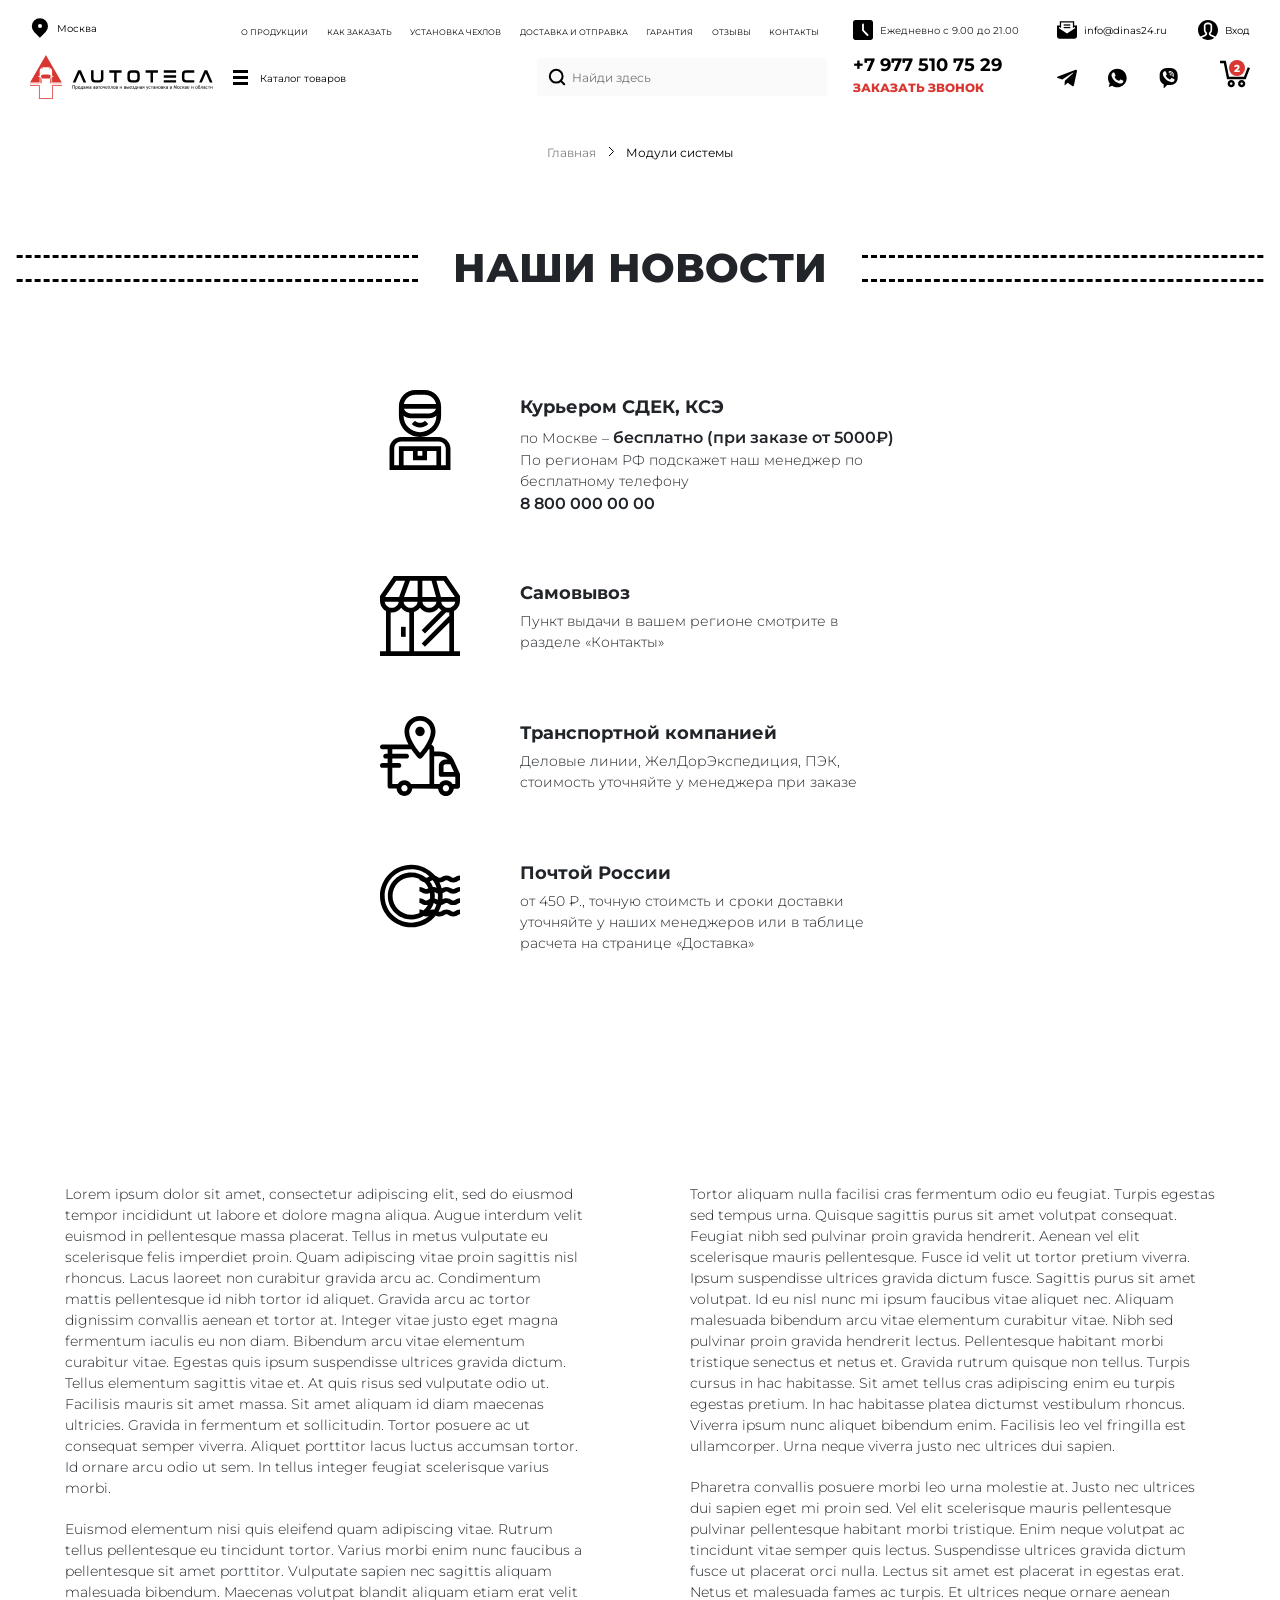
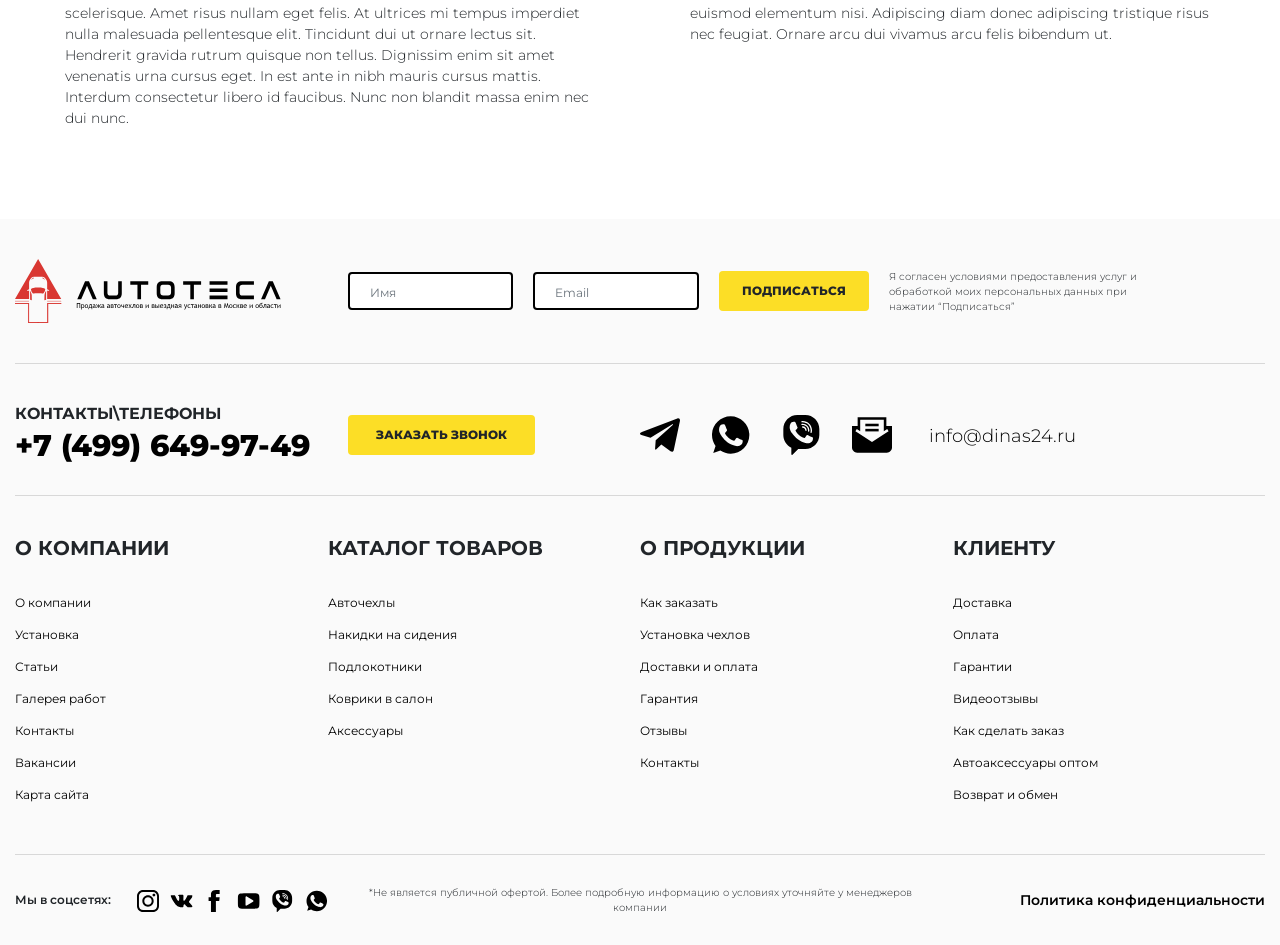
<file: delivery.html>
<!doctype html>
<html lang="ru">

<head>
  <meta charset="UTF-8">
  <meta name="viewport" content="width=device-width,initial-scale=1">
  <meta http-equiv="X-UA-Compatible" content="ie=edge">
  <link rel="shortcut icon" href="img/favicon/favicon.ico">
  <link rel="icon" type="image/vnd.microsoft.icon" href="img/favicon/favicon.ico">
  <link rel="icon" type="image/x-icon" href="img/favicon/favicon.ico">
  <link rel="icon" href="img/favicon/favicon.ico">
  <title>Autoteca</title>
  <link href="vendors~main.css" rel="stylesheet">
  <link href="main.css" rel="stylesheet">
</head>

<body>
  <header class="header">
    <div class="container">
      <div class="row justify-content-between justify-content-lg-center align-items-center">
        <div class="col-7 col-lg-2 header__leftblock">
          <div class="icon-text d-none d-lg-flex header__region js-region" style="z-index: 4;">
            <div class="icon-text__img"><svg width="20" height="20" viewBox="0 0 20 20" fill="none" xmlns="http://www.w3.org/2000/svg">
                <path d="M4.88163 3.33141C7.65287 0.560167 12.146 0.560167 14.9172 3.33141C17.6884 6.10266 17.6884 10.5957 14.9172 13.367L9.89941 18.3848L4.88163 13.367C2.11038 10.5957 2.11038 6.10266 4.88163 3.33141Z" fill="black" stroke="black" stroke-width="2" />
                <circle cx="10" cy="8" r="2" fill="white" />
              </svg></div>
            <div class="icon-text__text"><a href="#" class="icon-text__link">Москва</a></div>
          </div>
          <div class="header__burger" style="z-index: 5;"><span></span></div><a href="index.html" class="header__logo mt-lg-3"><svg width="183" height="44" viewBox="0 0 183 44" fill="none" xmlns="http://www.w3.org/2000/svg">
              <path d="M11.577 28.4238C11.1789 28.2784 10.7785 28.1352 10.3916 27.963V21.924C10.3916 21.924 11.5099 23.3912 11.5099 24.9457C11.5099 25.364 11.5345 26.3548 11.5524 27.5268C11.5681 27.8176 11.5726 28.1173 11.577 28.4238Z" fill="#D93732" />
              <path d="M11.9439 13.82C11.5909 13.9778 11.2625 14.1856 10.9688 14.437C11.4344 13.7038 12.1146 13.1317 12.9169 12.7983C12.9351 12.9168 12.9212 13.038 12.8766 13.1493C12.7223 13.516 12.3018 13.6613 11.9439 13.82Z" fill="#D93732" />
              <path d="M18.9062 13.1493C18.8628 13.0384 18.849 12.9183 18.8659 12.8005C19.6684 13.1326 20.3482 13.7051 20.8118 14.4392C20.5195 14.1864 20.1917 13.9778 19.8389 13.8199C19.481 13.6612 19.056 13.5159 18.9062 13.1493Z" fill="#D93732" />
              <path d="M20.7737 20.9085C20.6394 21.8224 20.2848 22.6898 19.7404 23.436C19.6907 23.5067 19.623 23.5628 19.5444 23.5986C19.4658 23.6343 19.379 23.6485 19.2931 23.6395C18.7205 23.5881 17.3248 23.4807 15.8777 23.4807C14.4306 23.4807 13.035 23.5881 12.4646 23.6395C12.3787 23.6482 12.292 23.634 12.2134 23.5982C12.1348 23.5625 12.0671 23.5065 12.0173 23.436C11.4729 22.6898 11.1182 21.8224 10.9839 20.9085C10.9689 20.8058 10.9852 20.7009 11.0307 20.6075C11.0762 20.5142 11.1487 20.4367 11.2389 20.3852C11.7466 20.0989 13.0282 19.6023 15.8755 19.6023C18.7227 19.6023 20.0021 20.0989 20.5143 20.3852C20.6051 20.4363 20.6784 20.5135 20.7247 20.6069C20.7709 20.7002 20.788 20.8053 20.7737 20.9085Z" fill="#D93732" />
              <path d="M21.3913 21.924V27.963C21.0043 28.1352 20.6062 28.2784 20.2036 28.4238C20.2036 28.1173 20.2036 27.8176 20.2193 27.5291C20.2372 26.3571 20.2618 25.3662 20.2618 24.9479C20.2618 23.3912 21.3913 21.924 21.3913 21.924Z" fill="#D93732" />
              <path d="M22.1002 21.6488C22.5699 21.8076 23.4847 22.0089 23.4847 22.0089C23.4847 22.0089 23.4847 21.1568 22.1002 20.8347V16.2808C22.1014 15.7375 21.9954 15.1994 21.7884 14.6971C21.5813 14.1949 21.2772 13.7384 20.8935 13.3539C20.5097 12.9693 20.0539 12.6642 19.5521 12.456C19.0503 12.2479 18.5124 12.1407 17.9692 12.1407H13.8135C13.2702 12.1407 12.7323 12.2479 12.2305 12.456C11.7287 12.6642 11.2729 12.9693 10.8892 13.3539C10.5055 13.7384 10.2014 14.1949 9.99431 14.6971C9.78723 15.1994 9.68124 15.7375 9.68242 16.2808V20.8392C8.29794 21.1612 8.29794 22.0134 8.29794 22.0134C8.29794 22.0134 9.21496 21.8121 9.68242 21.6533V27.5358H0L15.8913 0L31.7827 27.5268H22.1002V21.6488Z" fill="#D93732" />
              <path d="M9.68466 28.7972H0V29.1187H9.68466V28.7972Z" fill="#D93732" />
              <path d="M31.7848 28.7972H22.1001V29.1187H31.7848V28.7972Z" fill="#D93732" />
              <path d="M16.106 43.2396V43.7786H9.14339V30.7119H0V30.1751H9.68242V43.2396H16.106Z" fill="#D93732" />
              <path d="M15.8913 43.2396V43.5683H9.36705V30.4972H0V30.9266H8.93091V43.9933H16.3118V43.2396H15.8913Z" fill="#D93732" />
              <path d="M31.7828 30.1751V30.7119H22.6394V43.7786H15.6768V43.2396H22.1004V30.1751H31.7828Z" fill="#D93732" />
              <path d="M22.4223 30.4972V43.5684H15.8913V43.2463H15.4619V44H22.854V30.9266H31.7827V30.4972H22.4223Z" fill="#D93732" />
              <path d="M53.5141 27.6028L49.5015 18.3676L45.4979 27.6028H42.814L48.1663 15.2675H50.8502L56.2047 27.6028H53.5141Z" fill="black" />
              <path d="M70.9528 15.2675H73.4131V23.4918C73.4131 26.2325 72.042 27.6028 69.2999 27.6028H65.1957C62.4565 27.6028 61.0862 26.2325 61.0847 23.4918V15.2675H63.545V23.1541C63.545 24.4752 64.2026 25.1358 65.5177 25.1358H68.9644C70.284 25.1358 70.9446 24.4722 70.9461 23.1451L70.9528 15.2675Z" fill="black" />
              <path d="M84.1872 17.7347H79.2666V15.2743H91.6017V17.7347H86.6542V27.6029H84.1939L84.1872 17.7347Z" fill="black" />
              <path d="M105.645 27.6028H101.535C98.7954 27.6028 97.4251 26.2325 97.4236 23.4918V19.3808C97.4236 16.6386 98.7939 15.2675 101.535 15.2675H105.645C108.388 15.2675 109.759 16.6386 109.759 19.3808V23.4918C109.759 26.228 108.388 27.5984 105.645 27.6028ZM105.236 25.1425C106.605 25.1425 107.29 24.4573 107.292 23.087V19.7901C107.292 18.4213 106.606 17.7361 105.236 17.7346H101.535C100.439 17.7346 99.8906 18.4198 99.8906 19.7901V23.0803C99.8906 24.4506 100.576 25.1358 101.946 25.1358L105.236 25.1425Z" fill="black" />
              <path d="M120.528 17.7347H115.607V15.2743H127.943V17.7347H122.988V27.6029H120.528V17.7347Z" fill="black" />
              <path d="M133.762 15.2675H146.097V17.7279H133.762V15.2675ZM133.762 20.2017H146.097V22.662H133.762V20.2017ZM133.762 27.6028V25.1425H146.097V27.6028H133.762Z" fill="black" />
              <path d="M164.266 25.1358V27.5961H156.044C153.302 27.5961 151.931 26.2258 151.931 23.4851V19.3808C151.931 16.6386 153.302 15.2675 156.044 15.2675H164.266V17.7279H156.379C155.06 17.7279 154.399 18.3862 154.398 19.7029V23.1474C154.398 24.4685 155.061 25.1291 156.388 25.1291L164.266 25.1358Z" fill="black" />
              <path d="M179.878 27.6028L175.865 18.3676L171.861 27.6028H169.177L174.53 15.2675H177.214L182.568 27.6028H179.878Z" fill="black" />
              <path d="M44.8269 33.6979H44.3549V30.6962H42.9526V33.6979H42.4851V30.2735H44.8269V33.6979Z" fill="black" />
              <path d="M45.9361 33.5591V34.6775H45.4888V31.1927H45.9361V31.3985C46.0145 31.3165 46.109 31.2515 46.2137 31.2076C46.3184 31.1637 46.431 31.1419 46.5445 31.1435C46.6986 31.1351 46.8527 31.1608 46.9957 31.2188C47.1388 31.2768 47.2673 31.3657 47.372 31.479C47.5875 31.7566 47.6934 32.1037 47.6695 32.4542C47.6845 32.7913 47.5773 33.1226 47.3675 33.3869C47.2602 33.5082 47.1267 33.6034 46.9771 33.6654C46.8276 33.7274 46.6658 33.7546 46.5042 33.7448C46.3902 33.7434 46.277 33.7245 46.1687 33.6889C46.0798 33.6702 45.9987 33.625 45.9361 33.5591ZM45.9361 31.734V33.1946C45.9856 33.2507 46.0488 33.2931 46.1195 33.3176C46.2007 33.353 46.2881 33.372 46.3767 33.3735C46.9269 33.3735 47.2043 33.0604 47.2043 32.4319C47.2274 32.1815 47.1555 31.9316 47.003 31.7318C46.9199 31.653 46.8213 31.5924 46.7134 31.5539C46.6056 31.5154 46.4909 31.4998 46.3767 31.5081C46.298 31.5149 46.2218 31.5385 46.1531 31.5774C46.0715 31.6154 45.9979 31.6686 45.9361 31.734Z" fill="black" />
              <path d="M49.13 31.1435C49.2864 31.1348 49.4427 31.1617 49.5872 31.2221C49.7317 31.2826 49.8607 31.375 49.9643 31.4925C50.1737 31.761 50.2786 32.0964 50.2595 32.4363C50.2808 32.7843 50.1706 33.1275 49.9509 33.3981C49.848 33.5127 49.7211 33.6032 49.5792 33.6632C49.4373 33.7231 49.2839 33.751 49.13 33.7448C48.9734 33.7533 48.817 33.726 48.6725 33.6652C48.528 33.6044 48.3991 33.5115 48.2957 33.3936C48.0836 33.1211 47.9772 32.7812 47.996 32.4363C47.9811 32.0967 48.0927 31.7636 48.3092 31.5014C48.411 31.3848 48.5374 31.2922 48.6794 31.2303C48.8213 31.1684 48.9752 31.1388 49.13 31.1435ZM49.13 33.3802C49.2281 33.3849 49.3257 33.3636 49.4129 33.3185C49.5001 33.2733 49.5738 33.2059 49.6265 33.123C49.7515 32.9165 49.8122 32.6775 49.801 32.4363C49.801 31.819 49.5773 31.5081 49.13 31.5081C49.0333 31.5053 48.9375 31.5269 48.8514 31.5711C48.7654 31.6153 48.6919 31.6806 48.6379 31.7609C48.511 31.9609 48.4485 32.1952 48.459 32.4319C48.459 33.0656 48.6827 33.3825 49.13 33.3825V33.3802Z" fill="black" />
              <path d="M53.069 34.5164H52.6754V33.6978H50.904V34.5164H50.5215V33.3422H50.7138C50.9172 33.0985 51.0694 32.8163 51.1612 32.5124C51.265 32.1916 51.3178 31.8565 51.3177 31.5193V31.1927H52.7984V33.3422H53.0824L53.069 34.5164ZM52.3578 33.3422V31.5529H51.6756C51.6744 31.8845 51.6262 32.2144 51.5324 32.5325C51.4527 32.8279 51.3168 33.105 51.1321 33.3489L52.3578 33.3422Z" fill="black" />
              <path d="M54.8872 33.4093C54.7869 33.5246 54.6611 33.6149 54.5198 33.6732C54.3784 33.7314 54.2255 33.7559 54.0731 33.7448C53.9769 33.7445 53.8819 33.7246 53.7938 33.6861C53.7057 33.6476 53.6264 33.5915 53.5609 33.5211C53.4891 33.4525 53.4322 33.3698 53.3937 33.2782C53.3553 33.1866 53.336 33.0881 53.3372 32.9888C53.3373 32.8632 53.3675 32.7394 53.425 32.6278C53.4826 32.5161 53.566 32.4198 53.6682 32.3469C53.9131 32.1646 54.2132 32.0722 54.5182 32.0852C54.6277 32.0872 54.7364 32.1061 54.8402 32.1411C54.8402 31.7362 54.6591 31.5327 54.2945 31.5327C54.0594 31.5199 53.8288 31.6003 53.6526 31.7564L53.4669 31.3873C53.5693 31.3099 53.6843 31.2508 53.8069 31.2129C53.9502 31.1603 54.1016 31.133 54.2542 31.1323C54.5358 31.1092 54.8155 31.1958 55.0348 31.3739C55.1286 31.4835 55.1993 31.611 55.2427 31.7485C55.2861 31.8861 55.3014 32.031 55.2876 32.1746V33.0693C55.2751 33.1548 55.287 33.2421 55.3218 33.3212C55.3566 33.4003 55.4129 33.468 55.4844 33.5166V33.7403C55.3388 33.7514 55.1931 33.7211 55.0639 33.6531C54.9786 33.5947 54.9162 33.5085 54.8872 33.4093ZM54.8492 32.4676C54.7521 32.444 54.6534 32.4276 54.5539 32.4184C54.3552 32.4091 54.1599 32.4718 54.0037 32.5951C53.9391 32.6418 53.8862 32.7029 53.8493 32.7735C53.8124 32.8442 53.7925 32.9225 53.7912 33.0022C53.7912 33.2661 53.9433 33.3959 54.252 33.3959C54.3692 33.3912 54.4839 33.3599 54.5873 33.3045C54.6908 33.2491 54.7803 33.171 54.8492 33.076V32.4676Z" fill="black" />
              <path d="M58.9758 33.7112C58.9237 33.7152 58.8714 33.7152 58.8193 33.7112C58.7599 33.7142 58.7006 33.7054 58.6448 33.6853C58.5889 33.6651 58.5377 33.634 58.4939 33.5938C58.4502 33.5537 58.4149 33.5052 58.3901 33.4512C58.3654 33.3973 58.3516 33.3389 58.3496 33.2796C58.336 33.0742 58.2577 32.8784 58.1259 32.7204C58.0589 32.6608 57.9806 32.6153 57.8957 32.5865C57.8108 32.5577 57.721 32.5462 57.6316 32.5526V33.6911H57.2111V32.5526C57.0244 32.5389 56.8393 32.5955 56.6922 32.7115C56.5583 32.8718 56.4799 33.071 56.4685 33.2796C56.4669 33.3395 56.4531 33.3985 56.4282 33.453C56.4033 33.5075 56.3676 33.5565 56.3234 33.597C56.2791 33.6375 56.2272 33.6686 56.1707 33.6886C56.1142 33.7087 56.0542 33.7171 55.9944 33.7135C55.9437 33.7172 55.8929 33.7172 55.8423 33.7135V33.3243C55.8757 33.3278 55.9095 33.3278 55.9429 33.3243C56.0234 33.3243 56.0704 33.2773 56.0861 33.1856C56.1696 32.7383 56.3776 32.4654 56.7101 32.367C56.5594 32.3336 56.4223 32.2557 56.3165 32.1433C56.2061 32.0114 56.1355 31.8508 56.1129 31.6803C56.095 31.5886 56.0503 31.5417 55.981 31.5417C55.946 31.5389 55.9108 31.5389 55.8758 31.5417V31.1592C55.9287 31.1554 55.9818 31.1554 56.0346 31.1592C56.1522 31.1549 56.2667 31.1971 56.3533 31.2767C56.44 31.3562 56.4918 31.4667 56.4976 31.5842C56.5141 31.7629 56.5934 31.9301 56.7213 32.0561C56.8667 32.1541 57.0407 32.2005 57.2156 32.1881V31.1816H57.6361V32.1881C57.8102 32.2006 57.9831 32.1506 58.1237 32.0472C58.2468 31.9277 58.3257 31.77 58.3473 31.5998C58.352 31.482 58.403 31.3707 58.4893 31.2903C58.5756 31.2098 58.6902 31.1667 58.8081 31.1704C58.8587 31.1666 58.9095 31.1666 58.9602 31.1704V31.5528C58.9237 31.5502 58.887 31.5502 58.8506 31.5528C58.7835 31.5528 58.7387 31.6021 58.7208 31.696C58.7017 31.852 58.6369 31.9989 58.5347 32.1183C58.4324 32.2376 58.2972 32.3241 58.146 32.367C58.3019 32.4194 58.4394 32.5157 58.5419 32.6444C58.6545 32.8071 58.7273 32.9941 58.7544 33.1901C58.77 33.2796 58.8148 33.3243 58.8908 33.3243C58.9242 33.3287 58.9581 33.3287 58.9915 33.3243L58.9758 33.7112Z" fill="black" />
              <path d="M60.8726 33.4093C60.7722 33.5246 60.6464 33.6149 60.5051 33.6732C60.3638 33.7314 60.2109 33.7559 60.0584 33.7448C59.9626 33.7446 59.8678 33.7247 59.7801 33.6862C59.6923 33.6477 59.6135 33.5915 59.5485 33.5211C59.4764 33.4527 59.4193 33.3701 59.3808 33.2784C59.3423 33.1868 59.3232 33.0882 59.3248 32.9888C59.3255 32.8633 59.3558 32.7397 59.4133 32.6281C59.4709 32.5166 59.554 32.4202 59.6558 32.3469C59.9007 32.1646 60.2008 32.0722 60.5058 32.0852C60.6161 32.0872 60.7254 32.1061 60.8301 32.1411C60.8301 31.7362 60.6467 31.5327 60.2821 31.5327C60.047 31.5199 59.8164 31.6003 59.6402 31.7564L59.4545 31.3873C59.5569 31.3099 59.6719 31.2508 59.7945 31.2129C59.9379 31.1604 60.0892 31.1332 60.2418 31.1323C60.5234 31.1092 60.8031 31.1958 61.0224 31.3739C61.1162 31.4835 61.1869 31.611 61.2303 31.7485C61.2737 31.8861 61.289 32.031 61.2752 32.1746V33.0693C61.2627 33.1548 61.2746 33.2421 61.3094 33.3212C61.3442 33.4003 61.4005 33.468 61.472 33.5166V33.7403C61.3264 33.7514 61.1807 33.7211 61.0515 33.6531C60.9654 33.5951 60.9021 33.5089 60.8726 33.4093ZM60.8368 32.4676C60.7389 32.4441 60.6395 32.4277 60.5393 32.4184C60.3407 32.4095 60.1454 32.4722 59.9891 32.5951C59.9248 32.6421 59.8722 32.7033 59.8354 32.7739C59.7985 32.8445 59.7784 32.9226 59.7766 33.0022C59.7766 33.2661 59.9309 33.3959 60.2374 33.3959C60.3548 33.3909 60.4697 33.3595 60.5735 33.3041C60.6772 33.2488 60.7672 33.1708 60.8368 33.076V32.4676Z" fill="black" />
              <path d="M64.7732 33.4093C64.6729 33.5246 64.547 33.6149 64.4057 33.6732C64.2644 33.7314 64.1115 33.7559 63.959 33.7448C63.8629 33.7444 63.7679 33.7244 63.6798 33.6859C63.5917 33.6475 63.5125 33.5914 63.4469 33.5211C63.3751 33.4525 63.3182 33.3698 63.2797 33.2782C63.2412 33.1866 63.222 33.0881 63.2232 32.9888C63.2233 32.8632 63.2534 32.7394 63.311 32.6278C63.3686 32.5161 63.452 32.4198 63.5542 32.3469C63.7991 32.1646 64.0992 32.0722 64.4041 32.0852C64.5137 32.087 64.6224 32.1059 64.7262 32.1411C64.7262 31.7362 64.5451 31.5327 64.1805 31.5327C63.9454 31.5199 63.7148 31.6003 63.5386 31.7564L63.3529 31.3873C63.4553 31.3099 63.5703 31.2508 63.6929 31.2129C63.8362 31.1603 63.9876 31.133 64.1402 31.1323C64.4218 31.1092 64.7015 31.1958 64.9208 31.3739C65.0146 31.4835 65.0853 31.611 65.1287 31.7485C65.1721 31.8861 65.1874 32.031 65.1736 32.1746V33.0693C65.1611 33.1548 65.173 33.2421 65.2078 33.3212C65.2426 33.4003 65.2989 33.468 65.3704 33.5166V33.7403C65.2248 33.7514 65.0791 33.7211 64.9499 33.6531C64.8646 33.5947 64.8021 33.5085 64.7732 33.4093ZM64.7352 32.4676C64.6381 32.444 64.5394 32.4276 64.4399 32.4184C64.2412 32.4091 64.0458 32.4718 63.8897 32.5951C63.8254 32.6421 63.7728 32.7033 63.736 32.7739C63.6992 32.8445 63.679 32.9226 63.6772 33.0022C63.6772 33.2661 63.8293 33.3959 64.138 33.3959C64.2552 33.3912 64.3699 33.3599 64.4733 33.3045C64.5768 33.2491 64.6663 33.171 64.7352 33.076V32.4676Z" fill="black" />
              <path d="M67.3364 32.3536C67.4776 32.3856 67.6031 32.4664 67.6907 32.5817C67.7782 32.6971 67.8223 32.8397 67.815 32.9844C67.8172 33.0821 67.7967 33.179 67.7552 33.2674C67.7137 33.3559 67.6522 33.4336 67.5757 33.4943C67.3691 33.6455 67.1152 33.7177 66.86 33.6979H65.8423V31.1973C66.1934 31.1794 66.5133 31.1704 66.8197 31.1704C67.0517 31.1559 67.2822 31.2163 67.4773 31.3426C67.5526 31.4016 67.6124 31.478 67.6514 31.5654C67.6903 31.6527 67.7074 31.7482 67.7009 31.8437C67.7013 31.9533 67.6659 32.0601 67.6003 32.1478C67.5335 32.2399 67.442 32.3113 67.3364 32.3536ZM66.2628 32.2127C66.2874 32.2127 66.4663 32.2127 66.7996 32.2127C67.1328 32.2127 67.276 32.0897 67.276 31.8437C67.2781 31.7964 67.2691 31.7493 67.2496 31.7062C67.2302 31.6631 67.2009 31.6251 67.1641 31.5954C67.0736 31.5294 66.9629 31.497 66.851 31.5037C66.5938 31.5037 66.4037 31.5037 66.2628 31.5238V32.2127ZM66.2628 33.3422C66.4395 33.3534 66.6206 33.3579 66.8107 33.3579C67.182 33.3579 67.3677 33.2237 67.3677 32.9508C67.3706 32.8926 67.359 32.8345 67.334 32.7819C67.3091 32.7292 67.2714 32.6835 67.2245 32.6489C67.0976 32.5694 66.949 32.5318 66.7996 32.5415C66.5625 32.5415 66.3836 32.546 66.2628 32.5549V33.3422Z" fill="black" />
              <path d="M70.0229 31.5685H69.3094V33.6978H68.862V31.5685H68.1418V31.1927H70.0251L70.0229 31.5685Z" fill="black" />
              <path d="M71.4564 31.1435C71.6128 31.135 71.7691 31.1619 71.9136 31.2223C72.0581 31.2828 72.187 31.3751 72.2907 31.4924C72.5001 31.761 72.605 32.0963 72.5859 32.4363C72.6072 32.7843 72.497 33.1275 72.2773 33.3981C72.1743 33.5126 72.0474 33.603 71.9055 33.6629C71.7636 33.7228 71.6103 33.7508 71.4564 33.7448C71.2999 33.7534 71.1434 33.7262 70.9988 33.6654C70.8543 33.6046 70.7255 33.5116 70.6222 33.3936C70.409 33.1217 70.3024 32.7813 70.3225 32.4363C70.3075 32.0967 70.4191 31.7635 70.6356 31.5014C70.7372 31.3845 70.8636 31.2917 71.0056 31.2298C71.1476 31.1679 71.3016 31.1384 71.4564 31.1435ZM71.4564 33.3802C71.5533 33.3831 71.6492 33.3607 71.7347 33.3152C71.8202 33.2697 71.8923 33.2027 71.944 33.1207C72.069 32.9142 72.1297 32.6752 72.1185 32.4341C72.1185 31.8168 71.8948 31.5059 71.4475 31.5059C71.3508 31.5028 71.2549 31.5244 71.1688 31.5686C71.0827 31.6128 71.0093 31.6782 70.9554 31.7586C70.8274 31.9582 70.7648 32.1928 70.7765 32.4296C70.7825 33.0648 71.0091 33.3824 71.4564 33.3824V33.3802Z" fill="black" />
              <path d="M74.9655 33.6978H74.5182V32.7159C74.3067 32.7681 74.0896 32.7936 73.8718 32.7919C73.7545 32.8001 73.6368 32.7845 73.5257 32.7461C73.4147 32.7077 73.3125 32.6472 73.2254 32.5683C73.1447 32.4738 73.0834 32.3643 73.045 32.2461C73.0066 32.1279 72.9919 32.0033 73.0017 31.8794V31.2084H73.449V31.8794C73.4434 31.9558 73.4531 32.0326 73.4777 32.1053C73.5023 32.1779 73.5412 32.2448 73.5922 32.3021C73.6466 32.3534 73.7111 32.3928 73.7816 32.4179C73.852 32.4429 73.9269 32.453 74.0015 32.4475C74.1819 32.4477 74.3618 32.429 74.5383 32.3916V31.2128H74.9856L74.9655 33.6978Z" fill="black" />
              <path d="M77.7033 32.4923H75.8984C75.8939 32.6532 75.926 32.8131 75.9923 32.9598C76.0519 33.0842 76.1458 33.189 76.2629 33.2617C76.3917 33.3392 76.54 33.378 76.6901 33.3735C76.9224 33.3814 77.1492 33.3015 77.3254 33.1499L77.5088 33.51C77.3949 33.5998 77.2629 33.6639 77.1218 33.6979C76.9514 33.7349 76.7773 33.7522 76.6029 33.7493C76.4463 33.7541 76.2906 33.7254 76.1459 33.6652C76.0013 33.6051 75.8712 33.5148 75.7642 33.4004C75.5382 33.149 75.4201 32.8188 75.4354 32.4811C75.4207 32.1272 75.5443 31.7816 75.7798 31.5171C75.8834 31.4 76.0108 31.3065 76.1536 31.2428C76.2964 31.1792 76.4511 31.1469 76.6074 31.1481C76.9106 31.1333 77.2076 31.2376 77.4349 31.4388C77.5388 31.5401 77.62 31.6622 77.6732 31.7972C77.7264 31.9321 77.7504 32.0768 77.7436 32.2217C77.7394 32.313 77.7259 32.4037 77.7033 32.4923ZM76.6253 31.5193C76.4468 31.5165 76.2739 31.5817 76.1418 31.7018C76.0097 31.8219 75.9282 31.9878 75.914 32.1657H77.2963C77.2995 32.0799 77.285 31.9944 77.2539 31.9144C77.2227 31.8343 77.1755 31.7616 77.1151 31.7005C77.0497 31.6391 76.9727 31.5914 76.8885 31.5603C76.8044 31.5292 76.7149 31.5153 76.6253 31.5193Z" fill="black" />
              <path d="M80.2912 33.6978H79.7387L79.0968 32.7383L78.4795 33.6978H77.9517L78.8821 32.414L78.0322 31.1927H78.5533L79.1147 32.074L79.7074 31.1927H80.2107L79.3294 32.3961L80.2912 33.6978Z" fill="black" />
              <path d="M82.7288 33.6978H82.2814V31.5461H81.6104C81.6064 31.8747 81.5705 32.202 81.5031 32.5236C81.4543 32.7813 81.3668 33.0301 81.2436 33.2617C81.1674 33.4217 81.043 33.5538 80.888 33.6397C80.7423 33.701 80.5853 33.7307 80.4272 33.7269V33.3198C80.7068 33.3198 80.9037 33.0962 81.02 32.6712C81.1323 32.2661 81.191 31.848 81.1944 31.4276V31.1927H82.7288V33.6978Z" fill="black" />
              <path d="M84.3214 31.1435C84.4778 31.135 84.6341 31.1619 84.7786 31.2223C84.923 31.2828 85.052 31.3751 85.1557 31.4924C85.3651 31.761 85.47 32.0963 85.4509 32.4363C85.4722 32.7843 85.362 33.1275 85.1423 33.3981C85.0393 33.5126 84.9124 33.603 84.7705 33.6629C84.6286 33.7228 84.4753 33.7508 84.3214 33.7448C84.1648 33.7534 84.0083 33.7262 83.8638 33.6654C83.7193 33.6046 83.5905 33.5116 83.4872 33.3936C83.274 33.1217 83.1674 32.7813 83.1875 32.4363C83.1725 32.0967 83.2841 31.7635 83.5006 31.5014C83.6022 31.3845 83.7286 31.2917 83.8706 31.2298C84.0126 31.1679 84.1666 31.1384 84.3214 31.1435ZM84.3214 33.3802C84.4182 33.3831 84.5141 33.3607 84.5997 33.3152C84.6852 33.2697 84.7573 33.2027 84.809 33.1207C84.934 32.9142 84.9947 32.6752 84.9835 32.4341C84.9835 31.8168 84.7598 31.5059 84.3125 31.5059C84.2158 31.5028 84.1198 31.5244 84.0338 31.5686C83.9477 31.6128 83.8743 31.6782 83.8204 31.7586C83.6924 31.9582 83.6298 32.1928 83.6415 32.4296C83.6475 33.0648 83.8741 33.3824 84.3214 33.3824V33.3802Z" fill="black" />
              <path d="M87.4258 32.3536C87.5671 32.3856 87.6925 32.4664 87.7801 32.5817C87.8676 32.6971 87.9117 32.8397 87.9044 32.9844C87.9058 33.0848 87.8835 33.1842 87.8391 33.2744C87.7948 33.3646 87.7298 33.443 87.6494 33.5033C87.4425 33.6537 87.1889 33.7259 86.9337 33.7068H85.9138V31.1973C86.265 31.1794 86.5848 31.1704 86.8912 31.1704C87.1232 31.1559 87.3537 31.2163 87.5488 31.3426C87.6241 31.4016 87.6839 31.478 87.7229 31.5654C87.7619 31.6527 87.7789 31.7482 87.7725 31.8437C87.7728 31.9533 87.7375 32.0601 87.6718 32.1479C87.6099 32.2374 87.5248 32.3085 87.4258 32.3536ZM86.3522 32.2127C86.3768 32.2127 86.5557 32.2127 86.889 32.2127C87.2223 32.2127 87.3654 32.0897 87.3654 31.8437C87.3675 31.7964 87.3585 31.7493 87.339 31.7062C87.3196 31.6631 87.2903 31.6251 87.2536 31.5954C87.1637 31.5298 87.0538 31.4974 86.9427 31.5037C86.6832 31.5037 86.4953 31.5037 86.3522 31.5238V32.2127ZM86.3522 33.3422C86.5289 33.3534 86.7101 33.3579 86.9002 33.3579C87.2715 33.3579 87.4593 33.2237 87.4593 32.9508C87.4618 32.8924 87.4498 32.8343 87.4244 32.7816C87.3991 32.729 87.3611 32.6834 87.314 32.6489C87.1872 32.5691 87.0384 32.5315 86.889 32.5415C86.6519 32.5415 86.473 32.546 86.3522 32.5549V33.3422Z" fill="black" />
              <path d="M91.9417 33.6978H91.4944V31.9845L89.9288 33.7739H89.8281V31.2017H90.2755V32.9172L91.8411 31.1279H91.9417V33.6978Z" fill="black" />
              <path d="M95.5087 32.3536C95.65 32.3856 95.7755 32.4664 95.863 32.5817C95.9506 32.6971 95.9946 32.8397 95.9874 32.9844C95.9895 33.0818 95.9692 33.1785 95.9281 33.2669C95.887 33.3553 95.8262 33.4331 95.7503 33.4943C95.5435 33.6452 95.2898 33.7173 95.0346 33.6979H94.0146V31.1973C94.368 31.1794 94.6856 31.1704 94.9921 31.1704C95.2241 31.1559 95.4546 31.2163 95.6496 31.3426C95.7254 31.4012 95.7855 31.4776 95.8246 31.565C95.8636 31.6524 95.8803 31.7482 95.8733 31.8437C95.8736 31.9533 95.8383 32.0601 95.7727 32.1479C95.7068 32.2408 95.615 32.3124 95.5087 32.3536ZM94.4351 32.2127C94.4597 32.2127 94.6409 32.2127 94.9742 32.2127C95.3074 32.2127 95.4484 32.0897 95.4484 31.8437C95.4505 31.7964 95.4414 31.7493 95.422 31.7062C95.4026 31.6631 95.3733 31.6251 95.3365 31.5954C95.2468 31.5294 95.1368 31.497 95.0256 31.5037C94.7677 31.5037 94.5708 31.5104 94.4351 31.5238V32.2127ZM94.4351 33.3422C94.6118 33.3534 94.7952 33.3579 94.9831 33.3579C95.3566 33.3579 95.5423 33.2237 95.5423 32.9508C95.5447 32.8924 95.5328 32.8343 95.5074 32.7816C95.482 32.729 95.4441 32.6834 95.3969 32.6489C95.271 32.5691 95.1229 32.5315 94.9742 32.5415C94.7349 32.5415 94.5559 32.5415 94.4351 32.5549V33.3422Z" fill="black" />
              <path d="M96.9247 32.112C97.0656 32.0932 97.2076 32.0843 97.3497 32.0852C97.611 32.0664 97.8707 32.1401 98.0833 32.2932C98.1702 32.3691 98.2383 32.4642 98.2821 32.571C98.326 32.6777 98.3444 32.7932 98.336 32.9083C98.3345 33.0481 98.2951 33.1849 98.222 33.3042C98.1433 33.4344 98.026 33.5368 97.8865 33.5972C97.7139 33.6694 97.5277 33.7038 97.3407 33.6978H96.4863V31.1927H96.9337L96.9247 32.112ZM96.9247 33.3377C97.0298 33.3489 97.1707 33.3534 97.3497 33.3534C97.4914 33.3615 97.6316 33.3195 97.7456 33.2348C97.7939 33.1914 97.8326 33.1383 97.859 33.079C97.8855 33.0196 97.8992 32.9554 97.8992 32.8904C97.8992 32.8254 97.8855 32.7612 97.859 32.7018C97.8326 32.6425 97.7939 32.5894 97.7456 32.5459C97.625 32.4625 97.4805 32.4209 97.334 32.4274C97.1994 32.4308 97.065 32.4412 96.9314 32.4587L96.9247 33.3377ZM99.1367 33.6978H98.6894V31.1927H99.1367V33.6978Z" fill="black" />
              <path d="M101.874 32.4922H100.07C100.065 32.6529 100.097 32.8125 100.161 32.9597C100.221 33.0836 100.315 33.1882 100.432 33.2616C100.561 33.3388 100.709 33.3776 100.859 33.3735C101.091 33.3813 101.318 33.3014 101.494 33.1498L101.678 33.5099C101.564 33.6001 101.432 33.6643 101.291 33.6978C101.12 33.735 100.946 33.7522 100.772 33.7492C100.616 33.7543 100.46 33.7257 100.316 33.6655C100.171 33.6053 100.042 33.5149 99.9353 33.4003C99.7094 33.1489 99.5913 32.8187 99.6065 32.481C99.5895 32.1255 99.7132 31.7775 99.951 31.5126C100.054 31.3957 100.181 31.3022 100.324 31.2386C100.466 31.1749 100.62 31.1425 100.776 31.1435C101.08 31.1288 101.378 31.2331 101.606 31.4343C101.71 31.5356 101.791 31.6577 101.844 31.7926C101.898 31.9276 101.922 32.0722 101.915 32.2171C101.911 32.31 101.897 32.4022 101.874 32.4922ZM100.796 31.5193C100.618 31.5169 100.445 31.5823 100.313 31.7022C100.18 31.8221 100.098 31.9877 100.083 32.1657H101.467C101.471 32.0797 101.456 31.9939 101.425 31.9138C101.393 31.8337 101.345 31.7611 101.284 31.7004C101.219 31.6393 101.142 31.5918 101.058 31.5607C100.975 31.5296 100.886 31.5155 100.796 31.5193Z" fill="black" />
              <path d="M103.619 32.3849C103.755 32.4188 103.875 32.4977 103.96 32.6086C104.044 32.7195 104.089 32.8559 104.087 32.9955C104.091 33.1012 104.069 33.2064 104.023 33.3017C103.977 33.3969 103.908 33.4793 103.823 33.5413C103.613 33.6832 103.362 33.7523 103.109 33.7381C102.781 33.7397 102.461 33.6414 102.19 33.4563L102.414 33.1029C102.608 33.2826 102.865 33.3803 103.129 33.3758C103.258 33.3827 103.385 33.3456 103.489 33.2707C103.532 33.239 103.567 33.1974 103.59 33.1495C103.614 33.1017 103.625 33.0488 103.624 32.9955C103.624 32.6981 103.436 32.5482 103.062 32.5482C102.97 32.5475 102.877 32.552 102.785 32.5616V32.206C102.812 32.206 102.91 32.206 103.076 32.206C103.201 32.2139 103.326 32.1827 103.434 32.1165C103.474 32.0893 103.507 32.0523 103.529 32.0088C103.552 31.9654 103.562 31.917 103.561 31.8683C103.564 31.8169 103.555 31.7657 103.534 31.7184C103.514 31.6711 103.484 31.629 103.445 31.5954C103.352 31.5252 103.237 31.4903 103.12 31.497C102.888 31.5031 102.662 31.5694 102.463 31.6893L102.3 31.3292C102.564 31.2038 102.852 31.1366 103.145 31.1324C103.368 31.1247 103.587 31.1942 103.765 31.3292C103.845 31.3895 103.909 31.468 103.952 31.5584C103.995 31.6487 104.016 31.7481 104.013 31.8481C104.017 31.9688 103.981 32.0875 103.909 32.1849C103.838 32.2823 103.736 32.3528 103.619 32.3849Z" fill="black" />
              <path d="M106.898 34.5164H106.507V33.6978H104.733V34.5164H104.342V33.3422H104.532C104.735 33.0985 104.887 32.8162 104.979 32.5124C105.083 32.1916 105.136 31.8565 105.136 31.5193V31.1927H106.616V33.3422H106.898V34.5164ZM106.189 33.3422V31.5529H105.505C105.504 31.8844 105.457 32.2143 105.364 32.5325C105.284 32.8279 105.148 33.105 104.963 33.3489L106.189 33.3422Z" fill="black" />
              <path d="M109.376 33.6978H108.929V32.5683H107.779V33.6978H107.332V31.1927H107.779V32.1993H108.933V31.1927H109.381L109.376 33.6978Z" fill="black" />
              <path d="M111.396 33.4093C111.296 33.5246 111.17 33.6149 111.029 33.6731C110.887 33.7314 110.735 33.7559 110.582 33.7448C110.486 33.7445 110.391 33.7245 110.303 33.6861C110.215 33.6476 110.135 33.5914 110.07 33.5211C109.998 33.4524 109.941 33.3697 109.903 33.2782C109.864 33.1866 109.845 33.0881 109.846 32.9888C109.846 32.8631 109.876 32.7394 109.934 32.6277C109.992 32.5161 110.075 32.4198 110.177 32.3468C110.422 32.1642 110.722 32.0718 111.027 32.0851C111.141 32.0929 111.253 32.1186 111.358 32.1612C111.358 31.7563 111.177 31.5528 110.81 31.5528C110.694 31.5459 110.578 31.5621 110.468 31.6005C110.358 31.6389 110.257 31.6987 110.171 31.7765L109.983 31.4074C110.086 31.3309 110.2 31.2719 110.323 31.233C110.466 31.1806 110.617 31.1533 110.77 31.1524C111.052 31.1296 111.331 31.2161 111.551 31.394C111.644 31.5036 111.715 31.6311 111.758 31.7686C111.802 31.9062 111.817 32.0511 111.803 32.1947V33.0894C111.791 33.1747 111.803 33.2618 111.837 33.3408C111.871 33.4198 111.927 33.4877 111.998 33.5367V33.7604C111.853 33.7715 111.708 33.7413 111.58 33.6732C111.487 33.6121 111.421 33.5176 111.396 33.4093ZM111.358 32.4676C111.26 32.4438 111.161 32.4273 111.061 32.4184C110.863 32.4094 110.668 32.4722 110.513 32.5951C110.446 32.6407 110.391 32.7012 110.352 32.772C110.314 32.8427 110.292 32.9215 110.289 33.0022C110.289 33.2661 110.443 33.3958 110.75 33.3958C110.867 33.3913 110.982 33.3602 111.086 33.3048C111.19 33.2494 111.28 33.1711 111.349 33.076L111.358 32.4676Z" fill="black" />
              <path d="M114.342 33.6979H113.917V32.678H113.711C113.522 32.6654 113.334 32.7165 113.177 32.8233C113.038 32.9538 112.952 33.1304 112.935 33.3199C112.932 33.3768 112.918 33.4325 112.893 33.4839C112.868 33.5352 112.833 33.5811 112.791 33.619C112.748 33.6568 112.698 33.6859 112.644 33.7044C112.59 33.7229 112.533 33.7306 112.477 33.727C112.426 33.7308 112.375 33.7308 112.324 33.727V33.3244C112.354 33.3284 112.384 33.3284 112.414 33.3244C112.488 33.3244 112.53 33.2774 112.548 33.1857C112.572 33.0385 112.635 32.9006 112.731 32.7868C112.827 32.6729 112.953 32.5873 113.094 32.5393C112.923 32.5183 112.766 32.4394 112.647 32.3156C112.544 32.2156 112.483 32.0806 112.477 31.9376C112.472 31.777 112.522 31.6195 112.617 31.4903C112.707 31.3669 112.834 31.2764 112.98 31.2331C113.158 31.1844 113.341 31.1618 113.526 31.166C113.787 31.166 114.058 31.166 114.335 31.2017L114.342 33.6979ZM113.917 32.3559V31.5216C113.76 31.5059 113.613 31.497 113.47 31.497C113.322 31.486 113.175 31.528 113.056 31.6155C113.013 31.6506 112.979 31.6947 112.956 31.7446C112.933 31.7945 112.921 31.849 112.922 31.9041C112.918 31.9702 112.932 32.0362 112.963 32.0949C112.993 32.1537 113.039 32.2029 113.096 32.2373C113.232 32.3159 113.387 32.3554 113.543 32.3514L113.917 32.3559Z" fill="black" />
              <path d="M117.384 34.1095C117.313 34.2799 117.185 34.42 117.021 34.5053C116.833 34.6141 116.619 34.6697 116.402 34.6664V34.2683C116.569 34.2729 116.734 34.2278 116.876 34.1385C116.934 34.1079 116.984 34.0625 117.019 34.0067C117.054 33.951 117.074 33.8869 117.077 33.8209C117.078 33.682 117.054 33.544 117.006 33.4138L116.138 31.1772H116.585L117.316 33.1119L117.987 31.1772H118.435L117.384 34.1095Z" fill="black" />
              <path d="M120.687 31.3985L120.463 31.7094C120.39 31.6512 120.306 31.6066 120.217 31.5774C120.11 31.5384 119.998 31.5188 119.884 31.5193C119.774 31.5143 119.665 31.5349 119.565 31.5796C119.465 31.6242 119.376 31.6916 119.307 31.7765C119.151 31.974 119.072 32.2209 119.083 32.4721C119.069 32.7161 119.149 32.9562 119.307 33.1431C119.385 33.2243 119.48 33.2876 119.585 33.3285C119.69 33.3695 119.803 33.3871 119.915 33.3802C120.138 33.3711 120.352 33.2877 120.521 33.1431L120.694 33.5166C120.426 33.6832 120.114 33.7651 119.799 33.7515C119.642 33.7556 119.486 33.7271 119.341 33.6678C119.196 33.6085 119.065 33.5197 118.956 33.407C118.842 33.2818 118.754 33.1353 118.698 32.976C118.641 32.8167 118.616 32.6477 118.625 32.4788C118.615 32.3017 118.641 32.1245 118.702 31.9577C118.762 31.7909 118.855 31.638 118.976 31.5081C119.1 31.3865 119.249 31.2919 119.412 31.2304C119.574 31.1688 119.748 31.1415 119.922 31.1502C120.068 31.1529 120.213 31.1816 120.349 31.2352C120.47 31.2698 120.585 31.325 120.687 31.3985Z" fill="black" />
              <path d="M122.885 31.5685H122.168V33.6978H121.72V31.5685H121V31.1927H122.883L122.885 31.5685Z" fill="black" />
              <path d="M124.735 33.4093C124.635 33.5246 124.509 33.6149 124.368 33.6732C124.226 33.7314 124.073 33.7559 123.921 33.7448C123.825 33.7445 123.73 33.7246 123.642 33.6861C123.554 33.6476 123.474 33.5915 123.409 33.5211C123.337 33.4525 123.28 33.3698 123.242 33.2782C123.203 33.1866 123.184 33.0881 123.185 32.9888C123.185 32.8632 123.215 32.7394 123.273 32.6278C123.33 32.5161 123.414 32.4198 123.516 32.3469C123.761 32.1646 124.061 32.0722 124.366 32.0852C124.476 32.0872 124.584 32.1061 124.688 32.1411C124.688 31.7362 124.507 31.5327 124.142 31.5327C123.907 31.5199 123.677 31.6003 123.5 31.7564L123.315 31.3873C123.417 31.3099 123.532 31.2508 123.655 31.2129C123.798 31.1603 123.949 31.133 124.102 31.1323C124.384 31.1092 124.663 31.1958 124.883 31.3739C124.976 31.4835 125.047 31.611 125.091 31.7485C125.134 31.8861 125.149 32.031 125.135 32.1746V33.0693C125.123 33.1548 125.135 33.2421 125.17 33.3212C125.204 33.4003 125.261 33.468 125.332 33.5166V33.7403C125.187 33.7514 125.041 33.7211 124.912 33.6531C124.826 33.5947 124.764 33.5085 124.735 33.4093ZM124.697 32.4676C124.599 32.4438 124.5 32.4274 124.4 32.4184C124.202 32.4094 124.007 32.4722 123.852 32.5951C123.785 32.6406 123.73 32.7011 123.691 32.7719C123.652 32.8426 123.631 32.9215 123.628 33.0022C123.628 33.2661 123.78 33.3959 124.089 33.3959C124.206 33.3912 124.321 33.3599 124.424 33.3045C124.527 33.2491 124.617 33.171 124.686 33.076L124.697 32.4676Z" fill="black" />
              <path d="M127.849 33.6978H127.401V32.5683H126.247V33.6978H125.8V31.1927H126.247V32.1993H127.401V31.1927H127.849V33.6978Z" fill="black" />
              <path d="M129.455 31.1436C129.611 31.1349 129.767 31.1617 129.911 31.2222C130.055 31.2826 130.184 31.3751 130.287 31.4925C130.497 31.7608 130.602 32.0961 130.584 32.4364C130.605 32.7843 130.495 33.1275 130.276 33.3981C130.168 33.5086 130.039 33.5963 129.896 33.6562C129.754 33.7162 129.601 33.747 129.447 33.747C129.292 33.747 129.14 33.7162 128.997 33.6562C128.855 33.5963 128.726 33.5086 128.618 33.3981C128.407 33.1254 128.301 32.7854 128.321 32.4408C128.305 32.101 128.416 31.7675 128.634 31.5059C128.735 31.3881 128.861 31.2944 129.003 31.2317C129.145 31.169 129.299 31.1389 129.455 31.1436ZM129.455 33.3802C129.551 33.3831 129.647 33.3607 129.733 33.3152C129.818 33.2697 129.891 33.2027 129.942 33.1208C130.065 32.9136 130.125 32.6749 130.114 32.4341C130.114 31.8168 129.891 31.5059 129.443 31.5059C129.347 31.5028 129.251 31.5244 129.165 31.5686C129.079 31.6129 129.005 31.6782 128.951 31.7587C128.823 31.9582 128.761 32.1928 128.772 32.4297C128.78 33.0649 129.007 33.3825 129.455 33.3825V33.3802Z" fill="black" />
              <path d="M132.548 32.3536C132.689 32.3855 132.815 32.4663 132.902 32.5817C132.99 32.6971 133.034 32.8396 133.026 32.9843C133.028 33.0819 133.007 33.1787 132.966 33.267C132.924 33.3554 132.863 33.4332 132.787 33.4943C132.581 33.6454 132.327 33.7176 132.071 33.6978H131.054V31.1972C131.405 31.1793 131.725 31.1704 132.031 31.1704C132.262 31.1555 132.492 31.2159 132.686 31.3426C132.762 31.4012 132.822 31.4777 132.861 31.5651C132.9 31.6524 132.917 31.7481 132.91 31.8436C132.91 31.9532 132.875 32.06 132.809 32.1478C132.743 32.2395 132.653 32.3108 132.548 32.3536ZM131.474 32.2126C131.499 32.2126 131.678 32.2126 132.011 32.2126C132.344 32.2126 132.485 32.0896 132.485 31.8436C132.488 31.7965 132.479 31.7495 132.46 31.7063C132.441 31.6632 132.412 31.6252 132.376 31.5953C132.285 31.5294 132.174 31.4969 132.062 31.5036C131.805 31.5036 131.615 31.5036 131.474 31.5237V32.2126ZM131.474 33.3422C131.651 33.3534 131.832 33.3578 132.02 33.3578C132.393 33.3578 132.579 33.2236 132.579 32.9508C132.582 32.8925 132.57 32.8345 132.545 32.7818C132.521 32.7291 132.483 32.6834 132.436 32.6488C132.309 32.5693 132.16 32.5317 132.011 32.5414C131.774 32.5414 131.595 32.5459 131.474 32.5549V33.3422Z" fill="black" />
              <path d="M135.498 33.7112C135.444 33.7152 135.389 33.7152 135.335 33.7112C135.271 33.7192 135.207 33.7136 135.146 33.6947C135.085 33.6758 135.029 33.6441 134.982 33.6018C134.934 33.5594 134.896 33.5073 134.87 33.4491C134.844 33.3908 134.831 33.3277 134.831 33.2639C134.816 33.0568 134.726 32.8622 134.579 32.7159C134.416 32.5897 134.213 32.5276 134.008 32.5415H133.97V33.6799H133.523V31.1749H133.97V32.1769H134.033C134.222 32.1885 134.41 32.1374 134.567 32.0315C134.704 31.9198 134.79 31.7592 134.809 31.5842C134.811 31.5226 134.825 31.462 134.851 31.4062C134.877 31.3504 134.914 31.3005 134.96 31.2598C135.007 31.2191 135.061 31.1883 135.119 31.1695C135.178 31.1506 135.24 31.1441 135.301 31.1502C135.352 31.1468 135.404 31.1468 135.455 31.1502V31.5327H135.339C135.27 31.5327 135.225 31.5819 135.205 31.6759C135.179 31.8365 135.106 31.9858 134.995 32.1051C134.885 32.2244 134.741 32.3085 134.583 32.3469C134.761 32.4067 134.919 32.5158 135.038 32.6615C135.156 32.8071 135.231 32.9834 135.254 33.17C135.274 33.2594 135.319 33.3042 135.386 33.3042C135.425 33.3094 135.465 33.3094 135.505 33.3042L135.498 33.7112Z" fill="black" />
              <path d="M137.386 33.4093C137.286 33.5246 137.16 33.6149 137.019 33.6732C136.877 33.7314 136.724 33.7559 136.572 33.7448C136.476 33.7448 136.381 33.725 136.292 33.6865C136.204 33.648 136.125 33.5917 136.06 33.5211C135.988 33.4524 135.931 33.3698 135.893 33.2782C135.854 33.1866 135.835 33.0881 135.836 32.9888C135.836 32.8632 135.866 32.7394 135.924 32.6277C135.981 32.5161 136.065 32.4198 136.167 32.3469C136.412 32.1642 136.712 32.0718 137.017 32.0852C137.126 32.0874 137.235 32.1062 137.339 32.1411C137.339 31.7362 137.158 31.5327 136.791 31.5327C136.675 31.5258 136.559 31.542 136.449 31.5804C136.339 31.6188 136.238 31.6786 136.151 31.7564L135.963 31.3873C136.066 31.3103 136.181 31.2513 136.303 31.2129C136.447 31.1605 136.598 31.1332 136.751 31.1323C137.032 31.1095 137.312 31.196 137.531 31.3739C137.625 31.4835 137.696 31.611 137.739 31.7485C137.783 31.8861 137.798 32.031 137.784 32.1746V33.0693C137.772 33.1546 137.783 33.2416 137.818 33.3207C137.852 33.3997 137.908 33.4676 137.979 33.5166V33.7403C137.834 33.7514 137.689 33.7212 137.56 33.6531C137.475 33.5953 137.413 33.5088 137.386 33.4093ZM137.348 32.4676C137.25 32.4438 137.151 32.4274 137.05 32.4184C136.852 32.4094 136.658 32.4722 136.502 32.5951C136.436 32.6407 136.381 32.7013 136.342 32.772C136.303 32.8427 136.282 32.9216 136.279 33.0022C136.279 33.2661 136.433 33.3959 136.74 33.3959C136.857 33.3913 136.972 33.3602 137.076 33.3048C137.18 33.2494 137.27 33.1712 137.339 33.076L137.348 32.4676Z" fill="black" />
              <path d="M141.389 32.3536C141.531 32.3855 141.657 32.4662 141.744 32.5815C141.832 32.6968 141.877 32.8394 141.87 32.9843C141.872 33.0819 141.851 33.1787 141.81 33.2671C141.768 33.3554 141.707 33.4332 141.631 33.4943C141.424 33.6451 141.17 33.7173 140.915 33.6978H139.895V31.1972C140.249 31.1793 140.566 31.1704 140.873 31.1704C141.105 31.1555 141.335 31.2159 141.53 31.3426C141.608 31.4 141.67 31.4759 141.711 31.5634C141.752 31.6508 141.771 31.7472 141.765 31.8436C141.765 31.9532 141.73 32.06 141.664 32.1478C141.595 32.2418 141.499 32.3133 141.389 32.3536ZM140.318 32.2126C140.343 32.2126 140.522 32.2126 140.855 32.2126C141.188 32.2126 141.329 32.0896 141.329 31.8436C141.332 31.7965 141.323 31.7495 141.304 31.7063C141.285 31.6632 141.256 31.6252 141.219 31.5953C141.129 31.5294 141.018 31.497 140.906 31.5036C140.649 31.5036 140.459 31.5036 140.318 31.5238V32.2126ZM140.318 33.3422C140.492 33.3534 140.676 33.3578 140.864 33.3578C141.237 33.3578 141.423 33.2236 141.423 32.9508C141.425 32.8924 141.413 32.8342 141.388 32.7816C141.363 32.7289 141.325 32.6833 141.278 32.6488C141.152 32.5691 141.004 32.5315 140.855 32.5414C140.615 32.5414 140.436 32.5459 140.318 32.5549V33.3422Z" fill="black" />
              <path d="M146.493 33.6978L146.082 31.4902L145.323 33.7493H145.205L144.46 31.4902L144.057 33.7023H143.61L144.281 30.278H144.487L145.281 32.7741L146.07 30.278H146.272L146.943 33.7023L146.493 33.6978Z" fill="black" />
              <path d="M148.343 31.1436C148.499 31.1349 148.655 31.1617 148.799 31.2222C148.943 31.2826 149.072 31.3751 149.175 31.4925C149.385 31.7608 149.491 32.0961 149.472 32.4364C149.494 32.7843 149.383 33.1275 149.164 33.3981C149.061 33.5126 148.934 33.603 148.792 33.663C148.65 33.7229 148.497 33.7508 148.343 33.7448C148.186 33.7534 148.029 33.7263 147.884 33.6655C147.739 33.6046 147.61 33.5117 147.506 33.3937C147.295 33.1209 147.189 32.7809 147.209 32.4364C147.193 32.0966 147.305 31.763 147.522 31.5014C147.624 31.3844 147.75 31.2916 147.892 31.2296C148.034 31.1677 148.188 31.1383 148.343 31.1436ZM148.343 33.3802C148.44 33.3831 148.536 33.3607 148.621 33.3152C148.707 33.2697 148.779 33.2027 148.83 33.1208C148.954 32.9136 149.014 32.6749 149.003 32.4341C149.003 31.8168 148.779 31.5059 148.343 31.5059C148.246 31.5028 148.15 31.5244 148.064 31.5686C147.978 31.6128 147.905 31.6782 147.851 31.7587C147.723 31.9582 147.66 32.1928 147.672 32.4297C147.672 33.0649 147.896 33.3825 148.343 33.3825V33.3802Z" fill="black" />
              <path d="M151.841 31.3986L151.617 31.7139C151.544 31.6558 151.461 31.6111 151.371 31.582C151.265 31.543 151.152 31.5233 151.038 31.5238C150.929 31.5188 150.819 31.5395 150.719 31.5841C150.619 31.6288 150.531 31.6962 150.461 31.781C150.305 31.9785 150.226 32.2254 150.237 32.4766C150.223 32.7207 150.303 32.9609 150.461 33.1477C150.54 33.229 150.635 33.2924 150.74 33.3333C150.846 33.3743 150.959 33.3918 151.072 33.3847C151.294 33.3754 151.506 33.2919 151.676 33.1477L151.841 33.5033C151.573 33.6699 151.262 33.7517 150.946 33.7381C150.79 33.7428 150.634 33.7145 150.489 33.6552C150.345 33.5959 150.214 33.5068 150.105 33.3937C149.991 33.2689 149.903 33.1226 149.845 32.9632C149.788 32.8038 149.763 32.6346 149.772 32.4655C149.763 32.2884 149.789 32.1111 149.849 31.9443C149.909 31.7776 150.003 31.6246 150.123 31.4947C150.248 31.3731 150.396 31.2786 150.559 31.217C150.722 31.1554 150.896 31.1281 151.069 31.1369C151.216 31.1395 151.36 31.1683 151.497 31.2219C151.621 31.2599 151.738 31.3197 151.841 31.3986Z" fill="black" />
              <path d="M154.301 33.7112C154.247 33.7152 154.192 33.7152 154.138 33.7112C154.075 33.7192 154.011 33.7136 153.95 33.6947C153.889 33.6758 153.833 33.6441 153.785 33.6018C153.737 33.5594 153.699 33.5073 153.673 33.4491C153.647 33.3908 153.634 33.3277 153.635 33.2639C153.62 33.0566 153.53 32.8618 153.382 32.7159C153.22 32.5897 153.017 32.5276 152.812 32.5415H152.776V33.6799H152.329V31.1749H152.776V32.1769H152.836C153.026 32.1888 153.214 32.1377 153.371 32.0315C153.507 31.9198 153.594 31.7592 153.612 31.5842C153.616 31.5231 153.631 31.4633 153.657 31.4083C153.684 31.3532 153.721 31.304 153.767 31.2636C153.813 31.2232 153.866 31.1923 153.924 31.1728C153.982 31.1534 154.044 31.1457 154.105 31.1502C154.156 31.1468 154.207 31.1468 154.259 31.1502V31.5327H154.143C154.073 31.5327 154.028 31.5819 154.011 31.6759C153.983 31.8364 153.91 31.9855 153.799 32.1047C153.688 32.2239 153.545 32.3081 153.387 32.3469C153.565 32.4067 153.722 32.5158 153.841 32.6615C153.96 32.8071 154.035 32.9834 154.058 33.17C154.078 33.2594 154.122 33.3042 154.189 33.3042C154.229 33.3094 154.269 33.3094 154.308 33.3042L154.301 33.7112Z" fill="black" />
              <path d="M156.288 32.3536C156.429 32.3856 156.555 32.4664 156.642 32.5817C156.73 32.6971 156.774 32.8397 156.766 32.9844C156.771 33.0826 156.753 33.1806 156.713 33.2706C156.674 33.3606 156.614 33.4402 156.538 33.5033C156.331 33.6537 156.078 33.7259 155.823 33.7068H154.794V31.1973C155.145 31.1794 155.465 31.1704 155.771 31.1704C156.003 31.1559 156.234 31.2163 156.429 31.3426C156.504 31.4016 156.564 31.478 156.603 31.5654C156.642 31.6527 156.659 31.7482 156.652 31.8437C156.653 31.9533 156.617 32.0601 156.552 32.1479C156.485 32.2399 156.393 32.3113 156.288 32.3536ZM155.214 32.2127C155.239 32.2127 155.418 32.2127 155.751 32.2127C156.084 32.2127 156.227 32.0897 156.227 31.8437C156.23 31.7964 156.22 31.7493 156.201 31.7062C156.182 31.6631 156.152 31.6251 156.116 31.5954C156.026 31.5298 155.916 31.4974 155.805 31.5037C155.545 31.5037 155.357 31.5037 155.214 31.5238V32.2127ZM155.214 33.3422C155.391 33.3534 155.572 33.3579 155.762 33.3579C156.133 33.3579 156.321 33.2237 156.321 32.9508C156.324 32.8924 156.312 32.8343 156.286 32.7816C156.261 32.729 156.223 32.6834 156.176 32.6489C156.049 32.5691 155.9 32.5315 155.751 32.5415C155.514 32.5415 155.335 32.546 155.214 32.5549V33.3422Z" fill="black" />
              <path d="M159.372 32.4923H157.567C157.562 32.6532 157.594 32.8131 157.661 32.9597C157.72 33.0836 157.813 33.1882 157.929 33.2617C158.058 33.3386 158.206 33.3774 158.356 33.3735C158.589 33.3808 158.817 33.3011 158.994 33.1499L159.175 33.51C159.062 33.5998 158.931 33.6639 158.79 33.6979C158.619 33.7349 158.444 33.7522 158.269 33.7493C158.113 33.7539 157.958 33.7251 157.813 33.665C157.669 33.6048 157.539 33.5146 157.433 33.4004C157.207 33.1489 157.089 32.8188 157.104 32.4811C157.088 32.127 157.212 31.7809 157.448 31.5171C157.552 31.4 157.679 31.3065 157.822 31.2428C157.965 31.1792 158.12 31.1468 158.276 31.148C158.579 31.1337 158.876 31.238 159.103 31.4388C159.207 31.5401 159.288 31.6622 159.342 31.7971C159.395 31.9321 159.419 32.0768 159.412 32.2216C159.408 32.313 159.394 32.4037 159.372 32.4923ZM158.294 31.5193C158.115 31.517 157.942 31.5823 157.81 31.7023C157.678 31.8222 157.596 31.9878 157.58 32.1657H158.965C158.968 32.0797 158.953 31.9939 158.922 31.9139C158.89 31.8338 158.842 31.7611 158.781 31.7005C158.716 31.6394 158.64 31.5918 158.556 31.5607C158.472 31.5296 158.383 31.5155 158.294 31.5193Z" fill="black" />
              <path d="M163.433 33.6978H162.986V31.9845L161.42 33.7739H161.32V31.2017H161.767V32.9172L163.333 31.1279H163.433V33.6978Z" fill="black" />
              <path d="M166.48 31.1435C166.636 31.135 166.793 31.1619 166.937 31.2223C167.081 31.2828 167.21 31.3751 167.314 31.4924C167.524 31.761 167.628 32.0963 167.609 32.4363C167.631 32.7843 167.52 33.1275 167.301 33.3981C167.198 33.5126 167.071 33.603 166.929 33.6629C166.787 33.7228 166.634 33.7508 166.48 33.7448C166.323 33.7534 166.167 33.7262 166.022 33.6654C165.878 33.6046 165.749 33.5116 165.646 33.3936C165.432 33.1217 165.326 32.7813 165.346 32.4363C165.331 32.0967 165.443 31.7635 165.659 31.5014C165.761 31.3845 165.887 31.2917 166.029 31.2298C166.171 31.1679 166.325 31.1384 166.48 31.1435ZM166.48 33.3802C166.577 33.3831 166.673 33.3607 166.758 33.3152C166.844 33.2697 166.916 33.2027 166.967 33.1207C167.092 32.9142 167.153 32.6752 167.142 32.4341C167.142 31.8168 166.918 31.5059 166.471 31.5059C166.374 31.503 166.278 31.5247 166.192 31.5689C166.106 31.6131 166.033 31.6783 165.979 31.7586C165.851 31.9582 165.788 32.1928 165.8 32.4296C165.806 33.0648 166.033 33.3824 166.48 33.3824V33.3802Z" fill="black" />
              <path d="M168.298 31.8929C168.393 31.7241 168.528 31.5818 168.692 31.4791C168.844 31.3845 169.02 31.3349 169.2 31.3359C169.343 31.3286 169.486 31.3526 169.619 31.4063C169.752 31.46 169.871 31.5421 169.969 31.6468C170.164 31.8814 170.264 32.1808 170.249 32.4856C170.263 32.8172 170.154 33.1423 169.942 33.3982C169.837 33.514 169.708 33.6051 169.564 33.665C169.42 33.725 169.264 33.7522 169.108 33.7449C168.944 33.7521 168.781 33.7197 168.632 33.6504C168.483 33.5811 168.353 33.4769 168.254 33.3467C168.033 33.0313 167.924 32.6509 167.945 32.2664C167.942 31.9966 167.969 31.7272 168.025 31.4634C168.064 31.2604 168.14 31.0663 168.249 30.8909C168.352 30.745 168.486 30.623 168.64 30.533C168.836 30.4293 169.045 30.354 169.262 30.3093L170.065 30.1281L170.161 30.5397C169.58 30.6649 169.22 30.7455 169.086 30.7813C168.951 30.8169 168.823 30.8751 168.708 30.9535C168.586 31.0365 168.49 31.153 168.432 31.289C168.358 31.4826 168.313 31.6861 168.298 31.8929ZM169.128 33.378C169.22 33.3835 169.312 33.3659 169.396 33.3269C169.479 33.2878 169.552 33.2285 169.607 33.1544C169.727 32.9726 169.786 32.757 169.774 32.5393C169.789 32.3202 169.73 32.1025 169.609 31.9197C169.552 31.8488 169.479 31.7925 169.397 31.7556C169.314 31.7186 169.223 31.702 169.133 31.7072C169.034 31.7028 168.937 31.7213 168.847 31.7613C168.757 31.8013 168.678 31.8616 168.616 31.9376C168.482 32.104 168.412 32.3126 168.419 32.5259C168.409 32.7454 168.476 32.9616 168.609 33.1365C168.67 33.2148 168.749 33.2775 168.84 33.3195C168.93 33.3615 169.029 33.3815 169.128 33.378Z" fill="black" />
              <path d="M172.796 33.6978H172.349V31.5461H171.678C171.673 31.8746 171.637 32.2018 171.571 32.5236C171.521 32.781 171.433 33.0297 171.311 33.2617C171.235 33.4217 171.111 33.5538 170.956 33.6397C170.81 33.701 170.653 33.7307 170.495 33.7269V33.3198C170.774 33.3198 170.971 33.0962 171.088 32.6712C171.2 32.2661 171.259 31.848 171.262 31.4276V31.1927H172.794L172.796 33.6978Z" fill="black" />
              <path d="M174.802 33.4093C174.702 33.5246 174.576 33.615 174.435 33.6732C174.294 33.7314 174.141 33.756 173.988 33.7448C173.892 33.7448 173.797 33.725 173.709 33.6865C173.621 33.648 173.542 33.5917 173.476 33.5212C173.404 33.4525 173.347 33.3698 173.309 33.2782C173.271 33.1866 173.251 33.0881 173.252 32.9888C173.253 32.8632 173.283 32.7394 173.34 32.6278C173.398 32.5161 173.481 32.4198 173.584 32.3469C173.828 32.1643 174.128 32.0718 174.433 32.0852C174.543 32.0874 174.652 32.1063 174.756 32.1411C174.756 31.7363 174.572 31.5327 174.208 31.5327C174.091 31.5258 173.975 31.5421 173.865 31.5804C173.755 31.6188 173.654 31.6787 173.568 31.7564L173.38 31.3874C173.483 31.3104 173.598 31.2514 173.72 31.2129C173.863 31.1605 174.015 31.1332 174.167 31.1324C174.45 31.1091 174.73 31.1957 174.95 31.3739C175.043 31.4838 175.114 31.6112 175.157 31.7488C175.2 31.8864 175.215 32.0312 175.201 32.1747V33.0693C175.189 33.1548 175.201 33.2419 175.236 33.3209C175.27 33.3999 175.326 33.4677 175.397 33.5167V33.7403C175.253 33.7515 175.108 33.7212 174.979 33.6531C174.893 33.5957 174.83 33.5092 174.802 33.4093ZM174.764 32.4677C174.667 32.4439 174.567 32.4274 174.467 32.4185C174.268 32.4099 174.073 32.4726 173.917 32.5952C173.85 32.641 173.796 32.7016 173.757 32.7723C173.718 32.8429 173.696 32.9217 173.693 33.0022C173.693 33.2662 173.847 33.3959 174.154 33.3959C174.271 33.3912 174.386 33.36 174.49 33.3046C174.594 33.2492 174.684 33.1711 174.753 33.076L174.764 32.4677Z" fill="black" />
              <path d="M177.761 31.3986L177.538 31.7095C177.464 31.6513 177.381 31.6067 177.292 31.5775C177.185 31.5385 177.072 31.5188 176.958 31.5193C176.848 31.5145 176.739 31.5352 176.638 31.5799C176.538 31.6245 176.449 31.6918 176.379 31.7766C176.224 31.9745 176.145 32.2211 176.155 32.4722C176.142 32.7161 176.222 32.9558 176.379 33.1432C176.458 33.2242 176.553 33.2873 176.658 33.3282C176.764 33.3692 176.877 33.3869 176.99 33.3803C177.212 33.3712 177.426 33.2878 177.596 33.1432L177.786 33.5033C177.519 33.6712 177.206 33.7532 176.891 33.7381C176.734 33.7423 176.579 33.7138 176.433 33.6545C176.288 33.5952 176.157 33.5064 176.048 33.3937C175.934 33.2686 175.846 33.1222 175.789 32.9629C175.731 32.8036 175.706 32.6345 175.715 32.4655C175.705 32.2882 175.732 32.1109 175.793 31.9441C175.853 31.7773 175.947 31.6245 176.068 31.4947C176.193 31.3732 176.341 31.2786 176.504 31.217C176.667 31.1554 176.84 31.1281 177.014 31.1369C177.161 31.1395 177.305 31.1683 177.441 31.2219C177.557 31.2625 177.665 31.3222 177.761 31.3986Z" fill="black" />
              <path d="M179.96 31.5685H179.242V33.6978H178.795V31.5685H178.077V31.1927H179.96V31.5685Z" fill="black" />
              <path d="M182.528 33.6978H182.08V31.9845L180.515 33.7739H180.414V31.2017H180.861V32.9172L182.427 31.1279H182.528V33.6978Z" fill="black" />
            </svg></a>
        </div>
        <div class="col-1 col-lg-6 pr-xl-3">
          <div class="header__nav">
            <div class="header__bottomblock">
              <div id="catalogBtn" class="icon-text d-none d-lg-flex mt-lg-3 js-catalog-btn">
                <div class="icon-text__img">
                  <div class="header__burger-catalog"><span></span></div>
                </div>
                <div class="icon-text__text js-catalog-btn"><a href="#" class="icon-text__link js-catalog-btn">Каталог товаров</a></div>
              </div>
              <form action="POST" class="header-form header__search mt-lg-3"><input type="search" class="header-form__input" placeholder="Найди здесь "></form>
            </div>
            <nav class="header__catalog">
              <div class="header__wrapper">
                <ul class="menu-catalog__list">
                  <li class="menu-catalog__title">Каталог</li>
                  <li class="menu-catalog__item"><a href="#" class="menu-catalog__link"><span><svg width="30" height="30" viewBox="0 0 30 30" fill="none" xmlns="http://www.w3.org/2000/svg">
                          <g clip-path="url(#clip25)">
                            <path d="M25.8204 23.139C25.4557 22.3155 24.7922 21.6834 23.952 21.359C23.5463 21.2023 23.1254 21.1289 22.71 21.1323V15.9601C22.71 14.8757 23.0082 13.8131 23.5725 12.8872C24.0059 12.176 24.235 11.36 24.235 10.5272C24.235 9.10734 23.5568 7.75107 22.4209 6.89912C21.8679 6.48434 21.4376 5.92676 21.1764 5.28668L20.5383 3.72246C19.6161 1.46115 17.4421 0 14.9998 0C12.5576 0 10.3836 1.46115 9.46126 3.72246L8.82323 5.28662C8.56214 5.9267 8.13182 6.48428 7.57876 6.89906C6.44286 7.75102 5.7647 9.10734 5.7647 10.5272C5.7647 11.3599 5.99374 12.176 6.4271 12.8871C6.99136 13.8131 7.28966 14.8757 7.28966 15.9601V21.1323C6.87429 21.1289 6.45329 21.2023 6.04759 21.3589C5.20747 21.6834 4.54389 22.3155 4.17927 23.139C3.81458 23.9624 3.79243 24.8786 4.11686 25.7187L4.5736 26.9016C4.92733 27.8177 5.54239 28.5954 6.35222 29.1509C7.16204 29.7064 8.10921 30 9.09118 30H20.9085C21.8905 30 22.8376 29.7064 23.6474 29.151C24.4573 28.5956 25.0723 27.8179 25.4261 26.9017L25.8828 25.7188C26.2072 24.8787 26.185 23.9625 25.8204 23.139ZM19.5488 5.95055C19.9301 6.88535 20.5586 7.69963 21.3662 8.30531C22.0618 8.82703 22.4772 9.65766 22.4772 10.5272C22.4772 11.0372 22.3368 11.5369 22.0715 11.9724C21.3393 13.174 20.9522 14.553 20.9522 15.9601V21.6443C20.5843 21.8739 20.2563 22.1766 19.9925 22.5466L19.6232 23.0644H19.1944V20.1462C19.1944 15.0472 18.9717 9.88629 18.5326 4.80697L18.4198 3.50127C18.6148 3.77139 18.7807 4.06734 18.9108 4.38627L19.5488 5.95055ZM12.8026 10.9836H17.1972C17.2466 11.9347 17.2884 12.8867 17.3225 13.8387H12.6772C12.7113 12.8867 12.7531 11.9347 12.8026 10.9836ZM12.6227 15.5964H17.377C17.4017 16.5491 17.4186 17.5011 17.4279 18.4515H12.5718C12.581 17.5011 12.598 16.5491 12.6227 15.5964ZM16.897 6.37072C16.9713 7.32035 17.038 8.27232 17.097 9.22576H12.9027C12.9618 8.27232 13.0284 7.32035 13.1027 6.37072H16.897ZM12.5631 20.2093H17.4365V23.0644H12.5631V20.2093ZM14.9998 1.75781C15.5348 1.75781 16.0514 1.85725 16.5292 2.04187L16.7514 4.61285H13.2482L13.4705 2.04187C13.9482 1.8573 14.4649 1.75781 14.9998 1.75781ZM7.92821 11.9724C7.66284 11.5369 7.52257 11.0372 7.52257 10.5272C7.52257 9.65766 7.93788 8.82703 8.6335 8.30531C9.44116 7.69957 10.0696 6.88529 10.4509 5.95049L11.0889 4.38633C11.219 4.0674 11.3849 3.77145 11.58 3.50133L11.4672 4.80691C11.028 9.88652 10.8054 15.0474 10.8054 20.1463V23.0643H10.3766L10.0073 22.5466C9.74345 22.1766 9.41538 21.8739 9.04759 21.6443V15.9601C9.04747 14.553 8.66046 13.174 7.92821 11.9724ZM24.243 25.0856L23.7863 26.2685C23.3305 27.449 22.1739 28.2422 20.9085 28.2422H9.09118C7.82573 28.2422 6.66927 27.4491 6.21341 26.2685L5.75661 25.0856C5.60134 24.6835 5.61194 24.245 5.78649 23.8508C5.96104 23.4567 6.27862 23.1541 6.68075 22.9987C6.87071 22.9254 7.06747 22.8902 7.26206 22.8902C7.77212 22.8902 8.26612 23.1327 8.57602 23.5672L9.47098 24.8221H20.5284L21.4235 23.5672C21.8517 22.9669 22.6309 22.7333 23.3187 22.9987C23.7209 23.154 24.0385 23.4566 24.2131 23.8508C24.3877 24.245 24.3983 24.6835 24.243 25.0856Z" fill="white" />
                          </g>
                          <defs>
                            <clipPath id="clip25">
                              <rect width="30" height="30" fill="white" />
                            </clipPath>
                          </defs>
                        </svg> </span>Авточехлы</a>
                    <div class="lvl2-wrap">
                      <ul class="lvl2">
                        <li><a href="#" class="menu-catalog__sublink">Чехлы из экокожи</a>
                          <div class="lvl3-wrap">
                            <ul class="lvl3">
                              <li><a href="#" class="menu-catalog__sublink-sub"><span class="lvl3__letter">A</span>AUDI</a></li>
                              <li><a href="#" class="menu-catalog__sublink-sub"><span class="lvl3__letter">B</span>BMW</a></li>
                              <li><a href="#" class="menu-catalog__sublink-sub">BRILLIANCE</a></li>
                              <li><a href="#" class="menu-catalog__sublink-sub">BYD</a></li>
                              <li><a href="#" class="menu-catalog__sublink-sub"><span class="lvl3__letter">C</span>CHANGAN</a></li>
                              <li><a href="#" class="menu-catalog__sublink-sub">CHERY</a></li>
                              <li><a href="#" class="menu-catalog__sublink-sub">CHEVROLET</a></li>
                              <li><a href="#" class="menu-catalog__sublink-sub">CHRYSLER</a></li>
                              <li><a href="#" class="menu-catalog__sublink-sub">CITROEN</a></li>
                              <li><a href="#" class="menu-catalog__sublink-sub"><span class="lvl3__letter">D</span>DAEWOO</a></li>
                              <li><a href="#" class="menu-catalog__sublink-sub">DATSUN</a></li>
                              <li><a href="#" class="menu-catalog__sublink-sub">DODGE</a></li>
                              <li><a href="#" class="menu-catalog__sublink-sub"><span class="lvl3__letter">F</span>FAW</a></li>
                              <li><a href="#" class="menu-catalog__sublink-sub">FIAT</a></li>
                              <li><a href="#" class="menu-catalog__sublink-sub">FORD</a></li>
                              <li><a href="#" class="menu-catalog__sublink-sub"><span class="lvl3__letter">G</span>GEELY</a></li>
                              <li><a href="#" class="menu-catalog__sublink-sub">GREAT WALL</a></li>
                              <li><a href="#" class="menu-catalog__sublink-sub"><span class="lvl3__letter">H</span>HAVAL</a></li>
                              <li><a href="#" class="menu-catalog__sublink-sub">HONDA</a></li>
                              <li><a href="#" class="menu-catalog__sublink-sub">HYUNDAI</a></li>
                              <li><a href="#" class="menu-catalog__sublink-sub"><span class="lvl3__letter">K</span>KIA</a></li>
                              <li><a href="#" class="menu-catalog__sublink-sub"><span class="lvl3__letter">L</span>LAND ROVER</a></li>
                              <li><a href="#" class="menu-catalog__sublink-sub">LEXUS</a></li>
                              <li><a href="#" class="menu-catalog__sublink-sub">LIFAN</a></li>
                              <li><a href="#" class="menu-catalog__sublink-sub"><span class="lvl3__letter">N</span>NISSAN</a></li>
                              <li><a href="#" class="menu-catalog__sublink-sub"><span class="lvl3__letter">O</span>OPEL</a></li>
                              <li><a href="#" class="menu-catalog__sublink-sub"><span class="lvl3__letter">P</span>PEUGEOT</a></li>
                              <li><a href="#" class="menu-catalog__sublink-sub">PORSHE</a></li>
                              <li><a href="#" class="menu-catalog__sublink-sub">PONTIAC</a></li>
                              <li><a href="#" class="menu-catalog__sublink-sub"><span class="lvl3__letter">R</span>RENAULT</a></li>
                              <li><a href="#" class="menu-catalog__sublink-sub"><span class="lvl3__letter">S</span>SEAT</a></li>
                              <li><a href="#" class="menu-catalog__sublink-sub">SKODA</a></li>
                              <li><a href="#" class="menu-catalog__sublink-sub">SMART</a></li>
                              <li><a href="#" class="menu-catalog__sublink-sub">SSANGYONG</a></li>
                              <li><a href="#" class="menu-catalog__sublink-sub">SUBARU</a></li>
                              <li><a href="#" class="menu-catalog__sublink-sub">SUZUKI</a></li>
                              <li><a href="#" class="menu-catalog__sublink-sub"><span class="lvl3__letter">T</span>TOYOTA</a></li>
                              <li><a href="#" class="menu-catalog__sublink-sub"><span class="lvl3__letter">V</span>VOLKSWAGEN</a></li>
                              <li><a href="#" class="menu-catalog__sublink-sub">VOLVO</a></li>
                              <li><a href="#" class="menu-catalog__sublink-sub"><span class="lvl3__letter">В</span>ВАЗ (LADA)</a></li>
                              <li><a href="#" class="menu-catalog__sublink-sub"><span class="lvl3__letter">Г</span>ГАЗ</a></li>
                              <li><a href="#" class="menu-catalog__sublink-sub"><span class="lvl3__letter">Н</span>НИВА</a></li>
                              <li><a href="#" class="menu-catalog__sublink-sub"><span class="lvl3__letter">Т</span>ТАГАЗ</a></li>
                              <li><a href="#" class="menu-catalog__sublink-sub"><span class="lvl3__letter">У</span>УАЗ</a></li>
                            </ul>
                          </div>
                        </li>
                        <li><a href="#" class="menu-catalog__sublink">Чехлы и экокожи /ромб/</a>
                          <div class="lvl3-wrap">
                            <ul class="lvl3">
                              <li><a href="#" class="menu-catalog__sublink-sub"><span class="lvl3__letter">A</span>AUDI</a></li>
                              <li><a href="#" class="menu-catalog__sublink-sub"><span class="lvl3__letter">B</span>BMW</a></li>
                              <li><a href="#" class="menu-catalog__sublink-sub">BRILLIANCE</a></li>
                              <li><a href="#" class="menu-catalog__sublink-sub">BYD</a></li>
                              <li><a href="#" class="menu-catalog__sublink-sub"><span class="lvl3__letter">C</span>CHANGAN</a></li>
                              <li><a href="#" class="menu-catalog__sublink-sub">CHERY</a></li>
                              <li><a href="#" class="menu-catalog__sublink-sub">CHEVROLET</a></li>
                              <li><a href="#" class="menu-catalog__sublink-sub">CHRYSLER</a></li>
                              <li><a href="#" class="menu-catalog__sublink-sub">CITROEN</a></li>
                              <li><a href="#" class="menu-catalog__sublink-sub"><span class="lvl3__letter">D</span>DAEWOO</a></li>
                              <li><a href="#" class="menu-catalog__sublink-sub">DATSUN</a></li>
                              <li><a href="#" class="menu-catalog__sublink-sub">DODGE</a></li>
                              <li><a href="#" class="menu-catalog__sublink-sub"><span class="lvl3__letter">F</span>FAW</a></li>
                              <li><a href="#" class="menu-catalog__sublink-sub">FIAT</a></li>
                              <li><a href="#" class="menu-catalog__sublink-sub">FORD</a></li>
                              <li><a href="#" class="menu-catalog__sublink-sub"><span class="lvl3__letter">G</span>GEELY</a></li>
                              <li><a href="#" class="menu-catalog__sublink-sub">GREAT WALL</a></li>
                              <li><a href="#" class="menu-catalog__sublink-sub"><span class="lvl3__letter">H</span>HAVAL</a></li>
                              <li><a href="#" class="menu-catalog__sublink-sub">HONDA</a></li>
                              <li><a href="#" class="menu-catalog__sublink-sub">HYUNDAI</a></li>
                              <li><a href="#" class="menu-catalog__sublink-sub"><span class="lvl3__letter">K</span>KIA</a></li>
                              <li><a href="#" class="menu-catalog__sublink-sub"><span class="lvl3__letter">L</span>LAND ROVER</a></li>
                              <li><a href="#" class="menu-catalog__sublink-sub">LEXUS</a></li>
                              <li><a href="#" class="menu-catalog__sublink-sub">LIFAN</a></li>
                              <li><a href="#" class="menu-catalog__sublink-sub"><span class="lvl3__letter">N</span>NISSAN</a></li>
                              <li><a href="#" class="menu-catalog__sublink-sub"><span class="lvl3__letter">O</span>OPEL</a></li>
                              <li><a href="#" class="menu-catalog__sublink-sub"><span class="lvl3__letter">P</span>PEUGEOT</a></li>
                              <li><a href="#" class="menu-catalog__sublink-sub">PORSHE</a></li>
                              <li><a href="#" class="menu-catalog__sublink-sub">PONTIAC</a></li>
                              <li><a href="#" class="menu-catalog__sublink-sub"><span class="lvl3__letter">R</span>RENAULT</a></li>
                              <li><a href="#" class="menu-catalog__sublink-sub"><span class="lvl3__letter">S</span>SEAT</a></li>
                              <li><a href="#" class="menu-catalog__sublink-sub">SKODA</a></li>
                              <li><a href="#" class="menu-catalog__sublink-sub">SMART</a></li>
                              <li><a href="#" class="menu-catalog__sublink-sub">SSANGYONG</a></li>
                              <li><a href="#" class="menu-catalog__sublink-sub">SUBARU</a></li>
                              <li><a href="#" class="menu-catalog__sublink-sub">SUZUKI</a></li>
                              <li><a href="#" class="menu-catalog__sublink-sub"><span class="lvl3__letter">T</span>TOYOTA</a></li>
                              <li><a href="#" class="menu-catalog__sublink-sub"><span class="lvl3__letter">V</span>VOLKSWAGEN</a></li>
                              <li><a href="#" class="menu-catalog__sublink-sub">VOLVO</a></li>
                              <li><a href="#" class="menu-catalog__sublink-sub"><span class="lvl3__letter">В</span>ВАЗ (LADA)</a></li>
                              <li><a href="#" class="menu-catalog__sublink-sub"><span class="lvl3__letter">Г</span>ГАЗ</a></li>
                              <li><a href="#" class="menu-catalog__sublink-sub"><span class="lvl3__letter">Н</span>НИВА</a></li>
                              <li><a href="#" class="menu-catalog__sublink-sub"><span class="lvl3__letter">Т</span>ТАГАЗ</a></li>
                              <li><a href="#" class="menu-catalog__sublink-sub"><span class="lvl3__letter">У</span>УАЗ</a></li>
                            </ul>
                          </div>
                        </li>
                        <li><a href="#" class="menu-catalog__sublink">Чехлы с алькантарой</a>
                          <div class="lvl3-wrap">
                            <ul class="lvl3">
                              <li><a href="#" class="menu-catalog__sublink-sub"><span class="lvl3__letter">A</span>AUDI</a></li>
                              <li><a href="#" class="menu-catalog__sublink-sub"><span class="lvl3__letter">B</span>BMW</a></li>
                              <li><a href="#" class="menu-catalog__sublink-sub">BRILLIANCE</a></li>
                              <li><a href="#" class="menu-catalog__sublink-sub">BYD</a></li>
                              <li><a href="#" class="menu-catalog__sublink-sub"><span class="lvl3__letter">C</span>CHANGAN</a></li>
                              <li><a href="#" class="menu-catalog__sublink-sub">CHERY</a></li>
                              <li><a href="#" class="menu-catalog__sublink-sub">CHEVROLET</a></li>
                              <li><a href="#" class="menu-catalog__sublink-sub">CHRYSLER</a></li>
                              <li><a href="#" class="menu-catalog__sublink-sub">CITROEN</a></li>
                              <li><a href="#" class="menu-catalog__sublink-sub"><span class="lvl3__letter">D</span>DAEWOO</a></li>
                              <li><a href="#" class="menu-catalog__sublink-sub">DATSUN</a></li>
                              <li><a href="#" class="menu-catalog__sublink-sub">DODGE</a></li>
                              <li><a href="#" class="menu-catalog__sublink-sub"><span class="lvl3__letter">F</span>FAW</a></li>
                              <li><a href="#" class="menu-catalog__sublink-sub">FIAT</a></li>
                              <li><a href="#" class="menu-catalog__sublink-sub">FORD</a></li>
                              <li><a href="#" class="menu-catalog__sublink-sub"><span class="lvl3__letter">G</span>GEELY</a></li>
                              <li><a href="#" class="menu-catalog__sublink-sub">GREAT WALL</a></li>
                              <li><a href="#" class="menu-catalog__sublink-sub"><span class="lvl3__letter">H</span>HAVAL</a></li>
                              <li><a href="#" class="menu-catalog__sublink-sub">HONDA</a></li>
                              <li><a href="#" class="menu-catalog__sublink-sub">HYUNDAI</a></li>
                              <li><a href="#" class="menu-catalog__sublink-sub"><span class="lvl3__letter">K</span>KIA</a></li>
                              <li><a href="#" class="menu-catalog__sublink-sub"><span class="lvl3__letter">L</span>LAND ROVER</a></li>
                              <li><a href="#" class="menu-catalog__sublink-sub">LEXUS</a></li>
                              <li><a href="#" class="menu-catalog__sublink-sub">LIFAN</a></li>
                              <li><a href="#" class="menu-catalog__sublink-sub"><span class="lvl3__letter">N</span>NISSAN</a></li>
                              <li><a href="#" class="menu-catalog__sublink-sub"><span class="lvl3__letter">O</span>OPEL</a></li>
                              <li><a href="#" class="menu-catalog__sublink-sub"><span class="lvl3__letter">P</span>PEUGEOT</a></li>
                              <li><a href="#" class="menu-catalog__sublink-sub">PORSHE</a></li>
                              <li><a href="#" class="menu-catalog__sublink-sub">PONTIAC</a></li>
                              <li><a href="#" class="menu-catalog__sublink-sub"><span class="lvl3__letter">R</span>RENAULT</a></li>
                              <li><a href="#" class="menu-catalog__sublink-sub"><span class="lvl3__letter">S</span>SEAT</a></li>
                              <li><a href="#" class="menu-catalog__sublink-sub">SKODA</a></li>
                              <li><a href="#" class="menu-catalog__sublink-sub">SMART</a></li>
                              <li><a href="#" class="menu-catalog__sublink-sub">SSANGYONG</a></li>
                              <li><a href="#" class="menu-catalog__sublink-sub">SUBARU</a></li>
                              <li><a href="#" class="menu-catalog__sublink-sub">SUZUKI</a></li>
                              <li><a href="#" class="menu-catalog__sublink-sub"><span class="lvl3__letter">T</span>TOYOTA</a></li>
                              <li><a href="#" class="menu-catalog__sublink-sub"><span class="lvl3__letter">V</span>VOLKSWAGEN</a></li>
                              <li><a href="#" class="menu-catalog__sublink-sub">VOLVO</a></li>
                              <li><a href="#" class="menu-catalog__sublink-sub"><span class="lvl3__letter">В</span>ВАЗ (LADA)</a></li>
                              <li><a href="#" class="menu-catalog__sublink-sub"><span class="lvl3__letter">Г</span>ГАЗ</a></li>
                              <li><a href="#" class="menu-catalog__sublink-sub"><span class="lvl3__letter">Н</span>НИВА</a></li>
                              <li><a href="#" class="menu-catalog__sublink-sub"><span class="lvl3__letter">Т</span>ТАГАЗ</a></li>
                              <li><a href="#" class="menu-catalog__sublink-sub"><span class="lvl3__letter">У</span>УАЗ</a></li>
                            </ul>
                          </div>
                        </li>
                        <li><a href="#" class="menu-catalog__sublink">Чехлы с велюром</a>
                          <div class="lvl3-wrap">
                            <ul class="lvl3">
                              <li><a href="#" class="menu-catalog__sublink-sub"><span class="lvl3__letter">A</span>AUDI</a></li>
                              <li><a href="#" class="menu-catalog__sublink-sub"><span class="lvl3__letter">B</span>BMW</a></li>
                              <li><a href="#" class="menu-catalog__sublink-sub">BRILLIANCE</a></li>
                              <li><a href="#" class="menu-catalog__sublink-sub">BYD</a></li>
                              <li><a href="#" class="menu-catalog__sublink-sub"><span class="lvl3__letter">C</span>CHANGAN</a></li>
                              <li><a href="#" class="menu-catalog__sublink-sub">CHERY</a></li>
                              <li><a href="#" class="menu-catalog__sublink-sub">CHEVROLET</a></li>
                              <li><a href="#" class="menu-catalog__sublink-sub">CHRYSLER</a></li>
                              <li><a href="#" class="menu-catalog__sublink-sub">CITROEN</a></li>
                              <li><a href="#" class="menu-catalog__sublink-sub"><span class="lvl3__letter">D</span>DAEWOO</a></li>
                              <li><a href="#" class="menu-catalog__sublink-sub">DATSUN</a></li>
                              <li><a href="#" class="menu-catalog__sublink-sub">DODGE</a></li>
                              <li><a href="#" class="menu-catalog__sublink-sub"><span class="lvl3__letter">F</span>FAW</a></li>
                              <li><a href="#" class="menu-catalog__sublink-sub">FIAT</a></li>
                              <li><a href="#" class="menu-catalog__sublink-sub">FORD</a></li>
                              <li><a href="#" class="menu-catalog__sublink-sub"><span class="lvl3__letter">G</span>GEELY</a></li>
                              <li><a href="#" class="menu-catalog__sublink-sub">GREAT WALL</a></li>
                              <li><a href="#" class="menu-catalog__sublink-sub"><span class="lvl3__letter">H</span>HAVAL</a></li>
                              <li><a href="#" class="menu-catalog__sublink-sub">HONDA</a></li>
                              <li><a href="#" class="menu-catalog__sublink-sub">HYUNDAI</a></li>
                              <li><a href="#" class="menu-catalog__sublink-sub"><span class="lvl3__letter">K</span>KIA</a></li>
                              <li><a href="#" class="menu-catalog__sublink-sub"><span class="lvl3__letter">L</span>LAND ROVER</a></li>
                              <li><a href="#" class="menu-catalog__sublink-sub">LEXUS</a></li>
                              <li><a href="#" class="menu-catalog__sublink-sub">LIFAN</a></li>
                              <li><a href="#" class="menu-catalog__sublink-sub"><span class="lvl3__letter">N</span>NISSAN</a></li>
                              <li><a href="#" class="menu-catalog__sublink-sub"><span class="lvl3__letter">O</span>OPEL</a></li>
                              <li><a href="#" class="menu-catalog__sublink-sub"><span class="lvl3__letter">P</span>PEUGEOT</a></li>
                              <li><a href="#" class="menu-catalog__sublink-sub">PORSHE</a></li>
                              <li><a href="#" class="menu-catalog__sublink-sub">PONTIAC</a></li>
                              <li><a href="#" class="menu-catalog__sublink-sub"><span class="lvl3__letter">R</span>RENAULT</a></li>
                              <li><a href="#" class="menu-catalog__sublink-sub"><span class="lvl3__letter">S</span>SEAT</a></li>
                              <li><a href="#" class="menu-catalog__sublink-sub">SKODA</a></li>
                              <li><a href="#" class="menu-catalog__sublink-sub">SMART</a></li>
                              <li><a href="#" class="menu-catalog__sublink-sub">SSANGYONG</a></li>
                              <li><a href="#" class="menu-catalog__sublink-sub">SUBARU</a></li>
                              <li><a href="#" class="menu-catalog__sublink-sub">SUZUKI</a></li>
                              <li><a href="#" class="menu-catalog__sublink-sub"><span class="lvl3__letter">T</span>TOYOTA</a></li>
                              <li><a href="#" class="menu-catalog__sublink-sub"><span class="lvl3__letter">V</span>VOLKSWAGEN</a></li>
                              <li><a href="#" class="menu-catalog__sublink-sub">VOLVO</a></li>
                              <li><a href="#" class="menu-catalog__sublink-sub"><span class="lvl3__letter">В</span>ВАЗ (LADA)</a></li>
                              <li><a href="#" class="menu-catalog__sublink-sub"><span class="lvl3__letter">Г</span>ГАЗ</a></li>
                              <li><a href="#" class="menu-catalog__sublink-sub"><span class="lvl3__letter">Н</span>НИВА</a></li>
                              <li><a href="#" class="menu-catalog__sublink-sub"><span class="lvl3__letter">Т</span>ТАГАЗ</a></li>
                              <li><a href="#" class="menu-catalog__sublink-sub"><span class="lvl3__letter">У</span>УАЗ</a></li>
                            </ul>
                          </div>
                        </li>
                      </ul>
                    </div>
                  </li>
                  <li class="menu-catalog__item"><a href="#" class="menu-catalog__link"><span><svg width="30" height="30" viewBox="0 0 30 30" fill="none" xmlns="http://www.w3.org/2000/svg">
                          <path d="M3.57422 27.3047V30H26.4258V27.3047C26.4258 25.2244 24.9724 23.4785 23.0283 23.0255L24.4105 13.3488C24.6053 11.9868 24.1404 10.5929 23.1676 9.6199L20.1038 6.55609C20.7404 6.0743 21.1523 5.31097 21.1523 4.45312V2.63672C21.1523 1.18286 19.9695 0 18.5156 0H11.4844C10.0305 0 8.84766 1.18286 8.84766 2.63672V4.45312C8.84766 5.31097 9.25964 6.0743 9.89616 6.55632L6.83235 9.6199C5.8596 10.5929 5.39497 11.9868 5.58952 13.3488L6.97197 23.0257C5.02762 23.4785 3.57422 25.2244 3.57422 27.3047ZM22.6703 13.1003L21.2691 22.9102H19.3945V8.3329L21.9246 10.863C22.5085 11.4466 22.7872 12.2829 22.6703 13.1003ZM17.6367 17.6367H12.3633V7.08984H17.6367V17.6367ZM12.3633 19.3945H17.6367V22.9102H12.3633V19.3945ZM10.6055 2.63672C10.6055 2.15218 10.9998 1.75781 11.4844 1.75781H18.5156C19.0002 1.75781 19.3945 2.15218 19.3945 2.63672V4.45312C19.3945 4.93767 19.0002 5.33203 18.5156 5.33203H11.4844C10.9998 5.33203 10.6055 4.93767 10.6055 4.45312V2.63672ZM8.07541 10.863L10.6055 8.3329V22.9102H8.73093L7.32971 13.1003C7.21275 12.2829 7.49153 11.4466 8.07541 10.863ZM5.33203 27.3047C5.33203 25.8508 6.51489 24.668 7.96875 24.668H22.0312C23.4851 24.668 24.668 25.8508 24.668 27.3047V28.2422H5.33203V27.3047Z" fill="white" />
                        </svg> </span>Накидки на сидения</a>
                    <div class="lvl2-wrap">
                      <ul class="lvl2">
                        <li><a href="#" class="menu-catalog__sublink">Чехлы из экокожи</a>
                          <div class="lvl3-wrap">
                            <ul class="lvl3">
                              <li><a href="#" class="menu-catalog__sublink-sub"><span class="lvl3__letter">A</span>AUDI</a></li>
                              <li><a href="#" class="menu-catalog__sublink-sub"><span class="lvl3__letter">B</span>BMW</a></li>
                              <li><a href="#" class="menu-catalog__sublink-sub">BRILLIANCE</a></li>
                              <li><a href="#" class="menu-catalog__sublink-sub">BYD</a></li>
                              <li><a href="#" class="menu-catalog__sublink-sub"><span class="lvl3__letter">C</span>CHANGAN</a></li>
                              <li><a href="#" class="menu-catalog__sublink-sub">CHERY</a></li>
                              <li><a href="#" class="menu-catalog__sublink-sub">CHEVROLET</a></li>
                              <li><a href="#" class="menu-catalog__sublink-sub">CHRYSLER</a></li>
                              <li><a href="#" class="menu-catalog__sublink-sub">CITROEN</a></li>
                              <li><a href="#" class="menu-catalog__sublink-sub"><span class="lvl3__letter">D</span>DAEWOO</a></li>
                              <li><a href="#" class="menu-catalog__sublink-sub">DATSUN</a></li>
                              <li><a href="#" class="menu-catalog__sublink-sub">DODGE</a></li>
                              <li><a href="#" class="menu-catalog__sublink-sub"><span class="lvl3__letter">F</span>FAW</a></li>
                              <li><a href="#" class="menu-catalog__sublink-sub">FIAT</a></li>
                              <li><a href="#" class="menu-catalog__sublink-sub">FORD</a></li>
                              <li><a href="#" class="menu-catalog__sublink-sub"><span class="lvl3__letter">G</span>GEELY</a></li>
                              <li><a href="#" class="menu-catalog__sublink-sub">GREAT WALL</a></li>
                              <li><a href="#" class="menu-catalog__sublink-sub"><span class="lvl3__letter">H</span>HAVAL</a></li>
                              <li><a href="#" class="menu-catalog__sublink-sub">HONDA</a></li>
                              <li><a href="#" class="menu-catalog__sublink-sub">HYUNDAI</a></li>
                              <li><a href="#" class="menu-catalog__sublink-sub"><span class="lvl3__letter">K</span>KIA</a></li>
                              <li><a href="#" class="menu-catalog__sublink-sub"><span class="lvl3__letter">L</span>LAND ROVER</a></li>
                              <li><a href="#" class="menu-catalog__sublink-sub">LEXUS</a></li>
                              <li><a href="#" class="menu-catalog__sublink-sub">LIFAN</a></li>
                              <li><a href="#" class="menu-catalog__sublink-sub"><span class="lvl3__letter">N</span>NISSAN</a></li>
                              <li><a href="#" class="menu-catalog__sublink-sub"><span class="lvl3__letter">O</span>OPEL</a></li>
                              <li><a href="#" class="menu-catalog__sublink-sub"><span class="lvl3__letter">P</span>PEUGEOT</a></li>
                              <li><a href="#" class="menu-catalog__sublink-sub">PORSHE</a></li>
                              <li><a href="#" class="menu-catalog__sublink-sub">PONTIAC</a></li>
                              <li><a href="#" class="menu-catalog__sublink-sub"><span class="lvl3__letter">R</span>RENAULT</a></li>
                              <li><a href="#" class="menu-catalog__sublink-sub"><span class="lvl3__letter">S</span>SEAT</a></li>
                              <li><a href="#" class="menu-catalog__sublink-sub">SKODA</a></li>
                              <li><a href="#" class="menu-catalog__sublink-sub">SMART</a></li>
                              <li><a href="#" class="menu-catalog__sublink-sub">SSANGYONG</a></li>
                              <li><a href="#" class="menu-catalog__sublink-sub">SUBARU</a></li>
                              <li><a href="#" class="menu-catalog__sublink-sub">SUZUKI</a></li>
                              <li><a href="#" class="menu-catalog__sublink-sub"><span class="lvl3__letter">T</span>TOYOTA</a></li>
                              <li><a href="#" class="menu-catalog__sublink-sub"><span class="lvl3__letter">V</span>VOLKSWAGEN</a></li>
                              <li><a href="#" class="menu-catalog__sublink-sub">VOLVO</a></li>
                              <li><a href="#" class="menu-catalog__sublink-sub"><span class="lvl3__letter">В</span>ВАЗ (LADA)</a></li>
                              <li><a href="#" class="menu-catalog__sublink-sub"><span class="lvl3__letter">Г</span>ГАЗ</a></li>
                              <li><a href="#" class="menu-catalog__sublink-sub"><span class="lvl3__letter">Н</span>НИВА</a></li>
                              <li><a href="#" class="menu-catalog__sublink-sub"><span class="lvl3__letter">Т</span>ТАГАЗ</a></li>
                              <li><a href="#" class="menu-catalog__sublink-sub"><span class="lvl3__letter">У</span>УАЗ</a></li>
                            </ul>
                          </div>
                        </li>
                        <li><a href="#" class="menu-catalog__sublink">Чехлы и экокожи /ромб/</a>
                          <div class="lvl3-wrap">
                            <ul class="lvl3">
                              <li><a href="#" class="menu-catalog__sublink-sub"><span class="lvl3__letter">A</span>AUDI</a></li>
                              <li><a href="#" class="menu-catalog__sublink-sub"><span class="lvl3__letter">B</span>BMW</a></li>
                              <li><a href="#" class="menu-catalog__sublink-sub">BRILLIANCE</a></li>
                              <li><a href="#" class="menu-catalog__sublink-sub">BYD</a></li>
                              <li><a href="#" class="menu-catalog__sublink-sub"><span class="lvl3__letter">C</span>CHANGAN</a></li>
                              <li><a href="#" class="menu-catalog__sublink-sub">CHERY</a></li>
                              <li><a href="#" class="menu-catalog__sublink-sub">CHEVROLET</a></li>
                              <li><a href="#" class="menu-catalog__sublink-sub">CHRYSLER</a></li>
                              <li><a href="#" class="menu-catalog__sublink-sub">CITROEN</a></li>
                              <li><a href="#" class="menu-catalog__sublink-sub"><span class="lvl3__letter">D</span>DAEWOO</a></li>
                              <li><a href="#" class="menu-catalog__sublink-sub">DATSUN</a></li>
                              <li><a href="#" class="menu-catalog__sublink-sub">DODGE</a></li>
                              <li><a href="#" class="menu-catalog__sublink-sub"><span class="lvl3__letter">F</span>FAW</a></li>
                              <li><a href="#" class="menu-catalog__sublink-sub">FIAT</a></li>
                              <li><a href="#" class="menu-catalog__sublink-sub">FORD</a></li>
                              <li><a href="#" class="menu-catalog__sublink-sub"><span class="lvl3__letter">G</span>GEELY</a></li>
                              <li><a href="#" class="menu-catalog__sublink-sub">GREAT WALL</a></li>
                              <li><a href="#" class="menu-catalog__sublink-sub"><span class="lvl3__letter">H</span>HAVAL</a></li>
                              <li><a href="#" class="menu-catalog__sublink-sub">HONDA</a></li>
                              <li><a href="#" class="menu-catalog__sublink-sub">HYUNDAI</a></li>
                              <li><a href="#" class="menu-catalog__sublink-sub"><span class="lvl3__letter">K</span>KIA</a></li>
                              <li><a href="#" class="menu-catalog__sublink-sub"><span class="lvl3__letter">L</span>LAND ROVER</a></li>
                              <li><a href="#" class="menu-catalog__sublink-sub">LEXUS</a></li>
                              <li><a href="#" class="menu-catalog__sublink-sub">LIFAN</a></li>
                              <li><a href="#" class="menu-catalog__sublink-sub"><span class="lvl3__letter">N</span>NISSAN</a></li>
                              <li><a href="#" class="menu-catalog__sublink-sub"><span class="lvl3__letter">O</span>OPEL</a></li>
                              <li><a href="#" class="menu-catalog__sublink-sub"><span class="lvl3__letter">P</span>PEUGEOT</a></li>
                              <li><a href="#" class="menu-catalog__sublink-sub">PORSHE</a></li>
                              <li><a href="#" class="menu-catalog__sublink-sub">PONTIAC</a></li>
                              <li><a href="#" class="menu-catalog__sublink-sub"><span class="lvl3__letter">R</span>RENAULT</a></li>
                              <li><a href="#" class="menu-catalog__sublink-sub"><span class="lvl3__letter">S</span>SEAT</a></li>
                              <li><a href="#" class="menu-catalog__sublink-sub">SKODA</a></li>
                              <li><a href="#" class="menu-catalog__sublink-sub">SMART</a></li>
                              <li><a href="#" class="menu-catalog__sublink-sub">SSANGYONG</a></li>
                              <li><a href="#" class="menu-catalog__sublink-sub">SUBARU</a></li>
                              <li><a href="#" class="menu-catalog__sublink-sub">SUZUKI</a></li>
                              <li><a href="#" class="menu-catalog__sublink-sub"><span class="lvl3__letter">T</span>TOYOTA</a></li>
                              <li><a href="#" class="menu-catalog__sublink-sub"><span class="lvl3__letter">V</span>VOLKSWAGEN</a></li>
                              <li><a href="#" class="menu-catalog__sublink-sub">VOLVO</a></li>
                              <li><a href="#" class="menu-catalog__sublink-sub"><span class="lvl3__letter">В</span>ВАЗ (LADA)</a></li>
                              <li><a href="#" class="menu-catalog__sublink-sub"><span class="lvl3__letter">Г</span>ГАЗ</a></li>
                              <li><a href="#" class="menu-catalog__sublink-sub"><span class="lvl3__letter">Н</span>НИВА</a></li>
                              <li><a href="#" class="menu-catalog__sublink-sub"><span class="lvl3__letter">Т</span>ТАГАЗ</a></li>
                              <li><a href="#" class="menu-catalog__sublink-sub"><span class="lvl3__letter">У</span>УАЗ</a></li>
                            </ul>
                          </div>
                        </li>
                        <li><a href="#" class="menu-catalog__sublink">Чехлы с алькантарой</a>
                          <div class="lvl3-wrap">
                            <ul class="lvl3">
                              <li><a href="#" class="menu-catalog__sublink-sub"><span class="lvl3__letter">A</span>AUDI</a></li>
                              <li><a href="#" class="menu-catalog__sublink-sub"><span class="lvl3__letter">B</span>BMW</a></li>
                              <li><a href="#" class="menu-catalog__sublink-sub">BRILLIANCE</a></li>
                              <li><a href="#" class="menu-catalog__sublink-sub">BYD</a></li>
                              <li><a href="#" class="menu-catalog__sublink-sub"><span class="lvl3__letter">C</span>CHANGAN</a></li>
                              <li><a href="#" class="menu-catalog__sublink-sub">CHERY</a></li>
                              <li><a href="#" class="menu-catalog__sublink-sub">CHEVROLET</a></li>
                              <li><a href="#" class="menu-catalog__sublink-sub">CHRYSLER</a></li>
                              <li><a href="#" class="menu-catalog__sublink-sub">CITROEN</a></li>
                              <li><a href="#" class="menu-catalog__sublink-sub"><span class="lvl3__letter">D</span>DAEWOO</a></li>
                              <li><a href="#" class="menu-catalog__sublink-sub">DATSUN</a></li>
                              <li><a href="#" class="menu-catalog__sublink-sub">DODGE</a></li>
                              <li><a href="#" class="menu-catalog__sublink-sub"><span class="lvl3__letter">F</span>FAW</a></li>
                              <li><a href="#" class="menu-catalog__sublink-sub">FIAT</a></li>
                              <li><a href="#" class="menu-catalog__sublink-sub">FORD</a></li>
                              <li><a href="#" class="menu-catalog__sublink-sub"><span class="lvl3__letter">G</span>GEELY</a></li>
                              <li><a href="#" class="menu-catalog__sublink-sub">GREAT WALL</a></li>
                              <li><a href="#" class="menu-catalog__sublink-sub"><span class="lvl3__letter">H</span>HAVAL</a></li>
                              <li><a href="#" class="menu-catalog__sublink-sub">HONDA</a></li>
                              <li><a href="#" class="menu-catalog__sublink-sub">HYUNDAI</a></li>
                              <li><a href="#" class="menu-catalog__sublink-sub"><span class="lvl3__letter">K</span>KIA</a></li>
                              <li><a href="#" class="menu-catalog__sublink-sub"><span class="lvl3__letter">L</span>LAND ROVER</a></li>
                              <li><a href="#" class="menu-catalog__sublink-sub">LEXUS</a></li>
                              <li><a href="#" class="menu-catalog__sublink-sub">LIFAN</a></li>
                              <li><a href="#" class="menu-catalog__sublink-sub"><span class="lvl3__letter">N</span>NISSAN</a></li>
                              <li><a href="#" class="menu-catalog__sublink-sub"><span class="lvl3__letter">O</span>OPEL</a></li>
                              <li><a href="#" class="menu-catalog__sublink-sub"><span class="lvl3__letter">P</span>PEUGEOT</a></li>
                              <li><a href="#" class="menu-catalog__sublink-sub">PORSHE</a></li>
                              <li><a href="#" class="menu-catalog__sublink-sub">PONTIAC</a></li>
                              <li><a href="#" class="menu-catalog__sublink-sub"><span class="lvl3__letter">R</span>RENAULT</a></li>
                              <li><a href="#" class="menu-catalog__sublink-sub"><span class="lvl3__letter">S</span>SEAT</a></li>
                              <li><a href="#" class="menu-catalog__sublink-sub">SKODA</a></li>
                              <li><a href="#" class="menu-catalog__sublink-sub">SMART</a></li>
                              <li><a href="#" class="menu-catalog__sublink-sub">SSANGYONG</a></li>
                              <li><a href="#" class="menu-catalog__sublink-sub">SUBARU</a></li>
                              <li><a href="#" class="menu-catalog__sublink-sub">SUZUKI</a></li>
                              <li><a href="#" class="menu-catalog__sublink-sub"><span class="lvl3__letter">T</span>TOYOTA</a></li>
                              <li><a href="#" class="menu-catalog__sublink-sub"><span class="lvl3__letter">V</span>VOLKSWAGEN</a></li>
                              <li><a href="#" class="menu-catalog__sublink-sub">VOLVO</a></li>
                              <li><a href="#" class="menu-catalog__sublink-sub"><span class="lvl3__letter">В</span>ВАЗ (LADA)</a></li>
                              <li><a href="#" class="menu-catalog__sublink-sub"><span class="lvl3__letter">Г</span>ГАЗ</a></li>
                              <li><a href="#" class="menu-catalog__sublink-sub"><span class="lvl3__letter">Н</span>НИВА</a></li>
                              <li><a href="#" class="menu-catalog__sublink-sub"><span class="lvl3__letter">Т</span>ТАГАЗ</a></li>
                              <li><a href="#" class="menu-catalog__sublink-sub"><span class="lvl3__letter">У</span>УАЗ</a></li>
                            </ul>
                          </div>
                        </li>
                        <li><a href="#" class="menu-catalog__sublink">Чехлы с велюром</a>
                          <div class="lvl3-wrap">
                            <ul class="lvl3">
                              <li><a href="#" class="menu-catalog__sublink-sub"><span class="lvl3__letter">A</span>AUDI</a></li>
                              <li><a href="#" class="menu-catalog__sublink-sub"><span class="lvl3__letter">B</span>BMW</a></li>
                              <li><a href="#" class="menu-catalog__sublink-sub">BRILLIANCE</a></li>
                              <li><a href="#" class="menu-catalog__sublink-sub">BYD</a></li>
                              <li><a href="#" class="menu-catalog__sublink-sub"><span class="lvl3__letter">C</span>CHANGAN</a></li>
                              <li><a href="#" class="menu-catalog__sublink-sub">CHERY</a></li>
                              <li><a href="#" class="menu-catalog__sublink-sub">CHEVROLET</a></li>
                              <li><a href="#" class="menu-catalog__sublink-sub">CHRYSLER</a></li>
                              <li><a href="#" class="menu-catalog__sublink-sub">CITROEN</a></li>
                              <li><a href="#" class="menu-catalog__sublink-sub"><span class="lvl3__letter">D</span>DAEWOO</a></li>
                              <li><a href="#" class="menu-catalog__sublink-sub">DATSUN</a></li>
                              <li><a href="#" class="menu-catalog__sublink-sub">DODGE</a></li>
                              <li><a href="#" class="menu-catalog__sublink-sub"><span class="lvl3__letter">F</span>FAW</a></li>
                              <li><a href="#" class="menu-catalog__sublink-sub">FIAT</a></li>
                              <li><a href="#" class="menu-catalog__sublink-sub">FORD</a></li>
                              <li><a href="#" class="menu-catalog__sublink-sub"><span class="lvl3__letter">G</span>GEELY</a></li>
                              <li><a href="#" class="menu-catalog__sublink-sub">GREAT WALL</a></li>
                              <li><a href="#" class="menu-catalog__sublink-sub"><span class="lvl3__letter">H</span>HAVAL</a></li>
                              <li><a href="#" class="menu-catalog__sublink-sub">HONDA</a></li>
                              <li><a href="#" class="menu-catalog__sublink-sub">HYUNDAI</a></li>
                              <li><a href="#" class="menu-catalog__sublink-sub"><span class="lvl3__letter">K</span>KIA</a></li>
                              <li><a href="#" class="menu-catalog__sublink-sub"><span class="lvl3__letter">L</span>LAND ROVER</a></li>
                              <li><a href="#" class="menu-catalog__sublink-sub">LEXUS</a></li>
                              <li><a href="#" class="menu-catalog__sublink-sub">LIFAN</a></li>
                              <li><a href="#" class="menu-catalog__sublink-sub"><span class="lvl3__letter">N</span>NISSAN</a></li>
                              <li><a href="#" class="menu-catalog__sublink-sub"><span class="lvl3__letter">O</span>OPEL</a></li>
                              <li><a href="#" class="menu-catalog__sublink-sub"><span class="lvl3__letter">P</span>PEUGEOT</a></li>
                              <li><a href="#" class="menu-catalog__sublink-sub">PORSHE</a></li>
                              <li><a href="#" class="menu-catalog__sublink-sub">PONTIAC</a></li>
                              <li><a href="#" class="menu-catalog__sublink-sub"><span class="lvl3__letter">R</span>RENAULT</a></li>
                              <li><a href="#" class="menu-catalog__sublink-sub"><span class="lvl3__letter">S</span>SEAT</a></li>
                              <li><a href="#" class="menu-catalog__sublink-sub">SKODA</a></li>
                              <li><a href="#" class="menu-catalog__sublink-sub">SMART</a></li>
                              <li><a href="#" class="menu-catalog__sublink-sub">SSANGYONG</a></li>
                              <li><a href="#" class="menu-catalog__sublink-sub">SUBARU</a></li>
                              <li><a href="#" class="menu-catalog__sublink-sub">SUZUKI</a></li>
                              <li><a href="#" class="menu-catalog__sublink-sub"><span class="lvl3__letter">T</span>TOYOTA</a></li>
                              <li><a href="#" class="menu-catalog__sublink-sub"><span class="lvl3__letter">V</span>VOLKSWAGEN</a></li>
                              <li><a href="#" class="menu-catalog__sublink-sub">VOLVO</a></li>
                              <li><a href="#" class="menu-catalog__sublink-sub"><span class="lvl3__letter">В</span>ВАЗ (LADA)</a></li>
                              <li><a href="#" class="menu-catalog__sublink-sub"><span class="lvl3__letter">Г</span>ГАЗ</a></li>
                              <li><a href="#" class="menu-catalog__sublink-sub"><span class="lvl3__letter">Н</span>НИВА</a></li>
                              <li><a href="#" class="menu-catalog__sublink-sub"><span class="lvl3__letter">Т</span>ТАГАЗ</a></li>
                              <li><a href="#" class="menu-catalog__sublink-sub"><span class="lvl3__letter">У</span>УАЗ</a></li>
                            </ul>
                          </div>
                        </li>
                      </ul>
                    </div>
                  </li>
                  <li class="menu-catalog__item"><a href="#" class="menu-catalog__link"><span><svg width="30" height="30" viewBox="0 0 30 30" fill="none" xmlns="http://www.w3.org/2000/svg">
                          <path fill-rule="evenodd" clip-rule="evenodd" d="M8.24107 1.33643C7.68661 0.430658 6.79528 0.0155155 5.92179 0.000429479C5.07503 -0.0141948 4.21808 0.345137 3.66189 1.00558C3.1058 1.66591 2.9464 2.41831 3.01492 3.21526C3.07946 3.96585 3.34964 4.79781 3.67797 5.69076C3.84189 6.13655 4.10849 6.49119 4.47187 6.73211C4.4784 6.73644 4.48495 6.74073 4.49151 6.74496C4.29457 6.99109 4.14 7.27037 4.03531 7.57444C3.79165 8.28209 3.84723 9.03925 4.19185 9.70638C4.28917 9.8948 4.39045 10.0873 4.49427 10.2846L4.50224 10.2997C5.55871 12.307 6.87361 14.8052 6.87361 18.5718V27.2076C6.87361 28.7473 8.16767 30 9.75826 30H23.2199C24.8105 30 26.1045 28.7473 26.1045 27.2076C26.1045 25.6679 24.8105 24.4153 23.2199 24.4153H8.79665V22.5537H9.7582C11.3488 22.5537 12.6428 21.301 12.6428 19.7613V18.8305H21.2968C21.827 18.8305 22.2583 19.2481 22.2583 19.7613C22.2583 20.2745 21.827 20.6921 21.2968 20.6921C20.7658 20.6921 20.3352 21.1088 20.3352 21.6229C20.3352 22.1369 20.7658 22.5537 21.2968 22.5537C22.8874 22.5537 24.1814 21.301 24.1814 19.7613C24.1814 18.2216 22.8874 16.9689 21.2968 16.9689H12.5806C12.2555 12.7468 10.7049 9.7886 9.63877 7.75706L9.62899 7.73841C9.53324 7.55591 9.44064 7.37943 9.35242 7.20857C9.08855 6.69771 8.68367 6.29926 8.20607 6.03526C8.26176 5.9343 8.30919 5.83139 8.34987 5.73088C8.52314 5.30284 8.62619 4.78745 8.67557 4.28469C8.72556 3.77564 8.72493 3.23427 8.66595 2.7385C8.60945 2.26356 8.48957 1.74238 8.24107 1.33643ZM4.95675 2.09604C5.16273 1.85145 5.52019 1.6866 5.89256 1.69303C6.23819 1.699 6.57069 1.85015 6.79725 2.22026C6.85755 2.31876 6.93932 2.55495 6.98495 2.93849C7.0281 3.30118 7.03009 3.71939 6.99082 4.11922C6.95093 4.52532 6.87283 4.8681 6.7807 5.09569C6.75762 5.15273 6.73689 5.19438 6.72049 5.2235L6.71802 5.22408C6.29394 5.32327 5.95192 5.40326 5.65618 5.38479C5.5151 5.37598 5.44375 5.34535 5.40731 5.32119C5.38046 5.30339 5.32237 5.2576 5.26683 5.10655C4.9369 4.20928 4.74451 3.56978 4.70155 3.07023C4.66259 2.61705 4.75077 2.34063 4.95675 2.09604ZM6.20319 9.43083L6.21572 9.45464C7.30489 11.524 8.79665 14.3583 8.79658 18.5719V20.6921H9.75813C10.2883 20.6921 10.7197 20.2746 10.7197 19.7614V18.5715C10.7197 13.9273 9.10396 10.8483 7.9242 8.60023L7.90842 8.57014C7.81293 8.3881 7.72051 8.21189 7.63234 8.0412C7.39522 7.58201 6.81637 7.39529 6.342 7.62482C6.11219 7.73602 5.94097 7.92721 5.85969 8.16313C5.77841 8.39906 5.797 8.65149 5.91187 8.87388C6.00565 9.05545 6.10321 9.24084 6.20319 9.43083ZM8.79665 26.2768V27.2076C8.79665 27.7209 9.228 28.1384 9.7582 28.1384H23.2199C23.7501 28.1384 24.1814 27.7209 24.1814 27.2076C24.1814 26.6944 23.7501 26.2768 23.2199 26.2768H8.79665Z" fill="white" />
                        </svg> </span>Подлокотники</a>
                    <div class="lvl2-wrap">
                      <ul class="lvl2">
                        <li><a href="#" class="menu-catalog__sublink">Чехлы из экокожи</a>
                          <div class="lvl3-wrap">
                            <ul class="lvl3">
                              <li><a href="#" class="menu-catalog__sublink-sub"><span class="lvl3__letter">A</span>AUDI</a></li>
                              <li><a href="#" class="menu-catalog__sublink-sub"><span class="lvl3__letter">B</span>BMW</a></li>
                              <li><a href="#" class="menu-catalog__sublink-sub">BRILLIANCE</a></li>
                              <li><a href="#" class="menu-catalog__sublink-sub">BYD</a></li>
                              <li><a href="#" class="menu-catalog__sublink-sub"><span class="lvl3__letter">C</span>CHANGAN</a></li>
                              <li><a href="#" class="menu-catalog__sublink-sub">CHERY</a></li>
                              <li><a href="#" class="menu-catalog__sublink-sub">CHEVROLET</a></li>
                              <li><a href="#" class="menu-catalog__sublink-sub">CHRYSLER</a></li>
                              <li><a href="#" class="menu-catalog__sublink-sub">CITROEN</a></li>
                              <li><a href="#" class="menu-catalog__sublink-sub"><span class="lvl3__letter">D</span>DAEWOO</a></li>
                              <li><a href="#" class="menu-catalog__sublink-sub">DATSUN</a></li>
                              <li><a href="#" class="menu-catalog__sublink-sub">DODGE</a></li>
                              <li><a href="#" class="menu-catalog__sublink-sub"><span class="lvl3__letter">F</span>FAW</a></li>
                              <li><a href="#" class="menu-catalog__sublink-sub">FIAT</a></li>
                              <li><a href="#" class="menu-catalog__sublink-sub">FORD</a></li>
                              <li><a href="#" class="menu-catalog__sublink-sub"><span class="lvl3__letter">G</span>GEELY</a></li>
                              <li><a href="#" class="menu-catalog__sublink-sub">GREAT WALL</a></li>
                              <li><a href="#" class="menu-catalog__sublink-sub"><span class="lvl3__letter">H</span>HAVAL</a></li>
                              <li><a href="#" class="menu-catalog__sublink-sub">HONDA</a></li>
                              <li><a href="#" class="menu-catalog__sublink-sub">HYUNDAI</a></li>
                              <li><a href="#" class="menu-catalog__sublink-sub"><span class="lvl3__letter">K</span>KIA</a></li>
                              <li><a href="#" class="menu-catalog__sublink-sub"><span class="lvl3__letter">L</span>LAND ROVER</a></li>
                              <li><a href="#" class="menu-catalog__sublink-sub">LEXUS</a></li>
                              <li><a href="#" class="menu-catalog__sublink-sub">LIFAN</a></li>
                              <li><a href="#" class="menu-catalog__sublink-sub"><span class="lvl3__letter">N</span>NISSAN</a></li>
                              <li><a href="#" class="menu-catalog__sublink-sub"><span class="lvl3__letter">O</span>OPEL</a></li>
                              <li><a href="#" class="menu-catalog__sublink-sub"><span class="lvl3__letter">P</span>PEUGEOT</a></li>
                              <li><a href="#" class="menu-catalog__sublink-sub">PORSHE</a></li>
                              <li><a href="#" class="menu-catalog__sublink-sub">PONTIAC</a></li>
                              <li><a href="#" class="menu-catalog__sublink-sub"><span class="lvl3__letter">R</span>RENAULT</a></li>
                              <li><a href="#" class="menu-catalog__sublink-sub"><span class="lvl3__letter">S</span>SEAT</a></li>
                              <li><a href="#" class="menu-catalog__sublink-sub">SKODA</a></li>
                              <li><a href="#" class="menu-catalog__sublink-sub">SMART</a></li>
                              <li><a href="#" class="menu-catalog__sublink-sub">SSANGYONG</a></li>
                              <li><a href="#" class="menu-catalog__sublink-sub">SUBARU</a></li>
                              <li><a href="#" class="menu-catalog__sublink-sub">SUZUKI</a></li>
                              <li><a href="#" class="menu-catalog__sublink-sub"><span class="lvl3__letter">T</span>TOYOTA</a></li>
                              <li><a href="#" class="menu-catalog__sublink-sub"><span class="lvl3__letter">V</span>VOLKSWAGEN</a></li>
                              <li><a href="#" class="menu-catalog__sublink-sub">VOLVO</a></li>
                              <li><a href="#" class="menu-catalog__sublink-sub"><span class="lvl3__letter">В</span>ВАЗ (LADA)</a></li>
                              <li><a href="#" class="menu-catalog__sublink-sub"><span class="lvl3__letter">Г</span>ГАЗ</a></li>
                              <li><a href="#" class="menu-catalog__sublink-sub"><span class="lvl3__letter">Н</span>НИВА</a></li>
                              <li><a href="#" class="menu-catalog__sublink-sub"><span class="lvl3__letter">Т</span>ТАГАЗ</a></li>
                              <li><a href="#" class="menu-catalog__sublink-sub"><span class="lvl3__letter">У</span>УАЗ</a></li>
                            </ul>
                          </div>
                        </li>
                        <li><a href="#" class="menu-catalog__sublink">Чехлы и экокожи /ромб/</a>
                          <div class="lvl3-wrap">
                            <ul class="lvl3">
                              <li><a href="#" class="menu-catalog__sublink-sub"><span class="lvl3__letter">A</span>AUDI</a></li>
                              <li><a href="#" class="menu-catalog__sublink-sub"><span class="lvl3__letter">B</span>BMW</a></li>
                              <li><a href="#" class="menu-catalog__sublink-sub">BRILLIANCE</a></li>
                              <li><a href="#" class="menu-catalog__sublink-sub">BYD</a></li>
                              <li><a href="#" class="menu-catalog__sublink-sub"><span class="lvl3__letter">C</span>CHANGAN</a></li>
                              <li><a href="#" class="menu-catalog__sublink-sub">CHERY</a></li>
                              <li><a href="#" class="menu-catalog__sublink-sub">CHEVROLET</a></li>
                              <li><a href="#" class="menu-catalog__sublink-sub">CHRYSLER</a></li>
                              <li><a href="#" class="menu-catalog__sublink-sub">CITROEN</a></li>
                              <li><a href="#" class="menu-catalog__sublink-sub"><span class="lvl3__letter">D</span>DAEWOO</a></li>
                              <li><a href="#" class="menu-catalog__sublink-sub">DATSUN</a></li>
                              <li><a href="#" class="menu-catalog__sublink-sub">DODGE</a></li>
                              <li><a href="#" class="menu-catalog__sublink-sub"><span class="lvl3__letter">F</span>FAW</a></li>
                              <li><a href="#" class="menu-catalog__sublink-sub">FIAT</a></li>
                              <li><a href="#" class="menu-catalog__sublink-sub">FORD</a></li>
                              <li><a href="#" class="menu-catalog__sublink-sub"><span class="lvl3__letter">G</span>GEELY</a></li>
                              <li><a href="#" class="menu-catalog__sublink-sub">GREAT WALL</a></li>
                              <li><a href="#" class="menu-catalog__sublink-sub"><span class="lvl3__letter">H</span>HAVAL</a></li>
                              <li><a href="#" class="menu-catalog__sublink-sub">HONDA</a></li>
                              <li><a href="#" class="menu-catalog__sublink-sub">HYUNDAI</a></li>
                              <li><a href="#" class="menu-catalog__sublink-sub"><span class="lvl3__letter">K</span>KIA</a></li>
                              <li><a href="#" class="menu-catalog__sublink-sub"><span class="lvl3__letter">L</span>LAND ROVER</a></li>
                              <li><a href="#" class="menu-catalog__sublink-sub">LEXUS</a></li>
                              <li><a href="#" class="menu-catalog__sublink-sub">LIFAN</a></li>
                              <li><a href="#" class="menu-catalog__sublink-sub"><span class="lvl3__letter">N</span>NISSAN</a></li>
                              <li><a href="#" class="menu-catalog__sublink-sub"><span class="lvl3__letter">O</span>OPEL</a></li>
                              <li><a href="#" class="menu-catalog__sublink-sub"><span class="lvl3__letter">P</span>PEUGEOT</a></li>
                              <li><a href="#" class="menu-catalog__sublink-sub">PORSHE</a></li>
                              <li><a href="#" class="menu-catalog__sublink-sub">PONTIAC</a></li>
                              <li><a href="#" class="menu-catalog__sublink-sub"><span class="lvl3__letter">R</span>RENAULT</a></li>
                              <li><a href="#" class="menu-catalog__sublink-sub"><span class="lvl3__letter">S</span>SEAT</a></li>
                              <li><a href="#" class="menu-catalog__sublink-sub">SKODA</a></li>
                              <li><a href="#" class="menu-catalog__sublink-sub">SMART</a></li>
                              <li><a href="#" class="menu-catalog__sublink-sub">SSANGYONG</a></li>
                              <li><a href="#" class="menu-catalog__sublink-sub">SUBARU</a></li>
                              <li><a href="#" class="menu-catalog__sublink-sub">SUZUKI</a></li>
                              <li><a href="#" class="menu-catalog__sublink-sub"><span class="lvl3__letter">T</span>TOYOTA</a></li>
                              <li><a href="#" class="menu-catalog__sublink-sub"><span class="lvl3__letter">V</span>VOLKSWAGEN</a></li>
                              <li><a href="#" class="menu-catalog__sublink-sub">VOLVO</a></li>
                              <li><a href="#" class="menu-catalog__sublink-sub"><span class="lvl3__letter">В</span>ВАЗ (LADA)</a></li>
                              <li><a href="#" class="menu-catalog__sublink-sub"><span class="lvl3__letter">Г</span>ГАЗ</a></li>
                              <li><a href="#" class="menu-catalog__sublink-sub"><span class="lvl3__letter">Н</span>НИВА</a></li>
                              <li><a href="#" class="menu-catalog__sublink-sub"><span class="lvl3__letter">Т</span>ТАГАЗ</a></li>
                              <li><a href="#" class="menu-catalog__sublink-sub"><span class="lvl3__letter">У</span>УАЗ</a></li>
                            </ul>
                          </div>
                        </li>
                        <li><a href="#" class="menu-catalog__sublink">Чехлы с алькантарой</a>
                          <div class="lvl3-wrap">
                            <ul class="lvl3">
                              <li><a href="#" class="menu-catalog__sublink-sub"><span class="lvl3__letter">A</span>AUDI</a></li>
                              <li><a href="#" class="menu-catalog__sublink-sub"><span class="lvl3__letter">B</span>BMW</a></li>
                              <li><a href="#" class="menu-catalog__sublink-sub">BRILLIANCE</a></li>
                              <li><a href="#" class="menu-catalog__sublink-sub">BYD</a></li>
                              <li><a href="#" class="menu-catalog__sublink-sub"><span class="lvl3__letter">C</span>CHANGAN</a></li>
                              <li><a href="#" class="menu-catalog__sublink-sub">CHERY</a></li>
                              <li><a href="#" class="menu-catalog__sublink-sub">CHEVROLET</a></li>
                              <li><a href="#" class="menu-catalog__sublink-sub">CHRYSLER</a></li>
                              <li><a href="#" class="menu-catalog__sublink-sub">CITROEN</a></li>
                              <li><a href="#" class="menu-catalog__sublink-sub"><span class="lvl3__letter">D</span>DAEWOO</a></li>
                              <li><a href="#" class="menu-catalog__sublink-sub">DATSUN</a></li>
                              <li><a href="#" class="menu-catalog__sublink-sub">DODGE</a></li>
                              <li><a href="#" class="menu-catalog__sublink-sub"><span class="lvl3__letter">F</span>FAW</a></li>
                              <li><a href="#" class="menu-catalog__sublink-sub">FIAT</a></li>
                              <li><a href="#" class="menu-catalog__sublink-sub">FORD</a></li>
                              <li><a href="#" class="menu-catalog__sublink-sub"><span class="lvl3__letter">G</span>GEELY</a></li>
                              <li><a href="#" class="menu-catalog__sublink-sub">GREAT WALL</a></li>
                              <li><a href="#" class="menu-catalog__sublink-sub"><span class="lvl3__letter">H</span>HAVAL</a></li>
                              <li><a href="#" class="menu-catalog__sublink-sub">HONDA</a></li>
                              <li><a href="#" class="menu-catalog__sublink-sub">HYUNDAI</a></li>
                              <li><a href="#" class="menu-catalog__sublink-sub"><span class="lvl3__letter">K</span>KIA</a></li>
                              <li><a href="#" class="menu-catalog__sublink-sub"><span class="lvl3__letter">L</span>LAND ROVER</a></li>
                              <li><a href="#" class="menu-catalog__sublink-sub">LEXUS</a></li>
                              <li><a href="#" class="menu-catalog__sublink-sub">LIFAN</a></li>
                              <li><a href="#" class="menu-catalog__sublink-sub"><span class="lvl3__letter">N</span>NISSAN</a></li>
                              <li><a href="#" class="menu-catalog__sublink-sub"><span class="lvl3__letter">O</span>OPEL</a></li>
                              <li><a href="#" class="menu-catalog__sublink-sub"><span class="lvl3__letter">P</span>PEUGEOT</a></li>
                              <li><a href="#" class="menu-catalog__sublink-sub">PORSHE</a></li>
                              <li><a href="#" class="menu-catalog__sublink-sub">PONTIAC</a></li>
                              <li><a href="#" class="menu-catalog__sublink-sub"><span class="lvl3__letter">R</span>RENAULT</a></li>
                              <li><a href="#" class="menu-catalog__sublink-sub"><span class="lvl3__letter">S</span>SEAT</a></li>
                              <li><a href="#" class="menu-catalog__sublink-sub">SKODA</a></li>
                              <li><a href="#" class="menu-catalog__sublink-sub">SMART</a></li>
                              <li><a href="#" class="menu-catalog__sublink-sub">SSANGYONG</a></li>
                              <li><a href="#" class="menu-catalog__sublink-sub">SUBARU</a></li>
                              <li><a href="#" class="menu-catalog__sublink-sub">SUZUKI</a></li>
                              <li><a href="#" class="menu-catalog__sublink-sub"><span class="lvl3__letter">T</span>TOYOTA</a></li>
                              <li><a href="#" class="menu-catalog__sublink-sub"><span class="lvl3__letter">V</span>VOLKSWAGEN</a></li>
                              <li><a href="#" class="menu-catalog__sublink-sub">VOLVO</a></li>
                              <li><a href="#" class="menu-catalog__sublink-sub"><span class="lvl3__letter">В</span>ВАЗ (LADA)</a></li>
                              <li><a href="#" class="menu-catalog__sublink-sub"><span class="lvl3__letter">Г</span>ГАЗ</a></li>
                              <li><a href="#" class="menu-catalog__sublink-sub"><span class="lvl3__letter">Н</span>НИВА</a></li>
                              <li><a href="#" class="menu-catalog__sublink-sub"><span class="lvl3__letter">Т</span>ТАГАЗ</a></li>
                              <li><a href="#" class="menu-catalog__sublink-sub"><span class="lvl3__letter">У</span>УАЗ</a></li>
                            </ul>
                          </div>
                        </li>
                        <li><a href="#" class="menu-catalog__sublink">Чехлы с велюром</a>
                          <div class="lvl3-wrap">
                            <ul class="lvl3">
                              <li><a href="#" class="menu-catalog__sublink-sub"><span class="lvl3__letter">A</span>AUDI</a></li>
                              <li><a href="#" class="menu-catalog__sublink-sub"><span class="lvl3__letter">B</span>BMW</a></li>
                              <li><a href="#" class="menu-catalog__sublink-sub">BRILLIANCE</a></li>
                              <li><a href="#" class="menu-catalog__sublink-sub">BYD</a></li>
                              <li><a href="#" class="menu-catalog__sublink-sub"><span class="lvl3__letter">C</span>CHANGAN</a></li>
                              <li><a href="#" class="menu-catalog__sublink-sub">CHERY</a></li>
                              <li><a href="#" class="menu-catalog__sublink-sub">CHEVROLET</a></li>
                              <li><a href="#" class="menu-catalog__sublink-sub">CHRYSLER</a></li>
                              <li><a href="#" class="menu-catalog__sublink-sub">CITROEN</a></li>
                              <li><a href="#" class="menu-catalog__sublink-sub"><span class="lvl3__letter">D</span>DAEWOO</a></li>
                              <li><a href="#" class="menu-catalog__sublink-sub">DATSUN</a></li>
                              <li><a href="#" class="menu-catalog__sublink-sub">DODGE</a></li>
                              <li><a href="#" class="menu-catalog__sublink-sub"><span class="lvl3__letter">F</span>FAW</a></li>
                              <li><a href="#" class="menu-catalog__sublink-sub">FIAT</a></li>
                              <li><a href="#" class="menu-catalog__sublink-sub">FORD</a></li>
                              <li><a href="#" class="menu-catalog__sublink-sub"><span class="lvl3__letter">G</span>GEELY</a></li>
                              <li><a href="#" class="menu-catalog__sublink-sub">GREAT WALL</a></li>
                              <li><a href="#" class="menu-catalog__sublink-sub"><span class="lvl3__letter">H</span>HAVAL</a></li>
                              <li><a href="#" class="menu-catalog__sublink-sub">HONDA</a></li>
                              <li><a href="#" class="menu-catalog__sublink-sub">HYUNDAI</a></li>
                              <li><a href="#" class="menu-catalog__sublink-sub"><span class="lvl3__letter">K</span>KIA</a></li>
                              <li><a href="#" class="menu-catalog__sublink-sub"><span class="lvl3__letter">L</span>LAND ROVER</a></li>
                              <li><a href="#" class="menu-catalog__sublink-sub">LEXUS</a></li>
                              <li><a href="#" class="menu-catalog__sublink-sub">LIFAN</a></li>
                              <li><a href="#" class="menu-catalog__sublink-sub"><span class="lvl3__letter">N</span>NISSAN</a></li>
                              <li><a href="#" class="menu-catalog__sublink-sub"><span class="lvl3__letter">O</span>OPEL</a></li>
                              <li><a href="#" class="menu-catalog__sublink-sub"><span class="lvl3__letter">P</span>PEUGEOT</a></li>
                              <li><a href="#" class="menu-catalog__sublink-sub">PORSHE</a></li>
                              <li><a href="#" class="menu-catalog__sublink-sub">PONTIAC</a></li>
                              <li><a href="#" class="menu-catalog__sublink-sub"><span class="lvl3__letter">R</span>RENAULT</a></li>
                              <li><a href="#" class="menu-catalog__sublink-sub"><span class="lvl3__letter">S</span>SEAT</a></li>
                              <li><a href="#" class="menu-catalog__sublink-sub">SKODA</a></li>
                              <li><a href="#" class="menu-catalog__sublink-sub">SMART</a></li>
                              <li><a href="#" class="menu-catalog__sublink-sub">SSANGYONG</a></li>
                              <li><a href="#" class="menu-catalog__sublink-sub">SUBARU</a></li>
                              <li><a href="#" class="menu-catalog__sublink-sub">SUZUKI</a></li>
                              <li><a href="#" class="menu-catalog__sublink-sub"><span class="lvl3__letter">T</span>TOYOTA</a></li>
                              <li><a href="#" class="menu-catalog__sublink-sub"><span class="lvl3__letter">V</span>VOLKSWAGEN</a></li>
                              <li><a href="#" class="menu-catalog__sublink-sub">VOLVO</a></li>
                              <li><a href="#" class="menu-catalog__sublink-sub"><span class="lvl3__letter">В</span>ВАЗ (LADA)</a></li>
                              <li><a href="#" class="menu-catalog__sublink-sub"><span class="lvl3__letter">Г</span>ГАЗ</a></li>
                              <li><a href="#" class="menu-catalog__sublink-sub"><span class="lvl3__letter">Н</span>НИВА</a></li>
                              <li><a href="#" class="menu-catalog__sublink-sub"><span class="lvl3__letter">Т</span>ТАГАЗ</a></li>
                              <li><a href="#" class="menu-catalog__sublink-sub"><span class="lvl3__letter">У</span>УАЗ</a></li>
                            </ul>
                          </div>
                        </li>
                      </ul>
                    </div>
                  </li>
                  <li class="menu-catalog__item"><a href="#" class="menu-catalog__link"><span><svg width="30" height="30" viewBox="0 0 30 30" fill="none" xmlns="http://www.w3.org/2000/svg">
                          <path d="M19.82 28.26L19.1 28.8L19.82 28.26C19.2723 27.5298 18.4128 27.1 17.5 27.1H15H12.5C11.5872 27.1 10.7277 27.5298 10.18 28.26L10.9 28.8L10.18 28.26L9.88 28.66C9.67226 28.937 9.34623 29.1 9 29.1H7C6.39249 29.1 5.9 28.6075 5.9 28V15V8.43675C5.9 8.11029 6.04501 7.8007 6.2958 7.59171L8.0746 6.10937C8.54718 5.71556 8.88228 5.18167 9.03148 4.58488L9.4944 2.73321C9.61682 2.24353 10.0568 1.9 10.5616 1.9H15H19.4384C19.9432 1.9 20.3832 2.24353 20.5056 2.73321L20.9685 4.58488C21.1177 5.18167 21.4528 5.71556 21.9254 6.10937L23.7042 7.59171C23.955 7.8007 24.1 8.11029 24.1 8.43675V15V28C24.1 28.6075 23.6075 29.1 23 29.1H21C20.6538 29.1 20.3277 28.937 20.12 28.66L19.82 28.26Z" stroke="white" stroke-width="1.8" />
                          <path d="M17 6H13" stroke="white" stroke-width="1.8" stroke-linecap="round" stroke-linejoin="round" />
                          <path d="M17 11H13" stroke="white" stroke-width="1.8" stroke-linecap="round" stroke-linejoin="round" />
                          <path d="M17 16H13" stroke="white" stroke-width="1.8" stroke-linecap="round" stroke-linejoin="round" />
                          <path d="M17 21H13" stroke="white" stroke-width="1.8" stroke-linecap="round" stroke-linejoin="round" />
                          <path d="M11.8284 7.99994L9 10.8284" stroke="white" stroke-width="1.8" stroke-linecap="round" stroke-linejoin="round" />
                          <path d="M11.8284 12.9999L9 15.8284" stroke="white" stroke-width="1.8" stroke-linecap="round" stroke-linejoin="round" />
                          <path d="M11.8284 17.9999L9 20.8284" stroke="white" stroke-width="1.8" stroke-linecap="round" stroke-linejoin="round" />
                          <path d="M11.8284 22.9999L9 25.8284" stroke="white" stroke-width="1.8" stroke-linecap="round" stroke-linejoin="round" />
                          <path d="M18.0002 7.99994L20.8286 10.8284" stroke="white" stroke-width="1.8" stroke-linecap="round" stroke-linejoin="round" />
                          <path d="M18.0002 12.9999L20.8286 15.8284" stroke="white" stroke-width="1.8" stroke-linecap="round" stroke-linejoin="round" />
                          <path d="M18.0002 17.9999L20.8286 20.8284" stroke="white" stroke-width="1.8" stroke-linecap="round" stroke-linejoin="round" />
                          <path d="M18.0002 22.9999L20.8286 25.8284" stroke="white" stroke-width="1.8" stroke-linecap="round" stroke-linejoin="round" />
                        </svg> </span>Коврики в салон</a>
                    <div class="lvl2-wrap">
                      <ul class="lvl2">
                        <li><a href="#" class="menu-catalog__sublink">Чехлы из экокожи</a>
                          <div class="lvl3-wrap">
                            <ul class="lvl3">
                              <li><a href="#" class="menu-catalog__sublink-sub"><span class="lvl3__letter">A</span>AUDI</a></li>
                              <li><a href="#" class="menu-catalog__sublink-sub"><span class="lvl3__letter">B</span>BMW</a></li>
                              <li><a href="#" class="menu-catalog__sublink-sub">BRILLIANCE</a></li>
                              <li><a href="#" class="menu-catalog__sublink-sub">BYD</a></li>
                              <li><a href="#" class="menu-catalog__sublink-sub"><span class="lvl3__letter">C</span>CHANGAN</a></li>
                              <li><a href="#" class="menu-catalog__sublink-sub">CHERY</a></li>
                              <li><a href="#" class="menu-catalog__sublink-sub">CHEVROLET</a></li>
                              <li><a href="#" class="menu-catalog__sublink-sub">CHRYSLER</a></li>
                              <li><a href="#" class="menu-catalog__sublink-sub">CITROEN</a></li>
                              <li><a href="#" class="menu-catalog__sublink-sub"><span class="lvl3__letter">D</span>DAEWOO</a></li>
                              <li><a href="#" class="menu-catalog__sublink-sub">DATSUN</a></li>
                              <li><a href="#" class="menu-catalog__sublink-sub">DODGE</a></li>
                              <li><a href="#" class="menu-catalog__sublink-sub"><span class="lvl3__letter">F</span>FAW</a></li>
                              <li><a href="#" class="menu-catalog__sublink-sub">FIAT</a></li>
                              <li><a href="#" class="menu-catalog__sublink-sub">FORD</a></li>
                              <li><a href="#" class="menu-catalog__sublink-sub"><span class="lvl3__letter">G</span>GEELY</a></li>
                              <li><a href="#" class="menu-catalog__sublink-sub">GREAT WALL</a></li>
                              <li><a href="#" class="menu-catalog__sublink-sub"><span class="lvl3__letter">H</span>HAVAL</a></li>
                              <li><a href="#" class="menu-catalog__sublink-sub">HONDA</a></li>
                              <li><a href="#" class="menu-catalog__sublink-sub">HYUNDAI</a></li>
                              <li><a href="#" class="menu-catalog__sublink-sub"><span class="lvl3__letter">K</span>KIA</a></li>
                              <li><a href="#" class="menu-catalog__sublink-sub"><span class="lvl3__letter">L</span>LAND ROVER</a></li>
                              <li><a href="#" class="menu-catalog__sublink-sub">LEXUS</a></li>
                              <li><a href="#" class="menu-catalog__sublink-sub">LIFAN</a></li>
                              <li><a href="#" class="menu-catalog__sublink-sub"><span class="lvl3__letter">N</span>NISSAN</a></li>
                              <li><a href="#" class="menu-catalog__sublink-sub"><span class="lvl3__letter">O</span>OPEL</a></li>
                              <li><a href="#" class="menu-catalog__sublink-sub"><span class="lvl3__letter">P</span>PEUGEOT</a></li>
                              <li><a href="#" class="menu-catalog__sublink-sub">PORSHE</a></li>
                              <li><a href="#" class="menu-catalog__sublink-sub">PONTIAC</a></li>
                              <li><a href="#" class="menu-catalog__sublink-sub"><span class="lvl3__letter">R</span>RENAULT</a></li>
                              <li><a href="#" class="menu-catalog__sublink-sub"><span class="lvl3__letter">S</span>SEAT</a></li>
                              <li><a href="#" class="menu-catalog__sublink-sub">SKODA</a></li>
                              <li><a href="#" class="menu-catalog__sublink-sub">SMART</a></li>
                              <li><a href="#" class="menu-catalog__sublink-sub">SSANGYONG</a></li>
                              <li><a href="#" class="menu-catalog__sublink-sub">SUBARU</a></li>
                              <li><a href="#" class="menu-catalog__sublink-sub">SUZUKI</a></li>
                              <li><a href="#" class="menu-catalog__sublink-sub"><span class="lvl3__letter">T</span>TOYOTA</a></li>
                              <li><a href="#" class="menu-catalog__sublink-sub"><span class="lvl3__letter">V</span>VOLKSWAGEN</a></li>
                              <li><a href="#" class="menu-catalog__sublink-sub">VOLVO</a></li>
                              <li><a href="#" class="menu-catalog__sublink-sub"><span class="lvl3__letter">В</span>ВАЗ (LADA)</a></li>
                              <li><a href="#" class="menu-catalog__sublink-sub"><span class="lvl3__letter">Г</span>ГАЗ</a></li>
                              <li><a href="#" class="menu-catalog__sublink-sub"><span class="lvl3__letter">Н</span>НИВА</a></li>
                              <li><a href="#" class="menu-catalog__sublink-sub"><span class="lvl3__letter">Т</span>ТАГАЗ</a></li>
                              <li><a href="#" class="menu-catalog__sublink-sub"><span class="lvl3__letter">У</span>УАЗ</a></li>
                            </ul>
                          </div>
                        </li>
                        <li><a href="#" class="menu-catalog__sublink">Чехлы и экокожи /ромб/</a>
                          <div class="lvl3-wrap">
                            <ul class="lvl3">
                              <li><a href="#" class="menu-catalog__sublink-sub"><span class="lvl3__letter">A</span>AUDI</a></li>
                              <li><a href="#" class="menu-catalog__sublink-sub"><span class="lvl3__letter">B</span>BMW</a></li>
                              <li><a href="#" class="menu-catalog__sublink-sub">BRILLIANCE</a></li>
                              <li><a href="#" class="menu-catalog__sublink-sub">BYD</a></li>
                              <li><a href="#" class="menu-catalog__sublink-sub"><span class="lvl3__letter">C</span>CHANGAN</a></li>
                              <li><a href="#" class="menu-catalog__sublink-sub">CHERY</a></li>
                              <li><a href="#" class="menu-catalog__sublink-sub">CHEVROLET</a></li>
                              <li><a href="#" class="menu-catalog__sublink-sub">CHRYSLER</a></li>
                              <li><a href="#" class="menu-catalog__sublink-sub">CITROEN</a></li>
                              <li><a href="#" class="menu-catalog__sublink-sub"><span class="lvl3__letter">D</span>DAEWOO</a></li>
                              <li><a href="#" class="menu-catalog__sublink-sub">DATSUN</a></li>
                              <li><a href="#" class="menu-catalog__sublink-sub">DODGE</a></li>
                              <li><a href="#" class="menu-catalog__sublink-sub"><span class="lvl3__letter">F</span>FAW</a></li>
                              <li><a href="#" class="menu-catalog__sublink-sub">FIAT</a></li>
                              <li><a href="#" class="menu-catalog__sublink-sub">FORD</a></li>
                              <li><a href="#" class="menu-catalog__sublink-sub"><span class="lvl3__letter">G</span>GEELY</a></li>
                              <li><a href="#" class="menu-catalog__sublink-sub">GREAT WALL</a></li>
                              <li><a href="#" class="menu-catalog__sublink-sub"><span class="lvl3__letter">H</span>HAVAL</a></li>
                              <li><a href="#" class="menu-catalog__sublink-sub">HONDA</a></li>
                              <li><a href="#" class="menu-catalog__sublink-sub">HYUNDAI</a></li>
                              <li><a href="#" class="menu-catalog__sublink-sub"><span class="lvl3__letter">K</span>KIA</a></li>
                              <li><a href="#" class="menu-catalog__sublink-sub"><span class="lvl3__letter">L</span>LAND ROVER</a></li>
                              <li><a href="#" class="menu-catalog__sublink-sub">LEXUS</a></li>
                              <li><a href="#" class="menu-catalog__sublink-sub">LIFAN</a></li>
                              <li><a href="#" class="menu-catalog__sublink-sub"><span class="lvl3__letter">N</span>NISSAN</a></li>
                              <li><a href="#" class="menu-catalog__sublink-sub"><span class="lvl3__letter">O</span>OPEL</a></li>
                              <li><a href="#" class="menu-catalog__sublink-sub"><span class="lvl3__letter">P</span>PEUGEOT</a></li>
                              <li><a href="#" class="menu-catalog__sublink-sub">PORSHE</a></li>
                              <li><a href="#" class="menu-catalog__sublink-sub">PONTIAC</a></li>
                              <li><a href="#" class="menu-catalog__sublink-sub"><span class="lvl3__letter">R</span>RENAULT</a></li>
                              <li><a href="#" class="menu-catalog__sublink-sub"><span class="lvl3__letter">S</span>SEAT</a></li>
                              <li><a href="#" class="menu-catalog__sublink-sub">SKODA</a></li>
                              <li><a href="#" class="menu-catalog__sublink-sub">SMART</a></li>
                              <li><a href="#" class="menu-catalog__sublink-sub">SSANGYONG</a></li>
                              <li><a href="#" class="menu-catalog__sublink-sub">SUBARU</a></li>
                              <li><a href="#" class="menu-catalog__sublink-sub">SUZUKI</a></li>
                              <li><a href="#" class="menu-catalog__sublink-sub"><span class="lvl3__letter">T</span>TOYOTA</a></li>
                              <li><a href="#" class="menu-catalog__sublink-sub"><span class="lvl3__letter">V</span>VOLKSWAGEN</a></li>
                              <li><a href="#" class="menu-catalog__sublink-sub">VOLVO</a></li>
                              <li><a href="#" class="menu-catalog__sublink-sub"><span class="lvl3__letter">В</span>ВАЗ (LADA)</a></li>
                              <li><a href="#" class="menu-catalog__sublink-sub"><span class="lvl3__letter">Г</span>ГАЗ</a></li>
                              <li><a href="#" class="menu-catalog__sublink-sub"><span class="lvl3__letter">Н</span>НИВА</a></li>
                              <li><a href="#" class="menu-catalog__sublink-sub"><span class="lvl3__letter">Т</span>ТАГАЗ</a></li>
                              <li><a href="#" class="menu-catalog__sublink-sub"><span class="lvl3__letter">У</span>УАЗ</a></li>
                            </ul>
                          </div>
                        </li>
                        <li><a href="#" class="menu-catalog__sublink">Чехлы с алькантарой</a>
                          <div class="lvl3-wrap">
                            <ul class="lvl3">
                              <li><a href="#" class="menu-catalog__sublink-sub"><span class="lvl3__letter">A</span>AUDI</a></li>
                              <li><a href="#" class="menu-catalog__sublink-sub"><span class="lvl3__letter">B</span>BMW</a></li>
                              <li><a href="#" class="menu-catalog__sublink-sub">BRILLIANCE</a></li>
                              <li><a href="#" class="menu-catalog__sublink-sub">BYD</a></li>
                              <li><a href="#" class="menu-catalog__sublink-sub"><span class="lvl3__letter">C</span>CHANGAN</a></li>
                              <li><a href="#" class="menu-catalog__sublink-sub">CHERY</a></li>
                              <li><a href="#" class="menu-catalog__sublink-sub">CHEVROLET</a></li>
                              <li><a href="#" class="menu-catalog__sublink-sub">CHRYSLER</a></li>
                              <li><a href="#" class="menu-catalog__sublink-sub">CITROEN</a></li>
                              <li><a href="#" class="menu-catalog__sublink-sub"><span class="lvl3__letter">D</span>DAEWOO</a></li>
                              <li><a href="#" class="menu-catalog__sublink-sub">DATSUN</a></li>
                              <li><a href="#" class="menu-catalog__sublink-sub">DODGE</a></li>
                              <li><a href="#" class="menu-catalog__sublink-sub"><span class="lvl3__letter">F</span>FAW</a></li>
                              <li><a href="#" class="menu-catalog__sublink-sub">FIAT</a></li>
                              <li><a href="#" class="menu-catalog__sublink-sub">FORD</a></li>
                              <li><a href="#" class="menu-catalog__sublink-sub"><span class="lvl3__letter">G</span>GEELY</a></li>
                              <li><a href="#" class="menu-catalog__sublink-sub">GREAT WALL</a></li>
                              <li><a href="#" class="menu-catalog__sublink-sub"><span class="lvl3__letter">H</span>HAVAL</a></li>
                              <li><a href="#" class="menu-catalog__sublink-sub">HONDA</a></li>
                              <li><a href="#" class="menu-catalog__sublink-sub">HYUNDAI</a></li>
                              <li><a href="#" class="menu-catalog__sublink-sub"><span class="lvl3__letter">K</span>KIA</a></li>
                              <li><a href="#" class="menu-catalog__sublink-sub"><span class="lvl3__letter">L</span>LAND ROVER</a></li>
                              <li><a href="#" class="menu-catalog__sublink-sub">LEXUS</a></li>
                              <li><a href="#" class="menu-catalog__sublink-sub">LIFAN</a></li>
                              <li><a href="#" class="menu-catalog__sublink-sub"><span class="lvl3__letter">N</span>NISSAN</a></li>
                              <li><a href="#" class="menu-catalog__sublink-sub"><span class="lvl3__letter">O</span>OPEL</a></li>
                              <li><a href="#" class="menu-catalog__sublink-sub"><span class="lvl3__letter">P</span>PEUGEOT</a></li>
                              <li><a href="#" class="menu-catalog__sublink-sub">PORSHE</a></li>
                              <li><a href="#" class="menu-catalog__sublink-sub">PONTIAC</a></li>
                              <li><a href="#" class="menu-catalog__sublink-sub"><span class="lvl3__letter">R</span>RENAULT</a></li>
                              <li><a href="#" class="menu-catalog__sublink-sub"><span class="lvl3__letter">S</span>SEAT</a></li>
                              <li><a href="#" class="menu-catalog__sublink-sub">SKODA</a></li>
                              <li><a href="#" class="menu-catalog__sublink-sub">SMART</a></li>
                              <li><a href="#" class="menu-catalog__sublink-sub">SSANGYONG</a></li>
                              <li><a href="#" class="menu-catalog__sublink-sub">SUBARU</a></li>
                              <li><a href="#" class="menu-catalog__sublink-sub">SUZUKI</a></li>
                              <li><a href="#" class="menu-catalog__sublink-sub"><span class="lvl3__letter">T</span>TOYOTA</a></li>
                              <li><a href="#" class="menu-catalog__sublink-sub"><span class="lvl3__letter">V</span>VOLKSWAGEN</a></li>
                              <li><a href="#" class="menu-catalog__sublink-sub">VOLVO</a></li>
                              <li><a href="#" class="menu-catalog__sublink-sub"><span class="lvl3__letter">В</span>ВАЗ (LADA)</a></li>
                              <li><a href="#" class="menu-catalog__sublink-sub"><span class="lvl3__letter">Г</span>ГАЗ</a></li>
                              <li><a href="#" class="menu-catalog__sublink-sub"><span class="lvl3__letter">Н</span>НИВА</a></li>
                              <li><a href="#" class="menu-catalog__sublink-sub"><span class="lvl3__letter">Т</span>ТАГАЗ</a></li>
                              <li><a href="#" class="menu-catalog__sublink-sub"><span class="lvl3__letter">У</span>УАЗ</a></li>
                            </ul>
                          </div>
                        </li>
                        <li><a href="#" class="menu-catalog__sublink">Чехлы с велюром</a>
                          <div class="lvl3-wrap">
                            <ul class="lvl3">
                              <li><a href="#" class="menu-catalog__sublink-sub"><span class="lvl3__letter">A</span>AUDI</a></li>
                              <li><a href="#" class="menu-catalog__sublink-sub"><span class="lvl3__letter">B</span>BMW</a></li>
                              <li><a href="#" class="menu-catalog__sublink-sub">BRILLIANCE</a></li>
                              <li><a href="#" class="menu-catalog__sublink-sub">BYD</a></li>
                              <li><a href="#" class="menu-catalog__sublink-sub"><span class="lvl3__letter">C</span>CHANGAN</a></li>
                              <li><a href="#" class="menu-catalog__sublink-sub">CHERY</a></li>
                              <li><a href="#" class="menu-catalog__sublink-sub">CHEVROLET</a></li>
                              <li><a href="#" class="menu-catalog__sublink-sub">CHRYSLER</a></li>
                              <li><a href="#" class="menu-catalog__sublink-sub">CITROEN</a></li>
                              <li><a href="#" class="menu-catalog__sublink-sub"><span class="lvl3__letter">D</span>DAEWOO</a></li>
                              <li><a href="#" class="menu-catalog__sublink-sub">DATSUN</a></li>
                              <li><a href="#" class="menu-catalog__sublink-sub">DODGE</a></li>
                              <li><a href="#" class="menu-catalog__sublink-sub"><span class="lvl3__letter">F</span>FAW</a></li>
                              <li><a href="#" class="menu-catalog__sublink-sub">FIAT</a></li>
                              <li><a href="#" class="menu-catalog__sublink-sub">FORD</a></li>
                              <li><a href="#" class="menu-catalog__sublink-sub"><span class="lvl3__letter">G</span>GEELY</a></li>
                              <li><a href="#" class="menu-catalog__sublink-sub">GREAT WALL</a></li>
                              <li><a href="#" class="menu-catalog__sublink-sub"><span class="lvl3__letter">H</span>HAVAL</a></li>
                              <li><a href="#" class="menu-catalog__sublink-sub">HONDA</a></li>
                              <li><a href="#" class="menu-catalog__sublink-sub">HYUNDAI</a></li>
                              <li><a href="#" class="menu-catalog__sublink-sub"><span class="lvl3__letter">K</span>KIA</a></li>
                              <li><a href="#" class="menu-catalog__sublink-sub"><span class="lvl3__letter">L</span>LAND ROVER</a></li>
                              <li><a href="#" class="menu-catalog__sublink-sub">LEXUS</a></li>
                              <li><a href="#" class="menu-catalog__sublink-sub">LIFAN</a></li>
                              <li><a href="#" class="menu-catalog__sublink-sub"><span class="lvl3__letter">N</span>NISSAN</a></li>
                              <li><a href="#" class="menu-catalog__sublink-sub"><span class="lvl3__letter">O</span>OPEL</a></li>
                              <li><a href="#" class="menu-catalog__sublink-sub"><span class="lvl3__letter">P</span>PEUGEOT</a></li>
                              <li><a href="#" class="menu-catalog__sublink-sub">PORSHE</a></li>
                              <li><a href="#" class="menu-catalog__sublink-sub">PONTIAC</a></li>
                              <li><a href="#" class="menu-catalog__sublink-sub"><span class="lvl3__letter">R</span>RENAULT</a></li>
                              <li><a href="#" class="menu-catalog__sublink-sub"><span class="lvl3__letter">S</span>SEAT</a></li>
                              <li><a href="#" class="menu-catalog__sublink-sub">SKODA</a></li>
                              <li><a href="#" class="menu-catalog__sublink-sub">SMART</a></li>
                              <li><a href="#" class="menu-catalog__sublink-sub">SSANGYONG</a></li>
                              <li><a href="#" class="menu-catalog__sublink-sub">SUBARU</a></li>
                              <li><a href="#" class="menu-catalog__sublink-sub">SUZUKI</a></li>
                              <li><a href="#" class="menu-catalog__sublink-sub"><span class="lvl3__letter">T</span>TOYOTA</a></li>
                              <li><a href="#" class="menu-catalog__sublink-sub"><span class="lvl3__letter">V</span>VOLKSWAGEN</a></li>
                              <li><a href="#" class="menu-catalog__sublink-sub">VOLVO</a></li>
                              <li><a href="#" class="menu-catalog__sublink-sub"><span class="lvl3__letter">В</span>ВАЗ (LADA)</a></li>
                              <li><a href="#" class="menu-catalog__sublink-sub"><span class="lvl3__letter">Г</span>ГАЗ</a></li>
                              <li><a href="#" class="menu-catalog__sublink-sub"><span class="lvl3__letter">Н</span>НИВА</a></li>
                              <li><a href="#" class="menu-catalog__sublink-sub"><span class="lvl3__letter">Т</span>ТАГАЗ</a></li>
                              <li><a href="#" class="menu-catalog__sublink-sub"><span class="lvl3__letter">У</span>УАЗ</a></li>
                            </ul>
                          </div>
                        </li>
                      </ul>
                    </div>
                  </li>
                  <li class="menu-catalog__item"><a href="#" class="menu-catalog__link"><span><svg width="30" height="30" viewBox="0 0 30 30" fill="none" xmlns="http://www.w3.org/2000/svg">
                          <path d="M14.9984 3.57532C8.69884 3.57532 3.57373 8.70042 3.57373 15C3.57373 21.2995 8.69884 26.4246 14.9984 26.4246C21.298 26.4246 26.4231 21.2995 26.4231 15C26.4231 8.70042 21.298 3.57532 14.9984 3.57532ZM14.9984 5.33296C19.7287 5.33296 23.6759 8.74823 24.5048 13.2423C23.953 13.1573 20.6879 13.7628 18.2032 11.115C16.7973 9.61662 14.9451 9.71569 14.998 9.727C13.7714 9.727 12.6333 10.22 11.7936 11.1149C10.525 12.4669 8.68899 13.2423 6.75658 13.2423H5.49196C6.32092 8.74823 10.2681 5.33296 14.9984 5.33296ZM6.03443 18.6179C9.44079 17.9009 12.706 20.7562 12.341 24.2955C9.47085 23.4738 7.14332 21.3554 6.03443 18.6179ZM14.0726 24.6225C14.669 19.7897 10.2167 15.8569 5.52541 16.9318C5.39834 16.3074 5.33137 15.6614 5.33137 15C5.91356 14.9074 9.9839 15.6119 13.0754 12.3176C14.1144 11.2102 15.8743 11.2016 16.9215 12.3177C20.0159 15.6152 24.0693 14.9051 24.6655 15C24.6655 15.6614 24.5985 16.3074 24.4714 16.9318C19.7706 15.8549 15.3291 19.7999 15.9243 24.6225C15.3257 24.6796 14.7181 24.6841 14.0726 24.6225ZM17.6558 24.2955C17.2904 20.7523 20.56 17.9017 23.9624 18.6179C22.8535 21.3554 20.5259 23.4738 17.6558 24.2955Z" fill="white" />
                          <path d="M17.6347 15.8789C17.6347 14.4251 16.4521 13.2424 14.9983 13.2424C13.5445 13.2424 12.3618 14.4251 12.3618 15.8789C12.3618 17.3326 13.5445 18.5154 14.9983 18.5154C16.4521 18.5154 17.6347 17.3327 17.6347 15.8789ZM14.9983 16.7577C14.5137 16.7577 14.1195 16.3635 14.1195 15.8789C14.1195 15.3943 14.5137 15.0001 14.9983 15.0001C15.4829 15.0001 15.8771 15.3943 15.8771 15.8789C15.8771 16.3635 15.4829 16.7577 14.9983 16.7577Z" fill="white" />
                          <path d="M25.592 4.40658C22.7513 1.56588 18.9891 0.00146484 14.9985 0.00146484C6.73997 0.00146484 0 6.74196 0 15C0 23.2586 6.74049 29.9985 14.9985 29.9985C18.9891 29.9985 22.7513 28.4341 25.592 25.5934C31.4683 19.717 31.4703 10.285 25.592 4.40658ZM14.9985 28.2409C7.69747 28.2409 1.75764 22.3011 1.75764 15C1.75764 7.69894 7.69747 1.75911 14.9985 1.75911C22.2996 1.75911 28.2394 7.69894 28.2394 15C28.2394 22.3011 22.2996 28.2409 14.9985 28.2409Z" fill="white" />
                        </svg> </span>Аксессуары</a>
                    <div class="lvl2-wrap">
                      <ul class="lvl2">
                        <li><a href="#" class="menu-catalog__sublink">Чехлы из экокожи</a>
                          <div class="lvl3-wrap">
                            <ul class="lvl3">
                              <li><a href="#" class="menu-catalog__sublink-sub"><span class="lvl3__letter">A</span>AUDI</a></li>
                              <li><a href="#" class="menu-catalog__sublink-sub"><span class="lvl3__letter">B</span>BMW</a></li>
                              <li><a href="#" class="menu-catalog__sublink-sub">BRILLIANCE</a></li>
                              <li><a href="#" class="menu-catalog__sublink-sub">BYD</a></li>
                              <li><a href="#" class="menu-catalog__sublink-sub"><span class="lvl3__letter">C</span>CHANGAN</a></li>
                              <li><a href="#" class="menu-catalog__sublink-sub">CHERY</a></li>
                              <li><a href="#" class="menu-catalog__sublink-sub">CHEVROLET</a></li>
                              <li><a href="#" class="menu-catalog__sublink-sub">CHRYSLER</a></li>
                              <li><a href="#" class="menu-catalog__sublink-sub">CITROEN</a></li>
                              <li><a href="#" class="menu-catalog__sublink-sub"><span class="lvl3__letter">D</span>DAEWOO</a></li>
                              <li><a href="#" class="menu-catalog__sublink-sub">DATSUN</a></li>
                              <li><a href="#" class="menu-catalog__sublink-sub">DODGE</a></li>
                              <li><a href="#" class="menu-catalog__sublink-sub"><span class="lvl3__letter">F</span>FAW</a></li>
                              <li><a href="#" class="menu-catalog__sublink-sub">FIAT</a></li>
                              <li><a href="#" class="menu-catalog__sublink-sub">FORD</a></li>
                              <li><a href="#" class="menu-catalog__sublink-sub"><span class="lvl3__letter">G</span>GEELY</a></li>
                              <li><a href="#" class="menu-catalog__sublink-sub">GREAT WALL</a></li>
                              <li><a href="#" class="menu-catalog__sublink-sub"><span class="lvl3__letter">H</span>HAVAL</a></li>
                              <li><a href="#" class="menu-catalog__sublink-sub">HONDA</a></li>
                              <li><a href="#" class="menu-catalog__sublink-sub">HYUNDAI</a></li>
                              <li><a href="#" class="menu-catalog__sublink-sub"><span class="lvl3__letter">K</span>KIA</a></li>
                              <li><a href="#" class="menu-catalog__sublink-sub"><span class="lvl3__letter">L</span>LAND ROVER</a></li>
                              <li><a href="#" class="menu-catalog__sublink-sub">LEXUS</a></li>
                              <li><a href="#" class="menu-catalog__sublink-sub">LIFAN</a></li>
                              <li><a href="#" class="menu-catalog__sublink-sub"><span class="lvl3__letter">N</span>NISSAN</a></li>
                              <li><a href="#" class="menu-catalog__sublink-sub"><span class="lvl3__letter">O</span>OPEL</a></li>
                              <li><a href="#" class="menu-catalog__sublink-sub"><span class="lvl3__letter">P</span>PEUGEOT</a></li>
                              <li><a href="#" class="menu-catalog__sublink-sub">PORSHE</a></li>
                              <li><a href="#" class="menu-catalog__sublink-sub">PONTIAC</a></li>
                              <li><a href="#" class="menu-catalog__sublink-sub"><span class="lvl3__letter">R</span>RENAULT</a></li>
                              <li><a href="#" class="menu-catalog__sublink-sub"><span class="lvl3__letter">S</span>SEAT</a></li>
                              <li><a href="#" class="menu-catalog__sublink-sub">SKODA</a></li>
                              <li><a href="#" class="menu-catalog__sublink-sub">SMART</a></li>
                              <li><a href="#" class="menu-catalog__sublink-sub">SSANGYONG</a></li>
                              <li><a href="#" class="menu-catalog__sublink-sub">SUBARU</a></li>
                              <li><a href="#" class="menu-catalog__sublink-sub">SUZUKI</a></li>
                              <li><a href="#" class="menu-catalog__sublink-sub"><span class="lvl3__letter">T</span>TOYOTA</a></li>
                              <li><a href="#" class="menu-catalog__sublink-sub"><span class="lvl3__letter">V</span>VOLKSWAGEN</a></li>
                              <li><a href="#" class="menu-catalog__sublink-sub">VOLVO</a></li>
                              <li><a href="#" class="menu-catalog__sublink-sub"><span class="lvl3__letter">В</span>ВАЗ (LADA)</a></li>
                              <li><a href="#" class="menu-catalog__sublink-sub"><span class="lvl3__letter">Г</span>ГАЗ</a></li>
                              <li><a href="#" class="menu-catalog__sublink-sub"><span class="lvl3__letter">Н</span>НИВА</a></li>
                              <li><a href="#" class="menu-catalog__sublink-sub"><span class="lvl3__letter">Т</span>ТАГАЗ</a></li>
                              <li><a href="#" class="menu-catalog__sublink-sub"><span class="lvl3__letter">У</span>УАЗ</a></li>
                            </ul>
                          </div>
                        </li>
                        <li><a href="#" class="menu-catalog__sublink">Чехлы и экокожи /ромб/</a>
                          <div class="lvl3-wrap">
                            <ul class="lvl3">
                              <li><a href="#" class="menu-catalog__sublink-sub"><span class="lvl3__letter">A</span>AUDI</a></li>
                              <li><a href="#" class="menu-catalog__sublink-sub"><span class="lvl3__letter">B</span>BMW</a></li>
                              <li><a href="#" class="menu-catalog__sublink-sub">BRILLIANCE</a></li>
                              <li><a href="#" class="menu-catalog__sublink-sub">BYD</a></li>
                              <li><a href="#" class="menu-catalog__sublink-sub"><span class="lvl3__letter">C</span>CHANGAN</a></li>
                              <li><a href="#" class="menu-catalog__sublink-sub">CHERY</a></li>
                              <li><a href="#" class="menu-catalog__sublink-sub">CHEVROLET</a></li>
                              <li><a href="#" class="menu-catalog__sublink-sub">CHRYSLER</a></li>
                              <li><a href="#" class="menu-catalog__sublink-sub">CITROEN</a></li>
                              <li><a href="#" class="menu-catalog__sublink-sub"><span class="lvl3__letter">D</span>DAEWOO</a></li>
                              <li><a href="#" class="menu-catalog__sublink-sub">DATSUN</a></li>
                              <li><a href="#" class="menu-catalog__sublink-sub">DODGE</a></li>
                              <li><a href="#" class="menu-catalog__sublink-sub"><span class="lvl3__letter">F</span>FAW</a></li>
                              <li><a href="#" class="menu-catalog__sublink-sub">FIAT</a></li>
                              <li><a href="#" class="menu-catalog__sublink-sub">FORD</a></li>
                              <li><a href="#" class="menu-catalog__sublink-sub"><span class="lvl3__letter">G</span>GEELY</a></li>
                              <li><a href="#" class="menu-catalog__sublink-sub">GREAT WALL</a></li>
                              <li><a href="#" class="menu-catalog__sublink-sub"><span class="lvl3__letter">H</span>HAVAL</a></li>
                              <li><a href="#" class="menu-catalog__sublink-sub">HONDA</a></li>
                              <li><a href="#" class="menu-catalog__sublink-sub">HYUNDAI</a></li>
                              <li><a href="#" class="menu-catalog__sublink-sub"><span class="lvl3__letter">K</span>KIA</a></li>
                              <li><a href="#" class="menu-catalog__sublink-sub"><span class="lvl3__letter">L</span>LAND ROVER</a></li>
                              <li><a href="#" class="menu-catalog__sublink-sub">LEXUS</a></li>
                              <li><a href="#" class="menu-catalog__sublink-sub">LIFAN</a></li>
                              <li><a href="#" class="menu-catalog__sublink-sub"><span class="lvl3__letter">N</span>NISSAN</a></li>
                              <li><a href="#" class="menu-catalog__sublink-sub"><span class="lvl3__letter">O</span>OPEL</a></li>
                              <li><a href="#" class="menu-catalog__sublink-sub"><span class="lvl3__letter">P</span>PEUGEOT</a></li>
                              <li><a href="#" class="menu-catalog__sublink-sub">PORSHE</a></li>
                              <li><a href="#" class="menu-catalog__sublink-sub">PONTIAC</a></li>
                              <li><a href="#" class="menu-catalog__sublink-sub"><span class="lvl3__letter">R</span>RENAULT</a></li>
                              <li><a href="#" class="menu-catalog__sublink-sub"><span class="lvl3__letter">S</span>SEAT</a></li>
                              <li><a href="#" class="menu-catalog__sublink-sub">SKODA</a></li>
                              <li><a href="#" class="menu-catalog__sublink-sub">SMART</a></li>
                              <li><a href="#" class="menu-catalog__sublink-sub">SSANGYONG</a></li>
                              <li><a href="#" class="menu-catalog__sublink-sub">SUBARU</a></li>
                              <li><a href="#" class="menu-catalog__sublink-sub">SUZUKI</a></li>
                              <li><a href="#" class="menu-catalog__sublink-sub"><span class="lvl3__letter">T</span>TOYOTA</a></li>
                              <li><a href="#" class="menu-catalog__sublink-sub"><span class="lvl3__letter">V</span>VOLKSWAGEN</a></li>
                              <li><a href="#" class="menu-catalog__sublink-sub">VOLVO</a></li>
                              <li><a href="#" class="menu-catalog__sublink-sub"><span class="lvl3__letter">В</span>ВАЗ (LADA)</a></li>
                              <li><a href="#" class="menu-catalog__sublink-sub"><span class="lvl3__letter">Г</span>ГАЗ</a></li>
                              <li><a href="#" class="menu-catalog__sublink-sub"><span class="lvl3__letter">Н</span>НИВА</a></li>
                              <li><a href="#" class="menu-catalog__sublink-sub"><span class="lvl3__letter">Т</span>ТАГАЗ</a></li>
                              <li><a href="#" class="menu-catalog__sublink-sub"><span class="lvl3__letter">У</span>УАЗ</a></li>
                            </ul>
                          </div>
                        </li>
                        <li><a href="#" class="menu-catalog__sublink">Чехлы с алькантарой</a>
                          <div class="lvl3-wrap">
                            <ul class="lvl3">
                              <li><a href="#" class="menu-catalog__sublink-sub"><span class="lvl3__letter">A</span>AUDI</a></li>
                              <li><a href="#" class="menu-catalog__sublink-sub"><span class="lvl3__letter">B</span>BMW</a></li>
                              <li><a href="#" class="menu-catalog__sublink-sub">BRILLIANCE</a></li>
                              <li><a href="#" class="menu-catalog__sublink-sub">BYD</a></li>
                              <li><a href="#" class="menu-catalog__sublink-sub"><span class="lvl3__letter">C</span>CHANGAN</a></li>
                              <li><a href="#" class="menu-catalog__sublink-sub">CHERY</a></li>
                              <li><a href="#" class="menu-catalog__sublink-sub">CHEVROLET</a></li>
                              <li><a href="#" class="menu-catalog__sublink-sub">CHRYSLER</a></li>
                              <li><a href="#" class="menu-catalog__sublink-sub">CITROEN</a></li>
                              <li><a href="#" class="menu-catalog__sublink-sub"><span class="lvl3__letter">D</span>DAEWOO</a></li>
                              <li><a href="#" class="menu-catalog__sublink-sub">DATSUN</a></li>
                              <li><a href="#" class="menu-catalog__sublink-sub">DODGE</a></li>
                              <li><a href="#" class="menu-catalog__sublink-sub"><span class="lvl3__letter">F</span>FAW</a></li>
                              <li><a href="#" class="menu-catalog__sublink-sub">FIAT</a></li>
                              <li><a href="#" class="menu-catalog__sublink-sub">FORD</a></li>
                              <li><a href="#" class="menu-catalog__sublink-sub"><span class="lvl3__letter">G</span>GEELY</a></li>
                              <li><a href="#" class="menu-catalog__sublink-sub">GREAT WALL</a></li>
                              <li><a href="#" class="menu-catalog__sublink-sub"><span class="lvl3__letter">H</span>HAVAL</a></li>
                              <li><a href="#" class="menu-catalog__sublink-sub">HONDA</a></li>
                              <li><a href="#" class="menu-catalog__sublink-sub">HYUNDAI</a></li>
                              <li><a href="#" class="menu-catalog__sublink-sub"><span class="lvl3__letter">K</span>KIA</a></li>
                              <li><a href="#" class="menu-catalog__sublink-sub"><span class="lvl3__letter">L</span>LAND ROVER</a></li>
                              <li><a href="#" class="menu-catalog__sublink-sub">LEXUS</a></li>
                              <li><a href="#" class="menu-catalog__sublink-sub">LIFAN</a></li>
                              <li><a href="#" class="menu-catalog__sublink-sub"><span class="lvl3__letter">N</span>NISSAN</a></li>
                              <li><a href="#" class="menu-catalog__sublink-sub"><span class="lvl3__letter">O</span>OPEL</a></li>
                              <li><a href="#" class="menu-catalog__sublink-sub"><span class="lvl3__letter">P</span>PEUGEOT</a></li>
                              <li><a href="#" class="menu-catalog__sublink-sub">PORSHE</a></li>
                              <li><a href="#" class="menu-catalog__sublink-sub">PONTIAC</a></li>
                              <li><a href="#" class="menu-catalog__sublink-sub"><span class="lvl3__letter">R</span>RENAULT</a></li>
                              <li><a href="#" class="menu-catalog__sublink-sub"><span class="lvl3__letter">S</span>SEAT</a></li>
                              <li><a href="#" class="menu-catalog__sublink-sub">SKODA</a></li>
                              <li><a href="#" class="menu-catalog__sublink-sub">SMART</a></li>
                              <li><a href="#" class="menu-catalog__sublink-sub">SSANGYONG</a></li>
                              <li><a href="#" class="menu-catalog__sublink-sub">SUBARU</a></li>
                              <li><a href="#" class="menu-catalog__sublink-sub">SUZUKI</a></li>
                              <li><a href="#" class="menu-catalog__sublink-sub"><span class="lvl3__letter">T</span>TOYOTA</a></li>
                              <li><a href="#" class="menu-catalog__sublink-sub"><span class="lvl3__letter">V</span>VOLKSWAGEN</a></li>
                              <li><a href="#" class="menu-catalog__sublink-sub">VOLVO</a></li>
                              <li><a href="#" class="menu-catalog__sublink-sub"><span class="lvl3__letter">В</span>ВАЗ (LADA)</a></li>
                              <li><a href="#" class="menu-catalog__sublink-sub"><span class="lvl3__letter">Г</span>ГАЗ</a></li>
                              <li><a href="#" class="menu-catalog__sublink-sub"><span class="lvl3__letter">Н</span>НИВА</a></li>
                              <li><a href="#" class="menu-catalog__sublink-sub"><span class="lvl3__letter">Т</span>ТАГАЗ</a></li>
                              <li><a href="#" class="menu-catalog__sublink-sub"><span class="lvl3__letter">У</span>УАЗ</a></li>
                            </ul>
                          </div>
                        </li>
                        <li><a href="#" class="menu-catalog__sublink">Чехлы с велюром</a>
                          <div class="lvl3-wrap">
                            <ul class="lvl3">
                              <li><a href="#" class="menu-catalog__sublink-sub"><span class="lvl3__letter">A</span>AUDI</a></li>
                              <li><a href="#" class="menu-catalog__sublink-sub"><span class="lvl3__letter">B</span>BMW</a></li>
                              <li><a href="#" class="menu-catalog__sublink-sub">BRILLIANCE</a></li>
                              <li><a href="#" class="menu-catalog__sublink-sub">BYD</a></li>
                              <li><a href="#" class="menu-catalog__sublink-sub"><span class="lvl3__letter">C</span>CHANGAN</a></li>
                              <li><a href="#" class="menu-catalog__sublink-sub">CHERY</a></li>
                              <li><a href="#" class="menu-catalog__sublink-sub">CHEVROLET</a></li>
                              <li><a href="#" class="menu-catalog__sublink-sub">CHRYSLER</a></li>
                              <li><a href="#" class="menu-catalog__sublink-sub">CITROEN</a></li>
                              <li><a href="#" class="menu-catalog__sublink-sub"><span class="lvl3__letter">D</span>DAEWOO</a></li>
                              <li><a href="#" class="menu-catalog__sublink-sub">DATSUN</a></li>
                              <li><a href="#" class="menu-catalog__sublink-sub">DODGE</a></li>
                              <li><a href="#" class="menu-catalog__sublink-sub"><span class="lvl3__letter">F</span>FAW</a></li>
                              <li><a href="#" class="menu-catalog__sublink-sub">FIAT</a></li>
                              <li><a href="#" class="menu-catalog__sublink-sub">FORD</a></li>
                              <li><a href="#" class="menu-catalog__sublink-sub"><span class="lvl3__letter">G</span>GEELY</a></li>
                              <li><a href="#" class="menu-catalog__sublink-sub">GREAT WALL</a></li>
                              <li><a href="#" class="menu-catalog__sublink-sub"><span class="lvl3__letter">H</span>HAVAL</a></li>
                              <li><a href="#" class="menu-catalog__sublink-sub">HONDA</a></li>
                              <li><a href="#" class="menu-catalog__sublink-sub">HYUNDAI</a></li>
                              <li><a href="#" class="menu-catalog__sublink-sub"><span class="lvl3__letter">K</span>KIA</a></li>
                              <li><a href="#" class="menu-catalog__sublink-sub"><span class="lvl3__letter">L</span>LAND ROVER</a></li>
                              <li><a href="#" class="menu-catalog__sublink-sub">LEXUS</a></li>
                              <li><a href="#" class="menu-catalog__sublink-sub">LIFAN</a></li>
                              <li><a href="#" class="menu-catalog__sublink-sub"><span class="lvl3__letter">N</span>NISSAN</a></li>
                              <li><a href="#" class="menu-catalog__sublink-sub"><span class="lvl3__letter">O</span>OPEL</a></li>
                              <li><a href="#" class="menu-catalog__sublink-sub"><span class="lvl3__letter">P</span>PEUGEOT</a></li>
                              <li><a href="#" class="menu-catalog__sublink-sub">PORSHE</a></li>
                              <li><a href="#" class="menu-catalog__sublink-sub">PONTIAC</a></li>
                              <li><a href="#" class="menu-catalog__sublink-sub"><span class="lvl3__letter">R</span>RENAULT</a></li>
                              <li><a href="#" class="menu-catalog__sublink-sub"><span class="lvl3__letter">S</span>SEAT</a></li>
                              <li><a href="#" class="menu-catalog__sublink-sub">SKODA</a></li>
                              <li><a href="#" class="menu-catalog__sublink-sub">SMART</a></li>
                              <li><a href="#" class="menu-catalog__sublink-sub">SSANGYONG</a></li>
                              <li><a href="#" class="menu-catalog__sublink-sub">SUBARU</a></li>
                              <li><a href="#" class="menu-catalog__sublink-sub">SUZUKI</a></li>
                              <li><a href="#" class="menu-catalog__sublink-sub"><span class="lvl3__letter">T</span>TOYOTA</a></li>
                              <li><a href="#" class="menu-catalog__sublink-sub"><span class="lvl3__letter">V</span>VOLKSWAGEN</a></li>
                              <li><a href="#" class="menu-catalog__sublink-sub">VOLVO</a></li>
                              <li><a href="#" class="menu-catalog__sublink-sub"><span class="lvl3__letter">В</span>ВАЗ (LADA)</a></li>
                              <li><a href="#" class="menu-catalog__sublink-sub"><span class="lvl3__letter">Г</span>ГАЗ</a></li>
                              <li><a href="#" class="menu-catalog__sublink-sub"><span class="lvl3__letter">Н</span>НИВА</a></li>
                              <li><a href="#" class="menu-catalog__sublink-sub"><span class="lvl3__letter">Т</span>ТАГАЗ</a></li>
                              <li><a href="#" class="menu-catalog__sublink-sub"><span class="lvl3__letter">У</span>УАЗ</a></li>
                            </ul>
                          </div>
                        </li>
                      </ul>
                    </div>
                  </li>
                </ul>
              </div>
            </nav>
            <nav class="header__menu">
              <ul class="header__list">
                <li><a href="gallery.html" class="header__link">О продукции</a></li>
                <li><a href="how-to-place-an-order.html" class="header__link">Как заказать</a></li>
                <li><a href="installation-of-covers.html" class="header__link">Установка чехлов</a></li>
                <li><a href="delivery.html" class="header__link">Доставка и отправка</a></li>
                <li><a href="guearantees.html" class="header__link">Гарантия</a></li>
                <li><a href="reviews.html" class="header__link">Отзывы</a></li>
                <li><a href="contacts.html" class="header__link">Контакты</a></li>
              </ul>
            </nav>
          </div>
        </div>
        <div class="d-none d-lg-block col-lg-2" style="z-index: 2;">
          <div class="header__block">
            <div class="d-none d-lg-flex icon-text header-info__icon">
              <div class="icon-text__img"><svg width="20" height="20" viewBox="0 0 20 20" fill="none" xmlns="http://www.w3.org/2000/svg">
                  <g clip-path="url(#clip0)">
                    <path d="M17.5001 0H2.50006C1.12094 0 0 1.12094 0 2.50006V17.5001C0 18.8792 1.12094 19.9999 2.50006 19.9999H17.5001C18.8792 19.9999 19.9999 18.8792 19.9999 17.5001V2.50006C19.9999 1.12094 18.8792 0 17.5001 0V0ZM15.1881 15.6427C15.011 15.82 14.7781 15.909 14.5454 15.909C14.3127 15.909 14.08 15.82 13.9027 15.6427L9.35736 11.0972C9.1864 10.9272 9.09085 10.6964 9.09085 10.4545V4.31813C9.09085 3.81542 9.49735 3.40909 10.0001 3.40909C10.5028 3.40909 10.9091 3.81542 10.9091 4.31813V10.0781L15.1881 14.3573C15.5437 14.7127 15.5437 15.2873 15.1881 15.6427Z" fill="black" />
                  </g>
                  <defs>
                    <clipPath id="clip0">
                      <rect width="20" height="20" fill="white" />
                    </clipPath>
                  </defs>
                </svg></div>
              <div class="icon-text__text">Ежедневно с 9.00 до 21.00</div>
            </div>
            <div class="header__tel"><a href="tel:+79775107529" class="header__number">+7 977 510 75 29 </a><a href="#" class="header__order js-call">ЗАКАЗАТЬ ЗВОНОК</a></div>
          </div>
        </div>
        <div class="d-none d-lg-block col-lg-1" style="z-index: 2;">
          <div class="header__block pb-2">
            <div class="d-none d-lg-flex icon-text header-info__icon">
              <div class="icon-text__img"><svg width="20" height="20" viewBox="0 0 20 20" fill="none" xmlns="http://www.w3.org/2000/svg">
                  <path d="M13.333 6.92355H6.6665V8.20546H13.333V6.92355Z" fill="black" />
                  <path d="M13.333 4.35895H6.6665V5.64085H13.333V4.35895Z" fill="black" />
                  <path d="M17.1792 5.51276V1.15381H2.82043V5.51276H0V16.2816C0 17.692 1.15379 18.8458 2.5642 18.8458H17.4358C18.8462 18.8458 20 17.692 20 16.2816V5.51276H17.1792ZM9.9998 13.4549L1.70392 8.10314L2.39921 7.0259L4.10273 8.12495V2.43571H15.8973V8.12416L17.6012 7.0251L18.2965 8.10235L9.9998 13.4549Z" fill="black" />
                </svg></div>
              <div class="icon-text__text"><a class="icon-text__link" href="mailto:info@dinas24.ru">info@dinas24.ru</a></div>
            </div>
            <div class="social d-none d-lg-flex"><a href="#" class="social__link"><svg width="20" height="20" viewBox="0 0 20 20" fill="none" xmlns="http://www.w3.org/2000/svg">
                  <g clip-path="url(#clip11)">
                    <path class="c-t-y" d="M7.8474 12.6508L7.51657 17.3041C7.98991 17.3041 8.1949 17.1008 8.44074 16.8566L10.6599 14.7358L15.2582 18.1033C16.1016 18.5733 16.6957 18.3258 16.9232 17.3275L19.9416 3.18416L19.9424 3.18332C20.2099 1.93666 19.4916 1.44916 18.6699 1.75499L0.928237 8.54749C-0.282596 9.01748 -0.264263 9.69248 0.722404 9.99832L5.25824 11.4091L15.7941 4.81666C16.2899 4.48832 16.7407 4.66999 16.3699 4.99832L7.8474 12.6508Z" fill="black" />
                  </g>
                  <defs>
                    <clipPath id="clip11">
                      <rect width="20" height="20" fill="white" />
                    </clipPath>
                  </defs>
                </svg> </a><a href="#" class="social__link"><svg width="21" height="20" viewBox="0 0 21 20" fill="none" xmlns="http://www.w3.org/2000/svg">
                  <path class="c-t-y" d="M10.3357 0.666656H10.331C5.18483 0.666656 1 4.85266 1 9.99999C1 12.0417 1.658 13.934 2.77683 15.4705L1.61367 18.9378L5.20117 17.791C6.677 18.7687 8.4375 19.3333 10.3357 19.3333C15.4818 19.3333 19.6667 15.1462 19.6667 9.99999C19.6667 4.85382 15.4818 0.666656 10.3357 0.666656Z" fill="black" />
                  <path d="M16.1544 14.1213C15.9132 14.8025 14.9557 15.3675 14.1919 15.5325C13.6694 15.6438 12.9869 15.7325 10.6894 14.78C7.75069 13.5625 5.85819 10.5763 5.71069 10.3825C5.56944 10.1888 4.52319 8.80126 4.52319 7.36626C4.52319 5.93126 5.25194 5.23251 5.54569 4.93251C5.78694 4.68626 6.18569 4.57376 6.56819 4.57376C6.69194 4.57376 6.80319 4.58001 6.90319 4.58501C7.19694 4.59751 7.34444 4.61501 7.53819 5.07876C7.77944 5.66001 8.36694 7.09501 8.43694 7.24251C8.50819 7.39001 8.57944 7.59001 8.47944 7.78376C8.38569 7.98376 8.30319 8.07251 8.15569 8.24251C8.00819 8.41251 7.86819 8.54251 7.72069 8.72501C7.58569 8.88376 7.43319 9.05376 7.60319 9.34751C7.77319 9.63501 8.36069 10.5938 9.22569 11.3638C10.3419 12.3575 11.2469 12.675 11.5707 12.81C11.8119 12.91 12.0994 12.8863 12.2757 12.6988C12.4994 12.4575 12.7757 12.0575 13.0569 11.6638C13.2569 11.3813 13.5094 11.3463 13.7744 11.4463C14.0444 11.54 15.4732 12.2463 15.7669 12.3925C16.0607 12.54 16.2544 12.61 16.3257 12.7338C16.3957 12.8575 16.3957 13.4388 16.1544 14.1213Z" fill="#FAFAFA" />
                </svg> </a><a href="#" class="social__link"><svg width="21" height="20" viewBox="0 0 21 20" fill="none" xmlns="http://www.w3.org/2000/svg">
                  <g clip-path="url(#clip12)">
                    <path class="c-t-y" d="M12.6669 0H8.66643C4.80608 0 1.66553 3.14055 1.66553 7.0009V10.0013C1.66553 12.7115 3.22858 15.171 5.66604 16.3279V19.6692C5.66604 19.9593 6.02897 20.111 6.23514 19.9049L9.13784 17.0022H12.6669C16.5272 17.0022 19.6678 13.8616 19.6678 10.0013V7.0009C19.6678 3.14055 16.5272 0 12.6669 0Z" fill="black" />
                    <path d="M8.85307 7.18122L9.179 6.85524L9.17936 6.85489L8.85303 7.18118L8.85307 7.18122Z" fill="#E5E5E5" />
                    <path d="M12.4793 10.1551L12.1501 10.4843L12.1502 10.4843L12.4793 10.1552L12.4793 10.1551Z" fill="#E5E5E5" />
                    <path d="M11.3336 5.66733C11.1495 5.66733 11.0002 5.81659 11.0002 6.00069C11.0002 6.18479 11.1495 6.33405 11.3336 6.33405C12.0689 6.33405 12.6671 6.93225 12.6671 7.66756C12.6671 7.8492 12.8188 8.00092 13.0005 8.00092C13.1821 8.00092 13.3338 7.8492 13.3338 7.66756C13.3339 6.56459 12.4366 5.66733 11.3336 5.66733Z" fill="white" />
                    <path d="M11.3336 4.33383C11.2102 4.33383 11.0858 4.34067 10.9636 4.35414C10.7806 4.37434 10.6486 4.53907 10.6688 4.72211C10.689 4.90516 10.8541 5.0368 11.0368 5.01692C11.1347 5.0061 11.2346 5.00059 11.3336 5.00059C12.8041 5.00059 14.0006 6.197 14.0006 7.66758C14.0006 7.7666 13.995 7.86645 13.9842 7.96442C13.9643 8.14492 14.0984 8.3125 14.279 8.33239C14.4596 8.35227 14.627 8.21817 14.647 8.03758C14.6605 7.91539 14.6673 7.79094 14.6673 7.66758C14.6673 5.82938 13.1718 4.33383 11.3336 4.33383Z" fill="white" />
                    <path d="M11.334 3.00034C11.2149 3.00034 11.0942 3.00487 10.9755 3.01389C10.7919 3.0278 10.6543 3.18795 10.6682 3.37151C10.6821 3.5551 10.8428 3.69268 11.0258 3.67877C11.1279 3.671 11.2316 3.66709 11.334 3.66709C13.5399 3.66709 15.3345 5.4617 15.3345 7.6676C15.3345 7.97971 15.2985 8.29042 15.2275 8.59104C15.1868 8.76331 15.2929 8.94237 15.4637 8.98916C15.6434 9.03838 15.8336 8.92569 15.8764 8.7444C15.9593 8.39358 16.0013 8.03131 16.0013 7.6676C16.0013 5.09405 13.9076 3.00034 11.334 3.00034Z" fill="white" />
                    <path d="M16.2916 12.7145C16.054 13.3839 15.1107 13.9391 14.3583 14.1012C13.8436 14.2105 13.1713 14.2977 10.908 13.3618C8.01296 12.1655 6.14863 9.23129 6.00332 9.04091C5.86417 8.85054 4.8335 7.48721 4.8335 6.0772C4.8335 4.6672 5.5514 3.98062 5.84078 3.68584C6.07844 3.44388 6.47125 3.33334 6.84806 3.33334C6.96997 3.33334 7.07956 3.33948 7.17807 3.3444C7.46745 3.35668 7.61276 3.37388 7.80362 3.82955C8.04128 4.40067 8.62004 5.81068 8.689 5.95561C8.75919 6.10054 8.82938 6.29706 8.73086 6.48743C8.63851 6.68395 8.55724 6.77115 8.41193 6.93819C8.26663 7.10523 8.12871 7.23296 7.98341 7.41229C7.85042 7.56827 7.70019 7.73531 7.86765 8.02394C8.03512 8.30644 8.61388 9.24848 9.46601 10.0051C10.5656 10.9815 11.4572 11.2935 11.7761 11.4261C12.0138 11.5244 12.297 11.5011 12.4706 11.3168C12.691 11.0798 12.9632 10.6867 13.2402 10.2998C13.4373 10.0223 13.686 9.98788 13.9471 10.0861C14.213 10.1783 15.6205 10.8722 15.9099 11.0159C16.1993 11.1608 16.3901 11.2296 16.4603 11.3512C16.5293 11.4728 16.5293 12.0439 16.2916 12.7145Z" fill="#FAFAFA" />
                  </g>
                  <defs>
                    <clipPath id="clip12">
                      <rect width="20" height="20" fill="white" transform="translate(0.666748)" />
                    </clipPath>
                  </defs>
                </svg></a></div>
          </div>
        </div>
        <div class="col-4 col-lg-1" style="z-index: 2;">
          <div class="header__rightblock pb-2">
            <div class="d-flex icon-text header-info__icon mr-4 mr-lg-0">
              <div class="icon-text__img"><svg width="20" height="20" viewBox="0 0 20 20" fill="none" xmlns="http://www.w3.org/2000/svg">
                  <g clip-path="url(#clip10)">
                    <path d="M10.0032 0C4.48914 0 0.00341797 4.48658 0.00341797 9.99979C0.00341797 12.5322 0.956718 14.8414 2.51418 16.6046L6.90827 14.458C7.17158 14.3138 7.45826 13.8522 7.49826 13.498C6.4516 12.5656 5.83661 11.1906 5.83661 9.75393V6.40568C5.80493 6.07901 5.74993 4.80322 6.66159 3.76242C7.39494 2.92494 8.51909 2.49995 10.0032 2.49995C11.4873 2.49995 12.6115 2.92494 13.3448 3.76242C14.2556 4.80322 14.2015 6.07905 14.1698 6.40568V9.75393C14.1698 11.1914 13.554 12.5672 12.5081 13.4989C12.5481 13.8522 12.8365 14.3147 13.1306 14.4755L17.6205 16.463C19.103 14.718 20.003 12.4639 20.003 9.99979C20.003 4.48658 15.5173 0 10.0032 0Z" fill="black" />
                    <path d="M10.8366 13.4185V12.6802L11.1816 12.4302C12.0299 11.776 12.5033 10.791 12.5033 9.75355L12.5108 6.24945C12.5108 6.24945 12.5974 5.42779 12.0808 4.84866C11.6774 4.39617 10.9783 4.16699 10.0033 4.16699C9.02833 4.16699 8.32916 4.39617 7.92585 4.84866C7.40918 5.42782 7.49586 6.24945 7.49668 6.25781L7.50336 6.3603V9.75355C7.50336 10.791 7.97667 11.776 8.76915 12.3893L9.11332 12.6385L9.17 13.4185C9.17 14.3893 8.52584 15.4734 7.67335 15.9384L3.80176 17.8301C5.5084 19.1842 7.66086 20 10.0033 20C12.4108 20 14.6224 19.1442 16.3498 17.7209L12.3941 15.9684C11.4799 15.4734 10.8366 14.3893 10.8366 13.4185Z" fill="black" />
                  </g>
                  <defs>
                    <clipPath id="clip10">
                      <rect width="20" height="20" fill="white" />
                    </clipPath>
                  </defs>
                </svg></div>
              <div class="icon-text__text d-none d-lg-block"><a class="icon-text__link" href="user-profile.html">Вход</a></div>
            </div><a href="basket.html" class="header__icon"><svg width="30" height="30" viewBox="0 0 30 30" fill="none" xmlns="http://www.w3.org/2000/svg">
                <path d="M27.754 8.15093L24.04 17.8075H9.00779L5.7992 1.76474H0V4.17113H3.82646L7.035 20.2139H25.6927L30 9.01484L27.754 8.15093Z" fill="black" />
                <path d="M11.23 21.0161C9.2396 21.0161 7.62036 22.6352 7.62036 24.6257C7.62036 26.6161 9.23966 28.2353 11.23 28.2353C13.2203 28.2353 14.8396 26.6161 14.8396 24.6257C14.8396 22.6352 13.2203 21.0161 11.23 21.0161ZM11.23 25.8289C10.5665 25.8289 10.0267 25.2892 10.0267 24.6257C10.0267 23.9621 10.5665 23.4224 11.23 23.4224C11.8934 23.4224 12.4332 23.9621 12.4332 24.6257C12.4332 25.2892 11.8934 25.8289 11.23 25.8289Z" fill="black" />
                <path d="M21.6577 21.0161C19.6673 21.0161 18.0481 22.6352 18.0481 24.6257C18.0481 26.6161 19.6674 28.2353 21.6577 28.2353C23.6481 28.2353 25.2673 26.6161 25.2673 24.6257C25.2673 22.6352 23.648 21.0161 21.6577 21.0161ZM21.6577 25.8289C20.9942 25.8289 20.4545 25.2892 20.4545 24.6257C20.4545 23.9621 20.9942 23.4224 21.6577 23.4224C22.3212 23.4224 22.8609 23.9621 22.8609 24.6257C22.8609 25.2892 22.3212 25.8289 21.6577 25.8289Z" fill="black" />
                <circle cx="17" cy="9" r="8" fill="#D93732" />
                <path d="M19.7568 11.43V13H14.3068V11.76L16.9268 9.31C17.1802 9.07 17.3502 8.86667 17.4368 8.7C17.5235 8.52667 17.5668 8.35333 17.5668 8.18C17.5668 7.95333 17.4902 7.77667 17.3368 7.65C17.1835 7.52333 16.9602 7.46 16.6668 7.46C16.4068 7.46 16.1668 7.52 15.9468 7.64C15.7335 7.75333 15.5568 7.92 15.4168 8.14L13.9468 7.32C14.2202 6.86667 14.6035 6.51 15.0968 6.25C15.5902 5.99 16.1735 5.86 16.8468 5.86C17.3802 5.86 17.8502 5.94667 18.2568 6.12C18.6702 6.29333 18.9902 6.54333 19.2168 6.87C19.4502 7.19 19.5668 7.56333 19.5668 7.99C19.5668 8.37 19.4835 8.73 19.3168 9.07C19.1568 9.40333 18.8435 9.78333 18.3768 10.21L17.0568 11.43H19.7568Z" fill="white" />
              </svg></a>
          </div>
        </div>
      </div>
    </div>
  </header>
  <main>
    <nav class="headcrumbs">
      <ul class="headcrumbs__list">
        <li class="headcrumbs__item"><a href="index.html" class="headcrumbs__link">Главная</a></li>
        <li class="headcrumbs__item"><a href="#" class="headcrumbs__link">Модули системы</a></li>
      </ul>
    </nav>
    <section class="delivery">
      <div class="container">
        <div class="row">
          <div class="col-12">
            <h1 class="title">Наши новости</h1>
          </div>
        </div><!-- !row-->
        <div class="row justify-content-center mt-2 mt-lg-5">
          <div class="col-12 col-lg-5">
            <div class="delivery__item">
              <div class="delivery__img"><svg width="80" height="80" viewBox="0 0 80 80" fill="none" xmlns="http://www.w3.org/2000/svg">
                  <path d="M61.0938 25.7812V16.4062C61.0938 7.35962 53.7341 0 44.6875 0H35.3125C26.2659 0 18.9062 7.35962 18.9062 16.4062V25.7812C18.9062 37.4121 28.3691 46.875 40 46.875C51.6309 46.875 61.0938 37.4121 61.0938 25.7812ZM35.3125 4.6875H44.6875C50.3467 4.6875 55.0818 8.72009 56.1707 14.0625H23.8293C24.9182 8.72009 29.6533 4.6875 35.3125 4.6875ZM56.0034 18.75C55.0354 21.4777 52.4304 23.4375 49.375 23.4375H30.625C27.5696 23.4375 24.9646 21.4777 23.9966 18.75H56.0034ZM40 42.1875C30.9534 42.1875 23.5938 34.8279 23.5938 25.7812V25.7751C25.5536 27.2498 27.9889 28.125 30.625 28.125H49.375C52.0111 28.125 54.4464 27.2498 56.4062 25.7751V25.7812C56.4062 34.8279 49.0466 42.1875 40 42.1875Z" fill="black" />
                  <path d="M39.999 32.8126C38.121 32.8126 36.3552 32.0814 35.0271 30.7533L31.7129 34.0675C33.926 36.2812 36.8691 37.5001 39.999 37.5001C43.1289 37.5001 46.072 36.2812 48.2852 34.0675L44.9709 30.7533C43.6428 32.0814 41.8771 32.8126 39.999 32.8126Z" fill="black" />
                  <path d="M58.75 46.875H21.25C14.7882 46.875 9.53125 52.132 9.53125 58.5938V80H70.4688V58.5938C70.4688 52.132 65.2118 46.875 58.75 46.875ZM37.6562 60.9375H42.3438V65.625H37.6562V60.9375ZM47.0312 70.3125V60.9375H56.4062V75.3125H23.5938V60.9375H32.9688V70.3125H47.0312ZM65.7812 75.3125H61.0938V56.25H18.9062V75.3125H14.2188V58.5938C14.2188 54.7168 17.373 51.5625 21.25 51.5625H58.75C62.627 51.5625 65.7812 54.7168 65.7812 58.5938V75.3125Z" fill="black" />
                </svg></div>
              <div class="delivery__descr">
                <h2 class="delivery__title">Курьером СДЕК, КСЭ</h2>
                <p class="delivery__text">по Москве – <span>бесплатно (при заказе от 5000₽)</span><br>По регионам РФ подскажет наш менеджер по бесплатному телефону<br><span>8 800 000 00 00</span></p>
              </div>
            </div>
          </div>
        </div>
        <div class="row justify-content-center">
          <div class="col-12 col-lg-5">
            <div class="delivery__item">
              <div class="delivery__img"><svg width="80" height="80" viewBox="0 0 80 80" fill="none" xmlns="http://www.w3.org/2000/svg">
                  <path d="M25.6758 50.8327H20.9883V60.8327H25.6758V50.8327Z" fill="black" />
                  <path d="M80 24.7306V20.0853L66.2352 0H13.7648L0 20.0853V24.7306C0 29.1186 2.41781 32.9503 5.98953 34.9703V75.3125H0V80H80V75.3125H74.0103V34.9705C77.5822 32.9503 80 29.1186 80 24.7306ZM63.7648 4.6875L74.9531 21.0133H61.1719H60.9416L56.4153 4.6875H63.7648ZM56.418 25.7006C55.9438 29.1419 52.9836 31.8009 49.4141 31.8009C45.8445 31.8009 42.8844 29.1419 42.41 25.7006H56.418ZM42.3438 4.6875H51.5509L56.0772 21.0133H42.3438V4.6875ZM37.6562 4.6875V21.0133H24.0794L29.9786 4.6875H37.6562ZM16.2352 4.6875H24.9944L19.0952 21.0133H18.8281H5.04672L16.2352 4.6875ZM4.75375 25.7008H18.7617C18.2873 29.142 15.3272 31.8011 11.7577 31.8011C8.18813 31.8011 5.22813 29.1419 4.75375 25.7008ZM29.3228 75.3125H10.6772V36.4369C11.0333 36.4694 11.3933 36.4884 11.7578 36.4884C15.6045 36.4884 19.0255 34.6316 21.1719 31.7672C23.0802 34.3138 25.9963 36.0627 29.3228 36.4197V75.3125ZM23.5819 25.7006H37.5898C37.1156 29.1419 34.1555 31.8009 30.5859 31.8009C27.0164 31.8009 24.0562 29.1419 23.5819 25.7006ZM69.323 39.8625L41.6761 67.5094L44.9906 70.8239L69.323 46.4916V75.3125H34.0105V35.9784C36.4281 35.2409 38.5181 33.7448 40.0002 31.7673C42.1466 34.6317 45.5675 36.4886 49.4142 36.4886C53.2609 36.4886 56.6819 34.6317 58.8283 31.7673C59.5753 32.7642 60.4786 33.6367 61.4986 34.3537L41.6761 54.1761L44.9906 57.4906L66.178 36.3033C66.8487 36.4227 67.5378 36.4884 68.2422 36.4884C68.6067 36.4884 68.9667 36.4694 69.323 36.4367V39.8625ZM68.2422 31.8009C64.6727 31.8009 61.7125 29.1419 61.2381 25.7006H75.2461C74.7719 29.1419 71.8117 31.8009 68.2422 31.8009Z" fill="black" />
                </svg></div>
              <div class="delivery__descr">
                <h2 class="delivery__title">Самовывоз</h2>
                <p class="delivery__text">Пункт выдачи в вашем регионе смотрите в разделе «Контакты»</p>
              </div>
            </div>
          </div>
        </div>
        <div class="row justify-content-center">
          <div class="col-12 col-lg-5">
            <div class="delivery__item">
              <div class="delivery__img"><svg width="80" height="80" viewBox="0 0 80 80" fill="none" xmlns="http://www.w3.org/2000/svg">
                  <g clip-path="url(#clip30)">
                    <path d="M79.9998 58.4343C79.9998 57.9766 79.8662 57.5505 79.6391 57.1892L73.4996 43.6956C71.2456 38.742 65.8299 35.5419 59.7026 35.5419H54.1662V32.3889C54.1662 30.6408 53.0114 29.157 51.4251 28.6602C53.7273 24.4885 55.5278 19.8462 55.5278 15.5285C55.5278 6.96654 48.5619 0 39.9993 0C31.4367 0 24.4702 6.96654 24.4702 15.5285C24.4702 19.7851 26.2206 24.3566 28.4759 28.4826H2.34375C1.04919 28.4826 0 29.5324 0 30.8264C0 32.1209 1.04919 33.1701 2.34375 33.1701H7.61473V37.8582H5.62499C4.33044 37.8582 3.28124 38.9074 3.28124 40.2019C3.28124 41.4959 4.33044 42.5457 5.62499 42.5457H7.61473V47.033H2.34375C1.04919 47.033 0 48.0822 0 49.3767C0 50.6707 1.04919 51.7205 2.34375 51.7205H7.61473V70.2367C7.61473 71.5312 8.66392 72.5804 9.95848 72.5804H16.6168C16.8243 76.7052 20.2447 79.9968 24.4195 79.9968C28.5949 79.9968 32.0153 76.7052 32.2222 72.5804L58.1401 72.6592C58.3867 76.7467 61.7888 79.9968 65.9374 79.9968C70.0859 79.9968 73.488 76.7467 73.734 72.6592H77.6561C78.9506 72.6592 79.9998 71.6094 79.9998 70.3148V58.4905C79.9998 58.4813 79.9986 58.4722 79.9986 58.463C79.9986 58.4539 79.9998 58.4441 79.9998 58.4343ZM70.3862 48.1713L73.9897 56.0906H63.5411V49.7985C63.5411 48.9318 64.6367 48.1713 65.8855 48.1713H70.3862ZM39.9993 4.68749C45.9771 4.68749 50.8404 9.55076 50.8404 15.5285C50.8404 19.9847 48.2989 25.1306 45.5041 29.4433C45.4479 29.519 45.396 29.5977 45.3496 29.6807C43.4167 32.6324 41.383 35.1739 39.9993 36.806C38.6138 35.1727 36.5783 32.6275 34.6441 29.6728C34.5995 29.5941 34.5501 29.5196 34.4976 29.447C31.7016 25.1336 29.1583 19.9859 29.1583 15.5285C29.1583 9.55076 34.0215 4.68749 39.9993 4.68749ZM12.3022 51.7205H18.9508C20.2453 51.7205 21.2945 50.6707 21.2945 49.3761C21.2945 48.0822 20.2453 47.0324 18.9508 47.0324H12.3022V42.5451H26.6351C27.929 42.5451 28.9788 41.4959 28.9788 40.2013C28.9788 38.9074 27.929 37.8576 26.6351 37.8576H12.3022V33.1701H31.3452C34.6758 38.1054 38.0212 41.6656 38.2989 41.9579C38.7414 42.4248 39.356 42.6885 39.9993 42.6885C40.642 42.6885 41.2572 42.4248 41.6997 41.9579C41.9768 41.6656 45.3228 38.1054 48.6535 33.1701H49.4787V67.8929H30.9435C29.5446 65.7738 27.1435 64.3718 24.4195 64.3718C21.6955 64.3718 19.2944 65.7738 17.8955 67.8929H12.3022V51.7205ZM24.4195 75.3093C22.6965 75.3093 21.2945 73.9073 21.2945 72.1843C21.2945 70.4613 22.6965 69.0593 24.4195 69.0593C26.1425 69.0593 27.5445 70.4613 27.5445 72.1843C27.5445 73.9073 26.1425 75.3093 24.4195 75.3093ZM65.9374 75.3093C64.2137 75.3093 62.8118 73.9073 62.8118 72.1843C62.8118 71.8926 62.8551 71.6112 62.9302 71.3432C63.001 71.1992 63.0565 71.0478 63.0968 70.8891C63.59 69.8113 64.6764 69.0593 65.9374 69.0593C67.1983 69.0593 68.2842 69.8113 68.7779 70.8891C68.8182 71.0478 68.8738 71.1992 68.944 71.3432C69.0196 71.6112 69.0624 71.8926 69.0624 72.1843C69.0624 73.9073 67.6604 75.3093 65.9374 75.3093ZM72.5115 67.9711C71.1205 65.8086 68.6943 64.3718 65.9374 64.3718C63.1804 64.3718 60.7543 65.8086 59.3633 67.9711H54.1662V40.2294H59.7026C62.9039 40.2294 65.8751 41.4751 67.7696 43.4838H65.8855C62.0079 43.4838 58.8536 46.3164 58.8536 49.7985V58.4349C58.8536 59.7289 59.9034 60.7787 61.1974 60.7787H75.3123V67.9711H72.5115Z" fill="black" />
                    <path d="M40 20.1251C42.5848 20.1251 44.6875 18.0225 44.6875 15.4376C44.6875 12.8528 42.5848 10.7501 40 10.7501C37.4152 10.7501 35.3125 12.8528 35.3125 15.4376C35.3125 18.0225 37.4152 20.1251 40 20.1251Z" fill="black" />
                  </g>
                  <defs>
                    <clipPath id="clip30">
                      <rect width="80" height="80" fill="white" />
                    </clipPath>
                  </defs>
                </svg></div>
              <div class="delivery__descr">
                <h2 class="delivery__title">Транспортной компанией</h2>
                <p class="delivery__text">Деловые линии, ЖелДорЭкспедиция, ПЭК, cтоимость уточняйте у менеджера при заказе</p>
              </div>
            </div>
          </div>
        </div>
        <div class="row justify-content-center">
          <div class="col-12 col-lg-5">
            <div class="delivery__item">
              <div class="delivery__img"><svg width="80" height="80" viewBox="0 0 80 80" fill="none" xmlns="http://www.w3.org/2000/svg">
                  <path d="M64.3773 24.9321C65.1138 24.4512 65.4833 24.2096 66.4762 24.2096C67.4691 24.2096 67.839 24.451 68.5757 24.9321C69.5357 25.5588 70.8502 26.4173 73.2382 26.4173C75.626 26.4173 76.9405 25.5588 77.9005 24.9321C78.6372 24.451 79.0069 24.2096 80 24.2096V19.5222C77.6122 19.5222 76.2977 20.3806 75.3377 21.0073C74.601 21.4884 74.2313 21.7298 73.2382 21.7298C72.245 21.7298 71.8752 21.4884 71.1385 21.0073C70.1785 20.3806 68.864 19.5222 66.4762 19.5222C64.0885 19.5222 62.774 20.3806 61.8141 21.0073C61.0776 21.4882 60.708 21.7298 59.7152 21.7298C58.7224 21.7298 58.3527 21.4884 57.616 21.0073C57.022 20.6193 56.2915 20.1432 55.2554 19.8362C49.5064 13.0214 40.9087 8.68423 31.3157 8.68423C14.0482 8.68439 0 22.7325 0 40C0 57.2676 14.0482 71.3157 31.3157 71.3157C41.2292 71.3157 50.0804 66.6841 55.8224 59.4726C56.712 59.9845 57.9046 60.4779 59.7151 60.4779C62.1027 60.4779 63.4173 59.6195 64.3771 58.9927C65.1137 58.5118 65.4832 58.2702 66.476 58.2702C67.469 58.2702 67.8388 58.5117 68.5755 58.9927C69.5355 59.6195 70.85 60.4779 73.238 60.4779C75.6258 60.4779 76.9403 59.6195 77.9003 58.9927C78.637 58.5117 79.0067 58.2702 79.9998 58.2702V53.5828C77.612 53.5828 76.2975 54.4412 75.3375 55.0679C74.6008 55.549 74.2311 55.7904 73.238 55.7904C72.2449 55.7904 71.875 55.549 71.1383 55.0679C70.1783 54.4412 68.8638 53.5828 66.476 53.5828C64.0883 53.5828 62.7738 54.4412 61.814 55.0679C61.0774 55.5489 60.7079 55.7904 59.7151 55.7904C59.1695 55.7904 58.8121 55.717 58.4785 55.5715C59.6648 53.5103 60.621 51.3009 61.3169 48.9803C62.7382 48.7094 63.6574 48.1092 64.3769 47.6392C65.1135 47.1583 65.483 46.9167 66.4758 46.9167C67.4688 46.9167 67.8386 47.1581 68.5754 47.6392C69.5354 48.2659 70.8499 49.1244 73.2378 49.1244C75.6256 49.1244 76.9402 48.2659 77.9002 47.6392C78.6369 47.1581 79.0066 46.9167 79.9997 46.9167V42.2292C77.6119 42.2292 76.2974 43.0877 75.3374 43.7144C74.6006 44.1955 74.231 44.4369 73.2378 44.4369C72.2447 44.4369 71.8749 44.1955 71.1382 43.7144C70.1782 43.0877 68.8636 42.2292 66.4758 42.2292C64.5779 42.2292 63.3591 42.7717 62.4565 43.3091C62.5712 42.2214 62.6313 41.1177 62.6313 40C62.6313 39.0864 62.5896 38.1825 62.5126 37.2885C63.293 36.9918 63.8829 36.6083 64.3771 36.2855C65.1137 35.8046 65.4832 35.563 66.476 35.563C67.469 35.563 67.8388 35.8044 68.5755 36.2855C69.5355 36.9122 70.85 37.7707 73.238 37.7707C75.6258 37.7707 76.9403 36.9122 77.9003 36.2855C78.637 35.8044 79.0067 35.563 79.9998 35.563V30.8755C77.612 30.8755 76.2975 31.734 75.3375 32.3607C74.6008 32.8418 74.2311 33.0832 73.238 33.0832C72.2449 33.0832 71.875 32.8418 71.1383 32.3607C70.1783 31.734 68.8638 30.8755 66.476 30.8755C64.0883 30.8755 62.7738 31.734 61.814 32.3607C61.7765 32.3852 61.7405 32.4087 61.7048 32.4319C61.1823 30.3348 60.4498 28.3201 59.5276 26.4129C59.5904 26.4142 59.6509 26.4171 59.7152 26.4171C62.1029 26.4174 63.4174 25.5588 64.3773 24.9321ZM50.8553 24.9323C51.5376 24.4865 51.906 24.247 52.746 24.2142C54.4223 26.4838 55.7465 29.0279 56.639 31.7657C55.7728 31.2974 54.6276 30.8757 52.954 30.8757C52.9503 30.8757 52.9467 30.876 52.9429 30.876C52.1328 28.9627 51.0753 27.1788 49.8117 25.5635C50.2103 25.3529 50.5509 25.1312 50.8553 24.9323ZM31.3157 66.6283C16.6329 66.6282 4.68748 54.6831 4.68748 40C4.68748 25.317 16.6329 13.3719 31.3157 13.3719C38.2467 13.3719 44.567 16.0347 49.3095 20.3898C48.922 20.5964 48.5898 20.8131 48.2922 21.0075C47.5556 21.4884 47.1861 21.73 46.1933 21.73C46.1373 21.73 46.0839 21.7289 46.0317 21.7275C42.0033 18.4767 36.8833 16.527 31.3157 16.527C18.3726 16.527 7.84247 27.0571 7.84247 40.0002C7.84247 52.9432 18.3726 63.4733 31.3157 63.4733C35.7836 63.4733 39.9637 62.218 43.5228 60.0423C44.2348 60.2973 45.1008 60.4779 46.1933 60.4779C47.254 60.4779 48.1022 60.308 48.8025 60.0648C44.1209 64.1501 38.0025 66.6283 31.3157 66.6283ZM48.292 43.7147C47.5554 44.1956 47.1859 44.4372 46.1931 44.4372C45.2003 44.4372 44.8308 44.1958 44.0942 43.7147C43.1344 43.0878 41.82 42.2295 39.4323 42.2295V46.917C40.425 46.917 40.7947 47.1584 41.5311 47.6395C42.4909 48.2662 43.8053 49.1247 46.1931 49.1247C46.7989 49.1247 47.335 49.069 47.8142 48.9764C46.6486 51.1103 45.0811 52.9942 43.2141 54.5262C42.3369 54.0371 41.1694 53.5828 39.4327 53.5828V56.9399C36.9744 58.1226 34.2211 58.7859 31.3157 58.7859C20.9573 58.7859 12.53 50.3586 12.53 40.0002C12.53 29.6418 20.9573 21.2145 31.3157 21.2145C34.2211 21.2145 36.9744 21.8778 39.4327 23.0604V24.2099C40.4253 24.2099 40.795 24.4513 41.5314 24.9324C42.1394 25.3295 42.8908 25.8188 43.9661 26.1246C45.8433 27.8376 47.3731 29.9251 48.4354 32.2679C48.387 32.2993 48.3389 32.3307 48.2922 32.3612C47.5556 32.8421 47.1861 33.0836 46.1933 33.0836C45.2004 33.0836 44.8309 32.8422 44.0944 32.3612C43.1345 31.7343 41.8201 30.876 39.4325 30.876V35.5635C40.4252 35.5635 40.7948 35.8049 41.5312 36.286C42.4911 36.9127 43.8055 37.7711 46.1933 37.7711C47.8442 37.7711 48.9817 37.3607 49.844 36.9002C50.0123 37.9091 50.1012 38.9444 50.1012 40.0003C50.1012 40.9583 50.0287 41.8997 49.8897 42.8194C49.2393 43.0977 48.7282 43.4297 48.292 43.7147ZM54.1628 53.6631C53.7928 53.6121 53.3918 53.5828 52.954 53.5828C51.752 53.5828 50.8223 53.8004 50.0726 54.0965C51.6704 51.9757 52.9179 49.5772 53.7271 46.9866C54.211 47.0897 54.5448 47.3075 55.0531 47.6392C55.4679 47.9101 55.9495 48.224 56.5548 48.4934C55.9412 50.3122 55.1353 52.0431 54.1628 53.6631ZM57.6781 43.755C57.6574 43.7416 57.6374 43.7286 57.6162 43.7147C56.9159 43.2574 56.0246 42.6781 54.6676 42.3977C54.7479 41.6092 54.7892 40.8096 54.7892 40.0003C54.7892 38.6019 54.6657 37.2318 54.4301 35.9C54.622 36.0046 54.8192 36.133 55.0535 36.286C55.7242 36.7239 56.5696 37.2741 57.832 37.5664C57.9046 38.3682 57.944 39.1796 57.944 40.0002C57.944 41.2746 57.852 42.5277 57.6781 43.755Z" fill="black" />
                </svg></div>
              <div class="delivery__descr">
                <h2 class="delivery__title">Почтой России</h2>
                <p class="delivery__text">от 450 ₽., точную стоимсть и сроки доставки уточняйте у наших менеджеров или в таблице расчета на странице «Доставка»</p>
              </div>
            </div>
          </div>
        </div>
      </div><!-- !container-->
    </section>
    <section class="text-block">
      <div class="container">
        <div class="row">
          <div class="col-12 col-md-6">
            <p class="text-block__par">Lorem ipsum dolor sit amet, consectetur adipiscing elit, sed do eiusmod tempor incididunt ut labore et dolore magna aliqua. Augue interdum velit euismod in pellentesque massa placerat. Tellus in metus vulputate eu scelerisque felis imperdiet proin. Quam adipiscing vitae proin sagittis nisl rhoncus. Lacus laoreet non curabitur gravida arcu ac. Condimentum mattis pellentesque id nibh tortor id aliquet. Gravida arcu ac tortor dignissim convallis aenean et tortor at. Integer vitae justo eget magna fermentum iaculis eu non diam. Bibendum arcu vitae elementum curabitur vitae. Egestas quis ipsum suspendisse ultrices gravida dictum. Tellus elementum sagittis vitae et. At quis risus sed vulputate odio ut. Facilisis mauris sit amet massa. Sit amet aliquam id diam maecenas ultricies. Gravida in fermentum et sollicitudin. Tortor posuere ac ut consequat semper viverra. Aliquet porttitor lacus luctus accumsan tortor. Id ornare arcu odio ut sem. In tellus integer feugiat scelerisque varius morbi.</p>
            <p class="text-block__par">Euismod elementum nisi quis eleifend quam adipiscing vitae. Rutrum tellus pellentesque eu tincidunt tortor. Varius morbi enim nunc faucibus a pellentesque sit amet porttitor. Vulputate sapien nec sagittis aliquam malesuada bibendum. Maecenas volutpat blandit aliquam etiam erat velit scelerisque. Amet risus nullam eget felis. At ultrices mi tempus imperdiet nulla malesuada pellentesque elit. Tincidunt dui ut ornare lectus sit. Hendrerit gravida rutrum quisque non tellus. Dignissim enim sit amet venenatis urna cursus eget. In est ante in nibh mauris cursus mattis. Interdum consectetur libero id faucibus. Nunc non blandit massa enim nec dui nunc.</p>
          </div><!-- !col-6-->
          <div class="col-12 col-md-6">
            <p class="text-block__par">Tortor aliquam nulla facilisi cras fermentum odio eu feugiat. Turpis egestas sed tempus urna. Quisque sagittis purus sit amet volutpat consequat. Feugiat nibh sed pulvinar proin gravida hendrerit. Aenean vel elit scelerisque mauris pellentesque. Fusce id velit ut tortor pretium viverra. Ipsum suspendisse ultrices gravida dictum fusce. Sagittis purus sit amet volutpat. Id eu nisl nunc mi ipsum faucibus vitae aliquet nec. Aliquam malesuada bibendum arcu vitae elementum curabitur vitae. Nibh sed pulvinar proin gravida hendrerit lectus. Pellentesque habitant morbi tristique senectus et netus et. Gravida rutrum quisque non tellus. Turpis cursus in hac habitasse. Sit amet tellus cras adipiscing enim eu turpis egestas pretium. In hac habitasse platea dictumst vestibulum rhoncus. Viverra ipsum nunc aliquet bibendum enim. Facilisis leo vel fringilla est ullamcorper. Urna neque viverra justo nec ultrices dui sapien.</p>
            <p class="text-block__par">Pharetra convallis posuere morbi leo urna molestie at. Justo nec ultrices dui sapien eget mi proin sed. Vel elit scelerisque mauris pellentesque pulvinar pellentesque habitant morbi tristique. Enim neque volutpat ac tincidunt vitae semper quis lectus. Suspendisse ultrices gravida dictum fusce ut placerat orci nulla. Lectus sit amet est placerat in egestas erat. Netus et malesuada fames ac turpis. Et ultrices neque ornare aenean euismod elementum nisi. Adipiscing diam donec adipiscing tristique risus nec feugiat. Ornare arcu dui vivamus arcu felis bibendum ut.</p>
          </div>
        </div>
      </div>
    </section>
  </main>
  <footer class="footer">
    <div class="container">
      <div class="footer__header">
        <div class="row align-items-center">
          <div class="col-12 col-md-3 d-flex justify-content-center justify-content-md-start"><a href="index.html" class="logo footer__logo"><svg width="266" height="64" viewBox="0 0 266 64" fill="none" xmlns="http://www.w3.org/2000/svg">
                <g style="mix-blend-mode:multiply">
                  <g style="mix-blend-mode:multiply">
                    <path d="M36.8889 28.9971C36.8889 29.2443 36.8889 29.4721 36.8889 29.69C36.8758 29.4753 36.8824 29.2476 36.8889 28.9971Z" fill="#D93732" />
                  </g>
                </g>
                <path d="M16.8395 41.3434C16.2604 41.1319 15.6781 40.9237 15.1152 40.6732V31.8892C15.1152 31.8892 16.7419 34.0234 16.7419 36.2844C16.7419 36.8928 16.7777 38.3341 16.8037 40.0388C16.8265 40.4617 16.833 40.8977 16.8395 41.3434Z" fill="#D93732" />
                <path d="M17.373 20.1035C16.8595 20.3331 16.3818 20.6355 15.9546 21.0014C16.6319 19.9345 17.6213 19.1019 18.7882 18.6167C18.8147 18.7891 18.7945 18.9655 18.7297 19.1275C18.5052 19.661 17.8936 19.8725 17.373 20.1035Z" fill="#D93732" />
                <path d="M27.4999 19.1267C27.4369 18.9654 27.4167 18.7905 27.4414 18.6191C28.6086 19.1025 29.5974 19.9356 30.2717 21.0038C29.8465 20.636 29.3697 20.3324 28.8565 20.1027C28.336 19.8717 27.7179 19.6602 27.4999 19.1267Z" fill="#D93732" />
                <path d="M30.2163 30.4127C30.021 31.7419 29.5052 33.0036 28.7133 34.0889C28.641 34.1917 28.5426 34.2734 28.4282 34.3254C28.3138 34.3775 28.1876 34.398 28.0626 34.385C27.2298 34.3102 25.1997 34.154 23.0949 34.154C20.99 34.154 18.9599 34.3102 18.1303 34.385C18.0054 34.3977 17.8793 34.377 17.765 34.3249C17.6507 34.2729 17.5522 34.1915 17.4797 34.0889C16.6878 33.0036 16.172 31.7419 15.9767 30.4127C15.9548 30.2632 15.9785 30.1106 16.0447 29.9748C16.1108 29.839 16.2164 29.7263 16.3475 29.6514C17.086 29.2349 18.9502 28.5127 23.0916 28.5127C27.2331 28.5127 29.0939 29.2349 29.8389 29.6514C29.971 29.7257 30.0776 29.8381 30.1449 29.9739C30.2122 30.1096 30.2371 30.2625 30.2163 30.4127Z" fill="#D93732" />
                <path d="M31.1147 31.8892V40.6732C30.5519 40.9237 29.9728 41.1319 29.3872 41.3434C29.3872 40.8977 29.3872 40.4617 29.41 40.0421C29.436 38.3373 29.4718 36.8961 29.4718 36.2877C29.4718 34.0234 31.1147 31.8892 31.1147 31.8892Z" fill="#D93732" />
                <path d="M32.1458 31.4892C32.829 31.7202 34.1596 32.013 34.1596 32.013C34.1596 32.013 34.1596 30.7735 32.1458 30.305V23.6812C32.1475 22.891 31.9934 22.1082 31.6922 21.3776C31.391 20.6471 30.9486 19.9831 30.3905 19.4238C29.8323 18.8644 29.1693 18.4206 28.4395 18.1178C27.7096 17.8151 26.9272 17.6592 26.137 17.6592H20.0924C19.3022 17.6592 18.5197 17.8151 17.7899 18.1178C17.06 18.4206 16.397 18.8644 15.8389 19.4238C15.2807 19.9831 14.8384 20.6471 14.5372 21.3776C14.236 22.1082 14.0818 22.891 14.0835 23.6812V30.3115C12.0697 30.78 12.0697 32.0195 12.0697 32.0195C12.0697 32.0195 13.4036 31.7267 14.0835 31.4957V40.052H0L23.1147 0L46.2293 40.039H32.1458V31.4892Z" fill="#D93732" />
                <path d="M14.0868 41.8862H0V42.3547H14.0868V41.8862Z" fill="#D93732" />
                <path d="M46.2323 41.8862H32.1455V42.3547H46.2323V41.8862Z" fill="#D93732" />
                <path d="M23.427 62.8935V63.6775H13.2995V44.6714H0V43.8906H14.0835V62.8935H23.427Z" fill="#D93732" />
                <path d="M23.1147 62.8937V63.372H13.6248V44.3594H0V44.984H12.9904V63.9901H23.7263V62.8937H23.1147Z" fill="#D93732" />
                <path d="M46.2297 43.8906V44.6714H32.9302V63.6775H22.8027V62.8935H32.1462V43.8906H46.2297Z" fill="#D93732" />
                <path d="M32.6145 44.3594V63.372H23.1149V62.9035H22.4902V63.9999H33.2424V44.984H46.2295V44.3594H32.6145Z" fill="#D93732" />
                <path d="M77.8384 40.1498L72.002 26.7167L66.1786 40.1498H62.2747L70.0598 22.2075H73.9638L81.7521 40.1498H77.8384Z" fill="black" />
                <path d="M103.204 22.2075H106.783V34.1701C106.783 38.1565 104.788 40.1498 100.8 40.1498H94.8299C90.8457 40.1498 88.8525 38.1565 88.8503 34.1701V22.2075H92.429V33.6788C92.429 35.6005 93.3854 36.5613 95.2984 36.5613H100.312C102.231 36.5613 103.192 35.5962 103.194 33.6658L103.204 22.2075Z" fill="black" />
                <path d="M122.454 25.796H115.297V22.2173H133.239V25.796H126.042V40.1498H122.464L122.454 25.796Z" fill="black" />
                <path d="M153.666 40.1498H147.686C143.702 40.1498 141.709 38.1565 141.707 34.1701V28.1904C141.707 24.2018 143.7 22.2075 147.686 22.2075H153.666C157.654 22.2075 159.649 24.2018 159.649 28.1904V34.1701C159.649 38.15 157.654 40.1433 153.666 40.1498ZM153.071 36.5711C155.062 36.5711 156.058 35.5745 156.06 33.5812V28.7858C156.06 26.7947 155.064 25.7981 153.071 25.796H147.686C146.092 25.796 145.295 26.7926 145.295 28.7858V33.5715C145.295 35.5647 146.292 36.5613 148.285 36.5613L153.071 36.5711Z" fill="black" />
                <path d="M175.313 25.796H168.156V22.2173H186.098V25.796H178.892V40.1498H175.313V25.796Z" fill="black" />
                <path d="M194.563 22.2075H212.505V25.7862H194.563V22.2075ZM194.563 29.3844H212.505V32.9631H194.563V29.3844ZM194.563 40.1498V36.5711H212.505V40.1498H194.563Z" fill="black" />
                <path d="M238.932 36.5613V40.14H226.973C222.984 40.14 220.99 38.1468 220.99 34.1603V28.1904C220.99 24.2018 222.984 22.2075 226.973 22.2075H238.932V25.7862H227.461C225.541 25.7862 224.581 26.7438 224.578 28.6589V33.6691C224.578 35.5907 225.544 36.5516 227.474 36.5516L238.932 36.5613Z" fill="black" />
                <path d="M261.64 40.1498L255.804 26.7167L249.98 40.1498H246.076L253.861 22.2075H257.765L265.554 40.1498H261.64Z" fill="black" />
                <path d="M65.2026 49.0151H64.5161V44.6491H62.4763V49.0151H61.7964V44.0342H65.2026V49.0151Z" fill="black" />
                <path d="M66.8159 48.8128V50.4394H66.1653V45.3707H66.8159V45.67C66.93 45.5507 67.0675 45.4561 67.2197 45.3923C67.372 45.3285 67.5358 45.2968 67.7008 45.2991C67.925 45.2869 68.1491 45.3243 68.3572 45.4087C68.5653 45.493 68.7522 45.6222 68.9046 45.7871C69.218 46.1908 69.372 46.6957 69.3372 47.2056C69.3591 47.696 69.2032 48.1777 68.8981 48.5623C68.742 48.7386 68.5478 48.8772 68.3302 48.9673C68.1126 49.0575 67.8774 49.097 67.6423 49.0828C67.4764 49.0807 67.3118 49.0533 67.1543 49.0015C67.025 48.9744 66.9069 48.9086 66.8159 48.8128ZM66.8159 46.158V48.2825C66.8879 48.3641 66.9798 48.4258 67.0827 48.4614C67.2008 48.5129 67.328 48.5406 67.4568 48.5427C68.2572 48.5427 68.6606 48.0873 68.6606 47.1731C68.6942 46.8089 68.5897 46.4455 68.3678 46.1548C68.2469 46.0402 68.1035 45.952 67.9466 45.896C67.7898 45.84 67.623 45.8173 67.4568 45.8294C67.3424 45.8393 67.2315 45.8737 67.1315 45.9303C67.0129 45.9856 66.9058 46.0628 66.8159 46.158Z" fill="black" />
                <path d="M71.4616 45.2992C71.6891 45.2865 71.9165 45.3256 72.1267 45.4135C72.3369 45.5014 72.5244 45.6359 72.6751 45.8067C72.9797 46.1973 73.1322 46.6851 73.1045 47.1796C73.1354 47.6857 72.9752 48.185 72.6556 48.5786C72.5059 48.7453 72.3213 48.877 72.1149 48.9641C71.9085 49.0513 71.6855 49.0918 71.4616 49.0829C71.2339 49.0951 71.0063 49.0556 70.7961 48.9671C70.5859 48.8786 70.3985 48.7435 70.2481 48.5721C69.9396 48.1757 69.7848 47.6812 69.8122 47.1796C69.7904 46.6856 69.9527 46.201 70.2676 45.8198C70.4158 45.6501 70.5997 45.5154 70.8062 45.4254C71.0126 45.3353 71.2365 45.2923 71.4616 45.2992ZM71.4616 48.5526C71.6043 48.5594 71.7462 48.5284 71.8731 48.4627C71.9999 48.397 72.1071 48.2989 72.1838 48.1784C72.3656 47.878 72.4539 47.5304 72.4376 47.1796C72.4376 46.2817 72.1123 45.8295 71.4616 45.8295C71.321 45.8253 71.1816 45.8569 71.0564 45.9212C70.9312 45.9854 70.8244 46.0804 70.7459 46.1971C70.5612 46.4881 70.4703 46.8288 70.4856 47.1731C70.4856 48.0949 70.8109 48.5558 71.4616 48.5558V48.5526Z" fill="black" />
                <path d="M77.1911 50.2056H76.6185V49.0149H74.0419V50.2056H73.4856V48.4976H73.7654C74.0612 48.1431 74.2825 47.7326 74.416 47.2906C74.5671 46.824 74.6439 46.3365 74.6438 45.8461V45.3711H76.7975V48.4976H77.2106L77.1911 50.2056ZM76.1566 48.4976V45.8949H75.1643C75.1626 46.3773 75.0925 46.8571 74.9561 47.3199C74.8401 47.7494 74.6424 48.1526 74.3737 48.5073L76.1566 48.4976Z" fill="black" />
                <path d="M79.8359 48.5956C79.69 48.7633 79.507 48.8947 79.3014 48.9794C79.0959 49.0641 78.8734 49.0998 78.6517 49.0836C78.5119 49.0832 78.3736 49.0542 78.2455 48.9982C78.1173 48.9423 78.002 48.8606 77.9067 48.7582C77.8023 48.6584 77.7196 48.5381 77.6636 48.4049C77.6076 48.2717 77.5796 48.1284 77.5814 47.984C77.5816 47.8012 77.6254 47.6212 77.7091 47.4588C77.7928 47.2964 77.9141 47.1563 78.0629 47.0502C78.419 46.7851 78.8555 46.6507 79.2991 46.6696C79.4585 46.6726 79.6165 46.7 79.7676 46.7509C79.7676 46.1621 79.5041 45.866 78.9738 45.866C78.6319 45.8474 78.2964 45.9643 78.0401 46.1914L77.7701 45.6545C77.9189 45.5419 78.0862 45.456 78.2646 45.4008C78.473 45.3243 78.6932 45.2846 78.9152 45.2837C79.3248 45.25 79.7316 45.3759 80.0506 45.635C80.187 45.7945 80.2899 45.9798 80.353 46.18C80.4162 46.3801 80.4384 46.5909 80.4183 46.7997V48.1011C80.4002 48.2255 80.4174 48.3524 80.468 48.4675C80.5186 48.5826 80.6006 48.681 80.7045 48.7517V49.0771C80.4928 49.0932 80.2808 49.0492 80.0929 48.9502C79.9688 48.8652 79.878 48.7399 79.8359 48.5956ZM79.7806 47.2259C79.6394 47.1916 79.4959 47.1677 79.3512 47.1543C79.0621 47.1408 78.7779 47.232 78.5509 47.4114C78.4568 47.4792 78.3799 47.568 78.3263 47.6708C78.2726 47.7736 78.2437 47.8875 78.2418 48.0035C78.2418 48.3874 78.463 48.5761 78.912 48.5761C79.0825 48.5692 79.2493 48.5238 79.3997 48.4432C79.5502 48.3626 79.6804 48.249 79.7806 48.1108V47.2259Z" fill="black" />
                <path d="M85.783 49.0345C85.7072 49.0403 85.631 49.0403 85.5552 49.0345C85.469 49.0389 85.3827 49.0261 85.3015 48.9967C85.2202 48.9674 85.1456 48.9222 85.082 48.8638C85.0184 48.8053 84.9671 48.7348 84.9311 48.6563C84.895 48.5778 84.8749 48.493 84.872 48.4066C84.8523 48.1079 84.7384 47.8232 84.5467 47.5933C84.4492 47.5067 84.3354 47.4404 84.2119 47.3985C84.0884 47.3566 83.9578 47.3399 83.8277 47.3493V49.0053H83.2161V47.3493C82.9445 47.3293 82.6752 47.4117 82.4613 47.5803C82.2666 47.8135 82.1525 48.1033 82.136 48.4066C82.1336 48.4938 82.1136 48.5796 82.0773 48.6589C82.0411 48.7382 81.9892 48.8095 81.9249 48.8683C81.8605 48.9272 81.785 48.9725 81.7028 49.0017C81.6206 49.0308 81.5334 49.0431 81.4463 49.0378C81.3727 49.0432 81.2987 49.0432 81.2251 49.0378V48.4717C81.2738 48.4768 81.3228 48.4768 81.3715 48.4717C81.4886 48.4717 81.5569 48.4034 81.5797 48.27C81.7012 47.6193 82.0037 47.2224 82.4874 47.0793C82.2682 47.0307 82.0687 46.9174 81.9148 46.7539C81.7543 46.562 81.6517 46.3285 81.6187 46.0805C81.5927 45.9471 81.5277 45.8788 81.4268 45.8788C81.3759 45.8748 81.3248 45.8748 81.2739 45.8788V45.3225C81.3508 45.317 81.428 45.317 81.5049 45.3225C81.6758 45.3163 81.8424 45.3777 81.9684 45.4934C82.0945 45.609 82.1699 45.7697 82.1783 45.9406C82.2023 46.2006 82.3176 46.4438 82.5036 46.6271C82.7151 46.7695 82.9682 46.8371 83.2226 46.819V45.355H83.8342V46.819C84.0875 46.8372 84.339 46.7646 84.5434 46.614C84.7226 46.4403 84.8373 46.2109 84.8688 45.9634C84.8756 45.7919 84.9498 45.6301 85.0753 45.5131C85.2008 45.3961 85.3675 45.3335 85.539 45.3387C85.6126 45.3333 85.6865 45.3333 85.7602 45.3387V45.8951C85.7071 45.8912 85.6538 45.8912 85.6008 45.8951C85.5032 45.8951 85.4381 45.9666 85.4121 46.1033C85.3842 46.3302 85.2901 46.5438 85.1413 46.7175C84.9926 46.8911 84.7959 47.0169 84.576 47.0793C84.8028 47.1555 85.0027 47.2956 85.1518 47.4827C85.3156 47.7194 85.4214 47.9914 85.4609 48.2765C85.4837 48.4066 85.5487 48.4717 85.6593 48.4717C85.7079 48.4781 85.7571 48.4781 85.8057 48.4717L85.783 49.0345Z" fill="black" />
                <path d="M88.5417 48.5956C88.3958 48.7633 88.2128 48.8947 88.0072 48.9794C87.8017 49.0641 87.5792 49.0998 87.3575 49.0836C87.2181 49.0834 87.0803 49.0544 86.9527 48.9984C86.825 48.9424 86.7103 48.8606 86.6157 48.7582C86.5109 48.6587 86.4278 48.5385 86.3718 48.4052C86.3158 48.272 86.2881 48.1285 86.2904 47.984C86.2914 47.8014 86.3355 47.6216 86.4192 47.4594C86.5029 47.2971 86.6237 47.1569 86.7719 47.0502C87.128 46.7851 87.5646 46.6507 88.0082 46.6696C88.1686 46.6726 88.3277 46.7 88.4799 46.7509C88.4799 46.1621 88.2131 45.866 87.6828 45.866C87.3409 45.8474 87.0054 45.9643 86.7491 46.1914L86.4791 45.6545C86.628 45.5419 86.7953 45.456 86.9736 45.4008C87.1821 45.3245 87.4023 45.2849 87.6243 45.2837C88.0339 45.25 88.4407 45.3759 88.7597 45.635C88.8961 45.7945 88.9989 45.9798 89.0621 46.18C89.1252 46.3801 89.1474 46.5909 89.1273 46.7997V48.1011C89.1092 48.2255 89.1264 48.3524 89.1771 48.4675C89.2277 48.5826 89.3096 48.681 89.4136 48.7517V49.0771C89.2018 49.0932 88.9898 49.0492 88.802 48.9502C88.6767 48.8658 88.5847 48.7404 88.5417 48.5956ZM88.4897 47.2259C88.3473 47.1917 88.2027 47.1678 88.057 47.1543C87.768 47.1414 87.484 47.2326 87.2566 47.4114C87.1632 47.4797 87.0867 47.5687 87.0331 47.6714C86.9795 47.774 86.9502 47.8877 86.9476 48.0035C86.9476 48.3874 87.1721 48.5761 87.6178 48.5761C87.7887 48.5688 87.9557 48.5232 88.1066 48.4426C88.2576 48.3621 88.3884 48.2487 88.4897 48.1108V47.2259Z" fill="black" />
                <path d="M94.2153 48.5956C94.0694 48.7633 93.8864 48.8947 93.6808 48.9794C93.4753 49.0641 93.2528 49.0998 93.0311 49.0836C92.8913 49.083 92.7531 49.0539 92.625 48.998C92.4968 48.942 92.3815 48.8604 92.2861 48.7582C92.1817 48.6584 92.0989 48.5381 92.043 48.4049C91.987 48.2717 91.959 48.1284 91.9608 47.984C91.961 47.8012 92.0047 47.6212 92.0885 47.4588C92.1722 47.2964 92.2935 47.1563 92.4422 47.0502C92.7984 46.7851 93.2349 46.6507 93.6785 46.6696C93.8379 46.6723 93.996 46.6998 94.147 46.7509C94.147 46.1621 93.8835 45.866 93.3532 45.866C93.0113 45.8474 92.6758 45.9643 92.4195 46.1914L92.1495 45.6545C92.2983 45.5419 92.4656 45.456 92.644 45.4008C92.8524 45.3243 93.0726 45.2846 93.2946 45.2837C93.7042 45.25 94.111 45.3759 94.43 45.635C94.5664 45.7945 94.6692 45.9798 94.7324 46.18C94.7956 46.3801 94.8178 46.5909 94.7976 46.7997V48.1011C94.7795 48.2255 94.7968 48.3524 94.8474 48.4675C94.898 48.5826 94.98 48.681 95.0839 48.7517V49.0771C94.8722 49.0932 94.6602 49.0492 94.4723 48.9502C94.3482 48.8652 94.2574 48.7399 94.2153 48.5956ZM94.16 47.2259C94.0188 47.1916 93.8753 47.1677 93.7306 47.1543C93.4415 47.1408 93.1573 47.232 92.9302 47.4114C92.8368 47.4797 92.7603 47.5687 92.7067 47.6714C92.6531 47.774 92.6238 47.8877 92.6212 48.0035C92.6212 48.3874 92.8424 48.5761 93.2914 48.5761C93.4619 48.5692 93.6287 48.5238 93.7791 48.4432C93.9296 48.3626 94.0598 48.249 94.16 48.1108V47.2259Z" fill="black" />
                <path d="M97.9437 47.0596C98.1492 47.106 98.3317 47.2235 98.4591 47.3914C98.5864 47.5592 98.6505 47.7666 98.6399 47.977C98.6431 48.1191 98.6133 48.26 98.5529 48.3887C98.4925 48.5174 98.4032 48.6304 98.2918 48.7188C97.9913 48.9387 97.622 49.0437 97.2508 49.0148H95.7705V45.3776C96.2813 45.3515 96.7465 45.3385 97.1922 45.3385C97.5296 45.3174 97.8649 45.4052 98.1487 45.589C98.2582 45.6747 98.3452 45.786 98.4019 45.913C98.4586 46.04 98.4834 46.179 98.474 46.3178C98.4745 46.4772 98.4231 46.6325 98.3276 46.7602C98.2304 46.8942 98.0973 46.9979 97.9437 47.0596ZM96.3821 46.8546C96.4179 46.8546 96.6782 46.8546 97.1629 46.8546C97.6477 46.8546 97.8559 46.6757 97.8559 46.3178C97.8589 46.2491 97.8458 46.1806 97.8176 46.1179C97.7893 46.0551 97.7467 45.9999 97.6932 45.9567C97.5614 45.8607 97.4004 45.8136 97.2377 45.8233C96.8636 45.8233 96.5871 45.8233 96.3821 45.8526V46.8546ZM96.3821 48.4975C96.6391 48.5138 96.9026 48.5203 97.1792 48.5203C97.7192 48.5203 97.9893 48.3251 97.9893 47.9282C97.9935 47.8435 97.9767 47.7591 97.9403 47.6824C97.904 47.6058 97.8493 47.5393 97.781 47.489C97.5965 47.3734 97.3802 47.3187 97.1629 47.3328C96.8181 47.3328 96.5578 47.3393 96.3821 47.3524V48.4975Z" fill="black" />
                <path d="M101.851 45.9177H100.813V49.0148H100.163V45.9177H99.1152V45.3711H101.855L101.851 45.9177Z" fill="black" />
                <path d="M103.937 45.2991C104.164 45.2867 104.391 45.3259 104.602 45.4138C104.812 45.5017 104.999 45.636 105.15 45.8067C105.455 46.1972 105.607 46.685 105.58 47.1796C105.61 47.6857 105.45 48.1849 105.131 48.5785C104.981 48.7451 104.796 48.8766 104.59 48.9637C104.383 49.0509 104.16 49.0915 103.937 49.0828C103.709 49.0953 103.481 49.0558 103.271 48.9673C103.061 48.8788 102.873 48.7436 102.723 48.572C102.413 48.1765 102.258 47.6813 102.287 47.1796C102.265 46.6855 102.428 46.201 102.743 45.8197C102.89 45.6496 103.074 45.5147 103.281 45.4246C103.487 45.3346 103.711 45.2917 103.937 45.2991ZM103.937 48.5525C104.077 48.5567 104.217 48.5241 104.341 48.4579C104.466 48.3917 104.571 48.2942 104.646 48.1751C104.828 47.8747 104.916 47.527 104.9 47.1763C104.9 46.2784 104.574 45.8262 103.924 45.8262C103.783 45.8217 103.643 45.8531 103.518 45.9174C103.393 45.9817 103.286 46.0768 103.208 46.1938C103.022 46.4841 102.931 46.8253 102.948 47.1698C102.956 48.0938 103.286 48.5557 103.937 48.5557V48.5525Z" fill="black" />
                <path d="M109.041 49.0145H108.39V47.5863C108.082 47.6622 107.767 47.6994 107.45 47.6969C107.279 47.7088 107.108 47.6862 106.946 47.6303C106.785 47.5744 106.636 47.4864 106.51 47.3716C106.392 47.2341 106.303 47.0749 106.247 46.9029C106.191 46.731 106.17 46.5498 106.184 46.3696V45.3936H106.835V46.3696C106.827 46.4808 106.841 46.5925 106.877 46.6981C106.912 46.8037 106.969 46.9011 107.043 46.9844C107.122 47.0591 107.216 47.1164 107.319 47.1528C107.421 47.1892 107.53 47.2039 107.638 47.1959C107.901 47.1962 108.163 47.169 108.419 47.1146V45.4001H109.07L109.041 49.0145Z" fill="black" />
                <path d="M113.023 47.2615H110.398C110.391 47.4956 110.438 47.7281 110.534 47.9414C110.621 48.1224 110.757 48.2748 110.928 48.3806C111.115 48.4934 111.331 48.5498 111.549 48.5433C111.887 48.5547 112.217 48.4385 112.473 48.218L112.74 48.7418C112.574 48.8724 112.382 48.9657 112.177 49.015C111.929 49.0689 111.676 49.094 111.422 49.0899C111.195 49.0968 110.968 49.0551 110.758 48.9676C110.547 48.8801 110.358 48.7487 110.202 48.5823C109.874 48.2166 109.702 47.7364 109.724 47.2452C109.703 46.7305 109.882 46.2277 110.225 45.843C110.376 45.6727 110.561 45.5367 110.769 45.4441C110.976 45.3515 111.201 45.3045 111.429 45.3062C111.87 45.2847 112.302 45.4365 112.633 45.7292C112.784 45.8765 112.902 46.0541 112.979 46.2504C113.056 46.4466 113.091 46.6571 113.081 46.8678C113.075 47.0007 113.056 47.1326 113.023 47.2615ZM111.455 45.8463C111.195 45.8421 110.944 45.937 110.752 46.1117C110.559 46.2863 110.441 46.5276 110.42 46.7865H112.431C112.435 46.6617 112.414 46.5372 112.369 46.4209C112.324 46.3045 112.255 46.1986 112.167 46.1098C112.072 46.0205 111.96 45.9511 111.838 45.9059C111.715 45.8606 111.585 45.8403 111.455 45.8463Z" fill="black" />
                <path d="M116.787 49.0148H115.983L115.05 47.6192L114.152 49.0148H113.384L114.737 47.1474L113.501 45.3711H114.259L115.076 46.6529L115.938 45.3711H116.67L115.388 47.1214L116.787 49.0148Z" fill="black" />
                <path d="M120.333 49.0149H119.682V45.8851H118.706C118.7 46.363 118.648 46.8391 118.55 47.3068C118.479 47.6817 118.352 48.0437 118.172 48.3804C118.061 48.6132 117.881 48.8054 117.655 48.9303C117.443 49.0194 117.215 49.0627 116.985 49.0571V48.465C117.392 48.465 117.678 48.1397 117.847 47.5216C118.01 46.9323 118.096 46.3242 118.101 45.7127V45.3711H120.333V49.0149Z" fill="black" />
                <path d="M122.649 45.2991C122.877 45.2867 123.104 45.3259 123.314 45.4138C123.524 45.5017 123.712 45.636 123.863 45.8067C124.167 46.1972 124.32 46.685 124.292 47.1796C124.323 47.6857 124.163 48.1849 123.843 48.5785C123.693 48.7451 123.509 48.8766 123.302 48.9637C123.096 49.0509 122.873 49.0915 122.649 49.0828C122.421 49.0953 122.194 49.0558 121.984 48.9673C121.773 48.8788 121.586 48.7436 121.436 48.572C121.126 48.1765 120.971 47.6813 121 47.1796C120.978 46.6855 121.14 46.201 121.455 45.8197C121.603 45.6496 121.787 45.5147 121.994 45.4246C122.2 45.3346 122.424 45.2917 122.649 45.2991ZM122.649 48.5525C122.79 48.5567 122.93 48.5241 123.054 48.4579C123.178 48.3917 123.283 48.2942 123.358 48.1751C123.54 47.8747 123.629 47.527 123.612 47.1763C123.612 46.2784 123.287 45.8262 122.636 45.8262C122.496 45.8217 122.356 45.8531 122.231 45.9174C122.106 45.9817 121.999 46.0768 121.921 46.1938C121.734 46.4841 121.643 46.8253 121.66 47.1698C121.669 48.0938 121.999 48.5557 122.649 48.5557V48.5525Z" fill="black" />
                <path d="M127.165 47.0596C127.37 47.106 127.553 47.2235 127.68 47.3914C127.807 47.5592 127.871 47.7666 127.861 47.977C127.863 48.1231 127.83 48.2677 127.766 48.3989C127.701 48.53 127.607 48.6441 127.49 48.7318C127.189 48.9506 126.82 49.0555 126.449 49.0278H124.965V45.3776C125.476 45.3515 125.941 45.3385 126.387 45.3385C126.724 45.3174 127.06 45.4052 127.343 45.589C127.453 45.6747 127.54 45.786 127.597 45.913C127.653 46.04 127.678 46.179 127.669 46.3178C127.669 46.4772 127.618 46.6325 127.522 46.7602C127.432 46.8904 127.309 46.9939 127.165 47.0596ZM125.603 46.8546C125.639 46.8546 125.899 46.8546 126.384 46.8546C126.869 46.8546 127.077 46.6757 127.077 46.3178C127.08 46.2491 127.067 46.1806 127.038 46.1179C127.01 46.0551 126.968 45.9999 126.914 45.9567C126.783 45.8612 126.623 45.8141 126.462 45.8233C126.084 45.8233 125.811 45.8233 125.603 45.8526V46.8546ZM125.603 48.4975C125.86 48.5138 126.124 48.5203 126.4 48.5203C126.94 48.5203 127.213 48.3251 127.213 47.9282C127.217 47.8432 127.199 47.7587 127.163 47.6821C127.126 47.6055 127.071 47.5392 127.002 47.489C126.818 47.373 126.601 47.3183 126.384 47.3328C126.039 47.3328 125.779 47.3393 125.603 47.3524V48.4975Z" fill="black" />
                <path d="M133.733 49.0154H133.083V46.5234L130.805 49.1261H130.659V45.3847H131.31V47.88L133.587 45.2773H133.733V49.0154Z" fill="black" />
                <path d="M138.922 47.0596C139.127 47.106 139.31 47.2235 139.437 47.3914C139.564 47.5592 139.629 47.7666 139.618 47.977C139.621 48.1188 139.592 48.2594 139.532 48.388C139.472 48.5166 139.383 48.6297 139.273 48.7188C138.972 48.9381 138.603 49.0431 138.232 49.0148H136.749V45.3776C137.263 45.3515 137.725 45.3385 138.17 45.3385C138.508 45.3174 138.843 45.4052 139.127 45.589C139.237 45.6742 139.324 45.7853 139.381 45.9125C139.438 46.0396 139.462 46.1789 139.452 46.3178C139.452 46.4773 139.401 46.6325 139.306 46.7602C139.21 46.8955 139.076 46.9996 138.922 47.0596ZM137.36 46.8546C137.396 46.8546 137.659 46.8546 138.144 46.8546C138.629 46.8546 138.834 46.6757 138.834 46.3178C138.837 46.2491 138.824 46.1806 138.796 46.1179C138.767 46.0551 138.725 45.9999 138.671 45.9567C138.541 45.8607 138.381 45.8135 138.219 45.8233C137.844 45.8233 137.558 45.833 137.36 45.8526V46.8546ZM137.36 48.4975C137.617 48.5138 137.884 48.5203 138.157 48.5203C138.701 48.5203 138.971 48.3251 138.971 47.9282C138.974 47.8433 138.957 47.7587 138.92 47.6821C138.883 47.6055 138.828 47.5392 138.759 47.489C138.576 47.373 138.361 47.3183 138.144 47.3328C137.796 47.3328 137.536 47.3328 137.36 47.3524V48.4975Z" fill="black" />
                <path d="M140.981 46.7082C141.186 46.6809 141.393 46.6679 141.599 46.6692C141.979 46.6419 142.357 46.749 142.666 46.9717C142.793 47.0822 142.892 47.2205 142.956 47.3758C143.019 47.531 143.046 47.699 143.034 47.8664C143.032 48.0698 142.974 48.2688 142.868 48.4423C142.754 48.6316 142.583 48.7806 142.38 48.8684C142.129 48.9735 141.858 49.0235 141.586 49.0148H140.344V45.3711H140.994L140.981 46.7082ZM140.981 48.4911C141.134 48.5073 141.339 48.5138 141.599 48.5138C141.805 48.5256 142.009 48.4646 142.175 48.3414C142.245 48.2783 142.302 48.201 142.34 48.1147C142.379 48.0284 142.399 47.9349 142.399 47.8404C142.399 47.7459 142.379 47.6524 142.34 47.5661C142.302 47.4798 142.245 47.4025 142.175 47.3394C142 47.2181 141.79 47.1575 141.577 47.1669C141.381 47.1719 141.185 47.1871 140.991 47.2125L140.981 48.4911ZM144.199 49.0148H143.548V45.3711H144.199V49.0148Z" fill="black" />
                <path d="M148.181 47.2621H145.556C145.55 47.4958 145.595 47.7279 145.689 47.942C145.777 48.1223 145.913 48.2745 146.083 48.3812C146.27 48.4935 146.486 48.5499 146.704 48.5439C147.042 48.5553 147.372 48.4391 147.628 48.2186L147.895 48.7424C147.729 48.8736 147.537 48.9669 147.332 49.0157C147.084 49.0697 146.831 49.0948 146.577 49.0905C146.35 49.0978 146.124 49.0562 145.914 48.9687C145.704 48.8811 145.515 48.7496 145.36 48.583C145.032 48.2172 144.86 47.737 144.882 47.2458C144.857 46.7286 145.037 46.2225 145.383 45.8371C145.533 45.6671 145.718 45.5312 145.925 45.4386C146.132 45.346 146.357 45.2988 146.584 45.3003C147.026 45.279 147.459 45.4307 147.791 45.7233C147.942 45.8706 148.06 46.0482 148.137 46.2445C148.214 46.4408 148.249 46.6512 148.24 46.8619C148.234 46.997 148.214 47.1311 148.181 47.2621ZM146.613 45.8469C146.353 45.8435 146.102 45.9385 145.909 46.113C145.717 46.2874 145.597 46.5283 145.575 46.7871H147.589C147.594 46.662 147.572 46.5372 147.527 46.4208C147.481 46.3043 147.411 46.1986 147.322 46.1104C147.227 46.0215 147.116 45.9524 146.994 45.9071C146.872 45.8619 146.743 45.8414 146.613 45.8469Z" fill="black" />
                <path d="M150.719 47.1054C150.916 47.1547 151.09 47.2694 151.214 47.4307C151.337 47.592 151.402 47.7905 151.398 47.9936C151.405 48.1473 151.374 48.3003 151.307 48.4389C151.24 48.5774 151.139 48.6972 151.015 48.7874C150.709 48.9938 150.345 49.0943 149.977 49.0737C149.5 49.076 149.033 48.933 148.64 48.6638L148.965 48.1498C149.248 48.4111 149.621 48.5533 150.006 48.5467C150.193 48.5567 150.378 48.5028 150.53 48.3938C150.592 48.3477 150.642 48.2873 150.676 48.2176C150.71 48.1479 150.727 48.0711 150.725 47.9936C150.725 47.5609 150.452 47.3429 149.908 47.3429C149.774 47.3419 149.639 47.3484 149.505 47.3625V46.8452C149.544 46.8452 149.687 46.8452 149.928 46.8452C150.111 46.8567 150.293 46.8112 150.448 46.715C150.507 46.6754 150.555 46.6215 150.588 46.5584C150.62 46.4952 150.636 46.4249 150.634 46.3539C150.638 46.2792 150.625 46.2047 150.595 46.1359C150.566 46.0671 150.521 46.0059 150.465 45.957C150.329 45.8549 150.162 45.8042 149.993 45.8139C149.655 45.8228 149.326 45.9192 149.037 46.0936L148.799 45.5699C149.184 45.3874 149.603 45.2898 150.029 45.2836C150.353 45.2723 150.672 45.3734 150.93 45.5699C151.046 45.6575 151.14 45.7718 151.203 45.9032C151.266 46.0345 151.296 46.1791 151.291 46.3246C151.297 46.5002 151.244 46.6728 151.14 46.8145C151.037 46.9562 150.888 47.0587 150.719 47.1054Z" fill="black" />
                <path d="M155.488 50.2056H154.918V49.0149H152.339V50.2056H151.769V48.4976H152.046C152.342 48.143 152.563 47.7325 152.696 47.2906C152.848 46.824 152.924 46.3365 152.924 45.8461V45.3711H155.078V48.4976H155.488V50.2056ZM154.457 48.4976V45.8949H153.461C153.46 46.3772 153.391 46.857 153.256 47.3199C153.14 47.7494 152.942 48.1526 152.674 48.5073L154.457 48.4976Z" fill="black" />
                <path d="M159.092 49.0148H158.442V47.3719H156.77V49.0148H156.119V45.3711H156.77V46.8351H158.448V45.3711H159.099L159.092 49.0148Z" fill="black" />
                <path d="M162.031 48.595C161.885 48.7627 161.702 48.8941 161.496 48.9788C161.291 49.0636 161.068 49.0992 160.847 49.083C160.707 49.0827 160.568 49.0536 160.44 48.9976C160.312 48.9417 160.197 48.86 160.102 48.7577C159.997 48.6578 159.914 48.5375 159.858 48.4043C159.802 48.2711 159.774 48.1278 159.776 47.9834C159.776 47.8007 159.82 47.6206 159.904 47.4582C159.988 47.2958 160.109 47.1558 160.258 47.0497C160.614 46.7841 161.05 46.6496 161.494 46.669C161.659 46.6803 161.822 46.7177 161.975 46.7796C161.975 46.1908 161.712 45.8947 161.178 45.8947C161.009 45.8847 160.84 45.9083 160.681 45.9641C160.521 46.02 160.374 46.107 160.248 46.2201L159.975 45.6833C160.124 45.5719 160.291 45.4861 160.469 45.4295C160.678 45.3533 160.898 45.3137 161.12 45.3124C161.529 45.2791 161.936 45.4049 162.255 45.6637C162.392 45.8232 162.494 46.0085 162.558 46.2087C162.621 46.4088 162.643 46.6196 162.623 46.8284V48.1298C162.605 48.2538 162.622 48.3805 162.672 48.4954C162.722 48.6104 162.803 48.7091 162.906 48.7804V49.1058C162.695 49.122 162.484 49.078 162.298 48.9789C162.162 48.89 162.067 48.7525 162.031 48.595ZM161.975 47.2253C161.833 47.1907 161.689 47.1668 161.543 47.1538C161.255 47.1407 160.972 47.232 160.746 47.4108C160.649 47.4771 160.569 47.5652 160.512 47.668C160.456 47.7709 160.424 47.8856 160.42 48.0029C160.42 48.3868 160.645 48.5755 161.091 48.5755C161.262 48.5689 161.429 48.5236 161.58 48.443C161.731 48.3625 161.862 48.2487 161.962 48.1103L161.975 47.2253Z" fill="black" />
                <path d="M166.315 49.0146H165.697V47.531H165.398C165.122 47.5127 164.849 47.5872 164.62 47.7425C164.419 47.9322 164.294 48.1891 164.269 48.4647C164.264 48.5475 164.244 48.6286 164.207 48.7033C164.171 48.7779 164.121 48.8447 164.059 48.8998C163.997 48.9548 163.925 48.9971 163.846 49.024C163.768 49.051 163.685 49.0621 163.602 49.0569C163.528 49.0624 163.454 49.0624 163.381 49.0569V48.4712C163.424 48.4771 163.468 48.4771 163.511 48.4712C163.618 48.4712 163.68 48.4029 163.706 48.2695C163.741 48.0555 163.833 47.8549 163.973 47.6893C164.112 47.5237 164.295 47.3992 164.5 47.3293C164.252 47.2989 164.022 47.184 163.849 47.004C163.7 46.8586 163.612 46.6621 163.602 46.4542C163.596 46.2205 163.668 45.9914 163.807 45.8035C163.937 45.624 164.122 45.4924 164.334 45.4294C164.593 45.3586 164.86 45.3257 165.128 45.3318C165.509 45.3318 165.902 45.3318 166.306 45.3838L166.315 49.0146ZM165.697 47.0625V45.849C165.469 45.8263 165.255 45.8133 165.047 45.8133C164.832 45.7972 164.618 45.8584 164.445 45.9857C164.383 46.0366 164.333 46.1008 164.3 46.1734C164.266 46.246 164.249 46.3253 164.249 46.4054C164.244 46.5016 164.264 46.5976 164.309 46.683C164.354 46.7684 164.421 46.84 164.503 46.8901C164.701 47.0044 164.926 47.0618 165.154 47.056L165.697 47.0625Z" fill="black" />
                <path d="M170.74 49.6133C170.637 49.8612 170.45 50.0651 170.213 50.1891C169.939 50.3473 169.627 50.4283 169.311 50.4234V49.8443C169.555 49.8511 169.795 49.7854 170.001 49.6556C170.086 49.6111 170.158 49.545 170.209 49.4639C170.261 49.3828 170.29 49.2895 170.294 49.1936C170.296 48.9915 170.26 48.7908 170.19 48.6015L168.927 45.3481H169.578L170.642 48.1623L171.618 45.3481H172.269L170.74 49.6133Z" fill="black" />
                <path d="M175.544 45.6706L175.219 46.1228C175.112 46.0382 174.991 45.9732 174.861 45.9308C174.706 45.8741 174.542 45.8455 174.376 45.8462C174.217 45.839 174.058 45.869 173.913 45.934C173.767 45.9989 173.638 46.097 173.537 46.2204C173.311 46.5076 173.195 46.8668 173.212 47.2322C173.192 47.5871 173.308 47.9363 173.537 48.2082C173.651 48.3263 173.789 48.4183 173.942 48.4779C174.094 48.5374 174.258 48.5631 174.422 48.553C174.746 48.5399 175.057 48.4185 175.304 48.2082L175.554 48.7515C175.165 48.9938 174.711 49.1129 174.253 49.0931C174.025 49.0991 173.798 49.0577 173.587 48.9714C173.376 48.8852 173.185 48.756 173.026 48.5921C172.861 48.4099 172.733 48.1969 172.651 47.9651C172.568 47.7334 172.532 47.4876 172.545 47.2419C172.531 46.9843 172.569 46.7265 172.656 46.4839C172.744 46.2413 172.88 46.0189 173.056 45.83C173.237 45.6531 173.453 45.5156 173.689 45.426C173.926 45.3364 174.179 45.2967 174.432 45.3094C174.645 45.3133 174.855 45.3552 175.053 45.4331C175.229 45.4834 175.396 45.5638 175.544 45.6706Z" fill="black" />
                <path d="M178.742 45.9177H177.698V49.0148H177.047V45.9177H176V45.3711H178.739L178.742 45.9177Z" fill="black" />
                <path d="M181.433 48.5956C181.287 48.7633 181.104 48.8947 180.898 48.9794C180.693 49.0641 180.47 49.0998 180.249 49.0836C180.109 49.0832 179.971 49.0542 179.842 48.9982C179.714 48.9423 179.599 48.8606 179.504 48.7582C179.399 48.6584 179.316 48.5381 179.261 48.4049C179.205 48.2717 179.177 48.1284 179.178 47.984C179.178 47.8012 179.222 47.6212 179.306 47.4588C179.39 47.2964 179.511 47.1563 179.66 47.0502C180.016 46.7851 180.452 46.6507 180.896 46.6696C181.055 46.6726 181.213 46.7 181.364 46.7509C181.364 46.1621 181.101 45.866 180.571 45.866C180.229 45.8474 179.893 45.9643 179.637 46.1914L179.367 45.6545C179.516 45.5419 179.683 45.456 179.861 45.4008C180.07 45.3243 180.29 45.2846 180.512 45.2837C180.922 45.25 181.329 45.3759 181.648 45.635C181.784 45.7945 181.887 45.9798 181.95 46.18C182.013 46.3801 182.035 46.5909 182.015 46.7997V48.1011C181.997 48.2255 182.014 48.3524 182.065 48.4675C182.116 48.5826 182.198 48.681 182.301 48.7517V49.0771C182.09 49.0932 181.878 49.0492 181.69 48.9502C181.566 48.8652 181.475 48.7399 181.433 48.5956ZM181.378 47.2259C181.235 47.1913 181.091 47.1674 180.945 47.1543C180.657 47.1413 180.374 47.2325 180.148 47.4114C180.051 47.4774 179.971 47.5655 179.914 47.6684C179.858 47.7713 179.826 47.8861 179.822 48.0035C179.822 48.3874 180.044 48.5761 180.493 48.5761C180.663 48.5692 180.83 48.5238 180.98 48.4432C181.131 48.3626 181.261 48.249 181.361 48.1108L181.378 47.2259Z" fill="black" />
                <path d="M185.961 49.0148H185.311V47.3719H183.632V49.0148H182.981V45.3711H183.632V46.8351H185.311V45.3711H185.961V49.0148Z" fill="black" />
                <path d="M188.298 45.2992C188.525 45.2865 188.751 45.3256 188.961 45.4136C189.171 45.5015 189.358 45.6359 189.508 45.8067C189.813 46.197 189.967 46.6847 189.941 47.1796C189.971 47.6857 189.811 48.185 189.492 48.5786C189.335 48.7392 189.147 48.8669 188.94 48.954C188.733 49.0412 188.511 49.0861 188.286 49.0861C188.062 49.0861 187.839 49.0412 187.632 48.954C187.425 48.8669 187.238 48.7392 187.081 48.5786C186.773 48.1819 186.62 47.6873 186.648 47.1862C186.625 46.6919 186.787 46.2068 187.104 45.8263C187.251 45.6549 187.434 45.5185 187.641 45.4273C187.847 45.3361 188.072 45.2924 188.298 45.2992ZM188.298 48.5526C188.438 48.5568 188.578 48.5242 188.702 48.458C188.827 48.3918 188.932 48.2943 189.007 48.1752C189.186 47.8738 189.273 47.5266 189.257 47.1764C189.257 46.2785 188.932 45.8263 188.281 45.8263C188.141 45.8218 188.001 45.8532 187.876 45.9175C187.751 45.9818 187.644 46.0769 187.566 46.1939C187.379 46.4842 187.288 46.8254 187.305 47.1699C187.316 48.0938 187.647 48.5558 188.298 48.5558V48.5526Z" fill="black" />
                <path d="M192.797 47.0597C193.002 47.1061 193.185 47.2236 193.312 47.3915C193.439 47.5593 193.504 47.7667 193.493 47.9771C193.495 48.1191 193.465 48.2598 193.405 48.3884C193.345 48.517 193.256 48.63 193.145 48.7189C192.844 48.9388 192.475 49.0438 192.104 49.0149H190.624V45.3777C191.134 45.3517 191.6 45.3387 192.045 45.3387C192.382 45.3171 192.716 45.4049 192.998 45.5892C193.108 45.6745 193.196 45.7856 193.252 45.9128C193.309 46.0399 193.334 46.179 193.324 46.3179C193.324 46.4774 193.273 46.6327 193.177 46.7604C193.081 46.8938 192.949 46.9975 192.797 47.0597ZM191.235 46.8547C191.271 46.8547 191.531 46.8547 192.016 46.8547C192.501 46.8547 192.706 46.6758 192.706 46.3179C192.709 46.2494 192.697 46.181 192.669 46.1183C192.641 46.0555 192.599 46.0002 192.546 45.9568C192.414 45.8609 192.253 45.8137 192.091 45.8234C191.717 45.8234 191.44 45.8234 191.235 45.8527V46.8547ZM191.235 48.4977C191.492 48.5139 191.756 48.5204 192.029 48.5204C192.572 48.5204 192.842 48.3252 192.842 47.9283C192.847 47.8436 192.83 47.7592 192.793 47.6826C192.757 47.6059 192.702 47.5395 192.634 47.4891C192.45 47.3735 192.233 47.3189 192.016 47.333C191.671 47.333 191.411 47.3395 191.235 47.3525V48.4977Z" fill="black" />
                <path d="M197.088 49.0345C197.009 49.0402 196.929 49.0402 196.85 49.0345C196.758 49.0461 196.665 49.0379 196.576 49.0105C196.488 48.983 196.406 48.9369 196.337 48.8753C196.267 48.8137 196.212 48.738 196.174 48.6532C196.137 48.5684 196.118 48.4766 196.118 48.3839C196.096 48.0826 195.965 47.7996 195.751 47.5868C195.515 47.4032 195.219 47.3128 194.921 47.333H194.866V48.989H194.215V45.3452H194.866V46.8027H194.957C195.232 46.8196 195.505 46.7453 195.734 46.5913C195.932 46.4289 196.058 46.1952 196.086 45.9406C196.088 45.851 196.109 45.7629 196.147 45.6817C196.184 45.6005 196.239 45.5281 196.306 45.4688C196.373 45.4096 196.452 45.3648 196.537 45.3374C196.622 45.31 196.712 45.3005 196.801 45.3094C196.876 45.3044 196.951 45.3044 197.026 45.3094V45.8658H196.857C196.756 45.8658 196.691 45.9373 196.662 46.074C196.623 46.3076 196.517 46.5247 196.356 46.6983C196.196 46.8719 195.987 46.9942 195.757 47.05C196.016 47.1371 196.245 47.2957 196.418 47.5076C196.591 47.7194 196.7 47.9759 196.733 48.2472C196.762 48.3774 196.827 48.4424 196.925 48.4424C196.982 48.4501 197.04 48.4501 197.098 48.4424L197.088 49.0345Z" fill="black" />
                <path d="M199.834 48.5955C199.688 48.7632 199.505 48.8946 199.299 48.9793C199.094 49.064 198.871 49.0997 198.65 49.0835C198.51 49.0835 198.371 49.0547 198.243 48.9987C198.115 48.9427 198 48.8608 197.905 48.7582C197.8 48.6583 197.718 48.538 197.662 48.4048C197.606 48.2716 197.578 48.1283 197.579 47.9839C197.58 47.8011 197.623 47.6211 197.707 47.4587C197.791 47.2963 197.912 47.1563 198.061 47.0501C198.417 46.7845 198.853 46.6501 199.297 46.6695C199.457 46.6727 199.614 46.7002 199.766 46.7508C199.766 46.162 199.502 45.8659 198.969 45.8659C198.8 45.8559 198.63 45.8795 198.471 45.9353C198.311 45.9912 198.164 46.0782 198.038 46.1913L197.765 45.6545C197.914 45.5424 198.081 45.4566 198.259 45.4007C198.468 45.3245 198.688 45.2849 198.91 45.2836C199.32 45.2503 199.726 45.3761 200.045 45.6349C200.182 45.7944 200.285 45.9797 200.348 46.1799C200.411 46.38 200.433 46.5908 200.413 46.7996V48.101C200.395 48.225 200.412 48.3517 200.462 48.4666C200.512 48.5816 200.593 48.6803 200.696 48.7516V49.077C200.485 49.0932 200.274 49.0492 200.088 48.9501C199.963 48.866 199.873 48.7402 199.834 48.5955ZM199.779 47.2258C199.636 47.1912 199.492 47.1673 199.346 47.1543C199.058 47.1412 198.775 47.2324 198.549 47.4113C198.452 47.4775 198.372 47.5657 198.316 47.6685C198.259 47.7714 198.228 47.8861 198.224 48.0034C198.224 48.3873 198.448 48.576 198.894 48.576C199.065 48.5694 199.232 48.5241 199.383 48.4435C199.534 48.3629 199.665 48.2491 199.766 48.1107L199.779 47.2258Z" fill="black" />
                <path d="M205.657 47.0597C205.863 47.1061 206.046 47.2234 206.174 47.3912C206.302 47.559 206.366 47.7664 206.357 47.9771C206.359 48.1191 206.329 48.2598 206.269 48.3884C206.208 48.517 206.119 48.63 206.008 48.7189C205.708 48.9383 205.339 49.0432 204.967 49.0149H203.484V45.3777C203.998 45.3517 204.46 45.3387 204.906 45.3387C205.243 45.3171 205.578 45.4049 205.862 45.5892C205.975 45.6727 206.065 45.7831 206.125 45.9103C206.185 46.0375 206.212 46.1776 206.204 46.3179C206.204 46.4774 206.153 46.6327 206.057 46.7604C205.956 46.897 205.817 47.0011 205.657 47.0597ZM204.099 46.8547C204.135 46.8547 204.395 46.8547 204.88 46.8547C205.364 46.8547 205.569 46.6758 205.569 46.3179C205.573 46.2494 205.56 46.181 205.533 46.1183C205.505 46.0555 205.463 46.0002 205.41 45.9568C205.278 45.8609 205.117 45.8137 204.954 45.8234C204.58 45.8234 204.304 45.8234 204.099 45.8527V46.8547ZM204.099 48.4977C204.353 48.5139 204.619 48.5204 204.893 48.5204C205.436 48.5204 205.706 48.3252 205.706 47.9283C205.709 47.8434 205.692 47.7589 205.655 47.6823C205.618 47.6056 205.563 47.5393 205.494 47.4891C205.311 47.3731 205.096 47.3184 204.88 47.333C204.53 47.333 204.27 47.3395 204.099 47.3525V48.4977Z" fill="black" />
                <path d="M213.081 49.0159L212.482 45.8048L211.379 49.0907H211.207L210.123 45.8048L209.538 49.0224H208.887L209.863 44.0415H210.162L211.317 47.6722L212.466 44.0415H212.759L213.735 49.0224L213.081 49.0159Z" fill="black" />
                <path d="M215.771 45.2992C215.998 45.2865 216.225 45.3256 216.435 45.4136C216.644 45.5015 216.831 45.6359 216.981 45.8067C217.287 46.197 217.441 46.6847 217.414 47.1796C217.445 47.6857 217.285 48.185 216.965 48.5786C216.815 48.7451 216.631 48.8766 216.424 48.9638C216.218 49.0509 215.995 49.0916 215.771 49.0829C215.543 49.0954 215.315 49.0559 215.104 48.9675C214.893 48.879 214.705 48.7438 214.554 48.5721C214.247 48.1754 214.093 47.6808 214.122 47.1796C214.098 46.6854 214.261 46.2003 214.577 45.8197C214.725 45.6495 214.909 45.5145 215.115 45.4244C215.322 45.3343 215.546 45.2916 215.771 45.2992ZM215.771 48.5526C215.912 48.5568 216.052 48.5242 216.176 48.458C216.3 48.3918 216.405 48.2943 216.48 48.1752C216.66 47.8738 216.747 47.5266 216.731 47.1764C216.731 46.2785 216.406 45.8263 215.771 45.8263C215.631 45.8218 215.491 45.8532 215.366 45.9175C215.241 45.9818 215.134 46.0769 215.055 46.1939C214.869 46.4842 214.778 46.8254 214.795 47.1699C214.795 48.0938 215.121 48.5558 215.771 48.5558V48.5526Z" fill="black" />
                <path d="M220.86 45.6715L220.534 46.1302C220.427 46.0457 220.306 45.9807 220.176 45.9383C220.021 45.8816 219.857 45.853 219.692 45.8537C219.532 45.8464 219.373 45.8765 219.228 45.9414C219.082 46.0064 218.953 46.1045 218.852 46.2279C218.626 46.5151 218.51 46.8743 218.527 47.2396C218.507 47.5946 218.623 47.9439 218.852 48.2156C218.967 48.334 219.105 48.4262 219.258 48.4857C219.412 48.5453 219.576 48.5708 219.74 48.5605C220.064 48.5469 220.373 48.4255 220.619 48.2156L220.86 48.7329C220.47 48.9753 220.017 49.0943 219.558 49.0745C219.331 49.0813 219.104 49.0402 218.893 48.9539C218.683 48.8676 218.492 48.738 218.335 48.5735C218.168 48.392 218.04 48.1792 217.957 47.9473C217.873 47.7155 217.837 47.4694 217.85 47.2234C217.836 46.9658 217.874 46.708 217.962 46.4654C218.05 46.2228 218.185 46.0004 218.361 45.8114C218.542 45.6346 218.758 45.497 218.995 45.4075C219.232 45.3179 219.484 45.2782 219.737 45.2909C219.95 45.2947 220.16 45.3366 220.359 45.4145C220.54 45.4698 220.709 45.5568 220.86 45.6715Z" fill="black" />
                <path d="M224.438 49.0345C224.359 49.0403 224.28 49.0403 224.201 49.0345C224.109 49.0461 224.015 49.0379 223.927 49.0105C223.838 48.983 223.756 48.9369 223.687 48.8753C223.618 48.8137 223.562 48.738 223.525 48.6532C223.487 48.5684 223.468 48.4766 223.469 48.3839C223.447 48.0823 223.317 47.7989 223.101 47.5868C222.865 47.4032 222.57 47.3128 222.272 47.333H222.22V48.989H221.569V45.3452H222.22V46.8027H222.307C222.583 46.8201 222.856 46.7457 223.085 46.5913C223.283 46.4289 223.409 46.1952 223.436 45.9406C223.441 45.8518 223.463 45.7648 223.502 45.6847C223.54 45.6047 223.595 45.5331 223.661 45.4743C223.728 45.4155 223.806 45.3706 223.89 45.3423C223.974 45.314 224.063 45.3028 224.152 45.3094C224.227 45.3044 224.302 45.3044 224.376 45.3094V45.8658H224.207C224.106 45.8658 224.041 45.9373 224.015 46.074C223.976 46.3075 223.869 46.5243 223.707 46.6978C223.546 46.8712 223.338 46.9936 223.108 47.05C223.367 47.1371 223.596 47.2957 223.769 47.5076C223.941 47.7194 224.051 47.9759 224.084 48.2472C224.113 48.3774 224.178 48.4424 224.276 48.4424C224.333 48.4501 224.391 48.4501 224.448 48.4424L224.438 49.0345Z" fill="black" />
                <path d="M227.328 47.0596C227.533 47.106 227.715 47.2235 227.843 47.3914C227.97 47.5592 228.034 47.7666 228.024 47.977C228.03 48.1199 228.004 48.2624 227.946 48.3933C227.889 48.5242 227.802 48.6401 227.692 48.7318C227.391 48.9506 227.022 49.0555 226.651 49.0278H225.154V45.3776C225.665 45.3515 226.13 45.3385 226.576 45.3385C226.913 45.3174 227.249 45.4052 227.532 45.589C227.642 45.6747 227.729 45.786 227.786 45.913C227.842 46.04 227.867 46.179 227.858 46.3178C227.858 46.4772 227.807 46.6325 227.711 46.7602C227.614 46.8942 227.481 46.9979 227.328 47.0596ZM225.766 46.8546C225.802 46.8546 226.062 46.8546 226.547 46.8546C227.031 46.8546 227.24 46.6757 227.24 46.3178C227.243 46.2491 227.23 46.1806 227.201 46.1179C227.173 46.0551 227.13 45.9999 227.077 45.9567C226.946 45.8612 226.786 45.8141 226.625 45.8233C226.247 45.8233 225.974 45.8233 225.766 45.8526V46.8546ZM225.766 48.4975C226.023 48.5138 226.286 48.5203 226.563 48.5203C227.103 48.5203 227.376 48.3251 227.376 47.9282C227.38 47.8432 227.362 47.7587 227.326 47.6821C227.289 47.6055 227.233 47.5392 227.165 47.489C226.98 47.373 226.764 47.3183 226.547 47.3328C226.202 47.3328 225.942 47.3393 225.766 47.3524V48.4975Z" fill="black" />
                <path d="M231.813 47.2614H229.188C229.182 47.4954 229.228 47.7279 229.325 47.9413C229.411 48.1215 229.546 48.2737 229.715 48.3805C229.903 48.4924 230.118 48.5488 230.336 48.5432C230.675 48.5538 231.006 48.4378 231.264 48.2178L231.527 48.7416C231.363 48.8722 231.172 48.9655 230.968 49.0149C230.719 49.0688 230.464 49.0939 230.21 49.0897C229.982 49.0964 229.756 49.0546 229.547 48.9671C229.337 48.8796 229.148 48.7484 228.993 48.5822C228.664 48.2165 228.492 47.7363 228.515 47.2451C228.492 46.7301 228.671 46.2267 229.016 45.8429C229.166 45.6726 229.352 45.5366 229.559 45.444C229.767 45.3514 229.992 45.3044 230.219 45.3061C230.66 45.2853 231.092 45.437 231.423 45.729C231.574 45.8763 231.692 46.054 231.77 46.2503C231.847 46.4465 231.882 46.657 231.872 46.8677C231.866 47.0006 231.846 47.1325 231.813 47.2614ZM230.245 45.8462C229.986 45.8427 229.734 45.9378 229.542 46.1122C229.349 46.2867 229.23 46.5275 229.208 46.7864H231.221C231.226 46.6613 231.205 46.5365 231.159 46.42C231.113 46.3035 231.044 46.1979 230.955 46.1097C230.86 46.0208 230.748 45.9516 230.627 45.9064C230.505 45.8611 230.375 45.8407 230.245 45.8462Z" fill="black" />
                <path d="M237.721 49.0154H237.071V46.5234L234.793 49.1261H234.647V45.3847H235.298V47.88L237.575 45.2773H237.721V49.0154Z" fill="black" />
                <path d="M242.152 45.2991C242.38 45.2867 242.607 45.3259 242.817 45.4138C243.027 45.5017 243.215 45.636 243.366 45.8067C243.67 46.1972 243.823 46.685 243.795 47.1796C243.826 47.6857 243.666 48.1849 243.346 48.5785C243.197 48.7451 243.012 48.8766 242.806 48.9637C242.599 49.0509 242.376 49.0915 242.152 49.0828C241.925 49.0953 241.697 49.0558 241.487 48.9673C241.277 48.8788 241.089 48.7436 240.939 48.572C240.629 48.1765 240.474 47.6813 240.503 47.1796C240.481 46.6855 240.644 46.201 240.958 45.8197C241.106 45.6496 241.29 45.5147 241.497 45.4246C241.703 45.3346 241.927 45.2917 242.152 45.2991ZM242.152 48.5525C242.293 48.5567 242.433 48.5241 242.557 48.4579C242.681 48.3917 242.786 48.2942 242.862 48.1751C243.043 47.8747 243.132 47.527 243.115 47.1763C243.115 46.2784 242.79 45.8262 242.139 45.8262C241.999 45.822 241.859 45.8535 241.734 45.9178C241.609 45.9821 241.502 46.0771 241.424 46.1938C241.237 46.4841 241.146 46.8253 241.163 47.1698C241.172 48.0938 241.502 48.5557 242.152 48.5557V48.5525Z" fill="black" />
                <path d="M244.797 46.3896C244.935 46.1441 245.132 45.9372 245.37 45.7878C245.592 45.6503 245.848 45.5781 246.109 45.5796C246.317 45.5689 246.525 45.6038 246.718 45.6819C246.911 45.7601 247.085 45.8794 247.228 46.0318C247.512 46.3729 247.657 46.8085 247.634 47.2518C247.655 47.7341 247.496 48.207 247.189 48.5792C247.036 48.7476 246.848 48.8801 246.638 48.9673C246.429 49.0545 246.202 49.0942 245.975 49.0834C245.737 49.094 245.499 49.0469 245.283 48.9461C245.066 48.8452 244.878 48.6937 244.732 48.5043C244.411 48.0455 244.253 47.4922 244.283 46.933C244.279 46.5405 244.318 46.1487 244.401 45.765C244.457 45.4697 244.567 45.1873 244.726 44.9321C244.876 44.72 245.07 44.5425 245.295 44.4116C245.58 44.2608 245.884 44.1513 246.2 44.0863L247.368 43.8228L247.507 44.4214C246.662 44.6036 246.138 44.7207 245.943 44.7727C245.746 44.8245 245.561 44.9092 245.393 45.0232C245.215 45.144 245.076 45.3135 244.993 45.5112C244.885 45.7928 244.819 46.0888 244.797 46.3896ZM246.004 48.5499C246.138 48.5578 246.272 48.5322 246.394 48.4754C246.515 48.4186 246.621 48.3324 246.701 48.2245C246.876 47.9601 246.961 47.6465 246.945 47.3299C246.965 47.0112 246.881 46.6946 246.704 46.4287C246.621 46.3256 246.516 46.2437 246.395 46.1899C246.274 46.1361 246.143 46.112 246.011 46.1196C245.868 46.1131 245.726 46.14 245.596 46.1982C245.465 46.2564 245.35 46.3442 245.259 46.4547C245.065 46.6967 244.963 47.0001 244.973 47.3103C244.958 47.6297 245.056 47.9442 245.25 48.1985C245.339 48.3124 245.454 48.4037 245.585 48.4647C245.716 48.5258 245.86 48.555 246.004 48.5499Z" fill="black" />
                <path d="M251.34 49.0149H250.689V45.8851H249.713C249.706 46.3629 249.654 46.8389 249.557 47.3068C249.485 47.6813 249.358 48.043 249.18 48.3804C249.069 48.6132 248.888 48.8054 248.663 48.9303C248.451 49.0194 248.222 49.0627 247.992 49.0571V48.465C248.399 48.465 248.685 48.1397 248.855 47.5216C249.018 46.9323 249.103 46.3242 249.108 45.7127V45.3711H251.337L251.34 49.0149Z" fill="black" />
                <path d="M254.258 48.5956C254.112 48.7633 253.929 48.8948 253.724 48.9795C253.518 49.0642 253.296 49.0998 253.074 49.0836C252.934 49.0837 252.796 49.0548 252.667 48.9988C252.539 48.9428 252.424 48.8609 252.329 48.7583C252.224 48.6584 252.142 48.5382 252.086 48.405C252.03 48.2718 252.002 48.1285 252.003 47.984C252.004 47.8013 252.047 47.6213 252.131 47.4589C252.215 47.2965 252.336 47.1564 252.485 47.0503C252.841 46.7847 253.278 46.6502 253.721 46.6696C253.881 46.6729 254.039 46.7003 254.19 46.751C254.19 46.1621 253.923 45.8661 253.393 45.8661C253.224 45.856 253.055 45.8796 252.895 45.9355C252.735 45.9913 252.588 46.0783 252.462 46.1914L252.189 45.6546C252.338 45.5426 252.505 45.4568 252.683 45.4008C252.892 45.3246 253.112 45.285 253.334 45.2837C253.745 45.2499 254.153 45.3758 254.473 45.6351C254.609 45.7948 254.711 45.9803 254.773 46.1804C254.836 46.3805 254.858 46.5911 254.837 46.7998V48.1011C254.82 48.2255 254.837 48.3522 254.888 48.4671C254.938 48.582 255.02 48.6806 255.123 48.7518V49.0771C254.913 49.0933 254.702 49.0493 254.515 48.9502C254.39 48.8667 254.298 48.7409 254.258 48.5956ZM254.203 47.226C254.06 47.1913 253.916 47.1674 253.77 47.1544C253.481 47.142 253.197 47.2331 252.97 47.4114C252.873 47.4781 252.794 47.5663 252.737 47.669C252.681 47.7718 252.649 47.8863 252.644 48.0035C252.644 48.3874 252.869 48.5761 253.315 48.5761C253.486 48.5693 253.653 48.5239 253.804 48.4433C253.955 48.3628 254.086 48.2491 254.186 48.1109L254.203 47.226Z" fill="black" />
                <path d="M258.562 45.6715L258.236 46.1237C258.129 46.0392 258.008 45.9742 257.879 45.9318C257.723 45.8751 257.559 45.8465 257.394 45.8472C257.234 45.8402 257.075 45.8703 256.929 45.9352C256.782 46.0001 256.653 46.0981 256.551 46.2213C256.326 46.5093 256.211 46.8679 256.226 47.2331C256.207 47.5879 256.323 47.9366 256.551 48.2091C256.666 48.327 256.804 48.4188 256.958 48.4783C257.111 48.5378 257.275 48.5636 257.439 48.554C257.764 48.5408 258.074 48.4194 258.321 48.2091L258.598 48.7329C258.209 48.9772 257.755 49.0964 257.296 49.0745C257.068 49.0805 256.841 49.0391 256.63 48.9529C256.419 48.8666 256.228 48.7374 256.07 48.5735C255.904 48.3916 255.775 48.1787 255.692 47.9469C255.609 47.7152 255.573 47.4693 255.585 47.2234C255.571 46.9656 255.61 46.7076 255.698 46.465C255.786 46.2224 255.923 46.0001 256.099 45.8114C256.28 45.6346 256.496 45.497 256.733 45.4075C256.97 45.3179 257.222 45.2782 257.475 45.2909C257.688 45.2947 257.898 45.3366 258.097 45.4145C258.265 45.4735 258.422 45.5604 258.562 45.6715Z" fill="black" />
                <path d="M261.76 45.9177H260.715V49.0148H260.065V45.9177H259.021V45.3711H261.76V45.9177Z" fill="black" />
                <path d="M265.495 49.0154H264.844V46.5234L262.567 49.1261H262.42V45.3847H263.071V47.88L265.348 45.2773H265.495V49.0154Z" fill="black" />
              </svg></a></div>
          <div class="col-12 col-md-9 col-lg-8">
            <form class="form-order footer__form"><input type="text" class="form-control form-input form-order__input footer__input" name="your-name" id="exampleInputPassword1" placeholder="Имя"> <input type="email" class="form-control form-input form-order__input footer__input" name="your-email" id="exampleInputEmail1" aria-describedby="emailHelp" placeholder="Email"> <a href="#" class="btn form-order__btn footer-form__btn">Подписаться</a>
              <p class="footer__agreement">Я согласен условиями предоставления услуг и обработкой моих персональных данных при нажатии “Подписаться”</p>
            </form>
            <!--
                    <form action="POST" class="form-order footer__form">
                        <input type="text" name="your-name" class="form-input form-order__input footer__input"
                               placeholder="Ваше имя">
                        <input type="email" name="your-email" class="form-input form-order__input footer__input"
                               placeholder="Ваше email">
                        <a href="#" class="btn form-order__btn footer-form__btn">
                            Подписаться
                        </a>
                        <p class="footer__agreement">
                            Я согласен условиями предоставления услуг и обработкой моих персональных данных при
                            нажатии
                            “Подписаться”
                        </p>
                    </form>-->
          </div>
        </div>
      </div>
      <div class="footer__row">
        <div class="row align-items-end d-flex justify-content-center justify-content-md-start">
          <div class="col-12 col-sm-6 col-lg-3 d-flex justify-content-center justify-content-sm-start">
            <div class="footer-contacts">
              <h3 class="d-none d-sm-block footer-contacts__title">КОНТАКТЫ\ТЕЛЕФОНЫ</h3><a href="tel:+74996499749" class="footer-contacts__tel">+7 (499) 649-97-49</a>
            </div>
          </div>
          <div class="col-12 col-sm-6 col-lg-3 d-flex justify-content-center justify-content-md-start"><a class="btn footer__btn">ЗАКАЗАТЬ звонок</a></div>
          <div class="col-12 col-lg-6 d-lg-flex">
            <div class="social footer-social align-items-center"><a href="#" class="social__link footer-social__link"><svg width="40" height="40" viewBox="0 0 40 40" fill="none" xmlns="http://www.w3.org/2000/svg">
                  <g clip-path="url(#clip20)">
                    <path class="c-t-y" d="M15.6948 25.302L15.0331 34.6087C15.9798 34.6087 16.3898 34.202 16.8815 33.7137L21.3198 29.472L30.5165 36.207C32.2031 37.147 33.3915 36.652 33.8465 34.6553L39.8831 6.36868L39.8848 6.36701C40.4198 3.87368 38.9831 2.89868 37.3398 3.51035L1.85647 17.0953C-0.565192 18.0353 -0.528525 19.3853 1.44481 19.997L10.5165 22.8187L31.5881 9.63368C32.5798 8.97701 33.4815 9.34034 32.7398 9.99701L15.6948 25.302Z" fill="black" />
                  </g>
                  <defs>
                    <clipPath id="clip20">
                      <rect width="40" height="40" fill="white" />
                    </clipPath>
                  </defs>
                </svg> </a><a href="#" class="social__link footer-social__link"><svg width="41" height="40" viewBox="0 0 41 40" fill="none" xmlns="http://www.w3.org/2000/svg">
                  <path class="c-t-y" d="M20.6713 1.33301H20.662C10.3697 1.33301 2 9.70501 2 19.9997C2 24.083 3.316 27.8677 5.55367 30.9407L3.22733 37.8753L10.4023 35.5817C13.354 37.537 16.875 38.6663 20.6713 38.6663C30.9637 38.6663 39.3333 30.292 39.3333 19.9997C39.3333 9.70734 30.9637 1.33301 20.6713 1.33301Z" fill="black" />
                  <path d="M32.3089 28.2424C31.8264 29.6049 29.9114 30.7349 28.3839 31.0649C27.3389 31.2874 25.9739 31.4649 21.3789 29.5599C15.5014 27.1249 11.7164 21.1524 11.4214 20.7649C11.1389 20.3774 9.04639 17.6025 9.04639 14.7325C9.04639 11.8625 10.5039 10.465 11.0914 9.86496C11.5739 9.37246 12.3714 9.14746 13.1364 9.14746C13.3839 9.14746 13.6064 9.15996 13.8064 9.16996C14.3939 9.19496 14.6889 9.22996 15.0764 10.1575C15.5589 11.32 16.7339 14.19 16.8739 14.485C17.0164 14.78 17.1589 15.18 16.9589 15.5675C16.7714 15.9675 16.6064 16.145 16.3114 16.485C16.0164 16.825 15.7364 17.085 15.4414 17.45C15.1714 17.7675 14.8664 18.1075 15.2064 18.695C15.5464 19.27 16.7214 21.1874 18.4514 22.7274C20.6839 24.7149 22.4939 25.3499 23.1414 25.6199C23.6239 25.8199 24.1989 25.7724 24.5514 25.3974C24.9989 24.9149 25.5514 24.1149 26.1139 23.3274C26.5139 22.7624 27.0189 22.6924 27.5489 22.8924C28.0889 23.0799 30.9464 24.4924 31.5339 24.7849C32.1214 25.0799 32.5089 25.2199 32.6514 25.4674C32.7914 25.7149 32.7914 26.8774 32.3089 28.2424Z" fill="#FAFAFA" />
                </svg> </a><a href="#" class="social__link footer-social__link"><svg width="41" height="40" viewBox="0 0 41 40" fill="none" xmlns="http://www.w3.org/2000/svg">
                  <g clip-path="url(#clip19)">
                    <path class="c-t-y" d="M24.3339 0H16.3329C8.61215 0 2.33105 6.28109 2.33105 14.0018V20.0026C2.33105 25.423 5.45715 30.342 10.3321 32.6558V39.3384C10.3321 39.9186 11.0579 40.222 11.4703 39.8098L17.2757 34.0044H24.3338C32.0544 34.0044 38.3356 27.7233 38.3356 20.0026V14.0018C38.3356 6.28109 32.0544 0 24.3339 0Z" fill="black" />
                    <path d="M16.7061 14.3626L17.358 13.7107L17.3587 13.71L16.7061 14.3625L16.7061 14.3626Z" fill="#E5E5E5" />
                    <path d="M23.9586 20.3105L23.3003 20.9688L23.3004 20.9689L23.9587 20.3106L23.9586 20.3105Z" fill="#E5E5E5" />
                    <path d="M21.6672 11.335C21.299 11.335 21.0005 11.6335 21.0005 12.0017C21.0005 12.3699 21.299 12.6684 21.6672 12.6684C23.1378 12.6684 24.3342 13.8648 24.3342 15.3354C24.3342 15.6987 24.6377 16.0021 25.001 16.0021C25.3642 16.0021 25.6677 15.6987 25.6677 15.3354C25.6678 13.1295 23.8731 11.335 21.6672 11.335Z" fill="white" />
                    <path d="M21.6671 8.66797C21.4205 8.66797 21.1716 8.68164 20.9272 8.70859C20.5612 8.74898 20.2972 9.07844 20.3376 9.44453C20.378 9.81063 20.7081 10.0739 21.0735 10.0341C21.2695 10.0125 21.4691 10.0015 21.6671 10.0015C24.6083 10.0015 27.0011 12.3943 27.0011 15.3355C27.0011 15.5335 26.9901 15.7332 26.9684 15.9291C26.9286 16.2902 27.1969 16.6253 27.5581 16.6651C27.9192 16.7048 28.2541 16.4366 28.294 16.0755C28.321 15.8311 28.3346 15.5822 28.3346 15.3355C28.3346 11.6591 25.3436 8.66797 21.6671 8.66797Z" fill="white" />
                    <path d="M21.6676 6.00098C21.4293 6.00098 21.188 6.01004 20.9505 6.02809C20.5833 6.0559 20.3081 6.37621 20.3359 6.74332C20.3637 7.11051 20.6851 7.38566 21.0512 7.35785C21.2553 7.34231 21.4627 7.33449 21.6676 7.33449C26.0794 7.33449 29.6686 10.9237 29.6686 15.3355C29.6686 15.9597 29.5965 16.5811 29.4545 17.1824C29.373 17.5269 29.5852 17.885 29.9269 17.9786C30.2863 18.0771 30.6666 17.8517 30.7522 17.4891C30.918 16.7875 31.0021 16.0629 31.0021 15.3355C31.0021 10.1884 26.8147 6.00098 21.6676 6.00098Z" fill="white" />
                    <path d="M31.5833 25.4294C31.1079 26.7682 29.2214 27.8785 27.7167 28.2027C26.6872 28.4214 25.3426 28.5958 20.8159 26.7239C15.0259 24.3314 11.2973 18.4629 11.0066 18.0821C10.7283 17.7014 8.66699 14.9747 8.66699 12.1547C8.66699 9.3347 10.1028 7.96154 10.6816 7.37199C11.1569 6.88807 11.9425 6.66699 12.6961 6.66699C12.9399 6.66699 13.1591 6.67927 13.3561 6.6891C13.9349 6.71366 14.2255 6.74806 14.6072 7.6594C15.0826 8.80165 16.2401 11.6217 16.378 11.9115C16.5184 12.2014 16.6588 12.5944 16.4617 12.9752C16.277 13.3682 16.1145 13.5426 15.8239 13.8767C15.5333 14.2108 15.2574 14.4662 14.9668 14.8249C14.7008 15.1368 14.4004 15.4709 14.7353 16.0482C15.0702 16.6132 16.2278 18.4973 17.932 20.0104C20.1313 21.9633 21.9143 22.5873 22.5522 22.8526C23.0275 23.0491 23.594 23.0024 23.9412 22.6339C24.3821 22.1598 24.9263 21.3738 25.4805 20.6C25.8745 20.0448 26.372 19.9761 26.8941 20.1726C27.4261 20.3568 30.241 21.7447 30.8198 22.0321C31.3986 22.322 31.7803 22.4595 31.9207 22.7027C32.0586 22.9459 32.0586 24.0882 31.5833 25.4294Z" fill="#FAFAFA" />
                  </g>
                  <defs>
                    <clipPath id="clip19">
                      <rect width="40" height="40" fill="white" transform="translate(0.333496)" />
                    </clipPath>
                  </defs>
                </svg> </a><a href="mailto:info@dinas24.ru" class="icon-text social__link footer-social__link"><svg width="40" height="40" viewBox="0 0 40 40" fill="none" xmlns="http://www.w3.org/2000/svg">
                  <path class="c-t-y" d="M26.6661 13.8467H13.333V16.4105H26.6661V13.8467Z" fill="black" />
                  <path class="c-t-y" d="M26.6661 8.71777H13.333V11.2816H26.6661V8.71777Z" fill="black" />
                  <path class="c-t-y" d="M34.3584 11.0255V2.30762H5.64085V11.0255H0V32.5632C0 35.3841 2.30759 37.6917 5.12841 37.6917H34.8716C37.6924 37.6917 40 35.3841 40 32.5632V11.0255H34.3584ZM19.9996 26.9097L3.40783 16.2063L4.79841 14.0518L8.20545 16.2499V4.87142H31.7945V16.2483L35.2024 14.0502L36.593 16.2047L19.9996 26.9097Z" fill="black" />
                </svg>
                <div class="d-none d-sm-block icon-text__text">
                  <div class="icon-text__link footer__icontext">info@dinas24.ru</div>
                </div>
              </a></div>
          </div>
        </div>
      </div>
      <div class="footer__row">
        <div class="row">
          <div class="col-12 col-sm-6 col-lg-3">
            <nav class="footer-nav">
              <h4 class="footer-nav__title">О КОМПАНИИ</h4>
              <ul class="footer-nav__list">
                <li class="footer-nav__item"><a href="#" class="footer-nav__link">О компании</a></li>
                <li class="footer-nav__item"><a href="installation-of-covers.html" class="footer-nav__link">Установка</a></li>
                <li class="footer-nav__item"><a href="news.html" class="footer-nav__link">Статьи</a></li>
                <li class="footer-nav__item"><a href="gallery.html" class="footer-nav__link">Галерея работ</a></li>
                <li class="footer-nav__item"><a href="contacts.html" class="footer-nav__link">Контакты</a></li>
                <li class="footer-nav__item"><a href="#" class="footer-nav__link">Вакансии</a></li>
                <li class="footer-nav__item"><a href="#" class="footer-nav__link">Карта сайта</a></li>
              </ul>
            </nav>
          </div>
          <div class="col-12 col-sm-6 col-lg-3">
            <nav class="footer-nav">
              <h4 class="footer-nav__title">КАТАЛОГ ТОВАРОВ</h4>
              <ul class="footer-nav__list">
                <li class="footer-nav__item"><a href="#" class="footer-nav__link">Авточехлы</a></li>
                <li class="footer-nav__item"><a href="#" class="footer-nav__link">Накидки на сидения</a></li>
                <li class="footer-nav__item"><a href="#" class="footer-nav__link">Подлокотники</a></li>
                <li class="footer-nav__item"><a href="#" class="footer-nav__link">Коврики в салон</a></li>
                <li class="footer-nav__item"><a href="#" class="footer-nav__link">Аксессуары</a></li>
              </ul>
            </nav>
          </div>
          <div class="col-12 col-sm-6 col-lg-3">
            <nav class="footer-nav">
              <h4 class="footer-nav__title">О ПРОДУКЦИИ</h4>
              <ul class="footer-nav__list">
                <li class="footer-nav__item"><a href="how-to-place-an-order.html" class="footer-nav__link">Как заказать</a></li>
                <li class="footer-nav__item"><a href="how-to-place-an-order.html" class="footer-nav__link">Установка чехлов</a></li>
                <li class="footer-nav__item"><a href="payment.html" class="footer-nav__link">Доставки и оплата</a></li>
                <li class="footer-nav__item"><a href="guearantees.html" class="footer-nav__link">Гарантия</a></li>
                <li class="footer-nav__item"><a href="reviews.html" class="footer-nav__link">Отзывы</a></li>
                <li class="footer-nav__item"><a href="contacts.html" class="footer-nav__link">Контакты</a></li>
              </ul>
            </nav>
          </div>
          <div class="col-12 col-sm-6 col-lg-3">
            <nav class="footer-nav">
              <h4 class="footer-nav__title">КЛИЕНТУ</h4>
              <ul class="footer-nav__list">
                <li class="footer-nav__item"><a href="delivery.html" class="footer-nav__link">Доставка</a></li>
                <li class="footer-nav__item"><a href="payment.html" class="footer-nav__link">Оплата</a></li>
                <li class="footer-nav__item"><a href="guearantees.html" class="footer-nav__link">Гарантии</a></li>
                <li class="footer-nav__item"><a href="reviews.html" class="footer-nav__link">Видеоотзывы</a></li>
                <li class="footer-nav__item"><a href="how-to-place-an-order.html" class="footer-nav__link">Как сделать заказ</a></li>
                <li class="footer-nav__item"><a href="#" class="footer-nav__link">Автоаксессуары оптом</a></li>
                <li class="footer-nav__item"><a href="#" class="footer-nav__link">Возврат и обмен</a></li>
              </ul>
            </nav>
          </div>
        </div>
      </div>
      <div class="footer__footer">
        <div class="row align-items-center">
          <div class="col-12 col-md-6 col-lg-3">
            <div class="social footer-social d-flex align-items-center justify-content-between">
              <h6 class="footer-social__title">Мы в соцсетях:</h6><a href="#" class="social__link footer-social__link-t2"><svg width="22" height="22" viewBox="0 0 22 22" fill="none" xmlns="http://www.w3.org/2000/svg">
                  <path class="c-t-y" d="M15.9286 0H6.07104C2.72347 0 0 2.7236 0 6.07117V15.9287C0 19.2764 2.72347 21.9999 6.07104 21.9999H15.9286C19.2764 21.9999 21.9999 19.2763 21.9999 15.9287V6.07117C22 2.7236 19.2764 0 15.9286 0ZM20.0481 15.9287C20.0481 18.2001 18.2001 20.0479 15.9287 20.0479H6.07104C3.79977 20.0481 1.95193 18.2001 1.95193 15.9287V6.07117C1.95193 3.7999 3.79977 1.95193 6.07104 1.95193H15.9286C18.2 1.95193 20.0479 3.7999 20.0479 6.07117V15.9287H20.0481Z" fill="black" />
                  <path class="c-t-y" d="M10.9999 5.33154C7.87404 5.33154 5.33105 7.87452 5.33105 11.0004C5.33105 14.126 7.87404 16.6689 10.9999 16.6689C14.1257 16.6689 16.6687 14.126 16.6687 11.0004C16.6687 7.87452 14.1257 5.33154 10.9999 5.33154ZM10.9999 14.7168C8.95046 14.7168 7.28299 13.0496 7.28299 11.0002C7.28299 8.95069 8.95033 7.28335 10.9999 7.28335C13.0494 7.28335 14.7167 8.95069 14.7167 11.0002C14.7167 13.0496 13.0493 14.7168 10.9999 14.7168Z" fill="black" />
                  <path class="c-t-y" d="M16.9065 3.67627C16.5304 3.67627 16.161 3.82852 15.8954 4.09529C15.6285 4.36075 15.4751 4.73031 15.4751 5.10769C15.4751 5.48389 15.6287 5.85333 15.8954 6.12009C16.1609 6.38556 16.5304 6.53911 16.9065 6.53911C17.2839 6.53911 17.6522 6.38556 17.9189 6.12009C18.1857 5.85333 18.3379 5.48376 18.3379 5.10769C18.3379 4.73031 18.1857 4.36075 17.9189 4.09529C17.6535 3.82852 17.2839 3.67627 16.9065 3.67627Z" fill="black" />
                </svg> </a><a href="#" class="social__link footer-social__link-t2"><svg width="23" height="22" viewBox="0 0 23 22" fill="none" xmlns="http://www.w3.org/2000/svg">
                  <g clip-path="url(#clip15)">
                    <path class="c-t-y" d="M22.439 16.0599C22.4124 16.0025 22.3876 15.9549 22.3645 15.9168C21.9828 15.2293 21.2534 14.3855 20.1767 13.3851L20.1539 13.3622L20.1425 13.351L20.131 13.3395H20.1195C19.6308 12.8736 19.3214 12.5604 19.1918 12.4001C18.9547 12.0946 18.9016 11.7854 19.0311 11.4721C19.1227 11.2354 19.4666 10.7355 20.0621 9.97173C20.3753 9.56696 20.6233 9.24256 20.8065 8.99815C22.1277 7.2417 22.7005 6.11931 22.5248 5.63053L22.4565 5.51631C22.4107 5.44755 22.2923 5.38464 22.1016 5.32727C21.9105 5.27002 21.6662 5.26055 21.3683 5.2987L18.0695 5.32149C18.0161 5.30255 17.9398 5.30432 17.8403 5.32727C17.7411 5.35022 17.6914 5.36173 17.6914 5.36173L17.634 5.39042L17.5884 5.42488C17.5502 5.44767 17.5082 5.48775 17.4623 5.54504C17.4167 5.60213 17.3786 5.66913 17.3481 5.74548C16.9889 6.66947 16.5806 7.52856 16.1223 8.32269C15.8397 8.79622 15.5802 9.20661 15.3433 9.55409C15.1066 9.90144 14.908 10.1574 14.7478 10.3214C14.5873 10.4856 14.4425 10.6172 14.3124 10.7166C14.1825 10.816 14.0834 10.858 14.0148 10.8426C13.946 10.8272 13.8812 10.812 13.8198 10.7968C13.713 10.728 13.627 10.6345 13.5623 10.5161C13.4972 10.3978 13.4534 10.2488 13.4305 10.0693C13.4077 9.88977 13.3942 9.73531 13.3903 9.60544C13.3868 9.47573 13.3884 9.29226 13.3962 9.05556C13.4041 8.81873 13.4077 8.65849 13.4077 8.57448C13.4077 8.28426 13.4133 7.96927 13.4247 7.62946C13.4362 7.28965 13.4456 7.0204 13.4534 6.82205C13.4612 6.6235 13.4648 6.41343 13.4648 6.19197C13.4648 5.97051 13.4513 5.79683 13.4247 5.67077C13.3984 5.54488 13.358 5.42267 13.3047 5.3042C13.2512 5.18584 13.1728 5.09429 13.0699 5.0293C12.9668 4.96438 12.8387 4.91287 12.6862 4.8746C12.2814 4.783 11.766 4.73345 11.1397 4.72575C9.71942 4.71051 8.80682 4.80222 8.40209 5.00077C8.24173 5.08466 8.09662 5.19928 7.96687 5.34428C7.82938 5.51234 7.8102 5.60405 7.90946 5.61914C8.36771 5.68778 8.69212 5.85199 8.88305 6.11161L8.95185 6.24918C9.00537 6.34844 9.05881 6.52416 9.11229 6.77611C9.16569 7.02806 9.20015 7.30678 9.21532 7.61209C9.25343 8.16963 9.25343 8.6469 9.21532 9.04392C9.17708 9.44111 9.14098 9.75031 9.10651 9.97177C9.07205 10.1932 9.02054 10.3727 8.95185 10.5101C8.88305 10.6476 8.83727 10.7316 8.81432 10.7621C8.79141 10.7925 8.77232 10.8118 8.75715 10.8193C8.65789 10.8573 8.55467 10.8767 8.44783 10.8767C8.34083 10.8767 8.21108 10.8232 8.05838 10.7162C7.90573 10.6093 7.74729 10.4624 7.58308 10.2752C7.41887 10.0881 7.23368 9.82654 7.02743 9.49058C6.82133 9.15461 6.60749 8.75755 6.38603 8.29938L6.2028 7.96711C6.08826 7.75335 5.93179 7.4421 5.73324 7.03364C5.53457 6.62502 5.35896 6.22976 5.20631 5.84794C5.14529 5.68758 5.05361 5.5655 4.93145 5.48149L4.87412 5.44702C4.836 5.41653 4.77482 5.38416 4.69089 5.34965C4.60684 5.31519 4.51914 5.29048 4.42742 5.27527L1.28889 5.29806C0.968176 5.29806 0.750566 5.37072 0.635984 5.51583L0.590127 5.58447C0.567219 5.62271 0.555664 5.68377 0.555664 5.76782C0.555664 5.85183 0.578572 5.95494 0.624429 6.07703C1.0826 7.15384 1.58084 8.19234 2.11917 9.19269C2.6575 10.193 3.1253 10.9988 3.52228 11.6094C3.91935 12.2204 4.32407 12.797 4.73647 13.339C5.14886 13.8812 5.42183 14.2287 5.55539 14.3814C5.68911 14.5343 5.79414 14.6487 5.87049 14.725L6.15691 14.9999C6.34017 15.1832 6.6093 15.4027 6.9644 15.6585C7.31958 15.9144 7.71279 16.1663 8.14424 16.4147C8.57577 16.6627 9.07779 16.8651 9.65058 17.0216C10.2233 17.1782 10.7807 17.2411 11.3229 17.2108H12.6402C12.9074 17.1877 13.1098 17.1037 13.2474 16.9587L13.2929 16.9013C13.3236 16.8557 13.3523 16.7849 13.3787 16.6896C13.4055 16.5942 13.4189 16.489 13.4189 16.3747C13.411 16.0463 13.436 15.7505 13.4932 15.487C13.5503 15.2237 13.6153 15.0251 13.6881 14.8914C13.7608 14.7578 13.8429 14.6451 13.9343 14.5537C14.0258 14.4621 14.0911 14.4066 14.1293 14.3875C14.1674 14.3683 14.1978 14.3553 14.2207 14.3474C14.4039 14.2864 14.6196 14.3455 14.868 14.5251C15.1163 14.7046 15.3491 14.9262 15.5668 15.1895C15.7845 15.4531 16.046 15.7488 16.3514 16.0771C16.657 16.4055 16.9242 16.6497 17.1532 16.8103L17.3822 16.9477C17.5351 17.0394 17.7337 17.1234 17.9781 17.1998C18.222 17.2761 18.4358 17.2952 18.6194 17.257L21.5516 17.2113C21.8416 17.2113 22.0673 17.1633 22.2274 17.068C22.3878 16.9726 22.483 16.8674 22.5138 16.753C22.5444 16.6385 22.5461 16.5086 22.5196 16.3634C22.4924 16.2185 22.4657 16.1172 22.439 16.0599Z" fill="black" />
                  </g>
                  <defs>
                    <clipPath id="clip15">
                      <rect width="22" height="22" fill="white" transform="translate(0.555664)" />
                    </clipPath>
                  </defs>
                </svg> </a><a href="#" class="social__link footer-social__link-t2"><svg width="23" height="22" viewBox="0 0 23 22" fill="none" xmlns="http://www.w3.org/2000/svg">
                  <path class="c-t-y" d="M7.97543 4.24553C7.97543 4.10839 7.99448 3.81222 8.03257 3.3589C8.07352 2.90464 8.24494 2.42942 8.55255 1.93039C8.8573 1.43327 9.35156 0.986624 10.0392 0.591403C10.7239 0.198087 11.7134 0 13.0047 0H16.6427V3.96459H13.979C13.7152 3.96459 13.4695 4.06363 13.2476 4.25886C13.0276 4.45409 12.9143 4.6398 12.9143 4.81217V7.27873H16.6417C16.6027 7.76157 16.5598 8.23107 16.5103 8.68439L16.3627 9.88243C16.3036 10.2872 16.2436 10.6624 16.1846 11.0081H12.8876V22H7.97543V11.0071H5.57935V7.27873H7.97543V4.24553Z" fill="black" />
                </svg> </a><a href="#" class="social__link footer-social__link-t2"><svg width="23" height="22" viewBox="0 0 23 22" fill="none" xmlns="http://www.w3.org/2000/svg">
                  <g clip-path="url(#clip16)">
                    <path class="c-t-y" d="M22.6544 9.15824C22.6464 8.71633 22.6114 8.15759 22.5502 7.48253C22.4886 6.80708 22.4006 6.20345 22.2862 5.67158C22.1552 5.07418 21.8707 4.57078 21.4329 4.16155C20.9952 3.75223 20.4856 3.51496 19.9043 3.44938C18.0872 3.24492 15.3414 3.14258 11.6667 3.14258C7.99194 3.14258 5.24604 3.24492 3.42907 3.44938C2.84788 3.51492 2.34035 3.75223 1.9067 4.16155C1.47287 4.57065 1.19049 5.07405 1.05951 5.67158C0.936874 6.20362 0.844682 6.80721 0.783321 7.48253C0.722046 8.15759 0.687216 8.71611 0.679089 9.15824C0.67079 9.60019 0.666748 10.214 0.666748 10.9998C0.666748 11.7855 0.67079 12.3994 0.679132 12.8413C0.687259 13.2835 0.722089 13.8419 0.783364 14.5169C0.844725 15.1923 0.932746 15.796 1.04734 16.3279C1.17832 16.9255 1.46268 17.4288 1.90055 17.8379C2.3385 18.2471 2.8481 18.4844 3.42912 18.55C5.24608 18.7546 7.99181 18.8569 11.6667 18.8569C15.3418 18.8569 18.0873 18.7546 19.9044 18.55C20.4857 18.4845 20.993 18.2471 21.4268 17.8379C21.8606 17.4288 22.1428 16.9252 22.2738 16.3279C22.3965 15.796 22.4886 15.1923 22.5502 14.5169C22.6114 13.842 22.6461 13.2832 22.6544 12.8413C22.6626 12.3994 22.6667 11.7855 22.6667 10.9998C22.6667 10.214 22.6626 9.60019 22.6544 9.15824ZM16.0127 11.6627L9.72712 15.5912C9.61248 15.673 9.47321 15.7139 9.30959 15.7139C9.18691 15.7139 9.06006 15.681 8.92913 15.6156C8.65909 15.4684 8.52411 15.2392 8.52411 14.9282V7.07132C8.52411 6.76047 8.65913 6.5312 8.92913 6.38392C9.20747 6.23639 9.47338 6.24464 9.72712 6.40847L16.0128 10.337C16.2582 10.4758 16.381 10.697 16.381 10.9998C16.381 11.3025 16.2582 11.5237 16.0127 11.6627Z" fill="black" />
                  </g>
                  <defs>
                    <clipPath id="clip16">
                      <rect width="22" height="22" fill="white" transform="translate(0.666748)" />
                    </clipPath>
                  </defs>
                </svg> </a><a href="#" class="social__link footer-social__link-t2"><svg width="23" height="22" viewBox="0 0 23 22" fill="none" xmlns="http://www.w3.org/2000/svg">
                  <g clip-path="url(#clip17)">
                    <path class="c-t-y" d="M13.4224 0H9.02179C4.7754 0 1.3208 3.4546 1.3208 7.70099V11.0014C1.3208 13.9826 3.04015 16.6881 5.72136 17.9607V21.6361C5.72136 21.9552 6.12058 22.1221 6.34737 21.8954L9.54034 18.7024H13.4223C17.6687 18.7024 21.1233 15.2478 21.1233 11.0014V7.70099C21.1233 3.4546 17.6687 0 13.4224 0Z" fill="black" />
                    <path d="M9.22709 7.89949L9.58562 7.54091L9.58601 7.54053L9.22705 7.89945L9.22709 7.89949Z" fill="#E5E5E5" />
                    <path d="M13.2158 11.1707L12.8538 11.5327L12.8538 11.5328L13.2159 11.1707L13.2158 11.1707Z" fill="#E5E5E5" />
                    <path d="M11.9556 6.23389C11.7531 6.23389 11.5889 6.39807 11.5889 6.60058C11.5889 6.80309 11.7531 6.96728 11.9556 6.96728C12.7644 6.96728 13.4224 7.6253 13.4224 8.43414C13.4224 8.63395 13.5893 8.80084 13.7891 8.80084C13.9889 8.80084 14.1558 8.63395 14.1558 8.43414C14.1559 7.22088 13.1688 6.23389 11.9556 6.23389Z" fill="white" />
                    <path d="M11.9557 4.76709C11.82 4.76709 11.6831 4.77461 11.5487 4.78943C11.3474 4.81165 11.2022 4.99285 11.2244 5.1942C11.2466 5.39555 11.4282 5.54036 11.6292 5.51848C11.7369 5.50658 11.8468 5.50052 11.9557 5.50052C13.5733 5.50052 14.8894 6.81657 14.8894 8.43421C14.8894 8.54314 14.8833 8.65297 14.8714 8.76073C14.8495 8.95929 14.997 9.14363 15.1957 9.1655C15.3943 9.18737 15.5785 9.03986 15.6004 8.84121C15.6153 8.70681 15.6228 8.56991 15.6228 8.43421C15.6228 6.41219 13.9777 4.76709 11.9557 4.76709Z" fill="white" />
                    <path d="M11.9561 3.30029C11.8251 3.30029 11.6923 3.30528 11.5617 3.3152C11.3598 3.3305 11.2084 3.50667 11.2237 3.70858C11.239 3.91054 11.4157 4.06187 11.6171 4.04657C11.7294 4.03802 11.8435 4.03373 11.9561 4.03373C14.3826 4.03373 16.3567 6.0078 16.3567 8.43429C16.3567 8.77761 16.3171 9.11938 16.2389 9.45007C16.1941 9.63956 16.3108 9.83653 16.4987 9.888C16.6964 9.94214 16.9056 9.81818 16.9527 9.61876C17.0439 9.23286 17.0901 8.83437 17.0901 8.43429C17.0901 5.60338 14.787 3.30029 11.9561 3.30029Z" fill="white" />
                    <path d="M17.4094 13.9858C17.1479 14.7221 16.1104 15.3328 15.2827 15.5112C14.7166 15.6314 13.977 15.7273 11.4873 14.6978C8.30283 13.3819 6.25206 10.1542 6.09223 9.94483C5.93917 9.73542 4.80542 8.23575 4.80542 6.68475C4.80542 5.13374 5.59511 4.37851 5.91343 4.05426C6.17485 3.7881 6.60695 3.6665 7.02144 3.6665C7.15554 3.6665 7.27609 3.67326 7.38445 3.67866C7.70277 3.69217 7.86261 3.71109 8.07256 4.21233C8.33398 4.84057 8.97061 6.39157 9.04647 6.551C9.12368 6.71042 9.20089 6.92659 9.09252 7.136C8.99093 7.35217 8.90153 7.44809 8.7417 7.63183C8.58186 7.81558 8.43016 7.95609 8.27032 8.15334C8.12403 8.32492 7.95878 8.50867 8.14299 8.82616C8.32721 9.1369 8.96384 10.1732 9.90118 11.0054C11.1108 12.0795 12.0915 12.4227 12.4423 12.5686C12.7037 12.6767 13.0153 12.651 13.2062 12.4483C13.4487 12.1876 13.7481 11.7552 14.0528 11.3297C14.2696 11.0243 14.5432 10.9865 14.8303 11.0946C15.1229 11.1959 16.6711 11.9592 16.9895 12.1173C17.3078 12.2767 17.5177 12.3524 17.5949 12.4862C17.6708 12.6199 17.6708 13.2481 17.4094 13.9858Z" fill="#FAFAFA" />
                  </g>
                  <defs>
                    <clipPath id="clip17">
                      <rect width="22" height="22" fill="white" transform="translate(0.222168)" />
                    </clipPath>
                  </defs>
                </svg> </a><a href="#" class="social__link footer-social__link-t2"><svg width="23" height="22" viewBox="0 0 23 22" fill="none" xmlns="http://www.w3.org/2000/svg">
                  <g clip-path="url(#clip18)">
                    <path class="c-t-y" d="M11.7805 0.733398H11.7753C6.11455 0.733398 1.51123 5.338 1.51123 11.0001C1.51123 13.2459 2.23503 15.3275 3.46575 17.0176L2.18626 20.8317L6.13251 19.5702C7.75593 20.6456 9.69248 21.2667 11.7805 21.2667C17.4412 21.2667 22.0446 16.6608 22.0446 11.0001C22.0446 5.33928 17.4412 0.733398 11.7805 0.733398Z" fill="black" />
                    <path d="M18.1811 15.5335C17.9157 16.2829 16.8625 16.9044 16.0223 17.0859C15.4476 17.2082 14.6968 17.3059 12.1696 16.2581C8.93697 14.9189 6.85522 11.634 6.69297 11.4209C6.53759 11.2077 5.38672 9.6815 5.38672 8.103C5.38672 6.5245 6.18834 5.75587 6.51147 5.42587C6.77684 5.155 7.21547 5.03125 7.63622 5.03125C7.77234 5.03125 7.89472 5.03813 8.00472 5.04363C8.32784 5.05738 8.49009 5.07663 8.70322 5.58675C8.96859 6.22612 9.61484 7.80462 9.69184 7.96687C9.77022 8.12912 9.84859 8.34912 9.73859 8.56225C9.63547 8.78225 9.54472 8.87987 9.38247 9.06687C9.22022 9.25387 9.06622 9.39687 8.90397 9.59762C8.75547 9.77225 8.58772 9.95925 8.77472 10.2824C8.96172 10.5986 9.60797 11.6532 10.5595 12.5002C11.7873 13.5934 12.7828 13.9426 13.139 14.0911C13.4043 14.2011 13.7206 14.175 13.9145 13.9687C14.1606 13.7034 14.4645 13.2634 14.7738 12.8302C14.9938 12.5195 15.2716 12.481 15.5631 12.591C15.8601 12.6941 17.4317 13.471 17.7548 13.6319C18.078 13.7941 18.2911 13.8711 18.3695 14.0072C18.4465 14.1434 18.4465 14.7827 18.1811 15.5335Z" fill="#FAFAFA" />
                  </g>
                  <defs>
                    <clipPath id="clip18">
                      <rect width="22" height="22" fill="white" transform="translate(0.777832)" />
                    </clipPath>
                  </defs>
                </svg></a>
            </div>
          </div>
          <div class="col-12 col-md-6 col-lg-6 pt-4 pt-md-0">
            <p class="footer__text">*Не является публичной офертой. Более подробную информацию о условиях уточняйте у менеджеров компании</p>
          </div>
          <div class="col-12 col-md-6 col-lg-3 d-flex justify-content-start justify-content-lg-end pt-4 pt-lg-0"><a href="#" class="footer__politics">Политика конфиденциальности</a></div>
        </div>
      </div>
    </div>
  </footer><!-- MODAL -->
  <div class="modal fade" id="videomodal" tabindex="-1" role="dialog" aria-labelledby="exampleModalLongTitle" aria-hidden="true">
    <div class="modal-dialog" role="document">
      <div class="modal-content">
        <div class="modal-header">
          <h5 class="modal-title" id="exampleModalLongTitle">Отзыв</h5><button type="button" class="close" data-dismiss="modal" aria-label="Close"><span aria-hidden="true">&times;</span></button>
        </div>
        <div class="modal-body"><iframe class="modal-video" src="https://www.youtube.com/embed/60VYXd9RVJ0" allow="accelerometer; autoplay; clipboard-write; encrypted-media; gyroscope; picture-in-picture" allowfullscreen></iframe></div>
      </div>
    </div>
  </div>
  <aside class="modal-basket">
    <div class="modal-basket__wrapper">
      <div class="modal-basket__close">&#10006;</div>
      <div class="modal-basket__item">
        <div class="modal-basket__img"><img src="img/modalbasket-min.jpg" alt=""></div>
        <div class="modal-info">
          <div class="modal-info__name">Чехлы ВАЗ Kalina 2 с 2013 по н.в. Classic Бежевый</div>
          <div class="modal-info__availability">В наличии на складе</div>
        </div>
        <div class="modal-price">
          <div class="modal-price__newprice">8000₽</div>
          <div class="modal-price__oldprice">16000₽</div>
        </div>
        <div class="modal-basket__exit">&#10006;</div>
      </div>
      <div class="modal-basket__item">
        <div class="modal-basket__img"><img src="img/modalbasket-min.jpg" alt=""></div>
        <div class="modal-info">
          <div class="modal-info__name">Чехлы ВАЗ Kalina 2 с 2013 по н.в. Classic Бежевый</div>
          <div class="modal-info__availability">В наличии на складе</div>
        </div>
        <div class="modal-price">
          <div class="modal-price__newprice">8000₽</div>
          <div class="modal-price__oldprice">16000₽</div>
        </div>
        <div class="modal-basket__exit">&#10006;</div>
      </div>
      <div class="modal-basket__item">
        <div class="modal-basket__img"><img src="img/modalbasket-min.jpg" alt=""></div>
        <div class="modal-info">
          <div class="modal-info__name">Чехлы ВАЗ Kalina 2 с 2013 по н.в. Classic Бежевый</div>
          <div class="modal-info__availability">В наличии на складе</div>
        </div>
        <div class="modal-price">
          <div class="modal-price__newprice">8000₽</div>
          <div class="modal-price__oldprice">16000₽</div>
        </div>
        <div class="modal-basket__exit">&#10006;</div>
      </div>
      <div class="modal-basket__item">
        <div class="modal-basket__img"><img src="img/modalbasket-min.jpg" alt=""></div>
        <div class="modal-info">
          <div class="modal-info__name">Чехлы ВАЗ Kalina 2 с 2013 по н.в. Classic Бежевый</div>
          <div class="modal-info__availability">В наличии на складе</div>
        </div>
        <div class="modal-price">
          <div class="modal-price__newprice">8000₽</div>
          <div class="modal-price__oldprice">16000₽</div>
        </div>
        <div class="modal-basket__exit">&#10006;</div>
      </div><a class="btn modal-basket__btn">ПЕРЕЙТИ КОРЗИНУ</a>
    </div>
  </aside>
  <aside class="modal-buy">
    <div class="modal-buy__wrapper">
      <div class="modal-buy__item">
        <div class="modal-buy__title">Купить в 1 клик</div>
        <div class="modal-buy__text">Оставьте заявку. Менеджер свяжется с вами в ближайшее время</div>
        <form action="POST" class="form-order modal-buy__form"><input type="text" name="your-name" class="form-input form-order__input modal-buy__input" placeholder="Ваше имя"> <input type="email" name="your-email" class="form-input form-order__input modal-buy__input" placeholder="Ваше email"> <input type="submit" class="btn form-order__btn modal-buy__btn" value="отправить">
          <p class="modal-buy__agreement">Нажимая на кнопку Вы соглашаетесь с условиями политики конфиденциальности</p>
        </form>
        <div class="modal-buy__exit"><svg width="20" height="21" viewBox="0 0 20 21" fill="none" xmlns="http://www.w3.org/2000/svg">
            <path d="M12.9336 6.00793L8.93359 10.0099L12.9336 14.0119L14.0683 12.8766L11.2031 10.0099L14.0683 7.14328L12.9336 6.00793Z" fill="black" />
            <path d="M7.13277 6.00793L11.1328 10.0099L7.13277 14.0119L5.99807 12.8766L8.86333 10.0099L5.99807 7.14328L7.13277 6.00793Z" fill="black" />
            <rect x="1" y="1.005" width="18" height="18.0099" rx="3" stroke="black" stroke-width="2" />
          </svg></div>
      </div>
    </div>
  </aside>
  <aside class="modal-call">
    <div class="modal-call__wrapper">
      <form action="post" class="modal-form"><input type="text" class="form-control form-input modal-form__input form-input" placeholder="Имя"> <input type="tel" pattern="+[0-9]{1} ([0-9]{3}) [0-9]{3} - [0-9]{4}" class="form-control form-input form-input modal-form__input" placeholder="+7  (       )       -        -"> <textarea name="textarea" cols="30" rows="10" class="form-control modal-form__area" placeholder="Ваш вопрос"></textarea> <a href="#" class="btn modal-form__btn">заказать звонок</a>
        <div class="agreement modal-form__agreement">Отправляя данную форму, я соглашаюсь с политикой обработки персональных данных</div>
      </form>
      <div class="modal-call__exit"><svg width="20" height="21" viewBox="0 0 20 21" fill="none" xmlns="http://www.w3.org/2000/svg">
          <path d="M12.9336 6.00793L8.93359 10.0099L12.9336 14.0119L14.0683 12.8766L11.2031 10.0099L14.0683 7.14328L12.9336 6.00793Z" fill="black" />
          <path d="M7.13277 6.00793L11.1328 10.0099L7.13277 14.0119L5.99807 12.8766L8.86333 10.0099L5.99807 7.14328L7.13277 6.00793Z" fill="black" />
          <rect x="1" y="1.005" width="18" height="18.0099" rx="3" stroke="black" stroke-width="2" />
        </svg></div>
    </div>
  </aside>
  <aside class="modal-region">
    <div class="modal-region__wrapper">
      <div class="modal-region__row">
        <p class="modal-region__city">Ваш город: Санкт-Петербург?</p><a href="#" class="btn modal-region__btn">да</a>
      </div>
      <div class="modal-region__row">
        <form action="post" method="post" class="form-search modal-region__form"><input type="search" class="form-control form-input form-search__search modal-region__search" placeholder="Найди здесь"></form><a href="#" class="btn modal-region__btn"><svg width="21" height="20" viewBox="0 0 21 20" fill="none" xmlns="http://www.w3.org/2000/svg">
            <circle cx="9.5" cy="9" r="8" stroke="black" stroke-width="2" stroke-linecap="round" stroke-linejoin="round" />
            <path d="M19.5 19L15.15 14.65" stroke="black" stroke-width="2" stroke-linecap="round" stroke-linejoin="round" />
          </svg></a>
      </div>
      <ul class="modal-region__list">
        <li><a href="#" class="modal-region__link">Москва</a></li>
        <li><a href="#" class="modal-region__link">Санкт-Петербург</a></li>
        <li><a href="#" class="modal-region__link">Дубай</a></li>
        <li><a href="#" class="modal-region__link">Токио</a></li>
        <li><a href="#" class="modal-region__link">Лондон</a></li>
        <li><a href="#" class="modal-region__link">Рим</a></li>
        <li><a href="#" class="modal-region__link">Москва</a></li>
        <li><a href="#" class="modal-region__link">Санкт-Петербург</a></li>
        <li><a href="#" class="modal-region__link">Дубай</a></li>
        <li><a href="#" class="modal-region__link">Токио</a></li>
        <li><a href="#" class="modal-region__link">Лондон</a></li>
        <li><a href="#" class="modal-region__link">Рим</a></li>
        <li><a href="#" class="modal-region__link">Москва</a></li>
        <li><a href="#" class="modal-region__link">Санкт-Петербург</a></li>
        <li><a href="#" class="modal-region__link">Дубай</a></li>
        <li><a href="#" class="modal-region__link">Токио</a></li>
        <li><a href="#" class="modal-region__link">Лондон</a></li>
        <li><a href="#" class="modal-region__link">Рим</a></li>
        <li><a href="#" class="modal-region__link">Москва</a></li>
        <li><a href="#" class="modal-region__link">Санкт-Петербург</a></li>
        <li><a href="#" class="modal-region__link">Дубай</a></li>
        <li><a href="#" class="modal-region__link">Токио</a></li>
        <li><a href="#" class="modal-region__link">Лондон</a></li>
        <li><a href="#" class="modal-region__link">Рим</a></li>
        <li><a href="#" class="modal-region__link">Москва</a></li>
        <li><a href="#" class="modal-region__link">Санкт-Петербург</a></li>
        <li><a href="#" class="modal-region__link">Дубай</a></li>
        <li><a href="#" class="modal-region__link">Токио</a></li>
        <li><a href="#" class="modal-region__link">Лондон</a></li>
        <li><a href="#" class="modal-region__link">Рим</a></li>
        <li><a href="#" class="modal-region__link">Москва</a></li>
        <li><a href="#" class="modal-region__link">Санкт-Петербург</a></li>
        <li><a href="#" class="modal-region__link">Дубай</a></li>
        <li><a href="#" class="modal-region__link">Токио</a></li>
        <li><a href="#" class="modal-region__link">Лондон</a></li>
        <li><a href="#" class="modal-region__link">Рим</a></li>
      </ul>
      <div class="modal-region__exit"><svg width="20" height="21" viewBox="0 0 20 21" fill="none" xmlns="http://www.w3.org/2000/svg">
          <path d="M12.9336 6.00793L8.93359 10.0099L12.9336 14.0119L14.0683 12.8766L11.2031 10.0099L14.0683 7.14328L12.9336 6.00793Z" fill="black" />
          <path d="M7.13277 6.00793L11.1328 10.0099L7.13277 14.0119L5.99807 12.8766L8.86333 10.0099L5.99807 7.14328L7.13277 6.00793Z" fill="black" />
          <rect x="1" y="1.005" width="18" height="18.0099" rx="3" stroke="black" stroke-width="2" />
        </svg></div>
    </div>
  </aside><!-- !MODAL -->
  <script src="vendors~main.js"></script>
  <script src="main.js"></script>
</body>

</html>
</file>
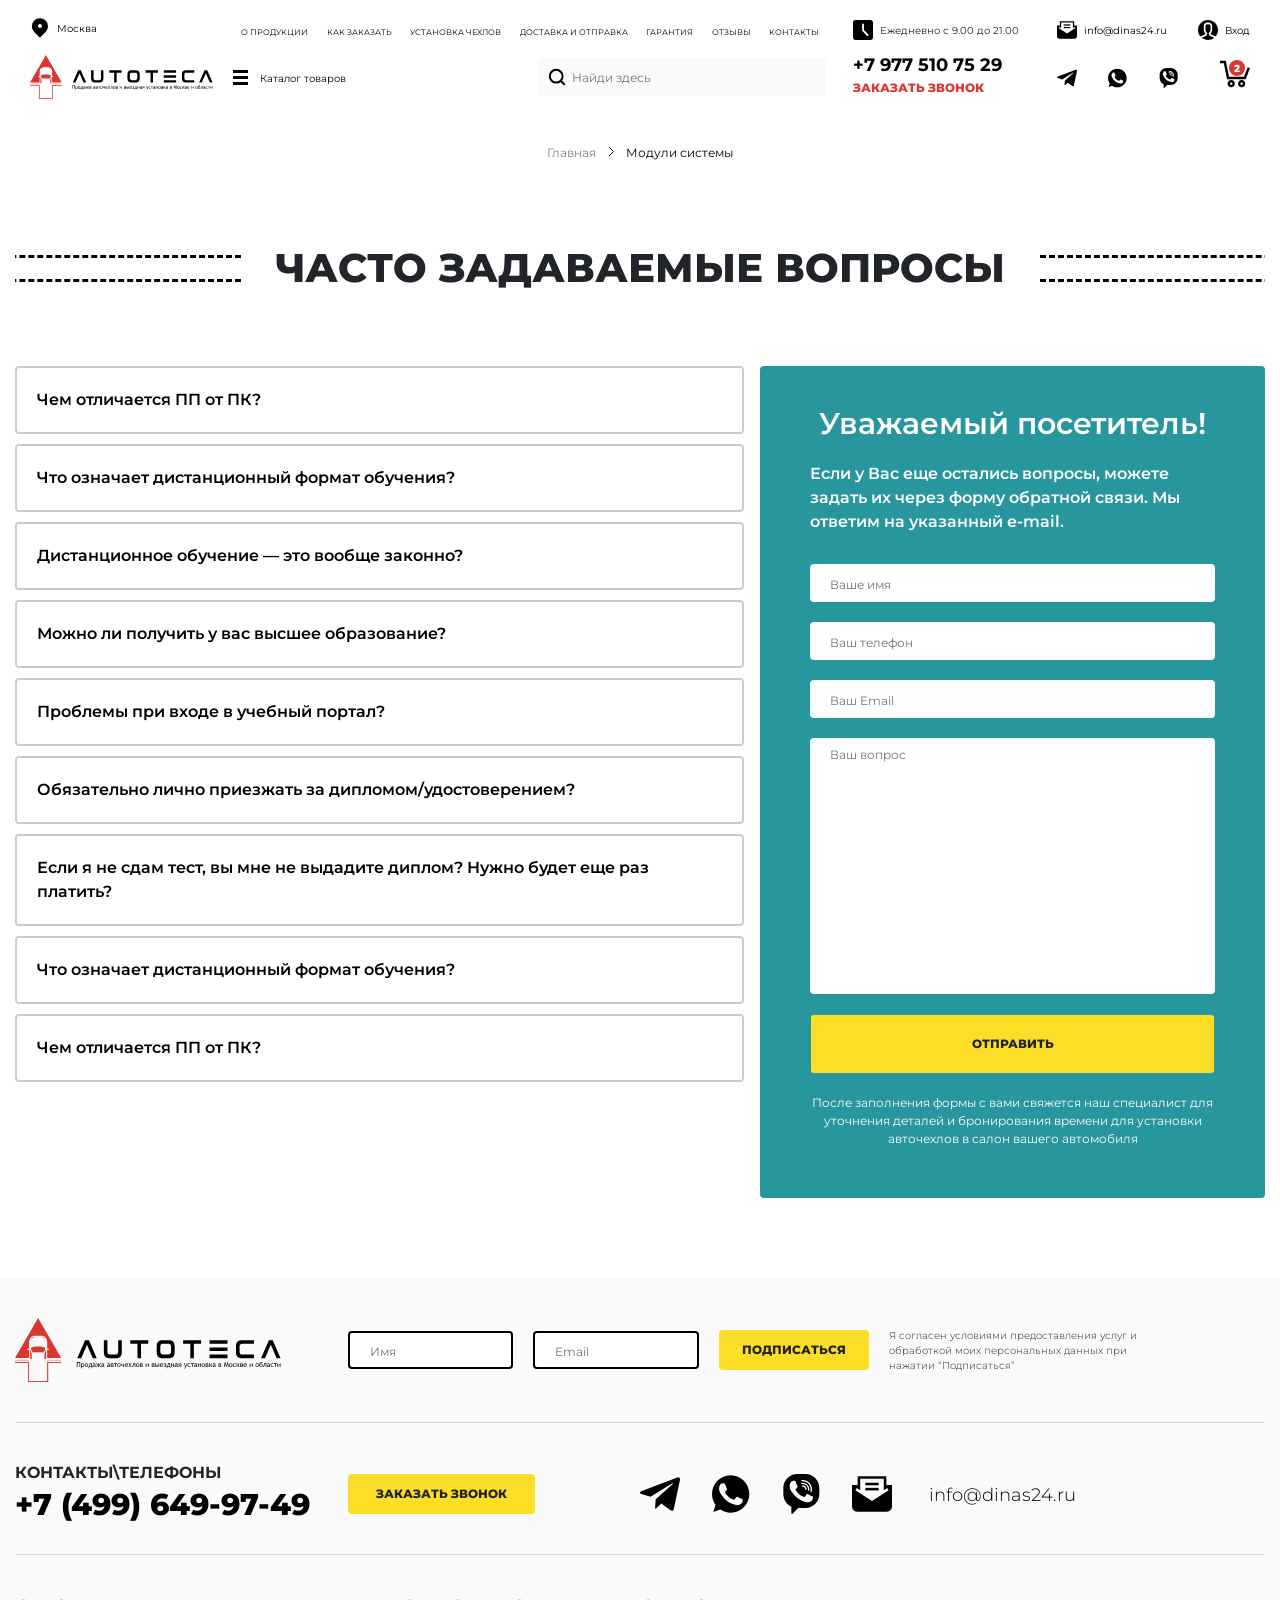
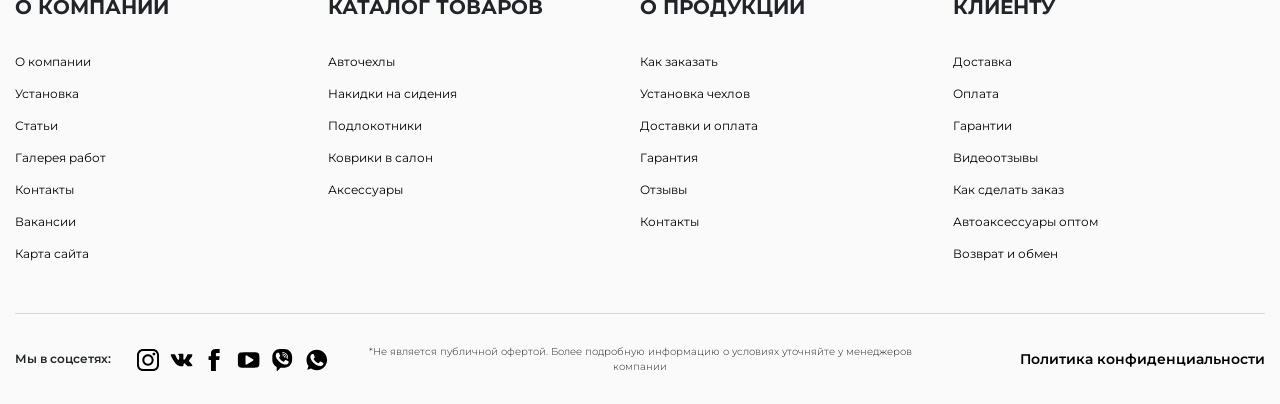
<file: faq.html>
<!doctype html>
<html lang="ru">

<head>
  <meta charset="UTF-8">
  <meta name="viewport" content="width=device-width,initial-scale=1">
  <meta http-equiv="X-UA-Compatible" content="ie=edge">
  <link rel="shortcut icon" href="img/favicon/favicon.ico">
  <link rel="icon" type="image/vnd.microsoft.icon" href="img/favicon/favicon.ico">
  <link rel="icon" type="image/x-icon" href="img/favicon/favicon.ico">
  <link rel="icon" href="img/favicon/favicon.ico">
  <title>Autoteca</title>
  <link href="vendors~main.css" rel="stylesheet">
  <link href="main.css" rel="stylesheet">
</head>

<body>
  <header class="header">
    <div class="container">
      <div class="row justify-content-between justify-content-lg-center align-items-center">
        <div class="col-7 col-lg-2 header__leftblock">
          <div class="icon-text d-none d-lg-flex header__region js-region" style="z-index: 4;">
            <div class="icon-text__img"><svg width="20" height="20" viewBox="0 0 20 20" fill="none" xmlns="http://www.w3.org/2000/svg">
                <path d="M4.88163 3.33141C7.65287 0.560167 12.146 0.560167 14.9172 3.33141C17.6884 6.10266 17.6884 10.5957 14.9172 13.367L9.89941 18.3848L4.88163 13.367C2.11038 10.5957 2.11038 6.10266 4.88163 3.33141Z" fill="black" stroke="black" stroke-width="2" />
                <circle cx="10" cy="8" r="2" fill="white" />
              </svg></div>
            <div class="icon-text__text"><a href="#" class="icon-text__link">Москва</a></div>
          </div>
          <div class="header__burger" style="z-index: 5;"><span></span></div><a href="index.html" class="header__logo mt-lg-3"><svg width="183" height="44" viewBox="0 0 183 44" fill="none" xmlns="http://www.w3.org/2000/svg">
              <path d="M11.577 28.4238C11.1789 28.2784 10.7785 28.1352 10.3916 27.963V21.924C10.3916 21.924 11.5099 23.3912 11.5099 24.9457C11.5099 25.364 11.5345 26.3548 11.5524 27.5268C11.5681 27.8176 11.5726 28.1173 11.577 28.4238Z" fill="#D93732" />
              <path d="M11.9439 13.82C11.5909 13.9778 11.2625 14.1856 10.9688 14.437C11.4344 13.7038 12.1146 13.1317 12.9169 12.7983C12.9351 12.9168 12.9212 13.038 12.8766 13.1493C12.7223 13.516 12.3018 13.6613 11.9439 13.82Z" fill="#D93732" />
              <path d="M18.9062 13.1493C18.8628 13.0384 18.849 12.9183 18.8659 12.8005C19.6684 13.1326 20.3482 13.7051 20.8118 14.4392C20.5195 14.1864 20.1917 13.9778 19.8389 13.8199C19.481 13.6612 19.056 13.5159 18.9062 13.1493Z" fill="#D93732" />
              <path d="M20.7737 20.9085C20.6394 21.8224 20.2848 22.6898 19.7404 23.436C19.6907 23.5067 19.623 23.5628 19.5444 23.5986C19.4658 23.6343 19.379 23.6485 19.2931 23.6395C18.7205 23.5881 17.3248 23.4807 15.8777 23.4807C14.4306 23.4807 13.035 23.5881 12.4646 23.6395C12.3787 23.6482 12.292 23.634 12.2134 23.5982C12.1348 23.5625 12.0671 23.5065 12.0173 23.436C11.4729 22.6898 11.1182 21.8224 10.9839 20.9085C10.9689 20.8058 10.9852 20.7009 11.0307 20.6075C11.0762 20.5142 11.1487 20.4367 11.2389 20.3852C11.7466 20.0989 13.0282 19.6023 15.8755 19.6023C18.7227 19.6023 20.0021 20.0989 20.5143 20.3852C20.6051 20.4363 20.6784 20.5135 20.7247 20.6069C20.7709 20.7002 20.788 20.8053 20.7737 20.9085Z" fill="#D93732" />
              <path d="M21.3913 21.924V27.963C21.0043 28.1352 20.6062 28.2784 20.2036 28.4238C20.2036 28.1173 20.2036 27.8176 20.2193 27.5291C20.2372 26.3571 20.2618 25.3662 20.2618 24.9479C20.2618 23.3912 21.3913 21.924 21.3913 21.924Z" fill="#D93732" />
              <path d="M22.1002 21.6488C22.5699 21.8076 23.4847 22.0089 23.4847 22.0089C23.4847 22.0089 23.4847 21.1568 22.1002 20.8347V16.2808C22.1014 15.7375 21.9954 15.1994 21.7884 14.6971C21.5813 14.1949 21.2772 13.7384 20.8935 13.3539C20.5097 12.9693 20.0539 12.6642 19.5521 12.456C19.0503 12.2479 18.5124 12.1407 17.9692 12.1407H13.8135C13.2702 12.1407 12.7323 12.2479 12.2305 12.456C11.7287 12.6642 11.2729 12.9693 10.8892 13.3539C10.5055 13.7384 10.2014 14.1949 9.99431 14.6971C9.78723 15.1994 9.68124 15.7375 9.68242 16.2808V20.8392C8.29794 21.1612 8.29794 22.0134 8.29794 22.0134C8.29794 22.0134 9.21496 21.8121 9.68242 21.6533V27.5358H0L15.8913 0L31.7827 27.5268H22.1002V21.6488Z" fill="#D93732" />
              <path d="M9.68466 28.7972H0V29.1187H9.68466V28.7972Z" fill="#D93732" />
              <path d="M31.7848 28.7972H22.1001V29.1187H31.7848V28.7972Z" fill="#D93732" />
              <path d="M16.106 43.2396V43.7786H9.14339V30.7119H0V30.1751H9.68242V43.2396H16.106Z" fill="#D93732" />
              <path d="M15.8913 43.2396V43.5683H9.36705V30.4972H0V30.9266H8.93091V43.9933H16.3118V43.2396H15.8913Z" fill="#D93732" />
              <path d="M31.7828 30.1751V30.7119H22.6394V43.7786H15.6768V43.2396H22.1004V30.1751H31.7828Z" fill="#D93732" />
              <path d="M22.4223 30.4972V43.5684H15.8913V43.2463H15.4619V44H22.854V30.9266H31.7827V30.4972H22.4223Z" fill="#D93732" />
              <path d="M53.5141 27.6028L49.5015 18.3676L45.4979 27.6028H42.814L48.1663 15.2675H50.8502L56.2047 27.6028H53.5141Z" fill="black" />
              <path d="M70.9528 15.2675H73.4131V23.4918C73.4131 26.2325 72.042 27.6028 69.2999 27.6028H65.1957C62.4565 27.6028 61.0862 26.2325 61.0847 23.4918V15.2675H63.545V23.1541C63.545 24.4752 64.2026 25.1358 65.5177 25.1358H68.9644C70.284 25.1358 70.9446 24.4722 70.9461 23.1451L70.9528 15.2675Z" fill="black" />
              <path d="M84.1872 17.7347H79.2666V15.2743H91.6017V17.7347H86.6542V27.6029H84.1939L84.1872 17.7347Z" fill="black" />
              <path d="M105.645 27.6028H101.535C98.7954 27.6028 97.4251 26.2325 97.4236 23.4918V19.3808C97.4236 16.6386 98.7939 15.2675 101.535 15.2675H105.645C108.388 15.2675 109.759 16.6386 109.759 19.3808V23.4918C109.759 26.228 108.388 27.5984 105.645 27.6028ZM105.236 25.1425C106.605 25.1425 107.29 24.4573 107.292 23.087V19.7901C107.292 18.4213 106.606 17.7361 105.236 17.7346H101.535C100.439 17.7346 99.8906 18.4198 99.8906 19.7901V23.0803C99.8906 24.4506 100.576 25.1358 101.946 25.1358L105.236 25.1425Z" fill="black" />
              <path d="M120.528 17.7347H115.607V15.2743H127.943V17.7347H122.988V27.6029H120.528V17.7347Z" fill="black" />
              <path d="M133.762 15.2675H146.097V17.7279H133.762V15.2675ZM133.762 20.2017H146.097V22.662H133.762V20.2017ZM133.762 27.6028V25.1425H146.097V27.6028H133.762Z" fill="black" />
              <path d="M164.266 25.1358V27.5961H156.044C153.302 27.5961 151.931 26.2258 151.931 23.4851V19.3808C151.931 16.6386 153.302 15.2675 156.044 15.2675H164.266V17.7279H156.379C155.06 17.7279 154.399 18.3862 154.398 19.7029V23.1474C154.398 24.4685 155.061 25.1291 156.388 25.1291L164.266 25.1358Z" fill="black" />
              <path d="M179.878 27.6028L175.865 18.3676L171.861 27.6028H169.177L174.53 15.2675H177.214L182.568 27.6028H179.878Z" fill="black" />
              <path d="M44.8269 33.6979H44.3549V30.6962H42.9526V33.6979H42.4851V30.2735H44.8269V33.6979Z" fill="black" />
              <path d="M45.9361 33.5591V34.6775H45.4888V31.1927H45.9361V31.3985C46.0145 31.3165 46.109 31.2515 46.2137 31.2076C46.3184 31.1637 46.431 31.1419 46.5445 31.1435C46.6986 31.1351 46.8527 31.1608 46.9957 31.2188C47.1388 31.2768 47.2673 31.3657 47.372 31.479C47.5875 31.7566 47.6934 32.1037 47.6695 32.4542C47.6845 32.7913 47.5773 33.1226 47.3675 33.3869C47.2602 33.5082 47.1267 33.6034 46.9771 33.6654C46.8276 33.7274 46.6658 33.7546 46.5042 33.7448C46.3902 33.7434 46.277 33.7245 46.1687 33.6889C46.0798 33.6702 45.9987 33.625 45.9361 33.5591ZM45.9361 31.734V33.1946C45.9856 33.2507 46.0488 33.2931 46.1195 33.3176C46.2007 33.353 46.2881 33.372 46.3767 33.3735C46.9269 33.3735 47.2043 33.0604 47.2043 32.4319C47.2274 32.1815 47.1555 31.9316 47.003 31.7318C46.9199 31.653 46.8213 31.5924 46.7134 31.5539C46.6056 31.5154 46.4909 31.4998 46.3767 31.5081C46.298 31.5149 46.2218 31.5385 46.1531 31.5774C46.0715 31.6154 45.9979 31.6686 45.9361 31.734Z" fill="black" />
              <path d="M49.13 31.1435C49.2864 31.1348 49.4427 31.1617 49.5872 31.2221C49.7317 31.2826 49.8607 31.375 49.9643 31.4925C50.1737 31.761 50.2786 32.0964 50.2595 32.4363C50.2808 32.7843 50.1706 33.1275 49.9509 33.3981C49.848 33.5127 49.7211 33.6032 49.5792 33.6632C49.4373 33.7231 49.2839 33.751 49.13 33.7448C48.9734 33.7533 48.817 33.726 48.6725 33.6652C48.528 33.6044 48.3991 33.5115 48.2957 33.3936C48.0836 33.1211 47.9772 32.7812 47.996 32.4363C47.9811 32.0967 48.0927 31.7636 48.3092 31.5014C48.411 31.3848 48.5374 31.2922 48.6794 31.2303C48.8213 31.1684 48.9752 31.1388 49.13 31.1435ZM49.13 33.3802C49.2281 33.3849 49.3257 33.3636 49.4129 33.3185C49.5001 33.2733 49.5738 33.2059 49.6265 33.123C49.7515 32.9165 49.8122 32.6775 49.801 32.4363C49.801 31.819 49.5773 31.5081 49.13 31.5081C49.0333 31.5053 48.9375 31.5269 48.8514 31.5711C48.7654 31.6153 48.6919 31.6806 48.6379 31.7609C48.511 31.9609 48.4485 32.1952 48.459 32.4319C48.459 33.0656 48.6827 33.3825 49.13 33.3825V33.3802Z" fill="black" />
              <path d="M53.069 34.5164H52.6754V33.6978H50.904V34.5164H50.5215V33.3422H50.7138C50.9172 33.0985 51.0694 32.8163 51.1612 32.5124C51.265 32.1916 51.3178 31.8565 51.3177 31.5193V31.1927H52.7984V33.3422H53.0824L53.069 34.5164ZM52.3578 33.3422V31.5529H51.6756C51.6744 31.8845 51.6262 32.2144 51.5324 32.5325C51.4527 32.8279 51.3168 33.105 51.1321 33.3489L52.3578 33.3422Z" fill="black" />
              <path d="M54.8872 33.4093C54.7869 33.5246 54.6611 33.6149 54.5198 33.6732C54.3784 33.7314 54.2255 33.7559 54.0731 33.7448C53.9769 33.7445 53.8819 33.7246 53.7938 33.6861C53.7057 33.6476 53.6264 33.5915 53.5609 33.5211C53.4891 33.4525 53.4322 33.3698 53.3937 33.2782C53.3553 33.1866 53.336 33.0881 53.3372 32.9888C53.3373 32.8632 53.3675 32.7394 53.425 32.6278C53.4826 32.5161 53.566 32.4198 53.6682 32.3469C53.9131 32.1646 54.2132 32.0722 54.5182 32.0852C54.6277 32.0872 54.7364 32.1061 54.8402 32.1411C54.8402 31.7362 54.6591 31.5327 54.2945 31.5327C54.0594 31.5199 53.8288 31.6003 53.6526 31.7564L53.4669 31.3873C53.5693 31.3099 53.6843 31.2508 53.8069 31.2129C53.9502 31.1603 54.1016 31.133 54.2542 31.1323C54.5358 31.1092 54.8155 31.1958 55.0348 31.3739C55.1286 31.4835 55.1993 31.611 55.2427 31.7485C55.2861 31.8861 55.3014 32.031 55.2876 32.1746V33.0693C55.2751 33.1548 55.287 33.2421 55.3218 33.3212C55.3566 33.4003 55.4129 33.468 55.4844 33.5166V33.7403C55.3388 33.7514 55.1931 33.7211 55.0639 33.6531C54.9786 33.5947 54.9162 33.5085 54.8872 33.4093ZM54.8492 32.4676C54.7521 32.444 54.6534 32.4276 54.5539 32.4184C54.3552 32.4091 54.1599 32.4718 54.0037 32.5951C53.9391 32.6418 53.8862 32.7029 53.8493 32.7735C53.8124 32.8442 53.7925 32.9225 53.7912 33.0022C53.7912 33.2661 53.9433 33.3959 54.252 33.3959C54.3692 33.3912 54.4839 33.3599 54.5873 33.3045C54.6908 33.2491 54.7803 33.171 54.8492 33.076V32.4676Z" fill="black" />
              <path d="M58.9758 33.7112C58.9237 33.7152 58.8714 33.7152 58.8193 33.7112C58.7599 33.7142 58.7006 33.7054 58.6448 33.6853C58.5889 33.6651 58.5377 33.634 58.4939 33.5938C58.4502 33.5537 58.4149 33.5052 58.3901 33.4512C58.3654 33.3973 58.3516 33.3389 58.3496 33.2796C58.336 33.0742 58.2577 32.8784 58.1259 32.7204C58.0589 32.6608 57.9806 32.6153 57.8957 32.5865C57.8108 32.5577 57.721 32.5462 57.6316 32.5526V33.6911H57.2111V32.5526C57.0244 32.5389 56.8393 32.5955 56.6922 32.7115C56.5583 32.8718 56.4799 33.071 56.4685 33.2796C56.4669 33.3395 56.4531 33.3985 56.4282 33.453C56.4033 33.5075 56.3676 33.5565 56.3234 33.597C56.2791 33.6375 56.2272 33.6686 56.1707 33.6886C56.1142 33.7087 56.0542 33.7171 55.9944 33.7135C55.9437 33.7172 55.8929 33.7172 55.8423 33.7135V33.3243C55.8757 33.3278 55.9095 33.3278 55.9429 33.3243C56.0234 33.3243 56.0704 33.2773 56.0861 33.1856C56.1696 32.7383 56.3776 32.4654 56.7101 32.367C56.5594 32.3336 56.4223 32.2557 56.3165 32.1433C56.2061 32.0114 56.1355 31.8508 56.1129 31.6803C56.095 31.5886 56.0503 31.5417 55.981 31.5417C55.946 31.5389 55.9108 31.5389 55.8758 31.5417V31.1592C55.9287 31.1554 55.9818 31.1554 56.0346 31.1592C56.1522 31.1549 56.2667 31.1971 56.3533 31.2767C56.44 31.3562 56.4918 31.4667 56.4976 31.5842C56.5141 31.7629 56.5934 31.9301 56.7213 32.0561C56.8667 32.1541 57.0407 32.2005 57.2156 32.1881V31.1816H57.6361V32.1881C57.8102 32.2006 57.9831 32.1506 58.1237 32.0472C58.2468 31.9277 58.3257 31.77 58.3473 31.5998C58.352 31.482 58.403 31.3707 58.4893 31.2903C58.5756 31.2098 58.6902 31.1667 58.8081 31.1704C58.8587 31.1666 58.9095 31.1666 58.9602 31.1704V31.5528C58.9237 31.5502 58.887 31.5502 58.8506 31.5528C58.7835 31.5528 58.7387 31.6021 58.7208 31.696C58.7017 31.852 58.6369 31.9989 58.5347 32.1183C58.4324 32.2376 58.2972 32.3241 58.146 32.367C58.3019 32.4194 58.4394 32.5157 58.5419 32.6444C58.6545 32.8071 58.7273 32.9941 58.7544 33.1901C58.77 33.2796 58.8148 33.3243 58.8908 33.3243C58.9242 33.3287 58.9581 33.3287 58.9915 33.3243L58.9758 33.7112Z" fill="black" />
              <path d="M60.8726 33.4093C60.7722 33.5246 60.6464 33.6149 60.5051 33.6732C60.3638 33.7314 60.2109 33.7559 60.0584 33.7448C59.9626 33.7446 59.8678 33.7247 59.7801 33.6862C59.6923 33.6477 59.6135 33.5915 59.5485 33.5211C59.4764 33.4527 59.4193 33.3701 59.3808 33.2784C59.3423 33.1868 59.3232 33.0882 59.3248 32.9888C59.3255 32.8633 59.3558 32.7397 59.4133 32.6281C59.4709 32.5166 59.554 32.4202 59.6558 32.3469C59.9007 32.1646 60.2008 32.0722 60.5058 32.0852C60.6161 32.0872 60.7254 32.1061 60.8301 32.1411C60.8301 31.7362 60.6467 31.5327 60.2821 31.5327C60.047 31.5199 59.8164 31.6003 59.6402 31.7564L59.4545 31.3873C59.5569 31.3099 59.6719 31.2508 59.7945 31.2129C59.9379 31.1604 60.0892 31.1332 60.2418 31.1323C60.5234 31.1092 60.8031 31.1958 61.0224 31.3739C61.1162 31.4835 61.1869 31.611 61.2303 31.7485C61.2737 31.8861 61.289 32.031 61.2752 32.1746V33.0693C61.2627 33.1548 61.2746 33.2421 61.3094 33.3212C61.3442 33.4003 61.4005 33.468 61.472 33.5166V33.7403C61.3264 33.7514 61.1807 33.7211 61.0515 33.6531C60.9654 33.5951 60.9021 33.5089 60.8726 33.4093ZM60.8368 32.4676C60.7389 32.4441 60.6395 32.4277 60.5393 32.4184C60.3407 32.4095 60.1454 32.4722 59.9891 32.5951C59.9248 32.6421 59.8722 32.7033 59.8354 32.7739C59.7985 32.8445 59.7784 32.9226 59.7766 33.0022C59.7766 33.2661 59.9309 33.3959 60.2374 33.3959C60.3548 33.3909 60.4697 33.3595 60.5735 33.3041C60.6772 33.2488 60.7672 33.1708 60.8368 33.076V32.4676Z" fill="black" />
              <path d="M64.7732 33.4093C64.6729 33.5246 64.547 33.6149 64.4057 33.6732C64.2644 33.7314 64.1115 33.7559 63.959 33.7448C63.8629 33.7444 63.7679 33.7244 63.6798 33.6859C63.5917 33.6475 63.5125 33.5914 63.4469 33.5211C63.3751 33.4525 63.3182 33.3698 63.2797 33.2782C63.2412 33.1866 63.222 33.0881 63.2232 32.9888C63.2233 32.8632 63.2534 32.7394 63.311 32.6278C63.3686 32.5161 63.452 32.4198 63.5542 32.3469C63.7991 32.1646 64.0992 32.0722 64.4041 32.0852C64.5137 32.087 64.6224 32.1059 64.7262 32.1411C64.7262 31.7362 64.5451 31.5327 64.1805 31.5327C63.9454 31.5199 63.7148 31.6003 63.5386 31.7564L63.3529 31.3873C63.4553 31.3099 63.5703 31.2508 63.6929 31.2129C63.8362 31.1603 63.9876 31.133 64.1402 31.1323C64.4218 31.1092 64.7015 31.1958 64.9208 31.3739C65.0146 31.4835 65.0853 31.611 65.1287 31.7485C65.1721 31.8861 65.1874 32.031 65.1736 32.1746V33.0693C65.1611 33.1548 65.173 33.2421 65.2078 33.3212C65.2426 33.4003 65.2989 33.468 65.3704 33.5166V33.7403C65.2248 33.7514 65.0791 33.7211 64.9499 33.6531C64.8646 33.5947 64.8021 33.5085 64.7732 33.4093ZM64.7352 32.4676C64.6381 32.444 64.5394 32.4276 64.4399 32.4184C64.2412 32.4091 64.0458 32.4718 63.8897 32.5951C63.8254 32.6421 63.7728 32.7033 63.736 32.7739C63.6992 32.8445 63.679 32.9226 63.6772 33.0022C63.6772 33.2661 63.8293 33.3959 64.138 33.3959C64.2552 33.3912 64.3699 33.3599 64.4733 33.3045C64.5768 33.2491 64.6663 33.171 64.7352 33.076V32.4676Z" fill="black" />
              <path d="M67.3364 32.3536C67.4776 32.3856 67.6031 32.4664 67.6907 32.5817C67.7782 32.6971 67.8223 32.8397 67.815 32.9844C67.8172 33.0821 67.7967 33.179 67.7552 33.2674C67.7137 33.3559 67.6522 33.4336 67.5757 33.4943C67.3691 33.6455 67.1152 33.7177 66.86 33.6979H65.8423V31.1973C66.1934 31.1794 66.5133 31.1704 66.8197 31.1704C67.0517 31.1559 67.2822 31.2163 67.4773 31.3426C67.5526 31.4016 67.6124 31.478 67.6514 31.5654C67.6903 31.6527 67.7074 31.7482 67.7009 31.8437C67.7013 31.9533 67.6659 32.0601 67.6003 32.1478C67.5335 32.2399 67.442 32.3113 67.3364 32.3536ZM66.2628 32.2127C66.2874 32.2127 66.4663 32.2127 66.7996 32.2127C67.1328 32.2127 67.276 32.0897 67.276 31.8437C67.2781 31.7964 67.2691 31.7493 67.2496 31.7062C67.2302 31.6631 67.2009 31.6251 67.1641 31.5954C67.0736 31.5294 66.9629 31.497 66.851 31.5037C66.5938 31.5037 66.4037 31.5037 66.2628 31.5238V32.2127ZM66.2628 33.3422C66.4395 33.3534 66.6206 33.3579 66.8107 33.3579C67.182 33.3579 67.3677 33.2237 67.3677 32.9508C67.3706 32.8926 67.359 32.8345 67.334 32.7819C67.3091 32.7292 67.2714 32.6835 67.2245 32.6489C67.0976 32.5694 66.949 32.5318 66.7996 32.5415C66.5625 32.5415 66.3836 32.546 66.2628 32.5549V33.3422Z" fill="black" />
              <path d="M70.0229 31.5685H69.3094V33.6978H68.862V31.5685H68.1418V31.1927H70.0251L70.0229 31.5685Z" fill="black" />
              <path d="M71.4564 31.1435C71.6128 31.135 71.7691 31.1619 71.9136 31.2223C72.0581 31.2828 72.187 31.3751 72.2907 31.4924C72.5001 31.761 72.605 32.0963 72.5859 32.4363C72.6072 32.7843 72.497 33.1275 72.2773 33.3981C72.1743 33.5126 72.0474 33.603 71.9055 33.6629C71.7636 33.7228 71.6103 33.7508 71.4564 33.7448C71.2999 33.7534 71.1434 33.7262 70.9988 33.6654C70.8543 33.6046 70.7255 33.5116 70.6222 33.3936C70.409 33.1217 70.3024 32.7813 70.3225 32.4363C70.3075 32.0967 70.4191 31.7635 70.6356 31.5014C70.7372 31.3845 70.8636 31.2917 71.0056 31.2298C71.1476 31.1679 71.3016 31.1384 71.4564 31.1435ZM71.4564 33.3802C71.5533 33.3831 71.6492 33.3607 71.7347 33.3152C71.8202 33.2697 71.8923 33.2027 71.944 33.1207C72.069 32.9142 72.1297 32.6752 72.1185 32.4341C72.1185 31.8168 71.8948 31.5059 71.4475 31.5059C71.3508 31.5028 71.2549 31.5244 71.1688 31.5686C71.0827 31.6128 71.0093 31.6782 70.9554 31.7586C70.8274 31.9582 70.7648 32.1928 70.7765 32.4296C70.7825 33.0648 71.0091 33.3824 71.4564 33.3824V33.3802Z" fill="black" />
              <path d="M74.9655 33.6978H74.5182V32.7159C74.3067 32.7681 74.0896 32.7936 73.8718 32.7919C73.7545 32.8001 73.6368 32.7845 73.5257 32.7461C73.4147 32.7077 73.3125 32.6472 73.2254 32.5683C73.1447 32.4738 73.0834 32.3643 73.045 32.2461C73.0066 32.1279 72.9919 32.0033 73.0017 31.8794V31.2084H73.449V31.8794C73.4434 31.9558 73.4531 32.0326 73.4777 32.1053C73.5023 32.1779 73.5412 32.2448 73.5922 32.3021C73.6466 32.3534 73.7111 32.3928 73.7816 32.4179C73.852 32.4429 73.9269 32.453 74.0015 32.4475C74.1819 32.4477 74.3618 32.429 74.5383 32.3916V31.2128H74.9856L74.9655 33.6978Z" fill="black" />
              <path d="M77.7033 32.4923H75.8984C75.8939 32.6532 75.926 32.8131 75.9923 32.9598C76.0519 33.0842 76.1458 33.189 76.2629 33.2617C76.3917 33.3392 76.54 33.378 76.6901 33.3735C76.9224 33.3814 77.1492 33.3015 77.3254 33.1499L77.5088 33.51C77.3949 33.5998 77.2629 33.6639 77.1218 33.6979C76.9514 33.7349 76.7773 33.7522 76.6029 33.7493C76.4463 33.7541 76.2906 33.7254 76.1459 33.6652C76.0013 33.6051 75.8712 33.5148 75.7642 33.4004C75.5382 33.149 75.4201 32.8188 75.4354 32.4811C75.4207 32.1272 75.5443 31.7816 75.7798 31.5171C75.8834 31.4 76.0108 31.3065 76.1536 31.2428C76.2964 31.1792 76.4511 31.1469 76.6074 31.1481C76.9106 31.1333 77.2076 31.2376 77.4349 31.4388C77.5388 31.5401 77.62 31.6622 77.6732 31.7972C77.7264 31.9321 77.7504 32.0768 77.7436 32.2217C77.7394 32.313 77.7259 32.4037 77.7033 32.4923ZM76.6253 31.5193C76.4468 31.5165 76.2739 31.5817 76.1418 31.7018C76.0097 31.8219 75.9282 31.9878 75.914 32.1657H77.2963C77.2995 32.0799 77.285 31.9944 77.2539 31.9144C77.2227 31.8343 77.1755 31.7616 77.1151 31.7005C77.0497 31.6391 76.9727 31.5914 76.8885 31.5603C76.8044 31.5292 76.7149 31.5153 76.6253 31.5193Z" fill="black" />
              <path d="M80.2912 33.6978H79.7387L79.0968 32.7383L78.4795 33.6978H77.9517L78.8821 32.414L78.0322 31.1927H78.5533L79.1147 32.074L79.7074 31.1927H80.2107L79.3294 32.3961L80.2912 33.6978Z" fill="black" />
              <path d="M82.7288 33.6978H82.2814V31.5461H81.6104C81.6064 31.8747 81.5705 32.202 81.5031 32.5236C81.4543 32.7813 81.3668 33.0301 81.2436 33.2617C81.1674 33.4217 81.043 33.5538 80.888 33.6397C80.7423 33.701 80.5853 33.7307 80.4272 33.7269V33.3198C80.7068 33.3198 80.9037 33.0962 81.02 32.6712C81.1323 32.2661 81.191 31.848 81.1944 31.4276V31.1927H82.7288V33.6978Z" fill="black" />
              <path d="M84.3214 31.1435C84.4778 31.135 84.6341 31.1619 84.7786 31.2223C84.923 31.2828 85.052 31.3751 85.1557 31.4924C85.3651 31.761 85.47 32.0963 85.4509 32.4363C85.4722 32.7843 85.362 33.1275 85.1423 33.3981C85.0393 33.5126 84.9124 33.603 84.7705 33.6629C84.6286 33.7228 84.4753 33.7508 84.3214 33.7448C84.1648 33.7534 84.0083 33.7262 83.8638 33.6654C83.7193 33.6046 83.5905 33.5116 83.4872 33.3936C83.274 33.1217 83.1674 32.7813 83.1875 32.4363C83.1725 32.0967 83.2841 31.7635 83.5006 31.5014C83.6022 31.3845 83.7286 31.2917 83.8706 31.2298C84.0126 31.1679 84.1666 31.1384 84.3214 31.1435ZM84.3214 33.3802C84.4182 33.3831 84.5141 33.3607 84.5997 33.3152C84.6852 33.2697 84.7573 33.2027 84.809 33.1207C84.934 32.9142 84.9947 32.6752 84.9835 32.4341C84.9835 31.8168 84.7598 31.5059 84.3125 31.5059C84.2158 31.5028 84.1198 31.5244 84.0338 31.5686C83.9477 31.6128 83.8743 31.6782 83.8204 31.7586C83.6924 31.9582 83.6298 32.1928 83.6415 32.4296C83.6475 33.0648 83.8741 33.3824 84.3214 33.3824V33.3802Z" fill="black" />
              <path d="M87.4258 32.3536C87.5671 32.3856 87.6925 32.4664 87.7801 32.5817C87.8676 32.6971 87.9117 32.8397 87.9044 32.9844C87.9058 33.0848 87.8835 33.1842 87.8391 33.2744C87.7948 33.3646 87.7298 33.443 87.6494 33.5033C87.4425 33.6537 87.1889 33.7259 86.9337 33.7068H85.9138V31.1973C86.265 31.1794 86.5848 31.1704 86.8912 31.1704C87.1232 31.1559 87.3537 31.2163 87.5488 31.3426C87.6241 31.4016 87.6839 31.478 87.7229 31.5654C87.7619 31.6527 87.7789 31.7482 87.7725 31.8437C87.7728 31.9533 87.7375 32.0601 87.6718 32.1479C87.6099 32.2374 87.5248 32.3085 87.4258 32.3536ZM86.3522 32.2127C86.3768 32.2127 86.5557 32.2127 86.889 32.2127C87.2223 32.2127 87.3654 32.0897 87.3654 31.8437C87.3675 31.7964 87.3585 31.7493 87.339 31.7062C87.3196 31.6631 87.2903 31.6251 87.2536 31.5954C87.1637 31.5298 87.0538 31.4974 86.9427 31.5037C86.6832 31.5037 86.4953 31.5037 86.3522 31.5238V32.2127ZM86.3522 33.3422C86.5289 33.3534 86.7101 33.3579 86.9002 33.3579C87.2715 33.3579 87.4593 33.2237 87.4593 32.9508C87.4618 32.8924 87.4498 32.8343 87.4244 32.7816C87.3991 32.729 87.3611 32.6834 87.314 32.6489C87.1872 32.5691 87.0384 32.5315 86.889 32.5415C86.6519 32.5415 86.473 32.546 86.3522 32.5549V33.3422Z" fill="black" />
              <path d="M91.9417 33.6978H91.4944V31.9845L89.9288 33.7739H89.8281V31.2017H90.2755V32.9172L91.8411 31.1279H91.9417V33.6978Z" fill="black" />
              <path d="M95.5087 32.3536C95.65 32.3856 95.7755 32.4664 95.863 32.5817C95.9506 32.6971 95.9946 32.8397 95.9874 32.9844C95.9895 33.0818 95.9692 33.1785 95.9281 33.2669C95.887 33.3553 95.8262 33.4331 95.7503 33.4943C95.5435 33.6452 95.2898 33.7173 95.0346 33.6979H94.0146V31.1973C94.368 31.1794 94.6856 31.1704 94.9921 31.1704C95.2241 31.1559 95.4546 31.2163 95.6496 31.3426C95.7254 31.4012 95.7855 31.4776 95.8246 31.565C95.8636 31.6524 95.8803 31.7482 95.8733 31.8437C95.8736 31.9533 95.8383 32.0601 95.7727 32.1479C95.7068 32.2408 95.615 32.3124 95.5087 32.3536ZM94.4351 32.2127C94.4597 32.2127 94.6409 32.2127 94.9742 32.2127C95.3074 32.2127 95.4484 32.0897 95.4484 31.8437C95.4505 31.7964 95.4414 31.7493 95.422 31.7062C95.4026 31.6631 95.3733 31.6251 95.3365 31.5954C95.2468 31.5294 95.1368 31.497 95.0256 31.5037C94.7677 31.5037 94.5708 31.5104 94.4351 31.5238V32.2127ZM94.4351 33.3422C94.6118 33.3534 94.7952 33.3579 94.9831 33.3579C95.3566 33.3579 95.5423 33.2237 95.5423 32.9508C95.5447 32.8924 95.5328 32.8343 95.5074 32.7816C95.482 32.729 95.4441 32.6834 95.3969 32.6489C95.271 32.5691 95.1229 32.5315 94.9742 32.5415C94.7349 32.5415 94.5559 32.5415 94.4351 32.5549V33.3422Z" fill="black" />
              <path d="M96.9247 32.112C97.0656 32.0932 97.2076 32.0843 97.3497 32.0852C97.611 32.0664 97.8707 32.1401 98.0833 32.2932C98.1702 32.3691 98.2383 32.4642 98.2821 32.571C98.326 32.6777 98.3444 32.7932 98.336 32.9083C98.3345 33.0481 98.2951 33.1849 98.222 33.3042C98.1433 33.4344 98.026 33.5368 97.8865 33.5972C97.7139 33.6694 97.5277 33.7038 97.3407 33.6978H96.4863V31.1927H96.9337L96.9247 32.112ZM96.9247 33.3377C97.0298 33.3489 97.1707 33.3534 97.3497 33.3534C97.4914 33.3615 97.6316 33.3195 97.7456 33.2348C97.7939 33.1914 97.8326 33.1383 97.859 33.079C97.8855 33.0196 97.8992 32.9554 97.8992 32.8904C97.8992 32.8254 97.8855 32.7612 97.859 32.7018C97.8326 32.6425 97.7939 32.5894 97.7456 32.5459C97.625 32.4625 97.4805 32.4209 97.334 32.4274C97.1994 32.4308 97.065 32.4412 96.9314 32.4587L96.9247 33.3377ZM99.1367 33.6978H98.6894V31.1927H99.1367V33.6978Z" fill="black" />
              <path d="M101.874 32.4922H100.07C100.065 32.6529 100.097 32.8125 100.161 32.9597C100.221 33.0836 100.315 33.1882 100.432 33.2616C100.561 33.3388 100.709 33.3776 100.859 33.3735C101.091 33.3813 101.318 33.3014 101.494 33.1498L101.678 33.5099C101.564 33.6001 101.432 33.6643 101.291 33.6978C101.12 33.735 100.946 33.7522 100.772 33.7492C100.616 33.7543 100.46 33.7257 100.316 33.6655C100.171 33.6053 100.042 33.5149 99.9353 33.4003C99.7094 33.1489 99.5913 32.8187 99.6065 32.481C99.5895 32.1255 99.7132 31.7775 99.951 31.5126C100.054 31.3957 100.181 31.3022 100.324 31.2386C100.466 31.1749 100.62 31.1425 100.776 31.1435C101.08 31.1288 101.378 31.2331 101.606 31.4343C101.71 31.5356 101.791 31.6577 101.844 31.7926C101.898 31.9276 101.922 32.0722 101.915 32.2171C101.911 32.31 101.897 32.4022 101.874 32.4922ZM100.796 31.5193C100.618 31.5169 100.445 31.5823 100.313 31.7022C100.18 31.8221 100.098 31.9877 100.083 32.1657H101.467C101.471 32.0797 101.456 31.9939 101.425 31.9138C101.393 31.8337 101.345 31.7611 101.284 31.7004C101.219 31.6393 101.142 31.5918 101.058 31.5607C100.975 31.5296 100.886 31.5155 100.796 31.5193Z" fill="black" />
              <path d="M103.619 32.3849C103.755 32.4188 103.875 32.4977 103.96 32.6086C104.044 32.7195 104.089 32.8559 104.087 32.9955C104.091 33.1012 104.069 33.2064 104.023 33.3017C103.977 33.3969 103.908 33.4793 103.823 33.5413C103.613 33.6832 103.362 33.7523 103.109 33.7381C102.781 33.7397 102.461 33.6414 102.19 33.4563L102.414 33.1029C102.608 33.2826 102.865 33.3803 103.129 33.3758C103.258 33.3827 103.385 33.3456 103.489 33.2707C103.532 33.239 103.567 33.1974 103.59 33.1495C103.614 33.1017 103.625 33.0488 103.624 32.9955C103.624 32.6981 103.436 32.5482 103.062 32.5482C102.97 32.5475 102.877 32.552 102.785 32.5616V32.206C102.812 32.206 102.91 32.206 103.076 32.206C103.201 32.2139 103.326 32.1827 103.434 32.1165C103.474 32.0893 103.507 32.0523 103.529 32.0088C103.552 31.9654 103.562 31.917 103.561 31.8683C103.564 31.8169 103.555 31.7657 103.534 31.7184C103.514 31.6711 103.484 31.629 103.445 31.5954C103.352 31.5252 103.237 31.4903 103.12 31.497C102.888 31.5031 102.662 31.5694 102.463 31.6893L102.3 31.3292C102.564 31.2038 102.852 31.1366 103.145 31.1324C103.368 31.1247 103.587 31.1942 103.765 31.3292C103.845 31.3895 103.909 31.468 103.952 31.5584C103.995 31.6487 104.016 31.7481 104.013 31.8481C104.017 31.9688 103.981 32.0875 103.909 32.1849C103.838 32.2823 103.736 32.3528 103.619 32.3849Z" fill="black" />
              <path d="M106.898 34.5164H106.507V33.6978H104.733V34.5164H104.342V33.3422H104.532C104.735 33.0985 104.887 32.8162 104.979 32.5124C105.083 32.1916 105.136 31.8565 105.136 31.5193V31.1927H106.616V33.3422H106.898V34.5164ZM106.189 33.3422V31.5529H105.505C105.504 31.8844 105.457 32.2143 105.364 32.5325C105.284 32.8279 105.148 33.105 104.963 33.3489L106.189 33.3422Z" fill="black" />
              <path d="M109.376 33.6978H108.929V32.5683H107.779V33.6978H107.332V31.1927H107.779V32.1993H108.933V31.1927H109.381L109.376 33.6978Z" fill="black" />
              <path d="M111.396 33.4093C111.296 33.5246 111.17 33.6149 111.029 33.6731C110.887 33.7314 110.735 33.7559 110.582 33.7448C110.486 33.7445 110.391 33.7245 110.303 33.6861C110.215 33.6476 110.135 33.5914 110.07 33.5211C109.998 33.4524 109.941 33.3697 109.903 33.2782C109.864 33.1866 109.845 33.0881 109.846 32.9888C109.846 32.8631 109.876 32.7394 109.934 32.6277C109.992 32.5161 110.075 32.4198 110.177 32.3468C110.422 32.1642 110.722 32.0718 111.027 32.0851C111.141 32.0929 111.253 32.1186 111.358 32.1612C111.358 31.7563 111.177 31.5528 110.81 31.5528C110.694 31.5459 110.578 31.5621 110.468 31.6005C110.358 31.6389 110.257 31.6987 110.171 31.7765L109.983 31.4074C110.086 31.3309 110.2 31.2719 110.323 31.233C110.466 31.1806 110.617 31.1533 110.77 31.1524C111.052 31.1296 111.331 31.2161 111.551 31.394C111.644 31.5036 111.715 31.6311 111.758 31.7686C111.802 31.9062 111.817 32.0511 111.803 32.1947V33.0894C111.791 33.1747 111.803 33.2618 111.837 33.3408C111.871 33.4198 111.927 33.4877 111.998 33.5367V33.7604C111.853 33.7715 111.708 33.7413 111.58 33.6732C111.487 33.6121 111.421 33.5176 111.396 33.4093ZM111.358 32.4676C111.26 32.4438 111.161 32.4273 111.061 32.4184C110.863 32.4094 110.668 32.4722 110.513 32.5951C110.446 32.6407 110.391 32.7012 110.352 32.772C110.314 32.8427 110.292 32.9215 110.289 33.0022C110.289 33.2661 110.443 33.3958 110.75 33.3958C110.867 33.3913 110.982 33.3602 111.086 33.3048C111.19 33.2494 111.28 33.1711 111.349 33.076L111.358 32.4676Z" fill="black" />
              <path d="M114.342 33.6979H113.917V32.678H113.711C113.522 32.6654 113.334 32.7165 113.177 32.8233C113.038 32.9538 112.952 33.1304 112.935 33.3199C112.932 33.3768 112.918 33.4325 112.893 33.4839C112.868 33.5352 112.833 33.5811 112.791 33.619C112.748 33.6568 112.698 33.6859 112.644 33.7044C112.59 33.7229 112.533 33.7306 112.477 33.727C112.426 33.7308 112.375 33.7308 112.324 33.727V33.3244C112.354 33.3284 112.384 33.3284 112.414 33.3244C112.488 33.3244 112.53 33.2774 112.548 33.1857C112.572 33.0385 112.635 32.9006 112.731 32.7868C112.827 32.6729 112.953 32.5873 113.094 32.5393C112.923 32.5183 112.766 32.4394 112.647 32.3156C112.544 32.2156 112.483 32.0806 112.477 31.9376C112.472 31.777 112.522 31.6195 112.617 31.4903C112.707 31.3669 112.834 31.2764 112.98 31.2331C113.158 31.1844 113.341 31.1618 113.526 31.166C113.787 31.166 114.058 31.166 114.335 31.2017L114.342 33.6979ZM113.917 32.3559V31.5216C113.76 31.5059 113.613 31.497 113.47 31.497C113.322 31.486 113.175 31.528 113.056 31.6155C113.013 31.6506 112.979 31.6947 112.956 31.7446C112.933 31.7945 112.921 31.849 112.922 31.9041C112.918 31.9702 112.932 32.0362 112.963 32.0949C112.993 32.1537 113.039 32.2029 113.096 32.2373C113.232 32.3159 113.387 32.3554 113.543 32.3514L113.917 32.3559Z" fill="black" />
              <path d="M117.384 34.1095C117.313 34.2799 117.185 34.42 117.021 34.5053C116.833 34.6141 116.619 34.6697 116.402 34.6664V34.2683C116.569 34.2729 116.734 34.2278 116.876 34.1385C116.934 34.1079 116.984 34.0625 117.019 34.0067C117.054 33.951 117.074 33.8869 117.077 33.8209C117.078 33.682 117.054 33.544 117.006 33.4138L116.138 31.1772H116.585L117.316 33.1119L117.987 31.1772H118.435L117.384 34.1095Z" fill="black" />
              <path d="M120.687 31.3985L120.463 31.7094C120.39 31.6512 120.306 31.6066 120.217 31.5774C120.11 31.5384 119.998 31.5188 119.884 31.5193C119.774 31.5143 119.665 31.5349 119.565 31.5796C119.465 31.6242 119.376 31.6916 119.307 31.7765C119.151 31.974 119.072 32.2209 119.083 32.4721C119.069 32.7161 119.149 32.9562 119.307 33.1431C119.385 33.2243 119.48 33.2876 119.585 33.3285C119.69 33.3695 119.803 33.3871 119.915 33.3802C120.138 33.3711 120.352 33.2877 120.521 33.1431L120.694 33.5166C120.426 33.6832 120.114 33.7651 119.799 33.7515C119.642 33.7556 119.486 33.7271 119.341 33.6678C119.196 33.6085 119.065 33.5197 118.956 33.407C118.842 33.2818 118.754 33.1353 118.698 32.976C118.641 32.8167 118.616 32.6477 118.625 32.4788C118.615 32.3017 118.641 32.1245 118.702 31.9577C118.762 31.7909 118.855 31.638 118.976 31.5081C119.1 31.3865 119.249 31.2919 119.412 31.2304C119.574 31.1688 119.748 31.1415 119.922 31.1502C120.068 31.1529 120.213 31.1816 120.349 31.2352C120.47 31.2698 120.585 31.325 120.687 31.3985Z" fill="black" />
              <path d="M122.885 31.5685H122.168V33.6978H121.72V31.5685H121V31.1927H122.883L122.885 31.5685Z" fill="black" />
              <path d="M124.735 33.4093C124.635 33.5246 124.509 33.6149 124.368 33.6732C124.226 33.7314 124.073 33.7559 123.921 33.7448C123.825 33.7445 123.73 33.7246 123.642 33.6861C123.554 33.6476 123.474 33.5915 123.409 33.5211C123.337 33.4525 123.28 33.3698 123.242 33.2782C123.203 33.1866 123.184 33.0881 123.185 32.9888C123.185 32.8632 123.215 32.7394 123.273 32.6278C123.33 32.5161 123.414 32.4198 123.516 32.3469C123.761 32.1646 124.061 32.0722 124.366 32.0852C124.476 32.0872 124.584 32.1061 124.688 32.1411C124.688 31.7362 124.507 31.5327 124.142 31.5327C123.907 31.5199 123.677 31.6003 123.5 31.7564L123.315 31.3873C123.417 31.3099 123.532 31.2508 123.655 31.2129C123.798 31.1603 123.949 31.133 124.102 31.1323C124.384 31.1092 124.663 31.1958 124.883 31.3739C124.976 31.4835 125.047 31.611 125.091 31.7485C125.134 31.8861 125.149 32.031 125.135 32.1746V33.0693C125.123 33.1548 125.135 33.2421 125.17 33.3212C125.204 33.4003 125.261 33.468 125.332 33.5166V33.7403C125.187 33.7514 125.041 33.7211 124.912 33.6531C124.826 33.5947 124.764 33.5085 124.735 33.4093ZM124.697 32.4676C124.599 32.4438 124.5 32.4274 124.4 32.4184C124.202 32.4094 124.007 32.4722 123.852 32.5951C123.785 32.6406 123.73 32.7011 123.691 32.7719C123.652 32.8426 123.631 32.9215 123.628 33.0022C123.628 33.2661 123.78 33.3959 124.089 33.3959C124.206 33.3912 124.321 33.3599 124.424 33.3045C124.527 33.2491 124.617 33.171 124.686 33.076L124.697 32.4676Z" fill="black" />
              <path d="M127.849 33.6978H127.401V32.5683H126.247V33.6978H125.8V31.1927H126.247V32.1993H127.401V31.1927H127.849V33.6978Z" fill="black" />
              <path d="M129.455 31.1436C129.611 31.1349 129.767 31.1617 129.911 31.2222C130.055 31.2826 130.184 31.3751 130.287 31.4925C130.497 31.7608 130.602 32.0961 130.584 32.4364C130.605 32.7843 130.495 33.1275 130.276 33.3981C130.168 33.5086 130.039 33.5963 129.896 33.6562C129.754 33.7162 129.601 33.747 129.447 33.747C129.292 33.747 129.14 33.7162 128.997 33.6562C128.855 33.5963 128.726 33.5086 128.618 33.3981C128.407 33.1254 128.301 32.7854 128.321 32.4408C128.305 32.101 128.416 31.7675 128.634 31.5059C128.735 31.3881 128.861 31.2944 129.003 31.2317C129.145 31.169 129.299 31.1389 129.455 31.1436ZM129.455 33.3802C129.551 33.3831 129.647 33.3607 129.733 33.3152C129.818 33.2697 129.891 33.2027 129.942 33.1208C130.065 32.9136 130.125 32.6749 130.114 32.4341C130.114 31.8168 129.891 31.5059 129.443 31.5059C129.347 31.5028 129.251 31.5244 129.165 31.5686C129.079 31.6129 129.005 31.6782 128.951 31.7587C128.823 31.9582 128.761 32.1928 128.772 32.4297C128.78 33.0649 129.007 33.3825 129.455 33.3825V33.3802Z" fill="black" />
              <path d="M132.548 32.3536C132.689 32.3855 132.815 32.4663 132.902 32.5817C132.99 32.6971 133.034 32.8396 133.026 32.9843C133.028 33.0819 133.007 33.1787 132.966 33.267C132.924 33.3554 132.863 33.4332 132.787 33.4943C132.581 33.6454 132.327 33.7176 132.071 33.6978H131.054V31.1972C131.405 31.1793 131.725 31.1704 132.031 31.1704C132.262 31.1555 132.492 31.2159 132.686 31.3426C132.762 31.4012 132.822 31.4777 132.861 31.5651C132.9 31.6524 132.917 31.7481 132.91 31.8436C132.91 31.9532 132.875 32.06 132.809 32.1478C132.743 32.2395 132.653 32.3108 132.548 32.3536ZM131.474 32.2126C131.499 32.2126 131.678 32.2126 132.011 32.2126C132.344 32.2126 132.485 32.0896 132.485 31.8436C132.488 31.7965 132.479 31.7495 132.46 31.7063C132.441 31.6632 132.412 31.6252 132.376 31.5953C132.285 31.5294 132.174 31.4969 132.062 31.5036C131.805 31.5036 131.615 31.5036 131.474 31.5237V32.2126ZM131.474 33.3422C131.651 33.3534 131.832 33.3578 132.02 33.3578C132.393 33.3578 132.579 33.2236 132.579 32.9508C132.582 32.8925 132.57 32.8345 132.545 32.7818C132.521 32.7291 132.483 32.6834 132.436 32.6488C132.309 32.5693 132.16 32.5317 132.011 32.5414C131.774 32.5414 131.595 32.5459 131.474 32.5549V33.3422Z" fill="black" />
              <path d="M135.498 33.7112C135.444 33.7152 135.389 33.7152 135.335 33.7112C135.271 33.7192 135.207 33.7136 135.146 33.6947C135.085 33.6758 135.029 33.6441 134.982 33.6018C134.934 33.5594 134.896 33.5073 134.87 33.4491C134.844 33.3908 134.831 33.3277 134.831 33.2639C134.816 33.0568 134.726 32.8622 134.579 32.7159C134.416 32.5897 134.213 32.5276 134.008 32.5415H133.97V33.6799H133.523V31.1749H133.97V32.1769H134.033C134.222 32.1885 134.41 32.1374 134.567 32.0315C134.704 31.9198 134.79 31.7592 134.809 31.5842C134.811 31.5226 134.825 31.462 134.851 31.4062C134.877 31.3504 134.914 31.3005 134.96 31.2598C135.007 31.2191 135.061 31.1883 135.119 31.1695C135.178 31.1506 135.24 31.1441 135.301 31.1502C135.352 31.1468 135.404 31.1468 135.455 31.1502V31.5327H135.339C135.27 31.5327 135.225 31.5819 135.205 31.6759C135.179 31.8365 135.106 31.9858 134.995 32.1051C134.885 32.2244 134.741 32.3085 134.583 32.3469C134.761 32.4067 134.919 32.5158 135.038 32.6615C135.156 32.8071 135.231 32.9834 135.254 33.17C135.274 33.2594 135.319 33.3042 135.386 33.3042C135.425 33.3094 135.465 33.3094 135.505 33.3042L135.498 33.7112Z" fill="black" />
              <path d="M137.386 33.4093C137.286 33.5246 137.16 33.6149 137.019 33.6732C136.877 33.7314 136.724 33.7559 136.572 33.7448C136.476 33.7448 136.381 33.725 136.292 33.6865C136.204 33.648 136.125 33.5917 136.06 33.5211C135.988 33.4524 135.931 33.3698 135.893 33.2782C135.854 33.1866 135.835 33.0881 135.836 32.9888C135.836 32.8632 135.866 32.7394 135.924 32.6277C135.981 32.5161 136.065 32.4198 136.167 32.3469C136.412 32.1642 136.712 32.0718 137.017 32.0852C137.126 32.0874 137.235 32.1062 137.339 32.1411C137.339 31.7362 137.158 31.5327 136.791 31.5327C136.675 31.5258 136.559 31.542 136.449 31.5804C136.339 31.6188 136.238 31.6786 136.151 31.7564L135.963 31.3873C136.066 31.3103 136.181 31.2513 136.303 31.2129C136.447 31.1605 136.598 31.1332 136.751 31.1323C137.032 31.1095 137.312 31.196 137.531 31.3739C137.625 31.4835 137.696 31.611 137.739 31.7485C137.783 31.8861 137.798 32.031 137.784 32.1746V33.0693C137.772 33.1546 137.783 33.2416 137.818 33.3207C137.852 33.3997 137.908 33.4676 137.979 33.5166V33.7403C137.834 33.7514 137.689 33.7212 137.56 33.6531C137.475 33.5953 137.413 33.5088 137.386 33.4093ZM137.348 32.4676C137.25 32.4438 137.151 32.4274 137.05 32.4184C136.852 32.4094 136.658 32.4722 136.502 32.5951C136.436 32.6407 136.381 32.7013 136.342 32.772C136.303 32.8427 136.282 32.9216 136.279 33.0022C136.279 33.2661 136.433 33.3959 136.74 33.3959C136.857 33.3913 136.972 33.3602 137.076 33.3048C137.18 33.2494 137.27 33.1712 137.339 33.076L137.348 32.4676Z" fill="black" />
              <path d="M141.389 32.3536C141.531 32.3855 141.657 32.4662 141.744 32.5815C141.832 32.6968 141.877 32.8394 141.87 32.9843C141.872 33.0819 141.851 33.1787 141.81 33.2671C141.768 33.3554 141.707 33.4332 141.631 33.4943C141.424 33.6451 141.17 33.7173 140.915 33.6978H139.895V31.1972C140.249 31.1793 140.566 31.1704 140.873 31.1704C141.105 31.1555 141.335 31.2159 141.53 31.3426C141.608 31.4 141.67 31.4759 141.711 31.5634C141.752 31.6508 141.771 31.7472 141.765 31.8436C141.765 31.9532 141.73 32.06 141.664 32.1478C141.595 32.2418 141.499 32.3133 141.389 32.3536ZM140.318 32.2126C140.343 32.2126 140.522 32.2126 140.855 32.2126C141.188 32.2126 141.329 32.0896 141.329 31.8436C141.332 31.7965 141.323 31.7495 141.304 31.7063C141.285 31.6632 141.256 31.6252 141.219 31.5953C141.129 31.5294 141.018 31.497 140.906 31.5036C140.649 31.5036 140.459 31.5036 140.318 31.5238V32.2126ZM140.318 33.3422C140.492 33.3534 140.676 33.3578 140.864 33.3578C141.237 33.3578 141.423 33.2236 141.423 32.9508C141.425 32.8924 141.413 32.8342 141.388 32.7816C141.363 32.7289 141.325 32.6833 141.278 32.6488C141.152 32.5691 141.004 32.5315 140.855 32.5414C140.615 32.5414 140.436 32.5459 140.318 32.5549V33.3422Z" fill="black" />
              <path d="M146.493 33.6978L146.082 31.4902L145.323 33.7493H145.205L144.46 31.4902L144.057 33.7023H143.61L144.281 30.278H144.487L145.281 32.7741L146.07 30.278H146.272L146.943 33.7023L146.493 33.6978Z" fill="black" />
              <path d="M148.343 31.1436C148.499 31.1349 148.655 31.1617 148.799 31.2222C148.943 31.2826 149.072 31.3751 149.175 31.4925C149.385 31.7608 149.491 32.0961 149.472 32.4364C149.494 32.7843 149.383 33.1275 149.164 33.3981C149.061 33.5126 148.934 33.603 148.792 33.663C148.65 33.7229 148.497 33.7508 148.343 33.7448C148.186 33.7534 148.029 33.7263 147.884 33.6655C147.739 33.6046 147.61 33.5117 147.506 33.3937C147.295 33.1209 147.189 32.7809 147.209 32.4364C147.193 32.0966 147.305 31.763 147.522 31.5014C147.624 31.3844 147.75 31.2916 147.892 31.2296C148.034 31.1677 148.188 31.1383 148.343 31.1436ZM148.343 33.3802C148.44 33.3831 148.536 33.3607 148.621 33.3152C148.707 33.2697 148.779 33.2027 148.83 33.1208C148.954 32.9136 149.014 32.6749 149.003 32.4341C149.003 31.8168 148.779 31.5059 148.343 31.5059C148.246 31.5028 148.15 31.5244 148.064 31.5686C147.978 31.6128 147.905 31.6782 147.851 31.7587C147.723 31.9582 147.66 32.1928 147.672 32.4297C147.672 33.0649 147.896 33.3825 148.343 33.3825V33.3802Z" fill="black" />
              <path d="M151.841 31.3986L151.617 31.7139C151.544 31.6558 151.461 31.6111 151.371 31.582C151.265 31.543 151.152 31.5233 151.038 31.5238C150.929 31.5188 150.819 31.5395 150.719 31.5841C150.619 31.6288 150.531 31.6962 150.461 31.781C150.305 31.9785 150.226 32.2254 150.237 32.4766C150.223 32.7207 150.303 32.9609 150.461 33.1477C150.54 33.229 150.635 33.2924 150.74 33.3333C150.846 33.3743 150.959 33.3918 151.072 33.3847C151.294 33.3754 151.506 33.2919 151.676 33.1477L151.841 33.5033C151.573 33.6699 151.262 33.7517 150.946 33.7381C150.79 33.7428 150.634 33.7145 150.489 33.6552C150.345 33.5959 150.214 33.5068 150.105 33.3937C149.991 33.2689 149.903 33.1226 149.845 32.9632C149.788 32.8038 149.763 32.6346 149.772 32.4655C149.763 32.2884 149.789 32.1111 149.849 31.9443C149.909 31.7776 150.003 31.6246 150.123 31.4947C150.248 31.3731 150.396 31.2786 150.559 31.217C150.722 31.1554 150.896 31.1281 151.069 31.1369C151.216 31.1395 151.36 31.1683 151.497 31.2219C151.621 31.2599 151.738 31.3197 151.841 31.3986Z" fill="black" />
              <path d="M154.301 33.7112C154.247 33.7152 154.192 33.7152 154.138 33.7112C154.075 33.7192 154.011 33.7136 153.95 33.6947C153.889 33.6758 153.833 33.6441 153.785 33.6018C153.737 33.5594 153.699 33.5073 153.673 33.4491C153.647 33.3908 153.634 33.3277 153.635 33.2639C153.62 33.0566 153.53 32.8618 153.382 32.7159C153.22 32.5897 153.017 32.5276 152.812 32.5415H152.776V33.6799H152.329V31.1749H152.776V32.1769H152.836C153.026 32.1888 153.214 32.1377 153.371 32.0315C153.507 31.9198 153.594 31.7592 153.612 31.5842C153.616 31.5231 153.631 31.4633 153.657 31.4083C153.684 31.3532 153.721 31.304 153.767 31.2636C153.813 31.2232 153.866 31.1923 153.924 31.1728C153.982 31.1534 154.044 31.1457 154.105 31.1502C154.156 31.1468 154.207 31.1468 154.259 31.1502V31.5327H154.143C154.073 31.5327 154.028 31.5819 154.011 31.6759C153.983 31.8364 153.91 31.9855 153.799 32.1047C153.688 32.2239 153.545 32.3081 153.387 32.3469C153.565 32.4067 153.722 32.5158 153.841 32.6615C153.96 32.8071 154.035 32.9834 154.058 33.17C154.078 33.2594 154.122 33.3042 154.189 33.3042C154.229 33.3094 154.269 33.3094 154.308 33.3042L154.301 33.7112Z" fill="black" />
              <path d="M156.288 32.3536C156.429 32.3856 156.555 32.4664 156.642 32.5817C156.73 32.6971 156.774 32.8397 156.766 32.9844C156.771 33.0826 156.753 33.1806 156.713 33.2706C156.674 33.3606 156.614 33.4402 156.538 33.5033C156.331 33.6537 156.078 33.7259 155.823 33.7068H154.794V31.1973C155.145 31.1794 155.465 31.1704 155.771 31.1704C156.003 31.1559 156.234 31.2163 156.429 31.3426C156.504 31.4016 156.564 31.478 156.603 31.5654C156.642 31.6527 156.659 31.7482 156.652 31.8437C156.653 31.9533 156.617 32.0601 156.552 32.1479C156.485 32.2399 156.393 32.3113 156.288 32.3536ZM155.214 32.2127C155.239 32.2127 155.418 32.2127 155.751 32.2127C156.084 32.2127 156.227 32.0897 156.227 31.8437C156.23 31.7964 156.22 31.7493 156.201 31.7062C156.182 31.6631 156.152 31.6251 156.116 31.5954C156.026 31.5298 155.916 31.4974 155.805 31.5037C155.545 31.5037 155.357 31.5037 155.214 31.5238V32.2127ZM155.214 33.3422C155.391 33.3534 155.572 33.3579 155.762 33.3579C156.133 33.3579 156.321 33.2237 156.321 32.9508C156.324 32.8924 156.312 32.8343 156.286 32.7816C156.261 32.729 156.223 32.6834 156.176 32.6489C156.049 32.5691 155.9 32.5315 155.751 32.5415C155.514 32.5415 155.335 32.546 155.214 32.5549V33.3422Z" fill="black" />
              <path d="M159.372 32.4923H157.567C157.562 32.6532 157.594 32.8131 157.661 32.9597C157.72 33.0836 157.813 33.1882 157.929 33.2617C158.058 33.3386 158.206 33.3774 158.356 33.3735C158.589 33.3808 158.817 33.3011 158.994 33.1499L159.175 33.51C159.062 33.5998 158.931 33.6639 158.79 33.6979C158.619 33.7349 158.444 33.7522 158.269 33.7493C158.113 33.7539 157.958 33.7251 157.813 33.665C157.669 33.6048 157.539 33.5146 157.433 33.4004C157.207 33.1489 157.089 32.8188 157.104 32.4811C157.088 32.127 157.212 31.7809 157.448 31.5171C157.552 31.4 157.679 31.3065 157.822 31.2428C157.965 31.1792 158.12 31.1468 158.276 31.148C158.579 31.1337 158.876 31.238 159.103 31.4388C159.207 31.5401 159.288 31.6622 159.342 31.7971C159.395 31.9321 159.419 32.0768 159.412 32.2216C159.408 32.313 159.394 32.4037 159.372 32.4923ZM158.294 31.5193C158.115 31.517 157.942 31.5823 157.81 31.7023C157.678 31.8222 157.596 31.9878 157.58 32.1657H158.965C158.968 32.0797 158.953 31.9939 158.922 31.9139C158.89 31.8338 158.842 31.7611 158.781 31.7005C158.716 31.6394 158.64 31.5918 158.556 31.5607C158.472 31.5296 158.383 31.5155 158.294 31.5193Z" fill="black" />
              <path d="M163.433 33.6978H162.986V31.9845L161.42 33.7739H161.32V31.2017H161.767V32.9172L163.333 31.1279H163.433V33.6978Z" fill="black" />
              <path d="M166.48 31.1435C166.636 31.135 166.793 31.1619 166.937 31.2223C167.081 31.2828 167.21 31.3751 167.314 31.4924C167.524 31.761 167.628 32.0963 167.609 32.4363C167.631 32.7843 167.52 33.1275 167.301 33.3981C167.198 33.5126 167.071 33.603 166.929 33.6629C166.787 33.7228 166.634 33.7508 166.48 33.7448C166.323 33.7534 166.167 33.7262 166.022 33.6654C165.878 33.6046 165.749 33.5116 165.646 33.3936C165.432 33.1217 165.326 32.7813 165.346 32.4363C165.331 32.0967 165.443 31.7635 165.659 31.5014C165.761 31.3845 165.887 31.2917 166.029 31.2298C166.171 31.1679 166.325 31.1384 166.48 31.1435ZM166.48 33.3802C166.577 33.3831 166.673 33.3607 166.758 33.3152C166.844 33.2697 166.916 33.2027 166.967 33.1207C167.092 32.9142 167.153 32.6752 167.142 32.4341C167.142 31.8168 166.918 31.5059 166.471 31.5059C166.374 31.503 166.278 31.5247 166.192 31.5689C166.106 31.6131 166.033 31.6783 165.979 31.7586C165.851 31.9582 165.788 32.1928 165.8 32.4296C165.806 33.0648 166.033 33.3824 166.48 33.3824V33.3802Z" fill="black" />
              <path d="M168.298 31.8929C168.393 31.7241 168.528 31.5818 168.692 31.4791C168.844 31.3845 169.02 31.3349 169.2 31.3359C169.343 31.3286 169.486 31.3526 169.619 31.4063C169.752 31.46 169.871 31.5421 169.969 31.6468C170.164 31.8814 170.264 32.1808 170.249 32.4856C170.263 32.8172 170.154 33.1423 169.942 33.3982C169.837 33.514 169.708 33.6051 169.564 33.665C169.42 33.725 169.264 33.7522 169.108 33.7449C168.944 33.7521 168.781 33.7197 168.632 33.6504C168.483 33.5811 168.353 33.4769 168.254 33.3467C168.033 33.0313 167.924 32.6509 167.945 32.2664C167.942 31.9966 167.969 31.7272 168.025 31.4634C168.064 31.2604 168.14 31.0663 168.249 30.8909C168.352 30.745 168.486 30.623 168.64 30.533C168.836 30.4293 169.045 30.354 169.262 30.3093L170.065 30.1281L170.161 30.5397C169.58 30.6649 169.22 30.7455 169.086 30.7813C168.951 30.8169 168.823 30.8751 168.708 30.9535C168.586 31.0365 168.49 31.153 168.432 31.289C168.358 31.4826 168.313 31.6861 168.298 31.8929ZM169.128 33.378C169.22 33.3835 169.312 33.3659 169.396 33.3269C169.479 33.2878 169.552 33.2285 169.607 33.1544C169.727 32.9726 169.786 32.757 169.774 32.5393C169.789 32.3202 169.73 32.1025 169.609 31.9197C169.552 31.8488 169.479 31.7925 169.397 31.7556C169.314 31.7186 169.223 31.702 169.133 31.7072C169.034 31.7028 168.937 31.7213 168.847 31.7613C168.757 31.8013 168.678 31.8616 168.616 31.9376C168.482 32.104 168.412 32.3126 168.419 32.5259C168.409 32.7454 168.476 32.9616 168.609 33.1365C168.67 33.2148 168.749 33.2775 168.84 33.3195C168.93 33.3615 169.029 33.3815 169.128 33.378Z" fill="black" />
              <path d="M172.796 33.6978H172.349V31.5461H171.678C171.673 31.8746 171.637 32.2018 171.571 32.5236C171.521 32.781 171.433 33.0297 171.311 33.2617C171.235 33.4217 171.111 33.5538 170.956 33.6397C170.81 33.701 170.653 33.7307 170.495 33.7269V33.3198C170.774 33.3198 170.971 33.0962 171.088 32.6712C171.2 32.2661 171.259 31.848 171.262 31.4276V31.1927H172.794L172.796 33.6978Z" fill="black" />
              <path d="M174.802 33.4093C174.702 33.5246 174.576 33.615 174.435 33.6732C174.294 33.7314 174.141 33.756 173.988 33.7448C173.892 33.7448 173.797 33.725 173.709 33.6865C173.621 33.648 173.542 33.5917 173.476 33.5212C173.404 33.4525 173.347 33.3698 173.309 33.2782C173.271 33.1866 173.251 33.0881 173.252 32.9888C173.253 32.8632 173.283 32.7394 173.34 32.6278C173.398 32.5161 173.481 32.4198 173.584 32.3469C173.828 32.1643 174.128 32.0718 174.433 32.0852C174.543 32.0874 174.652 32.1063 174.756 32.1411C174.756 31.7363 174.572 31.5327 174.208 31.5327C174.091 31.5258 173.975 31.5421 173.865 31.5804C173.755 31.6188 173.654 31.6787 173.568 31.7564L173.38 31.3874C173.483 31.3104 173.598 31.2514 173.72 31.2129C173.863 31.1605 174.015 31.1332 174.167 31.1324C174.45 31.1091 174.73 31.1957 174.95 31.3739C175.043 31.4838 175.114 31.6112 175.157 31.7488C175.2 31.8864 175.215 32.0312 175.201 32.1747V33.0693C175.189 33.1548 175.201 33.2419 175.236 33.3209C175.27 33.3999 175.326 33.4677 175.397 33.5167V33.7403C175.253 33.7515 175.108 33.7212 174.979 33.6531C174.893 33.5957 174.83 33.5092 174.802 33.4093ZM174.764 32.4677C174.667 32.4439 174.567 32.4274 174.467 32.4185C174.268 32.4099 174.073 32.4726 173.917 32.5952C173.85 32.641 173.796 32.7016 173.757 32.7723C173.718 32.8429 173.696 32.9217 173.693 33.0022C173.693 33.2662 173.847 33.3959 174.154 33.3959C174.271 33.3912 174.386 33.36 174.49 33.3046C174.594 33.2492 174.684 33.1711 174.753 33.076L174.764 32.4677Z" fill="black" />
              <path d="M177.761 31.3986L177.538 31.7095C177.464 31.6513 177.381 31.6067 177.292 31.5775C177.185 31.5385 177.072 31.5188 176.958 31.5193C176.848 31.5145 176.739 31.5352 176.638 31.5799C176.538 31.6245 176.449 31.6918 176.379 31.7766C176.224 31.9745 176.145 32.2211 176.155 32.4722C176.142 32.7161 176.222 32.9558 176.379 33.1432C176.458 33.2242 176.553 33.2873 176.658 33.3282C176.764 33.3692 176.877 33.3869 176.99 33.3803C177.212 33.3712 177.426 33.2878 177.596 33.1432L177.786 33.5033C177.519 33.6712 177.206 33.7532 176.891 33.7381C176.734 33.7423 176.579 33.7138 176.433 33.6545C176.288 33.5952 176.157 33.5064 176.048 33.3937C175.934 33.2686 175.846 33.1222 175.789 32.9629C175.731 32.8036 175.706 32.6345 175.715 32.4655C175.705 32.2882 175.732 32.1109 175.793 31.9441C175.853 31.7773 175.947 31.6245 176.068 31.4947C176.193 31.3732 176.341 31.2786 176.504 31.217C176.667 31.1554 176.84 31.1281 177.014 31.1369C177.161 31.1395 177.305 31.1683 177.441 31.2219C177.557 31.2625 177.665 31.3222 177.761 31.3986Z" fill="black" />
              <path d="M179.96 31.5685H179.242V33.6978H178.795V31.5685H178.077V31.1927H179.96V31.5685Z" fill="black" />
              <path d="M182.528 33.6978H182.08V31.9845L180.515 33.7739H180.414V31.2017H180.861V32.9172L182.427 31.1279H182.528V33.6978Z" fill="black" />
            </svg></a>
        </div>
        <div class="col-1 col-lg-6 pr-xl-3">
          <div class="header__nav">
            <div class="header__bottomblock">
              <div id="catalogBtn" class="icon-text d-none d-lg-flex mt-lg-3 js-catalog-btn">
                <div class="icon-text__img">
                  <div class="header__burger-catalog"><span></span></div>
                </div>
                <div class="icon-text__text js-catalog-btn"><a href="#" class="icon-text__link js-catalog-btn">Каталог товаров</a></div>
              </div>
              <form action="POST" class="header-form header__search mt-lg-3"><input type="search" class="header-form__input" placeholder="Найди здесь "></form>
            </div>
            <nav class="header__catalog">
              <div class="header__wrapper">
                <ul class="menu-catalog__list">
                  <li class="menu-catalog__title">Каталог</li>
                  <li class="menu-catalog__item"><a href="#" class="menu-catalog__link"><span><svg width="30" height="30" viewBox="0 0 30 30" fill="none" xmlns="http://www.w3.org/2000/svg">
                          <g clip-path="url(#clip25)">
                            <path d="M25.8204 23.139C25.4557 22.3155 24.7922 21.6834 23.952 21.359C23.5463 21.2023 23.1254 21.1289 22.71 21.1323V15.9601C22.71 14.8757 23.0082 13.8131 23.5725 12.8872C24.0059 12.176 24.235 11.36 24.235 10.5272C24.235 9.10734 23.5568 7.75107 22.4209 6.89912C21.8679 6.48434 21.4376 5.92676 21.1764 5.28668L20.5383 3.72246C19.6161 1.46115 17.4421 0 14.9998 0C12.5576 0 10.3836 1.46115 9.46126 3.72246L8.82323 5.28662C8.56214 5.9267 8.13182 6.48428 7.57876 6.89906C6.44286 7.75102 5.7647 9.10734 5.7647 10.5272C5.7647 11.3599 5.99374 12.176 6.4271 12.8871C6.99136 13.8131 7.28966 14.8757 7.28966 15.9601V21.1323C6.87429 21.1289 6.45329 21.2023 6.04759 21.3589C5.20747 21.6834 4.54389 22.3155 4.17927 23.139C3.81458 23.9624 3.79243 24.8786 4.11686 25.7187L4.5736 26.9016C4.92733 27.8177 5.54239 28.5954 6.35222 29.1509C7.16204 29.7064 8.10921 30 9.09118 30H20.9085C21.8905 30 22.8376 29.7064 23.6474 29.151C24.4573 28.5956 25.0723 27.8179 25.4261 26.9017L25.8828 25.7188C26.2072 24.8787 26.185 23.9625 25.8204 23.139ZM19.5488 5.95055C19.9301 6.88535 20.5586 7.69963 21.3662 8.30531C22.0618 8.82703 22.4772 9.65766 22.4772 10.5272C22.4772 11.0372 22.3368 11.5369 22.0715 11.9724C21.3393 13.174 20.9522 14.553 20.9522 15.9601V21.6443C20.5843 21.8739 20.2563 22.1766 19.9925 22.5466L19.6232 23.0644H19.1944V20.1462C19.1944 15.0472 18.9717 9.88629 18.5326 4.80697L18.4198 3.50127C18.6148 3.77139 18.7807 4.06734 18.9108 4.38627L19.5488 5.95055ZM12.8026 10.9836H17.1972C17.2466 11.9347 17.2884 12.8867 17.3225 13.8387H12.6772C12.7113 12.8867 12.7531 11.9347 12.8026 10.9836ZM12.6227 15.5964H17.377C17.4017 16.5491 17.4186 17.5011 17.4279 18.4515H12.5718C12.581 17.5011 12.598 16.5491 12.6227 15.5964ZM16.897 6.37072C16.9713 7.32035 17.038 8.27232 17.097 9.22576H12.9027C12.9618 8.27232 13.0284 7.32035 13.1027 6.37072H16.897ZM12.5631 20.2093H17.4365V23.0644H12.5631V20.2093ZM14.9998 1.75781C15.5348 1.75781 16.0514 1.85725 16.5292 2.04187L16.7514 4.61285H13.2482L13.4705 2.04187C13.9482 1.8573 14.4649 1.75781 14.9998 1.75781ZM7.92821 11.9724C7.66284 11.5369 7.52257 11.0372 7.52257 10.5272C7.52257 9.65766 7.93788 8.82703 8.6335 8.30531C9.44116 7.69957 10.0696 6.88529 10.4509 5.95049L11.0889 4.38633C11.219 4.0674 11.3849 3.77145 11.58 3.50133L11.4672 4.80691C11.028 9.88652 10.8054 15.0474 10.8054 20.1463V23.0643H10.3766L10.0073 22.5466C9.74345 22.1766 9.41538 21.8739 9.04759 21.6443V15.9601C9.04747 14.553 8.66046 13.174 7.92821 11.9724ZM24.243 25.0856L23.7863 26.2685C23.3305 27.449 22.1739 28.2422 20.9085 28.2422H9.09118C7.82573 28.2422 6.66927 27.4491 6.21341 26.2685L5.75661 25.0856C5.60134 24.6835 5.61194 24.245 5.78649 23.8508C5.96104 23.4567 6.27862 23.1541 6.68075 22.9987C6.87071 22.9254 7.06747 22.8902 7.26206 22.8902C7.77212 22.8902 8.26612 23.1327 8.57602 23.5672L9.47098 24.8221H20.5284L21.4235 23.5672C21.8517 22.9669 22.6309 22.7333 23.3187 22.9987C23.7209 23.154 24.0385 23.4566 24.2131 23.8508C24.3877 24.245 24.3983 24.6835 24.243 25.0856Z" fill="white" />
                          </g>
                          <defs>
                            <clipPath id="clip25">
                              <rect width="30" height="30" fill="white" />
                            </clipPath>
                          </defs>
                        </svg> </span>Авточехлы</a>
                    <div class="lvl2-wrap">
                      <ul class="lvl2">
                        <li><a href="#" class="menu-catalog__sublink">Чехлы из экокожи</a>
                          <div class="lvl3-wrap">
                            <ul class="lvl3">
                              <li><a href="#" class="menu-catalog__sublink-sub"><span class="lvl3__letter">A</span>AUDI</a></li>
                              <li><a href="#" class="menu-catalog__sublink-sub"><span class="lvl3__letter">B</span>BMW</a></li>
                              <li><a href="#" class="menu-catalog__sublink-sub">BRILLIANCE</a></li>
                              <li><a href="#" class="menu-catalog__sublink-sub">BYD</a></li>
                              <li><a href="#" class="menu-catalog__sublink-sub"><span class="lvl3__letter">C</span>CHANGAN</a></li>
                              <li><a href="#" class="menu-catalog__sublink-sub">CHERY</a></li>
                              <li><a href="#" class="menu-catalog__sublink-sub">CHEVROLET</a></li>
                              <li><a href="#" class="menu-catalog__sublink-sub">CHRYSLER</a></li>
                              <li><a href="#" class="menu-catalog__sublink-sub">CITROEN</a></li>
                              <li><a href="#" class="menu-catalog__sublink-sub"><span class="lvl3__letter">D</span>DAEWOO</a></li>
                              <li><a href="#" class="menu-catalog__sublink-sub">DATSUN</a></li>
                              <li><a href="#" class="menu-catalog__sublink-sub">DODGE</a></li>
                              <li><a href="#" class="menu-catalog__sublink-sub"><span class="lvl3__letter">F</span>FAW</a></li>
                              <li><a href="#" class="menu-catalog__sublink-sub">FIAT</a></li>
                              <li><a href="#" class="menu-catalog__sublink-sub">FORD</a></li>
                              <li><a href="#" class="menu-catalog__sublink-sub"><span class="lvl3__letter">G</span>GEELY</a></li>
                              <li><a href="#" class="menu-catalog__sublink-sub">GREAT WALL</a></li>
                              <li><a href="#" class="menu-catalog__sublink-sub"><span class="lvl3__letter">H</span>HAVAL</a></li>
                              <li><a href="#" class="menu-catalog__sublink-sub">HONDA</a></li>
                              <li><a href="#" class="menu-catalog__sublink-sub">HYUNDAI</a></li>
                              <li><a href="#" class="menu-catalog__sublink-sub"><span class="lvl3__letter">K</span>KIA</a></li>
                              <li><a href="#" class="menu-catalog__sublink-sub"><span class="lvl3__letter">L</span>LAND ROVER</a></li>
                              <li><a href="#" class="menu-catalog__sublink-sub">LEXUS</a></li>
                              <li><a href="#" class="menu-catalog__sublink-sub">LIFAN</a></li>
                              <li><a href="#" class="menu-catalog__sublink-sub"><span class="lvl3__letter">N</span>NISSAN</a></li>
                              <li><a href="#" class="menu-catalog__sublink-sub"><span class="lvl3__letter">O</span>OPEL</a></li>
                              <li><a href="#" class="menu-catalog__sublink-sub"><span class="lvl3__letter">P</span>PEUGEOT</a></li>
                              <li><a href="#" class="menu-catalog__sublink-sub">PORSHE</a></li>
                              <li><a href="#" class="menu-catalog__sublink-sub">PONTIAC</a></li>
                              <li><a href="#" class="menu-catalog__sublink-sub"><span class="lvl3__letter">R</span>RENAULT</a></li>
                              <li><a href="#" class="menu-catalog__sublink-sub"><span class="lvl3__letter">S</span>SEAT</a></li>
                              <li><a href="#" class="menu-catalog__sublink-sub">SKODA</a></li>
                              <li><a href="#" class="menu-catalog__sublink-sub">SMART</a></li>
                              <li><a href="#" class="menu-catalog__sublink-sub">SSANGYONG</a></li>
                              <li><a href="#" class="menu-catalog__sublink-sub">SUBARU</a></li>
                              <li><a href="#" class="menu-catalog__sublink-sub">SUZUKI</a></li>
                              <li><a href="#" class="menu-catalog__sublink-sub"><span class="lvl3__letter">T</span>TOYOTA</a></li>
                              <li><a href="#" class="menu-catalog__sublink-sub"><span class="lvl3__letter">V</span>VOLKSWAGEN</a></li>
                              <li><a href="#" class="menu-catalog__sublink-sub">VOLVO</a></li>
                              <li><a href="#" class="menu-catalog__sublink-sub"><span class="lvl3__letter">В</span>ВАЗ (LADA)</a></li>
                              <li><a href="#" class="menu-catalog__sublink-sub"><span class="lvl3__letter">Г</span>ГАЗ</a></li>
                              <li><a href="#" class="menu-catalog__sublink-sub"><span class="lvl3__letter">Н</span>НИВА</a></li>
                              <li><a href="#" class="menu-catalog__sublink-sub"><span class="lvl3__letter">Т</span>ТАГАЗ</a></li>
                              <li><a href="#" class="menu-catalog__sublink-sub"><span class="lvl3__letter">У</span>УАЗ</a></li>
                            </ul>
                          </div>
                        </li>
                        <li><a href="#" class="menu-catalog__sublink">Чехлы и экокожи /ромб/</a>
                          <div class="lvl3-wrap">
                            <ul class="lvl3">
                              <li><a href="#" class="menu-catalog__sublink-sub"><span class="lvl3__letter">A</span>AUDI</a></li>
                              <li><a href="#" class="menu-catalog__sublink-sub"><span class="lvl3__letter">B</span>BMW</a></li>
                              <li><a href="#" class="menu-catalog__sublink-sub">BRILLIANCE</a></li>
                              <li><a href="#" class="menu-catalog__sublink-sub">BYD</a></li>
                              <li><a href="#" class="menu-catalog__sublink-sub"><span class="lvl3__letter">C</span>CHANGAN</a></li>
                              <li><a href="#" class="menu-catalog__sublink-sub">CHERY</a></li>
                              <li><a href="#" class="menu-catalog__sublink-sub">CHEVROLET</a></li>
                              <li><a href="#" class="menu-catalog__sublink-sub">CHRYSLER</a></li>
                              <li><a href="#" class="menu-catalog__sublink-sub">CITROEN</a></li>
                              <li><a href="#" class="menu-catalog__sublink-sub"><span class="lvl3__letter">D</span>DAEWOO</a></li>
                              <li><a href="#" class="menu-catalog__sublink-sub">DATSUN</a></li>
                              <li><a href="#" class="menu-catalog__sublink-sub">DODGE</a></li>
                              <li><a href="#" class="menu-catalog__sublink-sub"><span class="lvl3__letter">F</span>FAW</a></li>
                              <li><a href="#" class="menu-catalog__sublink-sub">FIAT</a></li>
                              <li><a href="#" class="menu-catalog__sublink-sub">FORD</a></li>
                              <li><a href="#" class="menu-catalog__sublink-sub"><span class="lvl3__letter">G</span>GEELY</a></li>
                              <li><a href="#" class="menu-catalog__sublink-sub">GREAT WALL</a></li>
                              <li><a href="#" class="menu-catalog__sublink-sub"><span class="lvl3__letter">H</span>HAVAL</a></li>
                              <li><a href="#" class="menu-catalog__sublink-sub">HONDA</a></li>
                              <li><a href="#" class="menu-catalog__sublink-sub">HYUNDAI</a></li>
                              <li><a href="#" class="menu-catalog__sublink-sub"><span class="lvl3__letter">K</span>KIA</a></li>
                              <li><a href="#" class="menu-catalog__sublink-sub"><span class="lvl3__letter">L</span>LAND ROVER</a></li>
                              <li><a href="#" class="menu-catalog__sublink-sub">LEXUS</a></li>
                              <li><a href="#" class="menu-catalog__sublink-sub">LIFAN</a></li>
                              <li><a href="#" class="menu-catalog__sublink-sub"><span class="lvl3__letter">N</span>NISSAN</a></li>
                              <li><a href="#" class="menu-catalog__sublink-sub"><span class="lvl3__letter">O</span>OPEL</a></li>
                              <li><a href="#" class="menu-catalog__sublink-sub"><span class="lvl3__letter">P</span>PEUGEOT</a></li>
                              <li><a href="#" class="menu-catalog__sublink-sub">PORSHE</a></li>
                              <li><a href="#" class="menu-catalog__sublink-sub">PONTIAC</a></li>
                              <li><a href="#" class="menu-catalog__sublink-sub"><span class="lvl3__letter">R</span>RENAULT</a></li>
                              <li><a href="#" class="menu-catalog__sublink-sub"><span class="lvl3__letter">S</span>SEAT</a></li>
                              <li><a href="#" class="menu-catalog__sublink-sub">SKODA</a></li>
                              <li><a href="#" class="menu-catalog__sublink-sub">SMART</a></li>
                              <li><a href="#" class="menu-catalog__sublink-sub">SSANGYONG</a></li>
                              <li><a href="#" class="menu-catalog__sublink-sub">SUBARU</a></li>
                              <li><a href="#" class="menu-catalog__sublink-sub">SUZUKI</a></li>
                              <li><a href="#" class="menu-catalog__sublink-sub"><span class="lvl3__letter">T</span>TOYOTA</a></li>
                              <li><a href="#" class="menu-catalog__sublink-sub"><span class="lvl3__letter">V</span>VOLKSWAGEN</a></li>
                              <li><a href="#" class="menu-catalog__sublink-sub">VOLVO</a></li>
                              <li><a href="#" class="menu-catalog__sublink-sub"><span class="lvl3__letter">В</span>ВАЗ (LADA)</a></li>
                              <li><a href="#" class="menu-catalog__sublink-sub"><span class="lvl3__letter">Г</span>ГАЗ</a></li>
                              <li><a href="#" class="menu-catalog__sublink-sub"><span class="lvl3__letter">Н</span>НИВА</a></li>
                              <li><a href="#" class="menu-catalog__sublink-sub"><span class="lvl3__letter">Т</span>ТАГАЗ</a></li>
                              <li><a href="#" class="menu-catalog__sublink-sub"><span class="lvl3__letter">У</span>УАЗ</a></li>
                            </ul>
                          </div>
                        </li>
                        <li><a href="#" class="menu-catalog__sublink">Чехлы с алькантарой</a>
                          <div class="lvl3-wrap">
                            <ul class="lvl3">
                              <li><a href="#" class="menu-catalog__sublink-sub"><span class="lvl3__letter">A</span>AUDI</a></li>
                              <li><a href="#" class="menu-catalog__sublink-sub"><span class="lvl3__letter">B</span>BMW</a></li>
                              <li><a href="#" class="menu-catalog__sublink-sub">BRILLIANCE</a></li>
                              <li><a href="#" class="menu-catalog__sublink-sub">BYD</a></li>
                              <li><a href="#" class="menu-catalog__sublink-sub"><span class="lvl3__letter">C</span>CHANGAN</a></li>
                              <li><a href="#" class="menu-catalog__sublink-sub">CHERY</a></li>
                              <li><a href="#" class="menu-catalog__sublink-sub">CHEVROLET</a></li>
                              <li><a href="#" class="menu-catalog__sublink-sub">CHRYSLER</a></li>
                              <li><a href="#" class="menu-catalog__sublink-sub">CITROEN</a></li>
                              <li><a href="#" class="menu-catalog__sublink-sub"><span class="lvl3__letter">D</span>DAEWOO</a></li>
                              <li><a href="#" class="menu-catalog__sublink-sub">DATSUN</a></li>
                              <li><a href="#" class="menu-catalog__sublink-sub">DODGE</a></li>
                              <li><a href="#" class="menu-catalog__sublink-sub"><span class="lvl3__letter">F</span>FAW</a></li>
                              <li><a href="#" class="menu-catalog__sublink-sub">FIAT</a></li>
                              <li><a href="#" class="menu-catalog__sublink-sub">FORD</a></li>
                              <li><a href="#" class="menu-catalog__sublink-sub"><span class="lvl3__letter">G</span>GEELY</a></li>
                              <li><a href="#" class="menu-catalog__sublink-sub">GREAT WALL</a></li>
                              <li><a href="#" class="menu-catalog__sublink-sub"><span class="lvl3__letter">H</span>HAVAL</a></li>
                              <li><a href="#" class="menu-catalog__sublink-sub">HONDA</a></li>
                              <li><a href="#" class="menu-catalog__sublink-sub">HYUNDAI</a></li>
                              <li><a href="#" class="menu-catalog__sublink-sub"><span class="lvl3__letter">K</span>KIA</a></li>
                              <li><a href="#" class="menu-catalog__sublink-sub"><span class="lvl3__letter">L</span>LAND ROVER</a></li>
                              <li><a href="#" class="menu-catalog__sublink-sub">LEXUS</a></li>
                              <li><a href="#" class="menu-catalog__sublink-sub">LIFAN</a></li>
                              <li><a href="#" class="menu-catalog__sublink-sub"><span class="lvl3__letter">N</span>NISSAN</a></li>
                              <li><a href="#" class="menu-catalog__sublink-sub"><span class="lvl3__letter">O</span>OPEL</a></li>
                              <li><a href="#" class="menu-catalog__sublink-sub"><span class="lvl3__letter">P</span>PEUGEOT</a></li>
                              <li><a href="#" class="menu-catalog__sublink-sub">PORSHE</a></li>
                              <li><a href="#" class="menu-catalog__sublink-sub">PONTIAC</a></li>
                              <li><a href="#" class="menu-catalog__sublink-sub"><span class="lvl3__letter">R</span>RENAULT</a></li>
                              <li><a href="#" class="menu-catalog__sublink-sub"><span class="lvl3__letter">S</span>SEAT</a></li>
                              <li><a href="#" class="menu-catalog__sublink-sub">SKODA</a></li>
                              <li><a href="#" class="menu-catalog__sublink-sub">SMART</a></li>
                              <li><a href="#" class="menu-catalog__sublink-sub">SSANGYONG</a></li>
                              <li><a href="#" class="menu-catalog__sublink-sub">SUBARU</a></li>
                              <li><a href="#" class="menu-catalog__sublink-sub">SUZUKI</a></li>
                              <li><a href="#" class="menu-catalog__sublink-sub"><span class="lvl3__letter">T</span>TOYOTA</a></li>
                              <li><a href="#" class="menu-catalog__sublink-sub"><span class="lvl3__letter">V</span>VOLKSWAGEN</a></li>
                              <li><a href="#" class="menu-catalog__sublink-sub">VOLVO</a></li>
                              <li><a href="#" class="menu-catalog__sublink-sub"><span class="lvl3__letter">В</span>ВАЗ (LADA)</a></li>
                              <li><a href="#" class="menu-catalog__sublink-sub"><span class="lvl3__letter">Г</span>ГАЗ</a></li>
                              <li><a href="#" class="menu-catalog__sublink-sub"><span class="lvl3__letter">Н</span>НИВА</a></li>
                              <li><a href="#" class="menu-catalog__sublink-sub"><span class="lvl3__letter">Т</span>ТАГАЗ</a></li>
                              <li><a href="#" class="menu-catalog__sublink-sub"><span class="lvl3__letter">У</span>УАЗ</a></li>
                            </ul>
                          </div>
                        </li>
                        <li><a href="#" class="menu-catalog__sublink">Чехлы с велюром</a>
                          <div class="lvl3-wrap">
                            <ul class="lvl3">
                              <li><a href="#" class="menu-catalog__sublink-sub"><span class="lvl3__letter">A</span>AUDI</a></li>
                              <li><a href="#" class="menu-catalog__sublink-sub"><span class="lvl3__letter">B</span>BMW</a></li>
                              <li><a href="#" class="menu-catalog__sublink-sub">BRILLIANCE</a></li>
                              <li><a href="#" class="menu-catalog__sublink-sub">BYD</a></li>
                              <li><a href="#" class="menu-catalog__sublink-sub"><span class="lvl3__letter">C</span>CHANGAN</a></li>
                              <li><a href="#" class="menu-catalog__sublink-sub">CHERY</a></li>
                              <li><a href="#" class="menu-catalog__sublink-sub">CHEVROLET</a></li>
                              <li><a href="#" class="menu-catalog__sublink-sub">CHRYSLER</a></li>
                              <li><a href="#" class="menu-catalog__sublink-sub">CITROEN</a></li>
                              <li><a href="#" class="menu-catalog__sublink-sub"><span class="lvl3__letter">D</span>DAEWOO</a></li>
                              <li><a href="#" class="menu-catalog__sublink-sub">DATSUN</a></li>
                              <li><a href="#" class="menu-catalog__sublink-sub">DODGE</a></li>
                              <li><a href="#" class="menu-catalog__sublink-sub"><span class="lvl3__letter">F</span>FAW</a></li>
                              <li><a href="#" class="menu-catalog__sublink-sub">FIAT</a></li>
                              <li><a href="#" class="menu-catalog__sublink-sub">FORD</a></li>
                              <li><a href="#" class="menu-catalog__sublink-sub"><span class="lvl3__letter">G</span>GEELY</a></li>
                              <li><a href="#" class="menu-catalog__sublink-sub">GREAT WALL</a></li>
                              <li><a href="#" class="menu-catalog__sublink-sub"><span class="lvl3__letter">H</span>HAVAL</a></li>
                              <li><a href="#" class="menu-catalog__sublink-sub">HONDA</a></li>
                              <li><a href="#" class="menu-catalog__sublink-sub">HYUNDAI</a></li>
                              <li><a href="#" class="menu-catalog__sublink-sub"><span class="lvl3__letter">K</span>KIA</a></li>
                              <li><a href="#" class="menu-catalog__sublink-sub"><span class="lvl3__letter">L</span>LAND ROVER</a></li>
                              <li><a href="#" class="menu-catalog__sublink-sub">LEXUS</a></li>
                              <li><a href="#" class="menu-catalog__sublink-sub">LIFAN</a></li>
                              <li><a href="#" class="menu-catalog__sublink-sub"><span class="lvl3__letter">N</span>NISSAN</a></li>
                              <li><a href="#" class="menu-catalog__sublink-sub"><span class="lvl3__letter">O</span>OPEL</a></li>
                              <li><a href="#" class="menu-catalog__sublink-sub"><span class="lvl3__letter">P</span>PEUGEOT</a></li>
                              <li><a href="#" class="menu-catalog__sublink-sub">PORSHE</a></li>
                              <li><a href="#" class="menu-catalog__sublink-sub">PONTIAC</a></li>
                              <li><a href="#" class="menu-catalog__sublink-sub"><span class="lvl3__letter">R</span>RENAULT</a></li>
                              <li><a href="#" class="menu-catalog__sublink-sub"><span class="lvl3__letter">S</span>SEAT</a></li>
                              <li><a href="#" class="menu-catalog__sublink-sub">SKODA</a></li>
                              <li><a href="#" class="menu-catalog__sublink-sub">SMART</a></li>
                              <li><a href="#" class="menu-catalog__sublink-sub">SSANGYONG</a></li>
                              <li><a href="#" class="menu-catalog__sublink-sub">SUBARU</a></li>
                              <li><a href="#" class="menu-catalog__sublink-sub">SUZUKI</a></li>
                              <li><a href="#" class="menu-catalog__sublink-sub"><span class="lvl3__letter">T</span>TOYOTA</a></li>
                              <li><a href="#" class="menu-catalog__sublink-sub"><span class="lvl3__letter">V</span>VOLKSWAGEN</a></li>
                              <li><a href="#" class="menu-catalog__sublink-sub">VOLVO</a></li>
                              <li><a href="#" class="menu-catalog__sublink-sub"><span class="lvl3__letter">В</span>ВАЗ (LADA)</a></li>
                              <li><a href="#" class="menu-catalog__sublink-sub"><span class="lvl3__letter">Г</span>ГАЗ</a></li>
                              <li><a href="#" class="menu-catalog__sublink-sub"><span class="lvl3__letter">Н</span>НИВА</a></li>
                              <li><a href="#" class="menu-catalog__sublink-sub"><span class="lvl3__letter">Т</span>ТАГАЗ</a></li>
                              <li><a href="#" class="menu-catalog__sublink-sub"><span class="lvl3__letter">У</span>УАЗ</a></li>
                            </ul>
                          </div>
                        </li>
                      </ul>
                    </div>
                  </li>
                  <li class="menu-catalog__item"><a href="#" class="menu-catalog__link"><span><svg width="30" height="30" viewBox="0 0 30 30" fill="none" xmlns="http://www.w3.org/2000/svg">
                          <path d="M3.57422 27.3047V30H26.4258V27.3047C26.4258 25.2244 24.9724 23.4785 23.0283 23.0255L24.4105 13.3488C24.6053 11.9868 24.1404 10.5929 23.1676 9.6199L20.1038 6.55609C20.7404 6.0743 21.1523 5.31097 21.1523 4.45312V2.63672C21.1523 1.18286 19.9695 0 18.5156 0H11.4844C10.0305 0 8.84766 1.18286 8.84766 2.63672V4.45312C8.84766 5.31097 9.25964 6.0743 9.89616 6.55632L6.83235 9.6199C5.8596 10.5929 5.39497 11.9868 5.58952 13.3488L6.97197 23.0257C5.02762 23.4785 3.57422 25.2244 3.57422 27.3047ZM22.6703 13.1003L21.2691 22.9102H19.3945V8.3329L21.9246 10.863C22.5085 11.4466 22.7872 12.2829 22.6703 13.1003ZM17.6367 17.6367H12.3633V7.08984H17.6367V17.6367ZM12.3633 19.3945H17.6367V22.9102H12.3633V19.3945ZM10.6055 2.63672C10.6055 2.15218 10.9998 1.75781 11.4844 1.75781H18.5156C19.0002 1.75781 19.3945 2.15218 19.3945 2.63672V4.45312C19.3945 4.93767 19.0002 5.33203 18.5156 5.33203H11.4844C10.9998 5.33203 10.6055 4.93767 10.6055 4.45312V2.63672ZM8.07541 10.863L10.6055 8.3329V22.9102H8.73093L7.32971 13.1003C7.21275 12.2829 7.49153 11.4466 8.07541 10.863ZM5.33203 27.3047C5.33203 25.8508 6.51489 24.668 7.96875 24.668H22.0312C23.4851 24.668 24.668 25.8508 24.668 27.3047V28.2422H5.33203V27.3047Z" fill="white" />
                        </svg> </span>Накидки на сидения</a>
                    <div class="lvl2-wrap">
                      <ul class="lvl2">
                        <li><a href="#" class="menu-catalog__sublink">Чехлы из экокожи</a>
                          <div class="lvl3-wrap">
                            <ul class="lvl3">
                              <li><a href="#" class="menu-catalog__sublink-sub"><span class="lvl3__letter">A</span>AUDI</a></li>
                              <li><a href="#" class="menu-catalog__sublink-sub"><span class="lvl3__letter">B</span>BMW</a></li>
                              <li><a href="#" class="menu-catalog__sublink-sub">BRILLIANCE</a></li>
                              <li><a href="#" class="menu-catalog__sublink-sub">BYD</a></li>
                              <li><a href="#" class="menu-catalog__sublink-sub"><span class="lvl3__letter">C</span>CHANGAN</a></li>
                              <li><a href="#" class="menu-catalog__sublink-sub">CHERY</a></li>
                              <li><a href="#" class="menu-catalog__sublink-sub">CHEVROLET</a></li>
                              <li><a href="#" class="menu-catalog__sublink-sub">CHRYSLER</a></li>
                              <li><a href="#" class="menu-catalog__sublink-sub">CITROEN</a></li>
                              <li><a href="#" class="menu-catalog__sublink-sub"><span class="lvl3__letter">D</span>DAEWOO</a></li>
                              <li><a href="#" class="menu-catalog__sublink-sub">DATSUN</a></li>
                              <li><a href="#" class="menu-catalog__sublink-sub">DODGE</a></li>
                              <li><a href="#" class="menu-catalog__sublink-sub"><span class="lvl3__letter">F</span>FAW</a></li>
                              <li><a href="#" class="menu-catalog__sublink-sub">FIAT</a></li>
                              <li><a href="#" class="menu-catalog__sublink-sub">FORD</a></li>
                              <li><a href="#" class="menu-catalog__sublink-sub"><span class="lvl3__letter">G</span>GEELY</a></li>
                              <li><a href="#" class="menu-catalog__sublink-sub">GREAT WALL</a></li>
                              <li><a href="#" class="menu-catalog__sublink-sub"><span class="lvl3__letter">H</span>HAVAL</a></li>
                              <li><a href="#" class="menu-catalog__sublink-sub">HONDA</a></li>
                              <li><a href="#" class="menu-catalog__sublink-sub">HYUNDAI</a></li>
                              <li><a href="#" class="menu-catalog__sublink-sub"><span class="lvl3__letter">K</span>KIA</a></li>
                              <li><a href="#" class="menu-catalog__sublink-sub"><span class="lvl3__letter">L</span>LAND ROVER</a></li>
                              <li><a href="#" class="menu-catalog__sublink-sub">LEXUS</a></li>
                              <li><a href="#" class="menu-catalog__sublink-sub">LIFAN</a></li>
                              <li><a href="#" class="menu-catalog__sublink-sub"><span class="lvl3__letter">N</span>NISSAN</a></li>
                              <li><a href="#" class="menu-catalog__sublink-sub"><span class="lvl3__letter">O</span>OPEL</a></li>
                              <li><a href="#" class="menu-catalog__sublink-sub"><span class="lvl3__letter">P</span>PEUGEOT</a></li>
                              <li><a href="#" class="menu-catalog__sublink-sub">PORSHE</a></li>
                              <li><a href="#" class="menu-catalog__sublink-sub">PONTIAC</a></li>
                              <li><a href="#" class="menu-catalog__sublink-sub"><span class="lvl3__letter">R</span>RENAULT</a></li>
                              <li><a href="#" class="menu-catalog__sublink-sub"><span class="lvl3__letter">S</span>SEAT</a></li>
                              <li><a href="#" class="menu-catalog__sublink-sub">SKODA</a></li>
                              <li><a href="#" class="menu-catalog__sublink-sub">SMART</a></li>
                              <li><a href="#" class="menu-catalog__sublink-sub">SSANGYONG</a></li>
                              <li><a href="#" class="menu-catalog__sublink-sub">SUBARU</a></li>
                              <li><a href="#" class="menu-catalog__sublink-sub">SUZUKI</a></li>
                              <li><a href="#" class="menu-catalog__sublink-sub"><span class="lvl3__letter">T</span>TOYOTA</a></li>
                              <li><a href="#" class="menu-catalog__sublink-sub"><span class="lvl3__letter">V</span>VOLKSWAGEN</a></li>
                              <li><a href="#" class="menu-catalog__sublink-sub">VOLVO</a></li>
                              <li><a href="#" class="menu-catalog__sublink-sub"><span class="lvl3__letter">В</span>ВАЗ (LADA)</a></li>
                              <li><a href="#" class="menu-catalog__sublink-sub"><span class="lvl3__letter">Г</span>ГАЗ</a></li>
                              <li><a href="#" class="menu-catalog__sublink-sub"><span class="lvl3__letter">Н</span>НИВА</a></li>
                              <li><a href="#" class="menu-catalog__sublink-sub"><span class="lvl3__letter">Т</span>ТАГАЗ</a></li>
                              <li><a href="#" class="menu-catalog__sublink-sub"><span class="lvl3__letter">У</span>УАЗ</a></li>
                            </ul>
                          </div>
                        </li>
                        <li><a href="#" class="menu-catalog__sublink">Чехлы и экокожи /ромб/</a>
                          <div class="lvl3-wrap">
                            <ul class="lvl3">
                              <li><a href="#" class="menu-catalog__sublink-sub"><span class="lvl3__letter">A</span>AUDI</a></li>
                              <li><a href="#" class="menu-catalog__sublink-sub"><span class="lvl3__letter">B</span>BMW</a></li>
                              <li><a href="#" class="menu-catalog__sublink-sub">BRILLIANCE</a></li>
                              <li><a href="#" class="menu-catalog__sublink-sub">BYD</a></li>
                              <li><a href="#" class="menu-catalog__sublink-sub"><span class="lvl3__letter">C</span>CHANGAN</a></li>
                              <li><a href="#" class="menu-catalog__sublink-sub">CHERY</a></li>
                              <li><a href="#" class="menu-catalog__sublink-sub">CHEVROLET</a></li>
                              <li><a href="#" class="menu-catalog__sublink-sub">CHRYSLER</a></li>
                              <li><a href="#" class="menu-catalog__sublink-sub">CITROEN</a></li>
                              <li><a href="#" class="menu-catalog__sublink-sub"><span class="lvl3__letter">D</span>DAEWOO</a></li>
                              <li><a href="#" class="menu-catalog__sublink-sub">DATSUN</a></li>
                              <li><a href="#" class="menu-catalog__sublink-sub">DODGE</a></li>
                              <li><a href="#" class="menu-catalog__sublink-sub"><span class="lvl3__letter">F</span>FAW</a></li>
                              <li><a href="#" class="menu-catalog__sublink-sub">FIAT</a></li>
                              <li><a href="#" class="menu-catalog__sublink-sub">FORD</a></li>
                              <li><a href="#" class="menu-catalog__sublink-sub"><span class="lvl3__letter">G</span>GEELY</a></li>
                              <li><a href="#" class="menu-catalog__sublink-sub">GREAT WALL</a></li>
                              <li><a href="#" class="menu-catalog__sublink-sub"><span class="lvl3__letter">H</span>HAVAL</a></li>
                              <li><a href="#" class="menu-catalog__sublink-sub">HONDA</a></li>
                              <li><a href="#" class="menu-catalog__sublink-sub">HYUNDAI</a></li>
                              <li><a href="#" class="menu-catalog__sublink-sub"><span class="lvl3__letter">K</span>KIA</a></li>
                              <li><a href="#" class="menu-catalog__sublink-sub"><span class="lvl3__letter">L</span>LAND ROVER</a></li>
                              <li><a href="#" class="menu-catalog__sublink-sub">LEXUS</a></li>
                              <li><a href="#" class="menu-catalog__sublink-sub">LIFAN</a></li>
                              <li><a href="#" class="menu-catalog__sublink-sub"><span class="lvl3__letter">N</span>NISSAN</a></li>
                              <li><a href="#" class="menu-catalog__sublink-sub"><span class="lvl3__letter">O</span>OPEL</a></li>
                              <li><a href="#" class="menu-catalog__sublink-sub"><span class="lvl3__letter">P</span>PEUGEOT</a></li>
                              <li><a href="#" class="menu-catalog__sublink-sub">PORSHE</a></li>
                              <li><a href="#" class="menu-catalog__sublink-sub">PONTIAC</a></li>
                              <li><a href="#" class="menu-catalog__sublink-sub"><span class="lvl3__letter">R</span>RENAULT</a></li>
                              <li><a href="#" class="menu-catalog__sublink-sub"><span class="lvl3__letter">S</span>SEAT</a></li>
                              <li><a href="#" class="menu-catalog__sublink-sub">SKODA</a></li>
                              <li><a href="#" class="menu-catalog__sublink-sub">SMART</a></li>
                              <li><a href="#" class="menu-catalog__sublink-sub">SSANGYONG</a></li>
                              <li><a href="#" class="menu-catalog__sublink-sub">SUBARU</a></li>
                              <li><a href="#" class="menu-catalog__sublink-sub">SUZUKI</a></li>
                              <li><a href="#" class="menu-catalog__sublink-sub"><span class="lvl3__letter">T</span>TOYOTA</a></li>
                              <li><a href="#" class="menu-catalog__sublink-sub"><span class="lvl3__letter">V</span>VOLKSWAGEN</a></li>
                              <li><a href="#" class="menu-catalog__sublink-sub">VOLVO</a></li>
                              <li><a href="#" class="menu-catalog__sublink-sub"><span class="lvl3__letter">В</span>ВАЗ (LADA)</a></li>
                              <li><a href="#" class="menu-catalog__sublink-sub"><span class="lvl3__letter">Г</span>ГАЗ</a></li>
                              <li><a href="#" class="menu-catalog__sublink-sub"><span class="lvl3__letter">Н</span>НИВА</a></li>
                              <li><a href="#" class="menu-catalog__sublink-sub"><span class="lvl3__letter">Т</span>ТАГАЗ</a></li>
                              <li><a href="#" class="menu-catalog__sublink-sub"><span class="lvl3__letter">У</span>УАЗ</a></li>
                            </ul>
                          </div>
                        </li>
                        <li><a href="#" class="menu-catalog__sublink">Чехлы с алькантарой</a>
                          <div class="lvl3-wrap">
                            <ul class="lvl3">
                              <li><a href="#" class="menu-catalog__sublink-sub"><span class="lvl3__letter">A</span>AUDI</a></li>
                              <li><a href="#" class="menu-catalog__sublink-sub"><span class="lvl3__letter">B</span>BMW</a></li>
                              <li><a href="#" class="menu-catalog__sublink-sub">BRILLIANCE</a></li>
                              <li><a href="#" class="menu-catalog__sublink-sub">BYD</a></li>
                              <li><a href="#" class="menu-catalog__sublink-sub"><span class="lvl3__letter">C</span>CHANGAN</a></li>
                              <li><a href="#" class="menu-catalog__sublink-sub">CHERY</a></li>
                              <li><a href="#" class="menu-catalog__sublink-sub">CHEVROLET</a></li>
                              <li><a href="#" class="menu-catalog__sublink-sub">CHRYSLER</a></li>
                              <li><a href="#" class="menu-catalog__sublink-sub">CITROEN</a></li>
                              <li><a href="#" class="menu-catalog__sublink-sub"><span class="lvl3__letter">D</span>DAEWOO</a></li>
                              <li><a href="#" class="menu-catalog__sublink-sub">DATSUN</a></li>
                              <li><a href="#" class="menu-catalog__sublink-sub">DODGE</a></li>
                              <li><a href="#" class="menu-catalog__sublink-sub"><span class="lvl3__letter">F</span>FAW</a></li>
                              <li><a href="#" class="menu-catalog__sublink-sub">FIAT</a></li>
                              <li><a href="#" class="menu-catalog__sublink-sub">FORD</a></li>
                              <li><a href="#" class="menu-catalog__sublink-sub"><span class="lvl3__letter">G</span>GEELY</a></li>
                              <li><a href="#" class="menu-catalog__sublink-sub">GREAT WALL</a></li>
                              <li><a href="#" class="menu-catalog__sublink-sub"><span class="lvl3__letter">H</span>HAVAL</a></li>
                              <li><a href="#" class="menu-catalog__sublink-sub">HONDA</a></li>
                              <li><a href="#" class="menu-catalog__sublink-sub">HYUNDAI</a></li>
                              <li><a href="#" class="menu-catalog__sublink-sub"><span class="lvl3__letter">K</span>KIA</a></li>
                              <li><a href="#" class="menu-catalog__sublink-sub"><span class="lvl3__letter">L</span>LAND ROVER</a></li>
                              <li><a href="#" class="menu-catalog__sublink-sub">LEXUS</a></li>
                              <li><a href="#" class="menu-catalog__sublink-sub">LIFAN</a></li>
                              <li><a href="#" class="menu-catalog__sublink-sub"><span class="lvl3__letter">N</span>NISSAN</a></li>
                              <li><a href="#" class="menu-catalog__sublink-sub"><span class="lvl3__letter">O</span>OPEL</a></li>
                              <li><a href="#" class="menu-catalog__sublink-sub"><span class="lvl3__letter">P</span>PEUGEOT</a></li>
                              <li><a href="#" class="menu-catalog__sublink-sub">PORSHE</a></li>
                              <li><a href="#" class="menu-catalog__sublink-sub">PONTIAC</a></li>
                              <li><a href="#" class="menu-catalog__sublink-sub"><span class="lvl3__letter">R</span>RENAULT</a></li>
                              <li><a href="#" class="menu-catalog__sublink-sub"><span class="lvl3__letter">S</span>SEAT</a></li>
                              <li><a href="#" class="menu-catalog__sublink-sub">SKODA</a></li>
                              <li><a href="#" class="menu-catalog__sublink-sub">SMART</a></li>
                              <li><a href="#" class="menu-catalog__sublink-sub">SSANGYONG</a></li>
                              <li><a href="#" class="menu-catalog__sublink-sub">SUBARU</a></li>
                              <li><a href="#" class="menu-catalog__sublink-sub">SUZUKI</a></li>
                              <li><a href="#" class="menu-catalog__sublink-sub"><span class="lvl3__letter">T</span>TOYOTA</a></li>
                              <li><a href="#" class="menu-catalog__sublink-sub"><span class="lvl3__letter">V</span>VOLKSWAGEN</a></li>
                              <li><a href="#" class="menu-catalog__sublink-sub">VOLVO</a></li>
                              <li><a href="#" class="menu-catalog__sublink-sub"><span class="lvl3__letter">В</span>ВАЗ (LADA)</a></li>
                              <li><a href="#" class="menu-catalog__sublink-sub"><span class="lvl3__letter">Г</span>ГАЗ</a></li>
                              <li><a href="#" class="menu-catalog__sublink-sub"><span class="lvl3__letter">Н</span>НИВА</a></li>
                              <li><a href="#" class="menu-catalog__sublink-sub"><span class="lvl3__letter">Т</span>ТАГАЗ</a></li>
                              <li><a href="#" class="menu-catalog__sublink-sub"><span class="lvl3__letter">У</span>УАЗ</a></li>
                            </ul>
                          </div>
                        </li>
                        <li><a href="#" class="menu-catalog__sublink">Чехлы с велюром</a>
                          <div class="lvl3-wrap">
                            <ul class="lvl3">
                              <li><a href="#" class="menu-catalog__sublink-sub"><span class="lvl3__letter">A</span>AUDI</a></li>
                              <li><a href="#" class="menu-catalog__sublink-sub"><span class="lvl3__letter">B</span>BMW</a></li>
                              <li><a href="#" class="menu-catalog__sublink-sub">BRILLIANCE</a></li>
                              <li><a href="#" class="menu-catalog__sublink-sub">BYD</a></li>
                              <li><a href="#" class="menu-catalog__sublink-sub"><span class="lvl3__letter">C</span>CHANGAN</a></li>
                              <li><a href="#" class="menu-catalog__sublink-sub">CHERY</a></li>
                              <li><a href="#" class="menu-catalog__sublink-sub">CHEVROLET</a></li>
                              <li><a href="#" class="menu-catalog__sublink-sub">CHRYSLER</a></li>
                              <li><a href="#" class="menu-catalog__sublink-sub">CITROEN</a></li>
                              <li><a href="#" class="menu-catalog__sublink-sub"><span class="lvl3__letter">D</span>DAEWOO</a></li>
                              <li><a href="#" class="menu-catalog__sublink-sub">DATSUN</a></li>
                              <li><a href="#" class="menu-catalog__sublink-sub">DODGE</a></li>
                              <li><a href="#" class="menu-catalog__sublink-sub"><span class="lvl3__letter">F</span>FAW</a></li>
                              <li><a href="#" class="menu-catalog__sublink-sub">FIAT</a></li>
                              <li><a href="#" class="menu-catalog__sublink-sub">FORD</a></li>
                              <li><a href="#" class="menu-catalog__sublink-sub"><span class="lvl3__letter">G</span>GEELY</a></li>
                              <li><a href="#" class="menu-catalog__sublink-sub">GREAT WALL</a></li>
                              <li><a href="#" class="menu-catalog__sublink-sub"><span class="lvl3__letter">H</span>HAVAL</a></li>
                              <li><a href="#" class="menu-catalog__sublink-sub">HONDA</a></li>
                              <li><a href="#" class="menu-catalog__sublink-sub">HYUNDAI</a></li>
                              <li><a href="#" class="menu-catalog__sublink-sub"><span class="lvl3__letter">K</span>KIA</a></li>
                              <li><a href="#" class="menu-catalog__sublink-sub"><span class="lvl3__letter">L</span>LAND ROVER</a></li>
                              <li><a href="#" class="menu-catalog__sublink-sub">LEXUS</a></li>
                              <li><a href="#" class="menu-catalog__sublink-sub">LIFAN</a></li>
                              <li><a href="#" class="menu-catalog__sublink-sub"><span class="lvl3__letter">N</span>NISSAN</a></li>
                              <li><a href="#" class="menu-catalog__sublink-sub"><span class="lvl3__letter">O</span>OPEL</a></li>
                              <li><a href="#" class="menu-catalog__sublink-sub"><span class="lvl3__letter">P</span>PEUGEOT</a></li>
                              <li><a href="#" class="menu-catalog__sublink-sub">PORSHE</a></li>
                              <li><a href="#" class="menu-catalog__sublink-sub">PONTIAC</a></li>
                              <li><a href="#" class="menu-catalog__sublink-sub"><span class="lvl3__letter">R</span>RENAULT</a></li>
                              <li><a href="#" class="menu-catalog__sublink-sub"><span class="lvl3__letter">S</span>SEAT</a></li>
                              <li><a href="#" class="menu-catalog__sublink-sub">SKODA</a></li>
                              <li><a href="#" class="menu-catalog__sublink-sub">SMART</a></li>
                              <li><a href="#" class="menu-catalog__sublink-sub">SSANGYONG</a></li>
                              <li><a href="#" class="menu-catalog__sublink-sub">SUBARU</a></li>
                              <li><a href="#" class="menu-catalog__sublink-sub">SUZUKI</a></li>
                              <li><a href="#" class="menu-catalog__sublink-sub"><span class="lvl3__letter">T</span>TOYOTA</a></li>
                              <li><a href="#" class="menu-catalog__sublink-sub"><span class="lvl3__letter">V</span>VOLKSWAGEN</a></li>
                              <li><a href="#" class="menu-catalog__sublink-sub">VOLVO</a></li>
                              <li><a href="#" class="menu-catalog__sublink-sub"><span class="lvl3__letter">В</span>ВАЗ (LADA)</a></li>
                              <li><a href="#" class="menu-catalog__sublink-sub"><span class="lvl3__letter">Г</span>ГАЗ</a></li>
                              <li><a href="#" class="menu-catalog__sublink-sub"><span class="lvl3__letter">Н</span>НИВА</a></li>
                              <li><a href="#" class="menu-catalog__sublink-sub"><span class="lvl3__letter">Т</span>ТАГАЗ</a></li>
                              <li><a href="#" class="menu-catalog__sublink-sub"><span class="lvl3__letter">У</span>УАЗ</a></li>
                            </ul>
                          </div>
                        </li>
                      </ul>
                    </div>
                  </li>
                  <li class="menu-catalog__item"><a href="#" class="menu-catalog__link"><span><svg width="30" height="30" viewBox="0 0 30 30" fill="none" xmlns="http://www.w3.org/2000/svg">
                          <path fill-rule="evenodd" clip-rule="evenodd" d="M8.24107 1.33643C7.68661 0.430658 6.79528 0.0155155 5.92179 0.000429479C5.07503 -0.0141948 4.21808 0.345137 3.66189 1.00558C3.1058 1.66591 2.9464 2.41831 3.01492 3.21526C3.07946 3.96585 3.34964 4.79781 3.67797 5.69076C3.84189 6.13655 4.10849 6.49119 4.47187 6.73211C4.4784 6.73644 4.48495 6.74073 4.49151 6.74496C4.29457 6.99109 4.14 7.27037 4.03531 7.57444C3.79165 8.28209 3.84723 9.03925 4.19185 9.70638C4.28917 9.8948 4.39045 10.0873 4.49427 10.2846L4.50224 10.2997C5.55871 12.307 6.87361 14.8052 6.87361 18.5718V27.2076C6.87361 28.7473 8.16767 30 9.75826 30H23.2199C24.8105 30 26.1045 28.7473 26.1045 27.2076C26.1045 25.6679 24.8105 24.4153 23.2199 24.4153H8.79665V22.5537H9.7582C11.3488 22.5537 12.6428 21.301 12.6428 19.7613V18.8305H21.2968C21.827 18.8305 22.2583 19.2481 22.2583 19.7613C22.2583 20.2745 21.827 20.6921 21.2968 20.6921C20.7658 20.6921 20.3352 21.1088 20.3352 21.6229C20.3352 22.1369 20.7658 22.5537 21.2968 22.5537C22.8874 22.5537 24.1814 21.301 24.1814 19.7613C24.1814 18.2216 22.8874 16.9689 21.2968 16.9689H12.5806C12.2555 12.7468 10.7049 9.7886 9.63877 7.75706L9.62899 7.73841C9.53324 7.55591 9.44064 7.37943 9.35242 7.20857C9.08855 6.69771 8.68367 6.29926 8.20607 6.03526C8.26176 5.9343 8.30919 5.83139 8.34987 5.73088C8.52314 5.30284 8.62619 4.78745 8.67557 4.28469C8.72556 3.77564 8.72493 3.23427 8.66595 2.7385C8.60945 2.26356 8.48957 1.74238 8.24107 1.33643ZM4.95675 2.09604C5.16273 1.85145 5.52019 1.6866 5.89256 1.69303C6.23819 1.699 6.57069 1.85015 6.79725 2.22026C6.85755 2.31876 6.93932 2.55495 6.98495 2.93849C7.0281 3.30118 7.03009 3.71939 6.99082 4.11922C6.95093 4.52532 6.87283 4.8681 6.7807 5.09569C6.75762 5.15273 6.73689 5.19438 6.72049 5.2235L6.71802 5.22408C6.29394 5.32327 5.95192 5.40326 5.65618 5.38479C5.5151 5.37598 5.44375 5.34535 5.40731 5.32119C5.38046 5.30339 5.32237 5.2576 5.26683 5.10655C4.9369 4.20928 4.74451 3.56978 4.70155 3.07023C4.66259 2.61705 4.75077 2.34063 4.95675 2.09604ZM6.20319 9.43083L6.21572 9.45464C7.30489 11.524 8.79665 14.3583 8.79658 18.5719V20.6921H9.75813C10.2883 20.6921 10.7197 20.2746 10.7197 19.7614V18.5715C10.7197 13.9273 9.10396 10.8483 7.9242 8.60023L7.90842 8.57014C7.81293 8.3881 7.72051 8.21189 7.63234 8.0412C7.39522 7.58201 6.81637 7.39529 6.342 7.62482C6.11219 7.73602 5.94097 7.92721 5.85969 8.16313C5.77841 8.39906 5.797 8.65149 5.91187 8.87388C6.00565 9.05545 6.10321 9.24084 6.20319 9.43083ZM8.79665 26.2768V27.2076C8.79665 27.7209 9.228 28.1384 9.7582 28.1384H23.2199C23.7501 28.1384 24.1814 27.7209 24.1814 27.2076C24.1814 26.6944 23.7501 26.2768 23.2199 26.2768H8.79665Z" fill="white" />
                        </svg> </span>Подлокотники</a>
                    <div class="lvl2-wrap">
                      <ul class="lvl2">
                        <li><a href="#" class="menu-catalog__sublink">Чехлы из экокожи</a>
                          <div class="lvl3-wrap">
                            <ul class="lvl3">
                              <li><a href="#" class="menu-catalog__sublink-sub"><span class="lvl3__letter">A</span>AUDI</a></li>
                              <li><a href="#" class="menu-catalog__sublink-sub"><span class="lvl3__letter">B</span>BMW</a></li>
                              <li><a href="#" class="menu-catalog__sublink-sub">BRILLIANCE</a></li>
                              <li><a href="#" class="menu-catalog__sublink-sub">BYD</a></li>
                              <li><a href="#" class="menu-catalog__sublink-sub"><span class="lvl3__letter">C</span>CHANGAN</a></li>
                              <li><a href="#" class="menu-catalog__sublink-sub">CHERY</a></li>
                              <li><a href="#" class="menu-catalog__sublink-sub">CHEVROLET</a></li>
                              <li><a href="#" class="menu-catalog__sublink-sub">CHRYSLER</a></li>
                              <li><a href="#" class="menu-catalog__sublink-sub">CITROEN</a></li>
                              <li><a href="#" class="menu-catalog__sublink-sub"><span class="lvl3__letter">D</span>DAEWOO</a></li>
                              <li><a href="#" class="menu-catalog__sublink-sub">DATSUN</a></li>
                              <li><a href="#" class="menu-catalog__sublink-sub">DODGE</a></li>
                              <li><a href="#" class="menu-catalog__sublink-sub"><span class="lvl3__letter">F</span>FAW</a></li>
                              <li><a href="#" class="menu-catalog__sublink-sub">FIAT</a></li>
                              <li><a href="#" class="menu-catalog__sublink-sub">FORD</a></li>
                              <li><a href="#" class="menu-catalog__sublink-sub"><span class="lvl3__letter">G</span>GEELY</a></li>
                              <li><a href="#" class="menu-catalog__sublink-sub">GREAT WALL</a></li>
                              <li><a href="#" class="menu-catalog__sublink-sub"><span class="lvl3__letter">H</span>HAVAL</a></li>
                              <li><a href="#" class="menu-catalog__sublink-sub">HONDA</a></li>
                              <li><a href="#" class="menu-catalog__sublink-sub">HYUNDAI</a></li>
                              <li><a href="#" class="menu-catalog__sublink-sub"><span class="lvl3__letter">K</span>KIA</a></li>
                              <li><a href="#" class="menu-catalog__sublink-sub"><span class="lvl3__letter">L</span>LAND ROVER</a></li>
                              <li><a href="#" class="menu-catalog__sublink-sub">LEXUS</a></li>
                              <li><a href="#" class="menu-catalog__sublink-sub">LIFAN</a></li>
                              <li><a href="#" class="menu-catalog__sublink-sub"><span class="lvl3__letter">N</span>NISSAN</a></li>
                              <li><a href="#" class="menu-catalog__sublink-sub"><span class="lvl3__letter">O</span>OPEL</a></li>
                              <li><a href="#" class="menu-catalog__sublink-sub"><span class="lvl3__letter">P</span>PEUGEOT</a></li>
                              <li><a href="#" class="menu-catalog__sublink-sub">PORSHE</a></li>
                              <li><a href="#" class="menu-catalog__sublink-sub">PONTIAC</a></li>
                              <li><a href="#" class="menu-catalog__sublink-sub"><span class="lvl3__letter">R</span>RENAULT</a></li>
                              <li><a href="#" class="menu-catalog__sublink-sub"><span class="lvl3__letter">S</span>SEAT</a></li>
                              <li><a href="#" class="menu-catalog__sublink-sub">SKODA</a></li>
                              <li><a href="#" class="menu-catalog__sublink-sub">SMART</a></li>
                              <li><a href="#" class="menu-catalog__sublink-sub">SSANGYONG</a></li>
                              <li><a href="#" class="menu-catalog__sublink-sub">SUBARU</a></li>
                              <li><a href="#" class="menu-catalog__sublink-sub">SUZUKI</a></li>
                              <li><a href="#" class="menu-catalog__sublink-sub"><span class="lvl3__letter">T</span>TOYOTA</a></li>
                              <li><a href="#" class="menu-catalog__sublink-sub"><span class="lvl3__letter">V</span>VOLKSWAGEN</a></li>
                              <li><a href="#" class="menu-catalog__sublink-sub">VOLVO</a></li>
                              <li><a href="#" class="menu-catalog__sublink-sub"><span class="lvl3__letter">В</span>ВАЗ (LADA)</a></li>
                              <li><a href="#" class="menu-catalog__sublink-sub"><span class="lvl3__letter">Г</span>ГАЗ</a></li>
                              <li><a href="#" class="menu-catalog__sublink-sub"><span class="lvl3__letter">Н</span>НИВА</a></li>
                              <li><a href="#" class="menu-catalog__sublink-sub"><span class="lvl3__letter">Т</span>ТАГАЗ</a></li>
                              <li><a href="#" class="menu-catalog__sublink-sub"><span class="lvl3__letter">У</span>УАЗ</a></li>
                            </ul>
                          </div>
                        </li>
                        <li><a href="#" class="menu-catalog__sublink">Чехлы и экокожи /ромб/</a>
                          <div class="lvl3-wrap">
                            <ul class="lvl3">
                              <li><a href="#" class="menu-catalog__sublink-sub"><span class="lvl3__letter">A</span>AUDI</a></li>
                              <li><a href="#" class="menu-catalog__sublink-sub"><span class="lvl3__letter">B</span>BMW</a></li>
                              <li><a href="#" class="menu-catalog__sublink-sub">BRILLIANCE</a></li>
                              <li><a href="#" class="menu-catalog__sublink-sub">BYD</a></li>
                              <li><a href="#" class="menu-catalog__sublink-sub"><span class="lvl3__letter">C</span>CHANGAN</a></li>
                              <li><a href="#" class="menu-catalog__sublink-sub">CHERY</a></li>
                              <li><a href="#" class="menu-catalog__sublink-sub">CHEVROLET</a></li>
                              <li><a href="#" class="menu-catalog__sublink-sub">CHRYSLER</a></li>
                              <li><a href="#" class="menu-catalog__sublink-sub">CITROEN</a></li>
                              <li><a href="#" class="menu-catalog__sublink-sub"><span class="lvl3__letter">D</span>DAEWOO</a></li>
                              <li><a href="#" class="menu-catalog__sublink-sub">DATSUN</a></li>
                              <li><a href="#" class="menu-catalog__sublink-sub">DODGE</a></li>
                              <li><a href="#" class="menu-catalog__sublink-sub"><span class="lvl3__letter">F</span>FAW</a></li>
                              <li><a href="#" class="menu-catalog__sublink-sub">FIAT</a></li>
                              <li><a href="#" class="menu-catalog__sublink-sub">FORD</a></li>
                              <li><a href="#" class="menu-catalog__sublink-sub"><span class="lvl3__letter">G</span>GEELY</a></li>
                              <li><a href="#" class="menu-catalog__sublink-sub">GREAT WALL</a></li>
                              <li><a href="#" class="menu-catalog__sublink-sub"><span class="lvl3__letter">H</span>HAVAL</a></li>
                              <li><a href="#" class="menu-catalog__sublink-sub">HONDA</a></li>
                              <li><a href="#" class="menu-catalog__sublink-sub">HYUNDAI</a></li>
                              <li><a href="#" class="menu-catalog__sublink-sub"><span class="lvl3__letter">K</span>KIA</a></li>
                              <li><a href="#" class="menu-catalog__sublink-sub"><span class="lvl3__letter">L</span>LAND ROVER</a></li>
                              <li><a href="#" class="menu-catalog__sublink-sub">LEXUS</a></li>
                              <li><a href="#" class="menu-catalog__sublink-sub">LIFAN</a></li>
                              <li><a href="#" class="menu-catalog__sublink-sub"><span class="lvl3__letter">N</span>NISSAN</a></li>
                              <li><a href="#" class="menu-catalog__sublink-sub"><span class="lvl3__letter">O</span>OPEL</a></li>
                              <li><a href="#" class="menu-catalog__sublink-sub"><span class="lvl3__letter">P</span>PEUGEOT</a></li>
                              <li><a href="#" class="menu-catalog__sublink-sub">PORSHE</a></li>
                              <li><a href="#" class="menu-catalog__sublink-sub">PONTIAC</a></li>
                              <li><a href="#" class="menu-catalog__sublink-sub"><span class="lvl3__letter">R</span>RENAULT</a></li>
                              <li><a href="#" class="menu-catalog__sublink-sub"><span class="lvl3__letter">S</span>SEAT</a></li>
                              <li><a href="#" class="menu-catalog__sublink-sub">SKODA</a></li>
                              <li><a href="#" class="menu-catalog__sublink-sub">SMART</a></li>
                              <li><a href="#" class="menu-catalog__sublink-sub">SSANGYONG</a></li>
                              <li><a href="#" class="menu-catalog__sublink-sub">SUBARU</a></li>
                              <li><a href="#" class="menu-catalog__sublink-sub">SUZUKI</a></li>
                              <li><a href="#" class="menu-catalog__sublink-sub"><span class="lvl3__letter">T</span>TOYOTA</a></li>
                              <li><a href="#" class="menu-catalog__sublink-sub"><span class="lvl3__letter">V</span>VOLKSWAGEN</a></li>
                              <li><a href="#" class="menu-catalog__sublink-sub">VOLVO</a></li>
                              <li><a href="#" class="menu-catalog__sublink-sub"><span class="lvl3__letter">В</span>ВАЗ (LADA)</a></li>
                              <li><a href="#" class="menu-catalog__sublink-sub"><span class="lvl3__letter">Г</span>ГАЗ</a></li>
                              <li><a href="#" class="menu-catalog__sublink-sub"><span class="lvl3__letter">Н</span>НИВА</a></li>
                              <li><a href="#" class="menu-catalog__sublink-sub"><span class="lvl3__letter">Т</span>ТАГАЗ</a></li>
                              <li><a href="#" class="menu-catalog__sublink-sub"><span class="lvl3__letter">У</span>УАЗ</a></li>
                            </ul>
                          </div>
                        </li>
                        <li><a href="#" class="menu-catalog__sublink">Чехлы с алькантарой</a>
                          <div class="lvl3-wrap">
                            <ul class="lvl3">
                              <li><a href="#" class="menu-catalog__sublink-sub"><span class="lvl3__letter">A</span>AUDI</a></li>
                              <li><a href="#" class="menu-catalog__sublink-sub"><span class="lvl3__letter">B</span>BMW</a></li>
                              <li><a href="#" class="menu-catalog__sublink-sub">BRILLIANCE</a></li>
                              <li><a href="#" class="menu-catalog__sublink-sub">BYD</a></li>
                              <li><a href="#" class="menu-catalog__sublink-sub"><span class="lvl3__letter">C</span>CHANGAN</a></li>
                              <li><a href="#" class="menu-catalog__sublink-sub">CHERY</a></li>
                              <li><a href="#" class="menu-catalog__sublink-sub">CHEVROLET</a></li>
                              <li><a href="#" class="menu-catalog__sublink-sub">CHRYSLER</a></li>
                              <li><a href="#" class="menu-catalog__sublink-sub">CITROEN</a></li>
                              <li><a href="#" class="menu-catalog__sublink-sub"><span class="lvl3__letter">D</span>DAEWOO</a></li>
                              <li><a href="#" class="menu-catalog__sublink-sub">DATSUN</a></li>
                              <li><a href="#" class="menu-catalog__sublink-sub">DODGE</a></li>
                              <li><a href="#" class="menu-catalog__sublink-sub"><span class="lvl3__letter">F</span>FAW</a></li>
                              <li><a href="#" class="menu-catalog__sublink-sub">FIAT</a></li>
                              <li><a href="#" class="menu-catalog__sublink-sub">FORD</a></li>
                              <li><a href="#" class="menu-catalog__sublink-sub"><span class="lvl3__letter">G</span>GEELY</a></li>
                              <li><a href="#" class="menu-catalog__sublink-sub">GREAT WALL</a></li>
                              <li><a href="#" class="menu-catalog__sublink-sub"><span class="lvl3__letter">H</span>HAVAL</a></li>
                              <li><a href="#" class="menu-catalog__sublink-sub">HONDA</a></li>
                              <li><a href="#" class="menu-catalog__sublink-sub">HYUNDAI</a></li>
                              <li><a href="#" class="menu-catalog__sublink-sub"><span class="lvl3__letter">K</span>KIA</a></li>
                              <li><a href="#" class="menu-catalog__sublink-sub"><span class="lvl3__letter">L</span>LAND ROVER</a></li>
                              <li><a href="#" class="menu-catalog__sublink-sub">LEXUS</a></li>
                              <li><a href="#" class="menu-catalog__sublink-sub">LIFAN</a></li>
                              <li><a href="#" class="menu-catalog__sublink-sub"><span class="lvl3__letter">N</span>NISSAN</a></li>
                              <li><a href="#" class="menu-catalog__sublink-sub"><span class="lvl3__letter">O</span>OPEL</a></li>
                              <li><a href="#" class="menu-catalog__sublink-sub"><span class="lvl3__letter">P</span>PEUGEOT</a></li>
                              <li><a href="#" class="menu-catalog__sublink-sub">PORSHE</a></li>
                              <li><a href="#" class="menu-catalog__sublink-sub">PONTIAC</a></li>
                              <li><a href="#" class="menu-catalog__sublink-sub"><span class="lvl3__letter">R</span>RENAULT</a></li>
                              <li><a href="#" class="menu-catalog__sublink-sub"><span class="lvl3__letter">S</span>SEAT</a></li>
                              <li><a href="#" class="menu-catalog__sublink-sub">SKODA</a></li>
                              <li><a href="#" class="menu-catalog__sublink-sub">SMART</a></li>
                              <li><a href="#" class="menu-catalog__sublink-sub">SSANGYONG</a></li>
                              <li><a href="#" class="menu-catalog__sublink-sub">SUBARU</a></li>
                              <li><a href="#" class="menu-catalog__sublink-sub">SUZUKI</a></li>
                              <li><a href="#" class="menu-catalog__sublink-sub"><span class="lvl3__letter">T</span>TOYOTA</a></li>
                              <li><a href="#" class="menu-catalog__sublink-sub"><span class="lvl3__letter">V</span>VOLKSWAGEN</a></li>
                              <li><a href="#" class="menu-catalog__sublink-sub">VOLVO</a></li>
                              <li><a href="#" class="menu-catalog__sublink-sub"><span class="lvl3__letter">В</span>ВАЗ (LADA)</a></li>
                              <li><a href="#" class="menu-catalog__sublink-sub"><span class="lvl3__letter">Г</span>ГАЗ</a></li>
                              <li><a href="#" class="menu-catalog__sublink-sub"><span class="lvl3__letter">Н</span>НИВА</a></li>
                              <li><a href="#" class="menu-catalog__sublink-sub"><span class="lvl3__letter">Т</span>ТАГАЗ</a></li>
                              <li><a href="#" class="menu-catalog__sublink-sub"><span class="lvl3__letter">У</span>УАЗ</a></li>
                            </ul>
                          </div>
                        </li>
                        <li><a href="#" class="menu-catalog__sublink">Чехлы с велюром</a>
                          <div class="lvl3-wrap">
                            <ul class="lvl3">
                              <li><a href="#" class="menu-catalog__sublink-sub"><span class="lvl3__letter">A</span>AUDI</a></li>
                              <li><a href="#" class="menu-catalog__sublink-sub"><span class="lvl3__letter">B</span>BMW</a></li>
                              <li><a href="#" class="menu-catalog__sublink-sub">BRILLIANCE</a></li>
                              <li><a href="#" class="menu-catalog__sublink-sub">BYD</a></li>
                              <li><a href="#" class="menu-catalog__sublink-sub"><span class="lvl3__letter">C</span>CHANGAN</a></li>
                              <li><a href="#" class="menu-catalog__sublink-sub">CHERY</a></li>
                              <li><a href="#" class="menu-catalog__sublink-sub">CHEVROLET</a></li>
                              <li><a href="#" class="menu-catalog__sublink-sub">CHRYSLER</a></li>
                              <li><a href="#" class="menu-catalog__sublink-sub">CITROEN</a></li>
                              <li><a href="#" class="menu-catalog__sublink-sub"><span class="lvl3__letter">D</span>DAEWOO</a></li>
                              <li><a href="#" class="menu-catalog__sublink-sub">DATSUN</a></li>
                              <li><a href="#" class="menu-catalog__sublink-sub">DODGE</a></li>
                              <li><a href="#" class="menu-catalog__sublink-sub"><span class="lvl3__letter">F</span>FAW</a></li>
                              <li><a href="#" class="menu-catalog__sublink-sub">FIAT</a></li>
                              <li><a href="#" class="menu-catalog__sublink-sub">FORD</a></li>
                              <li><a href="#" class="menu-catalog__sublink-sub"><span class="lvl3__letter">G</span>GEELY</a></li>
                              <li><a href="#" class="menu-catalog__sublink-sub">GREAT WALL</a></li>
                              <li><a href="#" class="menu-catalog__sublink-sub"><span class="lvl3__letter">H</span>HAVAL</a></li>
                              <li><a href="#" class="menu-catalog__sublink-sub">HONDA</a></li>
                              <li><a href="#" class="menu-catalog__sublink-sub">HYUNDAI</a></li>
                              <li><a href="#" class="menu-catalog__sublink-sub"><span class="lvl3__letter">K</span>KIA</a></li>
                              <li><a href="#" class="menu-catalog__sublink-sub"><span class="lvl3__letter">L</span>LAND ROVER</a></li>
                              <li><a href="#" class="menu-catalog__sublink-sub">LEXUS</a></li>
                              <li><a href="#" class="menu-catalog__sublink-sub">LIFAN</a></li>
                              <li><a href="#" class="menu-catalog__sublink-sub"><span class="lvl3__letter">N</span>NISSAN</a></li>
                              <li><a href="#" class="menu-catalog__sublink-sub"><span class="lvl3__letter">O</span>OPEL</a></li>
                              <li><a href="#" class="menu-catalog__sublink-sub"><span class="lvl3__letter">P</span>PEUGEOT</a></li>
                              <li><a href="#" class="menu-catalog__sublink-sub">PORSHE</a></li>
                              <li><a href="#" class="menu-catalog__sublink-sub">PONTIAC</a></li>
                              <li><a href="#" class="menu-catalog__sublink-sub"><span class="lvl3__letter">R</span>RENAULT</a></li>
                              <li><a href="#" class="menu-catalog__sublink-sub"><span class="lvl3__letter">S</span>SEAT</a></li>
                              <li><a href="#" class="menu-catalog__sublink-sub">SKODA</a></li>
                              <li><a href="#" class="menu-catalog__sublink-sub">SMART</a></li>
                              <li><a href="#" class="menu-catalog__sublink-sub">SSANGYONG</a></li>
                              <li><a href="#" class="menu-catalog__sublink-sub">SUBARU</a></li>
                              <li><a href="#" class="menu-catalog__sublink-sub">SUZUKI</a></li>
                              <li><a href="#" class="menu-catalog__sublink-sub"><span class="lvl3__letter">T</span>TOYOTA</a></li>
                              <li><a href="#" class="menu-catalog__sublink-sub"><span class="lvl3__letter">V</span>VOLKSWAGEN</a></li>
                              <li><a href="#" class="menu-catalog__sublink-sub">VOLVO</a></li>
                              <li><a href="#" class="menu-catalog__sublink-sub"><span class="lvl3__letter">В</span>ВАЗ (LADA)</a></li>
                              <li><a href="#" class="menu-catalog__sublink-sub"><span class="lvl3__letter">Г</span>ГАЗ</a></li>
                              <li><a href="#" class="menu-catalog__sublink-sub"><span class="lvl3__letter">Н</span>НИВА</a></li>
                              <li><a href="#" class="menu-catalog__sublink-sub"><span class="lvl3__letter">Т</span>ТАГАЗ</a></li>
                              <li><a href="#" class="menu-catalog__sublink-sub"><span class="lvl3__letter">У</span>УАЗ</a></li>
                            </ul>
                          </div>
                        </li>
                      </ul>
                    </div>
                  </li>
                  <li class="menu-catalog__item"><a href="#" class="menu-catalog__link"><span><svg width="30" height="30" viewBox="0 0 30 30" fill="none" xmlns="http://www.w3.org/2000/svg">
                          <path d="M19.82 28.26L19.1 28.8L19.82 28.26C19.2723 27.5298 18.4128 27.1 17.5 27.1H15H12.5C11.5872 27.1 10.7277 27.5298 10.18 28.26L10.9 28.8L10.18 28.26L9.88 28.66C9.67226 28.937 9.34623 29.1 9 29.1H7C6.39249 29.1 5.9 28.6075 5.9 28V15V8.43675C5.9 8.11029 6.04501 7.8007 6.2958 7.59171L8.0746 6.10937C8.54718 5.71556 8.88228 5.18167 9.03148 4.58488L9.4944 2.73321C9.61682 2.24353 10.0568 1.9 10.5616 1.9H15H19.4384C19.9432 1.9 20.3832 2.24353 20.5056 2.73321L20.9685 4.58488C21.1177 5.18167 21.4528 5.71556 21.9254 6.10937L23.7042 7.59171C23.955 7.8007 24.1 8.11029 24.1 8.43675V15V28C24.1 28.6075 23.6075 29.1 23 29.1H21C20.6538 29.1 20.3277 28.937 20.12 28.66L19.82 28.26Z" stroke="white" stroke-width="1.8" />
                          <path d="M17 6H13" stroke="white" stroke-width="1.8" stroke-linecap="round" stroke-linejoin="round" />
                          <path d="M17 11H13" stroke="white" stroke-width="1.8" stroke-linecap="round" stroke-linejoin="round" />
                          <path d="M17 16H13" stroke="white" stroke-width="1.8" stroke-linecap="round" stroke-linejoin="round" />
                          <path d="M17 21H13" stroke="white" stroke-width="1.8" stroke-linecap="round" stroke-linejoin="round" />
                          <path d="M11.8284 7.99994L9 10.8284" stroke="white" stroke-width="1.8" stroke-linecap="round" stroke-linejoin="round" />
                          <path d="M11.8284 12.9999L9 15.8284" stroke="white" stroke-width="1.8" stroke-linecap="round" stroke-linejoin="round" />
                          <path d="M11.8284 17.9999L9 20.8284" stroke="white" stroke-width="1.8" stroke-linecap="round" stroke-linejoin="round" />
                          <path d="M11.8284 22.9999L9 25.8284" stroke="white" stroke-width="1.8" stroke-linecap="round" stroke-linejoin="round" />
                          <path d="M18.0002 7.99994L20.8286 10.8284" stroke="white" stroke-width="1.8" stroke-linecap="round" stroke-linejoin="round" />
                          <path d="M18.0002 12.9999L20.8286 15.8284" stroke="white" stroke-width="1.8" stroke-linecap="round" stroke-linejoin="round" />
                          <path d="M18.0002 17.9999L20.8286 20.8284" stroke="white" stroke-width="1.8" stroke-linecap="round" stroke-linejoin="round" />
                          <path d="M18.0002 22.9999L20.8286 25.8284" stroke="white" stroke-width="1.8" stroke-linecap="round" stroke-linejoin="round" />
                        </svg> </span>Коврики в салон</a>
                    <div class="lvl2-wrap">
                      <ul class="lvl2">
                        <li><a href="#" class="menu-catalog__sublink">Чехлы из экокожи</a>
                          <div class="lvl3-wrap">
                            <ul class="lvl3">
                              <li><a href="#" class="menu-catalog__sublink-sub"><span class="lvl3__letter">A</span>AUDI</a></li>
                              <li><a href="#" class="menu-catalog__sublink-sub"><span class="lvl3__letter">B</span>BMW</a></li>
                              <li><a href="#" class="menu-catalog__sublink-sub">BRILLIANCE</a></li>
                              <li><a href="#" class="menu-catalog__sublink-sub">BYD</a></li>
                              <li><a href="#" class="menu-catalog__sublink-sub"><span class="lvl3__letter">C</span>CHANGAN</a></li>
                              <li><a href="#" class="menu-catalog__sublink-sub">CHERY</a></li>
                              <li><a href="#" class="menu-catalog__sublink-sub">CHEVROLET</a></li>
                              <li><a href="#" class="menu-catalog__sublink-sub">CHRYSLER</a></li>
                              <li><a href="#" class="menu-catalog__sublink-sub">CITROEN</a></li>
                              <li><a href="#" class="menu-catalog__sublink-sub"><span class="lvl3__letter">D</span>DAEWOO</a></li>
                              <li><a href="#" class="menu-catalog__sublink-sub">DATSUN</a></li>
                              <li><a href="#" class="menu-catalog__sublink-sub">DODGE</a></li>
                              <li><a href="#" class="menu-catalog__sublink-sub"><span class="lvl3__letter">F</span>FAW</a></li>
                              <li><a href="#" class="menu-catalog__sublink-sub">FIAT</a></li>
                              <li><a href="#" class="menu-catalog__sublink-sub">FORD</a></li>
                              <li><a href="#" class="menu-catalog__sublink-sub"><span class="lvl3__letter">G</span>GEELY</a></li>
                              <li><a href="#" class="menu-catalog__sublink-sub">GREAT WALL</a></li>
                              <li><a href="#" class="menu-catalog__sublink-sub"><span class="lvl3__letter">H</span>HAVAL</a></li>
                              <li><a href="#" class="menu-catalog__sublink-sub">HONDA</a></li>
                              <li><a href="#" class="menu-catalog__sublink-sub">HYUNDAI</a></li>
                              <li><a href="#" class="menu-catalog__sublink-sub"><span class="lvl3__letter">K</span>KIA</a></li>
                              <li><a href="#" class="menu-catalog__sublink-sub"><span class="lvl3__letter">L</span>LAND ROVER</a></li>
                              <li><a href="#" class="menu-catalog__sublink-sub">LEXUS</a></li>
                              <li><a href="#" class="menu-catalog__sublink-sub">LIFAN</a></li>
                              <li><a href="#" class="menu-catalog__sublink-sub"><span class="lvl3__letter">N</span>NISSAN</a></li>
                              <li><a href="#" class="menu-catalog__sublink-sub"><span class="lvl3__letter">O</span>OPEL</a></li>
                              <li><a href="#" class="menu-catalog__sublink-sub"><span class="lvl3__letter">P</span>PEUGEOT</a></li>
                              <li><a href="#" class="menu-catalog__sublink-sub">PORSHE</a></li>
                              <li><a href="#" class="menu-catalog__sublink-sub">PONTIAC</a></li>
                              <li><a href="#" class="menu-catalog__sublink-sub"><span class="lvl3__letter">R</span>RENAULT</a></li>
                              <li><a href="#" class="menu-catalog__sublink-sub"><span class="lvl3__letter">S</span>SEAT</a></li>
                              <li><a href="#" class="menu-catalog__sublink-sub">SKODA</a></li>
                              <li><a href="#" class="menu-catalog__sublink-sub">SMART</a></li>
                              <li><a href="#" class="menu-catalog__sublink-sub">SSANGYONG</a></li>
                              <li><a href="#" class="menu-catalog__sublink-sub">SUBARU</a></li>
                              <li><a href="#" class="menu-catalog__sublink-sub">SUZUKI</a></li>
                              <li><a href="#" class="menu-catalog__sublink-sub"><span class="lvl3__letter">T</span>TOYOTA</a></li>
                              <li><a href="#" class="menu-catalog__sublink-sub"><span class="lvl3__letter">V</span>VOLKSWAGEN</a></li>
                              <li><a href="#" class="menu-catalog__sublink-sub">VOLVO</a></li>
                              <li><a href="#" class="menu-catalog__sublink-sub"><span class="lvl3__letter">В</span>ВАЗ (LADA)</a></li>
                              <li><a href="#" class="menu-catalog__sublink-sub"><span class="lvl3__letter">Г</span>ГАЗ</a></li>
                              <li><a href="#" class="menu-catalog__sublink-sub"><span class="lvl3__letter">Н</span>НИВА</a></li>
                              <li><a href="#" class="menu-catalog__sublink-sub"><span class="lvl3__letter">Т</span>ТАГАЗ</a></li>
                              <li><a href="#" class="menu-catalog__sublink-sub"><span class="lvl3__letter">У</span>УАЗ</a></li>
                            </ul>
                          </div>
                        </li>
                        <li><a href="#" class="menu-catalog__sublink">Чехлы и экокожи /ромб/</a>
                          <div class="lvl3-wrap">
                            <ul class="lvl3">
                              <li><a href="#" class="menu-catalog__sublink-sub"><span class="lvl3__letter">A</span>AUDI</a></li>
                              <li><a href="#" class="menu-catalog__sublink-sub"><span class="lvl3__letter">B</span>BMW</a></li>
                              <li><a href="#" class="menu-catalog__sublink-sub">BRILLIANCE</a></li>
                              <li><a href="#" class="menu-catalog__sublink-sub">BYD</a></li>
                              <li><a href="#" class="menu-catalog__sublink-sub"><span class="lvl3__letter">C</span>CHANGAN</a></li>
                              <li><a href="#" class="menu-catalog__sublink-sub">CHERY</a></li>
                              <li><a href="#" class="menu-catalog__sublink-sub">CHEVROLET</a></li>
                              <li><a href="#" class="menu-catalog__sublink-sub">CHRYSLER</a></li>
                              <li><a href="#" class="menu-catalog__sublink-sub">CITROEN</a></li>
                              <li><a href="#" class="menu-catalog__sublink-sub"><span class="lvl3__letter">D</span>DAEWOO</a></li>
                              <li><a href="#" class="menu-catalog__sublink-sub">DATSUN</a></li>
                              <li><a href="#" class="menu-catalog__sublink-sub">DODGE</a></li>
                              <li><a href="#" class="menu-catalog__sublink-sub"><span class="lvl3__letter">F</span>FAW</a></li>
                              <li><a href="#" class="menu-catalog__sublink-sub">FIAT</a></li>
                              <li><a href="#" class="menu-catalog__sublink-sub">FORD</a></li>
                              <li><a href="#" class="menu-catalog__sublink-sub"><span class="lvl3__letter">G</span>GEELY</a></li>
                              <li><a href="#" class="menu-catalog__sublink-sub">GREAT WALL</a></li>
                              <li><a href="#" class="menu-catalog__sublink-sub"><span class="lvl3__letter">H</span>HAVAL</a></li>
                              <li><a href="#" class="menu-catalog__sublink-sub">HONDA</a></li>
                              <li><a href="#" class="menu-catalog__sublink-sub">HYUNDAI</a></li>
                              <li><a href="#" class="menu-catalog__sublink-sub"><span class="lvl3__letter">K</span>KIA</a></li>
                              <li><a href="#" class="menu-catalog__sublink-sub"><span class="lvl3__letter">L</span>LAND ROVER</a></li>
                              <li><a href="#" class="menu-catalog__sublink-sub">LEXUS</a></li>
                              <li><a href="#" class="menu-catalog__sublink-sub">LIFAN</a></li>
                              <li><a href="#" class="menu-catalog__sublink-sub"><span class="lvl3__letter">N</span>NISSAN</a></li>
                              <li><a href="#" class="menu-catalog__sublink-sub"><span class="lvl3__letter">O</span>OPEL</a></li>
                              <li><a href="#" class="menu-catalog__sublink-sub"><span class="lvl3__letter">P</span>PEUGEOT</a></li>
                              <li><a href="#" class="menu-catalog__sublink-sub">PORSHE</a></li>
                              <li><a href="#" class="menu-catalog__sublink-sub">PONTIAC</a></li>
                              <li><a href="#" class="menu-catalog__sublink-sub"><span class="lvl3__letter">R</span>RENAULT</a></li>
                              <li><a href="#" class="menu-catalog__sublink-sub"><span class="lvl3__letter">S</span>SEAT</a></li>
                              <li><a href="#" class="menu-catalog__sublink-sub">SKODA</a></li>
                              <li><a href="#" class="menu-catalog__sublink-sub">SMART</a></li>
                              <li><a href="#" class="menu-catalog__sublink-sub">SSANGYONG</a></li>
                              <li><a href="#" class="menu-catalog__sublink-sub">SUBARU</a></li>
                              <li><a href="#" class="menu-catalog__sublink-sub">SUZUKI</a></li>
                              <li><a href="#" class="menu-catalog__sublink-sub"><span class="lvl3__letter">T</span>TOYOTA</a></li>
                              <li><a href="#" class="menu-catalog__sublink-sub"><span class="lvl3__letter">V</span>VOLKSWAGEN</a></li>
                              <li><a href="#" class="menu-catalog__sublink-sub">VOLVO</a></li>
                              <li><a href="#" class="menu-catalog__sublink-sub"><span class="lvl3__letter">В</span>ВАЗ (LADA)</a></li>
                              <li><a href="#" class="menu-catalog__sublink-sub"><span class="lvl3__letter">Г</span>ГАЗ</a></li>
                              <li><a href="#" class="menu-catalog__sublink-sub"><span class="lvl3__letter">Н</span>НИВА</a></li>
                              <li><a href="#" class="menu-catalog__sublink-sub"><span class="lvl3__letter">Т</span>ТАГАЗ</a></li>
                              <li><a href="#" class="menu-catalog__sublink-sub"><span class="lvl3__letter">У</span>УАЗ</a></li>
                            </ul>
                          </div>
                        </li>
                        <li><a href="#" class="menu-catalog__sublink">Чехлы с алькантарой</a>
                          <div class="lvl3-wrap">
                            <ul class="lvl3">
                              <li><a href="#" class="menu-catalog__sublink-sub"><span class="lvl3__letter">A</span>AUDI</a></li>
                              <li><a href="#" class="menu-catalog__sublink-sub"><span class="lvl3__letter">B</span>BMW</a></li>
                              <li><a href="#" class="menu-catalog__sublink-sub">BRILLIANCE</a></li>
                              <li><a href="#" class="menu-catalog__sublink-sub">BYD</a></li>
                              <li><a href="#" class="menu-catalog__sublink-sub"><span class="lvl3__letter">C</span>CHANGAN</a></li>
                              <li><a href="#" class="menu-catalog__sublink-sub">CHERY</a></li>
                              <li><a href="#" class="menu-catalog__sublink-sub">CHEVROLET</a></li>
                              <li><a href="#" class="menu-catalog__sublink-sub">CHRYSLER</a></li>
                              <li><a href="#" class="menu-catalog__sublink-sub">CITROEN</a></li>
                              <li><a href="#" class="menu-catalog__sublink-sub"><span class="lvl3__letter">D</span>DAEWOO</a></li>
                              <li><a href="#" class="menu-catalog__sublink-sub">DATSUN</a></li>
                              <li><a href="#" class="menu-catalog__sublink-sub">DODGE</a></li>
                              <li><a href="#" class="menu-catalog__sublink-sub"><span class="lvl3__letter">F</span>FAW</a></li>
                              <li><a href="#" class="menu-catalog__sublink-sub">FIAT</a></li>
                              <li><a href="#" class="menu-catalog__sublink-sub">FORD</a></li>
                              <li><a href="#" class="menu-catalog__sublink-sub"><span class="lvl3__letter">G</span>GEELY</a></li>
                              <li><a href="#" class="menu-catalog__sublink-sub">GREAT WALL</a></li>
                              <li><a href="#" class="menu-catalog__sublink-sub"><span class="lvl3__letter">H</span>HAVAL</a></li>
                              <li><a href="#" class="menu-catalog__sublink-sub">HONDA</a></li>
                              <li><a href="#" class="menu-catalog__sublink-sub">HYUNDAI</a></li>
                              <li><a href="#" class="menu-catalog__sublink-sub"><span class="lvl3__letter">K</span>KIA</a></li>
                              <li><a href="#" class="menu-catalog__sublink-sub"><span class="lvl3__letter">L</span>LAND ROVER</a></li>
                              <li><a href="#" class="menu-catalog__sublink-sub">LEXUS</a></li>
                              <li><a href="#" class="menu-catalog__sublink-sub">LIFAN</a></li>
                              <li><a href="#" class="menu-catalog__sublink-sub"><span class="lvl3__letter">N</span>NISSAN</a></li>
                              <li><a href="#" class="menu-catalog__sublink-sub"><span class="lvl3__letter">O</span>OPEL</a></li>
                              <li><a href="#" class="menu-catalog__sublink-sub"><span class="lvl3__letter">P</span>PEUGEOT</a></li>
                              <li><a href="#" class="menu-catalog__sublink-sub">PORSHE</a></li>
                              <li><a href="#" class="menu-catalog__sublink-sub">PONTIAC</a></li>
                              <li><a href="#" class="menu-catalog__sublink-sub"><span class="lvl3__letter">R</span>RENAULT</a></li>
                              <li><a href="#" class="menu-catalog__sublink-sub"><span class="lvl3__letter">S</span>SEAT</a></li>
                              <li><a href="#" class="menu-catalog__sublink-sub">SKODA</a></li>
                              <li><a href="#" class="menu-catalog__sublink-sub">SMART</a></li>
                              <li><a href="#" class="menu-catalog__sublink-sub">SSANGYONG</a></li>
                              <li><a href="#" class="menu-catalog__sublink-sub">SUBARU</a></li>
                              <li><a href="#" class="menu-catalog__sublink-sub">SUZUKI</a></li>
                              <li><a href="#" class="menu-catalog__sublink-sub"><span class="lvl3__letter">T</span>TOYOTA</a></li>
                              <li><a href="#" class="menu-catalog__sublink-sub"><span class="lvl3__letter">V</span>VOLKSWAGEN</a></li>
                              <li><a href="#" class="menu-catalog__sublink-sub">VOLVO</a></li>
                              <li><a href="#" class="menu-catalog__sublink-sub"><span class="lvl3__letter">В</span>ВАЗ (LADA)</a></li>
                              <li><a href="#" class="menu-catalog__sublink-sub"><span class="lvl3__letter">Г</span>ГАЗ</a></li>
                              <li><a href="#" class="menu-catalog__sublink-sub"><span class="lvl3__letter">Н</span>НИВА</a></li>
                              <li><a href="#" class="menu-catalog__sublink-sub"><span class="lvl3__letter">Т</span>ТАГАЗ</a></li>
                              <li><a href="#" class="menu-catalog__sublink-sub"><span class="lvl3__letter">У</span>УАЗ</a></li>
                            </ul>
                          </div>
                        </li>
                        <li><a href="#" class="menu-catalog__sublink">Чехлы с велюром</a>
                          <div class="lvl3-wrap">
                            <ul class="lvl3">
                              <li><a href="#" class="menu-catalog__sublink-sub"><span class="lvl3__letter">A</span>AUDI</a></li>
                              <li><a href="#" class="menu-catalog__sublink-sub"><span class="lvl3__letter">B</span>BMW</a></li>
                              <li><a href="#" class="menu-catalog__sublink-sub">BRILLIANCE</a></li>
                              <li><a href="#" class="menu-catalog__sublink-sub">BYD</a></li>
                              <li><a href="#" class="menu-catalog__sublink-sub"><span class="lvl3__letter">C</span>CHANGAN</a></li>
                              <li><a href="#" class="menu-catalog__sublink-sub">CHERY</a></li>
                              <li><a href="#" class="menu-catalog__sublink-sub">CHEVROLET</a></li>
                              <li><a href="#" class="menu-catalog__sublink-sub">CHRYSLER</a></li>
                              <li><a href="#" class="menu-catalog__sublink-sub">CITROEN</a></li>
                              <li><a href="#" class="menu-catalog__sublink-sub"><span class="lvl3__letter">D</span>DAEWOO</a></li>
                              <li><a href="#" class="menu-catalog__sublink-sub">DATSUN</a></li>
                              <li><a href="#" class="menu-catalog__sublink-sub">DODGE</a></li>
                              <li><a href="#" class="menu-catalog__sublink-sub"><span class="lvl3__letter">F</span>FAW</a></li>
                              <li><a href="#" class="menu-catalog__sublink-sub">FIAT</a></li>
                              <li><a href="#" class="menu-catalog__sublink-sub">FORD</a></li>
                              <li><a href="#" class="menu-catalog__sublink-sub"><span class="lvl3__letter">G</span>GEELY</a></li>
                              <li><a href="#" class="menu-catalog__sublink-sub">GREAT WALL</a></li>
                              <li><a href="#" class="menu-catalog__sublink-sub"><span class="lvl3__letter">H</span>HAVAL</a></li>
                              <li><a href="#" class="menu-catalog__sublink-sub">HONDA</a></li>
                              <li><a href="#" class="menu-catalog__sublink-sub">HYUNDAI</a></li>
                              <li><a href="#" class="menu-catalog__sublink-sub"><span class="lvl3__letter">K</span>KIA</a></li>
                              <li><a href="#" class="menu-catalog__sublink-sub"><span class="lvl3__letter">L</span>LAND ROVER</a></li>
                              <li><a href="#" class="menu-catalog__sublink-sub">LEXUS</a></li>
                              <li><a href="#" class="menu-catalog__sublink-sub">LIFAN</a></li>
                              <li><a href="#" class="menu-catalog__sublink-sub"><span class="lvl3__letter">N</span>NISSAN</a></li>
                              <li><a href="#" class="menu-catalog__sublink-sub"><span class="lvl3__letter">O</span>OPEL</a></li>
                              <li><a href="#" class="menu-catalog__sublink-sub"><span class="lvl3__letter">P</span>PEUGEOT</a></li>
                              <li><a href="#" class="menu-catalog__sublink-sub">PORSHE</a></li>
                              <li><a href="#" class="menu-catalog__sublink-sub">PONTIAC</a></li>
                              <li><a href="#" class="menu-catalog__sublink-sub"><span class="lvl3__letter">R</span>RENAULT</a></li>
                              <li><a href="#" class="menu-catalog__sublink-sub"><span class="lvl3__letter">S</span>SEAT</a></li>
                              <li><a href="#" class="menu-catalog__sublink-sub">SKODA</a></li>
                              <li><a href="#" class="menu-catalog__sublink-sub">SMART</a></li>
                              <li><a href="#" class="menu-catalog__sublink-sub">SSANGYONG</a></li>
                              <li><a href="#" class="menu-catalog__sublink-sub">SUBARU</a></li>
                              <li><a href="#" class="menu-catalog__sublink-sub">SUZUKI</a></li>
                              <li><a href="#" class="menu-catalog__sublink-sub"><span class="lvl3__letter">T</span>TOYOTA</a></li>
                              <li><a href="#" class="menu-catalog__sublink-sub"><span class="lvl3__letter">V</span>VOLKSWAGEN</a></li>
                              <li><a href="#" class="menu-catalog__sublink-sub">VOLVO</a></li>
                              <li><a href="#" class="menu-catalog__sublink-sub"><span class="lvl3__letter">В</span>ВАЗ (LADA)</a></li>
                              <li><a href="#" class="menu-catalog__sublink-sub"><span class="lvl3__letter">Г</span>ГАЗ</a></li>
                              <li><a href="#" class="menu-catalog__sublink-sub"><span class="lvl3__letter">Н</span>НИВА</a></li>
                              <li><a href="#" class="menu-catalog__sublink-sub"><span class="lvl3__letter">Т</span>ТАГАЗ</a></li>
                              <li><a href="#" class="menu-catalog__sublink-sub"><span class="lvl3__letter">У</span>УАЗ</a></li>
                            </ul>
                          </div>
                        </li>
                      </ul>
                    </div>
                  </li>
                  <li class="menu-catalog__item"><a href="#" class="menu-catalog__link"><span><svg width="30" height="30" viewBox="0 0 30 30" fill="none" xmlns="http://www.w3.org/2000/svg">
                          <path d="M14.9984 3.57532C8.69884 3.57532 3.57373 8.70042 3.57373 15C3.57373 21.2995 8.69884 26.4246 14.9984 26.4246C21.298 26.4246 26.4231 21.2995 26.4231 15C26.4231 8.70042 21.298 3.57532 14.9984 3.57532ZM14.9984 5.33296C19.7287 5.33296 23.6759 8.74823 24.5048 13.2423C23.953 13.1573 20.6879 13.7628 18.2032 11.115C16.7973 9.61662 14.9451 9.71569 14.998 9.727C13.7714 9.727 12.6333 10.22 11.7936 11.1149C10.525 12.4669 8.68899 13.2423 6.75658 13.2423H5.49196C6.32092 8.74823 10.2681 5.33296 14.9984 5.33296ZM6.03443 18.6179C9.44079 17.9009 12.706 20.7562 12.341 24.2955C9.47085 23.4738 7.14332 21.3554 6.03443 18.6179ZM14.0726 24.6225C14.669 19.7897 10.2167 15.8569 5.52541 16.9318C5.39834 16.3074 5.33137 15.6614 5.33137 15C5.91356 14.9074 9.9839 15.6119 13.0754 12.3176C14.1144 11.2102 15.8743 11.2016 16.9215 12.3177C20.0159 15.6152 24.0693 14.9051 24.6655 15C24.6655 15.6614 24.5985 16.3074 24.4714 16.9318C19.7706 15.8549 15.3291 19.7999 15.9243 24.6225C15.3257 24.6796 14.7181 24.6841 14.0726 24.6225ZM17.6558 24.2955C17.2904 20.7523 20.56 17.9017 23.9624 18.6179C22.8535 21.3554 20.5259 23.4738 17.6558 24.2955Z" fill="white" />
                          <path d="M17.6347 15.8789C17.6347 14.4251 16.4521 13.2424 14.9983 13.2424C13.5445 13.2424 12.3618 14.4251 12.3618 15.8789C12.3618 17.3326 13.5445 18.5154 14.9983 18.5154C16.4521 18.5154 17.6347 17.3327 17.6347 15.8789ZM14.9983 16.7577C14.5137 16.7577 14.1195 16.3635 14.1195 15.8789C14.1195 15.3943 14.5137 15.0001 14.9983 15.0001C15.4829 15.0001 15.8771 15.3943 15.8771 15.8789C15.8771 16.3635 15.4829 16.7577 14.9983 16.7577Z" fill="white" />
                          <path d="M25.592 4.40658C22.7513 1.56588 18.9891 0.00146484 14.9985 0.00146484C6.73997 0.00146484 0 6.74196 0 15C0 23.2586 6.74049 29.9985 14.9985 29.9985C18.9891 29.9985 22.7513 28.4341 25.592 25.5934C31.4683 19.717 31.4703 10.285 25.592 4.40658ZM14.9985 28.2409C7.69747 28.2409 1.75764 22.3011 1.75764 15C1.75764 7.69894 7.69747 1.75911 14.9985 1.75911C22.2996 1.75911 28.2394 7.69894 28.2394 15C28.2394 22.3011 22.2996 28.2409 14.9985 28.2409Z" fill="white" />
                        </svg> </span>Аксессуары</a>
                    <div class="lvl2-wrap">
                      <ul class="lvl2">
                        <li><a href="#" class="menu-catalog__sublink">Чехлы из экокожи</a>
                          <div class="lvl3-wrap">
                            <ul class="lvl3">
                              <li><a href="#" class="menu-catalog__sublink-sub"><span class="lvl3__letter">A</span>AUDI</a></li>
                              <li><a href="#" class="menu-catalog__sublink-sub"><span class="lvl3__letter">B</span>BMW</a></li>
                              <li><a href="#" class="menu-catalog__sublink-sub">BRILLIANCE</a></li>
                              <li><a href="#" class="menu-catalog__sublink-sub">BYD</a></li>
                              <li><a href="#" class="menu-catalog__sublink-sub"><span class="lvl3__letter">C</span>CHANGAN</a></li>
                              <li><a href="#" class="menu-catalog__sublink-sub">CHERY</a></li>
                              <li><a href="#" class="menu-catalog__sublink-sub">CHEVROLET</a></li>
                              <li><a href="#" class="menu-catalog__sublink-sub">CHRYSLER</a></li>
                              <li><a href="#" class="menu-catalog__sublink-sub">CITROEN</a></li>
                              <li><a href="#" class="menu-catalog__sublink-sub"><span class="lvl3__letter">D</span>DAEWOO</a></li>
                              <li><a href="#" class="menu-catalog__sublink-sub">DATSUN</a></li>
                              <li><a href="#" class="menu-catalog__sublink-sub">DODGE</a></li>
                              <li><a href="#" class="menu-catalog__sublink-sub"><span class="lvl3__letter">F</span>FAW</a></li>
                              <li><a href="#" class="menu-catalog__sublink-sub">FIAT</a></li>
                              <li><a href="#" class="menu-catalog__sublink-sub">FORD</a></li>
                              <li><a href="#" class="menu-catalog__sublink-sub"><span class="lvl3__letter">G</span>GEELY</a></li>
                              <li><a href="#" class="menu-catalog__sublink-sub">GREAT WALL</a></li>
                              <li><a href="#" class="menu-catalog__sublink-sub"><span class="lvl3__letter">H</span>HAVAL</a></li>
                              <li><a href="#" class="menu-catalog__sublink-sub">HONDA</a></li>
                              <li><a href="#" class="menu-catalog__sublink-sub">HYUNDAI</a></li>
                              <li><a href="#" class="menu-catalog__sublink-sub"><span class="lvl3__letter">K</span>KIA</a></li>
                              <li><a href="#" class="menu-catalog__sublink-sub"><span class="lvl3__letter">L</span>LAND ROVER</a></li>
                              <li><a href="#" class="menu-catalog__sublink-sub">LEXUS</a></li>
                              <li><a href="#" class="menu-catalog__sublink-sub">LIFAN</a></li>
                              <li><a href="#" class="menu-catalog__sublink-sub"><span class="lvl3__letter">N</span>NISSAN</a></li>
                              <li><a href="#" class="menu-catalog__sublink-sub"><span class="lvl3__letter">O</span>OPEL</a></li>
                              <li><a href="#" class="menu-catalog__sublink-sub"><span class="lvl3__letter">P</span>PEUGEOT</a></li>
                              <li><a href="#" class="menu-catalog__sublink-sub">PORSHE</a></li>
                              <li><a href="#" class="menu-catalog__sublink-sub">PONTIAC</a></li>
                              <li><a href="#" class="menu-catalog__sublink-sub"><span class="lvl3__letter">R</span>RENAULT</a></li>
                              <li><a href="#" class="menu-catalog__sublink-sub"><span class="lvl3__letter">S</span>SEAT</a></li>
                              <li><a href="#" class="menu-catalog__sublink-sub">SKODA</a></li>
                              <li><a href="#" class="menu-catalog__sublink-sub">SMART</a></li>
                              <li><a href="#" class="menu-catalog__sublink-sub">SSANGYONG</a></li>
                              <li><a href="#" class="menu-catalog__sublink-sub">SUBARU</a></li>
                              <li><a href="#" class="menu-catalog__sublink-sub">SUZUKI</a></li>
                              <li><a href="#" class="menu-catalog__sublink-sub"><span class="lvl3__letter">T</span>TOYOTA</a></li>
                              <li><a href="#" class="menu-catalog__sublink-sub"><span class="lvl3__letter">V</span>VOLKSWAGEN</a></li>
                              <li><a href="#" class="menu-catalog__sublink-sub">VOLVO</a></li>
                              <li><a href="#" class="menu-catalog__sublink-sub"><span class="lvl3__letter">В</span>ВАЗ (LADA)</a></li>
                              <li><a href="#" class="menu-catalog__sublink-sub"><span class="lvl3__letter">Г</span>ГАЗ</a></li>
                              <li><a href="#" class="menu-catalog__sublink-sub"><span class="lvl3__letter">Н</span>НИВА</a></li>
                              <li><a href="#" class="menu-catalog__sublink-sub"><span class="lvl3__letter">Т</span>ТАГАЗ</a></li>
                              <li><a href="#" class="menu-catalog__sublink-sub"><span class="lvl3__letter">У</span>УАЗ</a></li>
                            </ul>
                          </div>
                        </li>
                        <li><a href="#" class="menu-catalog__sublink">Чехлы и экокожи /ромб/</a>
                          <div class="lvl3-wrap">
                            <ul class="lvl3">
                              <li><a href="#" class="menu-catalog__sublink-sub"><span class="lvl3__letter">A</span>AUDI</a></li>
                              <li><a href="#" class="menu-catalog__sublink-sub"><span class="lvl3__letter">B</span>BMW</a></li>
                              <li><a href="#" class="menu-catalog__sublink-sub">BRILLIANCE</a></li>
                              <li><a href="#" class="menu-catalog__sublink-sub">BYD</a></li>
                              <li><a href="#" class="menu-catalog__sublink-sub"><span class="lvl3__letter">C</span>CHANGAN</a></li>
                              <li><a href="#" class="menu-catalog__sublink-sub">CHERY</a></li>
                              <li><a href="#" class="menu-catalog__sublink-sub">CHEVROLET</a></li>
                              <li><a href="#" class="menu-catalog__sublink-sub">CHRYSLER</a></li>
                              <li><a href="#" class="menu-catalog__sublink-sub">CITROEN</a></li>
                              <li><a href="#" class="menu-catalog__sublink-sub"><span class="lvl3__letter">D</span>DAEWOO</a></li>
                              <li><a href="#" class="menu-catalog__sublink-sub">DATSUN</a></li>
                              <li><a href="#" class="menu-catalog__sublink-sub">DODGE</a></li>
                              <li><a href="#" class="menu-catalog__sublink-sub"><span class="lvl3__letter">F</span>FAW</a></li>
                              <li><a href="#" class="menu-catalog__sublink-sub">FIAT</a></li>
                              <li><a href="#" class="menu-catalog__sublink-sub">FORD</a></li>
                              <li><a href="#" class="menu-catalog__sublink-sub"><span class="lvl3__letter">G</span>GEELY</a></li>
                              <li><a href="#" class="menu-catalog__sublink-sub">GREAT WALL</a></li>
                              <li><a href="#" class="menu-catalog__sublink-sub"><span class="lvl3__letter">H</span>HAVAL</a></li>
                              <li><a href="#" class="menu-catalog__sublink-sub">HONDA</a></li>
                              <li><a href="#" class="menu-catalog__sublink-sub">HYUNDAI</a></li>
                              <li><a href="#" class="menu-catalog__sublink-sub"><span class="lvl3__letter">K</span>KIA</a></li>
                              <li><a href="#" class="menu-catalog__sublink-sub"><span class="lvl3__letter">L</span>LAND ROVER</a></li>
                              <li><a href="#" class="menu-catalog__sublink-sub">LEXUS</a></li>
                              <li><a href="#" class="menu-catalog__sublink-sub">LIFAN</a></li>
                              <li><a href="#" class="menu-catalog__sublink-sub"><span class="lvl3__letter">N</span>NISSAN</a></li>
                              <li><a href="#" class="menu-catalog__sublink-sub"><span class="lvl3__letter">O</span>OPEL</a></li>
                              <li><a href="#" class="menu-catalog__sublink-sub"><span class="lvl3__letter">P</span>PEUGEOT</a></li>
                              <li><a href="#" class="menu-catalog__sublink-sub">PORSHE</a></li>
                              <li><a href="#" class="menu-catalog__sublink-sub">PONTIAC</a></li>
                              <li><a href="#" class="menu-catalog__sublink-sub"><span class="lvl3__letter">R</span>RENAULT</a></li>
                              <li><a href="#" class="menu-catalog__sublink-sub"><span class="lvl3__letter">S</span>SEAT</a></li>
                              <li><a href="#" class="menu-catalog__sublink-sub">SKODA</a></li>
                              <li><a href="#" class="menu-catalog__sublink-sub">SMART</a></li>
                              <li><a href="#" class="menu-catalog__sublink-sub">SSANGYONG</a></li>
                              <li><a href="#" class="menu-catalog__sublink-sub">SUBARU</a></li>
                              <li><a href="#" class="menu-catalog__sublink-sub">SUZUKI</a></li>
                              <li><a href="#" class="menu-catalog__sublink-sub"><span class="lvl3__letter">T</span>TOYOTA</a></li>
                              <li><a href="#" class="menu-catalog__sublink-sub"><span class="lvl3__letter">V</span>VOLKSWAGEN</a></li>
                              <li><a href="#" class="menu-catalog__sublink-sub">VOLVO</a></li>
                              <li><a href="#" class="menu-catalog__sublink-sub"><span class="lvl3__letter">В</span>ВАЗ (LADA)</a></li>
                              <li><a href="#" class="menu-catalog__sublink-sub"><span class="lvl3__letter">Г</span>ГАЗ</a></li>
                              <li><a href="#" class="menu-catalog__sublink-sub"><span class="lvl3__letter">Н</span>НИВА</a></li>
                              <li><a href="#" class="menu-catalog__sublink-sub"><span class="lvl3__letter">Т</span>ТАГАЗ</a></li>
                              <li><a href="#" class="menu-catalog__sublink-sub"><span class="lvl3__letter">У</span>УАЗ</a></li>
                            </ul>
                          </div>
                        </li>
                        <li><a href="#" class="menu-catalog__sublink">Чехлы с алькантарой</a>
                          <div class="lvl3-wrap">
                            <ul class="lvl3">
                              <li><a href="#" class="menu-catalog__sublink-sub"><span class="lvl3__letter">A</span>AUDI</a></li>
                              <li><a href="#" class="menu-catalog__sublink-sub"><span class="lvl3__letter">B</span>BMW</a></li>
                              <li><a href="#" class="menu-catalog__sublink-sub">BRILLIANCE</a></li>
                              <li><a href="#" class="menu-catalog__sublink-sub">BYD</a></li>
                              <li><a href="#" class="menu-catalog__sublink-sub"><span class="lvl3__letter">C</span>CHANGAN</a></li>
                              <li><a href="#" class="menu-catalog__sublink-sub">CHERY</a></li>
                              <li><a href="#" class="menu-catalog__sublink-sub">CHEVROLET</a></li>
                              <li><a href="#" class="menu-catalog__sublink-sub">CHRYSLER</a></li>
                              <li><a href="#" class="menu-catalog__sublink-sub">CITROEN</a></li>
                              <li><a href="#" class="menu-catalog__sublink-sub"><span class="lvl3__letter">D</span>DAEWOO</a></li>
                              <li><a href="#" class="menu-catalog__sublink-sub">DATSUN</a></li>
                              <li><a href="#" class="menu-catalog__sublink-sub">DODGE</a></li>
                              <li><a href="#" class="menu-catalog__sublink-sub"><span class="lvl3__letter">F</span>FAW</a></li>
                              <li><a href="#" class="menu-catalog__sublink-sub">FIAT</a></li>
                              <li><a href="#" class="menu-catalog__sublink-sub">FORD</a></li>
                              <li><a href="#" class="menu-catalog__sublink-sub"><span class="lvl3__letter">G</span>GEELY</a></li>
                              <li><a href="#" class="menu-catalog__sublink-sub">GREAT WALL</a></li>
                              <li><a href="#" class="menu-catalog__sublink-sub"><span class="lvl3__letter">H</span>HAVAL</a></li>
                              <li><a href="#" class="menu-catalog__sublink-sub">HONDA</a></li>
                              <li><a href="#" class="menu-catalog__sublink-sub">HYUNDAI</a></li>
                              <li><a href="#" class="menu-catalog__sublink-sub"><span class="lvl3__letter">K</span>KIA</a></li>
                              <li><a href="#" class="menu-catalog__sublink-sub"><span class="lvl3__letter">L</span>LAND ROVER</a></li>
                              <li><a href="#" class="menu-catalog__sublink-sub">LEXUS</a></li>
                              <li><a href="#" class="menu-catalog__sublink-sub">LIFAN</a></li>
                              <li><a href="#" class="menu-catalog__sublink-sub"><span class="lvl3__letter">N</span>NISSAN</a></li>
                              <li><a href="#" class="menu-catalog__sublink-sub"><span class="lvl3__letter">O</span>OPEL</a></li>
                              <li><a href="#" class="menu-catalog__sublink-sub"><span class="lvl3__letter">P</span>PEUGEOT</a></li>
                              <li><a href="#" class="menu-catalog__sublink-sub">PORSHE</a></li>
                              <li><a href="#" class="menu-catalog__sublink-sub">PONTIAC</a></li>
                              <li><a href="#" class="menu-catalog__sublink-sub"><span class="lvl3__letter">R</span>RENAULT</a></li>
                              <li><a href="#" class="menu-catalog__sublink-sub"><span class="lvl3__letter">S</span>SEAT</a></li>
                              <li><a href="#" class="menu-catalog__sublink-sub">SKODA</a></li>
                              <li><a href="#" class="menu-catalog__sublink-sub">SMART</a></li>
                              <li><a href="#" class="menu-catalog__sublink-sub">SSANGYONG</a></li>
                              <li><a href="#" class="menu-catalog__sublink-sub">SUBARU</a></li>
                              <li><a href="#" class="menu-catalog__sublink-sub">SUZUKI</a></li>
                              <li><a href="#" class="menu-catalog__sublink-sub"><span class="lvl3__letter">T</span>TOYOTA</a></li>
                              <li><a href="#" class="menu-catalog__sublink-sub"><span class="lvl3__letter">V</span>VOLKSWAGEN</a></li>
                              <li><a href="#" class="menu-catalog__sublink-sub">VOLVO</a></li>
                              <li><a href="#" class="menu-catalog__sublink-sub"><span class="lvl3__letter">В</span>ВАЗ (LADA)</a></li>
                              <li><a href="#" class="menu-catalog__sublink-sub"><span class="lvl3__letter">Г</span>ГАЗ</a></li>
                              <li><a href="#" class="menu-catalog__sublink-sub"><span class="lvl3__letter">Н</span>НИВА</a></li>
                              <li><a href="#" class="menu-catalog__sublink-sub"><span class="lvl3__letter">Т</span>ТАГАЗ</a></li>
                              <li><a href="#" class="menu-catalog__sublink-sub"><span class="lvl3__letter">У</span>УАЗ</a></li>
                            </ul>
                          </div>
                        </li>
                        <li><a href="#" class="menu-catalog__sublink">Чехлы с велюром</a>
                          <div class="lvl3-wrap">
                            <ul class="lvl3">
                              <li><a href="#" class="menu-catalog__sublink-sub"><span class="lvl3__letter">A</span>AUDI</a></li>
                              <li><a href="#" class="menu-catalog__sublink-sub"><span class="lvl3__letter">B</span>BMW</a></li>
                              <li><a href="#" class="menu-catalog__sublink-sub">BRILLIANCE</a></li>
                              <li><a href="#" class="menu-catalog__sublink-sub">BYD</a></li>
                              <li><a href="#" class="menu-catalog__sublink-sub"><span class="lvl3__letter">C</span>CHANGAN</a></li>
                              <li><a href="#" class="menu-catalog__sublink-sub">CHERY</a></li>
                              <li><a href="#" class="menu-catalog__sublink-sub">CHEVROLET</a></li>
                              <li><a href="#" class="menu-catalog__sublink-sub">CHRYSLER</a></li>
                              <li><a href="#" class="menu-catalog__sublink-sub">CITROEN</a></li>
                              <li><a href="#" class="menu-catalog__sublink-sub"><span class="lvl3__letter">D</span>DAEWOO</a></li>
                              <li><a href="#" class="menu-catalog__sublink-sub">DATSUN</a></li>
                              <li><a href="#" class="menu-catalog__sublink-sub">DODGE</a></li>
                              <li><a href="#" class="menu-catalog__sublink-sub"><span class="lvl3__letter">F</span>FAW</a></li>
                              <li><a href="#" class="menu-catalog__sublink-sub">FIAT</a></li>
                              <li><a href="#" class="menu-catalog__sublink-sub">FORD</a></li>
                              <li><a href="#" class="menu-catalog__sublink-sub"><span class="lvl3__letter">G</span>GEELY</a></li>
                              <li><a href="#" class="menu-catalog__sublink-sub">GREAT WALL</a></li>
                              <li><a href="#" class="menu-catalog__sublink-sub"><span class="lvl3__letter">H</span>HAVAL</a></li>
                              <li><a href="#" class="menu-catalog__sublink-sub">HONDA</a></li>
                              <li><a href="#" class="menu-catalog__sublink-sub">HYUNDAI</a></li>
                              <li><a href="#" class="menu-catalog__sublink-sub"><span class="lvl3__letter">K</span>KIA</a></li>
                              <li><a href="#" class="menu-catalog__sublink-sub"><span class="lvl3__letter">L</span>LAND ROVER</a></li>
                              <li><a href="#" class="menu-catalog__sublink-sub">LEXUS</a></li>
                              <li><a href="#" class="menu-catalog__sublink-sub">LIFAN</a></li>
                              <li><a href="#" class="menu-catalog__sublink-sub"><span class="lvl3__letter">N</span>NISSAN</a></li>
                              <li><a href="#" class="menu-catalog__sublink-sub"><span class="lvl3__letter">O</span>OPEL</a></li>
                              <li><a href="#" class="menu-catalog__sublink-sub"><span class="lvl3__letter">P</span>PEUGEOT</a></li>
                              <li><a href="#" class="menu-catalog__sublink-sub">PORSHE</a></li>
                              <li><a href="#" class="menu-catalog__sublink-sub">PONTIAC</a></li>
                              <li><a href="#" class="menu-catalog__sublink-sub"><span class="lvl3__letter">R</span>RENAULT</a></li>
                              <li><a href="#" class="menu-catalog__sublink-sub"><span class="lvl3__letter">S</span>SEAT</a></li>
                              <li><a href="#" class="menu-catalog__sublink-sub">SKODA</a></li>
                              <li><a href="#" class="menu-catalog__sublink-sub">SMART</a></li>
                              <li><a href="#" class="menu-catalog__sublink-sub">SSANGYONG</a></li>
                              <li><a href="#" class="menu-catalog__sublink-sub">SUBARU</a></li>
                              <li><a href="#" class="menu-catalog__sublink-sub">SUZUKI</a></li>
                              <li><a href="#" class="menu-catalog__sublink-sub"><span class="lvl3__letter">T</span>TOYOTA</a></li>
                              <li><a href="#" class="menu-catalog__sublink-sub"><span class="lvl3__letter">V</span>VOLKSWAGEN</a></li>
                              <li><a href="#" class="menu-catalog__sublink-sub">VOLVO</a></li>
                              <li><a href="#" class="menu-catalog__sublink-sub"><span class="lvl3__letter">В</span>ВАЗ (LADA)</a></li>
                              <li><a href="#" class="menu-catalog__sublink-sub"><span class="lvl3__letter">Г</span>ГАЗ</a></li>
                              <li><a href="#" class="menu-catalog__sublink-sub"><span class="lvl3__letter">Н</span>НИВА</a></li>
                              <li><a href="#" class="menu-catalog__sublink-sub"><span class="lvl3__letter">Т</span>ТАГАЗ</a></li>
                              <li><a href="#" class="menu-catalog__sublink-sub"><span class="lvl3__letter">У</span>УАЗ</a></li>
                            </ul>
                          </div>
                        </li>
                      </ul>
                    </div>
                  </li>
                </ul>
              </div>
            </nav>
            <nav class="header__menu">
              <ul class="header__list">
                <li><a href="gallery.html" class="header__link">О продукции</a></li>
                <li><a href="how-to-place-an-order.html" class="header__link">Как заказать</a></li>
                <li><a href="installation-of-covers.html" class="header__link">Установка чехлов</a></li>
                <li><a href="delivery.html" class="header__link">Доставка и отправка</a></li>
                <li><a href="guearantees.html" class="header__link">Гарантия</a></li>
                <li><a href="reviews.html" class="header__link">Отзывы</a></li>
                <li><a href="contacts.html" class="header__link">Контакты</a></li>
              </ul>
            </nav>
          </div>
        </div>
        <div class="d-none d-lg-block col-lg-2" style="z-index: 2;">
          <div class="header__block">
            <div class="d-none d-lg-flex icon-text header-info__icon">
              <div class="icon-text__img"><svg width="20" height="20" viewBox="0 0 20 20" fill="none" xmlns="http://www.w3.org/2000/svg">
                  <g clip-path="url(#clip0)">
                    <path d="M17.5001 0H2.50006C1.12094 0 0 1.12094 0 2.50006V17.5001C0 18.8792 1.12094 19.9999 2.50006 19.9999H17.5001C18.8792 19.9999 19.9999 18.8792 19.9999 17.5001V2.50006C19.9999 1.12094 18.8792 0 17.5001 0V0ZM15.1881 15.6427C15.011 15.82 14.7781 15.909 14.5454 15.909C14.3127 15.909 14.08 15.82 13.9027 15.6427L9.35736 11.0972C9.1864 10.9272 9.09085 10.6964 9.09085 10.4545V4.31813C9.09085 3.81542 9.49735 3.40909 10.0001 3.40909C10.5028 3.40909 10.9091 3.81542 10.9091 4.31813V10.0781L15.1881 14.3573C15.5437 14.7127 15.5437 15.2873 15.1881 15.6427Z" fill="black" />
                  </g>
                  <defs>
                    <clipPath id="clip0">
                      <rect width="20" height="20" fill="white" />
                    </clipPath>
                  </defs>
                </svg></div>
              <div class="icon-text__text">Ежедневно с 9.00 до 21.00</div>
            </div>
            <div class="header__tel"><a href="tel:+79775107529" class="header__number">+7 977 510 75 29 </a><a href="#" class="header__order js-call">ЗАКАЗАТЬ ЗВОНОК</a></div>
          </div>
        </div>
        <div class="d-none d-lg-block col-lg-1" style="z-index: 2;">
          <div class="header__block pb-2">
            <div class="d-none d-lg-flex icon-text header-info__icon">
              <div class="icon-text__img"><svg width="20" height="20" viewBox="0 0 20 20" fill="none" xmlns="http://www.w3.org/2000/svg">
                  <path d="M13.333 6.92355H6.6665V8.20546H13.333V6.92355Z" fill="black" />
                  <path d="M13.333 4.35895H6.6665V5.64085H13.333V4.35895Z" fill="black" />
                  <path d="M17.1792 5.51276V1.15381H2.82043V5.51276H0V16.2816C0 17.692 1.15379 18.8458 2.5642 18.8458H17.4358C18.8462 18.8458 20 17.692 20 16.2816V5.51276H17.1792ZM9.9998 13.4549L1.70392 8.10314L2.39921 7.0259L4.10273 8.12495V2.43571H15.8973V8.12416L17.6012 7.0251L18.2965 8.10235L9.9998 13.4549Z" fill="black" />
                </svg></div>
              <div class="icon-text__text"><a class="icon-text__link" href="mailto:info@dinas24.ru">info@dinas24.ru</a></div>
            </div>
            <div class="social d-none d-lg-flex"><a href="#" class="social__link"><svg width="20" height="20" viewBox="0 0 20 20" fill="none" xmlns="http://www.w3.org/2000/svg">
                  <g clip-path="url(#clip11)">
                    <path class="c-t-y" d="M7.8474 12.6508L7.51657 17.3041C7.98991 17.3041 8.1949 17.1008 8.44074 16.8566L10.6599 14.7358L15.2582 18.1033C16.1016 18.5733 16.6957 18.3258 16.9232 17.3275L19.9416 3.18416L19.9424 3.18332C20.2099 1.93666 19.4916 1.44916 18.6699 1.75499L0.928237 8.54749C-0.282596 9.01748 -0.264263 9.69248 0.722404 9.99832L5.25824 11.4091L15.7941 4.81666C16.2899 4.48832 16.7407 4.66999 16.3699 4.99832L7.8474 12.6508Z" fill="black" />
                  </g>
                  <defs>
                    <clipPath id="clip11">
                      <rect width="20" height="20" fill="white" />
                    </clipPath>
                  </defs>
                </svg> </a><a href="#" class="social__link"><svg width="21" height="20" viewBox="0 0 21 20" fill="none" xmlns="http://www.w3.org/2000/svg">
                  <path class="c-t-y" d="M10.3357 0.666656H10.331C5.18483 0.666656 1 4.85266 1 9.99999C1 12.0417 1.658 13.934 2.77683 15.4705L1.61367 18.9378L5.20117 17.791C6.677 18.7687 8.4375 19.3333 10.3357 19.3333C15.4818 19.3333 19.6667 15.1462 19.6667 9.99999C19.6667 4.85382 15.4818 0.666656 10.3357 0.666656Z" fill="black" />
                  <path d="M16.1544 14.1213C15.9132 14.8025 14.9557 15.3675 14.1919 15.5325C13.6694 15.6438 12.9869 15.7325 10.6894 14.78C7.75069 13.5625 5.85819 10.5763 5.71069 10.3825C5.56944 10.1888 4.52319 8.80126 4.52319 7.36626C4.52319 5.93126 5.25194 5.23251 5.54569 4.93251C5.78694 4.68626 6.18569 4.57376 6.56819 4.57376C6.69194 4.57376 6.80319 4.58001 6.90319 4.58501C7.19694 4.59751 7.34444 4.61501 7.53819 5.07876C7.77944 5.66001 8.36694 7.09501 8.43694 7.24251C8.50819 7.39001 8.57944 7.59001 8.47944 7.78376C8.38569 7.98376 8.30319 8.07251 8.15569 8.24251C8.00819 8.41251 7.86819 8.54251 7.72069 8.72501C7.58569 8.88376 7.43319 9.05376 7.60319 9.34751C7.77319 9.63501 8.36069 10.5938 9.22569 11.3638C10.3419 12.3575 11.2469 12.675 11.5707 12.81C11.8119 12.91 12.0994 12.8863 12.2757 12.6988C12.4994 12.4575 12.7757 12.0575 13.0569 11.6638C13.2569 11.3813 13.5094 11.3463 13.7744 11.4463C14.0444 11.54 15.4732 12.2463 15.7669 12.3925C16.0607 12.54 16.2544 12.61 16.3257 12.7338C16.3957 12.8575 16.3957 13.4388 16.1544 14.1213Z" fill="#FAFAFA" />
                </svg> </a><a href="#" class="social__link"><svg width="21" height="20" viewBox="0 0 21 20" fill="none" xmlns="http://www.w3.org/2000/svg">
                  <g clip-path="url(#clip12)">
                    <path class="c-t-y" d="M12.6669 0H8.66643C4.80608 0 1.66553 3.14055 1.66553 7.0009V10.0013C1.66553 12.7115 3.22858 15.171 5.66604 16.3279V19.6692C5.66604 19.9593 6.02897 20.111 6.23514 19.9049L9.13784 17.0022H12.6669C16.5272 17.0022 19.6678 13.8616 19.6678 10.0013V7.0009C19.6678 3.14055 16.5272 0 12.6669 0Z" fill="black" />
                    <path d="M8.85307 7.18122L9.179 6.85524L9.17936 6.85489L8.85303 7.18118L8.85307 7.18122Z" fill="#E5E5E5" />
                    <path d="M12.4793 10.1551L12.1501 10.4843L12.1502 10.4843L12.4793 10.1552L12.4793 10.1551Z" fill="#E5E5E5" />
                    <path d="M11.3336 5.66733C11.1495 5.66733 11.0002 5.81659 11.0002 6.00069C11.0002 6.18479 11.1495 6.33405 11.3336 6.33405C12.0689 6.33405 12.6671 6.93225 12.6671 7.66756C12.6671 7.8492 12.8188 8.00092 13.0005 8.00092C13.1821 8.00092 13.3338 7.8492 13.3338 7.66756C13.3339 6.56459 12.4366 5.66733 11.3336 5.66733Z" fill="white" />
                    <path d="M11.3336 4.33383C11.2102 4.33383 11.0858 4.34067 10.9636 4.35414C10.7806 4.37434 10.6486 4.53907 10.6688 4.72211C10.689 4.90516 10.8541 5.0368 11.0368 5.01692C11.1347 5.0061 11.2346 5.00059 11.3336 5.00059C12.8041 5.00059 14.0006 6.197 14.0006 7.66758C14.0006 7.7666 13.995 7.86645 13.9842 7.96442C13.9643 8.14492 14.0984 8.3125 14.279 8.33239C14.4596 8.35227 14.627 8.21817 14.647 8.03758C14.6605 7.91539 14.6673 7.79094 14.6673 7.66758C14.6673 5.82938 13.1718 4.33383 11.3336 4.33383Z" fill="white" />
                    <path d="M11.334 3.00034C11.2149 3.00034 11.0942 3.00487 10.9755 3.01389C10.7919 3.0278 10.6543 3.18795 10.6682 3.37151C10.6821 3.5551 10.8428 3.69268 11.0258 3.67877C11.1279 3.671 11.2316 3.66709 11.334 3.66709C13.5399 3.66709 15.3345 5.4617 15.3345 7.6676C15.3345 7.97971 15.2985 8.29042 15.2275 8.59104C15.1868 8.76331 15.2929 8.94237 15.4637 8.98916C15.6434 9.03838 15.8336 8.92569 15.8764 8.7444C15.9593 8.39358 16.0013 8.03131 16.0013 7.6676C16.0013 5.09405 13.9076 3.00034 11.334 3.00034Z" fill="white" />
                    <path d="M16.2916 12.7145C16.054 13.3839 15.1107 13.9391 14.3583 14.1012C13.8436 14.2105 13.1713 14.2977 10.908 13.3618C8.01296 12.1655 6.14863 9.23129 6.00332 9.04091C5.86417 8.85054 4.8335 7.48721 4.8335 6.0772C4.8335 4.6672 5.5514 3.98062 5.84078 3.68584C6.07844 3.44388 6.47125 3.33334 6.84806 3.33334C6.96997 3.33334 7.07956 3.33948 7.17807 3.3444C7.46745 3.35668 7.61276 3.37388 7.80362 3.82955C8.04128 4.40067 8.62004 5.81068 8.689 5.95561C8.75919 6.10054 8.82938 6.29706 8.73086 6.48743C8.63851 6.68395 8.55724 6.77115 8.41193 6.93819C8.26663 7.10523 8.12871 7.23296 7.98341 7.41229C7.85042 7.56827 7.70019 7.73531 7.86765 8.02394C8.03512 8.30644 8.61388 9.24848 9.46601 10.0051C10.5656 10.9815 11.4572 11.2935 11.7761 11.4261C12.0138 11.5244 12.297 11.5011 12.4706 11.3168C12.691 11.0798 12.9632 10.6867 13.2402 10.2998C13.4373 10.0223 13.686 9.98788 13.9471 10.0861C14.213 10.1783 15.6205 10.8722 15.9099 11.0159C16.1993 11.1608 16.3901 11.2296 16.4603 11.3512C16.5293 11.4728 16.5293 12.0439 16.2916 12.7145Z" fill="#FAFAFA" />
                  </g>
                  <defs>
                    <clipPath id="clip12">
                      <rect width="20" height="20" fill="white" transform="translate(0.666748)" />
                    </clipPath>
                  </defs>
                </svg></a></div>
          </div>
        </div>
        <div class="col-4 col-lg-1" style="z-index: 2;">
          <div class="header__rightblock pb-2">
            <div class="d-flex icon-text header-info__icon mr-4 mr-lg-0">
              <div class="icon-text__img"><svg width="20" height="20" viewBox="0 0 20 20" fill="none" xmlns="http://www.w3.org/2000/svg">
                  <g clip-path="url(#clip10)">
                    <path d="M10.0032 0C4.48914 0 0.00341797 4.48658 0.00341797 9.99979C0.00341797 12.5322 0.956718 14.8414 2.51418 16.6046L6.90827 14.458C7.17158 14.3138 7.45826 13.8522 7.49826 13.498C6.4516 12.5656 5.83661 11.1906 5.83661 9.75393V6.40568C5.80493 6.07901 5.74993 4.80322 6.66159 3.76242C7.39494 2.92494 8.51909 2.49995 10.0032 2.49995C11.4873 2.49995 12.6115 2.92494 13.3448 3.76242C14.2556 4.80322 14.2015 6.07905 14.1698 6.40568V9.75393C14.1698 11.1914 13.554 12.5672 12.5081 13.4989C12.5481 13.8522 12.8365 14.3147 13.1306 14.4755L17.6205 16.463C19.103 14.718 20.003 12.4639 20.003 9.99979C20.003 4.48658 15.5173 0 10.0032 0Z" fill="black" />
                    <path d="M10.8366 13.4185V12.6802L11.1816 12.4302C12.0299 11.776 12.5033 10.791 12.5033 9.75355L12.5108 6.24945C12.5108 6.24945 12.5974 5.42779 12.0808 4.84866C11.6774 4.39617 10.9783 4.16699 10.0033 4.16699C9.02833 4.16699 8.32916 4.39617 7.92585 4.84866C7.40918 5.42782 7.49586 6.24945 7.49668 6.25781L7.50336 6.3603V9.75355C7.50336 10.791 7.97667 11.776 8.76915 12.3893L9.11332 12.6385L9.17 13.4185C9.17 14.3893 8.52584 15.4734 7.67335 15.9384L3.80176 17.8301C5.5084 19.1842 7.66086 20 10.0033 20C12.4108 20 14.6224 19.1442 16.3498 17.7209L12.3941 15.9684C11.4799 15.4734 10.8366 14.3893 10.8366 13.4185Z" fill="black" />
                  </g>
                  <defs>
                    <clipPath id="clip10">
                      <rect width="20" height="20" fill="white" />
                    </clipPath>
                  </defs>
                </svg></div>
              <div class="icon-text__text d-none d-lg-block"><a class="icon-text__link" href="user-profile.html">Вход</a></div>
            </div><a href="basket.html" class="header__icon"><svg width="30" height="30" viewBox="0 0 30 30" fill="none" xmlns="http://www.w3.org/2000/svg">
                <path d="M27.754 8.15093L24.04 17.8075H9.00779L5.7992 1.76474H0V4.17113H3.82646L7.035 20.2139H25.6927L30 9.01484L27.754 8.15093Z" fill="black" />
                <path d="M11.23 21.0161C9.2396 21.0161 7.62036 22.6352 7.62036 24.6257C7.62036 26.6161 9.23966 28.2353 11.23 28.2353C13.2203 28.2353 14.8396 26.6161 14.8396 24.6257C14.8396 22.6352 13.2203 21.0161 11.23 21.0161ZM11.23 25.8289C10.5665 25.8289 10.0267 25.2892 10.0267 24.6257C10.0267 23.9621 10.5665 23.4224 11.23 23.4224C11.8934 23.4224 12.4332 23.9621 12.4332 24.6257C12.4332 25.2892 11.8934 25.8289 11.23 25.8289Z" fill="black" />
                <path d="M21.6577 21.0161C19.6673 21.0161 18.0481 22.6352 18.0481 24.6257C18.0481 26.6161 19.6674 28.2353 21.6577 28.2353C23.6481 28.2353 25.2673 26.6161 25.2673 24.6257C25.2673 22.6352 23.648 21.0161 21.6577 21.0161ZM21.6577 25.8289C20.9942 25.8289 20.4545 25.2892 20.4545 24.6257C20.4545 23.9621 20.9942 23.4224 21.6577 23.4224C22.3212 23.4224 22.8609 23.9621 22.8609 24.6257C22.8609 25.2892 22.3212 25.8289 21.6577 25.8289Z" fill="black" />
                <circle cx="17" cy="9" r="8" fill="#D93732" />
                <path d="M19.7568 11.43V13H14.3068V11.76L16.9268 9.31C17.1802 9.07 17.3502 8.86667 17.4368 8.7C17.5235 8.52667 17.5668 8.35333 17.5668 8.18C17.5668 7.95333 17.4902 7.77667 17.3368 7.65C17.1835 7.52333 16.9602 7.46 16.6668 7.46C16.4068 7.46 16.1668 7.52 15.9468 7.64C15.7335 7.75333 15.5568 7.92 15.4168 8.14L13.9468 7.32C14.2202 6.86667 14.6035 6.51 15.0968 6.25C15.5902 5.99 16.1735 5.86 16.8468 5.86C17.3802 5.86 17.8502 5.94667 18.2568 6.12C18.6702 6.29333 18.9902 6.54333 19.2168 6.87C19.4502 7.19 19.5668 7.56333 19.5668 7.99C19.5668 8.37 19.4835 8.73 19.3168 9.07C19.1568 9.40333 18.8435 9.78333 18.3768 10.21L17.0568 11.43H19.7568Z" fill="white" />
              </svg></a>
          </div>
        </div>
      </div>
    </div>
  </header>
  <main>
    <nav class="headcrumbs">
      <ul class="headcrumbs__list">
        <li class="headcrumbs__item"><a href="index.html" class="headcrumbs__link">Главная</a></li>
        <li class="headcrumbs__item"><a href="#" class="headcrumbs__link">Модули системы</a></li>
      </ul>
    </nav>
    <section class="block-faq">
      <div class="container">
        <div class="row">
          <div class="col-12">
            <h1 class="title">Часто задаваемые вопросы</h1>
          </div>
        </div><!-- !row-->
        <div class="row mt-4">
          <div class="col-12 col-lg-7">
            <div class="faq__wrapper">
              <div class="faq__item"><a class="faq__btn collapsed" data-toggle="collapse" href="#collapseExample1" role="button" aria-expanded="false" aria-controls="collapseExample">Чем отличается ПП от ПК?</a>
                <div class="collapse" id="collapseExample1">
                  <div class="card card-body">ПП – аббревиатура «профессиональная переподготовка». ПК – «повышение квалификации»». Профессиональная переподготовка – это вид дополнительного профессионального образования, который позволяет специалисту сменить свою профессию или специальность. Например, инженер-проектировщик может переучиться на маркшейдера. Другими словами, переподготовка – это сокращенная версия второго высшего или второго средне-специального профессионального образования. Вместо того, чтобы получать вторую специальность в ВУЗе, можно просто пройти переподготовку. Это дешевле и экономит время. Получать второе высшее образование можно, если слушатель желает заниматься наукой. Курсы профессиональной переподготовки включают программы с нагрузкой от 250 академических часов и более. По окончании выдается диплом о профессиональной переподготовке, дающий право заниматься новой профессиональной деятельностью. Повышение квалификации – это способ усовершенствования знаний и навыков специалистов. Технологии меняются, ежегодно в отраслях вводятся новые требования и стандарты. Для того, чтобы быть в курсе этих изменений, необходимо проходить курсы повышения квалификации. По профстандартам и квалификационным характеристикам некоторые специалисты обязаны проходить такие курсы с определённой периодичностью: например, учителя – каждые 3 года, врачи – каждые 5 лет. Курсы повышения квалификации включают учебные программы с нагрузкой от 16 часов до 249 часов. По завершении обучения выдается удостоверение о повышении квалификации и, если это необходимо по ведомственным нормативным актам, сертификаты или аттестационные листы. Одной из разновидностей курсов повышения и усовершенствования являются семинары и вебинары.</div>
                </div>
              </div>
              <div class="faq__item"><a class="faq__btn collapsed" data-toggle="collapse" href="#collapseExample2" role="button" aria-expanded="false" aria-controls="collapseExample">Что означает дистанционный формат обучения?</a>
                <div class="collapse" id="collapseExample2">
                  <div class="card card-body">ПП – аббревиатура «профессиональная переподготовка». ПК – «повышение квалификации»». Профессиональная переподготовка – это вид дополнительного профессионального образования, который позволяет специалисту сменить свою профессию или специальность. Например, инженер-проектировщик может переучиться на маркшейдера. Другими словами, переподготовка – это сокращенная версия второго высшего или второго средне-специального профессионального образования. Вместо того, чтобы получать вторую специальность в ВУЗе, можно просто пройти переподготовку. Это дешевле и экономит время. Получать второе высшее образование можно, если слушатель желает заниматься наукой. Курсы профессиональной переподготовки включают программы с нагрузкой от 250 академических часов и более. По окончании выдается диплом о профессиональной переподготовке, дающий право заниматься новой профессиональной деятельностью. Повышение квалификации – это способ усовершенствования знаний и навыков специалистов. Технологии меняются, ежегодно в отраслях вводятся новые требования и стандарты. Для того, чтобы быть в курсе этих изменений, необходимо проходить курсы повышения квалификации. По профстандартам и квалификационным характеристикам некоторые специалисты обязаны проходить такие курсы с определённой периодичностью: например, учителя – каждые 3 года, врачи – каждые 5 лет. Курсы повышения квалификации включают учебные программы с нагрузкой от 16 часов до 249 часов. По завершении обучения выдается удостоверение о повышении квалификации и, если это необходимо по ведомственным нормативным актам, сертификаты или аттестационные листы. Одной из разновидностей курсов повышения и усовершенствования являются семинары и вебинары.</div>
                </div>
              </div>
              <div class="faq__item"><a class="faq__btn collapsed" data-toggle="collapse" href="#collapseExample3" role="button" aria-expanded="false" aria-controls="collapseExample">Дистанционное обучение — это вообще законно?</a>
                <div class="collapse" id="collapseExample3">
                  <div class="card card-body">ПП – аббревиатура «профессиональная переподготовка». ПК – «повышение квалификации»». Профессиональная переподготовка – это вид дополнительного профессионального образования, который позволяет специалисту сменить свою профессию или специальность. Например, инженер-проектировщик может переучиться на маркшейдера. Другими словами, переподготовка – это сокращенная версия второго высшего или второго средне-специального профессионального образования. Вместо того, чтобы получать вторую специальность в ВУЗе, можно просто пройти переподготовку. Это дешевле и экономит время. Получать второе высшее образование можно, если слушатель желает заниматься наукой. Курсы профессиональной переподготовки включают программы с нагрузкой от 250 академических часов и более. По окончании выдается диплом о профессиональной переподготовке, дающий право заниматься новой профессиональной деятельностью. Повышение квалификации – это способ усовершенствования знаний и навыков специалистов. Технологии меняются, ежегодно в отраслях вводятся новые требования и стандарты. Для того, чтобы быть в курсе этих изменений, необходимо проходить курсы повышения квалификации. По профстандартам и квалификационным характеристикам некоторые специалисты обязаны проходить такие курсы с определённой периодичностью: например, учителя – каждые 3 года, врачи – каждые 5 лет. Курсы повышения квалификации включают учебные программы с нагрузкой от 16 часов до 249 часов. По завершении обучения выдается удостоверение о повышении квалификации и, если это необходимо по ведомственным нормативным актам, сертификаты или аттестационные листы. Одной из разновидностей курсов повышения и усовершенствования являются семинары и вебинары.</div>
                </div>
              </div>
              <div class="faq__item"><a class="faq__btn collapsed" data-toggle="collapse" href="#collapseExample4" role="button" aria-expanded="false" aria-controls="collapseExample">Можно ли получить у вас высшее образование?</a>
                <div class="collapse" id="collapseExample4">
                  <div class="card card-body">ПП – аббревиатура «профессиональная переподготовка». ПК – «повышение квалификации»». Профессиональная переподготовка – это вид дополнительного профессионального образования, который позволяет специалисту сменить свою профессию или специальность. Например, инженер-проектировщик может переучиться на маркшейдера. Другими словами, переподготовка – это сокращенная версия второго высшего или второго средне-специального профессионального образования. Вместо того, чтобы получать вторую специальность в ВУЗе, можно просто пройти переподготовку. Это дешевле и экономит время. Получать второе высшее образование можно, если слушатель желает заниматься наукой. Курсы профессиональной переподготовки включают программы с нагрузкой от 250 академических часов и более. По окончании выдается диплом о профессиональной переподготовке, дающий право заниматься новой профессиональной деятельностью. Повышение квалификации – это способ усовершенствования знаний и навыков специалистов. Технологии меняются, ежегодно в отраслях вводятся новые требования и стандарты. Для того, чтобы быть в курсе этих изменений, необходимо проходить курсы повышения квалификации. По профстандартам и квалификационным характеристикам некоторые специалисты обязаны проходить такие курсы с определённой периодичностью: например, учителя – каждые 3 года, врачи – каждые 5 лет. Курсы повышения квалификации включают учебные программы с нагрузкой от 16 часов до 249 часов. По завершении обучения выдается удостоверение о повышении квалификации и, если это необходимо по ведомственным нормативным актам, сертификаты или аттестационные листы. Одной из разновидностей курсов повышения и усовершенствования являются семинары и вебинары.</div>
                </div>
              </div>
              <div class="faq__item"><a class="faq__btn collapsed" data-toggle="collapse" href="#collapseExample5" role="button" aria-expanded="false" aria-controls="collapseExample">Проблемы при входе в учебный портал?</a>
                <div class="collapse" id="collapseExample5">
                  <div class="card card-body">ПП – аббревиатура «профессиональная переподготовка». ПК – «повышение квалификации»». Профессиональная переподготовка – это вид дополнительного профессионального образования, который позволяет специалисту сменить свою профессию или специальность. Например, инженер-проектировщик может переучиться на маркшейдера. Другими словами, переподготовка – это сокращенная версия второго высшего или второго средне-специального профессионального образования. Вместо того, чтобы получать вторую специальность в ВУЗе, можно просто пройти переподготовку. Это дешевле и экономит время. Получать второе высшее образование можно, если слушатель желает заниматься наукой. Курсы профессиональной переподготовки включают программы с нагрузкой от 250 академических часов и более. По окончании выдается диплом о профессиональной переподготовке, дающий право заниматься новой профессиональной деятельностью. Повышение квалификации – это способ усовершенствования знаний и навыков специалистов. Технологии меняются, ежегодно в отраслях вводятся новые требования и стандарты. Для того, чтобы быть в курсе этих изменений, необходимо проходить курсы повышения квалификации. По профстандартам и квалификационным характеристикам некоторые специалисты обязаны проходить такие курсы с определённой периодичностью: например, учителя – каждые 3 года, врачи – каждые 5 лет. Курсы повышения квалификации включают учебные программы с нагрузкой от 16 часов до 249 часов. По завершении обучения выдается удостоверение о повышении квалификации и, если это необходимо по ведомственным нормативным актам, сертификаты или аттестационные листы. Одной из разновидностей курсов повышения и усовершенствования являются семинары и вебинары.</div>
                </div>
              </div>
              <div class="faq__item"><a class="faq__btn collapsed" data-toggle="collapse" href="#collapseExample6" role="button" aria-expanded="false" aria-controls="collapseExample">Обязательно лично приезжать за дипломом/удостоверением?</a>
                <div class="collapse" id="collapseExample6">
                  <div class="card card-body">ПП – аббревиатура «профессиональная переподготовка». ПК – «повышение квалификации»». Профессиональная переподготовка – это вид дополнительного профессионального образования, который позволяет специалисту сменить свою профессию или специальность. Например, инженер-проектировщик может переучиться на маркшейдера. Другими словами, переподготовка – это сокращенная версия второго высшего или второго средне-специального профессионального образования. Вместо того, чтобы получать вторую специальность в ВУЗе, можно просто пройти переподготовку. Это дешевле и экономит время. Получать второе высшее образование можно, если слушатель желает заниматься наукой. Курсы профессиональной переподготовки включают программы с нагрузкой от 250 академических часов и более. По окончании выдается диплом о профессиональной переподготовке, дающий право заниматься новой профессиональной деятельностью. Повышение квалификации – это способ усовершенствования знаний и навыков специалистов. Технологии меняются, ежегодно в отраслях вводятся новые требования и стандарты. Для того, чтобы быть в курсе этих изменений, необходимо проходить курсы повышения квалификации. По профстандартам и квалификационным характеристикам некоторые специалисты обязаны проходить такие курсы с определённой периодичностью: например, учителя – каждые 3 года, врачи – каждые 5 лет. Курсы повышения квалификации включают учебные программы с нагрузкой от 16 часов до 249 часов. По завершении обучения выдается удостоверение о повышении квалификации и, если это необходимо по ведомственным нормативным актам, сертификаты или аттестационные листы. Одной из разновидностей курсов повышения и усовершенствования являются семинары и вебинары.</div>
                </div>
              </div>
              <div class="faq__item"><a class="faq__btn collapsed" data-toggle="collapse" href="#collapseExample7" role="button" aria-expanded="false" aria-controls="collapseExample">Если я не сдам тест, вы мне не выдадите диплом? Нужно будет еще раз платить?</a>
                <div class="collapse" id="collapseExample7">
                  <div class="card card-body">ПП – аббревиатура «профессиональная переподготовка». ПК – «повышение квалификации»». Профессиональная переподготовка – это вид дополнительного профессионального образования, который позволяет специалисту сменить свою профессию или специальность. Например, инженер-проектировщик может переучиться на маркшейдера. Другими словами, переподготовка – это сокращенная версия второго высшего или второго средне-специального профессионального образования. Вместо того, чтобы получать вторую специальность в ВУЗе, можно просто пройти переподготовку. Это дешевле и экономит время. Получать второе высшее образование можно, если слушатель желает заниматься наукой. Курсы профессиональной переподготовки включают программы с нагрузкой от 250 академических часов и более. По окончании выдается диплом о профессиональной переподготовке, дающий право заниматься новой профессиональной деятельностью. Повышение квалификации – это способ усовершенствования знаний и навыков специалистов. Технологии меняются, ежегодно в отраслях вводятся новые требования и стандарты. Для того, чтобы быть в курсе этих изменений, необходимо проходить курсы повышения квалификации. По профстандартам и квалификационным характеристикам некоторые специалисты обязаны проходить такие курсы с определённой периодичностью: например, учителя – каждые 3 года, врачи – каждые 5 лет. Курсы повышения квалификации включают учебные программы с нагрузкой от 16 часов до 249 часов. По завершении обучения выдается удостоверение о повышении квалификации и, если это необходимо по ведомственным нормативным актам, сертификаты или аттестационные листы. Одной из разновидностей курсов повышения и усовершенствования являются семинары и вебинары.</div>
                </div>
              </div>
              <div class="faq__item"><a class="faq__btn collapsed" data-toggle="collapse" href="#collapseExample8" role="button" aria-expanded="false" aria-controls="collapseExample">Что означает дистанционный формат обучения?</a>
                <div class="collapse" id="collapseExample8">
                  <div class="card card-body">ПП – аббревиатура «профессиональная переподготовка». ПК – «повышение квалификации»». Профессиональная переподготовка – это вид дополнительного профессионального образования, который позволяет специалисту сменить свою профессию или специальность. Например, инженер-проектировщик может переучиться на маркшейдера. Другими словами, переподготовка – это сокращенная версия второго высшего или второго средне-специального профессионального образования. Вместо того, чтобы получать вторую специальность в ВУЗе, можно просто пройти переподготовку. Это дешевле и экономит время. Получать второе высшее образование можно, если слушатель желает заниматься наукой. Курсы профессиональной переподготовки включают программы с нагрузкой от 250 академических часов и более. По окончании выдается диплом о профессиональной переподготовке, дающий право заниматься новой профессиональной деятельностью. Повышение квалификации – это способ усовершенствования знаний и навыков специалистов. Технологии меняются, ежегодно в отраслях вводятся новые требования и стандарты. Для того, чтобы быть в курсе этих изменений, необходимо проходить курсы повышения квалификации. По профстандартам и квалификационным характеристикам некоторые специалисты обязаны проходить такие курсы с определённой периодичностью: например, учителя – каждые 3 года, врачи – каждые 5 лет. Курсы повышения квалификации включают учебные программы с нагрузкой от 16 часов до 249 часов. По завершении обучения выдается удостоверение о повышении квалификации и, если это необходимо по ведомственным нормативным актам, сертификаты или аттестационные листы. Одной из разновидностей курсов повышения и усовершенствования являются семинары и вебинары.</div>
                </div>
              </div>
              <div class="faq__item"><a class="faq__btn collapsed" data-toggle="collapse" href="#collapseExample9" role="button" aria-expanded="false" aria-controls="collapseExample">Чем отличается ПП от ПК?</a>
                <div class="collapse" id="collapseExample9">
                  <div class="card card-body">ПП – аббревиатура «профессиональная переподготовка». ПК – «повышение квалификации»». Профессиональная переподготовка – это вид дополнительного профессионального образования, который позволяет специалисту сменить свою профессию или специальность. Например, инженер-проектировщик может переучиться на маркшейдера. Другими словами, переподготовка – это сокращенная версия второго высшего или второго средне-специального профессионального образования. Вместо того, чтобы получать вторую специальность в ВУЗе, можно просто пройти переподготовку. Это дешевле и экономит время. Получать второе высшее образование можно, если слушатель желает заниматься наукой. Курсы профессиональной переподготовки включают программы с нагрузкой от 250 академических часов и более. По окончании выдается диплом о профессиональной переподготовке, дающий право заниматься новой профессиональной деятельностью. Повышение квалификации – это способ усовершенствования знаний и навыков специалистов. Технологии меняются, ежегодно в отраслях вводятся новые требования и стандарты. Для того, чтобы быть в курсе этих изменений, необходимо проходить курсы повышения квалификации. По профстандартам и квалификационным характеристикам некоторые специалисты обязаны проходить такие курсы с определённой периодичностью: например, учителя – каждые 3 года, врачи – каждые 5 лет. Курсы повышения квалификации включают учебные программы с нагрузкой от 16 часов до 249 часов. По завершении обучения выдается удостоверение о повышении квалификации и, если это необходимо по ведомственным нормативным актам, сертификаты или аттестационные листы. Одной из разновидностей курсов повышения и усовершенствования являются семинары и вебинары.</div>
                </div>
              </div>
            </div>
          </div>
          <div class="col-12 col-lg-5 pt-4 pl-0 pl-lg-3 pt-lg-0">
            <form action="POST" class="green-form">
              <h3 class="green-form__title">Уважаемый посетитель!</h3>
              <p class="green-form__subtitle">Если у Вас еще остались вопросы, можете задать их через форму обратной связи. Мы ответим на указанный e-mail.</p><input type="text" name="your-name" class="form-control form-input green-form__input" placeholder="Ваше имя"> <input type="tel" name="your-tel" class="form-control form-input green-form__input" placeholder="Ваш телефон"> <input type="email" name="your-email" class="form-control form-input green-form__input" placeholder="Ваш Email"> <textarea class="form-control green-form__area" name="your-quest" cols="30" rows="10" placeholder="Ваш вопрос"></textarea> <a href="#" type="submit" class="form-control btn green-form__btn">Отправить</a>
              <p class="green-form__agreement">После заполнения формы с вами свяжется наш специалист для уточнения деталей и бронирования времени для установки авточехлов в салон вашего автомобиля</p>
            </form>
          </div>
        </div>
      </div>
    </section>
  </main>
  <footer class="footer">
    <div class="container">
      <div class="footer__header">
        <div class="row align-items-center">
          <div class="col-12 col-md-3 d-flex justify-content-center justify-content-md-start"><a href="index.html" class="logo footer__logo"><svg width="266" height="64" viewBox="0 0 266 64" fill="none" xmlns="http://www.w3.org/2000/svg">
                <g style="mix-blend-mode:multiply">
                  <g style="mix-blend-mode:multiply">
                    <path d="M36.8889 28.9971C36.8889 29.2443 36.8889 29.4721 36.8889 29.69C36.8758 29.4753 36.8824 29.2476 36.8889 28.9971Z" fill="#D93732" />
                  </g>
                </g>
                <path d="M16.8395 41.3434C16.2604 41.1319 15.6781 40.9237 15.1152 40.6732V31.8892C15.1152 31.8892 16.7419 34.0234 16.7419 36.2844C16.7419 36.8928 16.7777 38.3341 16.8037 40.0388C16.8265 40.4617 16.833 40.8977 16.8395 41.3434Z" fill="#D93732" />
                <path d="M17.373 20.1035C16.8595 20.3331 16.3818 20.6355 15.9546 21.0014C16.6319 19.9345 17.6213 19.1019 18.7882 18.6167C18.8147 18.7891 18.7945 18.9655 18.7297 19.1275C18.5052 19.661 17.8936 19.8725 17.373 20.1035Z" fill="#D93732" />
                <path d="M27.4999 19.1267C27.4369 18.9654 27.4167 18.7905 27.4414 18.6191C28.6086 19.1025 29.5974 19.9356 30.2717 21.0038C29.8465 20.636 29.3697 20.3324 28.8565 20.1027C28.336 19.8717 27.7179 19.6602 27.4999 19.1267Z" fill="#D93732" />
                <path d="M30.2163 30.4127C30.021 31.7419 29.5052 33.0036 28.7133 34.0889C28.641 34.1917 28.5426 34.2734 28.4282 34.3254C28.3138 34.3775 28.1876 34.398 28.0626 34.385C27.2298 34.3102 25.1997 34.154 23.0949 34.154C20.99 34.154 18.9599 34.3102 18.1303 34.385C18.0054 34.3977 17.8793 34.377 17.765 34.3249C17.6507 34.2729 17.5522 34.1915 17.4797 34.0889C16.6878 33.0036 16.172 31.7419 15.9767 30.4127C15.9548 30.2632 15.9785 30.1106 16.0447 29.9748C16.1108 29.839 16.2164 29.7263 16.3475 29.6514C17.086 29.2349 18.9502 28.5127 23.0916 28.5127C27.2331 28.5127 29.0939 29.2349 29.8389 29.6514C29.971 29.7257 30.0776 29.8381 30.1449 29.9739C30.2122 30.1096 30.2371 30.2625 30.2163 30.4127Z" fill="#D93732" />
                <path d="M31.1147 31.8892V40.6732C30.5519 40.9237 29.9728 41.1319 29.3872 41.3434C29.3872 40.8977 29.3872 40.4617 29.41 40.0421C29.436 38.3373 29.4718 36.8961 29.4718 36.2877C29.4718 34.0234 31.1147 31.8892 31.1147 31.8892Z" fill="#D93732" />
                <path d="M32.1458 31.4892C32.829 31.7202 34.1596 32.013 34.1596 32.013C34.1596 32.013 34.1596 30.7735 32.1458 30.305V23.6812C32.1475 22.891 31.9934 22.1082 31.6922 21.3776C31.391 20.6471 30.9486 19.9831 30.3905 19.4238C29.8323 18.8644 29.1693 18.4206 28.4395 18.1178C27.7096 17.8151 26.9272 17.6592 26.137 17.6592H20.0924C19.3022 17.6592 18.5197 17.8151 17.7899 18.1178C17.06 18.4206 16.397 18.8644 15.8389 19.4238C15.2807 19.9831 14.8384 20.6471 14.5372 21.3776C14.236 22.1082 14.0818 22.891 14.0835 23.6812V30.3115C12.0697 30.78 12.0697 32.0195 12.0697 32.0195C12.0697 32.0195 13.4036 31.7267 14.0835 31.4957V40.052H0L23.1147 0L46.2293 40.039H32.1458V31.4892Z" fill="#D93732" />
                <path d="M14.0868 41.8862H0V42.3547H14.0868V41.8862Z" fill="#D93732" />
                <path d="M46.2323 41.8862H32.1455V42.3547H46.2323V41.8862Z" fill="#D93732" />
                <path d="M23.427 62.8935V63.6775H13.2995V44.6714H0V43.8906H14.0835V62.8935H23.427Z" fill="#D93732" />
                <path d="M23.1147 62.8937V63.372H13.6248V44.3594H0V44.984H12.9904V63.9901H23.7263V62.8937H23.1147Z" fill="#D93732" />
                <path d="M46.2297 43.8906V44.6714H32.9302V63.6775H22.8027V62.8935H32.1462V43.8906H46.2297Z" fill="#D93732" />
                <path d="M32.6145 44.3594V63.372H23.1149V62.9035H22.4902V63.9999H33.2424V44.984H46.2295V44.3594H32.6145Z" fill="#D93732" />
                <path d="M77.8384 40.1498L72.002 26.7167L66.1786 40.1498H62.2747L70.0598 22.2075H73.9638L81.7521 40.1498H77.8384Z" fill="black" />
                <path d="M103.204 22.2075H106.783V34.1701C106.783 38.1565 104.788 40.1498 100.8 40.1498H94.8299C90.8457 40.1498 88.8525 38.1565 88.8503 34.1701V22.2075H92.429V33.6788C92.429 35.6005 93.3854 36.5613 95.2984 36.5613H100.312C102.231 36.5613 103.192 35.5962 103.194 33.6658L103.204 22.2075Z" fill="black" />
                <path d="M122.454 25.796H115.297V22.2173H133.239V25.796H126.042V40.1498H122.464L122.454 25.796Z" fill="black" />
                <path d="M153.666 40.1498H147.686C143.702 40.1498 141.709 38.1565 141.707 34.1701V28.1904C141.707 24.2018 143.7 22.2075 147.686 22.2075H153.666C157.654 22.2075 159.649 24.2018 159.649 28.1904V34.1701C159.649 38.15 157.654 40.1433 153.666 40.1498ZM153.071 36.5711C155.062 36.5711 156.058 35.5745 156.06 33.5812V28.7858C156.06 26.7947 155.064 25.7981 153.071 25.796H147.686C146.092 25.796 145.295 26.7926 145.295 28.7858V33.5715C145.295 35.5647 146.292 36.5613 148.285 36.5613L153.071 36.5711Z" fill="black" />
                <path d="M175.313 25.796H168.156V22.2173H186.098V25.796H178.892V40.1498H175.313V25.796Z" fill="black" />
                <path d="M194.563 22.2075H212.505V25.7862H194.563V22.2075ZM194.563 29.3844H212.505V32.9631H194.563V29.3844ZM194.563 40.1498V36.5711H212.505V40.1498H194.563Z" fill="black" />
                <path d="M238.932 36.5613V40.14H226.973C222.984 40.14 220.99 38.1468 220.99 34.1603V28.1904C220.99 24.2018 222.984 22.2075 226.973 22.2075H238.932V25.7862H227.461C225.541 25.7862 224.581 26.7438 224.578 28.6589V33.6691C224.578 35.5907 225.544 36.5516 227.474 36.5516L238.932 36.5613Z" fill="black" />
                <path d="M261.64 40.1498L255.804 26.7167L249.98 40.1498H246.076L253.861 22.2075H257.765L265.554 40.1498H261.64Z" fill="black" />
                <path d="M65.2026 49.0151H64.5161V44.6491H62.4763V49.0151H61.7964V44.0342H65.2026V49.0151Z" fill="black" />
                <path d="M66.8159 48.8128V50.4394H66.1653V45.3707H66.8159V45.67C66.93 45.5507 67.0675 45.4561 67.2197 45.3923C67.372 45.3285 67.5358 45.2968 67.7008 45.2991C67.925 45.2869 68.1491 45.3243 68.3572 45.4087C68.5653 45.493 68.7522 45.6222 68.9046 45.7871C69.218 46.1908 69.372 46.6957 69.3372 47.2056C69.3591 47.696 69.2032 48.1777 68.8981 48.5623C68.742 48.7386 68.5478 48.8772 68.3302 48.9673C68.1126 49.0575 67.8774 49.097 67.6423 49.0828C67.4764 49.0807 67.3118 49.0533 67.1543 49.0015C67.025 48.9744 66.9069 48.9086 66.8159 48.8128ZM66.8159 46.158V48.2825C66.8879 48.3641 66.9798 48.4258 67.0827 48.4614C67.2008 48.5129 67.328 48.5406 67.4568 48.5427C68.2572 48.5427 68.6606 48.0873 68.6606 47.1731C68.6942 46.8089 68.5897 46.4455 68.3678 46.1548C68.2469 46.0402 68.1035 45.952 67.9466 45.896C67.7898 45.84 67.623 45.8173 67.4568 45.8294C67.3424 45.8393 67.2315 45.8737 67.1315 45.9303C67.0129 45.9856 66.9058 46.0628 66.8159 46.158Z" fill="black" />
                <path d="M71.4616 45.2992C71.6891 45.2865 71.9165 45.3256 72.1267 45.4135C72.3369 45.5014 72.5244 45.6359 72.6751 45.8067C72.9797 46.1973 73.1322 46.6851 73.1045 47.1796C73.1354 47.6857 72.9752 48.185 72.6556 48.5786C72.5059 48.7453 72.3213 48.877 72.1149 48.9641C71.9085 49.0513 71.6855 49.0918 71.4616 49.0829C71.2339 49.0951 71.0063 49.0556 70.7961 48.9671C70.5859 48.8786 70.3985 48.7435 70.2481 48.5721C69.9396 48.1757 69.7848 47.6812 69.8122 47.1796C69.7904 46.6856 69.9527 46.201 70.2676 45.8198C70.4158 45.6501 70.5997 45.5154 70.8062 45.4254C71.0126 45.3353 71.2365 45.2923 71.4616 45.2992ZM71.4616 48.5526C71.6043 48.5594 71.7462 48.5284 71.8731 48.4627C71.9999 48.397 72.1071 48.2989 72.1838 48.1784C72.3656 47.878 72.4539 47.5304 72.4376 47.1796C72.4376 46.2817 72.1123 45.8295 71.4616 45.8295C71.321 45.8253 71.1816 45.8569 71.0564 45.9212C70.9312 45.9854 70.8244 46.0804 70.7459 46.1971C70.5612 46.4881 70.4703 46.8288 70.4856 47.1731C70.4856 48.0949 70.8109 48.5558 71.4616 48.5558V48.5526Z" fill="black" />
                <path d="M77.1911 50.2056H76.6185V49.0149H74.0419V50.2056H73.4856V48.4976H73.7654C74.0612 48.1431 74.2825 47.7326 74.416 47.2906C74.5671 46.824 74.6439 46.3365 74.6438 45.8461V45.3711H76.7975V48.4976H77.2106L77.1911 50.2056ZM76.1566 48.4976V45.8949H75.1643C75.1626 46.3773 75.0925 46.8571 74.9561 47.3199C74.8401 47.7494 74.6424 48.1526 74.3737 48.5073L76.1566 48.4976Z" fill="black" />
                <path d="M79.8359 48.5956C79.69 48.7633 79.507 48.8947 79.3014 48.9794C79.0959 49.0641 78.8734 49.0998 78.6517 49.0836C78.5119 49.0832 78.3736 49.0542 78.2455 48.9982C78.1173 48.9423 78.002 48.8606 77.9067 48.7582C77.8023 48.6584 77.7196 48.5381 77.6636 48.4049C77.6076 48.2717 77.5796 48.1284 77.5814 47.984C77.5816 47.8012 77.6254 47.6212 77.7091 47.4588C77.7928 47.2964 77.9141 47.1563 78.0629 47.0502C78.419 46.7851 78.8555 46.6507 79.2991 46.6696C79.4585 46.6726 79.6165 46.7 79.7676 46.7509C79.7676 46.1621 79.5041 45.866 78.9738 45.866C78.6319 45.8474 78.2964 45.9643 78.0401 46.1914L77.7701 45.6545C77.9189 45.5419 78.0862 45.456 78.2646 45.4008C78.473 45.3243 78.6932 45.2846 78.9152 45.2837C79.3248 45.25 79.7316 45.3759 80.0506 45.635C80.187 45.7945 80.2899 45.9798 80.353 46.18C80.4162 46.3801 80.4384 46.5909 80.4183 46.7997V48.1011C80.4002 48.2255 80.4174 48.3524 80.468 48.4675C80.5186 48.5826 80.6006 48.681 80.7045 48.7517V49.0771C80.4928 49.0932 80.2808 49.0492 80.0929 48.9502C79.9688 48.8652 79.878 48.7399 79.8359 48.5956ZM79.7806 47.2259C79.6394 47.1916 79.4959 47.1677 79.3512 47.1543C79.0621 47.1408 78.7779 47.232 78.5509 47.4114C78.4568 47.4792 78.3799 47.568 78.3263 47.6708C78.2726 47.7736 78.2437 47.8875 78.2418 48.0035C78.2418 48.3874 78.463 48.5761 78.912 48.5761C79.0825 48.5692 79.2493 48.5238 79.3997 48.4432C79.5502 48.3626 79.6804 48.249 79.7806 48.1108V47.2259Z" fill="black" />
                <path d="M85.783 49.0345C85.7072 49.0403 85.631 49.0403 85.5552 49.0345C85.469 49.0389 85.3827 49.0261 85.3015 48.9967C85.2202 48.9674 85.1456 48.9222 85.082 48.8638C85.0184 48.8053 84.9671 48.7348 84.9311 48.6563C84.895 48.5778 84.8749 48.493 84.872 48.4066C84.8523 48.1079 84.7384 47.8232 84.5467 47.5933C84.4492 47.5067 84.3354 47.4404 84.2119 47.3985C84.0884 47.3566 83.9578 47.3399 83.8277 47.3493V49.0053H83.2161V47.3493C82.9445 47.3293 82.6752 47.4117 82.4613 47.5803C82.2666 47.8135 82.1525 48.1033 82.136 48.4066C82.1336 48.4938 82.1136 48.5796 82.0773 48.6589C82.0411 48.7382 81.9892 48.8095 81.9249 48.8683C81.8605 48.9272 81.785 48.9725 81.7028 49.0017C81.6206 49.0308 81.5334 49.0431 81.4463 49.0378C81.3727 49.0432 81.2987 49.0432 81.2251 49.0378V48.4717C81.2738 48.4768 81.3228 48.4768 81.3715 48.4717C81.4886 48.4717 81.5569 48.4034 81.5797 48.27C81.7012 47.6193 82.0037 47.2224 82.4874 47.0793C82.2682 47.0307 82.0687 46.9174 81.9148 46.7539C81.7543 46.562 81.6517 46.3285 81.6187 46.0805C81.5927 45.9471 81.5277 45.8788 81.4268 45.8788C81.3759 45.8748 81.3248 45.8748 81.2739 45.8788V45.3225C81.3508 45.317 81.428 45.317 81.5049 45.3225C81.6758 45.3163 81.8424 45.3777 81.9684 45.4934C82.0945 45.609 82.1699 45.7697 82.1783 45.9406C82.2023 46.2006 82.3176 46.4438 82.5036 46.6271C82.7151 46.7695 82.9682 46.8371 83.2226 46.819V45.355H83.8342V46.819C84.0875 46.8372 84.339 46.7646 84.5434 46.614C84.7226 46.4403 84.8373 46.2109 84.8688 45.9634C84.8756 45.7919 84.9498 45.6301 85.0753 45.5131C85.2008 45.3961 85.3675 45.3335 85.539 45.3387C85.6126 45.3333 85.6865 45.3333 85.7602 45.3387V45.8951C85.7071 45.8912 85.6538 45.8912 85.6008 45.8951C85.5032 45.8951 85.4381 45.9666 85.4121 46.1033C85.3842 46.3302 85.2901 46.5438 85.1413 46.7175C84.9926 46.8911 84.7959 47.0169 84.576 47.0793C84.8028 47.1555 85.0027 47.2956 85.1518 47.4827C85.3156 47.7194 85.4214 47.9914 85.4609 48.2765C85.4837 48.4066 85.5487 48.4717 85.6593 48.4717C85.7079 48.4781 85.7571 48.4781 85.8057 48.4717L85.783 49.0345Z" fill="black" />
                <path d="M88.5417 48.5956C88.3958 48.7633 88.2128 48.8947 88.0072 48.9794C87.8017 49.0641 87.5792 49.0998 87.3575 49.0836C87.2181 49.0834 87.0803 49.0544 86.9527 48.9984C86.825 48.9424 86.7103 48.8606 86.6157 48.7582C86.5109 48.6587 86.4278 48.5385 86.3718 48.4052C86.3158 48.272 86.2881 48.1285 86.2904 47.984C86.2914 47.8014 86.3355 47.6216 86.4192 47.4594C86.5029 47.2971 86.6237 47.1569 86.7719 47.0502C87.128 46.7851 87.5646 46.6507 88.0082 46.6696C88.1686 46.6726 88.3277 46.7 88.4799 46.7509C88.4799 46.1621 88.2131 45.866 87.6828 45.866C87.3409 45.8474 87.0054 45.9643 86.7491 46.1914L86.4791 45.6545C86.628 45.5419 86.7953 45.456 86.9736 45.4008C87.1821 45.3245 87.4023 45.2849 87.6243 45.2837C88.0339 45.25 88.4407 45.3759 88.7597 45.635C88.8961 45.7945 88.9989 45.9798 89.0621 46.18C89.1252 46.3801 89.1474 46.5909 89.1273 46.7997V48.1011C89.1092 48.2255 89.1264 48.3524 89.1771 48.4675C89.2277 48.5826 89.3096 48.681 89.4136 48.7517V49.0771C89.2018 49.0932 88.9898 49.0492 88.802 48.9502C88.6767 48.8658 88.5847 48.7404 88.5417 48.5956ZM88.4897 47.2259C88.3473 47.1917 88.2027 47.1678 88.057 47.1543C87.768 47.1414 87.484 47.2326 87.2566 47.4114C87.1632 47.4797 87.0867 47.5687 87.0331 47.6714C86.9795 47.774 86.9502 47.8877 86.9476 48.0035C86.9476 48.3874 87.1721 48.5761 87.6178 48.5761C87.7887 48.5688 87.9557 48.5232 88.1066 48.4426C88.2576 48.3621 88.3884 48.2487 88.4897 48.1108V47.2259Z" fill="black" />
                <path d="M94.2153 48.5956C94.0694 48.7633 93.8864 48.8947 93.6808 48.9794C93.4753 49.0641 93.2528 49.0998 93.0311 49.0836C92.8913 49.083 92.7531 49.0539 92.625 48.998C92.4968 48.942 92.3815 48.8604 92.2861 48.7582C92.1817 48.6584 92.0989 48.5381 92.043 48.4049C91.987 48.2717 91.959 48.1284 91.9608 47.984C91.961 47.8012 92.0047 47.6212 92.0885 47.4588C92.1722 47.2964 92.2935 47.1563 92.4422 47.0502C92.7984 46.7851 93.2349 46.6507 93.6785 46.6696C93.8379 46.6723 93.996 46.6998 94.147 46.7509C94.147 46.1621 93.8835 45.866 93.3532 45.866C93.0113 45.8474 92.6758 45.9643 92.4195 46.1914L92.1495 45.6545C92.2983 45.5419 92.4656 45.456 92.644 45.4008C92.8524 45.3243 93.0726 45.2846 93.2946 45.2837C93.7042 45.25 94.111 45.3759 94.43 45.635C94.5664 45.7945 94.6692 45.9798 94.7324 46.18C94.7956 46.3801 94.8178 46.5909 94.7976 46.7997V48.1011C94.7795 48.2255 94.7968 48.3524 94.8474 48.4675C94.898 48.5826 94.98 48.681 95.0839 48.7517V49.0771C94.8722 49.0932 94.6602 49.0492 94.4723 48.9502C94.3482 48.8652 94.2574 48.7399 94.2153 48.5956ZM94.16 47.2259C94.0188 47.1916 93.8753 47.1677 93.7306 47.1543C93.4415 47.1408 93.1573 47.232 92.9302 47.4114C92.8368 47.4797 92.7603 47.5687 92.7067 47.6714C92.6531 47.774 92.6238 47.8877 92.6212 48.0035C92.6212 48.3874 92.8424 48.5761 93.2914 48.5761C93.4619 48.5692 93.6287 48.5238 93.7791 48.4432C93.9296 48.3626 94.0598 48.249 94.16 48.1108V47.2259Z" fill="black" />
                <path d="M97.9437 47.0596C98.1492 47.106 98.3317 47.2235 98.4591 47.3914C98.5864 47.5592 98.6505 47.7666 98.6399 47.977C98.6431 48.1191 98.6133 48.26 98.5529 48.3887C98.4925 48.5174 98.4032 48.6304 98.2918 48.7188C97.9913 48.9387 97.622 49.0437 97.2508 49.0148H95.7705V45.3776C96.2813 45.3515 96.7465 45.3385 97.1922 45.3385C97.5296 45.3174 97.8649 45.4052 98.1487 45.589C98.2582 45.6747 98.3452 45.786 98.4019 45.913C98.4586 46.04 98.4834 46.179 98.474 46.3178C98.4745 46.4772 98.4231 46.6325 98.3276 46.7602C98.2304 46.8942 98.0973 46.9979 97.9437 47.0596ZM96.3821 46.8546C96.4179 46.8546 96.6782 46.8546 97.1629 46.8546C97.6477 46.8546 97.8559 46.6757 97.8559 46.3178C97.8589 46.2491 97.8458 46.1806 97.8176 46.1179C97.7893 46.0551 97.7467 45.9999 97.6932 45.9567C97.5614 45.8607 97.4004 45.8136 97.2377 45.8233C96.8636 45.8233 96.5871 45.8233 96.3821 45.8526V46.8546ZM96.3821 48.4975C96.6391 48.5138 96.9026 48.5203 97.1792 48.5203C97.7192 48.5203 97.9893 48.3251 97.9893 47.9282C97.9935 47.8435 97.9767 47.7591 97.9403 47.6824C97.904 47.6058 97.8493 47.5393 97.781 47.489C97.5965 47.3734 97.3802 47.3187 97.1629 47.3328C96.8181 47.3328 96.5578 47.3393 96.3821 47.3524V48.4975Z" fill="black" />
                <path d="M101.851 45.9177H100.813V49.0148H100.163V45.9177H99.1152V45.3711H101.855L101.851 45.9177Z" fill="black" />
                <path d="M103.937 45.2991C104.164 45.2867 104.391 45.3259 104.602 45.4138C104.812 45.5017 104.999 45.636 105.15 45.8067C105.455 46.1972 105.607 46.685 105.58 47.1796C105.61 47.6857 105.45 48.1849 105.131 48.5785C104.981 48.7451 104.796 48.8766 104.59 48.9637C104.383 49.0509 104.16 49.0915 103.937 49.0828C103.709 49.0953 103.481 49.0558 103.271 48.9673C103.061 48.8788 102.873 48.7436 102.723 48.572C102.413 48.1765 102.258 47.6813 102.287 47.1796C102.265 46.6855 102.428 46.201 102.743 45.8197C102.89 45.6496 103.074 45.5147 103.281 45.4246C103.487 45.3346 103.711 45.2917 103.937 45.2991ZM103.937 48.5525C104.077 48.5567 104.217 48.5241 104.341 48.4579C104.466 48.3917 104.571 48.2942 104.646 48.1751C104.828 47.8747 104.916 47.527 104.9 47.1763C104.9 46.2784 104.574 45.8262 103.924 45.8262C103.783 45.8217 103.643 45.8531 103.518 45.9174C103.393 45.9817 103.286 46.0768 103.208 46.1938C103.022 46.4841 102.931 46.8253 102.948 47.1698C102.956 48.0938 103.286 48.5557 103.937 48.5557V48.5525Z" fill="black" />
                <path d="M109.041 49.0145H108.39V47.5863C108.082 47.6622 107.767 47.6994 107.45 47.6969C107.279 47.7088 107.108 47.6862 106.946 47.6303C106.785 47.5744 106.636 47.4864 106.51 47.3716C106.392 47.2341 106.303 47.0749 106.247 46.9029C106.191 46.731 106.17 46.5498 106.184 46.3696V45.3936H106.835V46.3696C106.827 46.4808 106.841 46.5925 106.877 46.6981C106.912 46.8037 106.969 46.9011 107.043 46.9844C107.122 47.0591 107.216 47.1164 107.319 47.1528C107.421 47.1892 107.53 47.2039 107.638 47.1959C107.901 47.1962 108.163 47.169 108.419 47.1146V45.4001H109.07L109.041 49.0145Z" fill="black" />
                <path d="M113.023 47.2615H110.398C110.391 47.4956 110.438 47.7281 110.534 47.9414C110.621 48.1224 110.757 48.2748 110.928 48.3806C111.115 48.4934 111.331 48.5498 111.549 48.5433C111.887 48.5547 112.217 48.4385 112.473 48.218L112.74 48.7418C112.574 48.8724 112.382 48.9657 112.177 49.015C111.929 49.0689 111.676 49.094 111.422 49.0899C111.195 49.0968 110.968 49.0551 110.758 48.9676C110.547 48.8801 110.358 48.7487 110.202 48.5823C109.874 48.2166 109.702 47.7364 109.724 47.2452C109.703 46.7305 109.882 46.2277 110.225 45.843C110.376 45.6727 110.561 45.5367 110.769 45.4441C110.976 45.3515 111.201 45.3045 111.429 45.3062C111.87 45.2847 112.302 45.4365 112.633 45.7292C112.784 45.8765 112.902 46.0541 112.979 46.2504C113.056 46.4466 113.091 46.6571 113.081 46.8678C113.075 47.0007 113.056 47.1326 113.023 47.2615ZM111.455 45.8463C111.195 45.8421 110.944 45.937 110.752 46.1117C110.559 46.2863 110.441 46.5276 110.42 46.7865H112.431C112.435 46.6617 112.414 46.5372 112.369 46.4209C112.324 46.3045 112.255 46.1986 112.167 46.1098C112.072 46.0205 111.96 45.9511 111.838 45.9059C111.715 45.8606 111.585 45.8403 111.455 45.8463Z" fill="black" />
                <path d="M116.787 49.0148H115.983L115.05 47.6192L114.152 49.0148H113.384L114.737 47.1474L113.501 45.3711H114.259L115.076 46.6529L115.938 45.3711H116.67L115.388 47.1214L116.787 49.0148Z" fill="black" />
                <path d="M120.333 49.0149H119.682V45.8851H118.706C118.7 46.363 118.648 46.8391 118.55 47.3068C118.479 47.6817 118.352 48.0437 118.172 48.3804C118.061 48.6132 117.881 48.8054 117.655 48.9303C117.443 49.0194 117.215 49.0627 116.985 49.0571V48.465C117.392 48.465 117.678 48.1397 117.847 47.5216C118.01 46.9323 118.096 46.3242 118.101 45.7127V45.3711H120.333V49.0149Z" fill="black" />
                <path d="M122.649 45.2991C122.877 45.2867 123.104 45.3259 123.314 45.4138C123.524 45.5017 123.712 45.636 123.863 45.8067C124.167 46.1972 124.32 46.685 124.292 47.1796C124.323 47.6857 124.163 48.1849 123.843 48.5785C123.693 48.7451 123.509 48.8766 123.302 48.9637C123.096 49.0509 122.873 49.0915 122.649 49.0828C122.421 49.0953 122.194 49.0558 121.984 48.9673C121.773 48.8788 121.586 48.7436 121.436 48.572C121.126 48.1765 120.971 47.6813 121 47.1796C120.978 46.6855 121.14 46.201 121.455 45.8197C121.603 45.6496 121.787 45.5147 121.994 45.4246C122.2 45.3346 122.424 45.2917 122.649 45.2991ZM122.649 48.5525C122.79 48.5567 122.93 48.5241 123.054 48.4579C123.178 48.3917 123.283 48.2942 123.358 48.1751C123.54 47.8747 123.629 47.527 123.612 47.1763C123.612 46.2784 123.287 45.8262 122.636 45.8262C122.496 45.8217 122.356 45.8531 122.231 45.9174C122.106 45.9817 121.999 46.0768 121.921 46.1938C121.734 46.4841 121.643 46.8253 121.66 47.1698C121.669 48.0938 121.999 48.5557 122.649 48.5557V48.5525Z" fill="black" />
                <path d="M127.165 47.0596C127.37 47.106 127.553 47.2235 127.68 47.3914C127.807 47.5592 127.871 47.7666 127.861 47.977C127.863 48.1231 127.83 48.2677 127.766 48.3989C127.701 48.53 127.607 48.6441 127.49 48.7318C127.189 48.9506 126.82 49.0555 126.449 49.0278H124.965V45.3776C125.476 45.3515 125.941 45.3385 126.387 45.3385C126.724 45.3174 127.06 45.4052 127.343 45.589C127.453 45.6747 127.54 45.786 127.597 45.913C127.653 46.04 127.678 46.179 127.669 46.3178C127.669 46.4772 127.618 46.6325 127.522 46.7602C127.432 46.8904 127.309 46.9939 127.165 47.0596ZM125.603 46.8546C125.639 46.8546 125.899 46.8546 126.384 46.8546C126.869 46.8546 127.077 46.6757 127.077 46.3178C127.08 46.2491 127.067 46.1806 127.038 46.1179C127.01 46.0551 126.968 45.9999 126.914 45.9567C126.783 45.8612 126.623 45.8141 126.462 45.8233C126.084 45.8233 125.811 45.8233 125.603 45.8526V46.8546ZM125.603 48.4975C125.86 48.5138 126.124 48.5203 126.4 48.5203C126.94 48.5203 127.213 48.3251 127.213 47.9282C127.217 47.8432 127.199 47.7587 127.163 47.6821C127.126 47.6055 127.071 47.5392 127.002 47.489C126.818 47.373 126.601 47.3183 126.384 47.3328C126.039 47.3328 125.779 47.3393 125.603 47.3524V48.4975Z" fill="black" />
                <path d="M133.733 49.0154H133.083V46.5234L130.805 49.1261H130.659V45.3847H131.31V47.88L133.587 45.2773H133.733V49.0154Z" fill="black" />
                <path d="M138.922 47.0596C139.127 47.106 139.31 47.2235 139.437 47.3914C139.564 47.5592 139.629 47.7666 139.618 47.977C139.621 48.1188 139.592 48.2594 139.532 48.388C139.472 48.5166 139.383 48.6297 139.273 48.7188C138.972 48.9381 138.603 49.0431 138.232 49.0148H136.749V45.3776C137.263 45.3515 137.725 45.3385 138.17 45.3385C138.508 45.3174 138.843 45.4052 139.127 45.589C139.237 45.6742 139.324 45.7853 139.381 45.9125C139.438 46.0396 139.462 46.1789 139.452 46.3178C139.452 46.4773 139.401 46.6325 139.306 46.7602C139.21 46.8955 139.076 46.9996 138.922 47.0596ZM137.36 46.8546C137.396 46.8546 137.659 46.8546 138.144 46.8546C138.629 46.8546 138.834 46.6757 138.834 46.3178C138.837 46.2491 138.824 46.1806 138.796 46.1179C138.767 46.0551 138.725 45.9999 138.671 45.9567C138.541 45.8607 138.381 45.8135 138.219 45.8233C137.844 45.8233 137.558 45.833 137.36 45.8526V46.8546ZM137.36 48.4975C137.617 48.5138 137.884 48.5203 138.157 48.5203C138.701 48.5203 138.971 48.3251 138.971 47.9282C138.974 47.8433 138.957 47.7587 138.92 47.6821C138.883 47.6055 138.828 47.5392 138.759 47.489C138.576 47.373 138.361 47.3183 138.144 47.3328C137.796 47.3328 137.536 47.3328 137.36 47.3524V48.4975Z" fill="black" />
                <path d="M140.981 46.7082C141.186 46.6809 141.393 46.6679 141.599 46.6692C141.979 46.6419 142.357 46.749 142.666 46.9717C142.793 47.0822 142.892 47.2205 142.956 47.3758C143.019 47.531 143.046 47.699 143.034 47.8664C143.032 48.0698 142.974 48.2688 142.868 48.4423C142.754 48.6316 142.583 48.7806 142.38 48.8684C142.129 48.9735 141.858 49.0235 141.586 49.0148H140.344V45.3711H140.994L140.981 46.7082ZM140.981 48.4911C141.134 48.5073 141.339 48.5138 141.599 48.5138C141.805 48.5256 142.009 48.4646 142.175 48.3414C142.245 48.2783 142.302 48.201 142.34 48.1147C142.379 48.0284 142.399 47.9349 142.399 47.8404C142.399 47.7459 142.379 47.6524 142.34 47.5661C142.302 47.4798 142.245 47.4025 142.175 47.3394C142 47.2181 141.79 47.1575 141.577 47.1669C141.381 47.1719 141.185 47.1871 140.991 47.2125L140.981 48.4911ZM144.199 49.0148H143.548V45.3711H144.199V49.0148Z" fill="black" />
                <path d="M148.181 47.2621H145.556C145.55 47.4958 145.595 47.7279 145.689 47.942C145.777 48.1223 145.913 48.2745 146.083 48.3812C146.27 48.4935 146.486 48.5499 146.704 48.5439C147.042 48.5553 147.372 48.4391 147.628 48.2186L147.895 48.7424C147.729 48.8736 147.537 48.9669 147.332 49.0157C147.084 49.0697 146.831 49.0948 146.577 49.0905C146.35 49.0978 146.124 49.0562 145.914 48.9687C145.704 48.8811 145.515 48.7496 145.36 48.583C145.032 48.2172 144.86 47.737 144.882 47.2458C144.857 46.7286 145.037 46.2225 145.383 45.8371C145.533 45.6671 145.718 45.5312 145.925 45.4386C146.132 45.346 146.357 45.2988 146.584 45.3003C147.026 45.279 147.459 45.4307 147.791 45.7233C147.942 45.8706 148.06 46.0482 148.137 46.2445C148.214 46.4408 148.249 46.6512 148.24 46.8619C148.234 46.997 148.214 47.1311 148.181 47.2621ZM146.613 45.8469C146.353 45.8435 146.102 45.9385 145.909 46.113C145.717 46.2874 145.597 46.5283 145.575 46.7871H147.589C147.594 46.662 147.572 46.5372 147.527 46.4208C147.481 46.3043 147.411 46.1986 147.322 46.1104C147.227 46.0215 147.116 45.9524 146.994 45.9071C146.872 45.8619 146.743 45.8414 146.613 45.8469Z" fill="black" />
                <path d="M150.719 47.1054C150.916 47.1547 151.09 47.2694 151.214 47.4307C151.337 47.592 151.402 47.7905 151.398 47.9936C151.405 48.1473 151.374 48.3003 151.307 48.4389C151.24 48.5774 151.139 48.6972 151.015 48.7874C150.709 48.9938 150.345 49.0943 149.977 49.0737C149.5 49.076 149.033 48.933 148.64 48.6638L148.965 48.1498C149.248 48.4111 149.621 48.5533 150.006 48.5467C150.193 48.5567 150.378 48.5028 150.53 48.3938C150.592 48.3477 150.642 48.2873 150.676 48.2176C150.71 48.1479 150.727 48.0711 150.725 47.9936C150.725 47.5609 150.452 47.3429 149.908 47.3429C149.774 47.3419 149.639 47.3484 149.505 47.3625V46.8452C149.544 46.8452 149.687 46.8452 149.928 46.8452C150.111 46.8567 150.293 46.8112 150.448 46.715C150.507 46.6754 150.555 46.6215 150.588 46.5584C150.62 46.4952 150.636 46.4249 150.634 46.3539C150.638 46.2792 150.625 46.2047 150.595 46.1359C150.566 46.0671 150.521 46.0059 150.465 45.957C150.329 45.8549 150.162 45.8042 149.993 45.8139C149.655 45.8228 149.326 45.9192 149.037 46.0936L148.799 45.5699C149.184 45.3874 149.603 45.2898 150.029 45.2836C150.353 45.2723 150.672 45.3734 150.93 45.5699C151.046 45.6575 151.14 45.7718 151.203 45.9032C151.266 46.0345 151.296 46.1791 151.291 46.3246C151.297 46.5002 151.244 46.6728 151.14 46.8145C151.037 46.9562 150.888 47.0587 150.719 47.1054Z" fill="black" />
                <path d="M155.488 50.2056H154.918V49.0149H152.339V50.2056H151.769V48.4976H152.046C152.342 48.143 152.563 47.7325 152.696 47.2906C152.848 46.824 152.924 46.3365 152.924 45.8461V45.3711H155.078V48.4976H155.488V50.2056ZM154.457 48.4976V45.8949H153.461C153.46 46.3772 153.391 46.857 153.256 47.3199C153.14 47.7494 152.942 48.1526 152.674 48.5073L154.457 48.4976Z" fill="black" />
                <path d="M159.092 49.0148H158.442V47.3719H156.77V49.0148H156.119V45.3711H156.77V46.8351H158.448V45.3711H159.099L159.092 49.0148Z" fill="black" />
                <path d="M162.031 48.595C161.885 48.7627 161.702 48.8941 161.496 48.9788C161.291 49.0636 161.068 49.0992 160.847 49.083C160.707 49.0827 160.568 49.0536 160.44 48.9976C160.312 48.9417 160.197 48.86 160.102 48.7577C159.997 48.6578 159.914 48.5375 159.858 48.4043C159.802 48.2711 159.774 48.1278 159.776 47.9834C159.776 47.8007 159.82 47.6206 159.904 47.4582C159.988 47.2958 160.109 47.1558 160.258 47.0497C160.614 46.7841 161.05 46.6496 161.494 46.669C161.659 46.6803 161.822 46.7177 161.975 46.7796C161.975 46.1908 161.712 45.8947 161.178 45.8947C161.009 45.8847 160.84 45.9083 160.681 45.9641C160.521 46.02 160.374 46.107 160.248 46.2201L159.975 45.6833C160.124 45.5719 160.291 45.4861 160.469 45.4295C160.678 45.3533 160.898 45.3137 161.12 45.3124C161.529 45.2791 161.936 45.4049 162.255 45.6637C162.392 45.8232 162.494 46.0085 162.558 46.2087C162.621 46.4088 162.643 46.6196 162.623 46.8284V48.1298C162.605 48.2538 162.622 48.3805 162.672 48.4954C162.722 48.6104 162.803 48.7091 162.906 48.7804V49.1058C162.695 49.122 162.484 49.078 162.298 48.9789C162.162 48.89 162.067 48.7525 162.031 48.595ZM161.975 47.2253C161.833 47.1907 161.689 47.1668 161.543 47.1538C161.255 47.1407 160.972 47.232 160.746 47.4108C160.649 47.4771 160.569 47.5652 160.512 47.668C160.456 47.7709 160.424 47.8856 160.42 48.0029C160.42 48.3868 160.645 48.5755 161.091 48.5755C161.262 48.5689 161.429 48.5236 161.58 48.443C161.731 48.3625 161.862 48.2487 161.962 48.1103L161.975 47.2253Z" fill="black" />
                <path d="M166.315 49.0146H165.697V47.531H165.398C165.122 47.5127 164.849 47.5872 164.62 47.7425C164.419 47.9322 164.294 48.1891 164.269 48.4647C164.264 48.5475 164.244 48.6286 164.207 48.7033C164.171 48.7779 164.121 48.8447 164.059 48.8998C163.997 48.9548 163.925 48.9971 163.846 49.024C163.768 49.051 163.685 49.0621 163.602 49.0569C163.528 49.0624 163.454 49.0624 163.381 49.0569V48.4712C163.424 48.4771 163.468 48.4771 163.511 48.4712C163.618 48.4712 163.68 48.4029 163.706 48.2695C163.741 48.0555 163.833 47.8549 163.973 47.6893C164.112 47.5237 164.295 47.3992 164.5 47.3293C164.252 47.2989 164.022 47.184 163.849 47.004C163.7 46.8586 163.612 46.6621 163.602 46.4542C163.596 46.2205 163.668 45.9914 163.807 45.8035C163.937 45.624 164.122 45.4924 164.334 45.4294C164.593 45.3586 164.86 45.3257 165.128 45.3318C165.509 45.3318 165.902 45.3318 166.306 45.3838L166.315 49.0146ZM165.697 47.0625V45.849C165.469 45.8263 165.255 45.8133 165.047 45.8133C164.832 45.7972 164.618 45.8584 164.445 45.9857C164.383 46.0366 164.333 46.1008 164.3 46.1734C164.266 46.246 164.249 46.3253 164.249 46.4054C164.244 46.5016 164.264 46.5976 164.309 46.683C164.354 46.7684 164.421 46.84 164.503 46.8901C164.701 47.0044 164.926 47.0618 165.154 47.056L165.697 47.0625Z" fill="black" />
                <path d="M170.74 49.6133C170.637 49.8612 170.45 50.0651 170.213 50.1891C169.939 50.3473 169.627 50.4283 169.311 50.4234V49.8443C169.555 49.8511 169.795 49.7854 170.001 49.6556C170.086 49.6111 170.158 49.545 170.209 49.4639C170.261 49.3828 170.29 49.2895 170.294 49.1936C170.296 48.9915 170.26 48.7908 170.19 48.6015L168.927 45.3481H169.578L170.642 48.1623L171.618 45.3481H172.269L170.74 49.6133Z" fill="black" />
                <path d="M175.544 45.6706L175.219 46.1228C175.112 46.0382 174.991 45.9732 174.861 45.9308C174.706 45.8741 174.542 45.8455 174.376 45.8462C174.217 45.839 174.058 45.869 173.913 45.934C173.767 45.9989 173.638 46.097 173.537 46.2204C173.311 46.5076 173.195 46.8668 173.212 47.2322C173.192 47.5871 173.308 47.9363 173.537 48.2082C173.651 48.3263 173.789 48.4183 173.942 48.4779C174.094 48.5374 174.258 48.5631 174.422 48.553C174.746 48.5399 175.057 48.4185 175.304 48.2082L175.554 48.7515C175.165 48.9938 174.711 49.1129 174.253 49.0931C174.025 49.0991 173.798 49.0577 173.587 48.9714C173.376 48.8852 173.185 48.756 173.026 48.5921C172.861 48.4099 172.733 48.1969 172.651 47.9651C172.568 47.7334 172.532 47.4876 172.545 47.2419C172.531 46.9843 172.569 46.7265 172.656 46.4839C172.744 46.2413 172.88 46.0189 173.056 45.83C173.237 45.6531 173.453 45.5156 173.689 45.426C173.926 45.3364 174.179 45.2967 174.432 45.3094C174.645 45.3133 174.855 45.3552 175.053 45.4331C175.229 45.4834 175.396 45.5638 175.544 45.6706Z" fill="black" />
                <path d="M178.742 45.9177H177.698V49.0148H177.047V45.9177H176V45.3711H178.739L178.742 45.9177Z" fill="black" />
                <path d="M181.433 48.5956C181.287 48.7633 181.104 48.8947 180.898 48.9794C180.693 49.0641 180.47 49.0998 180.249 49.0836C180.109 49.0832 179.971 49.0542 179.842 48.9982C179.714 48.9423 179.599 48.8606 179.504 48.7582C179.399 48.6584 179.316 48.5381 179.261 48.4049C179.205 48.2717 179.177 48.1284 179.178 47.984C179.178 47.8012 179.222 47.6212 179.306 47.4588C179.39 47.2964 179.511 47.1563 179.66 47.0502C180.016 46.7851 180.452 46.6507 180.896 46.6696C181.055 46.6726 181.213 46.7 181.364 46.7509C181.364 46.1621 181.101 45.866 180.571 45.866C180.229 45.8474 179.893 45.9643 179.637 46.1914L179.367 45.6545C179.516 45.5419 179.683 45.456 179.861 45.4008C180.07 45.3243 180.29 45.2846 180.512 45.2837C180.922 45.25 181.329 45.3759 181.648 45.635C181.784 45.7945 181.887 45.9798 181.95 46.18C182.013 46.3801 182.035 46.5909 182.015 46.7997V48.1011C181.997 48.2255 182.014 48.3524 182.065 48.4675C182.116 48.5826 182.198 48.681 182.301 48.7517V49.0771C182.09 49.0932 181.878 49.0492 181.69 48.9502C181.566 48.8652 181.475 48.7399 181.433 48.5956ZM181.378 47.2259C181.235 47.1913 181.091 47.1674 180.945 47.1543C180.657 47.1413 180.374 47.2325 180.148 47.4114C180.051 47.4774 179.971 47.5655 179.914 47.6684C179.858 47.7713 179.826 47.8861 179.822 48.0035C179.822 48.3874 180.044 48.5761 180.493 48.5761C180.663 48.5692 180.83 48.5238 180.98 48.4432C181.131 48.3626 181.261 48.249 181.361 48.1108L181.378 47.2259Z" fill="black" />
                <path d="M185.961 49.0148H185.311V47.3719H183.632V49.0148H182.981V45.3711H183.632V46.8351H185.311V45.3711H185.961V49.0148Z" fill="black" />
                <path d="M188.298 45.2992C188.525 45.2865 188.751 45.3256 188.961 45.4136C189.171 45.5015 189.358 45.6359 189.508 45.8067C189.813 46.197 189.967 46.6847 189.941 47.1796C189.971 47.6857 189.811 48.185 189.492 48.5786C189.335 48.7392 189.147 48.8669 188.94 48.954C188.733 49.0412 188.511 49.0861 188.286 49.0861C188.062 49.0861 187.839 49.0412 187.632 48.954C187.425 48.8669 187.238 48.7392 187.081 48.5786C186.773 48.1819 186.62 47.6873 186.648 47.1862C186.625 46.6919 186.787 46.2068 187.104 45.8263C187.251 45.6549 187.434 45.5185 187.641 45.4273C187.847 45.3361 188.072 45.2924 188.298 45.2992ZM188.298 48.5526C188.438 48.5568 188.578 48.5242 188.702 48.458C188.827 48.3918 188.932 48.2943 189.007 48.1752C189.186 47.8738 189.273 47.5266 189.257 47.1764C189.257 46.2785 188.932 45.8263 188.281 45.8263C188.141 45.8218 188.001 45.8532 187.876 45.9175C187.751 45.9818 187.644 46.0769 187.566 46.1939C187.379 46.4842 187.288 46.8254 187.305 47.1699C187.316 48.0938 187.647 48.5558 188.298 48.5558V48.5526Z" fill="black" />
                <path d="M192.797 47.0597C193.002 47.1061 193.185 47.2236 193.312 47.3915C193.439 47.5593 193.504 47.7667 193.493 47.9771C193.495 48.1191 193.465 48.2598 193.405 48.3884C193.345 48.517 193.256 48.63 193.145 48.7189C192.844 48.9388 192.475 49.0438 192.104 49.0149H190.624V45.3777C191.134 45.3517 191.6 45.3387 192.045 45.3387C192.382 45.3171 192.716 45.4049 192.998 45.5892C193.108 45.6745 193.196 45.7856 193.252 45.9128C193.309 46.0399 193.334 46.179 193.324 46.3179C193.324 46.4774 193.273 46.6327 193.177 46.7604C193.081 46.8938 192.949 46.9975 192.797 47.0597ZM191.235 46.8547C191.271 46.8547 191.531 46.8547 192.016 46.8547C192.501 46.8547 192.706 46.6758 192.706 46.3179C192.709 46.2494 192.697 46.181 192.669 46.1183C192.641 46.0555 192.599 46.0002 192.546 45.9568C192.414 45.8609 192.253 45.8137 192.091 45.8234C191.717 45.8234 191.44 45.8234 191.235 45.8527V46.8547ZM191.235 48.4977C191.492 48.5139 191.756 48.5204 192.029 48.5204C192.572 48.5204 192.842 48.3252 192.842 47.9283C192.847 47.8436 192.83 47.7592 192.793 47.6826C192.757 47.6059 192.702 47.5395 192.634 47.4891C192.45 47.3735 192.233 47.3189 192.016 47.333C191.671 47.333 191.411 47.3395 191.235 47.3525V48.4977Z" fill="black" />
                <path d="M197.088 49.0345C197.009 49.0402 196.929 49.0402 196.85 49.0345C196.758 49.0461 196.665 49.0379 196.576 49.0105C196.488 48.983 196.406 48.9369 196.337 48.8753C196.267 48.8137 196.212 48.738 196.174 48.6532C196.137 48.5684 196.118 48.4766 196.118 48.3839C196.096 48.0826 195.965 47.7996 195.751 47.5868C195.515 47.4032 195.219 47.3128 194.921 47.333H194.866V48.989H194.215V45.3452H194.866V46.8027H194.957C195.232 46.8196 195.505 46.7453 195.734 46.5913C195.932 46.4289 196.058 46.1952 196.086 45.9406C196.088 45.851 196.109 45.7629 196.147 45.6817C196.184 45.6005 196.239 45.5281 196.306 45.4688C196.373 45.4096 196.452 45.3648 196.537 45.3374C196.622 45.31 196.712 45.3005 196.801 45.3094C196.876 45.3044 196.951 45.3044 197.026 45.3094V45.8658H196.857C196.756 45.8658 196.691 45.9373 196.662 46.074C196.623 46.3076 196.517 46.5247 196.356 46.6983C196.196 46.8719 195.987 46.9942 195.757 47.05C196.016 47.1371 196.245 47.2957 196.418 47.5076C196.591 47.7194 196.7 47.9759 196.733 48.2472C196.762 48.3774 196.827 48.4424 196.925 48.4424C196.982 48.4501 197.04 48.4501 197.098 48.4424L197.088 49.0345Z" fill="black" />
                <path d="M199.834 48.5955C199.688 48.7632 199.505 48.8946 199.299 48.9793C199.094 49.064 198.871 49.0997 198.65 49.0835C198.51 49.0835 198.371 49.0547 198.243 48.9987C198.115 48.9427 198 48.8608 197.905 48.7582C197.8 48.6583 197.718 48.538 197.662 48.4048C197.606 48.2716 197.578 48.1283 197.579 47.9839C197.58 47.8011 197.623 47.6211 197.707 47.4587C197.791 47.2963 197.912 47.1563 198.061 47.0501C198.417 46.7845 198.853 46.6501 199.297 46.6695C199.457 46.6727 199.614 46.7002 199.766 46.7508C199.766 46.162 199.502 45.8659 198.969 45.8659C198.8 45.8559 198.63 45.8795 198.471 45.9353C198.311 45.9912 198.164 46.0782 198.038 46.1913L197.765 45.6545C197.914 45.5424 198.081 45.4566 198.259 45.4007C198.468 45.3245 198.688 45.2849 198.91 45.2836C199.32 45.2503 199.726 45.3761 200.045 45.6349C200.182 45.7944 200.285 45.9797 200.348 46.1799C200.411 46.38 200.433 46.5908 200.413 46.7996V48.101C200.395 48.225 200.412 48.3517 200.462 48.4666C200.512 48.5816 200.593 48.6803 200.696 48.7516V49.077C200.485 49.0932 200.274 49.0492 200.088 48.9501C199.963 48.866 199.873 48.7402 199.834 48.5955ZM199.779 47.2258C199.636 47.1912 199.492 47.1673 199.346 47.1543C199.058 47.1412 198.775 47.2324 198.549 47.4113C198.452 47.4775 198.372 47.5657 198.316 47.6685C198.259 47.7714 198.228 47.8861 198.224 48.0034C198.224 48.3873 198.448 48.576 198.894 48.576C199.065 48.5694 199.232 48.5241 199.383 48.4435C199.534 48.3629 199.665 48.2491 199.766 48.1107L199.779 47.2258Z" fill="black" />
                <path d="M205.657 47.0597C205.863 47.1061 206.046 47.2234 206.174 47.3912C206.302 47.559 206.366 47.7664 206.357 47.9771C206.359 48.1191 206.329 48.2598 206.269 48.3884C206.208 48.517 206.119 48.63 206.008 48.7189C205.708 48.9383 205.339 49.0432 204.967 49.0149H203.484V45.3777C203.998 45.3517 204.46 45.3387 204.906 45.3387C205.243 45.3171 205.578 45.4049 205.862 45.5892C205.975 45.6727 206.065 45.7831 206.125 45.9103C206.185 46.0375 206.212 46.1776 206.204 46.3179C206.204 46.4774 206.153 46.6327 206.057 46.7604C205.956 46.897 205.817 47.0011 205.657 47.0597ZM204.099 46.8547C204.135 46.8547 204.395 46.8547 204.88 46.8547C205.364 46.8547 205.569 46.6758 205.569 46.3179C205.573 46.2494 205.56 46.181 205.533 46.1183C205.505 46.0555 205.463 46.0002 205.41 45.9568C205.278 45.8609 205.117 45.8137 204.954 45.8234C204.58 45.8234 204.304 45.8234 204.099 45.8527V46.8547ZM204.099 48.4977C204.353 48.5139 204.619 48.5204 204.893 48.5204C205.436 48.5204 205.706 48.3252 205.706 47.9283C205.709 47.8434 205.692 47.7589 205.655 47.6823C205.618 47.6056 205.563 47.5393 205.494 47.4891C205.311 47.3731 205.096 47.3184 204.88 47.333C204.53 47.333 204.27 47.3395 204.099 47.3525V48.4977Z" fill="black" />
                <path d="M213.081 49.0159L212.482 45.8048L211.379 49.0907H211.207L210.123 45.8048L209.538 49.0224H208.887L209.863 44.0415H210.162L211.317 47.6722L212.466 44.0415H212.759L213.735 49.0224L213.081 49.0159Z" fill="black" />
                <path d="M215.771 45.2992C215.998 45.2865 216.225 45.3256 216.435 45.4136C216.644 45.5015 216.831 45.6359 216.981 45.8067C217.287 46.197 217.441 46.6847 217.414 47.1796C217.445 47.6857 217.285 48.185 216.965 48.5786C216.815 48.7451 216.631 48.8766 216.424 48.9638C216.218 49.0509 215.995 49.0916 215.771 49.0829C215.543 49.0954 215.315 49.0559 215.104 48.9675C214.893 48.879 214.705 48.7438 214.554 48.5721C214.247 48.1754 214.093 47.6808 214.122 47.1796C214.098 46.6854 214.261 46.2003 214.577 45.8197C214.725 45.6495 214.909 45.5145 215.115 45.4244C215.322 45.3343 215.546 45.2916 215.771 45.2992ZM215.771 48.5526C215.912 48.5568 216.052 48.5242 216.176 48.458C216.3 48.3918 216.405 48.2943 216.48 48.1752C216.66 47.8738 216.747 47.5266 216.731 47.1764C216.731 46.2785 216.406 45.8263 215.771 45.8263C215.631 45.8218 215.491 45.8532 215.366 45.9175C215.241 45.9818 215.134 46.0769 215.055 46.1939C214.869 46.4842 214.778 46.8254 214.795 47.1699C214.795 48.0938 215.121 48.5558 215.771 48.5558V48.5526Z" fill="black" />
                <path d="M220.86 45.6715L220.534 46.1302C220.427 46.0457 220.306 45.9807 220.176 45.9383C220.021 45.8816 219.857 45.853 219.692 45.8537C219.532 45.8464 219.373 45.8765 219.228 45.9414C219.082 46.0064 218.953 46.1045 218.852 46.2279C218.626 46.5151 218.51 46.8743 218.527 47.2396C218.507 47.5946 218.623 47.9439 218.852 48.2156C218.967 48.334 219.105 48.4262 219.258 48.4857C219.412 48.5453 219.576 48.5708 219.74 48.5605C220.064 48.5469 220.373 48.4255 220.619 48.2156L220.86 48.7329C220.47 48.9753 220.017 49.0943 219.558 49.0745C219.331 49.0813 219.104 49.0402 218.893 48.9539C218.683 48.8676 218.492 48.738 218.335 48.5735C218.168 48.392 218.04 48.1792 217.957 47.9473C217.873 47.7155 217.837 47.4694 217.85 47.2234C217.836 46.9658 217.874 46.708 217.962 46.4654C218.05 46.2228 218.185 46.0004 218.361 45.8114C218.542 45.6346 218.758 45.497 218.995 45.4075C219.232 45.3179 219.484 45.2782 219.737 45.2909C219.95 45.2947 220.16 45.3366 220.359 45.4145C220.54 45.4698 220.709 45.5568 220.86 45.6715Z" fill="black" />
                <path d="M224.438 49.0345C224.359 49.0403 224.28 49.0403 224.201 49.0345C224.109 49.0461 224.015 49.0379 223.927 49.0105C223.838 48.983 223.756 48.9369 223.687 48.8753C223.618 48.8137 223.562 48.738 223.525 48.6532C223.487 48.5684 223.468 48.4766 223.469 48.3839C223.447 48.0823 223.317 47.7989 223.101 47.5868C222.865 47.4032 222.57 47.3128 222.272 47.333H222.22V48.989H221.569V45.3452H222.22V46.8027H222.307C222.583 46.8201 222.856 46.7457 223.085 46.5913C223.283 46.4289 223.409 46.1952 223.436 45.9406C223.441 45.8518 223.463 45.7648 223.502 45.6847C223.54 45.6047 223.595 45.5331 223.661 45.4743C223.728 45.4155 223.806 45.3706 223.89 45.3423C223.974 45.314 224.063 45.3028 224.152 45.3094C224.227 45.3044 224.302 45.3044 224.376 45.3094V45.8658H224.207C224.106 45.8658 224.041 45.9373 224.015 46.074C223.976 46.3075 223.869 46.5243 223.707 46.6978C223.546 46.8712 223.338 46.9936 223.108 47.05C223.367 47.1371 223.596 47.2957 223.769 47.5076C223.941 47.7194 224.051 47.9759 224.084 48.2472C224.113 48.3774 224.178 48.4424 224.276 48.4424C224.333 48.4501 224.391 48.4501 224.448 48.4424L224.438 49.0345Z" fill="black" />
                <path d="M227.328 47.0596C227.533 47.106 227.715 47.2235 227.843 47.3914C227.97 47.5592 228.034 47.7666 228.024 47.977C228.03 48.1199 228.004 48.2624 227.946 48.3933C227.889 48.5242 227.802 48.6401 227.692 48.7318C227.391 48.9506 227.022 49.0555 226.651 49.0278H225.154V45.3776C225.665 45.3515 226.13 45.3385 226.576 45.3385C226.913 45.3174 227.249 45.4052 227.532 45.589C227.642 45.6747 227.729 45.786 227.786 45.913C227.842 46.04 227.867 46.179 227.858 46.3178C227.858 46.4772 227.807 46.6325 227.711 46.7602C227.614 46.8942 227.481 46.9979 227.328 47.0596ZM225.766 46.8546C225.802 46.8546 226.062 46.8546 226.547 46.8546C227.031 46.8546 227.24 46.6757 227.24 46.3178C227.243 46.2491 227.23 46.1806 227.201 46.1179C227.173 46.0551 227.13 45.9999 227.077 45.9567C226.946 45.8612 226.786 45.8141 226.625 45.8233C226.247 45.8233 225.974 45.8233 225.766 45.8526V46.8546ZM225.766 48.4975C226.023 48.5138 226.286 48.5203 226.563 48.5203C227.103 48.5203 227.376 48.3251 227.376 47.9282C227.38 47.8432 227.362 47.7587 227.326 47.6821C227.289 47.6055 227.233 47.5392 227.165 47.489C226.98 47.373 226.764 47.3183 226.547 47.3328C226.202 47.3328 225.942 47.3393 225.766 47.3524V48.4975Z" fill="black" />
                <path d="M231.813 47.2614H229.188C229.182 47.4954 229.228 47.7279 229.325 47.9413C229.411 48.1215 229.546 48.2737 229.715 48.3805C229.903 48.4924 230.118 48.5488 230.336 48.5432C230.675 48.5538 231.006 48.4378 231.264 48.2178L231.527 48.7416C231.363 48.8722 231.172 48.9655 230.968 49.0149C230.719 49.0688 230.464 49.0939 230.21 49.0897C229.982 49.0964 229.756 49.0546 229.547 48.9671C229.337 48.8796 229.148 48.7484 228.993 48.5822C228.664 48.2165 228.492 47.7363 228.515 47.2451C228.492 46.7301 228.671 46.2267 229.016 45.8429C229.166 45.6726 229.352 45.5366 229.559 45.444C229.767 45.3514 229.992 45.3044 230.219 45.3061C230.66 45.2853 231.092 45.437 231.423 45.729C231.574 45.8763 231.692 46.054 231.77 46.2503C231.847 46.4465 231.882 46.657 231.872 46.8677C231.866 47.0006 231.846 47.1325 231.813 47.2614ZM230.245 45.8462C229.986 45.8427 229.734 45.9378 229.542 46.1122C229.349 46.2867 229.23 46.5275 229.208 46.7864H231.221C231.226 46.6613 231.205 46.5365 231.159 46.42C231.113 46.3035 231.044 46.1979 230.955 46.1097C230.86 46.0208 230.748 45.9516 230.627 45.9064C230.505 45.8611 230.375 45.8407 230.245 45.8462Z" fill="black" />
                <path d="M237.721 49.0154H237.071V46.5234L234.793 49.1261H234.647V45.3847H235.298V47.88L237.575 45.2773H237.721V49.0154Z" fill="black" />
                <path d="M242.152 45.2991C242.38 45.2867 242.607 45.3259 242.817 45.4138C243.027 45.5017 243.215 45.636 243.366 45.8067C243.67 46.1972 243.823 46.685 243.795 47.1796C243.826 47.6857 243.666 48.1849 243.346 48.5785C243.197 48.7451 243.012 48.8766 242.806 48.9637C242.599 49.0509 242.376 49.0915 242.152 49.0828C241.925 49.0953 241.697 49.0558 241.487 48.9673C241.277 48.8788 241.089 48.7436 240.939 48.572C240.629 48.1765 240.474 47.6813 240.503 47.1796C240.481 46.6855 240.644 46.201 240.958 45.8197C241.106 45.6496 241.29 45.5147 241.497 45.4246C241.703 45.3346 241.927 45.2917 242.152 45.2991ZM242.152 48.5525C242.293 48.5567 242.433 48.5241 242.557 48.4579C242.681 48.3917 242.786 48.2942 242.862 48.1751C243.043 47.8747 243.132 47.527 243.115 47.1763C243.115 46.2784 242.79 45.8262 242.139 45.8262C241.999 45.822 241.859 45.8535 241.734 45.9178C241.609 45.9821 241.502 46.0771 241.424 46.1938C241.237 46.4841 241.146 46.8253 241.163 47.1698C241.172 48.0938 241.502 48.5557 242.152 48.5557V48.5525Z" fill="black" />
                <path d="M244.797 46.3896C244.935 46.1441 245.132 45.9372 245.37 45.7878C245.592 45.6503 245.848 45.5781 246.109 45.5796C246.317 45.5689 246.525 45.6038 246.718 45.6819C246.911 45.7601 247.085 45.8794 247.228 46.0318C247.512 46.3729 247.657 46.8085 247.634 47.2518C247.655 47.7341 247.496 48.207 247.189 48.5792C247.036 48.7476 246.848 48.8801 246.638 48.9673C246.429 49.0545 246.202 49.0942 245.975 49.0834C245.737 49.094 245.499 49.0469 245.283 48.9461C245.066 48.8452 244.878 48.6937 244.732 48.5043C244.411 48.0455 244.253 47.4922 244.283 46.933C244.279 46.5405 244.318 46.1487 244.401 45.765C244.457 45.4697 244.567 45.1873 244.726 44.9321C244.876 44.72 245.07 44.5425 245.295 44.4116C245.58 44.2608 245.884 44.1513 246.2 44.0863L247.368 43.8228L247.507 44.4214C246.662 44.6036 246.138 44.7207 245.943 44.7727C245.746 44.8245 245.561 44.9092 245.393 45.0232C245.215 45.144 245.076 45.3135 244.993 45.5112C244.885 45.7928 244.819 46.0888 244.797 46.3896ZM246.004 48.5499C246.138 48.5578 246.272 48.5322 246.394 48.4754C246.515 48.4186 246.621 48.3324 246.701 48.2245C246.876 47.9601 246.961 47.6465 246.945 47.3299C246.965 47.0112 246.881 46.6946 246.704 46.4287C246.621 46.3256 246.516 46.2437 246.395 46.1899C246.274 46.1361 246.143 46.112 246.011 46.1196C245.868 46.1131 245.726 46.14 245.596 46.1982C245.465 46.2564 245.35 46.3442 245.259 46.4547C245.065 46.6967 244.963 47.0001 244.973 47.3103C244.958 47.6297 245.056 47.9442 245.25 48.1985C245.339 48.3124 245.454 48.4037 245.585 48.4647C245.716 48.5258 245.86 48.555 246.004 48.5499Z" fill="black" />
                <path d="M251.34 49.0149H250.689V45.8851H249.713C249.706 46.3629 249.654 46.8389 249.557 47.3068C249.485 47.6813 249.358 48.043 249.18 48.3804C249.069 48.6132 248.888 48.8054 248.663 48.9303C248.451 49.0194 248.222 49.0627 247.992 49.0571V48.465C248.399 48.465 248.685 48.1397 248.855 47.5216C249.018 46.9323 249.103 46.3242 249.108 45.7127V45.3711H251.337L251.34 49.0149Z" fill="black" />
                <path d="M254.258 48.5956C254.112 48.7633 253.929 48.8948 253.724 48.9795C253.518 49.0642 253.296 49.0998 253.074 49.0836C252.934 49.0837 252.796 49.0548 252.667 48.9988C252.539 48.9428 252.424 48.8609 252.329 48.7583C252.224 48.6584 252.142 48.5382 252.086 48.405C252.03 48.2718 252.002 48.1285 252.003 47.984C252.004 47.8013 252.047 47.6213 252.131 47.4589C252.215 47.2965 252.336 47.1564 252.485 47.0503C252.841 46.7847 253.278 46.6502 253.721 46.6696C253.881 46.6729 254.039 46.7003 254.19 46.751C254.19 46.1621 253.923 45.8661 253.393 45.8661C253.224 45.856 253.055 45.8796 252.895 45.9355C252.735 45.9913 252.588 46.0783 252.462 46.1914L252.189 45.6546C252.338 45.5426 252.505 45.4568 252.683 45.4008C252.892 45.3246 253.112 45.285 253.334 45.2837C253.745 45.2499 254.153 45.3758 254.473 45.6351C254.609 45.7948 254.711 45.9803 254.773 46.1804C254.836 46.3805 254.858 46.5911 254.837 46.7998V48.1011C254.82 48.2255 254.837 48.3522 254.888 48.4671C254.938 48.582 255.02 48.6806 255.123 48.7518V49.0771C254.913 49.0933 254.702 49.0493 254.515 48.9502C254.39 48.8667 254.298 48.7409 254.258 48.5956ZM254.203 47.226C254.06 47.1913 253.916 47.1674 253.77 47.1544C253.481 47.142 253.197 47.2331 252.97 47.4114C252.873 47.4781 252.794 47.5663 252.737 47.669C252.681 47.7718 252.649 47.8863 252.644 48.0035C252.644 48.3874 252.869 48.5761 253.315 48.5761C253.486 48.5693 253.653 48.5239 253.804 48.4433C253.955 48.3628 254.086 48.2491 254.186 48.1109L254.203 47.226Z" fill="black" />
                <path d="M258.562 45.6715L258.236 46.1237C258.129 46.0392 258.008 45.9742 257.879 45.9318C257.723 45.8751 257.559 45.8465 257.394 45.8472C257.234 45.8402 257.075 45.8703 256.929 45.9352C256.782 46.0001 256.653 46.0981 256.551 46.2213C256.326 46.5093 256.211 46.8679 256.226 47.2331C256.207 47.5879 256.323 47.9366 256.551 48.2091C256.666 48.327 256.804 48.4188 256.958 48.4783C257.111 48.5378 257.275 48.5636 257.439 48.554C257.764 48.5408 258.074 48.4194 258.321 48.2091L258.598 48.7329C258.209 48.9772 257.755 49.0964 257.296 49.0745C257.068 49.0805 256.841 49.0391 256.63 48.9529C256.419 48.8666 256.228 48.7374 256.07 48.5735C255.904 48.3916 255.775 48.1787 255.692 47.9469C255.609 47.7152 255.573 47.4693 255.585 47.2234C255.571 46.9656 255.61 46.7076 255.698 46.465C255.786 46.2224 255.923 46.0001 256.099 45.8114C256.28 45.6346 256.496 45.497 256.733 45.4075C256.97 45.3179 257.222 45.2782 257.475 45.2909C257.688 45.2947 257.898 45.3366 258.097 45.4145C258.265 45.4735 258.422 45.5604 258.562 45.6715Z" fill="black" />
                <path d="M261.76 45.9177H260.715V49.0148H260.065V45.9177H259.021V45.3711H261.76V45.9177Z" fill="black" />
                <path d="M265.495 49.0154H264.844V46.5234L262.567 49.1261H262.42V45.3847H263.071V47.88L265.348 45.2773H265.495V49.0154Z" fill="black" />
              </svg></a></div>
          <div class="col-12 col-md-9 col-lg-8">
            <form class="form-order footer__form"><input type="text" class="form-control form-input form-order__input footer__input" name="your-name" id="exampleInputPassword1" placeholder="Имя"> <input type="email" class="form-control form-input form-order__input footer__input" name="your-email" id="exampleInputEmail1" aria-describedby="emailHelp" placeholder="Email"> <a href="#" class="btn form-order__btn footer-form__btn">Подписаться</a>
              <p class="footer__agreement">Я согласен условиями предоставления услуг и обработкой моих персональных данных при нажатии “Подписаться”</p>
            </form>
            <!--
                    <form action="POST" class="form-order footer__form">
                        <input type="text" name="your-name" class="form-input form-order__input footer__input"
                               placeholder="Ваше имя">
                        <input type="email" name="your-email" class="form-input form-order__input footer__input"
                               placeholder="Ваше email">
                        <a href="#" class="btn form-order__btn footer-form__btn">
                            Подписаться
                        </a>
                        <p class="footer__agreement">
                            Я согласен условиями предоставления услуг и обработкой моих персональных данных при
                            нажатии
                            “Подписаться”
                        </p>
                    </form>-->
          </div>
        </div>
      </div>
      <div class="footer__row">
        <div class="row align-items-end d-flex justify-content-center justify-content-md-start">
          <div class="col-12 col-sm-6 col-lg-3 d-flex justify-content-center justify-content-sm-start">
            <div class="footer-contacts">
              <h3 class="d-none d-sm-block footer-contacts__title">КОНТАКТЫ\ТЕЛЕФОНЫ</h3><a href="tel:+74996499749" class="footer-contacts__tel">+7 (499) 649-97-49</a>
            </div>
          </div>
          <div class="col-12 col-sm-6 col-lg-3 d-flex justify-content-center justify-content-md-start"><a class="btn footer__btn">ЗАКАЗАТЬ звонок</a></div>
          <div class="col-12 col-lg-6 d-lg-flex">
            <div class="social footer-social align-items-center"><a href="#" class="social__link footer-social__link"><svg width="40" height="40" viewBox="0 0 40 40" fill="none" xmlns="http://www.w3.org/2000/svg">
                  <g clip-path="url(#clip20)">
                    <path class="c-t-y" d="M15.6948 25.302L15.0331 34.6087C15.9798 34.6087 16.3898 34.202 16.8815 33.7137L21.3198 29.472L30.5165 36.207C32.2031 37.147 33.3915 36.652 33.8465 34.6553L39.8831 6.36868L39.8848 6.36701C40.4198 3.87368 38.9831 2.89868 37.3398 3.51035L1.85647 17.0953C-0.565192 18.0353 -0.528525 19.3853 1.44481 19.997L10.5165 22.8187L31.5881 9.63368C32.5798 8.97701 33.4815 9.34034 32.7398 9.99701L15.6948 25.302Z" fill="black" />
                  </g>
                  <defs>
                    <clipPath id="clip20">
                      <rect width="40" height="40" fill="white" />
                    </clipPath>
                  </defs>
                </svg> </a><a href="#" class="social__link footer-social__link"><svg width="41" height="40" viewBox="0 0 41 40" fill="none" xmlns="http://www.w3.org/2000/svg">
                  <path class="c-t-y" d="M20.6713 1.33301H20.662C10.3697 1.33301 2 9.70501 2 19.9997C2 24.083 3.316 27.8677 5.55367 30.9407L3.22733 37.8753L10.4023 35.5817C13.354 37.537 16.875 38.6663 20.6713 38.6663C30.9637 38.6663 39.3333 30.292 39.3333 19.9997C39.3333 9.70734 30.9637 1.33301 20.6713 1.33301Z" fill="black" />
                  <path d="M32.3089 28.2424C31.8264 29.6049 29.9114 30.7349 28.3839 31.0649C27.3389 31.2874 25.9739 31.4649 21.3789 29.5599C15.5014 27.1249 11.7164 21.1524 11.4214 20.7649C11.1389 20.3774 9.04639 17.6025 9.04639 14.7325C9.04639 11.8625 10.5039 10.465 11.0914 9.86496C11.5739 9.37246 12.3714 9.14746 13.1364 9.14746C13.3839 9.14746 13.6064 9.15996 13.8064 9.16996C14.3939 9.19496 14.6889 9.22996 15.0764 10.1575C15.5589 11.32 16.7339 14.19 16.8739 14.485C17.0164 14.78 17.1589 15.18 16.9589 15.5675C16.7714 15.9675 16.6064 16.145 16.3114 16.485C16.0164 16.825 15.7364 17.085 15.4414 17.45C15.1714 17.7675 14.8664 18.1075 15.2064 18.695C15.5464 19.27 16.7214 21.1874 18.4514 22.7274C20.6839 24.7149 22.4939 25.3499 23.1414 25.6199C23.6239 25.8199 24.1989 25.7724 24.5514 25.3974C24.9989 24.9149 25.5514 24.1149 26.1139 23.3274C26.5139 22.7624 27.0189 22.6924 27.5489 22.8924C28.0889 23.0799 30.9464 24.4924 31.5339 24.7849C32.1214 25.0799 32.5089 25.2199 32.6514 25.4674C32.7914 25.7149 32.7914 26.8774 32.3089 28.2424Z" fill="#FAFAFA" />
                </svg> </a><a href="#" class="social__link footer-social__link"><svg width="41" height="40" viewBox="0 0 41 40" fill="none" xmlns="http://www.w3.org/2000/svg">
                  <g clip-path="url(#clip19)">
                    <path class="c-t-y" d="M24.3339 0H16.3329C8.61215 0 2.33105 6.28109 2.33105 14.0018V20.0026C2.33105 25.423 5.45715 30.342 10.3321 32.6558V39.3384C10.3321 39.9186 11.0579 40.222 11.4703 39.8098L17.2757 34.0044H24.3338C32.0544 34.0044 38.3356 27.7233 38.3356 20.0026V14.0018C38.3356 6.28109 32.0544 0 24.3339 0Z" fill="black" />
                    <path d="M16.7061 14.3626L17.358 13.7107L17.3587 13.71L16.7061 14.3625L16.7061 14.3626Z" fill="#E5E5E5" />
                    <path d="M23.9586 20.3105L23.3003 20.9688L23.3004 20.9689L23.9587 20.3106L23.9586 20.3105Z" fill="#E5E5E5" />
                    <path d="M21.6672 11.335C21.299 11.335 21.0005 11.6335 21.0005 12.0017C21.0005 12.3699 21.299 12.6684 21.6672 12.6684C23.1378 12.6684 24.3342 13.8648 24.3342 15.3354C24.3342 15.6987 24.6377 16.0021 25.001 16.0021C25.3642 16.0021 25.6677 15.6987 25.6677 15.3354C25.6678 13.1295 23.8731 11.335 21.6672 11.335Z" fill="white" />
                    <path d="M21.6671 8.66797C21.4205 8.66797 21.1716 8.68164 20.9272 8.70859C20.5612 8.74898 20.2972 9.07844 20.3376 9.44453C20.378 9.81063 20.7081 10.0739 21.0735 10.0341C21.2695 10.0125 21.4691 10.0015 21.6671 10.0015C24.6083 10.0015 27.0011 12.3943 27.0011 15.3355C27.0011 15.5335 26.9901 15.7332 26.9684 15.9291C26.9286 16.2902 27.1969 16.6253 27.5581 16.6651C27.9192 16.7048 28.2541 16.4366 28.294 16.0755C28.321 15.8311 28.3346 15.5822 28.3346 15.3355C28.3346 11.6591 25.3436 8.66797 21.6671 8.66797Z" fill="white" />
                    <path d="M21.6676 6.00098C21.4293 6.00098 21.188 6.01004 20.9505 6.02809C20.5833 6.0559 20.3081 6.37621 20.3359 6.74332C20.3637 7.11051 20.6851 7.38566 21.0512 7.35785C21.2553 7.34231 21.4627 7.33449 21.6676 7.33449C26.0794 7.33449 29.6686 10.9237 29.6686 15.3355C29.6686 15.9597 29.5965 16.5811 29.4545 17.1824C29.373 17.5269 29.5852 17.885 29.9269 17.9786C30.2863 18.0771 30.6666 17.8517 30.7522 17.4891C30.918 16.7875 31.0021 16.0629 31.0021 15.3355C31.0021 10.1884 26.8147 6.00098 21.6676 6.00098Z" fill="white" />
                    <path d="M31.5833 25.4294C31.1079 26.7682 29.2214 27.8785 27.7167 28.2027C26.6872 28.4214 25.3426 28.5958 20.8159 26.7239C15.0259 24.3314 11.2973 18.4629 11.0066 18.0821C10.7283 17.7014 8.66699 14.9747 8.66699 12.1547C8.66699 9.3347 10.1028 7.96154 10.6816 7.37199C11.1569 6.88807 11.9425 6.66699 12.6961 6.66699C12.9399 6.66699 13.1591 6.67927 13.3561 6.6891C13.9349 6.71366 14.2255 6.74806 14.6072 7.6594C15.0826 8.80165 16.2401 11.6217 16.378 11.9115C16.5184 12.2014 16.6588 12.5944 16.4617 12.9752C16.277 13.3682 16.1145 13.5426 15.8239 13.8767C15.5333 14.2108 15.2574 14.4662 14.9668 14.8249C14.7008 15.1368 14.4004 15.4709 14.7353 16.0482C15.0702 16.6132 16.2278 18.4973 17.932 20.0104C20.1313 21.9633 21.9143 22.5873 22.5522 22.8526C23.0275 23.0491 23.594 23.0024 23.9412 22.6339C24.3821 22.1598 24.9263 21.3738 25.4805 20.6C25.8745 20.0448 26.372 19.9761 26.8941 20.1726C27.4261 20.3568 30.241 21.7447 30.8198 22.0321C31.3986 22.322 31.7803 22.4595 31.9207 22.7027C32.0586 22.9459 32.0586 24.0882 31.5833 25.4294Z" fill="#FAFAFA" />
                  </g>
                  <defs>
                    <clipPath id="clip19">
                      <rect width="40" height="40" fill="white" transform="translate(0.333496)" />
                    </clipPath>
                  </defs>
                </svg> </a><a href="mailto:info@dinas24.ru" class="icon-text social__link footer-social__link"><svg width="40" height="40" viewBox="0 0 40 40" fill="none" xmlns="http://www.w3.org/2000/svg">
                  <path class="c-t-y" d="M26.6661 13.8467H13.333V16.4105H26.6661V13.8467Z" fill="black" />
                  <path class="c-t-y" d="M26.6661 8.71777H13.333V11.2816H26.6661V8.71777Z" fill="black" />
                  <path class="c-t-y" d="M34.3584 11.0255V2.30762H5.64085V11.0255H0V32.5632C0 35.3841 2.30759 37.6917 5.12841 37.6917H34.8716C37.6924 37.6917 40 35.3841 40 32.5632V11.0255H34.3584ZM19.9996 26.9097L3.40783 16.2063L4.79841 14.0518L8.20545 16.2499V4.87142H31.7945V16.2483L35.2024 14.0502L36.593 16.2047L19.9996 26.9097Z" fill="black" />
                </svg>
                <div class="d-none d-sm-block icon-text__text">
                  <div class="icon-text__link footer__icontext">info@dinas24.ru</div>
                </div>
              </a></div>
          </div>
        </div>
      </div>
      <div class="footer__row">
        <div class="row">
          <div class="col-12 col-sm-6 col-lg-3">
            <nav class="footer-nav">
              <h4 class="footer-nav__title">О КОМПАНИИ</h4>
              <ul class="footer-nav__list">
                <li class="footer-nav__item"><a href="#" class="footer-nav__link">О компании</a></li>
                <li class="footer-nav__item"><a href="installation-of-covers.html" class="footer-nav__link">Установка</a></li>
                <li class="footer-nav__item"><a href="news.html" class="footer-nav__link">Статьи</a></li>
                <li class="footer-nav__item"><a href="gallery.html" class="footer-nav__link">Галерея работ</a></li>
                <li class="footer-nav__item"><a href="contacts.html" class="footer-nav__link">Контакты</a></li>
                <li class="footer-nav__item"><a href="#" class="footer-nav__link">Вакансии</a></li>
                <li class="footer-nav__item"><a href="#" class="footer-nav__link">Карта сайта</a></li>
              </ul>
            </nav>
          </div>
          <div class="col-12 col-sm-6 col-lg-3">
            <nav class="footer-nav">
              <h4 class="footer-nav__title">КАТАЛОГ ТОВАРОВ</h4>
              <ul class="footer-nav__list">
                <li class="footer-nav__item"><a href="#" class="footer-nav__link">Авточехлы</a></li>
                <li class="footer-nav__item"><a href="#" class="footer-nav__link">Накидки на сидения</a></li>
                <li class="footer-nav__item"><a href="#" class="footer-nav__link">Подлокотники</a></li>
                <li class="footer-nav__item"><a href="#" class="footer-nav__link">Коврики в салон</a></li>
                <li class="footer-nav__item"><a href="#" class="footer-nav__link">Аксессуары</a></li>
              </ul>
            </nav>
          </div>
          <div class="col-12 col-sm-6 col-lg-3">
            <nav class="footer-nav">
              <h4 class="footer-nav__title">О ПРОДУКЦИИ</h4>
              <ul class="footer-nav__list">
                <li class="footer-nav__item"><a href="how-to-place-an-order.html" class="footer-nav__link">Как заказать</a></li>
                <li class="footer-nav__item"><a href="how-to-place-an-order.html" class="footer-nav__link">Установка чехлов</a></li>
                <li class="footer-nav__item"><a href="payment.html" class="footer-nav__link">Доставки и оплата</a></li>
                <li class="footer-nav__item"><a href="guearantees.html" class="footer-nav__link">Гарантия</a></li>
                <li class="footer-nav__item"><a href="reviews.html" class="footer-nav__link">Отзывы</a></li>
                <li class="footer-nav__item"><a href="contacts.html" class="footer-nav__link">Контакты</a></li>
              </ul>
            </nav>
          </div>
          <div class="col-12 col-sm-6 col-lg-3">
            <nav class="footer-nav">
              <h4 class="footer-nav__title">КЛИЕНТУ</h4>
              <ul class="footer-nav__list">
                <li class="footer-nav__item"><a href="delivery.html" class="footer-nav__link">Доставка</a></li>
                <li class="footer-nav__item"><a href="payment.html" class="footer-nav__link">Оплата</a></li>
                <li class="footer-nav__item"><a href="guearantees.html" class="footer-nav__link">Гарантии</a></li>
                <li class="footer-nav__item"><a href="reviews.html" class="footer-nav__link">Видеоотзывы</a></li>
                <li class="footer-nav__item"><a href="how-to-place-an-order.html" class="footer-nav__link">Как сделать заказ</a></li>
                <li class="footer-nav__item"><a href="#" class="footer-nav__link">Автоаксессуары оптом</a></li>
                <li class="footer-nav__item"><a href="#" class="footer-nav__link">Возврат и обмен</a></li>
              </ul>
            </nav>
          </div>
        </div>
      </div>
      <div class="footer__footer">
        <div class="row align-items-center">
          <div class="col-12 col-md-6 col-lg-3">
            <div class="social footer-social d-flex align-items-center justify-content-between">
              <h6 class="footer-social__title">Мы в соцсетях:</h6><a href="#" class="social__link footer-social__link-t2"><svg width="22" height="22" viewBox="0 0 22 22" fill="none" xmlns="http://www.w3.org/2000/svg">
                  <path class="c-t-y" d="M15.9286 0H6.07104C2.72347 0 0 2.7236 0 6.07117V15.9287C0 19.2764 2.72347 21.9999 6.07104 21.9999H15.9286C19.2764 21.9999 21.9999 19.2763 21.9999 15.9287V6.07117C22 2.7236 19.2764 0 15.9286 0ZM20.0481 15.9287C20.0481 18.2001 18.2001 20.0479 15.9287 20.0479H6.07104C3.79977 20.0481 1.95193 18.2001 1.95193 15.9287V6.07117C1.95193 3.7999 3.79977 1.95193 6.07104 1.95193H15.9286C18.2 1.95193 20.0479 3.7999 20.0479 6.07117V15.9287H20.0481Z" fill="black" />
                  <path class="c-t-y" d="M10.9999 5.33154C7.87404 5.33154 5.33105 7.87452 5.33105 11.0004C5.33105 14.126 7.87404 16.6689 10.9999 16.6689C14.1257 16.6689 16.6687 14.126 16.6687 11.0004C16.6687 7.87452 14.1257 5.33154 10.9999 5.33154ZM10.9999 14.7168C8.95046 14.7168 7.28299 13.0496 7.28299 11.0002C7.28299 8.95069 8.95033 7.28335 10.9999 7.28335C13.0494 7.28335 14.7167 8.95069 14.7167 11.0002C14.7167 13.0496 13.0493 14.7168 10.9999 14.7168Z" fill="black" />
                  <path class="c-t-y" d="M16.9065 3.67627C16.5304 3.67627 16.161 3.82852 15.8954 4.09529C15.6285 4.36075 15.4751 4.73031 15.4751 5.10769C15.4751 5.48389 15.6287 5.85333 15.8954 6.12009C16.1609 6.38556 16.5304 6.53911 16.9065 6.53911C17.2839 6.53911 17.6522 6.38556 17.9189 6.12009C18.1857 5.85333 18.3379 5.48376 18.3379 5.10769C18.3379 4.73031 18.1857 4.36075 17.9189 4.09529C17.6535 3.82852 17.2839 3.67627 16.9065 3.67627Z" fill="black" />
                </svg> </a><a href="#" class="social__link footer-social__link-t2"><svg width="23" height="22" viewBox="0 0 23 22" fill="none" xmlns="http://www.w3.org/2000/svg">
                  <g clip-path="url(#clip15)">
                    <path class="c-t-y" d="M22.439 16.0599C22.4124 16.0025 22.3876 15.9549 22.3645 15.9168C21.9828 15.2293 21.2534 14.3855 20.1767 13.3851L20.1539 13.3622L20.1425 13.351L20.131 13.3395H20.1195C19.6308 12.8736 19.3214 12.5604 19.1918 12.4001C18.9547 12.0946 18.9016 11.7854 19.0311 11.4721C19.1227 11.2354 19.4666 10.7355 20.0621 9.97173C20.3753 9.56696 20.6233 9.24256 20.8065 8.99815C22.1277 7.2417 22.7005 6.11931 22.5248 5.63053L22.4565 5.51631C22.4107 5.44755 22.2923 5.38464 22.1016 5.32727C21.9105 5.27002 21.6662 5.26055 21.3683 5.2987L18.0695 5.32149C18.0161 5.30255 17.9398 5.30432 17.8403 5.32727C17.7411 5.35022 17.6914 5.36173 17.6914 5.36173L17.634 5.39042L17.5884 5.42488C17.5502 5.44767 17.5082 5.48775 17.4623 5.54504C17.4167 5.60213 17.3786 5.66913 17.3481 5.74548C16.9889 6.66947 16.5806 7.52856 16.1223 8.32269C15.8397 8.79622 15.5802 9.20661 15.3433 9.55409C15.1066 9.90144 14.908 10.1574 14.7478 10.3214C14.5873 10.4856 14.4425 10.6172 14.3124 10.7166C14.1825 10.816 14.0834 10.858 14.0148 10.8426C13.946 10.8272 13.8812 10.812 13.8198 10.7968C13.713 10.728 13.627 10.6345 13.5623 10.5161C13.4972 10.3978 13.4534 10.2488 13.4305 10.0693C13.4077 9.88977 13.3942 9.73531 13.3903 9.60544C13.3868 9.47573 13.3884 9.29226 13.3962 9.05556C13.4041 8.81873 13.4077 8.65849 13.4077 8.57448C13.4077 8.28426 13.4133 7.96927 13.4247 7.62946C13.4362 7.28965 13.4456 7.0204 13.4534 6.82205C13.4612 6.6235 13.4648 6.41343 13.4648 6.19197C13.4648 5.97051 13.4513 5.79683 13.4247 5.67077C13.3984 5.54488 13.358 5.42267 13.3047 5.3042C13.2512 5.18584 13.1728 5.09429 13.0699 5.0293C12.9668 4.96438 12.8387 4.91287 12.6862 4.8746C12.2814 4.783 11.766 4.73345 11.1397 4.72575C9.71942 4.71051 8.80682 4.80222 8.40209 5.00077C8.24173 5.08466 8.09662 5.19928 7.96687 5.34428C7.82938 5.51234 7.8102 5.60405 7.90946 5.61914C8.36771 5.68778 8.69212 5.85199 8.88305 6.11161L8.95185 6.24918C9.00537 6.34844 9.05881 6.52416 9.11229 6.77611C9.16569 7.02806 9.20015 7.30678 9.21532 7.61209C9.25343 8.16963 9.25343 8.6469 9.21532 9.04392C9.17708 9.44111 9.14098 9.75031 9.10651 9.97177C9.07205 10.1932 9.02054 10.3727 8.95185 10.5101C8.88305 10.6476 8.83727 10.7316 8.81432 10.7621C8.79141 10.7925 8.77232 10.8118 8.75715 10.8193C8.65789 10.8573 8.55467 10.8767 8.44783 10.8767C8.34083 10.8767 8.21108 10.8232 8.05838 10.7162C7.90573 10.6093 7.74729 10.4624 7.58308 10.2752C7.41887 10.0881 7.23368 9.82654 7.02743 9.49058C6.82133 9.15461 6.60749 8.75755 6.38603 8.29938L6.2028 7.96711C6.08826 7.75335 5.93179 7.4421 5.73324 7.03364C5.53457 6.62502 5.35896 6.22976 5.20631 5.84794C5.14529 5.68758 5.05361 5.5655 4.93145 5.48149L4.87412 5.44702C4.836 5.41653 4.77482 5.38416 4.69089 5.34965C4.60684 5.31519 4.51914 5.29048 4.42742 5.27527L1.28889 5.29806C0.968176 5.29806 0.750566 5.37072 0.635984 5.51583L0.590127 5.58447C0.567219 5.62271 0.555664 5.68377 0.555664 5.76782C0.555664 5.85183 0.578572 5.95494 0.624429 6.07703C1.0826 7.15384 1.58084 8.19234 2.11917 9.19269C2.6575 10.193 3.1253 10.9988 3.52228 11.6094C3.91935 12.2204 4.32407 12.797 4.73647 13.339C5.14886 13.8812 5.42183 14.2287 5.55539 14.3814C5.68911 14.5343 5.79414 14.6487 5.87049 14.725L6.15691 14.9999C6.34017 15.1832 6.6093 15.4027 6.9644 15.6585C7.31958 15.9144 7.71279 16.1663 8.14424 16.4147C8.57577 16.6627 9.07779 16.8651 9.65058 17.0216C10.2233 17.1782 10.7807 17.2411 11.3229 17.2108H12.6402C12.9074 17.1877 13.1098 17.1037 13.2474 16.9587L13.2929 16.9013C13.3236 16.8557 13.3523 16.7849 13.3787 16.6896C13.4055 16.5942 13.4189 16.489 13.4189 16.3747C13.411 16.0463 13.436 15.7505 13.4932 15.487C13.5503 15.2237 13.6153 15.0251 13.6881 14.8914C13.7608 14.7578 13.8429 14.6451 13.9343 14.5537C14.0258 14.4621 14.0911 14.4066 14.1293 14.3875C14.1674 14.3683 14.1978 14.3553 14.2207 14.3474C14.4039 14.2864 14.6196 14.3455 14.868 14.5251C15.1163 14.7046 15.3491 14.9262 15.5668 15.1895C15.7845 15.4531 16.046 15.7488 16.3514 16.0771C16.657 16.4055 16.9242 16.6497 17.1532 16.8103L17.3822 16.9477C17.5351 17.0394 17.7337 17.1234 17.9781 17.1998C18.222 17.2761 18.4358 17.2952 18.6194 17.257L21.5516 17.2113C21.8416 17.2113 22.0673 17.1633 22.2274 17.068C22.3878 16.9726 22.483 16.8674 22.5138 16.753C22.5444 16.6385 22.5461 16.5086 22.5196 16.3634C22.4924 16.2185 22.4657 16.1172 22.439 16.0599Z" fill="black" />
                  </g>
                  <defs>
                    <clipPath id="clip15">
                      <rect width="22" height="22" fill="white" transform="translate(0.555664)" />
                    </clipPath>
                  </defs>
                </svg> </a><a href="#" class="social__link footer-social__link-t2"><svg width="23" height="22" viewBox="0 0 23 22" fill="none" xmlns="http://www.w3.org/2000/svg">
                  <path class="c-t-y" d="M7.97543 4.24553C7.97543 4.10839 7.99448 3.81222 8.03257 3.3589C8.07352 2.90464 8.24494 2.42942 8.55255 1.93039C8.8573 1.43327 9.35156 0.986624 10.0392 0.591403C10.7239 0.198087 11.7134 0 13.0047 0H16.6427V3.96459H13.979C13.7152 3.96459 13.4695 4.06363 13.2476 4.25886C13.0276 4.45409 12.9143 4.6398 12.9143 4.81217V7.27873H16.6417C16.6027 7.76157 16.5598 8.23107 16.5103 8.68439L16.3627 9.88243C16.3036 10.2872 16.2436 10.6624 16.1846 11.0081H12.8876V22H7.97543V11.0071H5.57935V7.27873H7.97543V4.24553Z" fill="black" />
                </svg> </a><a href="#" class="social__link footer-social__link-t2"><svg width="23" height="22" viewBox="0 0 23 22" fill="none" xmlns="http://www.w3.org/2000/svg">
                  <g clip-path="url(#clip16)">
                    <path class="c-t-y" d="M22.6544 9.15824C22.6464 8.71633 22.6114 8.15759 22.5502 7.48253C22.4886 6.80708 22.4006 6.20345 22.2862 5.67158C22.1552 5.07418 21.8707 4.57078 21.4329 4.16155C20.9952 3.75223 20.4856 3.51496 19.9043 3.44938C18.0872 3.24492 15.3414 3.14258 11.6667 3.14258C7.99194 3.14258 5.24604 3.24492 3.42907 3.44938C2.84788 3.51492 2.34035 3.75223 1.9067 4.16155C1.47287 4.57065 1.19049 5.07405 1.05951 5.67158C0.936874 6.20362 0.844682 6.80721 0.783321 7.48253C0.722046 8.15759 0.687216 8.71611 0.679089 9.15824C0.67079 9.60019 0.666748 10.214 0.666748 10.9998C0.666748 11.7855 0.67079 12.3994 0.679132 12.8413C0.687259 13.2835 0.722089 13.8419 0.783364 14.5169C0.844725 15.1923 0.932746 15.796 1.04734 16.3279C1.17832 16.9255 1.46268 17.4288 1.90055 17.8379C2.3385 18.2471 2.8481 18.4844 3.42912 18.55C5.24608 18.7546 7.99181 18.8569 11.6667 18.8569C15.3418 18.8569 18.0873 18.7546 19.9044 18.55C20.4857 18.4845 20.993 18.2471 21.4268 17.8379C21.8606 17.4288 22.1428 16.9252 22.2738 16.3279C22.3965 15.796 22.4886 15.1923 22.5502 14.5169C22.6114 13.842 22.6461 13.2832 22.6544 12.8413C22.6626 12.3994 22.6667 11.7855 22.6667 10.9998C22.6667 10.214 22.6626 9.60019 22.6544 9.15824ZM16.0127 11.6627L9.72712 15.5912C9.61248 15.673 9.47321 15.7139 9.30959 15.7139C9.18691 15.7139 9.06006 15.681 8.92913 15.6156C8.65909 15.4684 8.52411 15.2392 8.52411 14.9282V7.07132C8.52411 6.76047 8.65913 6.5312 8.92913 6.38392C9.20747 6.23639 9.47338 6.24464 9.72712 6.40847L16.0128 10.337C16.2582 10.4758 16.381 10.697 16.381 10.9998C16.381 11.3025 16.2582 11.5237 16.0127 11.6627Z" fill="black" />
                  </g>
                  <defs>
                    <clipPath id="clip16">
                      <rect width="22" height="22" fill="white" transform="translate(0.666748)" />
                    </clipPath>
                  </defs>
                </svg> </a><a href="#" class="social__link footer-social__link-t2"><svg width="23" height="22" viewBox="0 0 23 22" fill="none" xmlns="http://www.w3.org/2000/svg">
                  <g clip-path="url(#clip17)">
                    <path class="c-t-y" d="M13.4224 0H9.02179C4.7754 0 1.3208 3.4546 1.3208 7.70099V11.0014C1.3208 13.9826 3.04015 16.6881 5.72136 17.9607V21.6361C5.72136 21.9552 6.12058 22.1221 6.34737 21.8954L9.54034 18.7024H13.4223C17.6687 18.7024 21.1233 15.2478 21.1233 11.0014V7.70099C21.1233 3.4546 17.6687 0 13.4224 0Z" fill="black" />
                    <path d="M9.22709 7.89949L9.58562 7.54091L9.58601 7.54053L9.22705 7.89945L9.22709 7.89949Z" fill="#E5E5E5" />
                    <path d="M13.2158 11.1707L12.8538 11.5327L12.8538 11.5328L13.2159 11.1707L13.2158 11.1707Z" fill="#E5E5E5" />
                    <path d="M11.9556 6.23389C11.7531 6.23389 11.5889 6.39807 11.5889 6.60058C11.5889 6.80309 11.7531 6.96728 11.9556 6.96728C12.7644 6.96728 13.4224 7.6253 13.4224 8.43414C13.4224 8.63395 13.5893 8.80084 13.7891 8.80084C13.9889 8.80084 14.1558 8.63395 14.1558 8.43414C14.1559 7.22088 13.1688 6.23389 11.9556 6.23389Z" fill="white" />
                    <path d="M11.9557 4.76709C11.82 4.76709 11.6831 4.77461 11.5487 4.78943C11.3474 4.81165 11.2022 4.99285 11.2244 5.1942C11.2466 5.39555 11.4282 5.54036 11.6292 5.51848C11.7369 5.50658 11.8468 5.50052 11.9557 5.50052C13.5733 5.50052 14.8894 6.81657 14.8894 8.43421C14.8894 8.54314 14.8833 8.65297 14.8714 8.76073C14.8495 8.95929 14.997 9.14363 15.1957 9.1655C15.3943 9.18737 15.5785 9.03986 15.6004 8.84121C15.6153 8.70681 15.6228 8.56991 15.6228 8.43421C15.6228 6.41219 13.9777 4.76709 11.9557 4.76709Z" fill="white" />
                    <path d="M11.9561 3.30029C11.8251 3.30029 11.6923 3.30528 11.5617 3.3152C11.3598 3.3305 11.2084 3.50667 11.2237 3.70858C11.239 3.91054 11.4157 4.06187 11.6171 4.04657C11.7294 4.03802 11.8435 4.03373 11.9561 4.03373C14.3826 4.03373 16.3567 6.0078 16.3567 8.43429C16.3567 8.77761 16.3171 9.11938 16.2389 9.45007C16.1941 9.63956 16.3108 9.83653 16.4987 9.888C16.6964 9.94214 16.9056 9.81818 16.9527 9.61876C17.0439 9.23286 17.0901 8.83437 17.0901 8.43429C17.0901 5.60338 14.787 3.30029 11.9561 3.30029Z" fill="white" />
                    <path d="M17.4094 13.9858C17.1479 14.7221 16.1104 15.3328 15.2827 15.5112C14.7166 15.6314 13.977 15.7273 11.4873 14.6978C8.30283 13.3819 6.25206 10.1542 6.09223 9.94483C5.93917 9.73542 4.80542 8.23575 4.80542 6.68475C4.80542 5.13374 5.59511 4.37851 5.91343 4.05426C6.17485 3.7881 6.60695 3.6665 7.02144 3.6665C7.15554 3.6665 7.27609 3.67326 7.38445 3.67866C7.70277 3.69217 7.86261 3.71109 8.07256 4.21233C8.33398 4.84057 8.97061 6.39157 9.04647 6.551C9.12368 6.71042 9.20089 6.92659 9.09252 7.136C8.99093 7.35217 8.90153 7.44809 8.7417 7.63183C8.58186 7.81558 8.43016 7.95609 8.27032 8.15334C8.12403 8.32492 7.95878 8.50867 8.14299 8.82616C8.32721 9.1369 8.96384 10.1732 9.90118 11.0054C11.1108 12.0795 12.0915 12.4227 12.4423 12.5686C12.7037 12.6767 13.0153 12.651 13.2062 12.4483C13.4487 12.1876 13.7481 11.7552 14.0528 11.3297C14.2696 11.0243 14.5432 10.9865 14.8303 11.0946C15.1229 11.1959 16.6711 11.9592 16.9895 12.1173C17.3078 12.2767 17.5177 12.3524 17.5949 12.4862C17.6708 12.6199 17.6708 13.2481 17.4094 13.9858Z" fill="#FAFAFA" />
                  </g>
                  <defs>
                    <clipPath id="clip17">
                      <rect width="22" height="22" fill="white" transform="translate(0.222168)" />
                    </clipPath>
                  </defs>
                </svg> </a><a href="#" class="social__link footer-social__link-t2"><svg width="23" height="22" viewBox="0 0 23 22" fill="none" xmlns="http://www.w3.org/2000/svg">
                  <g clip-path="url(#clip18)">
                    <path class="c-t-y" d="M11.7805 0.733398H11.7753C6.11455 0.733398 1.51123 5.338 1.51123 11.0001C1.51123 13.2459 2.23503 15.3275 3.46575 17.0176L2.18626 20.8317L6.13251 19.5702C7.75593 20.6456 9.69248 21.2667 11.7805 21.2667C17.4412 21.2667 22.0446 16.6608 22.0446 11.0001C22.0446 5.33928 17.4412 0.733398 11.7805 0.733398Z" fill="black" />
                    <path d="M18.1811 15.5335C17.9157 16.2829 16.8625 16.9044 16.0223 17.0859C15.4476 17.2082 14.6968 17.3059 12.1696 16.2581C8.93697 14.9189 6.85522 11.634 6.69297 11.4209C6.53759 11.2077 5.38672 9.6815 5.38672 8.103C5.38672 6.5245 6.18834 5.75587 6.51147 5.42587C6.77684 5.155 7.21547 5.03125 7.63622 5.03125C7.77234 5.03125 7.89472 5.03813 8.00472 5.04363C8.32784 5.05738 8.49009 5.07663 8.70322 5.58675C8.96859 6.22612 9.61484 7.80462 9.69184 7.96687C9.77022 8.12912 9.84859 8.34912 9.73859 8.56225C9.63547 8.78225 9.54472 8.87987 9.38247 9.06687C9.22022 9.25387 9.06622 9.39687 8.90397 9.59762C8.75547 9.77225 8.58772 9.95925 8.77472 10.2824C8.96172 10.5986 9.60797 11.6532 10.5595 12.5002C11.7873 13.5934 12.7828 13.9426 13.139 14.0911C13.4043 14.2011 13.7206 14.175 13.9145 13.9687C14.1606 13.7034 14.4645 13.2634 14.7738 12.8302C14.9938 12.5195 15.2716 12.481 15.5631 12.591C15.8601 12.6941 17.4317 13.471 17.7548 13.6319C18.078 13.7941 18.2911 13.8711 18.3695 14.0072C18.4465 14.1434 18.4465 14.7827 18.1811 15.5335Z" fill="#FAFAFA" />
                  </g>
                  <defs>
                    <clipPath id="clip18">
                      <rect width="22" height="22" fill="white" transform="translate(0.777832)" />
                    </clipPath>
                  </defs>
                </svg></a>
            </div>
          </div>
          <div class="col-12 col-md-6 col-lg-6 pt-4 pt-md-0">
            <p class="footer__text">*Не является публичной офертой. Более подробную информацию о условиях уточняйте у менеджеров компании</p>
          </div>
          <div class="col-12 col-md-6 col-lg-3 d-flex justify-content-start justify-content-lg-end pt-4 pt-lg-0"><a href="#" class="footer__politics">Политика конфиденциальности</a></div>
        </div>
      </div>
    </div>
  </footer><!-- MODAL -->
  <div class="modal fade" id="videomodal" tabindex="-1" role="dialog" aria-labelledby="exampleModalLongTitle" aria-hidden="true">
    <div class="modal-dialog" role="document">
      <div class="modal-content">
        <div class="modal-header">
          <h5 class="modal-title" id="exampleModalLongTitle">Отзыв</h5><button type="button" class="close" data-dismiss="modal" aria-label="Close"><span aria-hidden="true">&times;</span></button>
        </div>
        <div class="modal-body"><iframe class="modal-video" src="https://www.youtube.com/embed/60VYXd9RVJ0" allow="accelerometer; autoplay; clipboard-write; encrypted-media; gyroscope; picture-in-picture" allowfullscreen></iframe></div>
      </div>
    </div>
  </div>
  <aside class="modal-basket">
    <div class="modal-basket__wrapper">
      <div class="modal-basket__close">&#10006;</div>
      <div class="modal-basket__item">
        <div class="modal-basket__img"><img src="img/modalbasket-min.jpg" alt=""></div>
        <div class="modal-info">
          <div class="modal-info__name">Чехлы ВАЗ Kalina 2 с 2013 по н.в. Classic Бежевый</div>
          <div class="modal-info__availability">В наличии на складе</div>
        </div>
        <div class="modal-price">
          <div class="modal-price__newprice">8000₽</div>
          <div class="modal-price__oldprice">16000₽</div>
        </div>
        <div class="modal-basket__exit">&#10006;</div>
      </div>
      <div class="modal-basket__item">
        <div class="modal-basket__img"><img src="img/modalbasket-min.jpg" alt=""></div>
        <div class="modal-info">
          <div class="modal-info__name">Чехлы ВАЗ Kalina 2 с 2013 по н.в. Classic Бежевый</div>
          <div class="modal-info__availability">В наличии на складе</div>
        </div>
        <div class="modal-price">
          <div class="modal-price__newprice">8000₽</div>
          <div class="modal-price__oldprice">16000₽</div>
        </div>
        <div class="modal-basket__exit">&#10006;</div>
      </div>
      <div class="modal-basket__item">
        <div class="modal-basket__img"><img src="img/modalbasket-min.jpg" alt=""></div>
        <div class="modal-info">
          <div class="modal-info__name">Чехлы ВАЗ Kalina 2 с 2013 по н.в. Classic Бежевый</div>
          <div class="modal-info__availability">В наличии на складе</div>
        </div>
        <div class="modal-price">
          <div class="modal-price__newprice">8000₽</div>
          <div class="modal-price__oldprice">16000₽</div>
        </div>
        <div class="modal-basket__exit">&#10006;</div>
      </div>
      <div class="modal-basket__item">
        <div class="modal-basket__img"><img src="img/modalbasket-min.jpg" alt=""></div>
        <div class="modal-info">
          <div class="modal-info__name">Чехлы ВАЗ Kalina 2 с 2013 по н.в. Classic Бежевый</div>
          <div class="modal-info__availability">В наличии на складе</div>
        </div>
        <div class="modal-price">
          <div class="modal-price__newprice">8000₽</div>
          <div class="modal-price__oldprice">16000₽</div>
        </div>
        <div class="modal-basket__exit">&#10006;</div>
      </div><a class="btn modal-basket__btn">ПЕРЕЙТИ КОРЗИНУ</a>
    </div>
  </aside>
  <aside class="modal-buy">
    <div class="modal-buy__wrapper">
      <div class="modal-buy__item">
        <div class="modal-buy__title">Купить в 1 клик</div>
        <div class="modal-buy__text">Оставьте заявку. Менеджер свяжется с вами в ближайшее время</div>
        <form action="POST" class="form-order modal-buy__form"><input type="text" name="your-name" class="form-input form-order__input modal-buy__input" placeholder="Ваше имя"> <input type="email" name="your-email" class="form-input form-order__input modal-buy__input" placeholder="Ваше email"> <input type="submit" class="btn form-order__btn modal-buy__btn" value="отправить">
          <p class="modal-buy__agreement">Нажимая на кнопку Вы соглашаетесь с условиями политики конфиденциальности</p>
        </form>
        <div class="modal-buy__exit"><svg width="20" height="21" viewBox="0 0 20 21" fill="none" xmlns="http://www.w3.org/2000/svg">
            <path d="M12.9336 6.00793L8.93359 10.0099L12.9336 14.0119L14.0683 12.8766L11.2031 10.0099L14.0683 7.14328L12.9336 6.00793Z" fill="black" />
            <path d="M7.13277 6.00793L11.1328 10.0099L7.13277 14.0119L5.99807 12.8766L8.86333 10.0099L5.99807 7.14328L7.13277 6.00793Z" fill="black" />
            <rect x="1" y="1.005" width="18" height="18.0099" rx="3" stroke="black" stroke-width="2" />
          </svg></div>
      </div>
    </div>
  </aside>
  <aside class="modal-call">
    <div class="modal-call__wrapper">
      <form action="post" class="modal-form"><input type="text" class="form-control form-input modal-form__input form-input" placeholder="Имя"> <input type="tel" pattern="+[0-9]{1} ([0-9]{3}) [0-9]{3} - [0-9]{4}" class="form-control form-input form-input modal-form__input" placeholder="+7  (       )       -        -"> <textarea name="textarea" cols="30" rows="10" class="form-control modal-form__area" placeholder="Ваш вопрос"></textarea> <a href="#" class="btn modal-form__btn">заказать звонок</a>
        <div class="agreement modal-form__agreement">Отправляя данную форму, я соглашаюсь с политикой обработки персональных данных</div>
      </form>
      <div class="modal-call__exit"><svg width="20" height="21" viewBox="0 0 20 21" fill="none" xmlns="http://www.w3.org/2000/svg">
          <path d="M12.9336 6.00793L8.93359 10.0099L12.9336 14.0119L14.0683 12.8766L11.2031 10.0099L14.0683 7.14328L12.9336 6.00793Z" fill="black" />
          <path d="M7.13277 6.00793L11.1328 10.0099L7.13277 14.0119L5.99807 12.8766L8.86333 10.0099L5.99807 7.14328L7.13277 6.00793Z" fill="black" />
          <rect x="1" y="1.005" width="18" height="18.0099" rx="3" stroke="black" stroke-width="2" />
        </svg></div>
    </div>
  </aside>
  <aside class="modal-region">
    <div class="modal-region__wrapper">
      <div class="modal-region__row">
        <p class="modal-region__city">Ваш город: Санкт-Петербург?</p><a href="#" class="btn modal-region__btn">да</a>
      </div>
      <div class="modal-region__row">
        <form action="post" method="post" class="form-search modal-region__form"><input type="search" class="form-control form-input form-search__search modal-region__search" placeholder="Найди здесь"></form><a href="#" class="btn modal-region__btn"><svg width="21" height="20" viewBox="0 0 21 20" fill="none" xmlns="http://www.w3.org/2000/svg">
            <circle cx="9.5" cy="9" r="8" stroke="black" stroke-width="2" stroke-linecap="round" stroke-linejoin="round" />
            <path d="M19.5 19L15.15 14.65" stroke="black" stroke-width="2" stroke-linecap="round" stroke-linejoin="round" />
          </svg></a>
      </div>
      <ul class="modal-region__list">
        <li><a href="#" class="modal-region__link">Москва</a></li>
        <li><a href="#" class="modal-region__link">Санкт-Петербург</a></li>
        <li><a href="#" class="modal-region__link">Дубай</a></li>
        <li><a href="#" class="modal-region__link">Токио</a></li>
        <li><a href="#" class="modal-region__link">Лондон</a></li>
        <li><a href="#" class="modal-region__link">Рим</a></li>
        <li><a href="#" class="modal-region__link">Москва</a></li>
        <li><a href="#" class="modal-region__link">Санкт-Петербург</a></li>
        <li><a href="#" class="modal-region__link">Дубай</a></li>
        <li><a href="#" class="modal-region__link">Токио</a></li>
        <li><a href="#" class="modal-region__link">Лондон</a></li>
        <li><a href="#" class="modal-region__link">Рим</a></li>
        <li><a href="#" class="modal-region__link">Москва</a></li>
        <li><a href="#" class="modal-region__link">Санкт-Петербург</a></li>
        <li><a href="#" class="modal-region__link">Дубай</a></li>
        <li><a href="#" class="modal-region__link">Токио</a></li>
        <li><a href="#" class="modal-region__link">Лондон</a></li>
        <li><a href="#" class="modal-region__link">Рим</a></li>
        <li><a href="#" class="modal-region__link">Москва</a></li>
        <li><a href="#" class="modal-region__link">Санкт-Петербург</a></li>
        <li><a href="#" class="modal-region__link">Дубай</a></li>
        <li><a href="#" class="modal-region__link">Токио</a></li>
        <li><a href="#" class="modal-region__link">Лондон</a></li>
        <li><a href="#" class="modal-region__link">Рим</a></li>
        <li><a href="#" class="modal-region__link">Москва</a></li>
        <li><a href="#" class="modal-region__link">Санкт-Петербург</a></li>
        <li><a href="#" class="modal-region__link">Дубай</a></li>
        <li><a href="#" class="modal-region__link">Токио</a></li>
        <li><a href="#" class="modal-region__link">Лондон</a></li>
        <li><a href="#" class="modal-region__link">Рим</a></li>
        <li><a href="#" class="modal-region__link">Москва</a></li>
        <li><a href="#" class="modal-region__link">Санкт-Петербург</a></li>
        <li><a href="#" class="modal-region__link">Дубай</a></li>
        <li><a href="#" class="modal-region__link">Токио</a></li>
        <li><a href="#" class="modal-region__link">Лондон</a></li>
        <li><a href="#" class="modal-region__link">Рим</a></li>
      </ul>
      <div class="modal-region__exit"><svg width="20" height="21" viewBox="0 0 20 21" fill="none" xmlns="http://www.w3.org/2000/svg">
          <path d="M12.9336 6.00793L8.93359 10.0099L12.9336 14.0119L14.0683 12.8766L11.2031 10.0099L14.0683 7.14328L12.9336 6.00793Z" fill="black" />
          <path d="M7.13277 6.00793L11.1328 10.0099L7.13277 14.0119L5.99807 12.8766L8.86333 10.0099L5.99807 7.14328L7.13277 6.00793Z" fill="black" />
          <rect x="1" y="1.005" width="18" height="18.0099" rx="3" stroke="black" stroke-width="2" />
        </svg></div>
    </div>
  </aside><!-- !MODAL -->
  <script src="vendors~main.js"></script>
  <script src="main.js"></script>
</body>

</html>
</file>
<file: main.css>
@import url(https://fonts.googleapis.com/css2?family=Montserrat:wght@300;400;500;600;700;800&display=swap);*,:after,:before{box-sizing:border-box}ol[class],ul[class]{padding:0}blockquote,body,dd,dl,figcaption,figure,h1,h2,h3,h4,h5,h6,li,ol[class],p,ul[class]{margin:0}body,html{min-height:100vh;scroll-behavior:smooth;text-rendering:optimizeSpeed;line-height:1.5;font-family:Montserrat,sans-serif;overflow-x:hidden}body.lock,html.lock{overflow:hidden}main{margin-top:140px}@media(max-width:991px){main{margin-top:60px}}section{padding:80px 0}section:first-child{padding:0 0 90px}@media(max-width:991px){section{padding:30px 0}section:first-child{padding:0 0 30px}}@media(max-width:575px){section{padding:15px 0}section:first-child{padding:0 0 15px}}ol[class],ul[class]{list-style:none}a,a:hover{color:#000;text-decoration:none}a:not([class]){text-decoration-skip-ink:auto}img{max-width:100%;display:block}button,input,select,textarea{font:inherit}button,button:active,button:focus,button:hover,input,input:active,input:focus,input:hover,textarea,textarea:active,textarea:focus,textarea:hover{cursor:pointer;border:none;outline:none}textarea{resize:none}@media(prefers-reduced-motion:reduce){*{animation-duration:.01ms!important;animation-iteration-count:1!important;transition-duration:.01ms!important;scroll-behavior:auto!important}}.animationShow{animation:showTabs .6s}.animationHide{animation:hideTabs .6s}@keyframes showTabs{0%{opacity:0}to{opacity:1}}@keyframes hideTabs{0%{opacity:1}to{opacity:0}}.advantage{background-size:cover;background-repeat:no-repeat;padding:80px;margin:90px 0}.advantage__item{display:flex;flex-direction:column;justify-content:center;align-items:center}.advantage__img{margin-bottom:75px}.advantage__text{word-wrap:break-word;font-size:20px;text-transform:uppercase;font-weight:700;color:#fff;text-align:center;padding:0 30px}@media(max-width:1629px){.advantage{padding:80px 40px}.advantage__img{margin-bottom:40px}.advantage__text{font-size:18px;padding:0 10px}}@media(max-width:768px){.advantage{padding:40px;background-size:auto;background-repeat:repeat-y;margin:20px 0}.advantage__img{margin-bottom:20px}.advantage__text{margin-bottom:60px}}.articles__sort{font-weight:700;font-size:20px;margin-right:150px;opacity:.35;transition:all .3s}.articles__sort:hover{opacity:.6}.articles__sort-active{opacity:1;border-bottom:2px dashed #000}.articles__item{display:flex}.articles-item{width:90%;margin:0 auto;padding-bottom:32px;cursor:pointer;display:block}.articles-item__img{padding-bottom:15px}.articles-item__date{font-size:12px}.articles-item__title{padding-top:15px;font-size:18px;font-weight:700;padding-bottom:10px}.articles-item__text{font-size:14px;font-weight:300;padding-bottom:20px}.articles-item__btn{min-height:40px;padding:6px 36px;width:30%;min-width:160px}.articles-item__info{display:flex;justify-content:space-between;align-items:center;font-size:12px}.articles-item__author{position:relative}.articles-item__author:before{content:url(img/pen/ 1.svg);display:block;position:absolute;top:0;left:-30px}.articles-item__view{position:relative;margin-right:15px}.articles-item__view:before{content:url(img/enable/ 1.svg);display:block;position:absolute;top:0;left:-30px}.articles-item:hover .articles-item__title{color:#d93732}@media screen and (min-width:991px)and (max-width:1200px){.articles-item__title{font-size:16px}}.btn{background-color:#fcde26}.btn,.btn-black{font-size:12px;font-weight:800;border-radius:4px;transition:all .3s;text-transform:uppercase;display:flex;justify-content:center;align-items:center}.btn-black{background-color:#000;color:#fff}.btn-black:hover{background-color:#27969d;color:#fff;-webkit-box-shadow:0 0 15px 10px rgba(39,150,157,.43);-moz-box-shadow:0 0 15px 10px rgba(39,150,157,.43);box-shadow:0 0 15px 10px rgba(39,150,157,.43)}.btn-transparent{background-color:transparent;border:2px dashed #fff;color:#fff}.btn-transparent:hover{border:2px solid #fff;background-color:transparent!important}.btn-red{background-color:#d93732;display:flex;justify-content:center;align-items:center}.btn-red:hover{color:#fff!important}.btn:hover{background-color:#d93732;color:#fff;-webkit-box-shadow:0 0 15px 10px rgba(217,55,50,.43);-moz-box-shadow:0 0 15px 10px rgba(217,55,50,.43);box-shadow:0 0 15px 10px rgba(217,55,50,.43)}@media(max-width:1279px){.btn{font-size:10px}}.bigdashboard-m{height:480px;width:98%;padding:40px;border-radius:4px;background-repeat:no-repeat;background-size:cover;background-position:50%;margin:0 auto 30px;display:flex;flex-direction:column;justify-content:flex-end;max-width:784px}.bigdashboard-m__title{font-weight:800;font-size:50px;width:95%;padding-bottom:20px}.bigdashboard-m__subtitle{font-size:25px;font-weight:800;width:35%;padding-right:5px;padding-bottom:35px;display:flex;align-items:center}.bigdashboard-m__subtitle span{font-size:108px;font-weight:800}@media(max-width:1629px){.bigdashboard-m__title{font-size:40px}.bigdashboard-m__subtitle{font-size:20px}}@media(max-width:1279px){.bigdashboard-m__title{font-size:34px}.bigdashboard-m__subtitle{font-size:16px}.bigdashboard-m span{font-size:88px}}@media(max-width:1200px){.bigdashboard-m__title{font-size:29px}.bigdashboard-m__subtitle{font-size:14px}.bigdashboard-m span{font-size:70px}}@media(max-width:767px){.bigdashboard-m{width:100%;padding:20px}}@media(max-width:575px){.bigdashboard-m{padding:15px}.bigdashboard-m__title{font-size:29px}.bigdashboard-m__subtitle{font-size:14px;width:48%}.bigdashboard-m span{font-size:60px}}.bigdashboard-s{height:480px;width:48%;border-radius:4px;background-repeat:no-repeat;background-size:cover;background-position:50%;margin:0 auto 30px;padding:40px;display:flex;flex-direction:column;justify-content:flex-end;max-width:784px}.bigdashboard-s__title{font-weight:800;font-size:40px;padding-bottom:32px}.bigdashboard-s__title-top{padding-bottom:230px}.bigdashboard-s__btn{width:100%;min-height:40px;display:flex;justify-content:center;align-items:center;font-size:12px;font-weight:800;text-transform:uppercase}@media(max-width:1629px){.bigdashboard-s__title{font-weight:800;font-size:36px}}@media(max-width:1279px){.bigdashboard-s__title{font-size:30px}}@media(max-width:1200px){.bigdashboard-s__title{font-size:23px}}@media(max-width:500px){.bigdashboard-s{padding:15px}}.bestseller__sort{font-weight:700;font-size:20px;margin-right:150px;opacity:.35;transition:all .3s;border-bottom:2px dashed transparent;margin-bottom:15px}.bestseller__sort:hover{opacity:.6}.bestseller__sort-active{opacity:1;border-bottom:2px dashed #000}.nav-item:last-child .bestseller__sort{margin-right:0}.nav-link.bestseller__sort{padding:0}.nav-link.bestseller__sort.active{opacity:1;border-bottom:2px dashed #000}@media(max-width:1629px){.bestseller__sort{margin-right:100px}}@media(max-width:1279px){.bestseller__sort{margin-right:50px}}@media(max-width:1200px){.bestseller__sort{font-size:16px}}@media(max-width:991px){.bestseller__sort{font-size:14px;margin-right:25px}}@media(max-width:767px){.bestseller__sort{font-size:12px;margin-right:15px;margin-bottom:5px}}.block-reviews__item{padding:15px 10px!important}.block-reviews__img{display:flex;justify-content:flex-end;padding:15px 0 0 15px}.basket-item{border:1px solid #d8d8d8;border-radius:4px;padding:15px;margin-bottom:20px}.basket-item__name{font-weight:300;font-size:14px}.basket-item__availability,.basket-item__name{padding-bottom:10px;padding-right:15px;padding-left:40px}.basket-item__availability{color:#52820f;font-size:12px}.basket-item__count{display:flex;align-items:center;justify-content:space-between;width:100px}.basket-item__num{font-weight:600;font-size:16px;padding:10px 20px;border:2px solid #000;border-radius:4px}.col,.col-1,.col-2,.col-3,.col-4,.col-5,.col-6,.col-7,.col-8,.col-9,.col-10,.col-11,.col-12,.col-auto,.col-lg,.col-lg-1,.col-lg-2,.col-lg-3,.col-lg-4,.col-lg-5,.col-lg-6,.col-lg-7,.col-lg-8,.col-lg-9,.col-lg-10,.col-lg-11,.col-lg-12,.col-lg-auto,.col-md,.col-md-1,.col-md-2,.col-md-3,.col-md-4,.col-md-5,.col-md-6,.col-md-7,.col-md-8,.col-md-9,.col-md-10,.col-md-11,.col-md-12,.col-md-auto,.col-sm,.col-sm-1,.col-sm-2,.col-sm-3,.col-sm-4,.col-sm-5,.col-sm-6,.col-sm-7,.col-sm-8,.col-sm-9,.col-sm-10,.col-sm-11,.col-sm-12,.col-sm-auto,.col-xl,.col-xl-1,.col-xl-2,.col-xl-3,.col-xl-4,.col-xl-5,.col-xl-6,.col-xl-7,.col-xl-8,.col-xl-9,.col-xl-10,.col-xl-11,.col-xl-12,.col-xl-auto{padding-right:0;padding-left:0}.row{margin-right:0;margin-left:0;width:100%}.container-fluid{padding:0!important}@media(min-width:1280px){.container,.container-lg,.container-md,.container-sm,.container-xl{max-width:1280px}.col-xl-1{-ms-flex:0 0 8.333333%;flex:0 0 8.333333%;max-width:8.333333%}}@media(min-width:1630px){.container,.container-lg,.container-md,.container-sm,.container-xl{max-width:1630px}}.card-bestseller{width:90%;margin:0 auto 30px;max-width:376px}.card-bestseller__img{position:relative}.card-bestseller__header{border-top:1px solid #d8d8d8;border-left:1px solid #d8d8d8;border-right:1px solid #d8d8d8;border-top-left-radius:4px;border-top-right-radius:4px;display:flex;align-items:center;height:60px;padding:15px;font-size:14px;font-weight:300}.card-bestseller__rating{padding-bottom:20px}.card-bestseller__desc{border-bottom:1px solid #d8d8d8;border-left:1px solid #d8d8d8;border-right:1px solid #d8d8d8;border-bottom-left-radius:4px;border-bottom-right-radius:4px;padding:20px}.card-bestseller__link,.card-bestseller__text{font-size:14px;font-weight:300;padding-bottom:10px}.card-bestseller__link:hover{color:#d93732}.card-bestseller__presence{color:#52820f;font-size:12px;font-weight:800;padding-bottom:20px}.card-bestseller__presence-red{font-size:12px;font-weight:800;padding-bottom:20px;color:#d93732}.card-bestseller__reviews{font-size:14px;font-weight:300}.card-bestseller__btn{min-height:40px;width:90%}.card-bestseller__btn-b{max-height:40px;padding:4px;width:100%;margin:0 auto}@media(max-width:1279px){.card-bestseller__reviews{font-size:12px}}.contacts__subtitle{font-weight:700;font-size:20px}.contacts__text{font-weight:300;font-size:14px}.contacts__map{padding:0 20px}@media(max-width:1629px){.contacts__subtitle{font-weight:700;font-size:18px}.contacts__text{font-weight:300;font-size:12px}.contacts__map{padding:0 20px}}@media(max-width:991px){.contacts__subtitle{font-weight:700;font-size:16px}.contacts__text{font-weight:300;font-size:10px}.contacts__map{padding:0}}.contacts-item{display:flex;padding-bottom:45px;align-items:center}.contacts-item__text{padding-left:40px;font-weight:300;font-size:20px}.contacts-item__text span{font-size:20px;font-weight:700}@media(max-width:1629px){.contacts-item{display:flex;padding-bottom:25px;align-items:center}.contacts-item__text{padding-left:30px;font-size:16px}.contacts-item__text span{font-size:18px;font-weight:700}}@media(max-width:991px){.contacts-item{display:flex;padding-bottom:20px;align-items:center}.contacts-item__img svg{width:40px;height:40px}.contacts-item__text{padding-left:20px;font-size:14px}.contacts-item__text span{font-size:16px;font-weight:700}}.contacts-social{padding-bottom:60px}.contacts-social__link{margin-left:0!important;margin-right:20px}@media(max-width:1629px){.contacts-social__link svg{width:30px;height:30px}}@media(max-width:1200px){.contacts-social__link{margin-left:0!important;margin-right:10px}}@media(max-width:767px){.contacts-social{justify-content:space-between;padding-bottom:20px}.contacts-social__link{margin-left:0!important;margin-right:5px}}.category-select__item{margin-bottom:30px;width:90%}.category-select__link{display:block;border-bottom:2px dashed #000;opacity:1;font-size:16px;font-weight:600;position:relative;margin-bottom:20px}.category-select__link:after{content:url(img/arrowtop.svg);display:block;position:absolute;top:0;right:10px}.category-select__link.collapsed{display:block;border:none;border-bottom:2px dashed #000;opacity:.6;border-radius:0}.category-select__link.collapsed:after{content:url(img/arrowbottom.svg);display:block;position:absolute;top:0;right:10px}.category-select__checkbox{display:flex;position:relative}.category-select__checkbox input{margin-right:15px}.category-select__checkbox label{display:flex!important;align-items:center;padding-left:35px!important;font-size:14px;font-weight:300}.category-select__checkbox span{margin-right:15px}.category-select__color{display:inline-block;width:16px;height:16px;border-radius:50%;margin-top:-2px}.category-select__more{padding-left:35px;font-weight:600;font-size:14px}.category-select__more.collapsed{display:block;border:none}.category-select__img{margin-top:80px}.category-select__price{display:flex;align-items:center}.category-select__num{margin:0 10px;padding:11px 20px;font-weight:300;font-size:14px;max-width:100px}.category-select__num:active,.category-select__num:focus,.category-select__num:hover{border:2px solid #000}.category-select__accept{position:absolute;top:0;right:0}@media screen and (min-width:992px)and (max-width:1280px){.category-select__price{display:flex;align-items:center;flex-direction:column}.category-select__num{margin:0 10px;padding:11px 20px;font-weight:300;font-size:14px;max-width:100px}.category-select__num:active,.category-select__num:focus,.category-select__num:hover{border:2px solid #000}}.checkbox input[type=checkbox]{opacity:0;display:none}.checkbox label{position:relative;display:inline-block;padding-left:22px}.checkbox label:after,.checkbox label:before{position:absolute;content:"";display:inline-block}.checkbox label:before{height:16px;width:16px;background-color:rgba(0,0,0,.2);border-radius:4px;left:0;top:3px}.checkbox label:after{height:5px;width:9px;border-left:2px solid;border-bottom:2px solid;transform:rotate(-45deg);left:4px;top:7px}.checkbox input[type=checkbox]+label:after{content:none}.checkbox input[type=checkbox]:checked+label:after{content:""}.checkbox input[type=checkbox]:checked+label:before{background-color:#fcde26}.category__subtitle{font-weight:800;font-size:12px;margin-bottom:40px}.category__sort{display:flex;justify-content:space-between}.category__select{width:220px;border:2px solid #000;height:40px;border-radius:4px;display:flex;align-items:center;padding:5px;font-weight:300;font-size:14px;margin-bottom:20px}.category__select:active,.category__select:focus,.category__select:hover{border:2px solid #000}.category__page{padding:11px 12px 10px;border-radius:4px;border:2px solid #000;color:#000;font-size:14px;font-weight:300;margin-right:20px;margin-bottom:20px;cursor:pointer}.category__page:hover{background-color:#f1b5b3}.category__page-active{background-color:#d93732;border:2px solid #d93732;color:#fff}.category__page-active:hover{background-color:#d93732!important}.category__allmarks{padding-bottom:40px}.category__link{font-size:12px;font-weight:800}.category__link.collapsed{border:none}.category__all-link{font-weight:300;font-size:14px}.category__all-link:hover{color:#d93732}.category__all{column-count:6}@media screen and (max-width:1480px){.category__all-link{font-weight:300;font-size:12px}.category__all{column-count:6}}@media screen and (max-width:1199px){.category__all{column-count:5}}@media screen and (max-width:767px){.category__allmarks{padding-bottom:20px}.category__all{column-count:4}}@media screen and (max-width:575px){.category__subtitle{font-weight:800;font-size:10px;margin-bottom:20px}.category__sort{flex-direction:column}.category__all{column-count:2}}.dashboard{color:#fff}.dashboard-s{height:300px;width:48%;border-radius:4px;background-repeat:no-repeat;background-size:cover;background-position:50%;margin:0 auto 30px;display:flex;flex-direction:column;justify-content:flex-end;padding:40px}.dashboard-s__title{font-size:30px;font-weight:800;padding-bottom:33px}.dashboard-s__btn{width:100%;height:40px;display:flex;justify-content:center;align-items:center;font-size:12px;font-weight:800;text-transform:uppercase}@media(max-width:1629px){.dashboard-s__title{font-size:24px}}@media(max-width:1279px){.dashboard-s{padding:30px}.dashboard-s__title{font-size:20px}}@media(max-width:1200px){.dashboard-s{padding:20px}.dashboard-s__title{font-size:18px}}@media(max-width:991px){.dashboard-s{height:480px;padding:20px}.dashboard-s__title{font-size:18px}}@media(max-width:500px){.dashboard-s{padding:15px}.dashboard-s__title{font-size:14px}}.delivery__item{display:flex;padding-bottom:60px}.delivery__img{display:flex;justify-content:center}.delivery__descr{padding-left:60px}.delivery__title{font-size:18px;font-weight:700;padding:7px 0}.delivery__text{font-weight:300;font-size:14px}.delivery__text span{font-weight:600;font-size:16px}@media screen and (max-width:991px){.delivery__item{padding-bottom:30px}.delivery__descr{padding-left:30px}.delivery__title{font-size:16px}.delivery__text{font-size:12px}.delivery__text span{font-size:14px}}.district__title{font-weight:600;font-size:30px}.district__item{padding-bottom:20px}.district__link{font-weight:300;font-size:14px}.district__link-active{font-weight:600;font-size:16px}@media(max-width:574px){.district__title{font-weight:600;font-size:20px}.district__item{padding-bottom:10px}}.extra-block{position:absolute;top:13px;right:0;padding:0 12px;background-color:#d93732;color:#fff;font-size:16px;font-weight:800;height:37px;display:flex;align-items:center;justify-content:center}.extra-block:before{content:url(img/extra.svg);margin-left:-25px;display:flex;align-items:center;height:30px;margin-top:6px}.form-order{display:flex;justify-content:space-between;align-items:center}.form-order__input{width:30%}.form-order__btn{height:40px;display:flex;justify-content:center;align-items:center;font-size:12px;font-weight:800;text-transform:uppercase;width:28%}@media(max-width:767px){.form-order{display:flex;flex-wrap:wrap;justify-content:space-between;align-items:center}.form-order__input{width:100%;margin-bottom:20px}.form-order__btn{height:40px;display:flex;justify-content:center;align-items:center;font-size:12px;font-weight:800;text-transform:uppercase;width:100%}}.form-input{border-radius:4px;padding:8px 20px;transition:all .3s;max-height:40px;box-shadow:none;border:none}.form-input::placeholder{font-size:12px;font-weight:400;line-height:14}.form-input:active,.form-input:focus{font-weight:500;box-shadow:none;border:none}.form-option{padding-top:5px;word-wrap:break-word}.form-option:hover{background-color:#fcde26}.form-select{border:2px solid #000;border-radius:4px;padding:10px 30px 10px 10px;height:42px;font-size:12px;transition:all .3s;margin-right:30px;max-width:300px;width:auto;cursor:pointer;-webkit-appearance:none;-moz-appearance:none;-ms-appearance:none;appearance:none;background-image:url(img/selectarrow.svg);background-repeat:no-repeat;background-position:right 10px center}.footer{background:#fafafa}.footer__header{padding:40px 0;border-bottom:1px solid #d8d8d8}.footer__input{margin-left:20px}.footer__input,.footer__input:active,.footer__input:focus,.footer__input:hover{border:2px solid #000}.footer-form__btn,.footer__btn{margin-left:20px;padding:10px 22px;max-height:40px;width:60%}.footer-form__btn{width:20%}.footer__agreement{font-size:10px;font-weight:300;margin-left:20px;width:55%}.footer__row{padding:40px 0;border-bottom:1px solid #d8d8d8}.footer__footer{padding:30px 0}.footer__icontext{font-size:20px;font-weight:300;padding-left:30px}.footer__text{font-weight:300;font-size:10px;padding:0 15px;text-align:center}.footer__politics{transition:all .3s;font-size:14px;font-weight:600}.footer__politics:hover{color:#d93732}@media screen and (max-width:1630px){.footer__icontext{font-size:18px!important;font-weight:300;padding-left:30px}}@media screen and (max-width:1200px){.footer__text{font-size:9px}.footer__icontext{font-size:16px!important;font-weight:300;padding-left:30px}.footer__politics{font-size:11px}.footer__logo svg{width:200px}.footer__form{justify-content:space-around;flex-wrap:wrap}.footer__input{width:40%;margin-bottom:20px}.footer-form__btn,.footer__agreement{width:40%}.footer__btn{width:80%}}@media screen and (max-width:991px){.footer__btn,.footer__logo{margin-bottom:20px}}@media screen and (max-width:767px){.footer__footer,.footer__header,.footer__row{padding:25px 0}.footer__btn{width:100%;margin-left:0;margin-bottom:20px}.footer__form{justify-content:space-around;flex-wrap:wrap}.footer-form__btn,.footer__input{margin-left:0;width:100%;margin-bottom:20px}.footer__agreement{margin-left:0;width:100%;text-align:center}.footer__text{text-align:left;padding:0}}.footer-nav__title{font-weight:700;font-size:20px;padding-bottom:30px}.footer-nav__item{padding-bottom:8px}.footer-nav__link{font-size:12px;transition:all .3s}.footer-nav__link:hover{color:#d93732}@media screen and (max-width:1200px){.footer-nav__title{font-size:18px}}@media screen and (max-width:767px){.footer-nav__title{padding-bottom:20px}.footer-nav__item:last-child{padding-bottom:30px}}@media screen and (max-width:575px){.footer-nav__list{display:none}.footer-nav__list.active{display:block}.footer-nav__title{position:relative}.footer-nav__title:after{content:url(img/ularrow.svg);position:absolute;top:-3px;right:0}.footer-nav__title.active:after{content:url(img/ularrow.svg);position:absolute;top:0;right:0;transform:rotate(180deg)}.footer-nav__item:last-child{padding-bottom:30px}}.footer-contacts{display:flex;flex-direction:column;justify-content:flex-end;margin-bottom:-13px}.footer-contacts__title{font-weight:700;font-size:20px}.footer-contacts__tel{font-size:40px;font-weight:800;transition:all .3s}.footer-contacts__tel:hover{color:#d93732}@media(max-width:1629px){.footer-contacts__title{font-size:16px}.footer-contacts__tel{font-size:30px}}@media(max-width:1279px){.footer-contacts__tel{font-size:26px}}@media screen and (max-width:1200px){.footer-contacts__title{font-size:14px}.footer-contacts__tel{font-size:22px}}@media screen and (max-width:991px){.footer-contacts{margin-bottom:20px}}.footer-social__title{font-weight:600;font-size:14px;margin-right:15px}.footer-social__link-t2{margin-left:0!important;margin-right:0!important}@media(max-width:1629px){.footer-social__title{font-size:12px}.footer-social__link-t2{margin-right:0}}@media(max-width:1200px){.footer-social__title{font-size:10px}.footer-social__link svg{width:30px;height:30px}.footer-social__link-t2 svg{width:15px;height:15px}}@media(max-width:991px){.footer-social{display:flex;width:100%;justify-content:space-between!important}.footer-social__link-t2{margin-right:0}}@media(max-width:767px){.footer-social{flex-wrap:wrap}.footer-social__title{width:100%;font-size:14px;padding-bottom:15px}.footer-social__link-t2{margin-right:0}.footer-social__link-t2 svg{width:22px;height:22px}}.faq__btn{transition:all .3s;display:flex;padding:20px;border:2px solid;border-color:#000 #000 transparent;border-top-left-radius:4px;border-top-right-radius:4px;border-bottom-right-radius:0;border-bottom-left-radius:0;border-bottom-right-radius:4px;border-bottom-left-radius:4px;font-weight:600;font-size:16px;margin-bottom:10px}.collapsed{border:2px solid rgba(0,0,0,.2);border-bottom-right-radius:4px;border-bottom-left-radius:4px}.card,.collapsed{transition:all .3s}.card{position:relative;display:-ms-flexbox;display:flex;-ms-flex-direction:column;flex-direction:column;min-width:0;word-wrap:break-word;background-color:#fff;background-clip:border-box;border:2px solid #000;border-top:none;margin-top:-30px;margin-bottom:15px;border-top-left-radius:0;border-top-right-radius:0;border-bottom-left-radius:4px;border-bottom-right-radius:4px;font-weight:300;font-size:14px}@media screen and (max-width:575px){.faq__btn{font-size:14px}.card{font-size:10px}}.gallery__form{background-color:transparent!important}.guearantees__subtitle{font-weight:600;font-size:14px;padding:40px 0}.guearantees__title{font-weight:700;font-size:20px;padding-bottom:20px}.guearantees__text{padding-right:120px;font-weight:300;font-size:14px;padding-bottom:20px}.guearantees__text span{font-weight:600;font-size:16px}@media(max-width:991px){.guearantees__subtitle{font-weight:600;font-size:14px;padding:30px 0}.guearantees__title{padding-bottom:20px}.guearantees__text{padding-right:30px}}.green-form{display:flex;padding:40px 50px;flex-direction:column;background-color:#27969d;color:#fff;max-width:510px;margin:0 auto}.green-form,.green-form__rating{justify-content:center;align-items:center;border-radius:4px}.green-form__rating{width:100%!important;min-height:40px;background-color:#fff}.green-form__title{font-weight:600;font-size:30px;padding-bottom:20px}.green-form__subtitle{font-size:16px;font-weight:600;padding-bottom:30px}.green-form__input{margin-bottom:20px;width:100%}.green-form__select{width:90%}.green-form__par{padding-bottom:10px;font-weight:600;font-size:16px}.green-form__area{height:100px;margin-bottom:20px;width:100%;border-radius:4px;padding:8px 20px;transition:all .3s;box-shadow:none;border:none}.green-form__area::placeholder{font-size:12px;font-weight:400}.green-form__btn{height:60px;margin-bottom:20px;width:100%}.green-form__agreement{padding-bottom:10px;font-size:12px;text-align:center}@media screen and (max-width:575px){.green-form{padding:20px 25px}.green-form__title{font-size:20px}.green-form__subtitle{font-size:14px}.green-form__btn{height:40px}.green-form__select{width:100%}.green-form__par{padding-bottom:10px;font-weight:600;font-size:12px}.green-form__agreement{font-size:10px}}.header{z-index:1000;padding:15px}.header,.header:before{position:absolute;width:100%;top:0;left:0}.header:before{content:"";height:100%;background-color:#fff;z-index:2}.header__region{position:relative;cursor:pointer}.header__region:before{content:"";width:100%;height:100%;display:inline-block;position:absolute;top:0;left:0;right:0;bottom:0;z-index:10}.header__logo{z-index:3}.header__body{position:relative;display:flex;justify-content:space-between;align-items:center}.header__burger{display:none}.header__burger-catalog{display:block;position:relative;width:15px;height:15px;z-index:3;margin-right:5px;cursor:pointer}.header__burger-catalog.active{z-index:500000;position:fixed;top:20px;left:5px;width:20px;height:20px;background-color:#fff;border-radius:4px}.header__burger-catalog.active:after,.header__burger-catalog.active:before{width:100%}.header__burger-catalog.active:before{transform:rotate(45deg);top:8px}.header__burger-catalog.active:after{transform:rotate(-45deg);bottom:9px}.header__burger-catalog.active span{transform:scale(0)}.header__burger-catalog:after,.header__burger-catalog:before{content:"";background-color:#000;position:absolute;width:100%;height:3px;left:0;transition:all .3s}.header__burger-catalog:before{top:0}.header__burger-catalog:after{bottom:0}.header__burger-catalog span{background-color:#000;position:absolute;width:100%;height:3px;left:0;top:6px;transition:all .3s}.header__list{display:flex;position:relative;z-index:2;justify-content:space-between}.header__link{text-transform:uppercase;font-size:12px}.header__icon,.header__logo{z-index:2}.header__leftblock{display:flex;flex-direction:column}.header__block{padding-left:10px}.header__block,.header__rightblock{display:flex;z-index:2;flex-direction:column;justify-content:space-between;height:80px}.header__rightblock{align-items:flex-end}.header__bottomblock{display:flex;justify-content:space-between}.header__nav{display:flex;flex-direction:column-reverse}.header__catalog{z-index:6;position:fixed;top:0;left:-100%;width:100%;min-width:360px;height:100%}.header__catalog.active{left:0}.header__wrapper{position:relative;background-color:#27969d;width:360px;display:inline-block;padding:20px 30px;height:100%;overflow-x:hidden;overflow-y:auto}.header__link{word-break:break-all;word-wrap:break-spaces;font-size:10px;padding:8px;transition:all .3s;border-radius:4px}.header__link:hover{background-color:#fcde26}.header__tel{display:flex;flex-direction:column}.header__number{font-size:18px;font-weight:700;transition:all .3s}.header__number:hover{color:#d93732}.header__order{color:#d93732;font-size:12px;font-weight:800;transition:all .3s}.header__btn{padding:7.5px 14px;margin:0 40px}@media(max-width:1629px){.header__link{font-size:8px}}@media(max-width:1279px){.header__link{padding:5px}.header__logo svg{width:145px;height:35px}.header__number{font-size:12px}.header__order{font-size:9px}}@media(max-width:1200px){.header__leftblock,.header__rightblock{height:70px}.header__block{height:74px}.header__link{font-size:7px}}@media(max-width:991px){.header{padding:8.5px 0}.header__leftblock{flex-direction:row;align-items:center;justify-content:space-between}.header__wrapper{position:relative;background-color:#27969d;width:auto;min-width:360px;display:inline-block;padding:0;height:100%;overflow-x:hidden;overflow-y:auto}.header__rightblock{flex-direction:row;align-items:center;padding-top:5px;height:auto;justify-content:flex-end}.header__link{font-size:14px;font-weight:300;color:#fff;padding:0}.header__link:hover{background-color:transparent}.header__logo svg{width:124px;height:30px}.header__body{height:60px}.header__list{z-index:2;display:block;border-top:1px dashed #fff}.header__list li{padding:0 0 20px}.header__list li:first-child{padding:30px 0 20px}.header__burger{display:block;position:relative;width:20px;height:20px;z-index:3;margin-right:20px}.header__burger-fixed{display:none;width:40px}.header__burger-fixed.active{display:block}.header__burger.active{position:fixed;top:20px;left:5px;width:20px;height:20px;background-color:#fff;border-radius:4px}.header__burger.active:after,.header__burger.active:before{width:100%}.header__burger.active:before{transform:rotate(45deg);top:8px}.header__burger.active:after{transform:rotate(-45deg);bottom:8px}.header__burger.active span{transform:scale(0)}.header__burger:after,.header__burger:before{content:"";background-color:#000;position:absolute;width:100%;height:4px;left:0;transition:all .3s}.header__burger:before{top:0}.header__burger:after{bottom:0}.header__burger span{background-color:#000;position:absolute;width:100%;height:4px;left:0;top:8px;transition:all .3s}.header__nav{z-index:4;position:fixed;top:0;left:-100%;width:100%;max-width:360px;height:100%;background-color:#27969d;padding:16px 10px 20px 40px;transition:all .3s;overflow-x:hidden;overflow-y:auto;display:flex;flex-direction:column}.header__nav.active{left:0}.header__catalog{background-color:#27969d;padding:0 0 30px;overflow:initial}.header__catalog,.header__search{z-index:4;position:relative;left:0;height:auto;transition:all .3s}.header__search{padding:0;overflow-x:hidden;overflow-y:auto}}body.lock{overflow:hidden}.header-form{position:relative;margin-left:35px;z-index:4}.header-form__input{background-color:#fafafa;border-radius:4px;padding:7px 35px;transition:all .3s}.header-form__input::placeholder{font-size:12px;font-weight:400;line-height:14}.header-form__input:hover{background-color:#e1e1e1}.header-form__input:active,.header-form__input:focus{background-color:#d0f1f3;color:#000;font-weight:500}.header-form:before{content:url(img/search.svg);display:block;width:20px;height:20px;position:absolute;top:10px;left:11px}@media(max-width:1279px){.header-form{margin-left:20px}}@media(max-width:1200px){.header-form__input{padding:2px 35px}.header-form__input::placeholder{font-size:10px}.header-form:before{top:6px}}@media(max-width:991px){.header-form{margin-left:0;margin-bottom:20px}.header-form__input{padding:2px 35px;height:28px}}.header-info,.header-info__icon,.header-menu__list{display:flex}.header-menu__link{font-size:12px;padding:10px;transition:all .3s;border-radius:4px}.header-menu__link:hover{background-color:#fcde26}@media(max-width:1629px){.header-menu__link{font-size:10px}}@media(max-width:1279px){.header-menu__link{padding:5px}}@media(max-width:1200px){.header-menu__link{font-size:8px}}@media(max-width:768px){.header-menu__list{display:block}}.headcrumbs{max-width:1630px;width:100%;margin:0 auto;justify-content:center}.headcrumbs,.headcrumbs__list{display:flex}.headcrumbs__item{padding-right:30px;position:relative}.headcrumbs__item:after{content:url(img/arrowright.svg);display:block;position:absolute;top:0;right:11px}.headcrumbs__item:last-child{padding-right:0}.headcrumbs__item:last-child a{opacity:1}.headcrumbs__item:last-child:after{content:"";display:none}.headcrumbs__link{font-size:12px;opacity:.5;transition:all .3s}.headcrumbs__link:hover{color:#d93732}@media screen and (max-width:767px){.headcrumbs{margin-bottom:0}}.how-order__item{padding:0 15px}.how-order__title{font-weight:600;font-size:16px;padding-bottom:20px}.how-order__text{font-weight:300;font-size:14px;padding-bottom:30px}.how-order__img{padding-bottom:50px}.how-order__form{margin-top:80px;display:flex;justify-content:space-between;align-items:center}.how-order__input{width:24%;margin-left:0}.how-order__input,.how-order__input:active,.how-order__input:focus,.how-order__input:hover{border:2px solid #000}.how-order__btn{width:20%;height:40px;color:#fff}.how-order__agreement{width:24%;font-weight:300;font-size:10px;line-height:14px}@media screen and (max-width:1630px){.how-order__btn{width:22%}}@media screen and (max-width:991px){.how-order__form{flex-wrap:wrap}.how-order__input{margin-left:0}.how-order__agreement,.how-order__btn,.how-order__input{width:100%;margin-bottom:20px}.how-order__agreement{text-align:center;line-height:12px}}.icon svg circle.c-t-b,.icon svg path.c-t-r{transition:all .3s}.icon:hover svg path.c-t-r{fill:#d93732}.icon:hover svg circle.c-t-b{fill:#000}.icon-text{display:flex;align-items:center}.icon-text__pl{padding-left:55px}.icon-text__text{z-index:4;padding-top:2px;padding-left:7px;font-size:12px}.icon-text__link{transition:all .3s;z-index:4}.icon-text__link:hover{color:#d93732}@media(max-width:1629px){.icon-text__pl{padding-left:20px}.icon-text__link,.icon-text__text{font-size:10px}}@media(max-width:1199px){.icon-text svg{width:30px;height:30px}.icon-text__img svg{width:15px;height:15px}.icon-text .icon-text__link,.icon-text .icon-text__text{font-size:8px}}@media(max-width:991px){.icon-text__img svg{width:30px;height:30px}}.logo{transition:all .3s}.logo:hover{transform:scale(1.1)}.mark-item{display:flex;flex-direction:column;align-items:center;justify-content:center;cursor:pointer;transition:all .3s}.mark-item:active{transform:scale(1.1)}.mark-item__img path{transition:all .3s}.mark-item:hover path{fill:#d93732}.mark-item__name{margin-bottom:30px;text-align:center;font-size:14px}.mark-item__btn{width:100px;height:100px;padding:14px;color:#fff;font-size:12px;font-weight:800}.mark-item__btn:hover{color:#000}@media screen and (min-width:1200px)and (max-width:1280px){.mark-item__img svg{width:80px;height:80px}.mark-item__name{font-size:12px}}@media screen and (max-width:1200px)and (max-width:1280px){.mark-item__name{margin-bottom:15px}}@media screen and (max-width:767px){.mark-item__img svg{width:70px;height:70px}.mark-item__name{font-size:10px}}.materials-item{width:90%;margin:0 auto 40px;border-radius:4px;max-width:376px}.materials-item__img img{border-top-left-radius:4px;border-top-right-radius:4px}.materials-item__description{border-bottom:1px solid #d8d8d8;border-left:1px solid #d8d8d8;border-right:1px solid #d8d8d8;border-bottom-left-radius:4px;border-bottom-right-radius:4px;padding:20px}.materials-item__name{font-weight:600;font-size:16px;padding-bottom:14px}.materials-item__text{padding-bottom:20px}.materials-item__btn{min-height:40px;width:100%}@media screen and (max-width:767px){.materials-item{margin:0 auto 20px}.materials-item__btn{width:100%}}.menu-catalog{position:fixed;left:-100%;top:0;height:100%;margin-left:0;overflow:auto;transition:all .3s;z-index:100}.menu-catalog.active{left:0}.menu-catalog__wrapper{min-height:100%;height:auto;display:flex}.menu-catalog__nav{width:320px;padding:30px;background-color:#27969d}.menu-catalog__item{cursor:pointer}.menu-catalog__item path{transition:all .3s}.menu-catalog__title{padding:0 0 12px;display:block;width:100%;font-size:16px;color:#fff}.menu-catalog__link{padding:12px 0;display:block;width:100%;font-size:14px;font-weight:300;color:#fff;transition:all .3s;opacity:.6}.menu-catalog__link:hover{color:#fff}.menu-catalog__link.active{opacity:1;display:block;font-weight:600;position:relative}.menu-catalog__link.active:after{content:url(img/left-arrow.svg);display:block;position:absolute;top:18px;right:0}.menu-catalog__link span{margin-right:30px}.menu-catalog__sublink{padding:12px;font-weight:600;word-wrap:break-word}.menu-catalog__sublink,.menu-catalog__sublink-sub{color:#000;font-size:14px;width:100%;display:block;word-break:break-all}.menu-catalog__sublink-sub{position:relative;margin-left:15px;padding:5px;font-weight:300;word-wrap:break-spaces}.lvl2-wrap{display:none;position:fixed;left:360px;top:-100%;width:300px;height:100%;overflow:auto;background-color:#fff;padding:30px;min-width:300px}.lvl2-wrap.active{display:block;top:0}.lvl3-wrap{display:none;position:fixed;left:660px;top:0;width:auto;height:100%;overflow:auto;background-color:#fafafa;padding:30px}.lvl3-wrap.active{display:block}.lvl3{columns:200px 3}.lvl3__letter{position:absolute;left:-20px;font-weight:600;font-size:14px}@media screen and (max-width:1400px){.lvl3{columns:200px 2}}@media screen and (max-width:1200px){.lvl3{columns:200px 1}.lvl3__letter{position:absolute;left:-20px;font-weight:600;font-size:14px}}@media screen and (max-width:991px){.menu-catalog__link.active:after{right:50px}.menu-catalog__sublink,.menu-catalog__sublink-sub{color:#fff}.lvl2-wrap,.lvl3-wrap{position:relative;left:0;width:auto;height:100%;background-color:transparent;padding:0}.lvl3-wrap{display:none;top:0;overflow:auto}.lvl3{columns:200px 1}.lvl3__letter{position:absolute;left:-10px;font-weight:600;font-size:14px;color:#fff}}.modal-basket{position:fixed;top:0;height:100%;right:-100%;border-left:1px solid #fcde26;overflow:auto;transition:all .3s;z-index:1000}.modal-basket__close{font-size:26px;cursor:pointer;position:absolute;top:5px;right:5px}.modal-basket-active{right:0}.modal-basket-active:before{content:"";position:fixed;top:0;left:0;right:0;bottom:0;background:rgba(0,0,0,.5);z-index:999;width:calc(100vw - 320px);height:100%}.modal-basket__wrapper{z-index:1001;padding:40px 20px;background-color:#fff;border-radius:4px;width:320px;height:100%;overflow:auto}.modal-basket__item{display:flex;justify-content:space-between;position:relative;border:1px solid #d0d0d0;border-radius:4px;padding:7px;align-items:center;margin-bottom:10px;transition:all .3s;cursor:pointer}.modal-basket__item:hover{transform:scale(1.1)}.modal-basket__img{width:30%;display:flex;justify-content:center;align-items:center}.modal-basket__exit{z-index:1000;position:absolute;top:0;right:4px;cursor:pointer;transition:all .3s}.modal-basket__exit:hover{color:#d93732}.modal-basket__btn{width:100%;padding:10px}.modal-price__oldprice{font-size:10px;font-weight:600;opacity:.6;text-decoration:line-through}.modal-price__newprice{font-size:14px;font-weight:600}.modal-info{font-size:8px;font-weight:500}.modal-info__name{padding-bottom:10px}.modal-info__availability{color:#52820f}.modal-buy{position:fixed;top:0;height:100%;left:-100%;overflow-x:hidden;overflow-y:auto;z-index:1000;display:none;border-right:1px solid #fcde26;width:320px}.modal-buy-active{left:0;display:block}.modal-buy-active:before{content:"";position:fixed;top:0;right:0;bottom:0;background:rgba(0,0,0,.5);z-index:999;width:calc(100vw - 320px);height:100%}.modal-buy__wrapper{z-index:1001;padding:30px;background-color:#fff;border-radius:4px;width:100%;height:100%;overflow:auto}.modal-buy__title{font-weight:700;font-size:20px;padding-bottom:20px}.modal-buy__text{font-weight:300;font-size:14px;padding-bottom:20px}.modal-buy__form{flex-direction:column}.modal-buy__input{width:100%;text-align:center;border:2px solid #000;margin-bottom:20px}.modal-buy__agreement{margin-top:15px;font-size:10px;font-weight:300;text-align:center}.modal-buy__exit{font-size:26px;position:absolute;top:5px;left:5px;cursor:pointer}.modal-buy__exit path,.modal-buy__exit rect{transition:all .3s}.modal-buy__exit:hover path{fill:#d93732;stroke:#d93732}.modal-buy__btn{width:100%;padding:10px}.modal-email{position:fixed;top:0;height:100%;right:-100%;border-left:1px solid #fcde26;overflow:auto;transition:all .3s;z-index:1000}.modal-email__close{position:absolute;top:5px;right:5px}.modal-email.active{right:0}.modal-email.active:before{content:"";position:fixed;top:0;left:0;right:0;bottom:0;background:rgba(0,0,0,.5);z-index:999;width:calc(100vw - 320px);height:100%}.modal-email__wrapper{z-index:1001;padding:40px 20px;background-color:#fff;border-radius:4px;width:320px;height:100%;overflow:auto}.modal-email__exit{font-size:26px;z-index:1000;position:absolute;top:0;right:4px;cursor:pointer;transition:all .3s}.modal-email__exit:hover{color:#d93732}.modal-email__title{font-size:20px;font-weight:700;padding-bottom:20px}.modal-email__input{width:100%;margin-bottom:20px}.modal-email__input,.modal-email__input:active,.modal-email__input:focus,.modal-email__input:hover{border:2px solid #000}.modal-email__block{display:flex;justify-content:space-between}.modal-email__btn,.modal-email__btn-black{width:45%;padding:10px;height:40px}.modal-email__btn-black{background-color:#000;color:#fff}.modal-phone{position:fixed;top:0;height:100%;left:-100%;border-right:1px solid #fcde26;overflow-x:hidden;overflow-y:auto;transition:all .3s;z-index:1000}.modal-phone__close{position:absolute;top:5px;right:5px}.modal-phone.active{left:0}.modal-phone.active:before{content:"";position:fixed;top:0;right:0;bottom:0;background:rgba(0,0,0,.5);z-index:999;width:calc(100vw - 320px);height:100%}.modal-phone__wrapper{z-index:1001;padding:40px 20px;background-color:#fff;border-radius:4px;width:320px;height:100%;overflow:auto}.modal-phone__exit{font-size:26px;z-index:1000;position:absolute;top:0;right:4px;cursor:pointer;transition:all .3s}.modal-phone__exit:hover{color:#d93732}.modal-phone__title{font-size:20px;font-weight:700;padding-bottom:20px}.modal-phone__input{width:100%;margin-bottom:20px}.modal-phone__input,.modal-phone__input:active,.modal-phone__input:focus,.modal-phone__input:hover{border:2px solid #000}.modal-phone__block{display:flex;justify-content:space-between}.modal-phone__btn,.modal-phone__btn-black{width:45%;padding:10px;height:40px}.modal-phone__btn-black{background-color:#000;color:#fff}.modal-password{position:fixed;top:0;height:100%;right:-100%;border-left:1px solid #fcde26;overflow:auto;transition:all .3s;z-index:1000}.modal-password__close{position:absolute;top:5px;right:5px}.modal-password.active{right:0}.modal-password.active:before{content:"";position:fixed;top:0;left:0;right:0;bottom:0;background:rgba(0,0,0,.5);z-index:999;width:calc(100vw - 320px);height:100%}.modal-password__wrapper{z-index:1001;padding:40px 20px;background-color:#fff;border-radius:4px;width:320px;height:100%;overflow:auto}.modal-password__exit{font-size:26px;z-index:1000;position:absolute;top:0;right:4px;cursor:pointer;transition:all .3s}.modal-password__exit:hover{color:#d93732}.modal-password__title{font-size:20px;font-weight:700;padding-bottom:20px}.modal-password__subtitle{font-weight:600;font-size:16px;padding-bottom:10px}.modal-password__input{width:100%;border:2px solid #000;margin-bottom:20px;position:relative}.modal-password__input:active,.modal-password__input:focus,.modal-password__input:hover{border:2px solid #000}.modal-password__block{display:flex;justify-content:space-between}.modal-password__btn,.modal-password__btn-black{width:45%;padding:10px;height:40px}.modal-password__btn-black{background-color:#000;color:#fff}.map-block__item,.map-block__title{padding-bottom:40px}.map-block__title{font-weight:600;font-size:30px}.map-block__header{display:flex;justify-content:space-between}.map-block__address{padding-bottom:20px;font-weight:300;font-size:14px}.map-block__price{font-weight:700;font-size:20px}@media(max-width:991px){.map-block__item,.map-block__title{padding-bottom:20px}.map-block__title{font-size:24px}.map-block__address{font-size:12px}.map-block__price{font-size:16px}}.map-info{padding:0 60px}.map-info__item{padding-bottom:40px;display:flex}.map-info__info{padding-left:20px}.map-info__text{font-weight:300;font-size:14px;padding-bottom:10px}.map-info__text-b{font-weight:700;font-size:12px;padding-bottom:5px}.map-info__price{font-weight:700;font-size:20px;padding-bottom:10px}@media(max-width:574px){.map-info{padding:0 30px}.map-info__item{padding-bottom:30px}.map-info__info{padding-left:20px}.map-info__text{font-size:12px}.map-info__text-b{font-size:11px;padding-bottom:5px}.map-info__price{font-size:16px}}.more-product__title{font-weight:600;font-size:30px}.more-product__info{border-bottom:1px solid #d8d8d8;border-left:1px solid #d8d8d8;border-right:1px solid #d8d8d8;border-bottom-left-radius:4px;border-bottom-right-radius:4px;padding:15px}.more-product__name{font-weight:400;font-size:12px;padding-bottom:10px}.more-product__price{font-weight:300;font-size:10px;padding-bottom:5px}.more-product__btn{height:40px;margin-top:15px}.modal-video{width:100%;height:auto;border:none;min-height:280px}.modal-date{position:fixed;top:0;height:100%;left:-100%;border-right:1px solid #fcde26;overflow-x:hidden;overflow-y:auto;transition:all .3s;z-index:1000}.modal-date__close{position:absolute;top:5px;right:5px}.modal-date.active{left:0}.modal-date.active:before{content:"";position:fixed;top:0;right:0;bottom:0;background:rgba(0,0,0,.5);z-index:999;width:calc(100vw - 320px);height:100%}.modal-date__wrapper{z-index:1001;padding:40px 20px;background-color:#fff;border-radius:4px;width:320px;height:100%;overflow-x:hidden;overflow-y:auto}.modal-date__exit{font-size:26px;z-index:1000;position:absolute;top:0;right:4px;cursor:pointer;transition:all .3s}.modal-date__exit:hover{color:#d93732}.modal-date__title{font-size:20px;font-weight:700;padding-bottom:20px}.modal-date__subtitle{font-weight:600;font-size:16px;padding-bottom:10px}.modal-date__input{width:100%;margin-bottom:20px;position:relative}.modal-date__input,.modal-date__input:active,.modal-date__input:focus,.modal-date__input:hover{border:2px solid #000}.modal-date__block{display:flex;justify-content:space-between}.modal-date__btn,.modal-date__btn-black{width:45%;padding:10px;height:40px}.modal-date__btn-black{background-color:#000;color:#fff}.modal-date__btn-transparent{background-color:transparent;border:2px dashed #000;background-image:url(img/upload.svg);background-repeat:no-repeat;background-position:50%;width:90%;height:96px;margin-left:10px}.modal-date__btn-transparent:hover{background-color:#27969d;color:#fff;-webkit-box-shadow:0 0 15px 10px rgba(39,150,157,.43);-moz-box-shadow:0 0 15px 10px rgba(39,150,157,.43);box-shadow:0 0 15px 10px rgba(39,150,157,.43)}.modal-date__gender{font-size:14px;font-weight:300;padding-left:15px}label{cursor:pointer}#upload-photo{opacity:0;position:absolute;z-index:-1}.modal-call{position:fixed;top:0;height:100%;right:-100%;overflow-x:hidden;overflow-y:auto;z-index:1000;border-left:1px solid #fcde26}.modal-call.active{right:0}.modal-call.active:before{content:"";position:fixed;top:0;left:0;right:0;bottom:0;background:rgba(0,0,0,.5);z-index:999;width:calc(100vw - 320px);height:100%}.modal-call__wrapper{z-index:1001;padding:50px 30px 50px 20px;background-color:#fff;border-radius:4px;width:100%;max-width:320px;height:100%;overflow:auto}.modal-call__exit{font-size:26px;position:absolute;top:5px;right:5px;cursor:pointer}.modal-call__exit path,.modal-call__exit rect{transition:all .3s}.modal-call__exit:hover path{fill:#d93732;stroke:#d93732}.modal-form__btn{padding:10px}.modal-form__btn,.modal-form__btn-transparent{width:100%;display:flex;justify-content:center;align-items:center}.modal-form__btn-transparent{background-color:#fff;padding:17px;border:2px dashed rgba(0,0,0,.5);color:#000;font-size:12px;font-weight:400;margin-bottom:20px}.modal-form__input{width:100%;text-align:center;margin-bottom:20px}.modal-form__input,.modal-form__input:active,.modal-form__input:focus,.modal-form__input:hover{border:1px solid rgba(0,0,0,.5)}.modal-form__upload{display:none}.modal-form__area{width:100%;text-align:center;margin-bottom:20px;height:140px}.modal-form__area,.modal-form__area:active,.modal-form__area:focus,.modal-form__area:hover{border:1px solid rgba(0,0,0,.5)}.modal-form__agreement{margin-top:15px;font-size:10px;font-weight:300;text-align:center}.modal-region{position:fixed;top:0;height:100%;left:-100%;overflow:hidden;z-index:1000;border-right:1px solid #fcde26;width:320px}.modal-region.active{left:0}.modal-region.active:before{content:"";position:fixed;top:0;right:0;bottom:0;background:rgba(0,0,0,.5);z-index:999;width:calc(100vw - 320px);height:100%}.modal-region__wrapper{z-index:1001;padding:40px 20px 20px;background-color:#fff;border-radius:4px;width:100%;max-width:360px;height:100%;overflow:auto;display:flex;flex-direction:column}.modal-region__row{display:flex;padding-bottom:20px;align-items:center}.modal-region__btn{width:15%;display:flex;justify-content:center;align-items:center;height:36px;font-weight:800;font-size:14px}.modal-region__city{width:85%;font-weight:300;font-size:14px}.modal-region__form{width:85%;padding-right:10px}.modal-region__form:before{content:none}.modal-region__search{width:100%;padding:10px;height:36px;text-align:center}.modal-region__search,.modal-region__search:active,.modal-region__search:focus,.modal-region__search:hover{border:1px solid rgba(0,0,0,.5)}.modal-region__search::placeholder{text-align:left}.modal-region__list{overflow-x:hidden;overflow-y:auto}.modal-region__link{padding:8px 8px 8px 0;font-weight:400;font-size:12px;display:block;width:100%}.modal-region__exit{font-size:26px;position:absolute;top:5px;right:5px;cursor:pointer}.modal-region__exit path,.modal-region__exit rect{transition:all .3s}.modal-region__exit:hover path{fill:#d93732;stroke:#d93732}.news-aside{padding-left:30px;padding-bottom:100px;max-width:360px;margin:0 auto}.news-aside__item{padding-bottom:30px;display:flex}.news-aside__text{font-weight:600;font-size:14px;padding:0 20px}@media screen and (max-width:991px){.news-aside{padding-bottom:40px}}.news-post__title{font-weight:600;font-size:30px;padding-bottom:25px}.news-post__date{padding-bottom:20px;font-weight:300;font-size:14px}.news-post__author{margin-left:30px}.news-post__header{display:flex;justify-content:space-between;font-size:14px;padding-bottom:30px;padding-top:20px}.news-post__img{padding-bottom:20px}.news-post__text{max-width:600px;font-weight:300;font-size:14px;padding-bottom:100px}@media screen and (max-width:991px){.news-post__text{padding-bottom:40px}}.order-results{border:2px solid #000;border-radius:4px;margin-bottom:30px}.order-results__item{border-bottom:1px solid rgba(0,0,0,.2)}.order-results__item,.order-results__item-green{display:flex;justify-content:space-between;padding:15px}.order-results__item-green{background-color:#27969d;color:#fff;align-items:center}.order-results__price{display:flex;font-size:14px;font-weight:300;align-items:center}.order-results__price-old{font-size:12px;text-decoration:line-through;padding-right:15px}.order-results__price-b{font-size:20px;font-weight:700}.order-results__price-green{display:flex;align-items:center;font-weight:600;font-size:14px}.order-results__price-green svg{margin-right:20px}.order-results__text{font-size:14px;font-weight:300}.order-results__text-b{font-size:20px;font-weight:700}.order-results__text-green{font-weight:600;font-size:14px}@media screen and (max-width:575px){.order-results__item{padding:10px}.order-results__item-green{padding:15px}.order-results__price,.order-results__price-old{font-size:12px}.order-results__price-b{font-size:16px}.order-results__price-green{font-size:10px}.order-results__price-green svg{margin-right:15px}.order-results__text{font-size:12px}.order-results__text-b{font-size:16px}.order-results__text-green{font-size:10px}}.order__title{font-weight:700;text-align:center;font-size:20px;padding-bottom:30px}.order__form{padding-bottom:10px}.order__input{width:100%;height:40px;padding:0 15px;display:flex;justify-content:center;align-items:center;border:2px solid #000;border-radius:4px;margin-bottom:30px}.order__input:active,.order__input:focus,.order__input:hover{border:2px solid #000}.order__input::placeholder{font-size:14px;font-weight:300;text-align:center}.order__subtext{margin-top:-20px;font-size:10px;font-weight:300;padding-bottom:40px;width:100%}.order__radio{padding-bottom:30px}.order__radio,.order__radio label{display:flex;align-items:center;width:100%}.order__radio label{padding-left:15px}.order__icon{padding-right:15px}.order__radiotext{font-weight:300;font-size:14px}.order__price{font-weight:600;font-size:16px}.order__info{padding:0;margin:0;list-style-type:none;width:100%}.order__info li{border-bottom:1px dotted #c2c2c2;position:relative;padding:0;margin-bottom:5px}.order__info li span{background-color:#fff;margin:0}.order__info li span.order__radiotext{position:relative;margin-right:7em;padding-right:2px;bottom:-5px}.order__info li span.order__price{position:absolute;right:0;padding-left:2px;bottom:-5px;padding-right:10px;margin-top:2px}.order__date{padding:10px 25px;border-radius:4px;background-color:#27969d;text-align:center;color:#fff;font-size:14px;font-weight:600;width:100%;margin-bottom:40px}.order__area{width:100%;height:120px;padding:15px;display:flex;justify-content:center;align-items:center;border:2px solid #000;border-radius:4px;margin-bottom:60px;font-size:14px;font-weight:400}.order__area:active,.order__area:focus,.order__area:hover{border:2px solid #000}.order__area::placeholder{font-size:14px;font-weight:300;text-align:left;color:#000}.order__btn{width:100%;padding:20px;height:60px;margin-bottom:20px}.order__agreement{width:100%;max-width:420px;margin:0 auto;display:flex;align-items:center;font-size:12px}.order__agreement input{margin-right:10px}.order__agreement label{margin-bottom:0}.price{padding-bottom:23px}.price,.price__item.faq__btn{display:flex;align-items:center}.price__item.faq__btn{justify-content:space-between;padding:13px}.price__name{font-size:16px;font-weight:300}.price__new,.price__price{font-weight:700;font-size:20px}.price__new{padding-right:15px}.price__old{font-size:14px;font-weight:600;opacity:.6;text-decoration:line-through}@media(max-width:1200px){.price{padding-bottom:23px}.price__new{font-size:20px;font-weight:700;padding-right:15px}.price__old{font-size:14px;font-weight:600;opacity:.6;text-decoration:line-through}}@media(max-width:575px){.price{padding-bottom:20px}.price__new{font-size:16px}.price__old{font-size:12px}.price__item.faq__btn{padding:10px}.price__name{font-size:12px;font-weight:300}.price__price{font-weight:700;font-size:14px}}.payment__item{display:flex;padding-bottom:60px}.payment__img{display:flex;justify-content:center}.payment__descr{padding-left:60px}.payment__title{font-size:18px;font-weight:700;padding:7px 0}.payment__text{font-weight:300;font-size:14px}@media(max-width:991px){.payment__item{padding-bottom:30px}.payment__descr{padding-left:30px}.payment__title{font-size:16px}.payment__text{font-size:12px}}.page404{color:#000;display:flex;flex-direction:column;align-items:center;justify-content:center}.page404__title{font-size:100px;font-weight:800;color:#000}.page404__subtitle{color:#000;font-size:30px;font-weight:600;text-align:center}@media screen and (max-width:1630px){.page404__img svg{height:160px}.page404__title{font-size:80px;font-weight:800;color:#000}.page404__subtitle{color:#000;font-size:28px;font-weight:600;text-align:center}}.pagination{display:flex;justify-content:center;align-items:center;margin-bottom:50px}.pagination__end,.pagination__start{font-size:14px;font-weight:600;padding:0 30px;display:flex;align-items:center}.pagination__list{display:flex;justify-content:center}.pagination__item{padding-right:20px;cursor:pointer;transition:all .3s}.pagination__item:last-child{padding-right:0}.pagination__link{font-size:14px;font-weight:300}.pagination__link-active{font-weight:600;font-size:16px}@media(max-width:991px){.pagination{margin-bottom:30px}.pagination__end,.pagination__start{font-size:12px;padding:0 15px}.pagination__item{padding-right:15px}.pagination__item:last-child{padding-right:0}.pagination__link{font-size:12px}.pagination__link-active{font-size:14px}}.post-description{padding:30px 0 90px}.post-description__title{font-size:16px;font-weight:600;padding-bottom:15px}.post-description__text{font-weight:300;font-size:14px;padding-bottom:25px}.post-description__sort{margin-right:75px}.post-description__list{padding:0;margin:0 0 30px!important;list-style-type:none;width:90%}.post-description__list-dot{list-style:disc!important}.post-description__list-dot li{margin-left:15px;font-weight:300;font-size:14px;padding-bottom:15px}.post-description__list li{border-bottom:1px dotted #c2c2c2;position:relative;padding:0;margin-bottom:5px}.post-description__list li span{background-color:#fff;margin:0}.post-description__list li span.post-description__text{position:relative;margin-right:7em;padding-right:2px;bottom:-5px;font-size:14px;font-weight:300}.post-description__list li span.post-description__page{position:absolute;right:0;padding-left:2px;bottom:-5px;font-size:14px;font-weight:300}@media(max-width:1629px){.post-description__sort{margin-right:50px}}@media(max-width:1279px){.post-description__sort{margin-right:35px;font-size:16px}}@media screen and (min-width:1280px)and (max-width:1630px){.post-description__list{width:100%}.post-description__list li span.post-description__page,.post-description__list li span.post-description__text{font-size:12px}}@media screen and (min-width:1200px)and (max-width:1279px){.post-description__list{width:100%}.post-description__list li span.post-description__page,.post-description__list li span.post-description__text{font-size:10px}}@media screen and (min-width:992px)and (max-width:1199px){.post-description__list{width:100%}.post-description__list li span.post-description__text{font-size:10px}.post-description__list li span.post-description__page{font-size:8px}}@media(max-width:991px){.post-description{padding:30px 0}.post-description__sort{font-size:14px;margin-right:20px}.post-description__list{width:100%}.post-description__list li span.post-description__page,.post-description__list li span.post-description__text{font-size:12px}}@media(max-width:767px){.post-description__sort{font-size:12px;margin-right:15px;margin-bottom:10px}.post-description__list{list-style:disc!important;width:90%}.post-description__list li{list-style:disc!important;margin-left:15px;display:flex;flex-direction:column;position:relative;padding:0;margin-bottom:5px}.post-description__list li span{background-color:#fff;margin:0}.post-description__list li span.post-description__text{position:relative;font-size:14px;padding-bottom:5px;font-weight:600}.post-description__list li span.post-description__text:before{content:"*";position:absolute;top:0;left:-10px;font-weight:600;font-size:14px}.post-description__list li span.post-description__page{position:relative;padding-left:0;padding-bottom:10px;font-size:14px;font-weight:300}}.post-info{padding:90px 0 30px}.post-info__title{font-size:30px;font-weight:600;padding-bottom:20px}.post-info__subtitle{font-weight:600;font-size:16px;padding-bottom:15px}.post-info__text{font-size:14px;font-weight:300;padding-bottom:10px}.post-info__text span{font-weight:600}.post-info__price{display:flex;padding-bottom:25px;align-items:center}.post-info__price-title{font-size:12px;padding-bottom:8px;width:100%}.post-info__price-title-t2{padding:10px 0!important}.post-info__price-new{font-weight:600;font-size:30px;padding-right:20px}.post-info__price-old{font-size:20px;font-weight:600;text-decoration-line:line-through;opacity:.5}.post-info__reviews{padding-bottom:40px;font-weight:300;font-size:13px}.post-info__info,.post-info__info-nocheck{padding:0;margin:0;list-style-type:none;width:100%}.post-info__info-nocheck li,.post-info__info li{border-bottom:1px dotted #c2c2c2;position:relative;padding:0;margin-bottom:5px}.post-info__info-nocheck li span,.post-info__info li span{background-color:#fff;margin:0;padding-left:15px}.post-info__info-nocheck li span.post-info__radiotext-nocheck,.post-info__info li span.post-info__radiotext-nocheck{padding-left:45px}.post-info__info-nocheck li span.post-info__radiotext,.post-info__info li span.post-info__radiotext{position:relative;margin-right:7em;padding-right:2px;bottom:-5px;font-weight:300;font-size:14px}.post-info__info-nocheck li span.post-info__price,.post-info__info li span.post-info__price{font-weight:600;font-size:16px;position:absolute;padding-left:2px;bottom:-30px;left:72%;width:100%;padding-right:10px;margin-top:2px}.post-info__info-nocheck li span.post-info__price a,.post-info__info li span.post-info__price a{font-size:14px;margin-left:20px;border-bottom:1px dotted #c2c2c2}.post-info__info-nocheck li span.post-info__price-nocheck,.post-info__info li span.post-info__price-nocheck{left:59%}.post-info__check{display:flex;align-items:center;width:80%;padding-bottom:0}.post-info__check label{padding-left:30px;display:flex;align-items:center;width:100%}.post-info__check label:before{top:8px}.post-info__check label:after{top:12px}.post-info__icon{padding-right:15px}.post-info__radiotext{font-weight:300;font-size:14px}.post-info__subtext{font-weight:300;font-size:10px;width:70%}@media screen and (min-width:1200px)and (max-width:1279px){.post-info{padding:80px 0 20px}.post-info__title{font-size:22px}.post-info__subtitle{font-size:14px}.post-info__text{font-size:12px}.post-info__price-title{font-size:11px}.post-info__price-new{font-size:24px}.post-info__price-old{font-size:16px}.post-info__reviews{font-size:11px}.post-info__info-nocheck li span.post-info__radiotext,.post-info__info li span.post-info__radiotext{font-size:12px}.post-info__info-nocheck li span.post-info__price,.post-info__info li span.post-info__price{font-size:14px}.post-info__info-nocheck li span.post-info__price a,.post-info__info li span.post-info__price a{font-size:12px;margin-left:15px}.post-info__icon{padding-right:10px}.post-info__radiotext{font-size:12px}.post-info__subtext{width:90%}}@media screen and (min-width:992px)and (max-width:1199px){.post-info{padding:50px 0 20px}.post-info__title{font-size:18px}.post-info__subtitle{font-size:12px}.post-info__text{font-size:10px}.post-info__price-title{font-size:9px}.post-info__price-new{font-size:18px}.post-info__price-old{font-size:13px}.post-info__reviews{font-size:9px}.post-info__info-nocheck li span.post-info__radiotext,.post-info__info li span.post-info__radiotext{font-size:10px}.post-info__info-nocheck li span.post-info__price,.post-info__info li span.post-info__price{font-size:12px}.post-info__info-nocheck li span.post-info__price a,.post-info__info li span.post-info__price a{font-size:10px;margin-left:15px}.post-info__icon{padding-right:10px}.post-info__radiotext{font-size:10px}.post-info__subtext{width:90%}}@media screen and (max-width:991px){.post-info{padding:20px 0}.post-info__title{font-size:14px}.post-info__subtitle{font-size:12px}.post-info__text{font-size:10px}.post-info__price-title{font-size:9px}.post-info__price-new{font-size:18px}.post-info__price-old{font-size:13px}.post-info__reviews{font-size:9px}.post-info__info-nocheck li span.post-info__radiotext,.post-info__info li span.post-info__radiotext{font-size:10px}.post-info__info-nocheck li span.post-info__price,.post-info__info li span.post-info__price{font-size:12px}.post-info__info-nocheck li span.post-info__price a,.post-info__info li span.post-info__price a{font-size:10px;margin-left:15px}.post-info__icon{padding-right:10px}.post-info__radiotext{font-size:10px}.post-info__subtext{width:90%}}.post-info-materialblock{display:flex;flex-wrap:wrap;padding-bottom:25px}.post-info-materialblock__text{font-weight:600;font-size:14px;padding-bottom:15px}.post-info-materialblock__item{width:33%;padding:5px;display:flex;flex-direction:column;align-items:center;justify-content:center}.post-info-materialblock__material{width:42px;height:42px;display:block;border-radius:50%}.post-info-materialblock__name{padding:2px 2px 3px;font-weight:500;font-size:8px;text-align:center}.post-info-materialblock-t2{align-items:center}.post-info-materialblock-t2 .post-info-materialblock__item{width:90px}.post-info-moreblock{display:flex}.post-info-moreblock__item{padding-right:50px;display:flex;flex-direction:column;justify-content:center;align-items:center}.post-info-moreblock__item p{text-align:center;padding:8px 2px 25px;font-size:12px}.post-info-colorblock{padding-bottom:20px;display:flex;flex-wrap:wrap;width:90%}.post-info-colorblock__text{font-weight:600;font-size:14px;padding-bottom:15px}.post-info-colorblock__item{width:20%}.post-info-colorblock__color{width:30px;height:30px;border-radius:50%;margin-left:10px;margin-bottom:10px}.post-info-colorblock-t2{align-items:center;width:100%}.post-info-colorblock-t2 .post-info-colorblock__item{width:40px}.post-info-countblock{display:flex;padding-bottom:25px}.post-info-countblock__text{width:100%;padding:10px;font-size:12px}.post-info-countblock__count{display:flex;align-items:center;justify-content:space-between;width:10%;margin-right:30px}.post-info-countblock__btn{display:flex;align-items:center;justify-content:center;max-height:40px;width:30%;margin:0 15px}.post-info-countblock__btn-b{max-height:40px;padding:4px;width:30%;margin:0 15px}.post-info-countblock__num{border:2px solid #000;border-radius:4px;margin:0 10px;font-weight:600;font-size:14px;max-width:50px;text-align:center;height:40px}.post-info-countblock__num::placeholder{text-align:center}.post-info-countblock__num:active,.post-info-countblock__num:focus,.post-info-countblock__num:hover{border:2px solid #000}.post-info-countblock-t2 .post-info-countblock__btn{margin:0 30px 0 0;height:40px}@media screen and (max-width:1279px){.post-info-countblock{justify-content:space-between}.post-info-countblock__text{width:100%;padding:10px;font-size:12px}.post-info-countblock__count{display:flex;align-items:center;justify-content:space-between;width:10%;margin-right:40px}.post-info-countblock__btn{display:flex;align-items:center;justify-content:center;max-height:40px;width:30%;margin:0 15px;font-size:9px}.post-info-countblock__btn-b{max-height:40px;padding:4px;width:20%;margin:0 15px}.post-info-countblock__num{border:2px solid #000;border-radius:4px;margin:0 10px;font-weight:600;font-size:14px;max-width:50px;text-align:center;height:40px}.post-info-countblock__num::placeholder{text-align:center}.post-info-countblock__num:active,.post-info-countblock__num:focus,.post-info-countblock__num:hover{border:2px solid #000}.post-info-countblock-t2 .post-info-countblock__btn,.post-info-countblock-t2 .post-info-countblock__btn-b{width:40%}}.post-info-countblock-t2{align-items:center;width:100%}.post-info-countblock-t2 .post-info-countblock__item{width:40px}.post-info-paymentblock{display:flex}.post-info-paymentblock input{position:absolute;right:25%;top:20px}.post-info-paymentblock__item{display:flex;width:30%;position:relative}.post-info-paymentblock__radiotext{padding:10px 0;font-size:12px;width:90%}.password{position:relative}.password-control{position:absolute;top:11px;right:6px;display:inline-block;width:20px;height:20px;background:url(img/view.svg) 0 0 no-repeat}.password-control.view{background:url(img/private.svg) 0 0 no-repeat!important}.rating-star li{background-image:url(img/ratingstar.svg)}.rating-star li,.rating-star li.active{display:inline-block;width:16px;height:16px;background-size:cover;background-position:50%;background-repeat:no-repeat}.rating-star li.active{background-image:url(img/ratingstaractive.svg)}.reviews__item{display:flex}.reviews__rating{width:100%;display:flex;align-items:center;justify-content:space-around}.reviews__sort{font-weight:700;font-size:20px;margin-right:150px;opacity:.35;transition:all .3s}.reviews__sort:hover{opacity:.6}.reviews__sort-active{opacity:1;border-bottom:2px dashed #000}.reviews__btn{margin-top:20px;padding:12px 25px;min-height:60px}.reviews__btn-transparent{width:90%;min-height:60px;margin-top:20px}.reviews__btn-transparent:hover{background-color:#27969d;-webkit-box-shadow:0 0 15px 10px rgba(39,150,157,.43);-moz-box-shadow:0 0 15px 10px rgba(39,150,157,.43);box-shadow:0 0 15px 10px rgba(39,150,157,.43)}.reviews__video{width:90%;padding:15px;cursor:pointer}.reviews__video img{transition:all .3s;border-radius:4px}.reviews__video img:hover{transform:scale(1.05)}@media(max-width:991px){.reviews__btn{padding:12px 25px}.reviews__btn,.reviews__btn-transparent{margin-top:20px;min-height:auto;height:40px}.reviews__btn-transparent{width:100%}}.reviews-item{width:90%;padding:20px 50px;margin-bottom:50px}.reviews-item__img{display:flex;justify-content:center;margin-bottom:20px}.reviews-item__img img{border-radius:50%}.reviews-item__header{padding-left:15px}.reviews-item__date{font-weight:300;font-size:14px}.reviews-item__name{font-size:20px;font-weight:700;padding:15px}.reviews-item__content{display:flex;justify-content:space-between}.reviews-item__text{font-weight:300;font-size:14px;padding-left:15px}.reviews-item__rating{padding-bottom:10px!important}@media(max-width:1279px){.reviews-item{padding:20px 25px}}@media(max-width:767px){.reviews-item{padding:20px 0}.reviews-item__text{padding-left:0}.reviews-item__name{padding:15px 0}.reviews-item__header{padding-left:0}}@media(max-width:575px){.reviews-item{padding:15px 0;margin-bottom:30px}.reviews-item__img{margin-bottom:15px}.reviews-item__date{font-size:12px;padding-left:10px}.reviews-item__name{font-size:16px;font-weight:700;padding:15px}.reviews-item__text{font-size:12px}}.reviews-comments{display:flex;padding-top:40px}.reviews-comments__img img{border-radius:50%}.reviews-comments__name{font-size:20px;font-weight:700;padding-bottom:15px}.reviews-comments__text{font-weight:300;font-size:14px;padding-bottom:15px}@media(max-width:575px){.reviews-comments{padding-top:20px}.reviews-comments__name{font-size:16px;font-weight:700;padding-bottom:10px}.reviews-comments__text{font-size:12px}}.social{display:flex}.social__link{cursor:pointer;margin-right:30px}.social__link path{transition:all .3s}.social__link:hover path.c-t-y{fill:#d93732}@media(max-width:1200px){.social__link{margin-right:15px}}@media(max-width:767px){.social__link{margin-right:5px}}.slider-category{padding:40px}.slider-category__title{font-weight:700;font-size:20px;margin-bottom:-20px}.slider-category__item{background:#f6f6f6;opacity:.6;padding:7px 15px;border-radius:4px;transition:all .3s;cursor:grab;font-weight:300;font-size:14px}.slider-category__item:hover{opacity:1;background-color:#fcde26}.swiper-container,.swiper-container7,.swiper-container-accessory,.swiper-container-articles,.swiper-container-bestseller,.swiper-container-case,.swiper-container-dashboard,.swiper-container-gallery,.swiper-container-mark,.swiper-container-mat,.swiper-container-material,.swiper-container-more,.swiper-container-post,.swiper-container-reviews,.swiper-container-videoreviews{margin-left:auto;margin-right:auto;position:relative;overflow:hidden;list-style:none;padding:0;z-index:1;width:100%;height:100%}.swiper-pagination-articles,.swiper-pagination-bestseller,.swiper-pagination-dashboard,.swiper-pagination-material{display:flex;justify-content:center;align-items:center;flex-wrap:wrap;z-index:1000}.swiper-pagination-articles{margin-bottom:30px}.swiper-pagination-bullet.swiper-pagination-bullet-active{background-color:#fcde26;width:10px;height:10px}.swiper-container-vertical>.swiper-wrapper{flex-direction:column}.swiper-container-multirow-column>.swiper-wrapper{flex-wrap:wrap;flex-direction:row}.swiper-wrapper{position:relative;width:100%;height:100%;z-index:1;display:flex;transition-property:transform;box-sizing:content-box}.swiper-slide{background:#fff;display:-webkit-box;display:-ms-flexbox;display:-webkit-flex;display:flex;-webkit-box-pack:center;-ms-flex-pack:center;-webkit-justify-content:center;justify-content:center;-webkit-box-align:center;-ms-flex-align:center;-webkit-align-items:center;align-items:center;position:relative}.swiper-slide__wauto{text-align:center;width:auto!important}.swiper-button-next,.swiper-button-prev{z-index:20;color:#000;font-size:18px;font-weight:800}.swiper-button-next{right:-5px}.swiper-button-prev{left:-9px}@media(max-width:991px){.slider-category{padding:40px}.slider-category__item{font-size:10px}}@media(max-width:767px){.slider-category{padding:20px}.slider-category__title{margin-bottom:-10px}}.sort{display:flex;padding-top:20px;padding-bottom:40px}.selection-form{width:100%;padding:30px;background-color:#fcde26;display:flex;border-radius:4px;margin-bottom:60px}.selection-form__btn{color:#fff;padding-left:32px;padding-right:32px;font-size:12px;font-weight:800}.selection-form__btn:hover{color:#000}@media screen and (max-width:1200px){.selection-form{flex-wrap:wrap;align-items:center;justify-content:space-around}.selection-form__select{width:40%;margin-bottom:15px;max-width:40%;margin-right:0}.selection-form__btn{width:60%;margin:0 auto}}@media screen and (max-width:991px){.selection-form{flex-direction:column}.selection-form__select{width:100%;margin-bottom:15px;max-width:100%}.selection-form__btn{height:40px;width:100%;margin:0 auto}}@media screen and (max-width:767px){.selection-form{flex-direction:column;margin-bottom:10px}}.submenu{display:flex}.submenu__list{background-color:#fff;min-width:280px}.submenu-item{display:none}.submenu-item-active{display:flex}.submenu__item{padding:12px 30px}.submenu__link{transition:all .3s;font-weight:400;opacity:.6}.submenu__link-active{font-weight:600;opacity:1}.submenu__link:hover{opacity:.9}ul.submenu__list{padding-top:30px}.submenu-content{display:none;background-color:#fafafa;margin-left:-1px}.submenu-content-active{display:flex}.submenu-content__text{padding:42px 30px;width:50%}.submenu-content__img{width:50%;background-color:#fff;display:flex;justify-content:center;align-items:center;padding:0 150px}.submenu-list__submenu{list-style-type:none}.submenu-list__title{text-transform:uppercase;display:flex;font-weight:600;font-size:15px}.submenu-list__item{padding:0 10px 15px;margin-right:40px;width:100%}.submenu-list__link{text-transform:uppercase;font-size:14px;font-weight:300}.subtext{position:relative;font-size:12px;font-weight:400;padding-bottom:20px}.subtext:before{content:"*";display:block;position:absolute;font-weight:600;font-size:16px;left:-10px;top:0}.slider-mark{padding:20px 25px}.title{display:block;font-size:40px;font-weight:800;overflow:hidden;text-transform:uppercase;margin:0 auto 50px;text-align:center;padding:0 20px}.title::content{padding:0 40px}.title:after,.title:before{content:"";display:inline-block;border-bottom:3px dashed #000;border-top:3px dashed #000;vertical-align:baseline;box-sizing:border-box;width:100%;height:27px}.title:before{margin-left:-100%;margin-right:35px}.title:after{margin-right:-100%;margin-left:35px}.title__left{font-size:40px;font-weight:800;overflow:hidden;text-transform:uppercase;margin:0 0 30px;text-align:left}.title__left:after{content:"";display:inline-block;border-bottom:3px dashed #000;border-top:3px dashed #000;vertical-align:baseline;box-sizing:border-box;width:100%;height:27px;margin-right:-100%}@media screen and (max-width:1200px){.title,.title__left{font-size:30px}.title:after,.title:before,.title__left:after,.title__left:before{height:21px}}@media screen and (max-width:1024px){.title.title__left:after,.title.title__left:before{display:none}}@media screen and (max-width:991px){.title.title__left{break-word:break-word;font-size:28px}.title.title__left:after,.title.title__left:before{height:20px}}@media screen and (max-width:767px){.title,.title__left{break-word:break-word;font-size:22px;margin:0 auto 15px}.title:after,.title:before,.title__left:after,.title__left:before{content:"";display:inline-block;border-bottom:none;border-top:none;width:0;height:0}.title:before,.title__left:before{margin-left:0}.title:after,.title__left:after{margin-right:0}}.text-block{font-size:14px;font-weight:300}.text-block__par{padding:10px 50px}@media screen and (max-width:991px){.text-block{font-size:12px}.text-block__par{padding:10px 5px}}.user-account{padding-bottom:180px}.user-account__header{display:flex}.user-account__header svg{margin-right:20px}.user-account__title{font-weight:600;font-size:30px;padding-bottom:30px;max-width:360px}.user-account__subtitle{font-weight:700;font-size:20px;padding-bottom:30px}.user-account__list{display:block}.user-account__listitem{font-weight:300;font-size:14px;margin-bottom:20px}.user-account__listitem-active{display:inline-block;font-weight:600;font-size:14px;border-bottom:2px dashed #000;margin-bottom:20px}.user-account__text{padding-bottom:20px;font-weight:300;font-size:14px}.user-account__text-b,.user-account__text-r{font-weight:600;font-size:14px;padding-bottom:20px}.user-account__text-r{color:#d93732}.user-account__text span{font-weight:700;font-size:20px}.user-account__btn{width:auto;height:40px}.user-account__img{display:flex;justify-content:center;margin-bottom:20px}.user-account__img img{border-radius:50%}@media screen and (max-width:991px){.user-account{padding-bottom:90px}.user-account__header{display:flex}.user-account__header svg{margin-right:20px}.user-account__title{font-weight:600;font-size:24px;padding-bottom:20px;max-width:360px}.user-account__list{display:flex;margin-left:20px;align-items:center}.user-account__listitem{font-weight:300;font-size:12px;margin-left:15px;padding-top:15px}.user-account__listitem-active{padding-top:15px;display:block;font-weight:600;font-size:12px;border-bottom:2px dashed #000;margin-left:15px}.user-account__text{font-weight:300}.user-account__text,.user-account__text-b{padding-bottom:15px;font-size:12px}.user-account__text-r{padding-bottom:15px}.user-account__text span{font-weight:700;font-size:14px}.user-account__btn{width:80%}}
</file>
